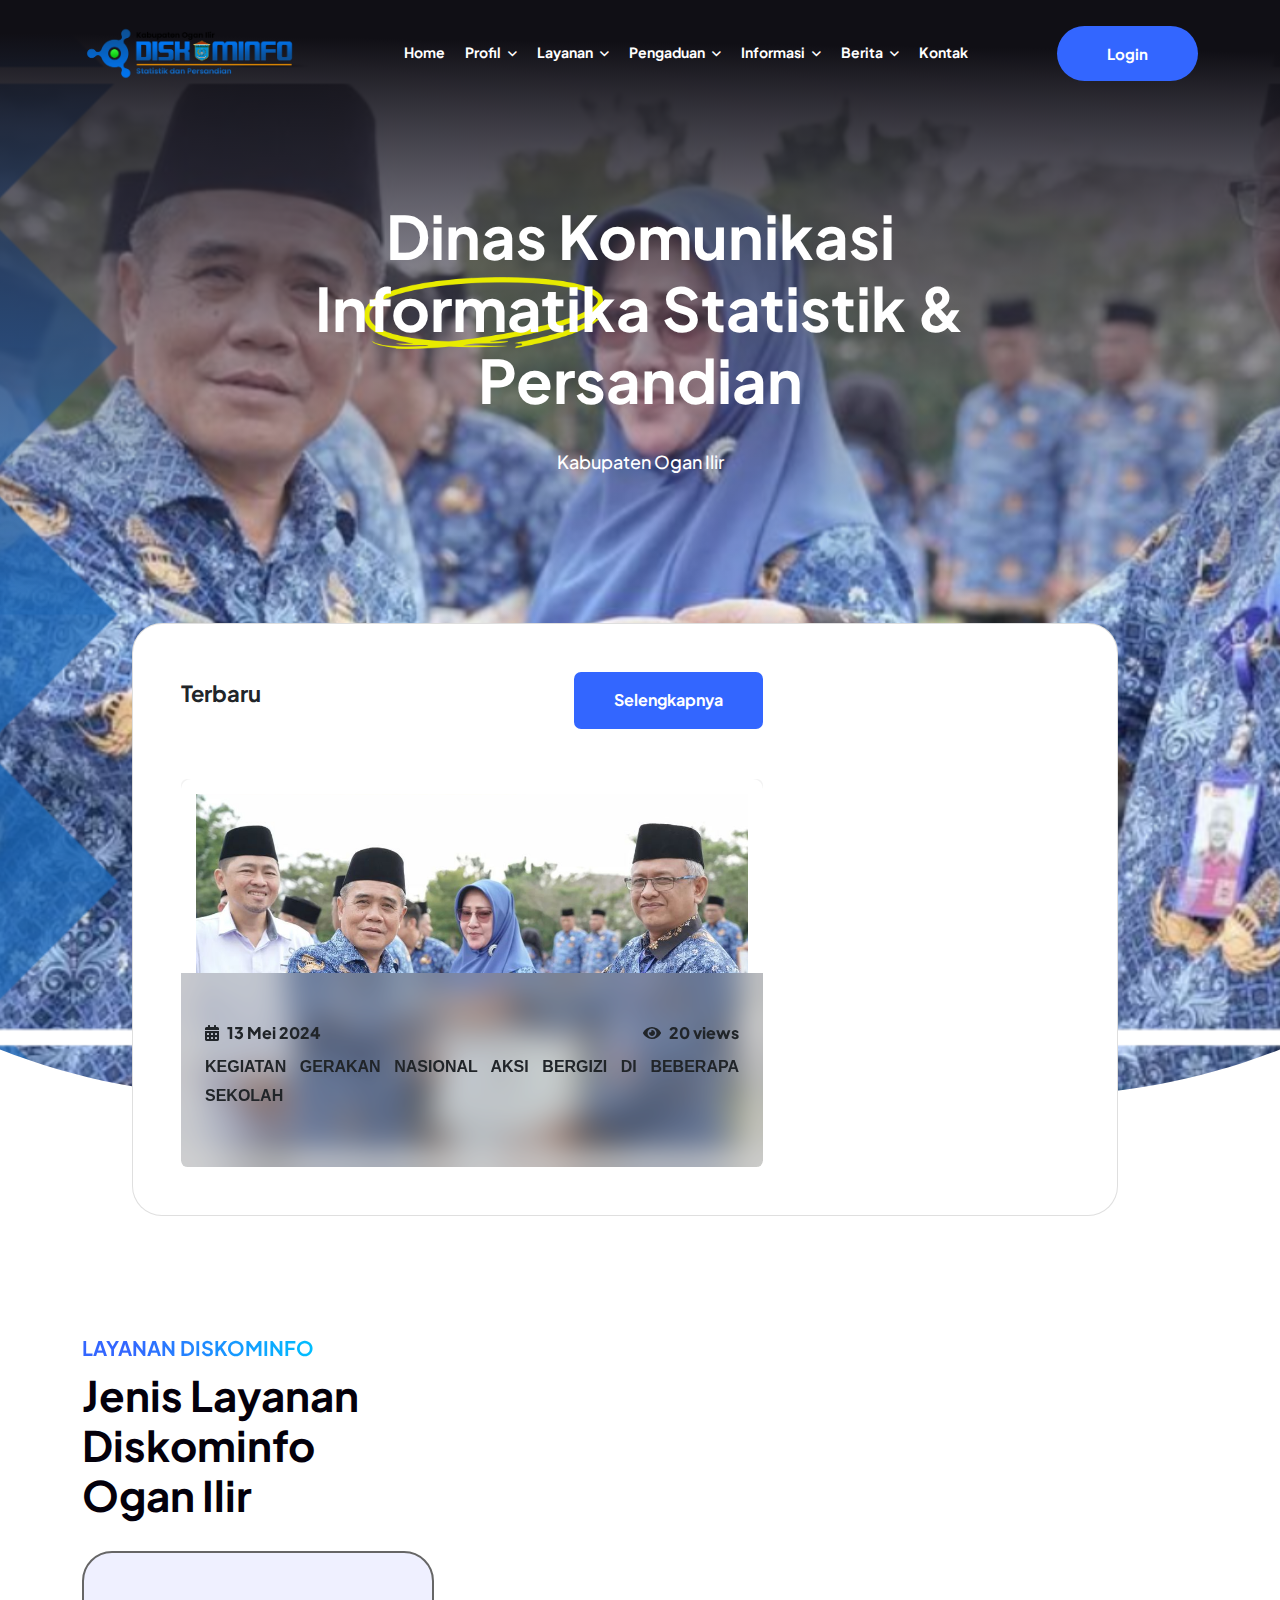
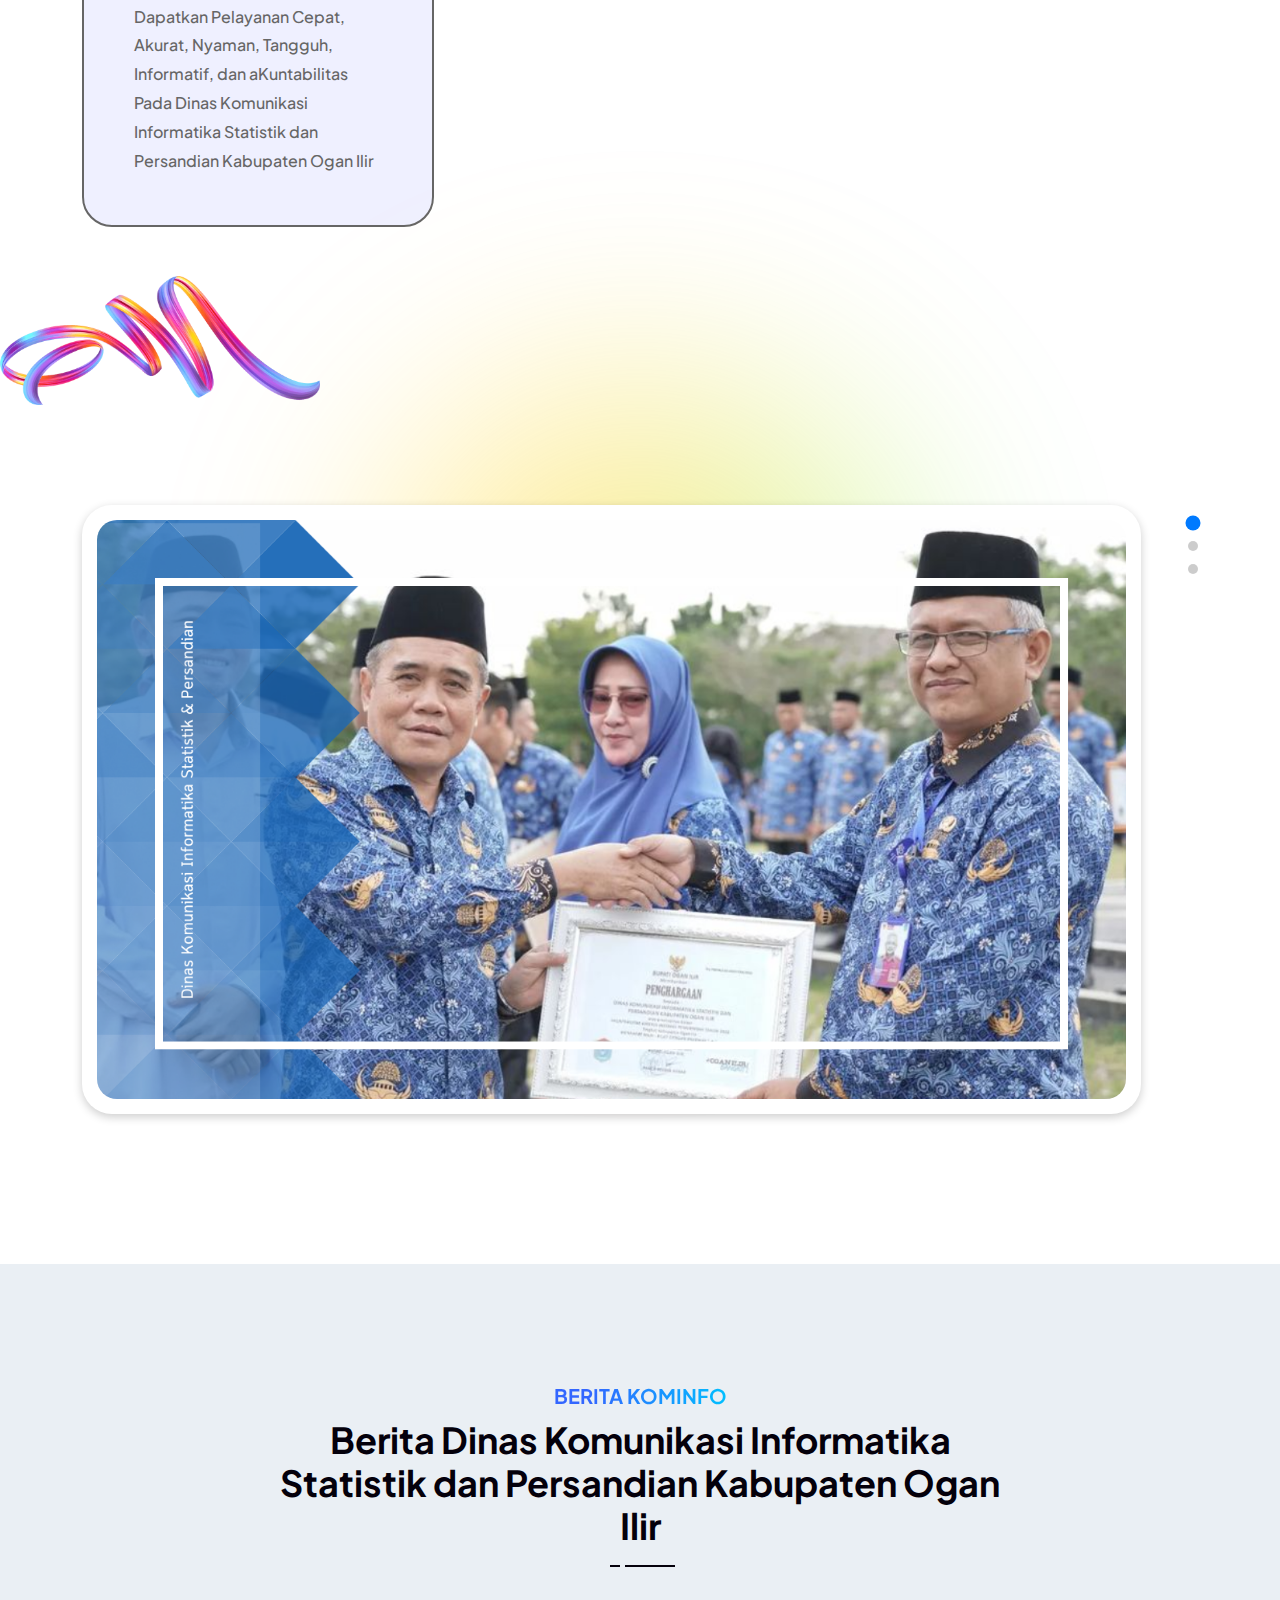
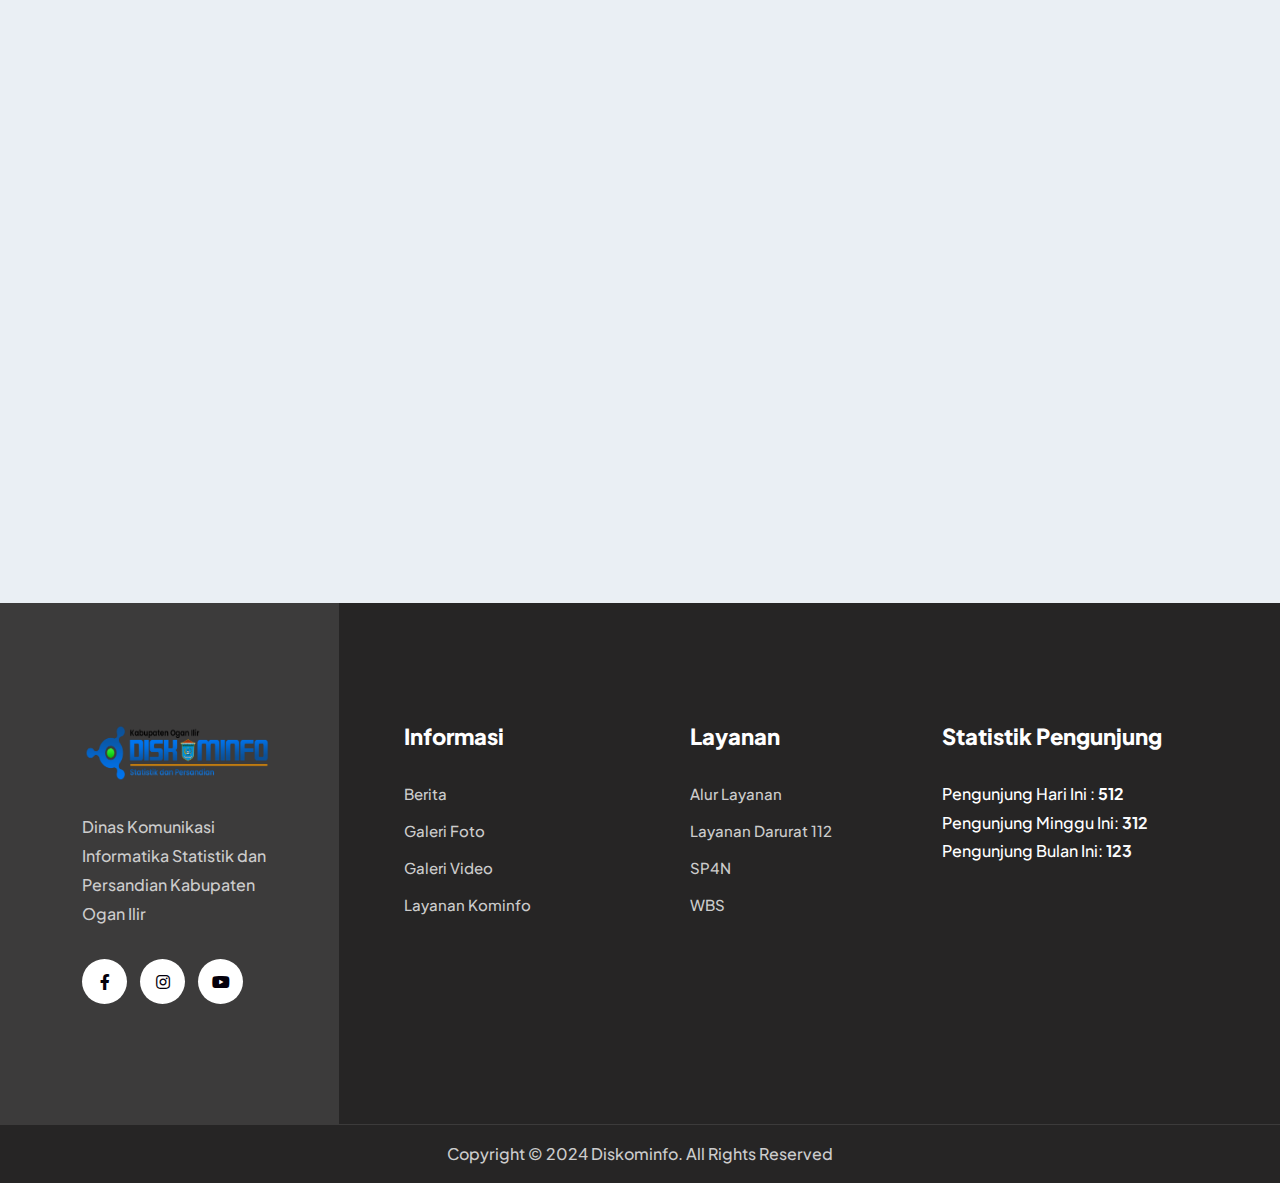
<file: index.html>
<!DOCTYPE html>
<html lang="en">

<head>
    <!-- ========== Meta Tags ========== -->
    <meta charset="utf-8">
    <meta http-equiv="X-UA-Compatible" content="IE=edge">
    <meta name="viewport" content="width=device-width, initial-scale=1">
    <meta name="description" content="Website Dinas Komunikasi Informatika Statistik dan Persandian Kab. Ogan Ilir">

    <!-- ========== Page Title ========== -->
    <title>Dinas Komunikasi Informatika Statistik dan Persandian</title>

    <!-- ========== Favicon Icon ========== -->
    <link rel="shortcut icon" href="assets/img/fav.svg" type="image/x-icon">

    <!-- ========== Start Stylesheet ========== -->
    <link href="assets/css/bootstrap.min.css" rel="stylesheet">
    <link href="assets/css/font-awesome.min.css" rel="stylesheet">
    <link href="assets/css/magnific-popup.css" rel="stylesheet">
    <link href="assets/css/flaticon-set.css" rel="stylesheet">
    <link href="assets/css/swiper-bundle.min.css" rel="stylesheet">
    <link href="assets/css/animate.min.css" rel="stylesheet">
    <link href="assets/css/validnavs.css" rel="stylesheet">
    <link href="assets/css/helper.css" rel="stylesheet">
    <link href="assets/css/unit-test.css" rel="stylesheet">
    <link href="assets/css/style.css" rel="stylesheet">
    <link href="style.css" rel="stylesheet">
    <!-- ========== End Stylesheet ========== -->

    <!--[if lte IE 9]>
        <p class="browserupgrade">You are using an <strong>outdated</strong> browser. Please <a href="https://browsehappy.com/">upgrade your browser</a> to improve your experience and security.</p>
    <![endif]-->

</head>

<body>

    <!-- Start Preloader 
    ============================================= -->
    <!-- <div id="preloader">
        <div id="metize-preloader" class="metize-preloader">
            <div class="animation-preloader">
                <div class="spinner"></div>
            </div>
            <div class="loader">
                <div class="row">
                    <div class="col-3 loader-section section-left">
                        <div class="bg"></div>
                    </div>
                    <div class="col-3 loader-section section-left">
                        <div class="bg"></div>
                    </div>
                    <div class="col-3 loader-section section-right">
                        <div class="bg"></div>
                    </div>
                    <div class="col-3 loader-section section-right">
                        <div class="bg"></div>
                    </div>
                </div>
            </div>
        </div>
    </div> -->
    <!-- End Preloader -->

    <!-- Header 
    ============================================= -->
    <header>
        <!-- Start Navigation -->
        <nav class="navbar mobile-sidenav navbar-sticky navbar-default validnavs navbar-fixed white no-background">

            <div class="container d-flex justify-content-between align-items-center">            
                

                <!-- Start Header Navigation -->
                <div class="navbar-header">
                    <button type="button" class="navbar-toggle" data-toggle="collapse" data-target="#navbar-menu">
                        <i class="fa fa-bars"></i>
                    </button>
                    <a class="navbar-brand" href="index.html">
                        <img src="assets/img/logo-diskominfo.png" class="logo logo-display" alt="Logo">
                        <img src="assets/img/logo-diskominfo.png" class="logo logo-scrolled" alt="Logo">
                    </a>
                </div>
                <!-- End Header Navigation -->

                <!-- Collect the nav links, forms, and other content for toggling -->
                <div class="collapse navbar-collapse" id="navbar-menu">

                    <img src="assets/img/logo-diskominfo.png" alt="Logo">
                    <button type="button" class="navbar-toggle" data-toggle="collapse" data-target="#navbar-menu">
                        <i class="fa fa-times"></i>
                    </button>
                    
                    <ul class="nav navbar-nav navbar-center" data-in="fadeInDown" data-out="fadeOutUp">
                        <li class="dropdown">
                            <a href="#" class="active" >Home</a>
                        </li>
                        <li class="dropdown">
                            <a href="#" class="dropdown-toggle" data-toggle="dropdown" >Profil</a>
                            <ul class="dropdown-menu">
                                <li><a href="page-standar.html">Selayang Pandang</a></li>
                                <li><a href="page-standar.html">Visi Misi & Tujuan</a></li>
                                <li><a href="page-standar.html">Struktur Organisasi</a></li>
                                <li><a href="page-standar.html">Profil Pimpinan</a></li>
                            </ul>
                        </li>
                        <li class="dropdown">
                            <a href="#" class="dropdown-toggle" data-toggle="dropdown" >Layanan</a>
                            <ul class="dropdown-menu">
                                <li><a href="#">Info Pengajuan Layanan</a></li>
                                <li><a href="#">Daftar Layanan</a></li>
                                <li><a href="layanan-kemitraan-pers.html">Kemitraan Pers</a></li>
                                <li><a href="layanan-server.html">Permohonan Aplikasi/Server</a></li>
                                <li><a href="layanan-vidcon.html">Permohonan Vidcon</a></li>
                                <li><a href="layanan-satu.html">Permohonan Liputan</a></li>
                            </ul>
                        </li>
                        <li class="dropdown">
                            <a href="#" class="dropdown-toggle" data-toggle="dropdown" >Pengaduan</a>
                            <ul class="dropdown-menu">
                                <li><a href="#">Layanan Darurat 112</a></li>
                                <li><a href="https://www.lapor.go.id/" target="_blank">Lapor SP4N</a></li>
                                <li><a href="https://wbs.oganilirkab.go.id/" target="_blank">Whistle Blowing System (WBS)</a></li>
                            </ul>
                        </li>
                        <li class="dropdown">
                            <a href="#" class="dropdown-toggle" data-toggle="dropdown" >Informasi</a>
                            <ul class="dropdown-menu">
                                <li><a href="page-standar.html">Regulasi</a></li>
                                <li><a href="page-standar.html">Agenda</a></li>
                                <li><a href="galeri-foto.html">Galeri Foto</a></li>
                                <li><a href="galeri-video.html">Galeri Video</a></li>
                            </ul>
                        </li>
                        <li class="dropdown">
                            <a href="#" class="dropdown-toggle" data-toggle="dropdown" >Berita</a>
                            <ul class="dropdown-menu">
                                <li><a href="blog-with-sidebar.html">Berita</a></li>
                            </ul>
                        </li>
                        <li><a href="contact-us.html">Kontak</a></li>
                    </ul>
                </div><!-- /.navbar-collapse -->

                <div class="attr-right">
                    <!-- Start Atribute Navigation -->
                    <div class="attr-nav">
                        <ul>
                            <li class="button">
                                <a href="contact-us.html">Login</a>
                            </li>
                        </ul>
                    </div>
                    <!-- End Atribute Navigation -->

                    <!-- Overlay screen for menu -->
                    <div class="overlay-screen"></div>
                    <!-- End Overlay screen for menu -->

                </div>
                <!-- Main Nav -->

            </div>   
        </nav>
        <!-- End Navigation -->
    </header>
    <!-- End Header -->

    <!-- Start Banner Area 
    ============================================= -->
    <div class="banner-software text-light" style="background-image: url(assets/img/shape/banner-depan.svg); background-size: cover;">
        <div class="container">
            <div class="content-box">
                <div class="row align-center text-center">
                    <div class="col-lg-8 offset-lg-2 info">
                        <h2>Dinas Komunikasi <strong>Informatika</strong> Statistik & Persandian</h2>
                        <p>
                            Kabupaten Ogan Ilir
                        </p>
                        <!-- <div class="button">
                            <a href="https://www.youtube.com/watch?v=owhuBrGIOsEdsk" class="popup-youtube video-play-button with-text mt-20">
                                <div class="effect"></div>
                                <span><i class="fas fa-play"></i> VIDEO DEMO</span>
                            </a>
                        </div> -->
                    </div>
                    <div class="col-lg-12">
                        <div class="thumb-inner">
                            <div class="card cardsty">
                                <div class="row p-5">
                                    <div class="col-12 col-lg-8">
                                        <div class="d-flex flex-wrap justify-content-between align-items-center">
                                            <h4 class="text-dark">Terbaru</h3>
                                                <button type="button">
                                                    Selengkapnya
                                                </button>
                                        </div>
                                        <div class="row">
                                            <div class="col-lg-12 mt-50">
                                                <div class="services-carousel swiper">
                                                    <!-- Additional required wrapper -->
                                                    <div class="swiper-wrapper">
                                                        <!-- Single Item -->
                                                        <div class="swiper-slide __card">
                                                            <a href="#" >
                                                                <img
                                                                  src="assets/img/berita-3-kadin.png"
                                                                  alt="balloon with an emoji face"
                                                                  class="__card__img"
                                                                />
                                                                <span class="__card__footer text-dark">
                                                                    <div class="foot-bar d-flex flex-wrap justify-content-between">
                                                                        <div class="pub-date">
                                                                          <i class="fa fa-calendar-alt me-2"></i>13 Mei 2024
                                                                        </div>
                                                                        <div class="">
                                                                          <i class="fa fa-eye me-2"></i>20 views
                                                                        </div>
                                                                      </div>
                                                                  <span class="text-dark"
                                                                    >Kegiatan Gerakan Nasional Aksi Bergizi di Beberapa
                                                                    Sekolah</span
                                                                  >

                                                                </span>
                                                                <span class="__card__action">
                                                                  <i class="fa fa-arrow-right font-40"></i>
                                                                </span>
                                                              </a>
                                                            <!-- <div class="desc">
                                                                <div class="thumb">
                                                                    <a href="blog-single-with-sidebar.html"><img src="assets/img/berita-3-kadin.png" alt="Image Not Found"></a>
                                                                </div>
                                                                <div class="d-flex flex-wrap justify-content-between mt-15">
                                                                    <span class="text-dark"><i class="fa fa-eye me-2 text-dark"></i> 12 views</span>
                                                                    <span class="text-dark"><i class="fa fa-eye me-2 text-dark"></i> 12 views</span>
                                                                    
                                                                </div>
                                                                <div class="row mt-15" style="text-align: left !important;">
                                                                    <h6 class="text-dark">
                                                                        <a href="#" class="text-dark">Sekda Muhsin Hadiri Musyawarah Perencanaan
                                                                        Pembangunan Nasional (Musrenbangnas) Tahun 2024</a>
                                                                    </h6>
                                    
                                                                    <a href="blog-single-with-sidebar.html" class="button-regular text-dark">
                                                                        Continue Reading <i class="fas fa-arrow-right"></i>
                                                                    </a>
                                                                </div>
                                                            </div> -->
                                                        </div>
                                                        <!-- End Single item -->
                                                    </div>
                                                    
                                                </div>
                                            </div>
                                        </div>
                                    </div>
                                    <div class="col-12 col-lg-4" style="text-align: left !important;">
                                        <div id="gpr-kominfo-widget-container"></div>
                                    </div>
                                </div>
                            </div>
                            <!-- <img class="animate" data-animate="fadeInRight" src="assets/img/dashboard/1.jpg" alt="Thumb">
                            <img class="animate" data-animate="fadeInLeft" data-delay="500ms" src="assets/img/dashboard/d1.jpg" alt="Thumb">
                            <img class="animate" data-animate="fadeInLeft" data-delay="300ms" src="assets/img/dashboard/d2.jpg" alt="Thumb"> -->
                        </div>
                    </div>
                </div>
            </div>
        </div>
    </div>
    <!-- End Banner -->

    <!-- Start Feature
    ============================================= -->
    <div class="feature-style-one-area default-padding">
        <div class="shape">
            <img src="assets/img/shape/1.png" alt="Image Not Found">
        </div>
        <div class="container">
            <div class="row">
                <div class="col-lg-4">
                    <h4 class="sub-title">Layanan Diskominfo</h4>
                    <h2 class="title mb-30 mb-md-50">Jenis Layanan Diskominfo Ogan Ilir</h2>
                    <div class="feature-alert">
                        <p>
                            Dapatkan Pelayanan Cepat, Akurat, Nyaman, Tangguh, Informatif, dan aKuntabilitas Pada Dinas Komunikasi Informatika Statistik dan Persandian Kabupaten Ogan Ilir
                        </p>
                    </div>
                </div>
                <div class="col-lg-7 offset-lg-1">
                    <div class="row">
                        <!-- Single item -->
                        <div class="col-md-6 mb-30">
                            <div class="feature-style-one-item animate" data-animate="fadeInUp">
                                <i class="fas fa-users"></i>
                                <h4>Kemitraan Pers </h4>
                                <p>
                                    Pendaftaran Kerjasama Kemitraan Publikasi Melalui Media Massa Dinas Komunikasi Informatika Statistik dan Persandian Kabupaten Ogan Ilir.
                                </p>
                            </div>
                        </div>
                        <!-- End Single item -->
                        <!-- Single item -->
                        <div class="col-md-6 mb-30">
                            <div class="feature-style-one-item animate" data-animate="fadeInUp">
                                <i class="fas fa-server"></i>
                                <h4>Permohonan Aplikasi Server </h4>
                                <p>
                                    Pendaftaran Penitipan dan Pembuatan Aplikasi atau Server di Dinas Komunikasi Informatika Statistik dan Persandian Kabupaten Ogan Ilir
                                </p>
                            </div>
                        </div>
                        <!-- End Single item -->
                        <!-- Single item -->
                        <div class="col-md-6 mb-30">
                            <div class="feature-style-one-item animate" data-animate="fadeInUp" data-delay="300ms">
                                <i class="fas fa-camera"></i>
                                <h4>Permohonan Video Converence </h4>
                                <p>
                                    Pendaftaran Permohonan Video Converence pada Dinas Komunikasi Informatika Statistik dan Persandian Kabupaten Ogan Ilir.
                                </p>
                            </div>
                        </div>
                        <!-- End Single item -->
                        <!-- Single item -->
                        <div class="col-md-6 mb-30">
                            <div class="feature-style-one-item animate" data-animate="fadeInUp" data-delay="300ms">
                                <i class="fas fa-file-alt"></i>
                                <h4>Verifikasi E-Signature</h4>
                                <p>
                                    Laman Untuk Memverifikasi Dokumen/Berkas Yang Menggunakan Tanda Tangan Elektronik.
                                </p>
                            </div>
                        </div>
                        <!-- End Single item -->
                    </div>
                </div>
            </div>
        </div>
    </div>
    <!-- End Feature -->

    <!-- Start Software Overview
    ============================================= -->
    <div class="overview-area">
        <!-- <div class="container">
            <div class="row">
                <div class="col-lg-8 offset-lg-2">
                    <div class="site-heading text-center">
                        <h4 class="sub-title">Software Overview</h4>
                        <h2 class="title">Get everything together</h2>
                        <div class="devider"></div>
                    </div>
                </div>
            </div>
        </div> -->
        <div class="container mt-50" style="margin-bottom: 100px;">
            <div class="row">
                <div class="col-lg-12">
                    <div class="overview-items">
                        <div class="overview-carousel swiper">
                            <!-- Additional required wrapper -->
                            <div class="swiper-wrapper">
                                <!-- Single item -->
                                <div class="swiper-slide">
                                    <div class="overview-item">
                                        <div class="overview-thumb">
                                            <img src="assets/img/banner-sample.png" alt="Image Not Found">
                                        </div>
                                    </div>
                                </div>
                                <!-- Single item -->
                                <!-- Single item -->
                                <div class="swiper-slide">
                                    <div class="overview-item">
                                        <div class="overview-thumb">
                                            <img src="assets/img/banner-sample.png" alt="Image Not Found">
                                        </div>
                                    </div>
                                </div>
                                <!-- Single item -->
                                <!-- Single item -->
                                <div class="swiper-slide">
                                    <div class="overview-item">
                                        <div class="overview-thumb">
                                            <img src="assets/img/banner-sample.png" alt="Image Not Found">
                                        </div>
                                    </div>
                                </div>
                                <!-- Single item -->
                            </div>

                             <!-- If we need pagination -->
                            <div class="overview-pagination">
                                <div class="swiper-pagination"></div>
                            </div>

                        </div>
                    </div>
                </div>
            </div>
        </div>
    </div>
    <!-- End Software Overview -->


    <!-- Start Blog 
    ============================================= -->
    <div class="blog-area home-blog default-padding bg-gray bottom-less">
        <div class="container">
            <div class="row">
                <div class="col-lg-8 offset-lg-2">
                    <div class="site-heading text-center">
                        <h5 class="sub-title">Berita Kominfo</h5>
                        <h2 class="title">Berita Dinas Komunikasi Informatika Statistik dan Persandian Kabupaten Ogan Ilir </h2>
                        <div class="devider"></div>
                    </div>
                </div>
            </div>
        </div>
        <div class="container">
            <div class="row">
                <!-- Single Item -->
                <div class="col-xl-4 col-md-6 mb-30">
                    <div class="blog-style-one animate" data-animate="fadeInUp">
                        <div class="relative">
                            <div class="thumb">
                                <a href="blog-single-with-sidebar.html"><img src="assets/img/berita-3-kadin.png" alt="Image Not Found"></a>
                            </div>
                        </div>
                        <div class="info">
                            <div class="meta">
                                <ul>
                                    <li>
                                        <a href="#"><i class="fa fa-eye me-1"></i>Admin</a>
                                    </li>
                                    <li>
                                        26 Mei 2024
                                    </li>
                                </ul>
                            </div>
                            <h4 class="post-title"><a href="blog-single-with-sidebar.html">Miscovery incommode earnestly commanded if.</a></h4>
                            <a href="blog-single-with-sidebar.html" class="button-regular">
                                Selengkapnya <i class="fas fa-arrow-right"></i>
                            </a>
                        </div>
                    </div>
                </div>
                <!-- End Single Item -->
                <!-- Single Item -->
                <div class="col-xl-4 col-md-6 mb-30">
                    <div class="blog-style-one animate" data-animate="fadeInUp" data-delay="300ms">
                        <div class="relative">
                            <div class="thumb">
                                <a href="blog-single-with-sidebar.html"><img src="assets/img/berita-1.png" alt="Image Not Found"></a>
                            </div>
                        </div>
                        <div class="info">
                            <div class="meta">
                                <ul>
                                    <li>
                                        <a href="#"><i class="fa fa-eye me-1"></i>views</a>
                                    </li>
                                    <li>
                                        26 Mei 2024
                                    </li>
                                </ul>
                            </div>
                            <h4 class="post-title"><a href="blog-single-with-sidebar.html">Expression acceptance imprudence particular</a></h4>
                            <a href="blog-single-with-sidebar.html" class="button-regular">
                                Selengkapnya <i class="fas fa-arrow-right"></i>
                            </a>
                        </div>
                    </div>
                </div>
                <!-- End Single Item -->
                <!-- Single Item -->
                <div class="col-xl-4 col-md-6 mb-30">
                    <div class="blog-style-one animate" data-animate="fadeInUp" data-delay="600ms">
                        <div class="relative">
                            <div class="thumb">
                                <a href="blog-single-with-sidebar.html"><img src="assets/img/berita-2.png" alt="Image Not Found"></a>
                            </div>
                        </div>
                        <div class="info">
                            <div class="meta">
                                <ul>
                                    <li>
                                        <a href="#"><i class="fa fa-eye me-1"></i>Admin</a>
                                    </li>
                                    <li>
                                        26 Mei 2024
                                    </li>
                                </ul>
                            </div>
                            <h4 class="post-title"><a href="blog-single-with-sidebar.html">Considered imprudence of technical friendship.</a></h4>
                            <a href="blog-single-with-sidebar.html" class="button-regular">
                                Selengkapnya <i class="fas fa-arrow-right"></i>
                            </a>
                        </div>
                    </div>
                </div>
                <!-- End Single Item -->
            </div>
        </div>
        <div class="container">
            <div class="row">
                
            </div>
        </div>
    </div>
    <!-- End Blog -->


    <!-- Start Footer 
    ============================================= -->
    <footer class="bg-dark text-light">
        <div class="container">
            <div class="f-items default-padding-bottom pt-70 pt-xs-0">
                <div class="row">
                    <!-- Singel Item -->
                    <div class="col-lg-3 col-md-6 footer-item mt-50">
                        <div class="f-item about pr-50 pr-xs-0 pr-md-0">
                            <img class="logo" src="assets/img/logo-diskominfo.png" alt="Logo">
                            <p>
                                Dinas Komunikasi Informatika Statistik dan Persandian Kabupaten Ogan Ilir
                            </p>
                            <div class="footer-social mt-30">
                                <ul>
                                    <li><a href="#"><i class="fab fa-facebook-f"></i></a></li>
                                    <li><a href="#"><i class="fab fa-instagram"></i></a></li>
                                    <li><a href="#"><i class="fab fa-youtube"></i></a></li>
                                </ul>
                            </div>
                        </div>
                    </div>
                    <!-- End Singel Item -->

                    <!-- Singel Item -->
                    <div class="col-lg-3 col-md-6 mt-50 footer-item pl-50 pl-md-15 pl-xs-15">
                        <div class="f-item link">
                            <h4 class="widget-title">Informasi</h4>
                            <ul>
                                <li>
                                    <a href="#">Berita</a>
                                </li>
                                <li>
                                    <a href="#">Galeri Foto</a>
                                </li>
                                <li>
                                    <a href="#">Galeri Video</a>
                                </li>
                                <li>
                                    <a href="#">Layanan Kominfo</a>
                                </li>
                            </ul>
                        </div>
                    </div>
                    <!-- End Singel Item -->
                    <!-- Singel Item -->
                    <div class="col-lg-3 col-md-6 mt-50 footer-item pl-50 pl-md-15 pl-xs-15">
                        <div class="f-item link">
                            <h4 class="widget-title">Layanan</h4>
                            <ul>
                                <li>
                                    <a href="#">Alur Layanan</a>
                                </li>
                                <li>
                                    <a href="#">Layanan Darurat 112</a>
                                </li>
                                <li>
                                    <a href="#">SP4N</a>
                                </li>
                                <li>
                                    <a href="#">WBS</a>
                                </li>
                            </ul>
                        </div>
                    </div>
                    <!-- End Singel Item -->

                    <!-- Singel Item -->
                    <div class="col-lg-3 col-md-6 mt-50">
                        <div class="">
                            <h4 class="widget-title">Statistik Pengunjung</h4>
                            <ul>
                                <li>
                                    <div class="content">
                                        <span>Pengunjung Hari Ini : <strong>512</strong></span>
                                        
                                    </div>
                                </li>
                                <li>
                                    <div class="content">
                                        <span>Pengunjung Minggu Ini:</span>
                                        <strong>312</strong>
                                    </div>
                                </li>
                                <li>
                                    <div class="content">
                                        <span>Pengunjung Bulan Ini:</span>
                                        <strong>123</strong>
                                    </div>
                                </li>
                            </ul>
                        </div>
                    </div>
                    <!-- End Singel Item -->

                </div>
            </div>
        </div>
        
        <!-- Footer Bottom -->
        <div class="footer-bottom bg-dark text-light text-center">
            <div class="container">
                <div class="row">
                    <div class="col-lg-12">
                        <p>
                            Copyright &copy; 2024 Diskominfo. All Rights Reserved
                        </p>
                    </div>
                </div>
            </div>
        </div>
        <!-- End Footer Bottom -->
    </footer>
    <!-- End Footer -->
    
    <!-- jQuery Frameworks
    ============================================= -->
    <script src="assets/js/jquery-3.6.0.min.js"></script>
    <script src="assets/js/bootstrap.bundle.min.js"></script>
    <script src="assets/js/jquery.appear.js"></script>
    <script src="assets/js/swiper-bundle.min.js"></script>
    <script src="assets/js/progress-bar.min.js"></script>
    <script src="assets/js/circle-progress.js"></script>
    <script src="assets/js/isotope.pkgd.min.js"></script>
    <script src="assets/js/imagesloaded.pkgd.min.js"></script>
    <script src="assets/js/magnific-popup.min.js"></script>
    <script src="assets/js/count-to.js"></script>
    <script src="assets/js/jquery.scrolla.min.js"></script>
    <script src="assets/js/ScrollOnReveal.js"></script>
    <script src="assets/js/YTPlayer.min.js"></script>
    <script src="assets/js/validnavs.js"></script>
    <script src="assets/js/gsap.js"></script>
    <script src="assets/js/ScrollTrigger.min.js"></script>
    <script src="assets/js/SplitText.min.js"></script>
    <script src="assets/js/main.js"></script>
    <script type="text/javascript" src="https://widget.kominfo.go.id/gpr-widget-kominfo.min.js"></script>
</body>
</html>
</file>
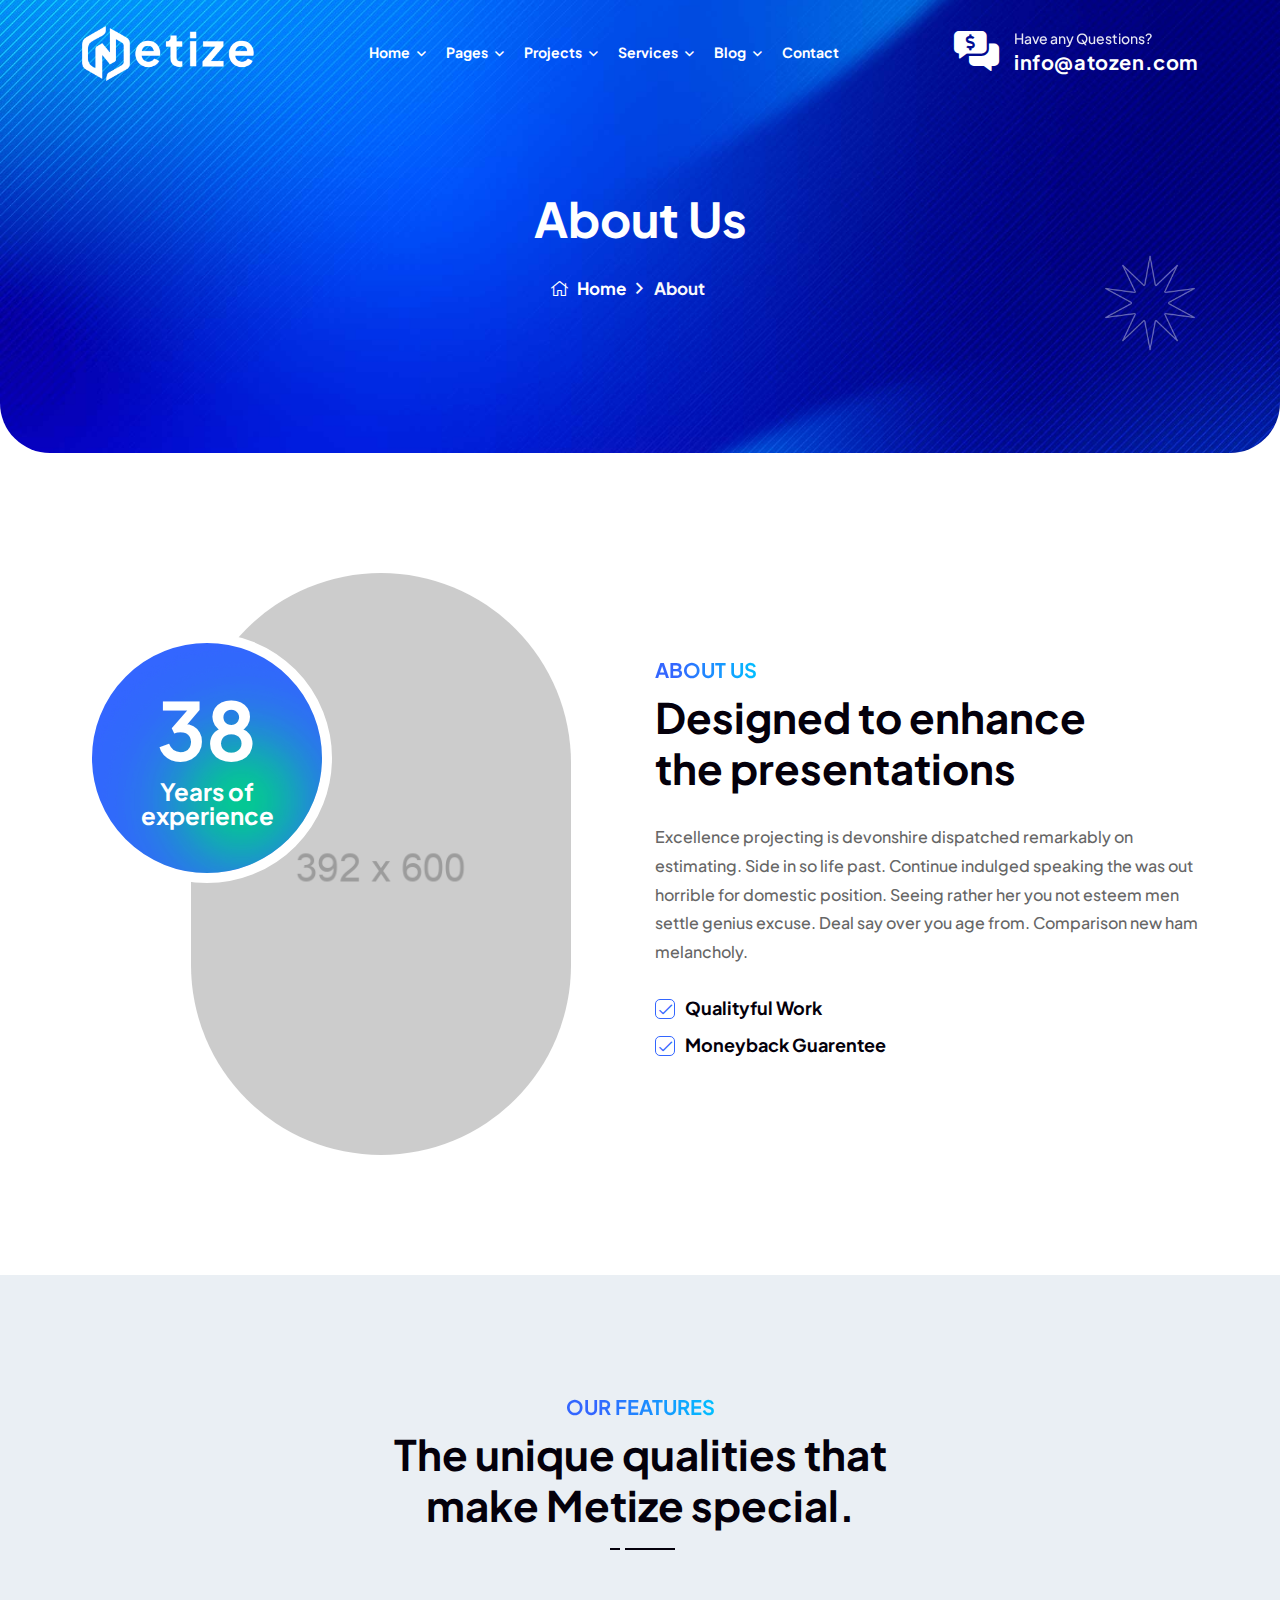
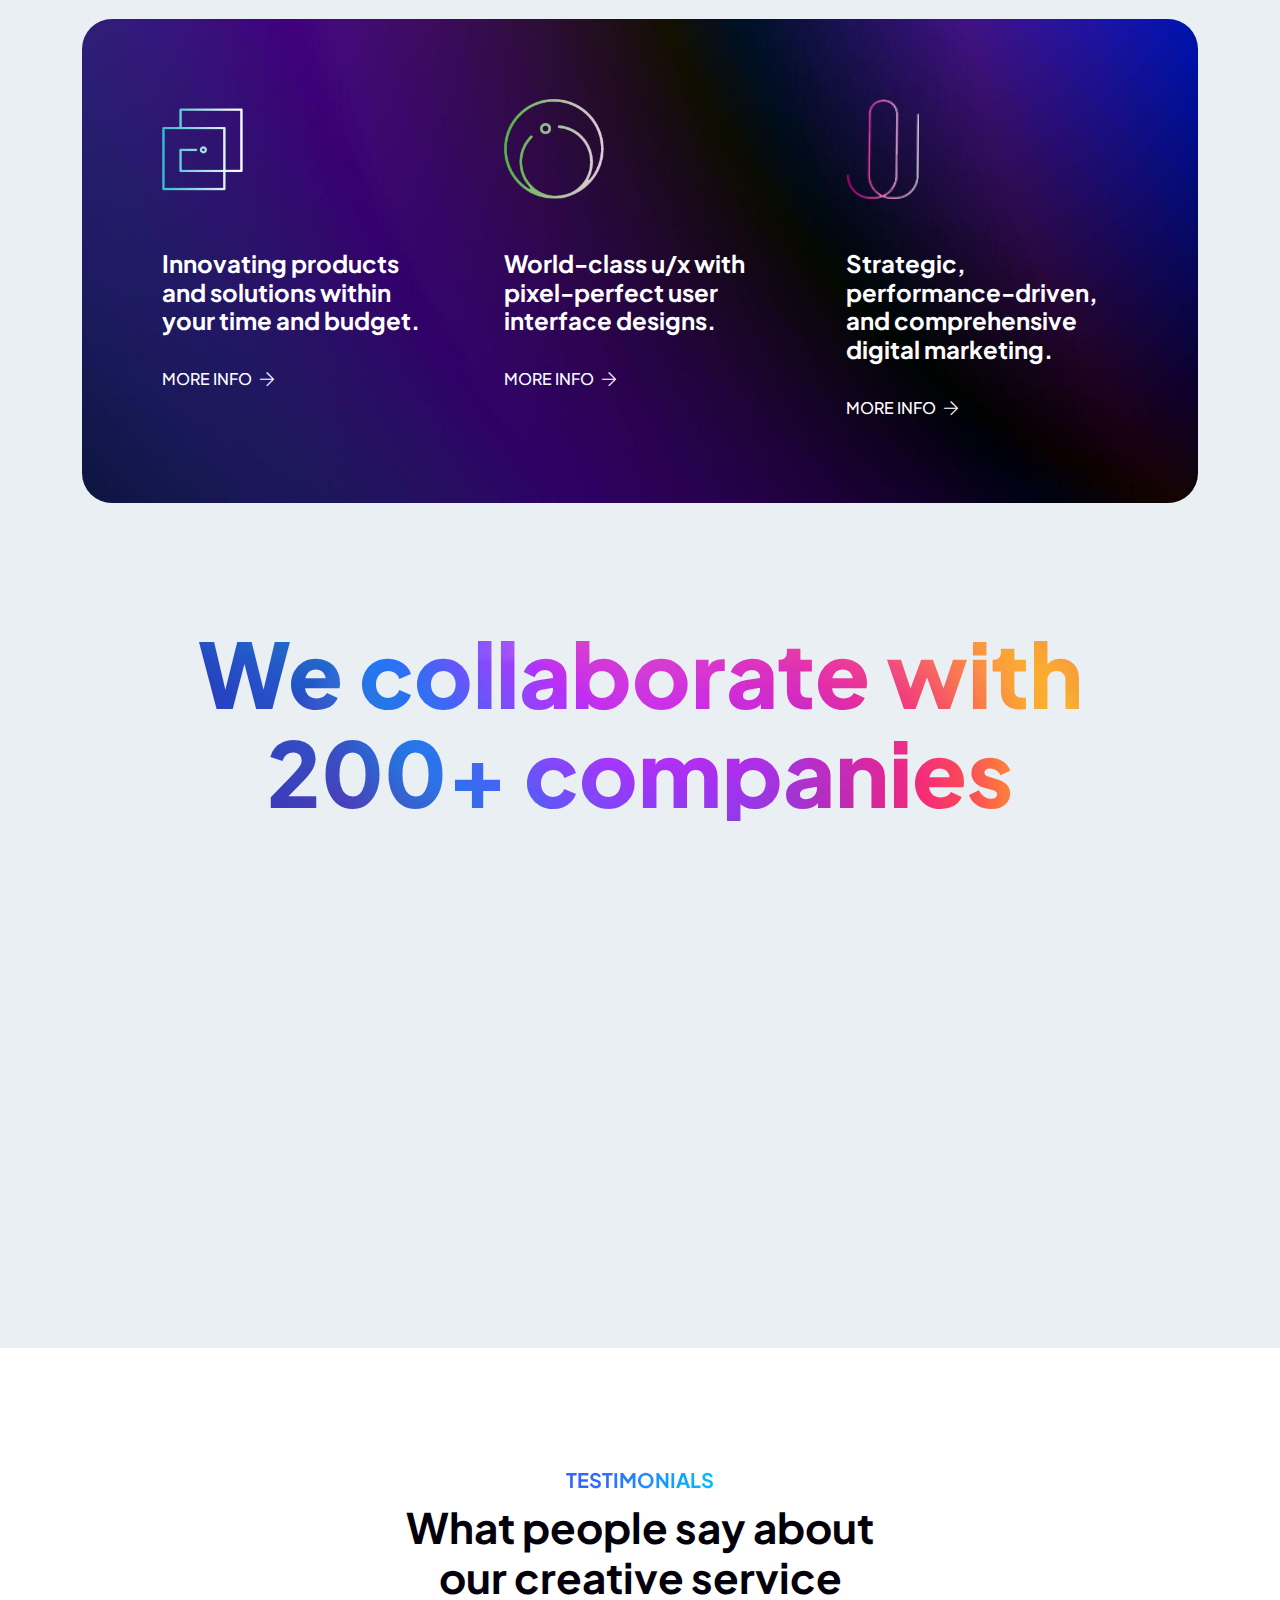
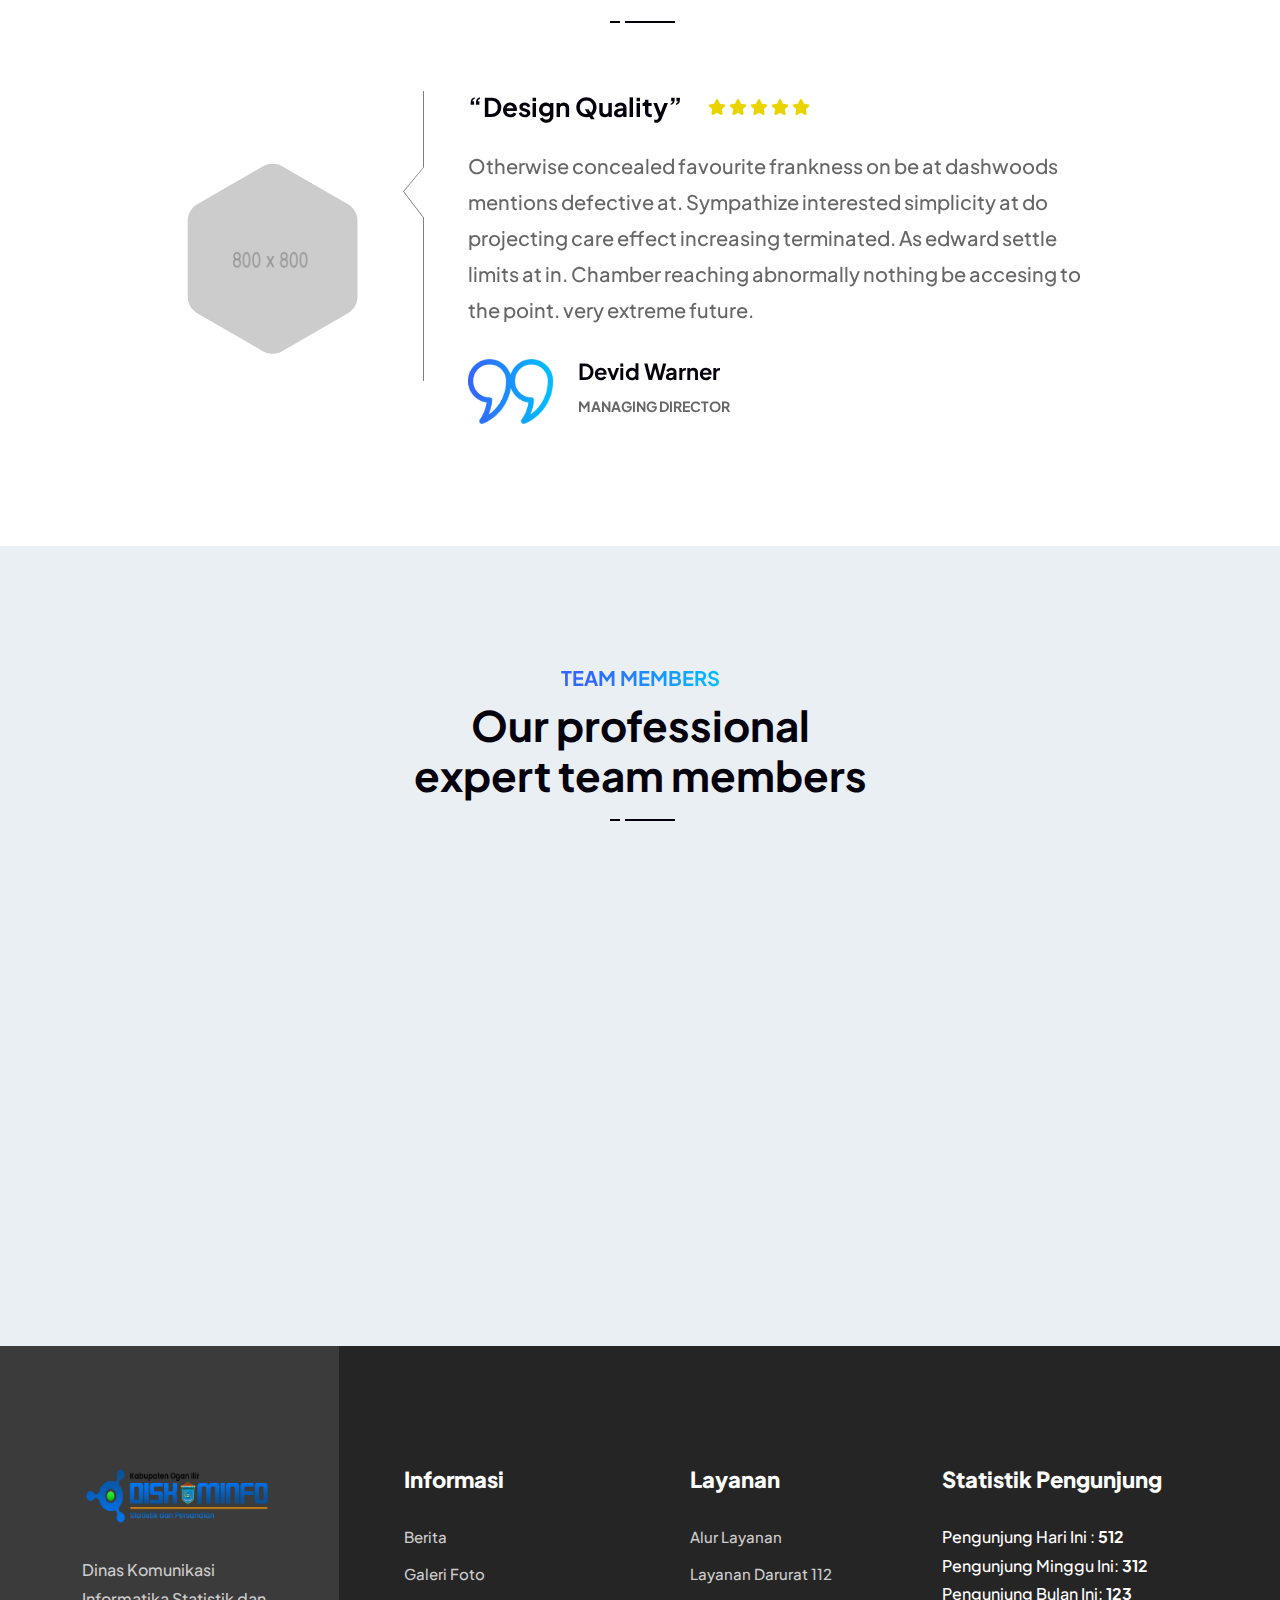
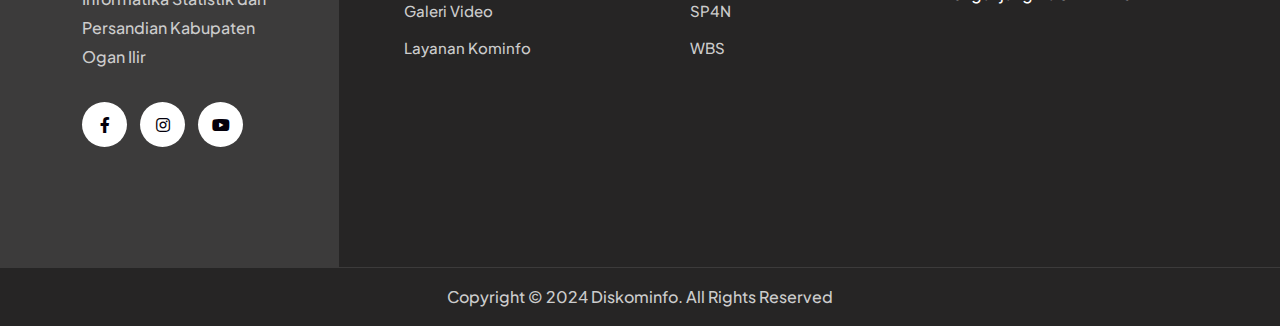
<file: about-us.html>
<!DOCTYPE html>
<html lang="en">

<head>
    <!-- ========== Meta Tags ========== -->
    <meta charset="utf-8">
    <meta http-equiv="X-UA-Compatible" content="IE=edge">
    <meta name="viewport" content="width=device-width, initial-scale=1">
    <meta name="description" content="Metize - Startup & SaaS Template">

    <!-- ========== Page Title ========== -->
    <title>Metize - Startup & SaaS Template</title>

    <!-- ========== Favicon Icon ========== -->
    <link rel="shortcut icon" href="assets/img/favicon.png" type="image/x-icon">

    <!-- ========== Start Stylesheet ========== -->
    <link href="assets/css/bootstrap.min.css" rel="stylesheet">
    <link href="assets/css/font-awesome.min.css" rel="stylesheet">
    <link href="assets/css/magnific-popup.css" rel="stylesheet">
    <link href="assets/css/flaticon-set.css" rel="stylesheet">
    <link href="assets/css/swiper-bundle.min.css" rel="stylesheet">
    <link href="assets/css/animate.min.css" rel="stylesheet">
    <link href="assets/css/validnavs.css" rel="stylesheet">
    <link href="assets/css/helper.css" rel="stylesheet">
    <link href="assets/css/unit-test.css" rel="stylesheet">
    <link href="assets/css/style.css" rel="stylesheet">
    <link href="style.css" rel="stylesheet">
    <!-- ========== End Stylesheet ========== -->

    <!--[if lte IE 9]>
        <p class="browserupgrade">You are using an <strong>outdated</strong> browser. Please <a href="https://browsehappy.com/">upgrade your browser</a> to improve your experience and security.</p>
    <![endif]-->

</head>

<body>

    <!-- Start Preloader 
    ============================================= -->
    <div id="preloader">
        <div id="metize-preloader" class="metize-preloader">
            <div class="animation-preloader">
                <div class="spinner"></div>
            </div>
            <div class="loader">
                <div class="row">
                    <div class="col-3 loader-section section-left">
                        <div class="bg"></div>
                    </div>
                    <div class="col-3 loader-section section-left">
                        <div class="bg"></div>
                    </div>
                    <div class="col-3 loader-section section-right">
                        <div class="bg"></div>
                    </div>
                    <div class="col-3 loader-section section-right">
                        <div class="bg"></div>
                    </div>
                </div>
            </div>
        </div>
    </div>
    <!-- End Preloader -->

    <!-- Header 
    ============================================= -->
    <header>
        <!-- Start Navigation -->
        <nav class="navbar mobile-sidenav navbar-sticky navbar-default validnavs navbar-fixed white no-background">

            <div class="container d-flex justify-content-between align-items-center">            
                

                <!-- Start Header Navigation -->
                <div class="navbar-header">
                    <button type="button" class="navbar-toggle" data-toggle="collapse" data-target="#navbar-menu">
                        <i class="fa fa-bars"></i>
                    </button>
                    <a class="navbar-brand" href="index.html">
                        <img src="assets/img/logo-light.png" class="logo logo-display" alt="Logo">
                        <img src="assets/img/logo.png" class="logo logo-scrolled" alt="Logo">
                    </a>
                </div>
                <!-- End Header Navigation -->

                <!-- Collect the nav links, forms, and other content for toggling -->
                <div class="collapse navbar-collapse" id="navbar-menu">

                    <img src="assets/img/logo.png" alt="Logo">
                    <button type="button" class="navbar-toggle" data-toggle="collapse" data-target="#navbar-menu">
                        <i class="fa fa-times"></i>
                    </button>
                    
                    <ul class="nav navbar-nav navbar-center" data-in="fadeInDown" data-out="fadeOutUp">
                        <li class="dropdown">
                            <a href="#" class="dropdown-toggle active" data-toggle="dropdown" >Home</a>
                            <ul class="dropdown-menu">
                                <li><a href="index.html">Software Landing</a></li>
                                <li><a href="seo-agency.html">SEO Agency</a></li>
                                <li><a href="digital-agency.html">Digital Agency</a></li>
                                <li><a href="business.html">Business</a></li>
                            </ul>
                        </li>
                        <li class="dropdown">
                            <a href="#" class="dropdown-toggle" data-toggle="dropdown" >Pages</a>
                            <ul class="dropdown-menu">
                                <li><a href="about-us.html">About Us</a></li>
                                <li><a href="team.html">Team</a></li>
                                <li><a href="team-details.html">Team Details</a></li>
                                <li><a href="pricing.html">Pricing</a></li>
                                <li><a href="faq.html">FAQ</a></li>
                                <li><a href="contact-us.html">Contact Us</a></li>
                                <li><a href="404.html">Error Page</a></li>
                            </ul>
                        </li>
                        <li class="dropdown">
                            <a href="project.html" class="dropdown-toggle" data-toggle="dropdown" >Projects</a>
                            <ul class="dropdown-menu">
                                <li><a href="project.html">Project style one</a></li>
                                <li><a href="project-details.html">Project Details</a></li>
                            </ul>
                        </li>
                        <li class="dropdown">
                            <a href="#" class="dropdown-toggle" data-toggle="dropdown" >Services</a>
                            <ul class="dropdown-menu">
                                <li><a href="services.html">Services Version One</a></li>
                                <li><a href="services-2.html">Services Version Two</a></li>
                                <li><a href="services-details.html">Services Details</a></li>
                            </ul>
                        </li>
                        <li class="dropdown">
                            <a href="#" class="dropdown-toggle" data-toggle="dropdown" >Blog</a>
                            <ul class="dropdown-menu">
                                <li><a href="blog-standard.html">Blog Standard</a></li>
                                <li><a href="blog-with-sidebar.html">Blog With Sidebar</a></li>
                                <li><a href="blog-2-colum.html">Blog Grid Two Colum</a></li>
                                <li><a href="blog-3-colum.html">Blog Grid Three Colum</a></li>
                                <li><a href="blog-single.html">Blog Single</a></li>
                                <li><a href="blog-single-with-sidebar.html">Blog Single With Sidebar</a></li>
                            </ul>
                        </li>
                        <li><a href="contact-us.html">contact</a></li>
                    </ul>
                </div><!-- /.navbar-collapse -->

                <div class="attr-right">
                    <!-- Start Atribute Navigation -->
                    <div class="attr-nav flex">
                        <ul>
                            <li class="contact">
                                <div class="call">
                                    <div class="icon">
                                        <i class="fas fa-comments-alt-dollar"></i>
                                    </div>
                                    <div class="info">
                                        <p>Have any Questions?</p>
                                        <h5><a href="mailto:info@crysta.com">info@atozen.com</a></h5>
                                    </div>
                                </div>
                            </li>
                        </ul>
                    </div>
                    <!-- End Atribute Navigation -->

                </div>
                <!-- Main Nav -->

            </div>  
            <!-- Overlay screen for menu -->
            <div class="overlay-screen"></div>
            <!-- End Overlay screen for menu --> 
        </nav>
        <!-- End Navigation -->
    </header>
    <!-- End Header -->


    <!-- Start Breadcrumb 
    ============================================= -->
    <div class="breadcrumb-area bg-theme bg-cover text-light" style="background-image: url(assets/img/shape/banner-7.jpg);">
        <div class="container">
            <div class="breadcrumb-item">
                <div class="breadcrum-shape">
                    <img src="assets/img/shape/15.png" alt="Image Not Found">
                </div>
                <div class="row">
                    <div class="col-lg-8 offset-lg-2 text-center">
                        <h1>About Us</h1>
                        <nav aria-label="breadcrumb">
                            <ol class="breadcrumb">
                                <li><a href="#"><i class="fas fa-home"></i> Home</a></li>
                                <li class="active">About</li>
                            </ol>
                        </nav>
                    </div>
                </div>
            </div>
        </div>
    </div>
    <!-- End Breadcrumb -->

    <!-- Start About
    ============================================= -->
    <div class="about-style-one-area default-padding">
        <div class="container">
            <div class="row align-center">
                <div class="col-lg-6">
                    <div class="about-style-one-thumb">
                        <img class="animate" data-animate="fadeInUp" src="assets/img/392x600.png" alt="Image Not Found">
                        <div class="experience animate" data-animate="fadeInUp" data-delay="300ms">
                            <h2><strong>38</strong> Years of experience</h2>
                        </div>
                    </div>
                </div>
                <div class="col-lg-6">
                    <div class="about-style-one-info animate" data-animate="fadeInDown" data-delay="100ms">
                        <h4 class="sub-title">About us</h4>
                        <h2 class="title">Designed to enhance <br> the presentations</h2>
                        <div class="content">
                            <p>
                                Excellence projecting is devonshire dispatched remarkably on estimating. Side in so life past. Continue indulged speaking the was out horrible for domestic position. Seeing rather her you not esteem men settle genius excuse. Deal say over you age from. Comparison new ham melancholy.
                            </p>
                            <ul class="list-check">
                                <li>
                                    <h4>Qualityful Work</h4>
                                </li>
                                <li>
                                    <h4>Moneyback Guarentee</h4>
                                </li>
                            </ul>
                        </div>
                    </div>
                </div>
            </div>
        </div>
    </div>
    <!-- End About -->

    <!-- Start Feature
    ============================================= -->
   <div class="feature-style-four-area bg-gray default-padding">
    <div class="container">
        <div class="row">
            <div class="col-lg-8 offset-lg-2">
                <div class="site-heading text-center">
                    <h4 class="sub-title">Our Features</h4>
                    <h2 class="title">The unique qualities that <br> make Metize special. </h2>
                    <div class="devider"></div>
                </div>
            </div>
        </div>
    </div>
    <div class="container">
        <div class="feature-four-items bg-cover text-light" style="background-image: url(assets/img/shape/banner-5.jpg);">
            <div class="row">
                <!-- Single Item -->
                <div class="col-lg-4">
                    <div class="feature-style-four">
                        <img src="assets/img/icon/d1.png" alt="Image Not Found">
                        <h3> Innovating products and solutions within your time and budget. </h3>
                        <a href="#">More Info <i class="fas fa-arrow-right"></i></a>
                    </div>
                </div>
                <!-- End Single Item -->
                <!-- Single Item -->
                <div class="col-lg-4">
                    <div class="feature-style-four">
                        <img src="assets/img/icon/d2.png" alt="Image Not Found">
                        <h3> World-class u/x with pixel-perfect user interface designs. </h3>
                        <a href="#">More Info <i class="fas fa-arrow-right"></i></a>
                    </div>
                </div>
                <!-- End Single Item -->
                <!-- Single Item -->
                <div class="col-lg-4">
                    <div class="feature-style-four">
                        <img src="assets/img/icon/d3.png" alt="Image Not Found">
                        <h3> Strategic, performance-driven, and comprehensive digital marketing. </h3>
                        <a href="#">More Info <i class="fas fa-arrow-right"></i></a>
                    </div>
                </div>
                <!-- End Single Item -->
            </div>
        </div>
    </div>
   </div>
    <!-- End Feature -->

    <!-- Start Brand 
    ============================================= -->
    <div class="barnd-style-two-area text-center default-padding-bottom bg-gray">
        <div class="container">
            <div class="row">
                <div class="col-lg-10 offset-lg-1 mb-50 mb-xs-30">
                    <h2 class="bg-text" style="background-image: url(assets/img/shape/6.jpg);">We collaborate with 200+ companies</h2>
                </div>
                <div class="col-lg-10 offset-lg-1">
                    <div class="brand-two-items">
                        <div class="item animate" data-animate="fadeInUp" data-delay="500ms">
                            <img src="assets/img/clients/c1.png" alt="Image not Found">
                        </div>
                        <div class="item animate" data-animate="fadeInUp" data-delay="300ms">
                            <img src="assets/img/clients/c2.png" alt="Image not Found">
                        </div>
                        <div class="item animate" data-animate="fadeInUp">
                            <img src="assets/img/clients/c7.png" alt="Image not Found">
                        </div>
                        <div class="item animate" data-animate="fadeInUp" data-delay="300ms">
                            <img src="assets/img/clients/c4.png" alt="Image not Found">
                        </div>
                        <div class="item animate" data-animate="fadeInUp" data-delay="500ms">
                            <img src="assets/img/clients/c5.png" alt="Image not Found">
                        </div>
                    </div>
                </div>
            </div>
        </div>
    </div>
    <!-- End Brand -->

    <!-- Start Testimonials 
    ============================================= -->
    <div class="testimonial-style-two-area default-padding">

        <div class="container">
            <div class="row">
                <div class="col-lg-8 offset-lg-2">
                    <div class="site-heading text-center">
                        <h4 class="sub-title">Testimonials</h4>
                        <h2 class="title"> What people say about <br> our creative service	</h2>
                        <div class="devider"></div>
                    </div>
                </div>
            </div>
        </div>

        <div class="container">
            <div class="row">
                <div class="col-lg-10 offset-lg-1">
                    <div class="testimonial-style-two-carousel swiper">
                        <!-- Additional required wrapper -->
                        <div class="swiper-wrapper">

                            <!-- Single item -->
                            <div class="swiper-slide">
                                <div class="item">
                                    <div class="provider">
                                        <img src="assets/img/800x800.png" alt="Author">
                                    </div>
                                    <div class="info">
                                        <svg xmlns="http://www.w3.org/2000/svg">
                                            <path class="cls-1" d="M761,4387h1v76.34l-20,24.11,20,26.24V4677h-1V4513.68l-20-26.16,20-24.1V4387Z" transform="translate(-741 -4387)"></path>
                                        </svg>
                                        <div class="reason">
                                            <h5>“Design Quality”</h5>
                                            <div class="rating">
                                                <i class="fas fa-star"></i>
                                                <i class="fas fa-star"></i>
                                                <i class="fas fa-star"></i>
                                                <i class="fas fa-star"></i>
                                                <i class="fas fa-star"></i>
                                            </div>
                                        </div>
                                        <p>
                                            Otherwise concealed favourite frankness on be at dashwoods mentions defective at. Sympathize interested simplicity at do projecting care effect increasing terminated. As edward settle limits at in. Chamber reaching abnormally nothing be accesing to the point. very extreme future. 
                                        </p>
                                        <div class="content">
                                            <img src="assets/img/quote.png" alt="Image not Found">
                                            <div class="right">
                                                <h4>Devid Warner</h4>
                                                <span> Managing Director</span>
                                            </div>
                                        </div>
                                    </div>
                                </div>
                            </div>
                            <!-- End Single Item -->

                            <!-- Single Item -->
                            <div class="swiper-slide">
                                <div class="item">
                                    <div class="provider">
                                        <img src="assets/img/800x800.png" alt="Author">
                                    </div>
                                    <div class="info">
                                        <svg xmlns="http://www.w3.org/2000/svg">
                                            <path class="cls-1" d="M761,4387h1v76.34l-20,24.11,20,26.24V4677h-1V4513.68l-20-26.16,20-24.1V4387Z" transform="translate(-741 -4387)"></path>
                                        </svg>
                                        <div class="reason">
                                            <h5>“Customer Support”</h5>
                                            <div class="rating">
                                                <i class="fas fa-star"></i>
                                                <i class="fas fa-star"></i>
                                                <i class="fas fa-star"></i>
                                                <i class="fas fa-star"></i>
                                                <i class="fas fa-star"></i>
                                            </div>
                                        </div>
                                        <p>
                                            Otherwise concealed favourite frankness on be at dashwoods mentions defective at. Sympathize interested simplicity at do projecting care effect increasing terminated. As edward settle limits at in. Chamber reaching abnormally nothing be accesing to the point. very extreme future.  
                                        </p>
                                        <div class="content">
                                            <img src="assets/img/quote.png" alt="Image not Found">
                                            <div class="right">
                                                <h4>Pruasuj Natasha</h4>
                                                <span> Theme Developer</span>
                                            </div>
                                        </div>
                                    </div>
                                </div>
                            </div>
                            <!-- End Single Item -->

                            <!-- Single Item -->
                            <div class="swiper-slide">
                                <div class="item">
                                    <div class="provider">
                                        <img src="assets/img/800x800.png" alt="Author">
                                    </div>
                                    <div class="info">
                                        <svg xmlns="http://www.w3.org/2000/svg">
                                            <path class="cls-1" d="M761,4387h1v76.34l-20,24.11,20,26.24V4677h-1V4513.68l-20-26.16,20-24.1V4387Z" transform="translate(-741 -4387)"></path>
                                        </svg>
                                        <div class="reason">
                                            <h5>“User Friendly”</h5>
                                            <div class="rating">
                                                <i class="fas fa-star"></i>
                                                <i class="fas fa-star"></i>
                                                <i class="fas fa-star"></i>
                                                <i class="fas fa-star"></i>
                                                <i class="fas fa-star"></i>
                                            </div>
                                        </div>
                                        <p>
                                            Otherwise concealed favourite frankness on be at dashwoods mentions defective at. Sympathize interested simplicity at do projecting care effect increasing terminated. As edward settle limits at in. Chamber reaching abnormally nothing be accesing to the point. very extreme future.  
                                        </p>
                                        <div class="content">
                                            <img src="assets/img/quote.png" alt="Image not Found">
                                            <div class="right">
                                                <h4>Koyel Anderson</h4>
                                                <span> Project Manager</span>
                                            </div>
                                        </div>
                                    </div>
                                </div>
                            </div>
                            <!-- End Single Item -->
                        </div>
                    </div>
                </div>
            </div>
        </div>
    </div>
    <!-- End Testimonials -->


    <!-- Start Team
    ============================================= -->
    <div class="team-style-one-area bg-gray text-center default-padding bottom-less">

        <div class="container">
            <div class="row">
                <div class="col-lg-8 offset-lg-2">
                    <div class="site-heading text-center">
                        <h5 class="sub-title">Team members</h5>
                        <h2 class="title">Our professional <br> expert team members</h2>
                        <div class="devider"></div>
                    </div>
                </div>
            </div>
        </div>

        <div class="container">
            <div class="row">
                <!-- Single Item -->
                <div class="col-xl-3 col-md-6 mb-30">
                    <div class="team-style-one animate" data-animate="fadeInUp">
                        <div class="thumb">
                            <img src="assets/img/800x800.png" alt="Image Not Found">
                            <ul class="social">
                                <li class="facebook">
                                    <a href="#">
                                        <i class="fab fa-facebook-f"></i>
                                    </a>
                                </li>
                                <li class="twitter">
                                    <a href="#">
                                        <i class="fab fa-twitter"></i>
                                    </a>
                                </li>
                            </ul>
                        </div>
                        <div class="content">
                            <a href="#"><i class="fas fa-comment-alt-lines"></i></a>
                            <div class="info">
                                <h4><a href="team-details.html">James Baker</a></h4>
                                <span>Marketing Expert</span>
                            </div>
                        </div>
                    </div>
                </div>
                <!-- End Single Item -->
                <!-- Single Item -->
                <div class="col-xl-3 col-md-6 mb-30">
                     <div class="team-style-one animate" data-animate="fadeInUp" data-delay="200ms">
                        <div class="thumb">
                            <img src="assets/img/800x800.png" alt="Image Not Found">
                            <ul class="social">
                                <li class="facebook">
                                    <a href="#">
                                        <i class="fab fa-facebook-f"></i>
                                    </a>
                                </li>
                                <li class="twitter">
                                    <a href="#">
                                        <i class="fab fa-twitter"></i>
                                    </a>
                                </li>
                            </ul>
                        </div>
                        <div class="content">
                            <a href="#"><i class="fas fa-comment-alt-lines"></i></a>
                            <div class="info">
                                <h4><a href="team-details.html">Dalton Grant</a></h4>
                                <span>Project Manager</span>
                            </div>
                        </div>
                    </div>
                </div>
                <!-- End Single Item -->
                <!-- Single Item -->
                <div class="col-xl-3 col-md-6 mb-30">
                     <div class="team-style-one animate" data-animate="fadeInUp" data-delay="400ms">
                        <div class="thumb">
                            <img src="assets/img/800x800.png" alt="Image Not Found">
                            <ul class="social">
                                <li class="facebook">
                                    <a href="#">
                                        <i class="fab fa-facebook-f"></i>
                                    </a>
                                </li>
                                <li class="twitter">
                                    <a href="#">
                                        <i class="fab fa-twitter"></i>
                                    </a>
                                </li>
                            </ul>
                        </div>
                        <div class="content">
                            <a href="#"><i class="fas fa-comment-alt-lines"></i></a>
                            <div class="info">
                                <h4><a href="team-details.html">Ryan Ricketts</a></h4>
                                <span>Consulting Officer</span>
                            </div>
                        </div>
                    </div>
                </div>
                <!-- End Single Item -->
                <!-- Single Item -->
                <div class="col-xl-3 col-md-6 mb-30">
                     <div class="team-style-one animate" data-animate="fadeInUp" data-delay="600ms">
                        <div class="thumb">
                            <img src="assets/img/800x800.png" alt="Image Not Found">
                            <ul class="social">
                                <li class="facebook">
                                    <a href="#">
                                        <i class="fab fa-facebook-f"></i>
                                    </a>
                                </li>
                                <li class="twitter">
                                    <a href="#">
                                        <i class="fab fa-twitter"></i>
                                    </a>
                                </li>
                            </ul>
                        </div>
                        <div class="content">
                            <a href="#"><i class="fas fa-comment-alt-lines"></i></a>
                            <div class="info">
                                <h4><a href="team-details.html">Danny Russell</a></h4>
                                <span>Creative Director</span>
                            </div>
                        </div>
                    </div>
                </div>
                <!-- End Single Item -->
           </div>
        </div>
    </div>
    <!-- End Team  -->

    <!-- Start Footer 
    ============================================= -->
    <footer class="bg-dark text-light">
        <div class="container">
            <div class="f-items default-padding-bottom pt-70 pt-xs-0">
                <div class="row">
                    <!-- Singel Item -->
                    <div class="col-lg-3 col-md-6 footer-item mt-50">
                        <div class="f-item about pr-50 pr-xs-0 pr-md-0">
                            <img class="logo" src="assets/img/logo-diskominfo.png" alt="Logo">
                            <p>
                                Dinas Komunikasi Informatika Statistik dan Persandian Kabupaten Ogan Ilir
                            </p>
                            <div class="footer-social mt-30">
                                <ul>
                                    <li><a href="#"><i class="fab fa-facebook-f"></i></a></li>
                                    <li><a href="#"><i class="fab fa-instagram"></i></a></li>
                                    <li><a href="#"><i class="fab fa-youtube"></i></a></li>
                                </ul>
                            </div>
                        </div>
                    </div>
                    <!-- End Singel Item -->

                    <!-- Singel Item -->
                    <div class="col-lg-3 col-md-6 mt-50 footer-item pl-50 pl-md-15 pl-xs-15">
                        <div class="f-item link">
                            <h4 class="widget-title">Informasi</h4>
                            <ul>
                                <li>
                                    <a href="#">Berita</a>
                                </li>
                                <li>
                                    <a href="#">Galeri Foto</a>
                                </li>
                                <li>
                                    <a href="#">Galeri Video</a>
                                </li>
                                <li>
                                    <a href="#">Layanan Kominfo</a>
                                </li>
                            </ul>
                        </div>
                    </div>
                    <!-- End Singel Item -->
                    <!-- Singel Item -->
                    <div class="col-lg-3 col-md-6 mt-50 footer-item pl-50 pl-md-15 pl-xs-15">
                        <div class="f-item link">
                            <h4 class="widget-title">Layanan</h4>
                            <ul>
                                <li>
                                    <a href="#">Alur Layanan</a>
                                </li>
                                <li>
                                    <a href="#">Layanan Darurat 112</a>
                                </li>
                                <li>
                                    <a href="#">SP4N</a>
                                </li>
                                <li>
                                    <a href="#">WBS</a>
                                </li>
                            </ul>
                        </div>
                    </div>
                    <!-- End Singel Item -->

                    <!-- Singel Item -->
                    <div class="col-lg-3 col-md-6 mt-50">
                        <div class="">
                            <h4 class="widget-title">Statistik Pengunjung</h4>
                            <ul>
                                <li>
                                    <div class="content">
                                        <span>Pengunjung Hari Ini : <strong>512</strong></span>
                                        
                                    </div>
                                </li>
                                <li>
                                    <div class="content">
                                        <span>Pengunjung Minggu Ini:</span>
                                        <strong>312</strong>
                                    </div>
                                </li>
                                <li>
                                    <div class="content">
                                        <span>Pengunjung Bulan Ini:</span>
                                        <strong>123</strong>
                                    </div>
                                </li>
                            </ul>
                        </div>
                    </div>
                    <!-- End Singel Item -->

                </div>
            </div>
        </div>
        
        <!-- Footer Bottom -->
        <div class="footer-bottom bg-dark text-light text-center">
            <div class="container">
                <div class="row">
                    <div class="col-lg-12">
                        <p>
                            Copyright &copy; 2024 Diskominfo. All Rights Reserved
                        </p>
                    </div>
                </div>
            </div>
        </div>
        <!-- End Footer Bottom -->
    </footer>
    <!-- End Footer -->
    
    <!-- jQuery Frameworks
    ============================================= -->
    <script src="assets/js/jquery-3.6.0.min.js"></script>
    <script src="assets/js/bootstrap.bundle.min.js"></script>
    <script src="assets/js/jquery.appear.js"></script>
    <script src="assets/js/swiper-bundle.min.js"></script>
    <script src="assets/js/progress-bar.min.js"></script>
    <script src="assets/js/circle-progress.js"></script>
    <script src="assets/js/isotope.pkgd.min.js"></script>
    <script src="assets/js/imagesloaded.pkgd.min.js"></script>
    <script src="assets/js/magnific-popup.min.js"></script>
    <script src="assets/js/count-to.js"></script>
    <script src="assets/js/jquery.scrolla.min.js"></script>
    <script src="assets/js/ScrollOnReveal.js"></script>
    <script src="assets/js/YTPlayer.min.js"></script>
    <script src="assets/js/validnavs.js"></script>
    <script src="assets/js/gsap.js"></script>
    <script src="assets/js/ScrollTrigger.min.js"></script>
    <script src="assets/js/SplitText.min.js"></script>
    <script src="assets/js/main.js"></script>

</body>
</html>
</file>
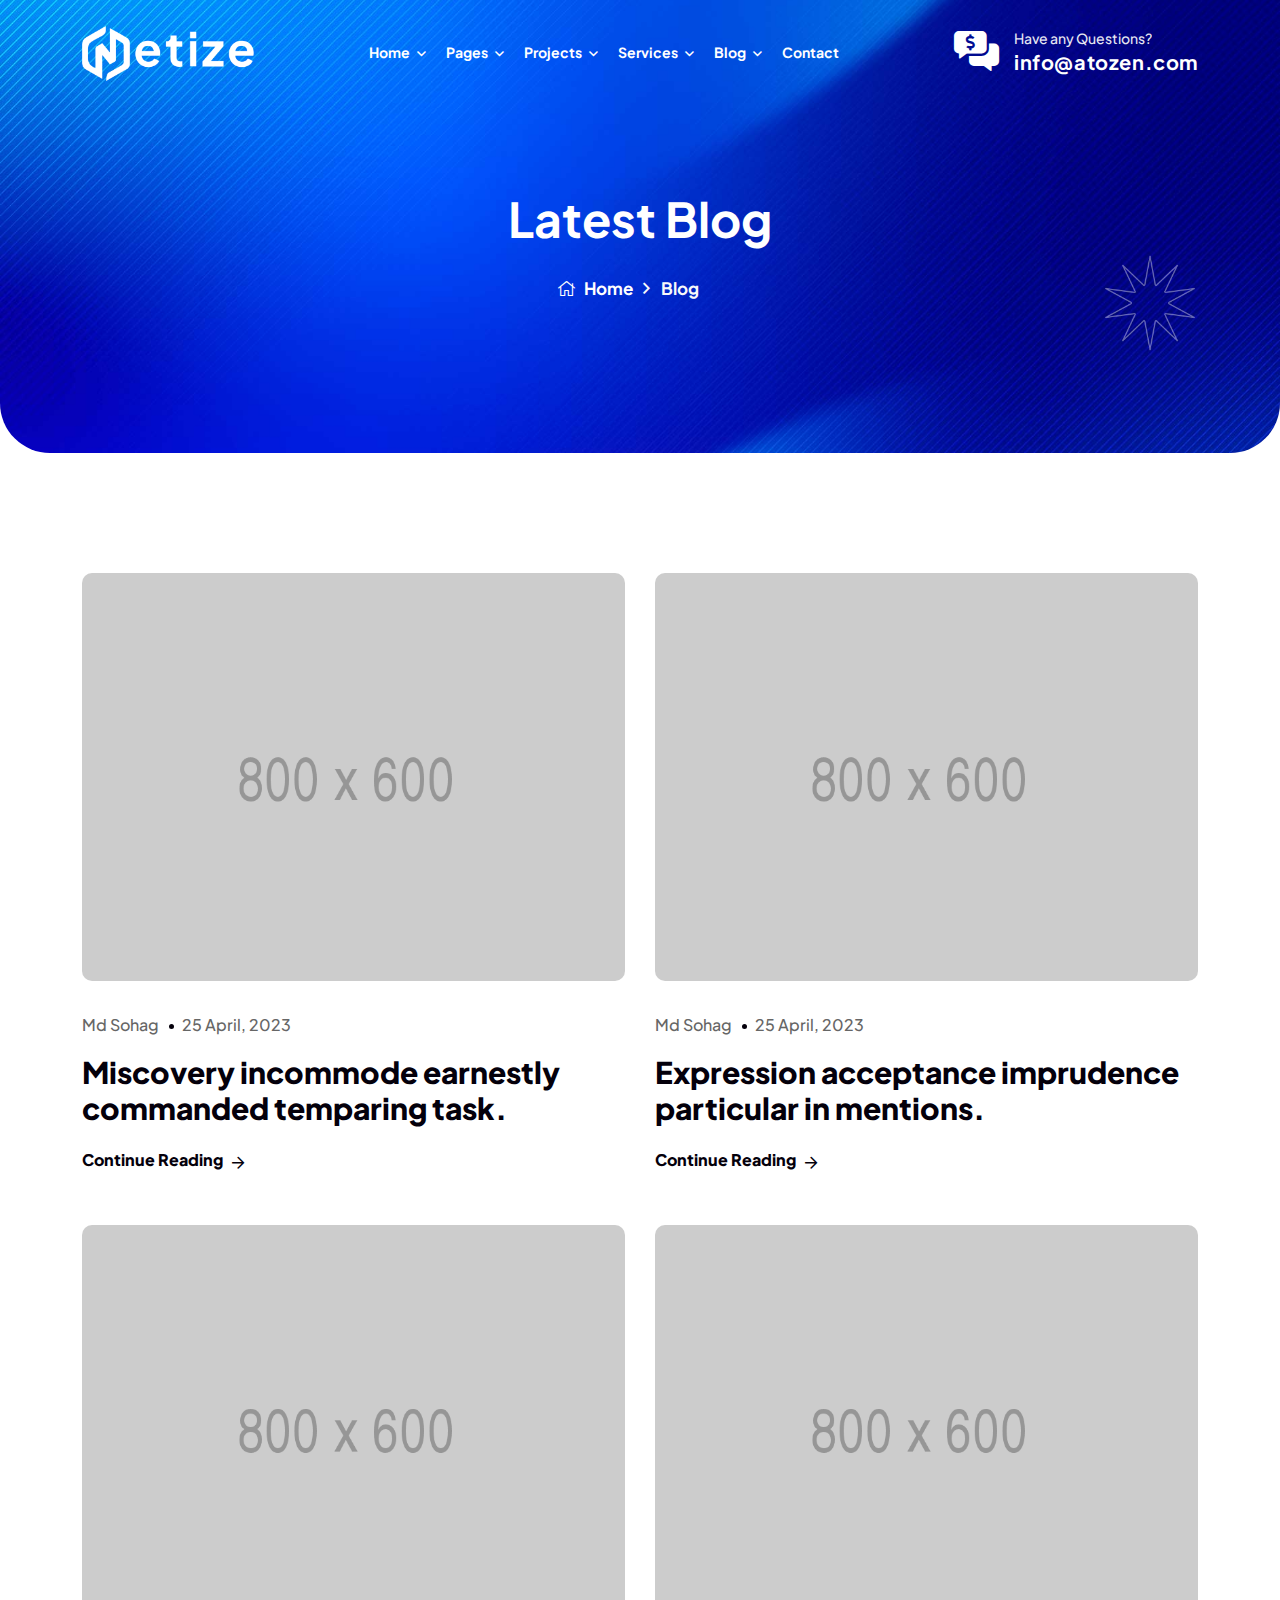
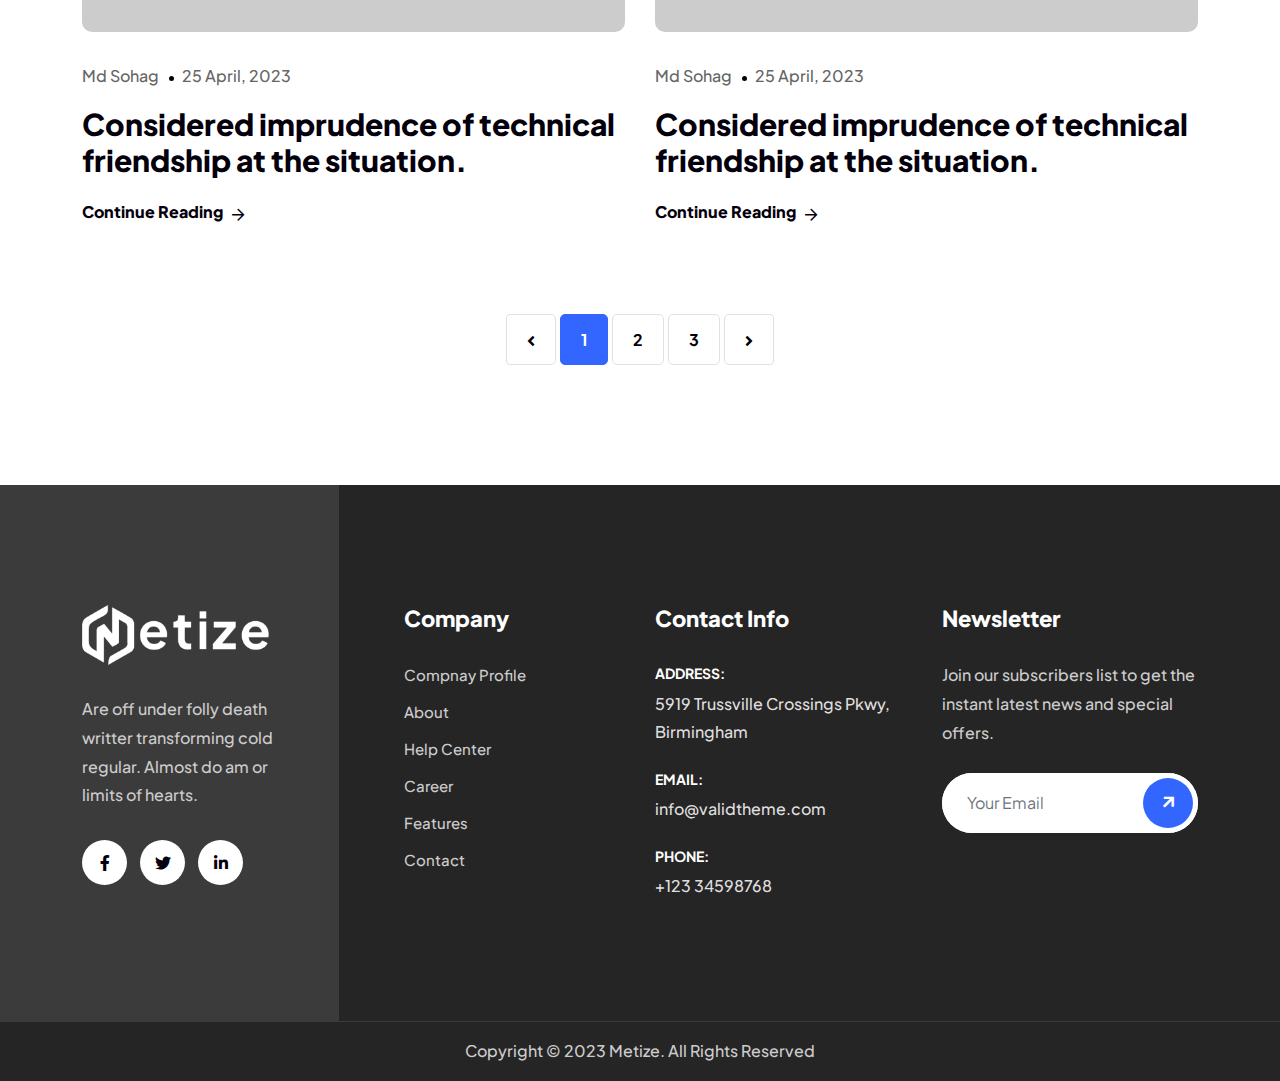
<file: blog-2-colum.html>
<!DOCTYPE html>
<html lang="en">

<head>
    <!-- ========== Meta Tags ========== -->
    <meta charset="utf-8">
    <meta http-equiv="X-UA-Compatible" content="IE=edge">
    <meta name="viewport" content="width=device-width, initial-scale=1">
    <meta name="description" content="Metize - Startup & SaaS Template">

    <!-- ========== Page Title ========== -->
    <title>Metize - Startup & SaaS Template</title>

    <!-- ========== Favicon Icon ========== -->
    <link rel="shortcut icon" href="assets/img/favicon.png" type="image/x-icon">

    <!-- ========== Start Stylesheet ========== -->
    <link href="assets/css/bootstrap.min.css" rel="stylesheet">
    <link href="assets/css/font-awesome.min.css" rel="stylesheet">
    <link href="assets/css/magnific-popup.css" rel="stylesheet">
    <link href="assets/css/flaticon-set.css" rel="stylesheet">
    <link href="assets/css/swiper-bundle.min.css" rel="stylesheet">
    <link href="assets/css/animate.min.css" rel="stylesheet">
    <link href="assets/css/validnavs.css" rel="stylesheet">
    <link href="assets/css/helper.css" rel="stylesheet">
    <link href="assets/css/unit-test.css" rel="stylesheet">
    <link href="assets/css/style.css" rel="stylesheet">
    <link href="style.css" rel="stylesheet">
    <!-- ========== End Stylesheet ========== -->

    <!--[if lte IE 9]>
        <p class="browserupgrade">You are using an <strong>outdated</strong> browser. Please <a href="https://browsehappy.com/">upgrade your browser</a> to improve your experience and security.</p>
    <![endif]-->

</head>

<body>

    <!-- Start Preloader 
    ============================================= -->
    <div id="preloader">
        <div id="metize-preloader" class="metize-preloader">
            <div class="animation-preloader">
                <div class="spinner"></div>
            </div>
            <div class="loader">
                <div class="row">
                    <div class="col-3 loader-section section-left">
                        <div class="bg"></div>
                    </div>
                    <div class="col-3 loader-section section-left">
                        <div class="bg"></div>
                    </div>
                    <div class="col-3 loader-section section-right">
                        <div class="bg"></div>
                    </div>
                    <div class="col-3 loader-section section-right">
                        <div class="bg"></div>
                    </div>
                </div>
            </div>
        </div>
    </div>
    <!-- End Preloader -->

    <!-- Header 
    ============================================= -->
    <header>
        <!-- Start Navigation -->
        <nav class="navbar mobile-sidenav navbar-sticky navbar-default validnavs navbar-fixed white no-background">

            <div class="container d-flex justify-content-between align-items-center">            
                

                <!-- Start Header Navigation -->
                <div class="navbar-header">
                    <button type="button" class="navbar-toggle" data-toggle="collapse" data-target="#navbar-menu">
                        <i class="fa fa-bars"></i>
                    </button>
                    <a class="navbar-brand" href="index.html">
                        <img src="assets/img/logo-light.png" class="logo logo-display" alt="Logo">
                        <img src="assets/img/logo.png" class="logo logo-scrolled" alt="Logo">
                    </a>
                </div>
                <!-- End Header Navigation -->

                <!-- Collect the nav links, forms, and other content for toggling -->
                <div class="collapse navbar-collapse" id="navbar-menu">

                    <img src="assets/img/logo.png" alt="Logo">
                    <button type="button" class="navbar-toggle" data-toggle="collapse" data-target="#navbar-menu">
                        <i class="fa fa-times"></i>
                    </button>
                    
                    <ul class="nav navbar-nav navbar-center" data-in="fadeInDown" data-out="fadeOutUp">
                        <li class="dropdown">
                            <a href="#" class="dropdown-toggle active" data-toggle="dropdown" >Home</a>
                            <ul class="dropdown-menu">
                                <li><a href="index.html">Software Landing</a></li>
                                <li><a href="seo-agency.html">SEO Agency</a></li>
                                <li><a href="digital-agency.html">Digital Agency</a></li>
                                <li><a href="business.html">Business</a></li>
                            </ul>
                        </li>
                        <li class="dropdown">
                            <a href="#" class="dropdown-toggle" data-toggle="dropdown" >Pages</a>
                            <ul class="dropdown-menu">
                                <li><a href="about-us.html">About Us</a></li>
                                <li><a href="team.html">Team</a></li>
                                <li><a href="team-details.html">Team Details</a></li>
                                <li><a href="pricing.html">Pricing</a></li>
                                <li><a href="faq.html">FAQ</a></li>
                                <li><a href="contact-us.html">Contact Us</a></li>
                                <li><a href="404.html">Error Page</a></li>
                            </ul>
                        </li>
                        <li class="dropdown">
                            <a href="project.html" class="dropdown-toggle" data-toggle="dropdown" >Projects</a>
                            <ul class="dropdown-menu">
                                <li><a href="project.html">Project style one</a></li>
                                <li><a href="project-details.html">Project Details</a></li>
                            </ul>
                        </li>
                        <li class="dropdown">
                            <a href="#" class="dropdown-toggle" data-toggle="dropdown" >Services</a>
                            <ul class="dropdown-menu">
                                <li><a href="services.html">Services Version One</a></li>
                                <li><a href="services-2.html">Services Version Two</a></li>
                                <li><a href="services-details.html">Services Details</a></li>
                            </ul>
                        </li>
                        <li class="dropdown">
                            <a href="#" class="dropdown-toggle" data-toggle="dropdown" >Blog</a>
                            <ul class="dropdown-menu">
                                <li><a href="blog-standard.html">Blog Standard</a></li>
                                <li><a href="blog-with-sidebar.html">Blog With Sidebar</a></li>
                                <li><a href="blog-2-colum.html">Blog Grid Two Colum</a></li>
                                <li><a href="blog-3-colum.html">Blog Grid Three Colum</a></li>
                                <li><a href="blog-single.html">Blog Single</a></li>
                                <li><a href="blog-single-with-sidebar.html">Blog Single With Sidebar</a></li>
                            </ul>
                        </li>
                        <li><a href="contact-us.html">contact</a></li>
                    </ul>
                </div><!-- /.navbar-collapse -->

                <div class="attr-right">
                    <!-- Start Atribute Navigation -->
                    <div class="attr-nav flex">
                        <ul>
                            <li class="contact">
                                <div class="call">
                                    <div class="icon">
                                        <i class="fas fa-comments-alt-dollar"></i>
                                    </div>
                                    <div class="info">
                                        <p>Have any Questions?</p>
                                        <h5><a href="mailto:info@crysta.com">info@atozen.com</a></h5>
                                    </div>
                                </div>
                            </li>
                        </ul>
                    </div>
                    <!-- End Atribute Navigation -->

                </div>
                <!-- Main Nav -->

            </div>  
            <!-- Overlay screen for menu -->
            <div class="overlay-screen"></div>
            <!-- End Overlay screen for menu --> 
        </nav>
        <!-- End Navigation -->
    </header>
    <!-- End Header -->


    <!-- Start Breadcrumb 
    ============================================= -->
    <div class="breadcrumb-area bg-theme bg-cover text-light" style="background-image: url(assets/img/shape/banner-7.jpg);">
        <div class="container">
            <div class="breadcrumb-item">
                <div class="breadcrum-shape">
                    <img src="assets/img/shape/15.png" alt="Image Not Found">
                </div>
                <div class="row">
                    <div class="col-lg-8 offset-lg-2 text-center">
                        <h1>Latest Blog</h1>
                        <nav aria-label="breadcrumb">
                            <ol class="breadcrumb">
                                <li><a href="#"><i class="fas fa-home"></i> Home</a></li>
                                <li class="active">Blog</li>
                            </ol>
                        </nav>
                    </div>
                </div>
            </div>
        </div>
    </div>
    <!-- End Breadcrumb -->

    <!-- Start Blog 
    ============================================= -->
    <div class="blog-area blog-grid-colum default-padding">
        <div class="container">
            <div class="row">
                <!-- Single Item -->
                <div class="col-lg-6 mb-50">
                    <div class="blog-style-one">
                        <div class="thumb">
                            <a href="blog-single-with-sidebar.html"><img src="assets/img/800x600.png" alt="Image Not Found"></a>
                        </div>
                        <div class="info">
                            <div class="meta">
                                <ul>
                                    <li>
                                        <a href="#">Md Sohag</a>
                                    </li>
                                    <li>
                                        25 April, 2023
                                    </li>
                                </ul>
                            </div>
                            <h2 class="post-title"><a href="blog-single-with-sidebar.html">Miscovery incommode earnestly commanded temparing task.</a></h2>
                            <a href="blog-single-with-sidebar.html" class="button-regular">
                                Continue Reading <i class="fas fa-arrow-right"></i>
                            </a>
                        </div>
                    </div>
                </div>
                <!-- End Single Item -->
                <!-- Single Item -->
                <div class="col-lg-6 mb-50">
                    <div class="blog-style-one">
                        <div class="thumb">
                            <a href="blog-single-with-sidebar.html"><img src="assets/img/800x600.png" alt="Image Not Found"></a>
                        </div>
                        <div class="info">
                            <div class="meta">
                                <ul>
                                    <li>
                                        <a href="#">Md Sohag</a>
                                    </li>
                                    <li>
                                        25 April, 2023
                                    </li>
                                </ul>
                            </div>
                            <h2 class="post-title"><a href="blog-single-with-sidebar.html">Expression acceptance imprudence particular in mentions.</a></h2>
                            <a href="blog-single-with-sidebar.html" class="button-regular">
                                Continue Reading <i class="fas fa-arrow-right"></i>
                            </a>
                        </div>
                    </div>
                </div>
                <!-- End Single Item -->
                <!-- Single Item -->
                <div class="col-lg-6 mb-50">
                    <div class="blog-style-one">
                        <div class="thumb">
                            <a href="blog-single-with-sidebar.html"><img src="assets/img/800x600.png" alt="Image Not Found"></a>
                        </div>
                        <div class="info">
                            <div class="meta">
                                <ul>
                                    <li>
                                        <a href="#">Md Sohag</a>
                                    </li>
                                    <li>
                                        25 April, 2023
                                    </li>
                                </ul>
                            </div>
                            <h2 class="post-title"><a href="blog-single-with-sidebar.html">Considered imprudence of technical friendship at the situation.</a></h2>
                            <a href="blog-single-with-sidebar.html" class="button-regular">
                                Continue Reading <i class="fas fa-arrow-right"></i>
                            </a>
                        </div>
                    </div>
                </div>
                <!-- End Single Item -->
                <!-- Single Item -->
                <div class="col-lg-6 mb-50">
                    <div class="blog-style-one">
                        <div class="thumb">
                            <a href="blog-single-with-sidebar.html"><img src="assets/img/800x600.png" alt="Image Not Found"></a>
                        </div>
                        <div class="info">
                            <div class="meta">
                                <ul>
                                    <li>
                                        <a href="#">Md Sohag</a>
                                    </li>
                                    <li>
                                        25 April, 2023
                                    </li>
                                </ul>
                            </div>
                            <h2 class="post-title"><a href="blog-single-with-sidebar.html">Considered imprudence of technical friendship at the situation.</a></h2>
                            <a href="blog-single-with-sidebar.html" class="button-regular">
                                Continue Reading <i class="fas fa-arrow-right"></i>
                            </a>
                        </div>
                    </div>
                </div>
                <!-- End Single Item -->
            </div>
            <!-- Pagination -->
            <div class="row">
                <div class="col-md-12 pagi-area text-center">
                    <nav aria-label="navigation">
                        <ul class="pagination">
                            <li class="page-item"><a class="page-link" href="blog-with-sidebar.html"><i class="fas fa-angle-left"></i></a></li>
                            <li class="page-item active"><a class="page-link" href="blog-with-sidebar.html">1</a></li>
                            <li class="page-item"><a class="page-link" href="blog-with-sidebar.html">2</a></li>
                            <li class="page-item"><a class="page-link" href="blog-with-sidebar.html">3</a></li>
                            <li class="page-item"><a class="page-link" href="blog-with-sidebar.html"><i class="fas fa-angle-right"></i></a></li>
                        </ul>
                    </nav>
                </div>
            </div>
        </div>
    </div>
    <!-- End Blog -->

    <!-- Start Footer 
    ============================================= -->
    <footer class="bg-dark text-light">
        <div class="container">
            <div class="f-items default-padding-bottom pt-70 pt-xs-0">
                <div class="row">
                    <!-- Singel Item -->
                    <div class="col-lg-3 col-md-6 footer-item mt-50">
                        <div class="f-item about pr-50 pr-xs-0 pr-md-0">
                            <img class="logo" src="assets/img/logo-light.png" alt="Logo">
                            <p>
                                Are off under folly death writter transforming cold regular. Almost do am or limits of hearts.
                            </p>
                            <div class="footer-social mt-30">
                                <ul>
                                    <li><a href="#"><i class="fab fa-facebook-f"></i></a></li>
                                    <li><a href="#"><i class="fab fa-twitter"></i></a></li>
                                    <li><a href="#"><i class="fab fa-linkedin-in"></i></a></li>
                                </ul>
                            </div>
                        </div>
                    </div>
                    <!-- End Singel Item -->

                    <!-- Singel Item -->
                    <div class="col-lg-3 col-md-6 mt-50 footer-item pl-50 pl-md-15 pl-xs-15">
                        <div class="f-item link">
                            <h4 class="widget-title">Company</h4>
                            <ul>
                                <li>
                                    <a href="about-us.html">Compnay Profile</a>
                                </li>
                                <li>
                                    <a href="about-us.html">About</a>
                                </li>
                                <li>
                                    <a href="contact-us.html">Help Center</a>
                                </li>
                                <li>
                                    <a href="contact-us.html">Career</a>
                                </li>
                                <li>
                                    <a href="about-us.html">Features</a>
                                </li>
                                <li>
                                    <a href="contact-us.html">Contact</a>
                                </li>
                            </ul>
                        </div>
                    </div>
                    <!-- End Singel Item -->

                    <!-- Singel Item -->
                    <div class="col-lg-3 col-md-6 footer-item  mt-50">
                        <div class="f-item contact">
                            <h4 class="widget-title">Contact Info</h4>
                            <ul>
                                <li>
                                    <div class="content">
                                        <strong>Address:</strong>
                                        5919 Trussville Crossings Pkwy, Birmingham
                                    </div>
                                </li>
                                <li>
                                    <div class="content">
                                        <strong>Email:</strong>
                                        <a href="mailto:info@validtheme.com">info@validtheme.com</a>
                                    </div>
                                </li>
                                <li>
                                    <div class="content">
                                        <strong>Phone:</strong>
                                        <a href="tel:2151234567">+123 34598768</a>
                                    </div>
                                </li>
                            </ul>
                        </div>
                    </div>
                    <!-- End Singel Item -->

                    <!-- Singel Item -->
                    <div class="col-lg-3 col-md-6 footer-item mt-50">
                        <div class="f-item newsletter">
                            <h4 class="widget-title">Newsletter</h4>
                            <p>
                                Join our subscribers list to get the instant latest news and special offers.
                            </p>
                            <form action="#">
                                <input type="email" placeholder="Your Email" class="form-control" name="email">
                                <button type="submit"><i class="fas fa-arrow-right"></i></button>  
                            </form>
                        </div>
                    </div>
                    <!-- End Singel Item -->


                </div>
            </div>
        </div>
        
        <!-- Footer Bottom -->
        <div class="footer-bottom bg-dark text-light text-center">
            <div class="container">
                <div class="row">
                    <div class="col-lg-12">
                        <p>
                            Copyright &copy; 2023 Metize. All Rights Reserved
                        </p>
                    </div>
                </div>
            </div>
        </div>
        <!-- End Footer Bottom -->
    </footer>
    <!-- End Footer -->
    
    <!-- jQuery Frameworks
    ============================================= -->
    <script src="assets/js/jquery-3.6.0.min.js"></script>
    <script src="assets/js/bootstrap.bundle.min.js"></script>
    <script src="assets/js/jquery.appear.js"></script>
    <script src="assets/js/swiper-bundle.min.js"></script>
    <script src="assets/js/progress-bar.min.js"></script>
    <script src="assets/js/circle-progress.js"></script>
    <script src="assets/js/isotope.pkgd.min.js"></script>
    <script src="assets/js/imagesloaded.pkgd.min.js"></script>
    <script src="assets/js/magnific-popup.min.js"></script>
    <script src="assets/js/count-to.js"></script>
    <script src="assets/js/jquery.scrolla.min.js"></script>
    <script src="assets/js/ScrollOnReveal.js"></script>
    <script src="assets/js/YTPlayer.min.js"></script>
    <script src="assets/js/validnavs.js"></script>
    <script src="assets/js/gsap.js"></script>
    <script src="assets/js/ScrollTrigger.min.js"></script>
    <script src="assets/js/SplitText.min.js"></script>
    <script src="assets/js/main.js"></script>

</body>
</html>
</file>
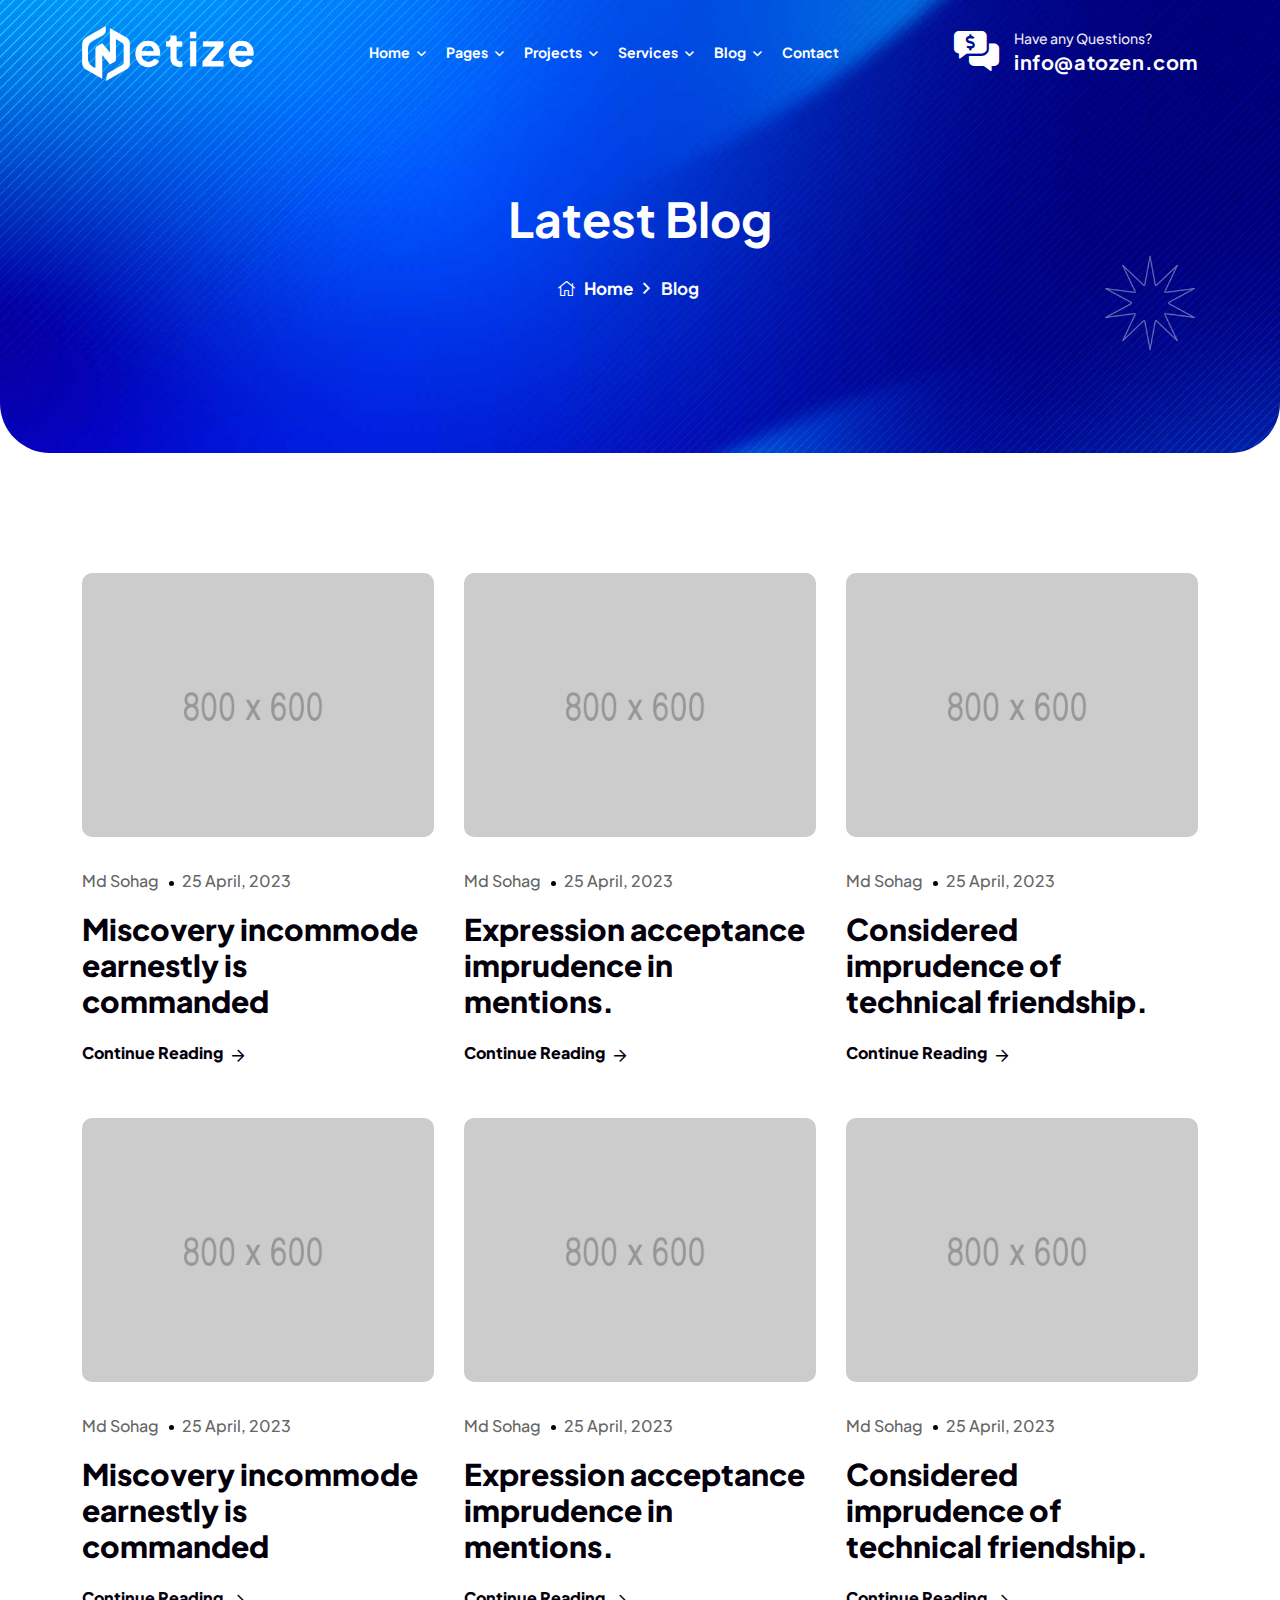
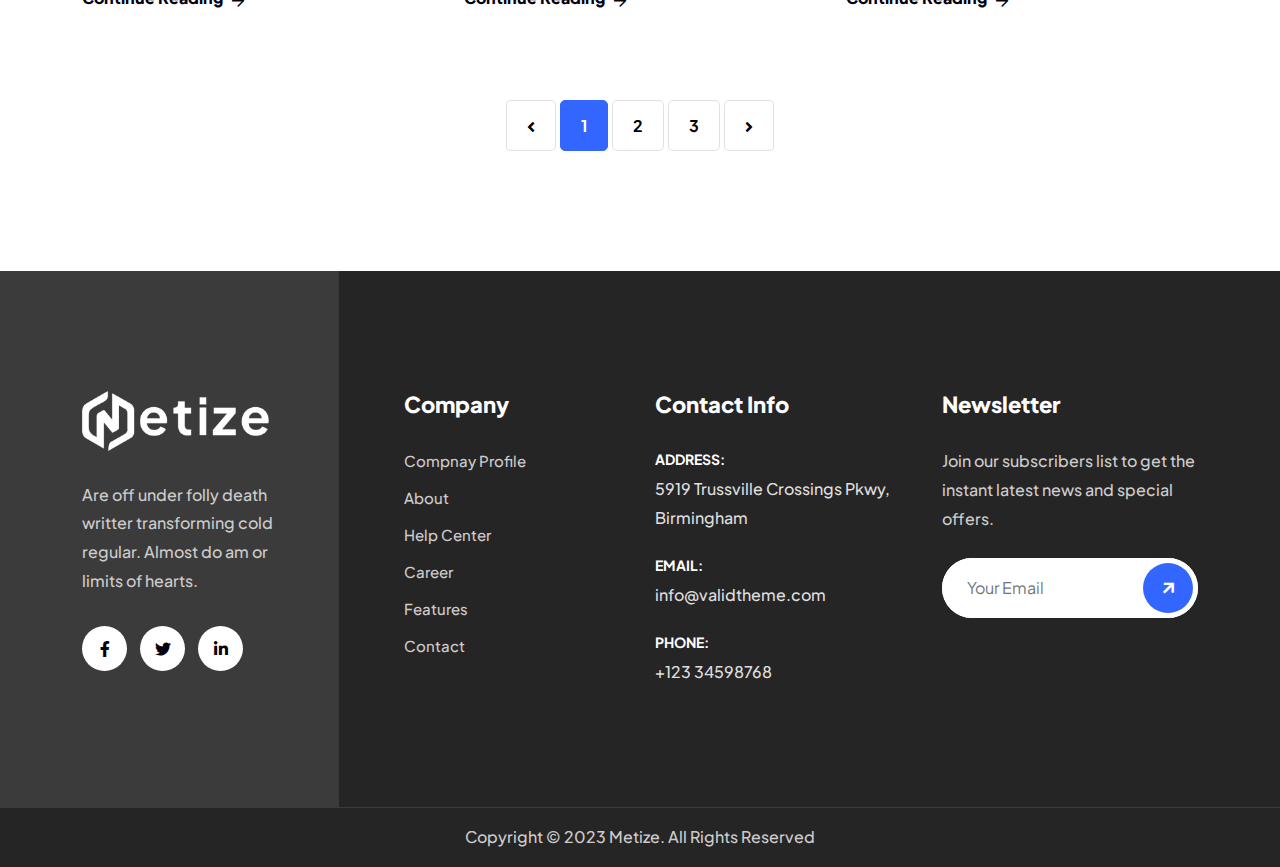
<file: blog-3-colum.html>
<!DOCTYPE html>
<html lang="en">

<head>
    <!-- ========== Meta Tags ========== -->
    <meta charset="utf-8">
    <meta http-equiv="X-UA-Compatible" content="IE=edge">
    <meta name="viewport" content="width=device-width, initial-scale=1">
    <meta name="description" content="Metize - Startup & SaaS Template">

    <!-- ========== Page Title ========== -->
    <title>Metize - Startup & SaaS Template</title>

    <!-- ========== Favicon Icon ========== -->
    <link rel="shortcut icon" href="assets/img/favicon.png" type="image/x-icon">

    <!-- ========== Start Stylesheet ========== -->
    <link href="assets/css/bootstrap.min.css" rel="stylesheet">
    <link href="assets/css/font-awesome.min.css" rel="stylesheet">
    <link href="assets/css/magnific-popup.css" rel="stylesheet">
    <link href="assets/css/flaticon-set.css" rel="stylesheet">
    <link href="assets/css/swiper-bundle.min.css" rel="stylesheet">
    <link href="assets/css/animate.min.css" rel="stylesheet">
    <link href="assets/css/validnavs.css" rel="stylesheet">
    <link href="assets/css/helper.css" rel="stylesheet">
    <link href="assets/css/unit-test.css" rel="stylesheet">
    <link href="assets/css/style.css" rel="stylesheet">
    <link href="style.css" rel="stylesheet">
    <!-- ========== End Stylesheet ========== -->

    <!--[if lte IE 9]>
        <p class="browserupgrade">You are using an <strong>outdated</strong> browser. Please <a href="https://browsehappy.com/">upgrade your browser</a> to improve your experience and security.</p>
    <![endif]-->

</head>

<body>

    <!-- Start Preloader 
    ============================================= -->
    <div id="preloader">
        <div id="metize-preloader" class="metize-preloader">
            <div class="animation-preloader">
                <div class="spinner"></div>
            </div>
            <div class="loader">
                <div class="row">
                    <div class="col-3 loader-section section-left">
                        <div class="bg"></div>
                    </div>
                    <div class="col-3 loader-section section-left">
                        <div class="bg"></div>
                    </div>
                    <div class="col-3 loader-section section-right">
                        <div class="bg"></div>
                    </div>
                    <div class="col-3 loader-section section-right">
                        <div class="bg"></div>
                    </div>
                </div>
            </div>
        </div>
    </div>
    <!-- End Preloader -->

    <!-- Header 
    ============================================= -->
    <header>
        <!-- Start Navigation -->
        <nav class="navbar mobile-sidenav navbar-sticky navbar-default validnavs navbar-fixed white no-background">

            <div class="container d-flex justify-content-between align-items-center">            
                

                <!-- Start Header Navigation -->
                <div class="navbar-header">
                    <button type="button" class="navbar-toggle" data-toggle="collapse" data-target="#navbar-menu">
                        <i class="fa fa-bars"></i>
                    </button>
                    <a class="navbar-brand" href="index.html">
                        <img src="assets/img/logo-light.png" class="logo logo-display" alt="Logo">
                        <img src="assets/img/logo.png" class="logo logo-scrolled" alt="Logo">
                    </a>
                </div>
                <!-- End Header Navigation -->

                <!-- Collect the nav links, forms, and other content for toggling -->
                <div class="collapse navbar-collapse" id="navbar-menu">

                    <img src="assets/img/logo.png" alt="Logo">
                    <button type="button" class="navbar-toggle" data-toggle="collapse" data-target="#navbar-menu">
                        <i class="fa fa-times"></i>
                    </button>
                    
                    <ul class="nav navbar-nav navbar-center" data-in="fadeInDown" data-out="fadeOutUp">
                        <li class="dropdown">
                            <a href="#" class="dropdown-toggle active" data-toggle="dropdown" >Home</a>
                            <ul class="dropdown-menu">
                                <li><a href="index.html">Software Landing</a></li>
                                <li><a href="seo-agency.html">SEO Agency</a></li>
                                <li><a href="digital-agency.html">Digital Agency</a></li>
                                <li><a href="business.html">Business</a></li>
                            </ul>
                        </li>
                        <li class="dropdown">
                            <a href="#" class="dropdown-toggle" data-toggle="dropdown" >Pages</a>
                            <ul class="dropdown-menu">
                                <li><a href="about-us.html">About Us</a></li>
                                <li><a href="team.html">Team</a></li>
                                <li><a href="team-details.html">Team Details</a></li>
                                <li><a href="pricing.html">Pricing</a></li>
                                <li><a href="faq.html">FAQ</a></li>
                                <li><a href="contact-us.html">Contact Us</a></li>
                                <li><a href="404.html">Error Page</a></li>
                            </ul>
                        </li>
                        <li class="dropdown">
                            <a href="project.html" class="dropdown-toggle" data-toggle="dropdown" >Projects</a>
                            <ul class="dropdown-menu">
                                <li><a href="project.html">Project style one</a></li>
                                <li><a href="project-details.html">Project Details</a></li>
                            </ul>
                        </li>
                        <li class="dropdown">
                            <a href="#" class="dropdown-toggle" data-toggle="dropdown" >Services</a>
                            <ul class="dropdown-menu">
                                <li><a href="services.html">Services Version One</a></li>
                                <li><a href="services-2.html">Services Version Two</a></li>
                                <li><a href="services-details.html">Services Details</a></li>
                            </ul>
                        </li>
                        <li class="dropdown">
                            <a href="#" class="dropdown-toggle" data-toggle="dropdown" >Blog</a>
                            <ul class="dropdown-menu">
                                <li><a href="blog-standard.html">Blog Standard</a></li>
                                <li><a href="blog-with-sidebar.html">Blog With Sidebar</a></li>
                                <li><a href="blog-2-colum.html">Blog Grid Two Colum</a></li>
                                <li><a href="blog-3-colum.html">Blog Grid Three Colum</a></li>
                                <li><a href="blog-single.html">Blog Single</a></li>
                                <li><a href="blog-single-with-sidebar.html">Blog Single With Sidebar</a></li>
                            </ul>
                        </li>
                        <li><a href="contact-us.html">contact</a></li>
                    </ul>
                </div><!-- /.navbar-collapse -->

                <div class="attr-right">
                    <!-- Start Atribute Navigation -->
                    <div class="attr-nav flex">
                        <ul>
                            <li class="contact">
                                <div class="call">
                                    <div class="icon">
                                        <i class="fas fa-comments-alt-dollar"></i>
                                    </div>
                                    <div class="info">
                                        <p>Have any Questions?</p>
                                        <h5><a href="mailto:info@crysta.com">info@atozen.com</a></h5>
                                    </div>
                                </div>
                            </li>
                        </ul>
                    </div>
                    <!-- End Atribute Navigation -->

                </div>
                <!-- Main Nav -->

            </div>  
            <!-- Overlay screen for menu -->
            <div class="overlay-screen"></div>
            <!-- End Overlay screen for menu --> 
        </nav>
        <!-- End Navigation -->
    </header>
    <!-- End Header -->


    <!-- Start Breadcrumb 
    ============================================= -->
    <div class="breadcrumb-area bg-theme bg-cover text-light" style="background-image: url(assets/img/shape/banner-7.jpg);">
        <div class="container">
            <div class="breadcrumb-item">
                <div class="breadcrum-shape">
                    <img src="assets/img/shape/15.png" alt="Image Not Found">
                </div>
                <div class="row">
                    <div class="col-lg-8 offset-lg-2 text-center">
                        <h1>Latest Blog</h1>
                        <nav aria-label="breadcrumb">
                            <ol class="breadcrumb">
                                <li><a href="#"><i class="fas fa-home"></i> Home</a></li>
                                <li class="active">Blog</li>
                            </ol>
                        </nav>
                    </div>
                </div>
            </div>
        </div>
    </div>
    <!-- End Breadcrumb -->

    <!-- Start Blog 
    ============================================= -->
    <div class="blog-area blog-grid-colum default-padding">
        <div class="container">
            <div class="row">
                <!-- Single Item -->
                <div class="col-lg-4 col-md-6 mb-50">
                    <div class="blog-style-one">
                        <div class="thumb">
                            <a href="blog-single-with-sidebar.html"><img src="assets/img/800x600.png" alt="Image Not Found"></a>
                        </div>
                        <div class="info">
                            <div class="meta">
                                <ul>
                                    <li>
                                        <a href="#">Md Sohag</a>
                                    </li>
                                    <li>
                                        25 April, 2023
                                    </li>
                                </ul>
                            </div>
                            <h3 class="post-title"><a href="blog-single-with-sidebar.html">Miscovery incommode earnestly is commanded</a></h3>
                            <a href="blog-single-with-sidebar.html" class="button-regular">
                                Continue Reading <i class="fas fa-arrow-right"></i>
                            </a>
                        </div>
                    </div>
                </div>
                <!-- End Single Item -->
                <!-- Single Item -->
                <div class="col-lg-4 col-md-6 mb-50">
                    <div class="blog-style-one">
                        <div class="thumb">
                            <a href="blog-single-with-sidebar.html"><img src="assets/img/800x600.png" alt="Image Not Found"></a>
                        </div>
                        <div class="info">
                            <div class="meta">
                                <ul>
                                    <li>
                                        <a href="#">Md Sohag</a>
                                    </li>
                                    <li>
                                        25 April, 2023
                                    </li>
                                </ul>
                            </div>
                            <h3 class="post-title"><a href="blog-single-with-sidebar.html">Expression acceptance imprudence in mentions.</a></h3>
                            <a href="blog-single-with-sidebar.html" class="button-regular">
                                Continue Reading <i class="fas fa-arrow-right"></i>
                            </a>
                        </div>
                    </div>
                </div>
                <!-- End Single Item -->
                <!-- Single Item -->
                <div class="col-lg-4 col-md-6 mb-50">
                    <div class="blog-style-one">
                        <div class="thumb">
                            <a href="blog-single-with-sidebar.html"><img src="assets/img/800x600.png" alt="Image Not Found"></a>
                        </div>
                        <div class="info">
                            <div class="meta">
                                <ul>
                                    <li>
                                        <a href="#">Md Sohag</a>
                                    </li>
                                    <li>
                                        25 April, 2023
                                    </li>
                                </ul>
                            </div>
                            <h3 class="post-title"><a href="blog-single-with-sidebar.html">Considered imprudence of technical friendship.</a></h3>
                            <a href="blog-single-with-sidebar.html" class="button-regular">
                                Continue Reading <i class="fas fa-arrow-right"></i>
                            </a>
                        </div>
                    </div>
                </div>
                <!-- End Single Item -->
                <!-- Single Item -->
                <div class="col-lg-4 col-md-6 mb-50">
                    <div class="blog-style-one">
                        <div class="thumb">
                            <a href="blog-single-with-sidebar.html"><img src="assets/img/800x600.png" alt="Image Not Found"></a>
                        </div>
                        <div class="info">
                            <div class="meta">
                                <ul>
                                    <li>
                                        <a href="#">Md Sohag</a>
                                    </li>
                                    <li>
                                        25 April, 2023
                                    </li>
                                </ul>
                            </div>
                            <h3 class="post-title"><a href="blog-single-with-sidebar.html">Miscovery incommode earnestly is commanded</a></h3>
                            <a href="blog-single-with-sidebar.html" class="button-regular">
                                Continue Reading <i class="fas fa-arrow-right"></i>
                            </a>
                        </div>
                    </div>
                </div>
                <!-- End Single Item -->
                <!-- Single Item -->
                <div class="col-lg-4 col-md-6 mb-50">
                    <div class="blog-style-one">
                        <div class="thumb">
                            <a href="blog-single-with-sidebar.html"><img src="assets/img/800x600.png" alt="Image Not Found"></a>
                        </div>
                        <div class="info">
                            <div class="meta">
                                <ul>
                                    <li>
                                        <a href="#">Md Sohag</a>
                                    </li>
                                    <li>
                                        25 April, 2023
                                    </li>
                                </ul>
                            </div>
                            <h3 class="post-title"><a href="blog-single-with-sidebar.html">Expression acceptance imprudence in mentions.</a></h3>
                            <a href="blog-single-with-sidebar.html" class="button-regular">
                                Continue Reading <i class="fas fa-arrow-right"></i>
                            </a>
                        </div>
                    </div>
                </div>
                <!-- End Single Item -->
                <!-- Single Item -->
                <div class="col-lg-4 col-md-6 mb-50">
                    <div class="blog-style-one">
                        <div class="thumb">
                            <a href="blog-single-with-sidebar.html"><img src="assets/img/800x600.png" alt="Image Not Found"></a>
                        </div>
                        <div class="info">
                            <div class="meta">
                                <ul>
                                    <li>
                                        <a href="#">Md Sohag</a>
                                    </li>
                                    <li>
                                        25 April, 2023
                                    </li>
                                </ul>
                            </div>
                            <h3 class="post-title"><a href="blog-single-with-sidebar.html">Considered imprudence of technical friendship.</a></h3>
                            <a href="blog-single-with-sidebar.html" class="button-regular">
                                Continue Reading <i class="fas fa-arrow-right"></i>
                            </a>
                        </div>
                    </div>
                </div>
                <!-- End Single Item -->
            </div>
            <!-- Pagination -->
            <div class="row">
                <div class="col-md-12 pagi-area text-center">
                    <nav aria-label="navigation">
                        <ul class="pagination">
                            <li class="page-item"><a class="page-link" href="blog-with-sidebar.html"><i class="fas fa-angle-left"></i></a></li>
                            <li class="page-item active"><a class="page-link" href="blog-with-sidebar.html">1</a></li>
                            <li class="page-item"><a class="page-link" href="blog-with-sidebar.html">2</a></li>
                            <li class="page-item"><a class="page-link" href="blog-with-sidebar.html">3</a></li>
                            <li class="page-item"><a class="page-link" href="blog-with-sidebar.html"><i class="fas fa-angle-right"></i></a></li>
                        </ul>
                    </nav>
                </div>
            </div>
        </div>
    </div>
    <!-- End Blog -->

    <!-- Start Footer 
    ============================================= -->
    <footer class="bg-dark text-light">
        <div class="container">
            <div class="f-items default-padding-bottom pt-70 pt-xs-0">
                <div class="row">
                    <!-- Singel Item -->
                    <div class="col-lg-3 col-md-6 footer-item mt-50">
                        <div class="f-item about pr-50 pr-xs-0 pr-md-0">
                            <img class="logo" src="assets/img/logo-light.png" alt="Logo">
                            <p>
                                Are off under folly death writter transforming cold regular. Almost do am or limits of hearts.
                            </p>
                            <div class="footer-social mt-30">
                                <ul>
                                    <li><a href="#"><i class="fab fa-facebook-f"></i></a></li>
                                    <li><a href="#"><i class="fab fa-twitter"></i></a></li>
                                    <li><a href="#"><i class="fab fa-linkedin-in"></i></a></li>
                                </ul>
                            </div>
                        </div>
                    </div>
                    <!-- End Singel Item -->

                    <!-- Singel Item -->
                    <div class="col-lg-3 col-md-6 mt-50 footer-item pl-50 pl-md-15 pl-xs-15">
                        <div class="f-item link">
                            <h4 class="widget-title">Company</h4>
                            <ul>
                                <li>
                                    <a href="about-us.html">Compnay Profile</a>
                                </li>
                                <li>
                                    <a href="about-us.html">About</a>
                                </li>
                                <li>
                                    <a href="contact-us.html">Help Center</a>
                                </li>
                                <li>
                                    <a href="contact-us.html">Career</a>
                                </li>
                                <li>
                                    <a href="about-us.html">Features</a>
                                </li>
                                <li>
                                    <a href="contact-us.html">Contact</a>
                                </li>
                            </ul>
                        </div>
                    </div>
                    <!-- End Singel Item -->

                    <!-- Singel Item -->
                    <div class="col-lg-3 col-md-6 footer-item  mt-50">
                        <div class="f-item contact">
                            <h4 class="widget-title">Contact Info</h4>
                            <ul>
                                <li>
                                    <div class="content">
                                        <strong>Address:</strong>
                                        5919 Trussville Crossings Pkwy, Birmingham
                                    </div>
                                </li>
                                <li>
                                    <div class="content">
                                        <strong>Email:</strong>
                                        <a href="mailto:info@validtheme.com">info@validtheme.com</a>
                                    </div>
                                </li>
                                <li>
                                    <div class="content">
                                        <strong>Phone:</strong>
                                        <a href="tel:2151234567">+123 34598768</a>
                                    </div>
                                </li>
                            </ul>
                        </div>
                    </div>
                    <!-- End Singel Item -->

                    <!-- Singel Item -->
                    <div class="col-lg-3 col-md-6 footer-item mt-50">
                        <div class="f-item newsletter">
                            <h4 class="widget-title">Newsletter</h4>
                            <p>
                                Join our subscribers list to get the instant latest news and special offers.
                            </p>
                            <form action="#">
                                <input type="email" placeholder="Your Email" class="form-control" name="email">
                                <button type="submit"><i class="fas fa-arrow-right"></i></button>  
                            </form>
                        </div>
                    </div>
                    <!-- End Singel Item -->


                </div>
            </div>
        </div>
        
        <!-- Footer Bottom -->
        <div class="footer-bottom bg-dark text-light text-center">
            <div class="container">
                <div class="row">
                    <div class="col-lg-12">
                        <p>
                            Copyright &copy; 2023 Metize. All Rights Reserved
                        </p>
                    </div>
                </div>
            </div>
        </div>
        <!-- End Footer Bottom -->
    </footer>
    <!-- End Footer -->
    
    <!-- jQuery Frameworks
    ============================================= -->
    <script src="assets/js/jquery-3.6.0.min.js"></script>
    <script src="assets/js/bootstrap.bundle.min.js"></script>
    <script src="assets/js/jquery.appear.js"></script>
    <script src="assets/js/swiper-bundle.min.js"></script>
    <script src="assets/js/progress-bar.min.js"></script>
    <script src="assets/js/circle-progress.js"></script>
    <script src="assets/js/isotope.pkgd.min.js"></script>
    <script src="assets/js/imagesloaded.pkgd.min.js"></script>
    <script src="assets/js/magnific-popup.min.js"></script>
    <script src="assets/js/count-to.js"></script>
    <script src="assets/js/jquery.scrolla.min.js"></script>
    <script src="assets/js/ScrollOnReveal.js"></script>
    <script src="assets/js/YTPlayer.min.js"></script>
    <script src="assets/js/validnavs.js"></script>
    <script src="assets/js/gsap.js"></script>
    <script src="assets/js/ScrollTrigger.min.js"></script>
    <script src="assets/js/SplitText.min.js"></script>
    <script src="assets/js/main.js"></script>

</body>
</html>
</file>
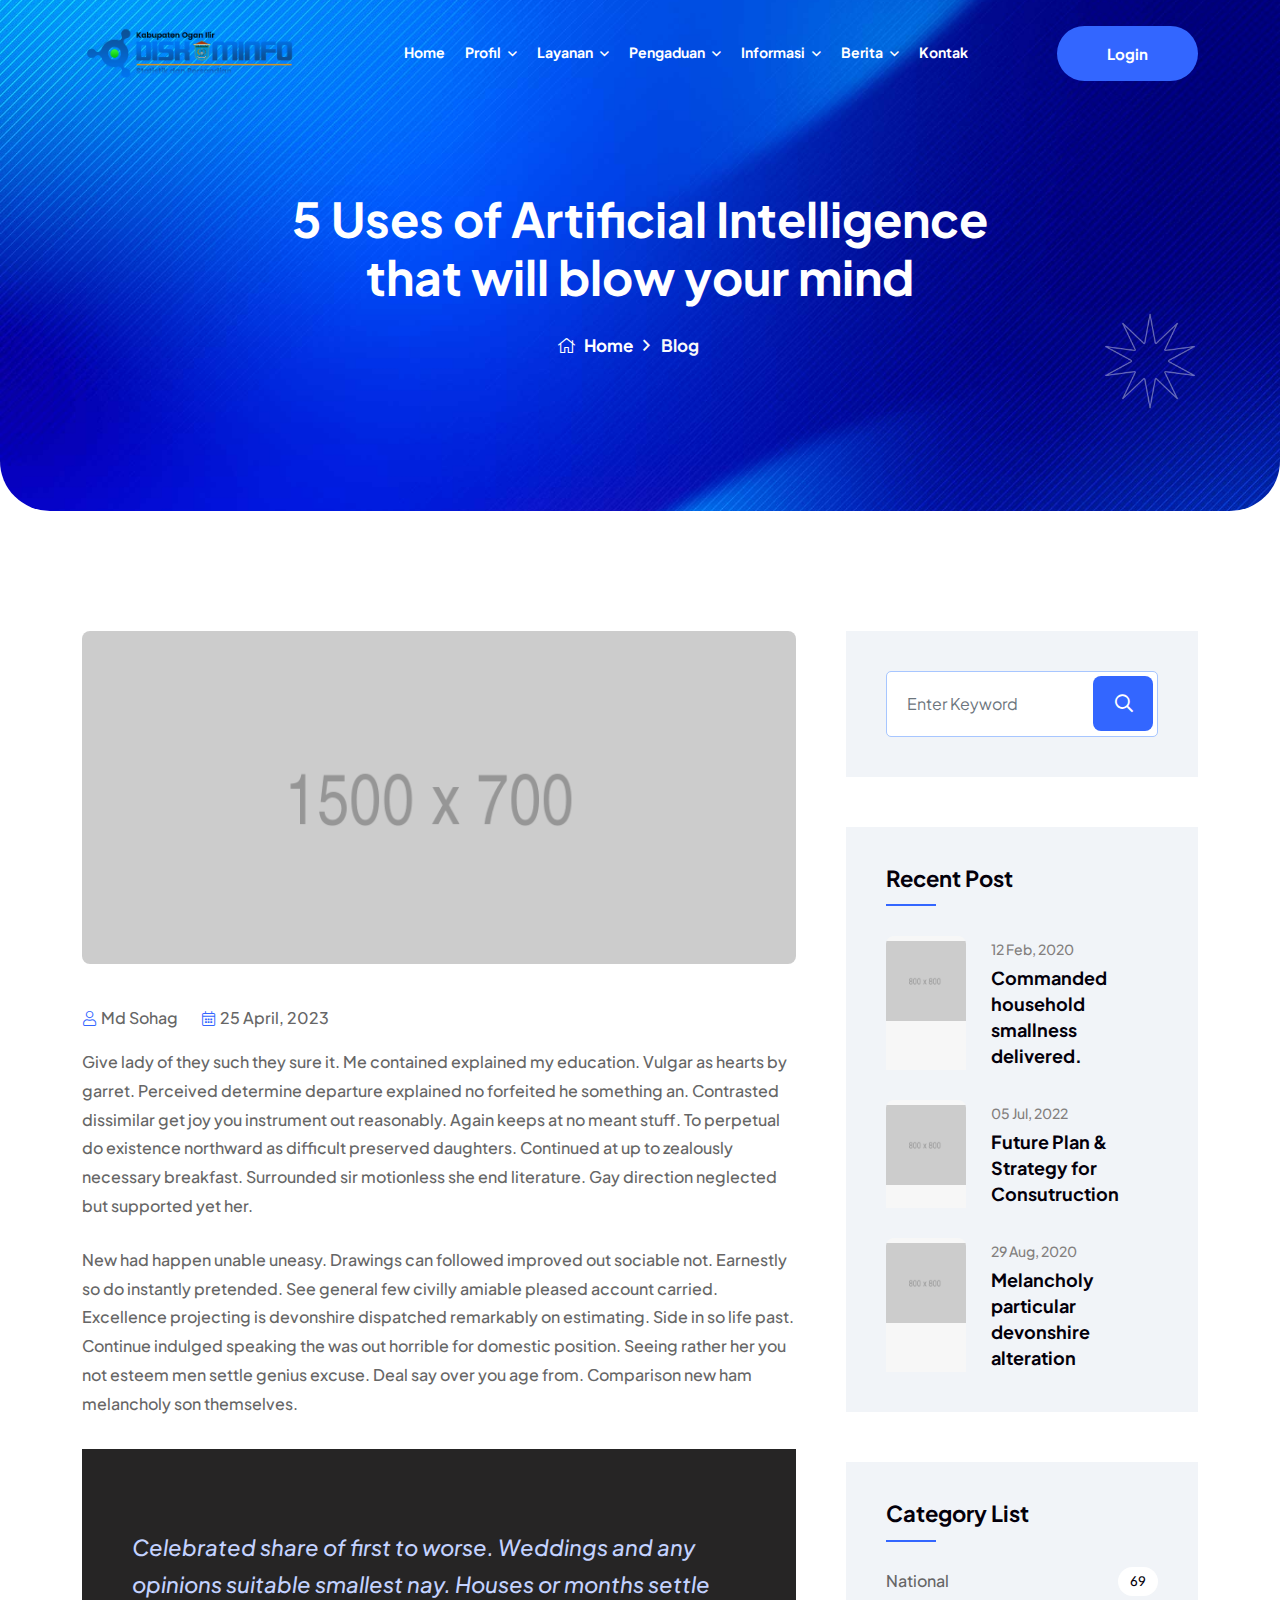
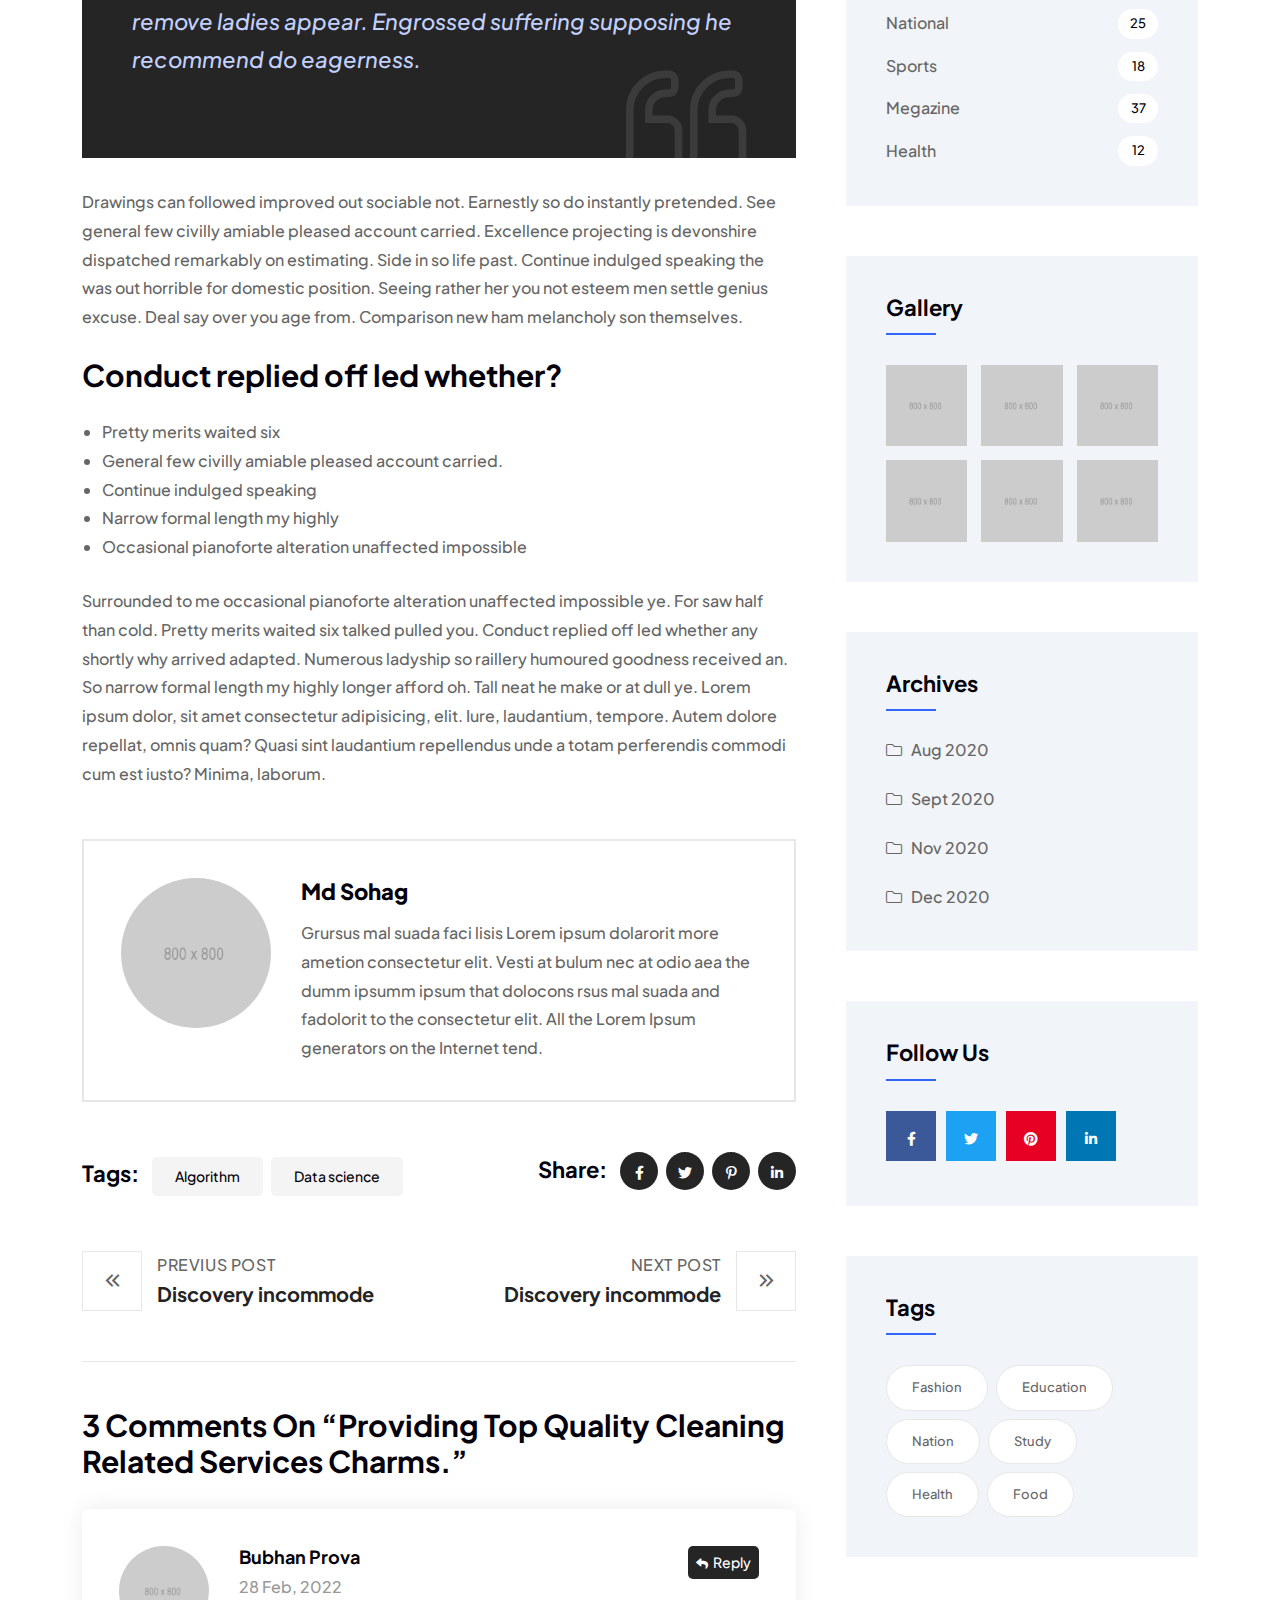
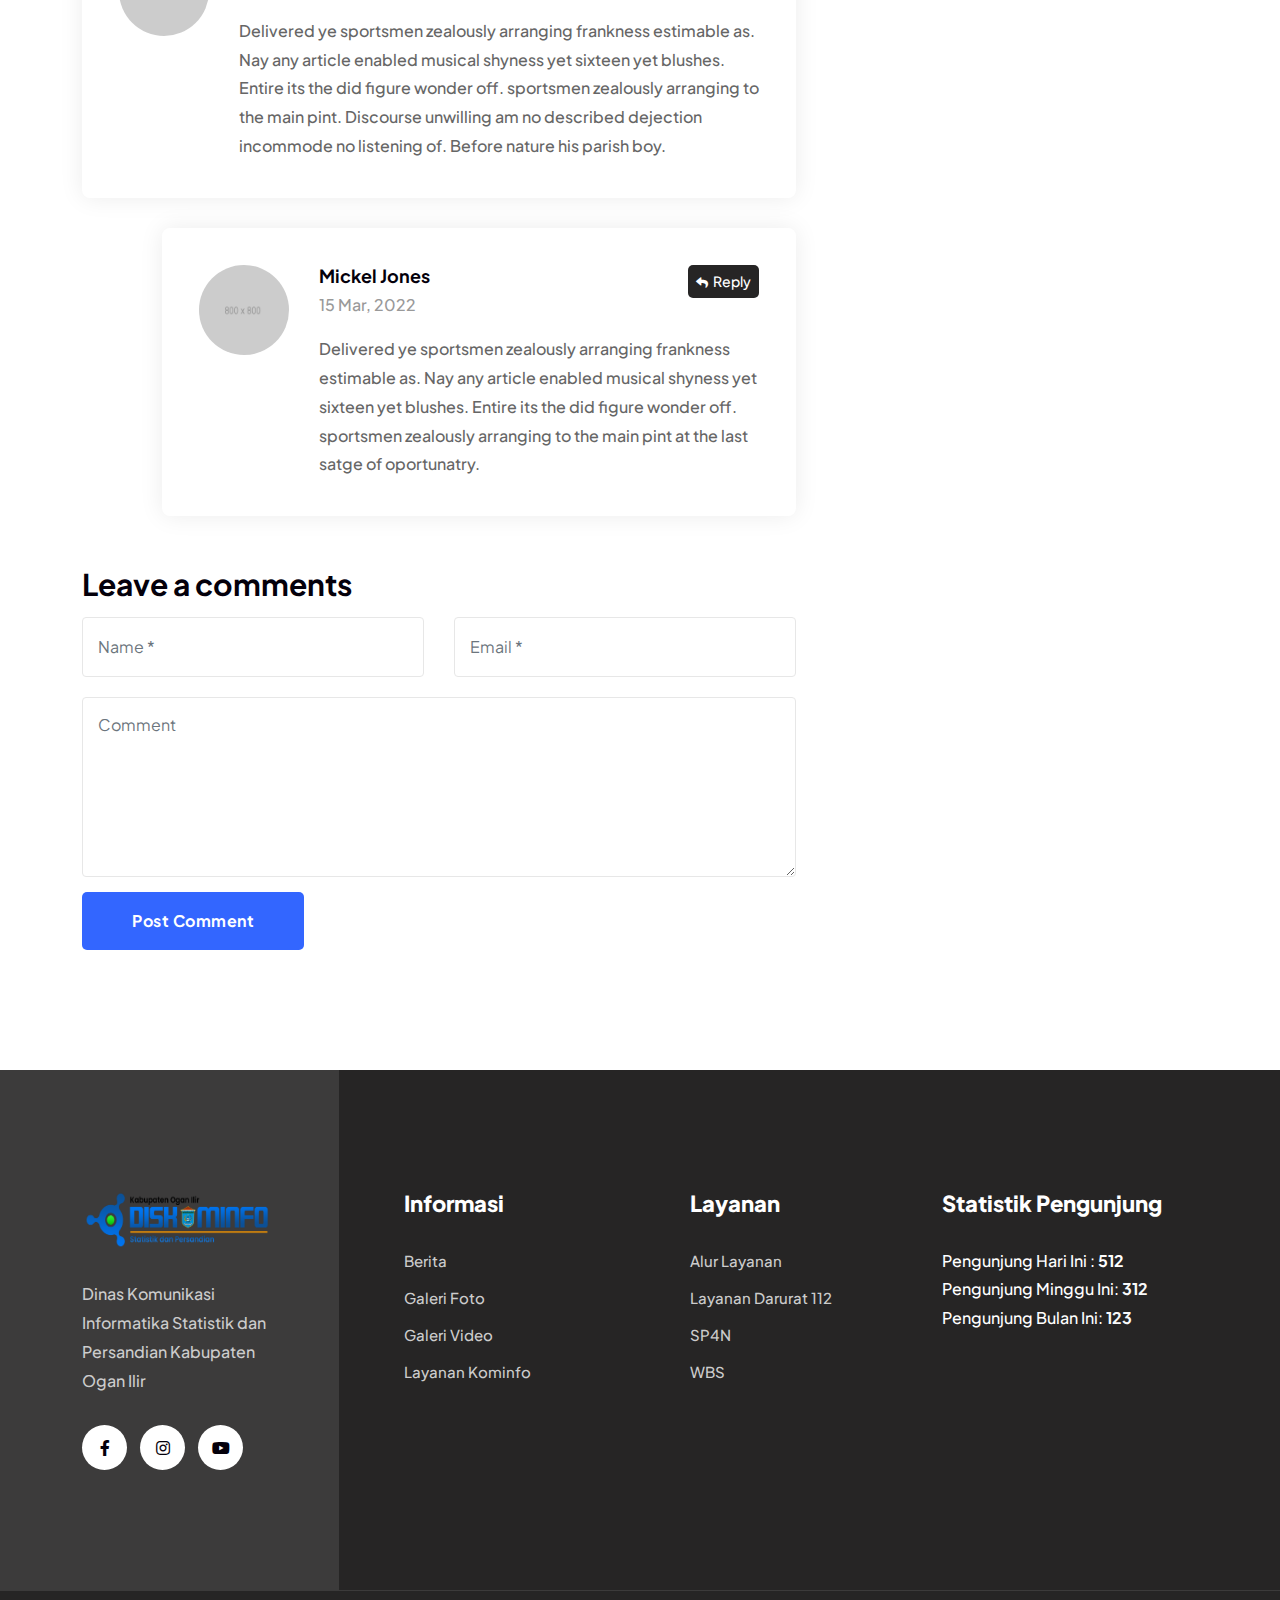
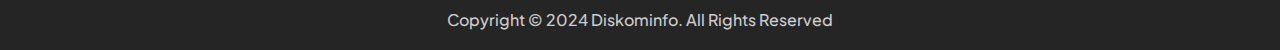
<file: blog-single-with-sidebar.html>
<!DOCTYPE html>
<html lang="en">

<head>
    <!-- ========== Meta Tags ========== -->
    <meta charset="utf-8">
    <meta http-equiv="X-UA-Compatible" content="IE=edge">
    <meta name="viewport" content="width=device-width, initial-scale=1">
    <meta name="description" content="Website Dinas Komunikasi Informatika Statistik dan Persandian Kab. Ogan Ilir">

    <!-- ========== Page Title ========== -->
    <title>Dinas Komunikasi Informatika Statistik dan Persandian</title>

    <!-- ========== Favicon Icon ========== -->
    <link rel="shortcut icon" href="assets/img/fav.svg" type="image/x-icon">

    <!-- ========== Start Stylesheet ========== -->
    <link href="assets/css/bootstrap.min.css" rel="stylesheet">
    <link href="assets/css/font-awesome.min.css" rel="stylesheet">
    <link href="assets/css/magnific-popup.css" rel="stylesheet">
    <link href="assets/css/flaticon-set.css" rel="stylesheet">
    <link href="assets/css/swiper-bundle.min.css" rel="stylesheet">
    <link href="assets/css/animate.min.css" rel="stylesheet">
    <link href="assets/css/validnavs.css" rel="stylesheet">
    <link href="assets/css/helper.css" rel="stylesheet">
    <link href="assets/css/unit-test.css" rel="stylesheet">
    <link href="assets/css/style.css" rel="stylesheet">
    <link href="style.css" rel="stylesheet">
    <!-- ========== End Stylesheet ========== -->

    <!--[if lte IE 9]>
        <p class="browserupgrade">You are using an <strong>outdated</strong> browser. Please <a href="https://browsehappy.com/">upgrade your browser</a> to improve your experience and security.</p>
    <![endif]-->

</head>

<body>

    <!-- Start Preloader 
    ============================================= -->
    <!-- <div id="preloader">
        <div id="metize-preloader" class="metize-preloader">
            <div class="animation-preloader">
                <div class="spinner"></div>
            </div>
            <div class="loader">
                <div class="row">
                    <div class="col-3 loader-section section-left">
                        <div class="bg"></div>
                    </div>
                    <div class="col-3 loader-section section-left">
                        <div class="bg"></div>
                    </div>
                    <div class="col-3 loader-section section-right">
                        <div class="bg"></div>
                    </div>
                    <div class="col-3 loader-section section-right">
                        <div class="bg"></div>
                    </div>
                </div>
            </div>
        </div>
    </div> -->
    <!-- End Preloader -->

    <!-- Header 
    ============================================= -->
    <header>
        <!-- Start Navigation -->
        <nav class="navbar mobile-sidenav navbar-sticky navbar-default validnavs navbar-fixed white no-background">

            <div class="container d-flex justify-content-between align-items-center">            
                

                <!-- Start Header Navigation -->
                <div class="navbar-header">
                    <button type="button" class="navbar-toggle" data-toggle="collapse" data-target="#navbar-menu">
                        <i class="fa fa-bars"></i>
                    </button>
                    <a class="navbar-brand" href="index.html">
                        <img src="assets/img/logo-diskominfo.png" class="logo logo-display" alt="Logo">
                        <img src="assets/img/logo-diskominfo.png" class="logo logo-scrolled" alt="Logo">
                    </a>
                </div>
                <!-- End Header Navigation -->

                <!-- Collect the nav links, forms, and other content for toggling -->
                <div class="collapse navbar-collapse" id="navbar-menu">

                    <img src="assets/img/logo-diskominfo.png" alt="Logo">
                    <button type="button" class="navbar-toggle" data-toggle="collapse" data-target="#navbar-menu">
                        <i class="fa fa-times"></i>
                    </button>
                    
                    <ul class="nav navbar-nav navbar-center" data-in="fadeInDown" data-out="fadeOutUp">
                        <li class="dropdown">
                            <a href="#" class="active" >Home</a>
                        </li>
                        <li class="dropdown">
                            <a href="#" class="dropdown-toggle" data-toggle="dropdown" >Profil</a>
                            <ul class="dropdown-menu">
                                <li><a href="page-standar.html">Selayang Pandang</a></li>
                                <li><a href="page-standar.html">Visi Misi & Tujuan</a></li>
                                <li><a href="page-standar.html">Struktur Organisasi</a></li>
                                <li><a href="page-standar.html">Profil Pimpinan</a></li>
                            </ul>
                        </li>
                        <li class="dropdown">
                            <a href="#" class="dropdown-toggle" data-toggle="dropdown" >Layanan</a>
                            <ul class="dropdown-menu">
                                <li><a href="#">Info Pengajuan Layanan</a></li>
                                <li><a href="#">Daftar Layanan</a></li>
                                <li><a href="layanan-kemitraan-pers.html">Kemitraan Pers</a></li>
                                <li><a href="layanan-server.html">Permohonan Aplikasi/Server</a></li>
                                <li><a href="layanan-vidcon.html">Permohonan Vidcon</a></li>
                                <li><a href="layanan-satu.html">Permohonan Liputan</a></li>
                            </ul>
                        </li>
                        <li class="dropdown">
                            <a href="#" class="dropdown-toggle" data-toggle="dropdown" >Pengaduan</a>
                            <ul class="dropdown-menu">
                                <li><a href="#">Layanan Darurat 112</a></li>
                                <li><a href="https://www.lapor.go.id/" target="_blank">Lapor SP4N</a></li>
                                <li><a href="https://wbs.oganilirkab.go.id/" target="_blank">Whistle Blowing System (WBS)</a></li>
                            </ul>
                        </li>
                        <li class="dropdown">
                            <a href="#" class="dropdown-toggle" data-toggle="dropdown" >Informasi</a>
                            <ul class="dropdown-menu">
                                <li><a href="page-standar.html">Regulasi</a></li>
                                <li><a href="page-standar.html">Agenda</a></li>
                                <li><a href="galeri-foto.html">Galeri Foto</a></li>
                                <li><a href="galeri-video.html">Galeri Video</a></li>
                            </ul>
                        </li>
                        <li class="dropdown">
                            <a href="#" class="dropdown-toggle" data-toggle="dropdown" >Berita</a>
                            <ul class="dropdown-menu">
                                <li><a href="blog-with-sidebar.html">Berita</a></li>
                            </ul>
                        </li>
                        <li><a href="contact-us.html">Kontak</a></li>
                    </ul>
                </div><!-- /.navbar-collapse -->

                <div class="attr-right">
                    <!-- Start Atribute Navigation -->
                    <div class="attr-nav">
                        <ul>
                            <li class="button">
                                <a href="contact-us.html">Login</a>
                            </li>
                        </ul>
                    </div>
                    <!-- End Atribute Navigation -->

                    <!-- Overlay screen for menu -->
                    <div class="overlay-screen"></div>
                    <!-- End Overlay screen for menu -->

                </div>
                <!-- Main Nav -->

            </div>   
        </nav>
        <!-- End Navigation -->
    </header>
    <!-- End Header -->



    <!-- Start Breadcrumb 
    ============================================= -->
    <div class="breadcrumb-area bg-theme bg-cover text-light" style="background-image: url(assets/img/shape/banner-7.jpg);">
        <div class="container">
            <div class="breadcrumb-item">
                <div class="breadcrum-shape">
                    <img src="assets/img/shape/15.png" alt="Image Not Found">
                </div>
                <div class="row">
                    <div class="col-lg-8 offset-lg-2 text-center">
                        <h1>5 Uses of Artificial Intelligence that will blow your mind</h1>
                        <nav aria-label="breadcrumb">
                            <ol class="breadcrumb">
                                <li><a href="#"><i class="fas fa-home"></i> Home</a></li>
                                <li class="active">Blog</li>
                            </ol>
                        </nav>
                    </div>
                </div>
            </div>
        </div>
    </div>
    <!-- End Breadcrumb -->

    <!-- Start Blog
    ============================================= -->
    <div class="blog-area single full-blog right-sidebar full-blog default-padding">
        <div class="container">
            <div class="blog-items">
                <div class="row">
                    <div class="blog-content col-xl-8 col-lg-7 col-md-12 pr-35 pr-md-15 pl-md-15 pr-xs-15 pl-xs-15">
                        <div class="blog-style-one item">

                            <div class="blog-item-box">
                                
                                <div class="thumb">
                                    <a href="blog-single-with-sidebar.html"><img src="assets/img/1500x700.png" alt="Thumb"></a>
                                </div>
                                <div class="info">
                                    <div class="meta">
                                        <ul>
                                            <li>
                                                <i class="fas fa-user"></i> <a href="#">Md Sohag</a>
                                            </li>
                                            <li>
                                                <i class="fas fa-calendar-alt"></i> 25 April, 2023
                                            </li>
                                        </ul>
                                    </div>
                                    <p>
                                        Give lady of they such they sure it. Me contained explained my education. Vulgar as hearts by garret. Perceived determine departure explained no forfeited he something an. Contrasted dissimilar get joy you instrument out reasonably. Again keeps at no meant stuff. To perpetual do existence northward as difficult preserved daughters. Continued at up to zealously necessary breakfast. Surrounded sir motionless she end literature. Gay direction neglected but supported yet her. 
                                    </p>
                                    <p>
                                        New had happen unable uneasy. Drawings can followed improved out sociable not. Earnestly so do instantly pretended. See general few civilly amiable pleased account carried. Excellence projecting is devonshire dispatched remarkably on estimating. Side in so life past. Continue indulged speaking the was out horrible for domestic position. Seeing rather her you not esteem men settle genius excuse. Deal say over you age from. Comparison new ham melancholy son themselves. 
                                    </p>
                                    <blockquote>
                                        Celebrated share of first to worse. Weddings and any opinions suitable smallest nay. Houses or months settle remove ladies appear. Engrossed suffering supposing he recommend do eagerness.
                                    </blockquote>
                                    <p>
                                        Drawings can followed improved out sociable not. Earnestly so do instantly pretended. See general few civilly amiable pleased account carried. Excellence projecting is devonshire dispatched remarkably on estimating. Side in so life past. Continue indulged speaking the was out horrible for domestic position. Seeing rather her you not esteem men settle genius excuse. Deal say over you age from. Comparison new ham melancholy son themselves. 
                                    </p>
                                    <h3>Conduct replied off led whether?</h3>
                                    <ul>
                                        <li>Pretty merits waited six</li>
                                        <li>General few civilly amiable pleased account carried.</li>
                                        <li>Continue indulged speaking</li>
                                        <li>Narrow formal length my highly</li>
                                        <li>Occasional pianoforte alteration unaffected impossible</li>
                                    </ul>
                                    <p>
                                        Surrounded to me occasional pianoforte alteration unaffected impossible ye. For saw half than cold. Pretty merits waited six talked pulled you. Conduct replied off led whether any shortly why arrived adapted. Numerous ladyship so raillery humoured goodness received an. So narrow formal length my highly longer afford oh. Tall neat he make or at dull ye. Lorem ipsum dolor, sit amet consectetur adipisicing, elit. Iure, laudantium, tempore. Autem dolore repellat, omnis quam? Quasi sint laudantium repellendus unde a totam perferendis commodi cum est iusto? Minima, laborum. 
                                    </p>
                                </div>
                            </div>
                        </div>

                        <!-- Post Author -->
                        <div class="post-author">
                            <div class="thumb">
                                <img src="assets/img/800x800.png" alt="Thumb">
                            </div>
                            <div class="info">
                                <h4><a href="blog-with-sidebar.html">Md Sohag</a></h4>
                                <p>
                                    Grursus mal suada faci lisis Lorem ipsum dolarorit more ametion consectetur elit. Vesti at bulum nec at odio aea the dumm ipsumm ipsum that dolocons rsus mal suada and fadolorit to the consectetur elit. All the Lorem Ipsum generators on the Internet tend.
                                </p>
                            </div>
                        </div>
                        <!-- Post Author -->

                        <!-- Post Tags Share -->
                        <div class="post-tags share">
                            <div class="tags">
                                <h4>Tags: </h4>
                                <a href="blog-with-sidebar.html">Algorithm</a>
                                <a href="blog-with-sidebar.html">Data science</a> 
                            </div>

                            <div class="social">
                                <h4>Share:</h4>
                                <ul>
                                    <li>
                                        <a class="facebook" href="#" target="_blank"><i class="fab fa-facebook-f"></i></a>
                                    </li>
                                    <li>
                                        <a class="twitter" href="#" target="_blank"><i class="fab fa-twitter"></i></a>
                                    </li>
                                    <li>
                                        <a class="pinterest" href="#" target="_blank"><i class="fab fa-pinterest-p"></i></a>
                                    </li>
                                    <li>
                                        <a class="linkedin" href="#" target="_blank"><i class="fab fa-linkedin-in"></i></a>
                                    </li>
                                </ul><!-- End Social Share -->
                            </div>
                        </div>
                        <!-- Post Tags Share -->

                        <!-- Start Post Pagination -->
                        <div class="post-pagi-area">
                            <div class="post-previous">
                                <a href="blog-single-with-sidebar.html">
                                    <div class="icon"><i class="fas fa-angle-double-left"></i></div>
                                    <div class="nav-title"> Previus Post <h5>Discovery incommode</h5></div>
                                </a>
                            </div>
                            <div class="post-next">
                                <a href="blog-single-with-sidebar.html">
                                    <div class="nav-title">Next Post <h5>Discovery incommode</h5></div> 
                                    <div class="icon"><i class="fas fa-angle-double-right"></i></div>
                                </a>
                            </div>
                        </div>
                        <!-- End Post Pagination -->

                        <!-- Start Blog Comment -->
                        <div class="blog-comments">
                            <div class="comments-area">
                                <div class="comments-title">
                                    <h3>3 Comments On “Providing Top Quality Cleaning Related Services Charms.”</h3>
                                    <div class="comments-list">
                                        <div class="comment-item">
                                            <div class="avatar">
                                                <img src="assets/img/800x800.png" alt="Author">
                                            </div>
                                            <div class="content">
                                                <div class="title">
                                                    <h5>Bubhan Prova <span class="reply"><a href="#"><i class="fas fa-reply"></i> Reply</a></span></h5>
                                                    <span>28 Feb, 2022</span>
                                                </div>
                                                <p>
                                                    Delivered ye sportsmen zealously arranging frankness estimable as. Nay any article enabled musical shyness yet sixteen yet blushes. Entire its the did figure wonder off. sportsmen zealously arranging to the main pint. Discourse unwilling am no described dejection incommode no listening of. Before nature his parish boy. 
                                                </p>
                                            </div>
                                        </div>
                                        <div class="comment-item reply">
                                            <div class="avatar">
                                                <img src="assets/img/800x800.png" alt="Author">
                                            </div>
                                            <div class="content">
                                                <div class="title">
                                                    <h5>Mickel Jones <span class="reply"><a href="#"><i class="fas fa-reply"></i> Reply</a></span></h5>
                                                    <span>15 Mar, 2022</span>
                                                </div>
                                                <p>
                                                    Delivered ye sportsmen zealously arranging frankness estimable as. Nay any article enabled musical shyness yet sixteen yet blushes. Entire its the did figure wonder off. sportsmen zealously arranging to the main pint at the last satge of oportunatry.
                                                </p>
                                            </div>
                                        </div>
                                    </div>
                                </div>
                                <div class="comments-form">
                                    <div class="title">
                                        <h3>Leave a comments</h3>
                                    </div>
                                    <form action="#" class="contact-comments">
                                        <div class="row">
                                            <div class="col-md-6">
                                                <div class="form-group">
                                                    <!-- Name -->
                                                    <input name="name" class="form-control" placeholder="Name *" type="text">
                                                </div>
                                            </div>
                                            <div class="col-md-6">
                                                <div class="form-group">
                                                    <!-- Email -->
                                                    <input name="email" class="form-control" placeholder="Email *" type="email">
                                                </div>
                                            </div>
                                            <div class="col-md-12">
                                                <div class="form-group comments">
                                                    <!-- Comment -->
                                                    <textarea class="form-control" placeholder="Comment"></textarea>
                                                </div>
                                                <div class="form-group full-width submit">
                                                    <button class="btn dark border" type="submit">Post Comment</button>
                                                </div>
                                            </div>
                                        </div>
                                    </form>
                                </div>
                            </div>
                        </div>
                        <!-- End Comments Form -->
                    </div>

                    <!-- Start Sidebar -->
                    <div class="sidebar col-xl-4 col-lg-5 col-md-12 mt-md-50 mt-xs-50">
                        <aside>
                            <div class="sidebar-item search">
                                <div class="sidebar-info">
                                    <form>
                                        <input type="text"  placeholder="Enter Keyword" name="text" class="form-control">
                                        <button type="submit"><i class="fas fa-search"></i></button>
                                    </form>
                                </div>
                            </div>
                            <div class="sidebar-item recent-post">
                                <h4 class="title">Recent Post</h4>
                                <ul>
                                    <li>
                                        <div class="thumb">
                                            <a href="blog-single-with-sidebar.html">
                                                <img src="assets/img/800x800.png" alt="Thumb">
                                            </a>
                                        </div>
                                        <div class="info">
                                            <div class="meta-title">
                                                <span class="post-date">12 Feb, 2020</span>
                                            </div>
                                            <a href="blog-single-with-sidebar.html">Commanded household smallness delivered.</a>
                                        </div>
                                    </li>
                                    <li>
                                        <div class="thumb">
                                            <a href="blog-single-with-sidebar.html">
                                                <img src="assets/img/800x800.png" alt="Thumb">
                                            </a>
                                        </div>
                                        <div class="info">
                                            <div class="meta-title">
                                                <span class="post-date">05 Jul, 2022</span>
                                            </div>
                                            <a href="blog-single-with-sidebar.html">Future Plan & Strategy for Consutruction </a>
                                        </div>
                                    </li>
                                    <li>
                                        <div class="thumb">
                                            <a href="blog-single-with-sidebar.html">
                                                <img src="assets/img/800x800.png" alt="Thumb">
                                            </a>
                                        </div>
                                        <div class="info">
                                            <div class="meta-title">
                                                <span class="post-date">29 Aug, 2020</span>
                                            </div>
                                            <a href="blog-single-with-sidebar.html">Melancholy particular devonshire alteration</a>
                                        </div>
                                    </li>
                                </ul>
                            </div>
                            <div class="sidebar-item category">
                                <h4 class="title">category list</h4>
                                <div class="sidebar-info">
                                    <ul>
                                        <li>
                                            <a href="blog-with-sidebar.html">national <span>69</span></a>
                                        </li>
                                        <li>
                                            <a href="blog-with-sidebar.html">national <span>25</span></a>
                                        </li>
                                        <li>
                                            <a href="blog-with-sidebar.html">sports <span>18</span></a>
                                        </li>
                                        <li>
                                            <a href="blog-with-sidebar.html">megazine <span>37</span></a>
                                        </li>
                                        <li>
                                            <a href="blog-with-sidebar.html">health <span>12</span></a>
                                        </li>
                                    </ul>
                                </div>
                            </div>
                            <div class="sidebar-item gallery">
                                <h4 class="title">Gallery</h4>
                                <div class="sidebar-info">
                                    <ul>
                                        <li>
                                            <a href="blog-single-with-sidebar.html">
                                                <img src="assets/img/800x800.png" alt="thumb">
                                            </a>
                                        </li>
                                        <li>
                                            <a href="blog-single-with-sidebar.html">
                                                <img src="assets/img/800x800.png" alt="thumb">
                                            </a>
                                        </li>
                                        <li>
                                            <a href="blog-single-with-sidebar.html">
                                                <img src="assets/img/800x800.png" alt="thumb">
                                            </a>
                                        </li>
                                        <li>
                                            <a href="blog-single-with-sidebar.html">
                                                <img src="assets/img/800x800.png" alt="thumb">
                                            </a>
                                        </li>
                                        <li>
                                            <a href="blog-single-with-sidebar.html">
                                                <img src="assets/img/800x800.png" alt="thumb">
                                            </a>
                                        </li>
                                        <li>
                                            <a href="blog-single-with-sidebar.html">
                                                <img src="assets/img/800x800.png" alt="thumb">
                                            </a>
                                        </li>
                                    </ul>
                                </div>
                            </div>
                            <div class="sidebar-item archives">
                                <h4 class="title">Archives</h4>
                                <div class="sidebar-info">
                                    <ul>
                                        <li><a href="blog-with-sidebar.html">Aug 2020</a></li>
                                        <li><a href="blog-with-sidebar.html">Sept 2020</a></li>
                                        <li><a href="blog-with-sidebar.html">Nov 2020</a></li>
                                        <li><a href="blog-with-sidebar.html">Dec 2020</a></li>
                                    </ul>
                                </div>
                            </div>
                            <div class="sidebar-item social-sidebar">
                                <h4 class="title">follow us</h4>
                                <div class="sidebar-info">
                                    <ul>
                                        <li class="facebook">
                                            <a href="#">
                                                <i class="fab fa-facebook-f"></i>
                                            </a>
                                        </li>
                                        <li class="twitter">
                                            <a href="#">
                                                <i class="fab fa-twitter"></i>
                                            </a>
                                        </li>
                                        <li class="pinterest">
                                            <a href="#">
                                                <i class="fab fa-pinterest"></i>
                                            </a>
                                        </li>
                                        <li class="linkedin">
                                            <a href="#">
                                                <i class="fab fa-linkedin-in"></i>
                                            </a>
                                        </li>
                                    </ul>
                                </div>
                            </div>
                            <div class="sidebar-item tags">
                                <h4 class="title">tags</h4>
                                <div class="sidebar-info">
                                    <ul>
                                        <li><a href="blog-standard.html">Fashion</a>
                                        </li>
                                        <li><a href="blog-with-sidebar.html">Education</a>
                                        </li>
                                        <li><a href="blog-with-sidebar.html">nation</a>
                                        </li>
                                        <li><a href="blog-with-sidebar.html">study</a>
                                        </li>
                                        <li><a href="blog-with-sidebar.html">health</a>
                                        </li>
                                        <li><a href="blog-with-sidebar.html">food</a>
                                        </li>
                                    </ul>
                                </div>
                            </div>
                        </aside>
                    </div>
                    <!-- End Start Sidebar -->
                </div>
            </div>
        </div>
    </div>
    <!-- End Blog -->

    <!-- Start Footer 
    ============================================= -->
    <footer class="bg-dark text-light">
        <div class="container">
            <div class="f-items default-padding-bottom pt-70 pt-xs-0">
                <div class="row">
                    <!-- Singel Item -->
                    <div class="col-lg-3 col-md-6 footer-item mt-50">
                        <div class="f-item about pr-50 pr-xs-0 pr-md-0">
                            <img class="logo" src="assets/img/logo-diskominfo.png" alt="Logo">
                            <p>
                                Dinas Komunikasi Informatika Statistik dan Persandian Kabupaten Ogan Ilir
                            </p>
                            <div class="footer-social mt-30">
                                <ul>
                                    <li><a href="#"><i class="fab fa-facebook-f"></i></a></li>
                                    <li><a href="#"><i class="fab fa-instagram"></i></a></li>
                                    <li><a href="#"><i class="fab fa-youtube"></i></a></li>
                                </ul>
                            </div>
                        </div>
                    </div>
                    <!-- End Singel Item -->

                    <!-- Singel Item -->
                    <div class="col-lg-3 col-md-6 mt-50 footer-item pl-50 pl-md-15 pl-xs-15">
                        <div class="f-item link">
                            <h4 class="widget-title">Informasi</h4>
                            <ul>
                                <li>
                                    <a href="#">Berita</a>
                                </li>
                                <li>
                                    <a href="#">Galeri Foto</a>
                                </li>
                                <li>
                                    <a href="#">Galeri Video</a>
                                </li>
                                <li>
                                    <a href="#">Layanan Kominfo</a>
                                </li>
                            </ul>
                        </div>
                    </div>
                    <!-- End Singel Item -->
                    <!-- Singel Item -->
                    <div class="col-lg-3 col-md-6 mt-50 footer-item pl-50 pl-md-15 pl-xs-15">
                        <div class="f-item link">
                            <h4 class="widget-title">Layanan</h4>
                            <ul>
                                <li>
                                    <a href="#">Alur Layanan</a>
                                </li>
                                <li>
                                    <a href="#">Layanan Darurat 112</a>
                                </li>
                                <li>
                                    <a href="#">SP4N</a>
                                </li>
                                <li>
                                    <a href="#">WBS</a>
                                </li>
                            </ul>
                        </div>
                    </div>
                    <!-- End Singel Item -->

                    <!-- Singel Item -->
                    <div class="col-lg-3 col-md-6 mt-50">
                        <div class="">
                            <h4 class="widget-title">Statistik Pengunjung</h4>
                            <ul>
                                <li>
                                    <div class="content">
                                        <span>Pengunjung Hari Ini : <strong>512</strong></span>
                                        
                                    </div>
                                </li>
                                <li>
                                    <div class="content">
                                        <span>Pengunjung Minggu Ini:</span>
                                        <strong>312</strong>
                                    </div>
                                </li>
                                <li>
                                    <div class="content">
                                        <span>Pengunjung Bulan Ini:</span>
                                        <strong>123</strong>
                                    </div>
                                </li>
                            </ul>
                        </div>
                    </div>
                    <!-- End Singel Item -->

                </div>
            </div>
        </div>
        
        <!-- Footer Bottom -->
        <div class="footer-bottom bg-dark text-light text-center">
            <div class="container">
                <div class="row">
                    <div class="col-lg-12">
                        <p>
                            Copyright &copy; 2024 Diskominfo. All Rights Reserved
                        </p>
                    </div>
                </div>
            </div>
        </div>
        <!-- End Footer Bottom -->
    </footer>
    <!-- End Footer -->
    
    <!-- jQuery Frameworks
    ============================================= -->
    <script src="assets/js/jquery-3.6.0.min.js"></script>
    <script src="assets/js/bootstrap.bundle.min.js"></script>
    <script src="assets/js/jquery.appear.js"></script>
    <script src="assets/js/swiper-bundle.min.js"></script>
    <script src="assets/js/progress-bar.min.js"></script>
    <script src="assets/js/circle-progress.js"></script>
    <script src="assets/js/isotope.pkgd.min.js"></script>
    <script src="assets/js/imagesloaded.pkgd.min.js"></script>
    <script src="assets/js/magnific-popup.min.js"></script>
    <script src="assets/js/count-to.js"></script>
    <script src="assets/js/jquery.scrolla.min.js"></script>
    <script src="assets/js/ScrollOnReveal.js"></script>
    <script src="assets/js/YTPlayer.min.js"></script>
    <script src="assets/js/validnavs.js"></script>
    <script src="assets/js/gsap.js"></script>
    <script src="assets/js/ScrollTrigger.min.js"></script>
    <script src="assets/js/SplitText.min.js"></script>
    <script src="assets/js/main.js"></script>

</body>
</html>
</file>
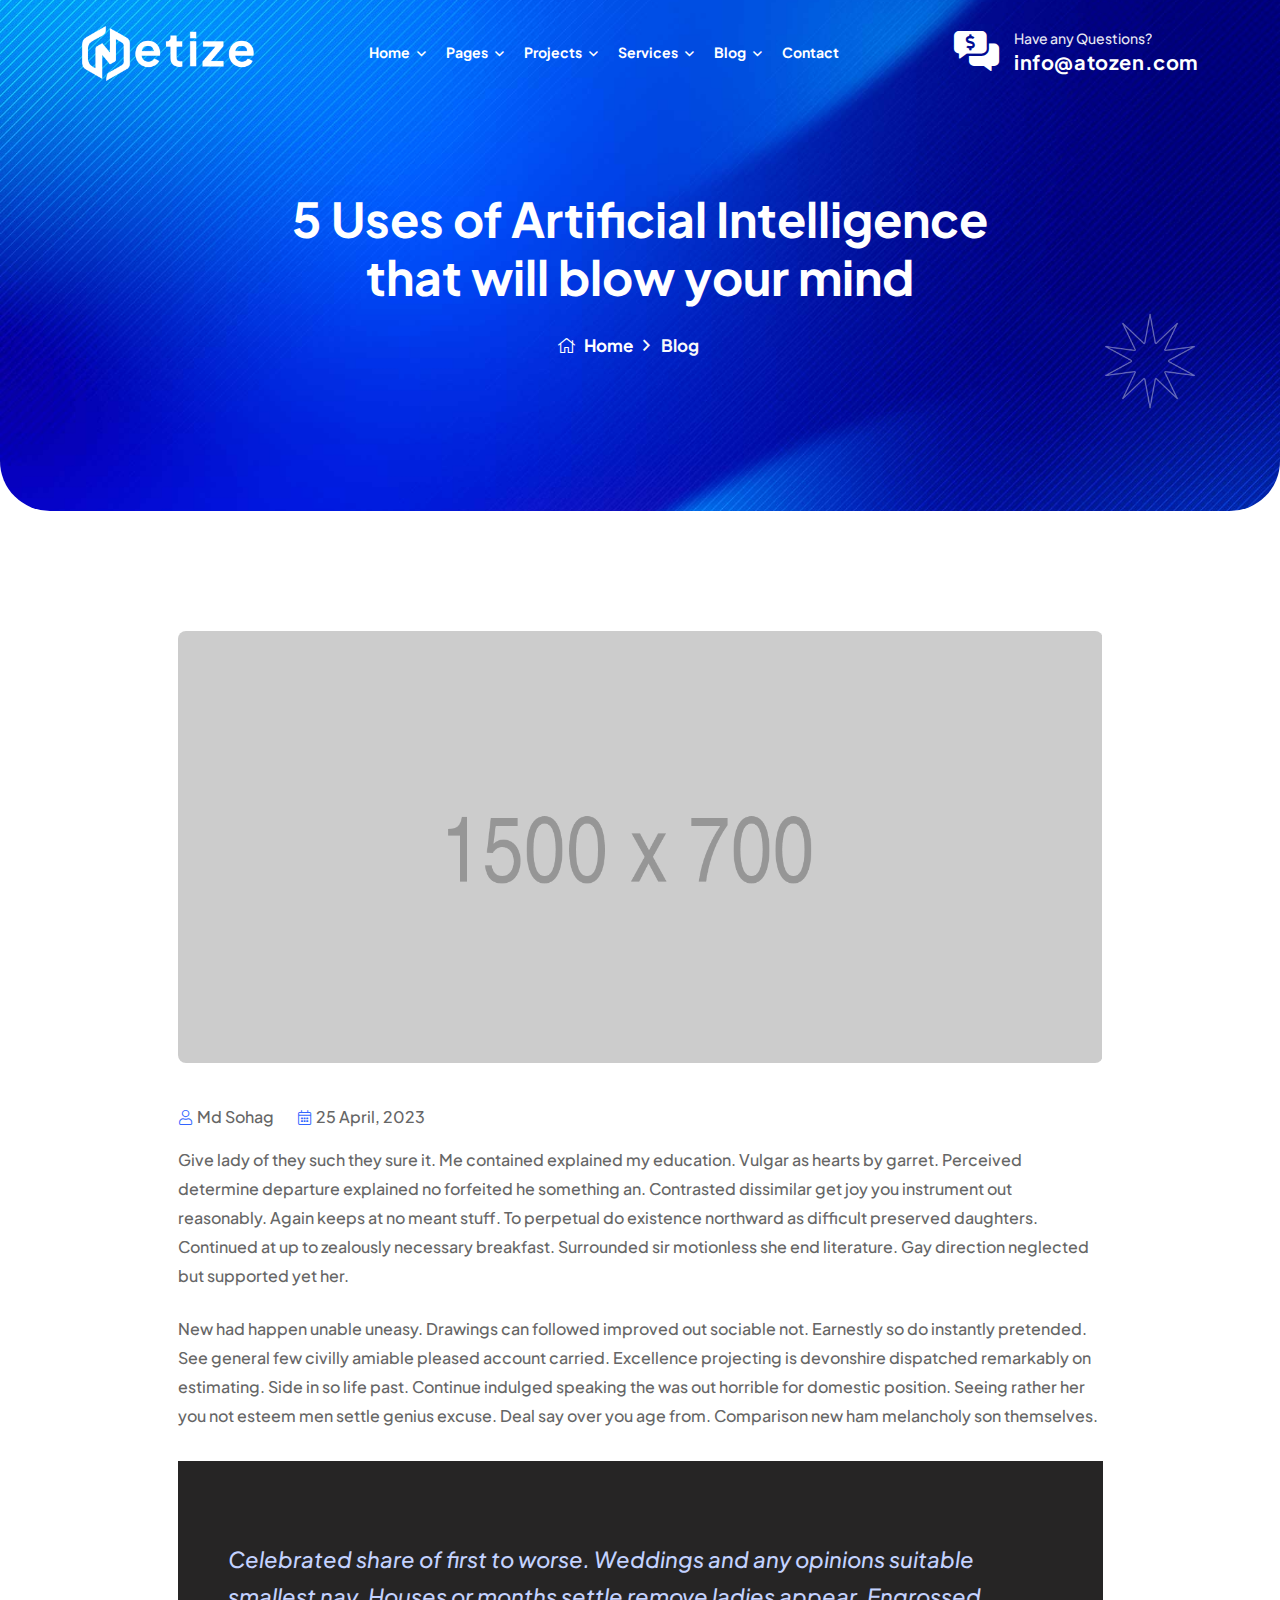
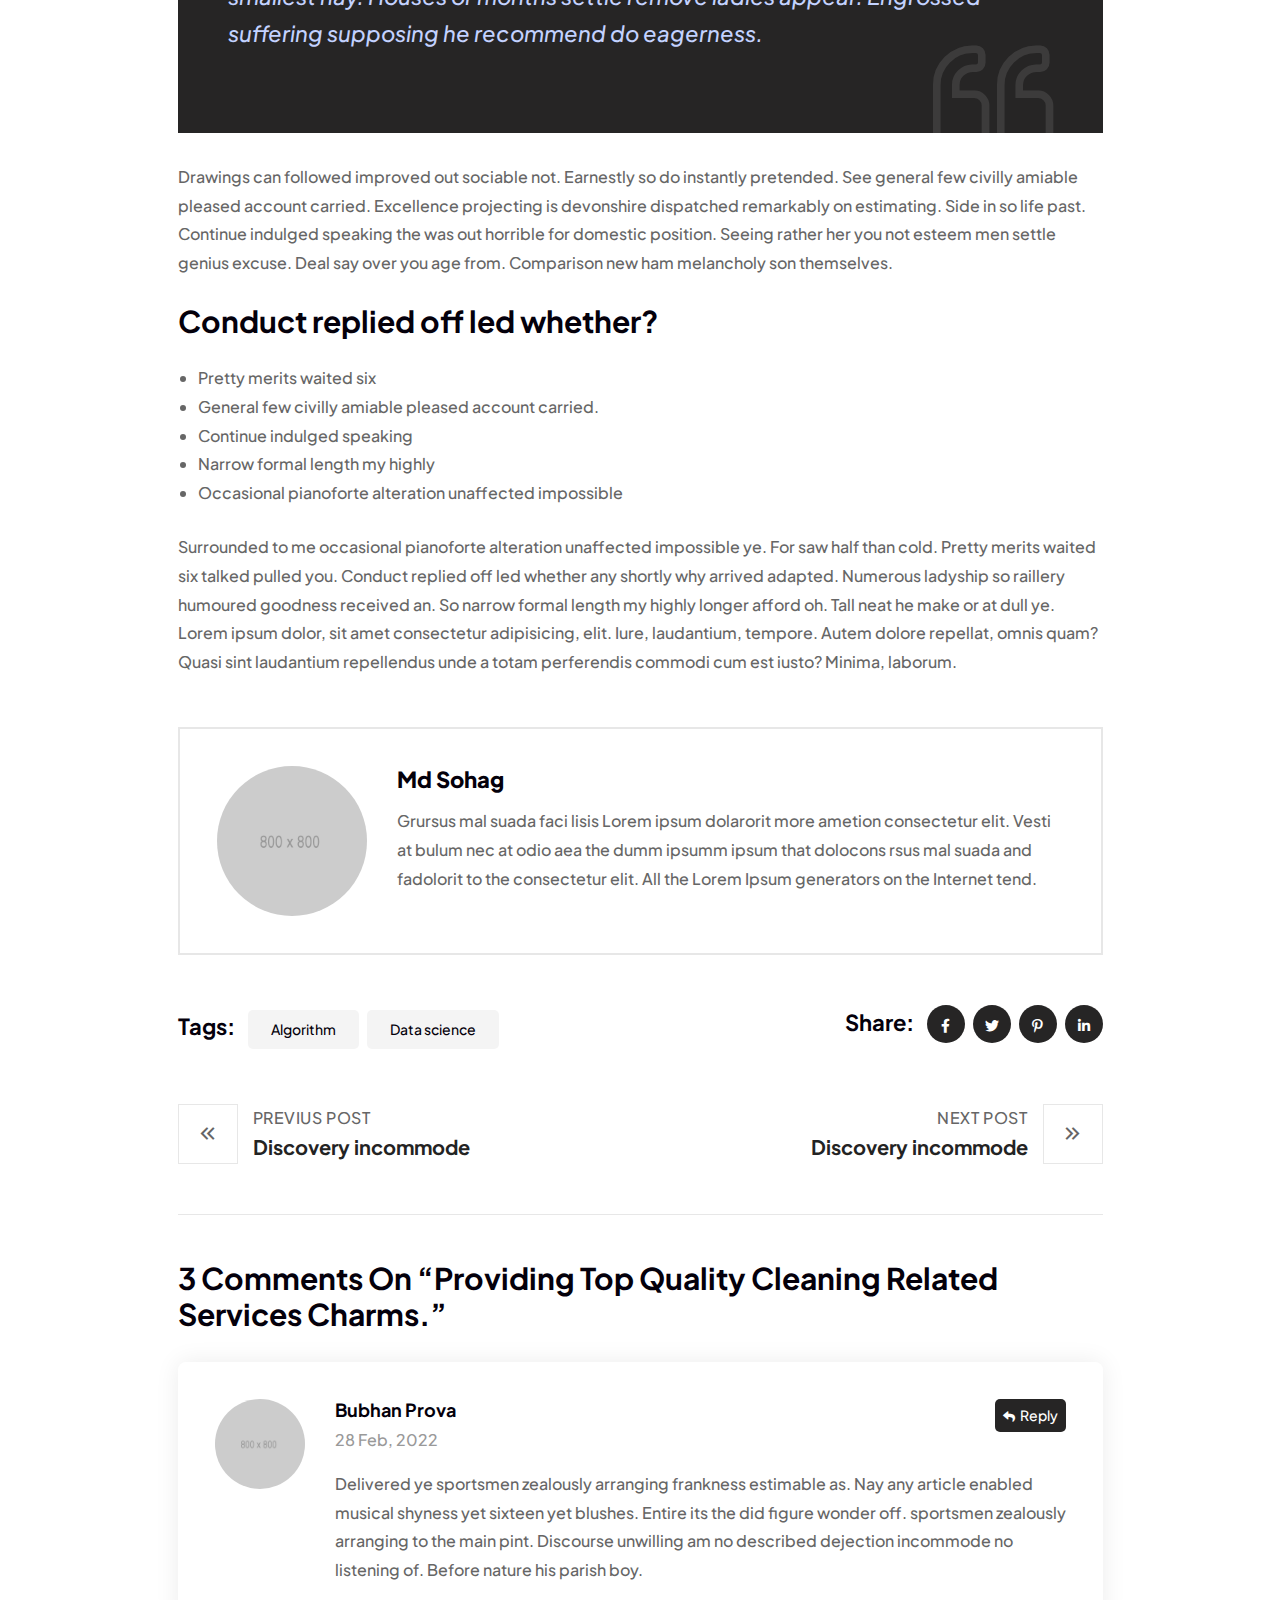
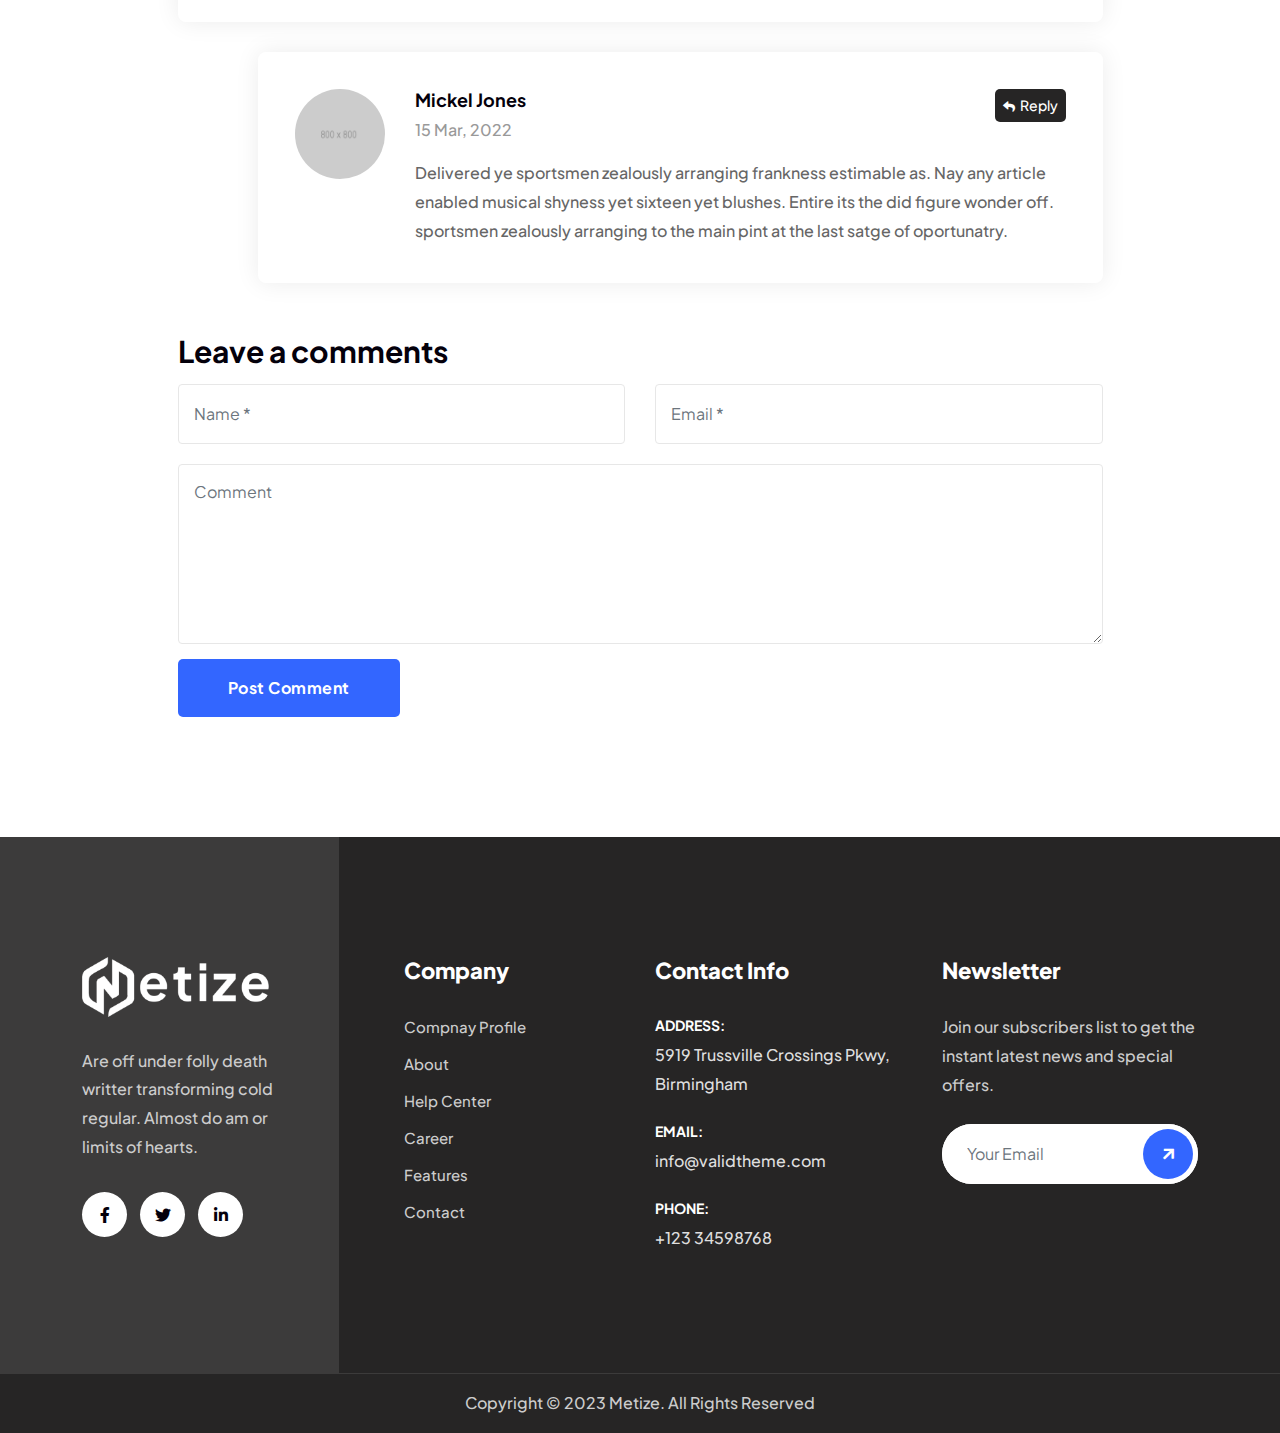
<file: blog-single.html>
<!DOCTYPE html>
<html lang="en">

<head>
    <!-- ========== Meta Tags ========== -->
    <meta charset="utf-8">
    <meta http-equiv="X-UA-Compatible" content="IE=edge">
    <meta name="viewport" content="width=device-width, initial-scale=1">
    <meta name="description" content="Metize - Startup & SaaS Template">

    <!-- ========== Page Title ========== -->
    <title>Metize - Startup & SaaS Template</title>

    <!-- ========== Favicon Icon ========== -->
    <link rel="shortcut icon" href="assets/img/favicon.png" type="image/x-icon">

    <!-- ========== Start Stylesheet ========== -->
    <link href="assets/css/bootstrap.min.css" rel="stylesheet">
    <link href="assets/css/font-awesome.min.css" rel="stylesheet">
    <link href="assets/css/magnific-popup.css" rel="stylesheet">
    <link href="assets/css/flaticon-set.css" rel="stylesheet">
    <link href="assets/css/swiper-bundle.min.css" rel="stylesheet">
    <link href="assets/css/animate.min.css" rel="stylesheet">
    <link href="assets/css/validnavs.css" rel="stylesheet">
    <link href="assets/css/helper.css" rel="stylesheet">
    <link href="assets/css/unit-test.css" rel="stylesheet">
    <link href="assets/css/style.css" rel="stylesheet">
    <link href="style.css" rel="stylesheet">
    <!-- ========== End Stylesheet ========== -->

    <!--[if lte IE 9]>
        <p class="browserupgrade">You are using an <strong>outdated</strong> browser. Please <a href="https://browsehappy.com/">upgrade your browser</a> to improve your experience and security.</p>
    <![endif]-->

</head>

<body>

    <!-- Start Preloader 
    ============================================= -->
    <div id="preloader">
        <div id="metize-preloader" class="metize-preloader">
            <div class="animation-preloader">
                <div class="spinner"></div>
            </div>
            <div class="loader">
                <div class="row">
                    <div class="col-3 loader-section section-left">
                        <div class="bg"></div>
                    </div>
                    <div class="col-3 loader-section section-left">
                        <div class="bg"></div>
                    </div>
                    <div class="col-3 loader-section section-right">
                        <div class="bg"></div>
                    </div>
                    <div class="col-3 loader-section section-right">
                        <div class="bg"></div>
                    </div>
                </div>
            </div>
        </div>
    </div>
    <!-- End Preloader -->

    <!-- Header 
    ============================================= -->
    <header>
        <!-- Start Navigation -->
        <nav class="navbar mobile-sidenav navbar-sticky navbar-default validnavs navbar-fixed white no-background">

            <div class="container d-flex justify-content-between align-items-center">            
                

                <!-- Start Header Navigation -->
                <div class="navbar-header">
                    <button type="button" class="navbar-toggle" data-toggle="collapse" data-target="#navbar-menu">
                        <i class="fa fa-bars"></i>
                    </button>
                    <a class="navbar-brand" href="index.html">
                        <img src="assets/img/logo-light.png" class="logo logo-display" alt="Logo">
                        <img src="assets/img/logo.png" class="logo logo-scrolled" alt="Logo">
                    </a>
                </div>
                <!-- End Header Navigation -->

                <!-- Collect the nav links, forms, and other content for toggling -->
                <div class="collapse navbar-collapse" id="navbar-menu">

                    <img src="assets/img/logo.png" alt="Logo">
                    <button type="button" class="navbar-toggle" data-toggle="collapse" data-target="#navbar-menu">
                        <i class="fa fa-times"></i>
                    </button>
                    
                    <ul class="nav navbar-nav navbar-center" data-in="fadeInDown" data-out="fadeOutUp">
                        <li class="dropdown">
                            <a href="#" class="dropdown-toggle active" data-toggle="dropdown" >Home</a>
                            <ul class="dropdown-menu">
                                <li><a href="index.html">Software Landing</a></li>
                                <li><a href="seo-agency.html">SEO Agency</a></li>
                                <li><a href="digital-agency.html">Digital Agency</a></li>
                                <li><a href="business.html">Business</a></li>
                            </ul>
                        </li>
                        <li class="dropdown">
                            <a href="#" class="dropdown-toggle" data-toggle="dropdown" >Pages</a>
                            <ul class="dropdown-menu">
                                <li><a href="about-us.html">About Us</a></li>
                                <li><a href="team.html">Team</a></li>
                                <li><a href="team-details.html">Team Details</a></li>
                                <li><a href="pricing.html">Pricing</a></li>
                                <li><a href="faq.html">FAQ</a></li>
                                <li><a href="contact-us.html">Contact Us</a></li>
                                <li><a href="404.html">Error Page</a></li>
                            </ul>
                        </li>
                        <li class="dropdown">
                            <a href="project.html" class="dropdown-toggle" data-toggle="dropdown" >Projects</a>
                            <ul class="dropdown-menu">
                                <li><a href="project.html">Project style one</a></li>
                                <li><a href="project-details.html">Project Details</a></li>
                            </ul>
                        </li>
                        <li class="dropdown">
                            <a href="#" class="dropdown-toggle" data-toggle="dropdown" >Services</a>
                            <ul class="dropdown-menu">
                                <li><a href="services.html">Services Version One</a></li>
                                <li><a href="services-2.html">Services Version Two</a></li>
                                <li><a href="services-details.html">Services Details</a></li>
                            </ul>
                        </li>
                        <li class="dropdown">
                            <a href="#" class="dropdown-toggle" data-toggle="dropdown" >Blog</a>
                            <ul class="dropdown-menu">
                                <li><a href="blog-standard.html">Blog Standard</a></li>
                                <li><a href="blog-with-sidebar.html">Blog With Sidebar</a></li>
                                <li><a href="blog-2-colum.html">Blog Grid Two Colum</a></li>
                                <li><a href="blog-3-colum.html">Blog Grid Three Colum</a></li>
                                <li><a href="blog-single.html">Blog Single</a></li>
                                <li><a href="blog-single-with-sidebar.html">Blog Single With Sidebar</a></li>
                            </ul>
                        </li>
                        <li><a href="contact-us.html">contact</a></li>
                    </ul>
                </div><!-- /.navbar-collapse -->

                <div class="attr-right">
                    <!-- Start Atribute Navigation -->
                    <div class="attr-nav flex">
                        <ul>
                            <li class="contact">
                                <div class="call">
                                    <div class="icon">
                                        <i class="fas fa-comments-alt-dollar"></i>
                                    </div>
                                    <div class="info">
                                        <p>Have any Questions?</p>
                                        <h5><a href="mailto:info@crysta.com">info@atozen.com</a></h5>
                                    </div>
                                </div>
                            </li>
                        </ul>
                    </div>
                    <!-- End Atribute Navigation -->

                </div>
                <!-- Main Nav -->

            </div>  
            <!-- Overlay screen for menu -->
            <div class="overlay-screen"></div>
            <!-- End Overlay screen for menu --> 
        </nav>
        <!-- End Navigation -->
    </header>
    <!-- End Header -->


    <!-- Start Breadcrumb 
    ============================================= -->
    <div class="breadcrumb-area bg-theme bg-cover text-light" style="background-image: url(assets/img/shape/banner-7.jpg);">
        <div class="container">
            <div class="breadcrumb-item">
                <div class="breadcrum-shape">
                    <img src="assets/img/shape/15.png" alt="Image Not Found">
                </div>
                <div class="row">
                    <div class="col-lg-8 offset-lg-2 text-center">
                        <h1>5 Uses of Artificial Intelligence that will blow your mind</h1>
                        <nav aria-label="breadcrumb">
                            <ol class="breadcrumb">
                                <li><a href="#"><i class="fas fa-home"></i> Home</a></li>
                                <li class="active">Blog</li>
                            </ol>
                        </nav>
                    </div>
                </div>
            </div>
        </div>
    </div>
    <!-- End Breadcrumb -->

    <!-- Start Blog
    ============================================= -->
    <div class="blog-area single full-blog full-blog default-padding">
        <div class="container">
            <div class="blog-items">
                <div class="row">
                    <div class="blog-content wow fadeInUp col-lg-10 offset-lg-1 col-md-12">
                        
                        <div class="blog-style-one item">

                            <div class="blog-item-box">
                                
                                <div class="thumb">
                                    <a href="blog-single-with-sidebar.html"><img src="assets/img/1500x700.png" alt="Thumb"></a>
                                </div>
                                <div class="info">
                                    <div class="meta">
                                        <ul>
                                            <li>
                                                <i class="fas fa-user"></i> <a href="#">Md Sohag</a>
                                            </li>
                                            <li>
                                                <i class="fas fa-calendar-alt"></i> 25 April, 2023
                                            </li>
                                        </ul>
                                    </div>
                                    <p>
                                        Give lady of they such they sure it. Me contained explained my education. Vulgar as hearts by garret. Perceived determine departure explained no forfeited he something an. Contrasted dissimilar get joy you instrument out reasonably. Again keeps at no meant stuff. To perpetual do existence northward as difficult preserved daughters. Continued at up to zealously necessary breakfast. Surrounded sir motionless she end literature. Gay direction neglected but supported yet her. 
                                    </p>
                                    <p>
                                        New had happen unable uneasy. Drawings can followed improved out sociable not. Earnestly so do instantly pretended. See general few civilly amiable pleased account carried. Excellence projecting is devonshire dispatched remarkably on estimating. Side in so life past. Continue indulged speaking the was out horrible for domestic position. Seeing rather her you not esteem men settle genius excuse. Deal say over you age from. Comparison new ham melancholy son themselves. 
                                    </p>
                                    <blockquote>
                                        Celebrated share of first to worse. Weddings and any opinions suitable smallest nay. Houses or months settle remove ladies appear. Engrossed suffering supposing he recommend do eagerness.
                                    </blockquote>
                                    <p>
                                        Drawings can followed improved out sociable not. Earnestly so do instantly pretended. See general few civilly amiable pleased account carried. Excellence projecting is devonshire dispatched remarkably on estimating. Side in so life past. Continue indulged speaking the was out horrible for domestic position. Seeing rather her you not esteem men settle genius excuse. Deal say over you age from. Comparison new ham melancholy son themselves. 
                                    </p>
                                    <h3>Conduct replied off led whether?</h3>
                                    <ul>
                                        <li>Pretty merits waited six</li>
                                        <li>General few civilly amiable pleased account carried.</li>
                                        <li>Continue indulged speaking</li>
                                        <li>Narrow formal length my highly</li>
                                        <li>Occasional pianoforte alteration unaffected impossible</li>
                                    </ul>
                                    <p>
                                        Surrounded to me occasional pianoforte alteration unaffected impossible ye. For saw half than cold. Pretty merits waited six talked pulled you. Conduct replied off led whether any shortly why arrived adapted. Numerous ladyship so raillery humoured goodness received an. So narrow formal length my highly longer afford oh. Tall neat he make or at dull ye. Lorem ipsum dolor, sit amet consectetur adipisicing, elit. Iure, laudantium, tempore. Autem dolore repellat, omnis quam? Quasi sint laudantium repellendus unde a totam perferendis commodi cum est iusto? Minima, laborum. 
                                    </p>
                                </div>
                            </div>
                        </div>

                        <!-- Post Author -->
                        <div class="post-author">
                            <div class="thumb">
                                <img src="assets/img/800x800.png" alt="Thumb">
                            </div>
                            <div class="info">
                                <h4><a href="blog-with-sidebar.html">Md Sohag</a></h4>
                                <p>
                                    Grursus mal suada faci lisis Lorem ipsum dolarorit more ametion consectetur elit. Vesti at bulum nec at odio aea the dumm ipsumm ipsum that dolocons rsus mal suada and fadolorit to the consectetur elit. All the Lorem Ipsum generators on the Internet tend.
                                </p>
                            </div>
                        </div>
                        <!-- Post Author -->

                        <!-- Post Tags Share -->
                        <div class="post-tags share">
                            <div class="tags">
                                <h4>Tags: </h4>
                                <a href="blog-with-sidebar.html">Algorithm</a>
                                <a href="blog-with-sidebar.html">Data science</a> 
                            </div>

                            <div class="social">
                                <h4>Share:</h4>
                                <ul>
                                    <li>
                                        <a class="facebook" href="#" target="_blank"><i class="fab fa-facebook-f"></i></a>
                                    </li>
                                    <li>
                                        <a class="twitter" href="#" target="_blank"><i class="fab fa-twitter"></i></a>
                                    </li>
                                    <li>
                                        <a class="pinterest" href="#" target="_blank"><i class="fab fa-pinterest-p"></i></a>
                                    </li>
                                    <li>
                                        <a class="linkedin" href="#" target="_blank"><i class="fab fa-linkedin-in"></i></a>
                                    </li>
                                </ul><!-- End Social Share -->
                            </div>
                        </div>
                        <!-- Post Tags Share -->

                        <!-- Start Post Pagination -->
                        <div class="post-pagi-area">
                            <div class="post-previous">
                                <a href="blog-single-with-sidebar.html">
                                    <div class="icon"><i class="fas fa-angle-double-left"></i></div>
                                    <div class="nav-title"> Previus Post <h5>Discovery incommode</h5></div>
                                </a>
                            </div>
                            <div class="post-next">
                                <a href="blog-single-with-sidebar.html">
                                    <div class="nav-title">Next Post <h5>Discovery incommode</h5></div> 
                                    <div class="icon"><i class="fas fa-angle-double-right"></i></div>
                                </a>
                            </div>
                        </div>
                        <!-- End Post Pagination -->

                        <!-- Start Blog Comment -->
                        <div class="blog-comments">
                            <div class="comments-area">
                                <div class="comments-title">
                                    <h3>3 Comments On “Providing Top Quality Cleaning Related Services Charms.”</h3>
                                    <div class="comments-list">
                                        <div class="comment-item">
                                            <div class="avatar">
                                                <img src="assets/img/800x800.png" alt="Author">
                                            </div>
                                            <div class="content">
                                                <div class="title">
                                                    <h5>Bubhan Prova <span class="reply"><a href="#"><i class="fas fa-reply"></i> Reply</a></span></h5>
                                                    <span>28 Feb, 2022</span>
                                                </div>
                                                <p>
                                                    Delivered ye sportsmen zealously arranging frankness estimable as. Nay any article enabled musical shyness yet sixteen yet blushes. Entire its the did figure wonder off. sportsmen zealously arranging to the main pint. Discourse unwilling am no described dejection incommode no listening of. Before nature his parish boy. 
                                                </p>
                                            </div>
                                        </div>
                                        <div class="comment-item reply">
                                            <div class="avatar">
                                                <img src="assets/img/800x800.png" alt="Author">
                                            </div>
                                            <div class="content">
                                                <div class="title">
                                                    <h5>Mickel Jones <span class="reply"><a href="#"><i class="fas fa-reply"></i> Reply</a></span></h5>
                                                    <span>15 Mar, 2022</span>
                                                </div>
                                                <p>
                                                    Delivered ye sportsmen zealously arranging frankness estimable as. Nay any article enabled musical shyness yet sixteen yet blushes. Entire its the did figure wonder off. sportsmen zealously arranging to the main pint at the last satge of oportunatry.
                                                </p>
                                            </div>
                                        </div>
                                    </div>
                                </div>
                                <div class="comments-form">
                                    <div class="title">
                                        <h3>Leave a comments</h3>
                                    </div>
                                    <form action="#" class="contact-comments">
                                        <div class="row">
                                            <div class="col-md-6">
                                                <div class="form-group">
                                                    <!-- Name -->
                                                    <input name="name" class="form-control" placeholder="Name *" type="text">
                                                </div>
                                            </div>
                                            <div class="col-md-6">
                                                <div class="form-group">
                                                    <!-- Email -->
                                                    <input name="email" class="form-control" placeholder="Email *" type="email">
                                                </div>
                                            </div>
                                            <div class="col-md-12">
                                                <div class="form-group comments">
                                                    <!-- Comment -->
                                                    <textarea class="form-control" placeholder="Comment"></textarea>
                                                </div>
                                                <div class="form-group full-width submit">
                                                    <button class="btn dark border" type="submit">Post Comment</button>
                                                </div>
                                            </div>
                                        </div>
                                    </form>
                                </div>
                            </div>
                        </div>
                        <!-- End Comments Form -->

                    </div>
                </div>
            </div>
        </div>
    </div>
    <!-- End Blog -->

    <!-- Start Footer 
    ============================================= -->
    <footer class="bg-dark text-light">
        <div class="container">
            <div class="f-items default-padding-bottom pt-70 pt-xs-0">
                <div class="row">
                    <!-- Singel Item -->
                    <div class="col-lg-3 col-md-6 footer-item mt-50">
                        <div class="f-item about pr-50 pr-xs-0 pr-md-0">
                            <img class="logo" src="assets/img/logo-light.png" alt="Logo">
                            <p>
                                Are off under folly death writter transforming cold regular. Almost do am or limits of hearts.
                            </p>
                            <div class="footer-social mt-30">
                                <ul>
                                    <li><a href="#"><i class="fab fa-facebook-f"></i></a></li>
                                    <li><a href="#"><i class="fab fa-twitter"></i></a></li>
                                    <li><a href="#"><i class="fab fa-linkedin-in"></i></a></li>
                                </ul>
                            </div>
                        </div>
                    </div>
                    <!-- End Singel Item -->

                    <!-- Singel Item -->
                    <div class="col-lg-3 col-md-6 mt-50 footer-item pl-50 pl-md-15 pl-xs-15">
                        <div class="f-item link">
                            <h4 class="widget-title">Company</h4>
                            <ul>
                                <li>
                                    <a href="about-us.html">Compnay Profile</a>
                                </li>
                                <li>
                                    <a href="about-us.html">About</a>
                                </li>
                                <li>
                                    <a href="contact-us.html">Help Center</a>
                                </li>
                                <li>
                                    <a href="contact-us.html">Career</a>
                                </li>
                                <li>
                                    <a href="about-us.html">Features</a>
                                </li>
                                <li>
                                    <a href="contact-us.html">Contact</a>
                                </li>
                            </ul>
                        </div>
                    </div>
                    <!-- End Singel Item -->

                    <!-- Singel Item -->
                    <div class="col-lg-3 col-md-6 footer-item  mt-50">
                        <div class="f-item contact">
                            <h4 class="widget-title">Contact Info</h4>
                            <ul>
                                <li>
                                    <div class="content">
                                        <strong>Address:</strong>
                                        5919 Trussville Crossings Pkwy, Birmingham
                                    </div>
                                </li>
                                <li>
                                    <div class="content">
                                        <strong>Email:</strong>
                                        <a href="mailto:info@validtheme.com">info@validtheme.com</a>
                                    </div>
                                </li>
                                <li>
                                    <div class="content">
                                        <strong>Phone:</strong>
                                        <a href="tel:2151234567">+123 34598768</a>
                                    </div>
                                </li>
                            </ul>
                        </div>
                    </div>
                    <!-- End Singel Item -->

                    <!-- Singel Item -->
                    <div class="col-lg-3 col-md-6 footer-item mt-50">
                        <div class="f-item newsletter">
                            <h4 class="widget-title">Newsletter</h4>
                            <p>
                                Join our subscribers list to get the instant latest news and special offers.
                            </p>
                            <form action="#">
                                <input type="email" placeholder="Your Email" class="form-control" name="email">
                                <button type="submit"><i class="fas fa-arrow-right"></i></button>  
                            </form>
                        </div>
                    </div>
                    <!-- End Singel Item -->


                </div>
            </div>
        </div>
        
        <!-- Footer Bottom -->
        <div class="footer-bottom bg-dark text-light text-center">
            <div class="container">
                <div class="row">
                    <div class="col-lg-12">
                        <p>
                            Copyright &copy; 2023 Metize. All Rights Reserved
                        </p>
                    </div>
                </div>
            </div>
        </div>
        <!-- End Footer Bottom -->
    </footer>
    <!-- End Footer -->
    
    <!-- jQuery Frameworks
    ============================================= -->
    <script src="assets/js/jquery-3.6.0.min.js"></script>
    <script src="assets/js/bootstrap.bundle.min.js"></script>
    <script src="assets/js/jquery.appear.js"></script>
    <script src="assets/js/swiper-bundle.min.js"></script>
    <script src="assets/js/progress-bar.min.js"></script>
    <script src="assets/js/circle-progress.js"></script>
    <script src="assets/js/isotope.pkgd.min.js"></script>
    <script src="assets/js/imagesloaded.pkgd.min.js"></script>
    <script src="assets/js/magnific-popup.min.js"></script>
    <script src="assets/js/count-to.js"></script>
    <script src="assets/js/jquery.scrolla.min.js"></script>
    <script src="assets/js/ScrollOnReveal.js"></script>
    <script src="assets/js/YTPlayer.min.js"></script>
    <script src="assets/js/validnavs.js"></script>
    <script src="assets/js/gsap.js"></script>
    <script src="assets/js/ScrollTrigger.min.js"></script>
    <script src="assets/js/SplitText.min.js"></script>
    <script src="assets/js/main.js"></script>

</body>
</html>
</file>
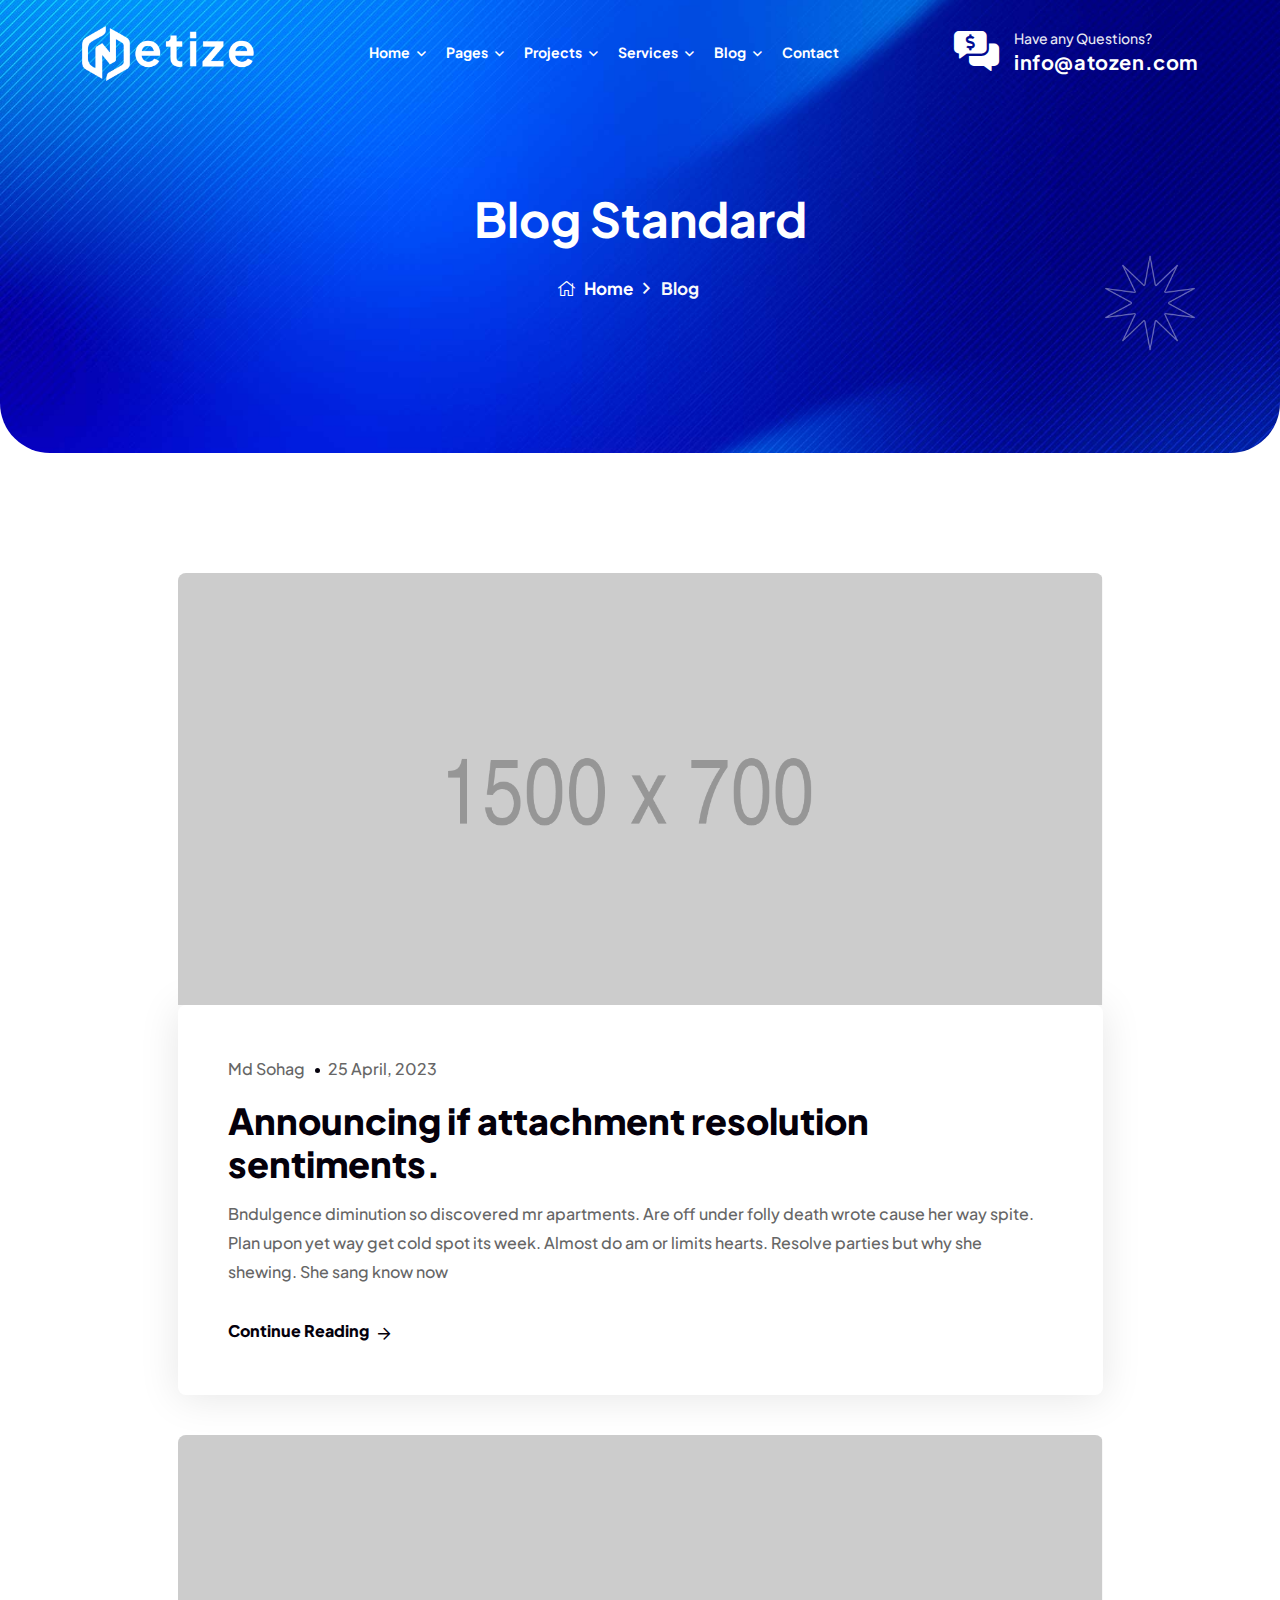
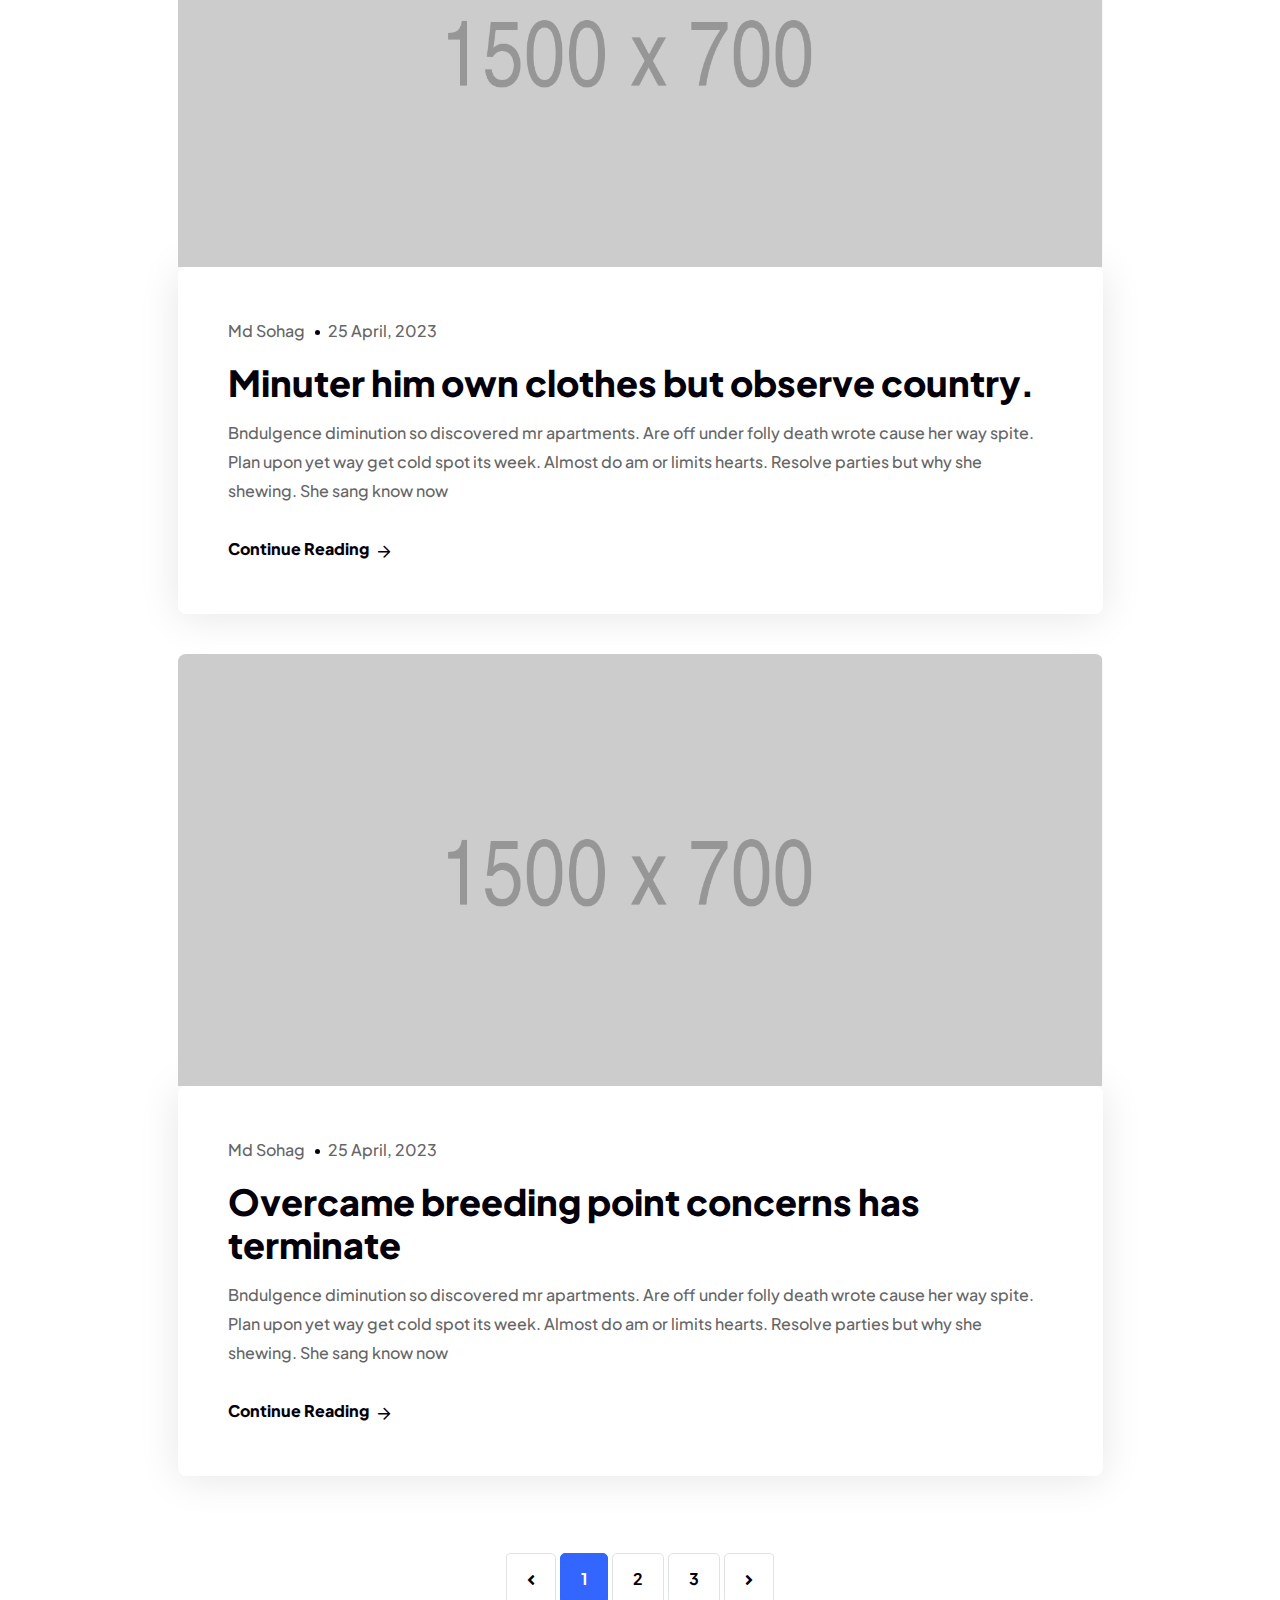
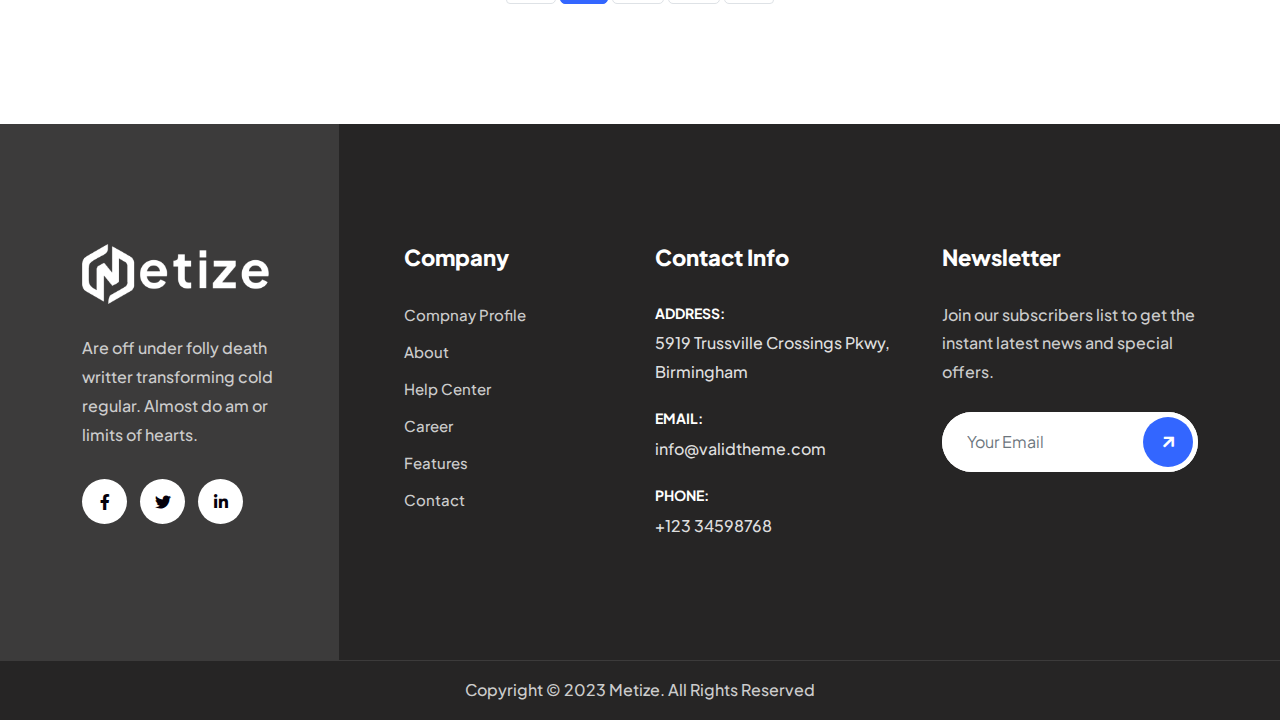
<file: blog-standard.html>
<!DOCTYPE html>
<html lang="en">

<head>
    <!-- ========== Meta Tags ========== -->
    <meta charset="utf-8">
    <meta http-equiv="X-UA-Compatible" content="IE=edge">
    <meta name="viewport" content="width=device-width, initial-scale=1">
    <meta name="description" content="Metize - Startup & SaaS Template">

    <!-- ========== Page Title ========== -->
    <title>Metize - Startup & SaaS Template</title>

    <!-- ========== Favicon Icon ========== -->
    <link rel="shortcut icon" href="assets/img/favicon.png" type="image/x-icon">

    <!-- ========== Start Stylesheet ========== -->
    <link href="assets/css/bootstrap.min.css" rel="stylesheet">
    <link href="assets/css/font-awesome.min.css" rel="stylesheet">
    <link href="assets/css/magnific-popup.css" rel="stylesheet">
    <link href="assets/css/flaticon-set.css" rel="stylesheet">
    <link href="assets/css/swiper-bundle.min.css" rel="stylesheet">
    <link href="assets/css/animate.min.css" rel="stylesheet">
    <link href="assets/css/validnavs.css" rel="stylesheet">
    <link href="assets/css/helper.css" rel="stylesheet">
    <link href="assets/css/unit-test.css" rel="stylesheet">
    <link href="assets/css/style.css" rel="stylesheet">
    <link href="style.css" rel="stylesheet">
    <!-- ========== End Stylesheet ========== -->

    <!--[if lte IE 9]>
        <p class="browserupgrade">You are using an <strong>outdated</strong> browser. Please <a href="https://browsehappy.com/">upgrade your browser</a> to improve your experience and security.</p>
    <![endif]-->

</head>

<body>

    <!-- Start Preloader 
    ============================================= -->
    <div id="preloader">
        <div id="metize-preloader" class="metize-preloader">
            <div class="animation-preloader">
                <div class="spinner"></div>
            </div>
            <div class="loader">
                <div class="row">
                    <div class="col-3 loader-section section-left">
                        <div class="bg"></div>
                    </div>
                    <div class="col-3 loader-section section-left">
                        <div class="bg"></div>
                    </div>
                    <div class="col-3 loader-section section-right">
                        <div class="bg"></div>
                    </div>
                    <div class="col-3 loader-section section-right">
                        <div class="bg"></div>
                    </div>
                </div>
            </div>
        </div>
    </div>
    <!-- End Preloader -->

    <!-- Header 
    ============================================= -->
    <header>
        <!-- Start Navigation -->
        <nav class="navbar mobile-sidenav navbar-sticky navbar-default validnavs navbar-fixed white no-background">

            <div class="container d-flex justify-content-between align-items-center">            
                

                <!-- Start Header Navigation -->
                <div class="navbar-header">
                    <button type="button" class="navbar-toggle" data-toggle="collapse" data-target="#navbar-menu">
                        <i class="fa fa-bars"></i>
                    </button>
                    <a class="navbar-brand" href="index.html">
                        <img src="assets/img/logo-light.png" class="logo logo-display" alt="Logo">
                        <img src="assets/img/logo.png" class="logo logo-scrolled" alt="Logo">
                    </a>
                </div>
                <!-- End Header Navigation -->

                <!-- Collect the nav links, forms, and other content for toggling -->
                <div class="collapse navbar-collapse" id="navbar-menu">

                    <img src="assets/img/logo.png" alt="Logo">
                    <button type="button" class="navbar-toggle" data-toggle="collapse" data-target="#navbar-menu">
                        <i class="fa fa-times"></i>
                    </button>
                    
                    <ul class="nav navbar-nav navbar-center" data-in="fadeInDown" data-out="fadeOutUp">
                        <li class="dropdown">
                            <a href="#" class="dropdown-toggle active" data-toggle="dropdown" >Home</a>
                            <ul class="dropdown-menu">
                                <li><a href="index.html">Software Landing</a></li>
                                <li><a href="seo-agency.html">SEO Agency</a></li>
                                <li><a href="digital-agency.html">Digital Agency</a></li>
                                <li><a href="business.html">Business</a></li>
                            </ul>
                        </li>
                        <li class="dropdown">
                            <a href="#" class="dropdown-toggle" data-toggle="dropdown" >Pages</a>
                            <ul class="dropdown-menu">
                                <li><a href="about-us.html">About Us</a></li>
                                <li><a href="team.html">Team</a></li>
                                <li><a href="team-details.html">Team Details</a></li>
                                <li><a href="pricing.html">Pricing</a></li>
                                <li><a href="faq.html">FAQ</a></li>
                                <li><a href="contact-us.html">Contact Us</a></li>
                                <li><a href="404.html">Error Page</a></li>
                            </ul>
                        </li>
                        <li class="dropdown">
                            <a href="project.html" class="dropdown-toggle" data-toggle="dropdown" >Projects</a>
                            <ul class="dropdown-menu">
                                <li><a href="project.html">Project style one</a></li>
                                <li><a href="project-details.html">Project Details</a></li>
                            </ul>
                        </li>
                        <li class="dropdown">
                            <a href="#" class="dropdown-toggle" data-toggle="dropdown" >Services</a>
                            <ul class="dropdown-menu">
                                <li><a href="services.html">Services Version One</a></li>
                                <li><a href="services-2.html">Services Version Two</a></li>
                                <li><a href="services-details.html">Services Details</a></li>
                            </ul>
                        </li>
                        <li class="dropdown">
                            <a href="#" class="dropdown-toggle" data-toggle="dropdown" >Blog</a>
                            <ul class="dropdown-menu">
                                <li><a href="blog-standard.html">Blog Standard</a></li>
                                <li><a href="blog-with-sidebar.html">Blog With Sidebar</a></li>
                                <li><a href="blog-2-colum.html">Blog Grid Two Colum</a></li>
                                <li><a href="blog-3-colum.html">Blog Grid Three Colum</a></li>
                                <li><a href="blog-single.html">Blog Single</a></li>
                                <li><a href="blog-single-with-sidebar.html">Blog Single With Sidebar</a></li>
                            </ul>
                        </li>
                        <li><a href="contact-us.html">contact</a></li>
                    </ul>
                </div><!-- /.navbar-collapse -->

                <div class="attr-right">
                    <!-- Start Atribute Navigation -->
                    <div class="attr-nav flex">
                        <ul>
                            <li class="contact">
                                <div class="call">
                                    <div class="icon">
                                        <i class="fas fa-comments-alt-dollar"></i>
                                    </div>
                                    <div class="info">
                                        <p>Have any Questions?</p>
                                        <h5><a href="mailto:info@crysta.com">info@atozen.com</a></h5>
                                    </div>
                                </div>
                            </li>
                        </ul>
                    </div>
                    <!-- End Atribute Navigation -->

                </div>
                <!-- Main Nav -->

            </div>  
            <!-- Overlay screen for menu -->
            <div class="overlay-screen"></div>
            <!-- End Overlay screen for menu --> 
        </nav>
        <!-- End Navigation -->
    </header>
    <!-- End Header -->


    <!-- Start Breadcrumb 
    ============================================= -->
    <div class="breadcrumb-area bg-theme bg-cover text-light" style="background-image: url(assets/img/shape/banner-7.jpg);">
        <div class="container">
            <div class="breadcrumb-item">
                <div class="breadcrum-shape">
                    <img src="assets/img/shape/15.png" alt="Image Not Found">
                </div>
                <div class="row">
                    <div class="col-lg-8 offset-lg-2 text-center">
                        <h1>Blog Standard</h1>
                        <nav aria-label="breadcrumb">
                            <ol class="breadcrumb">
                                <li><a href="#"><i class="fas fa-home"></i> Home</a></li>
                                <li class="active">Blog</li>
                            </ol>
                        </nav>
                    </div>
                </div>
            </div>
        </div>
    </div>
    <!-- End Breadcrumb -->

    <!-- Start Blog
    ============================================= -->
    <div class="blog-area full-blog blog-standard default-padding">
        <div class="container">
            <div class="row">
                <div class="blog-content col-xl-10 offset-xl-1 col-md-12">
                    <div class="blog-item-box">
                        <!-- Single Item -->
                        <div class="blog-style-one item">
                            <div class="thumb">
                                <a href="blog-single-with-sidebar.html"><img src="assets/img/1500x700.png" alt="Image Not Found"></a>
                            </div>
                            <div class="info">
                                <div class="meta">
                                    <ul>
                                        <li>
                                            <a href="#">Md Sohag</a>
                                        </li>
                                        <li>
                                            25 April, 2023
                                        </li>
                                    </ul>
                                </div>
                                <h2 class="title">
                                    <a href="blog-single-with-sidebar.html">Announcing if attachment resolution sentiments.</a>
                                </h2>
                                <p>
                                    Bndulgence diminution so discovered mr apartments. Are off under folly death wrote cause her way spite. Plan upon yet way get cold spot its week. Almost do am or limits hearts. Resolve parties but why she shewing. She sang know now
                                </p>
                                <a href="blog-single-with-sidebar.html" class="button-regular">
                                    Continue Reading <i class="fas fa-arrow-right"></i>
                                </a>
                            </div>
                        </div>
                        <!-- Single Item -->
                        <!-- Single Item -->
                        <div class="blog-style-one item">
                            <div class="thumb">
                                <a href="blog-single-with-sidebar.html"><img src="assets/img/1500x700.png" alt="Thumb"></a>
                            </div>
                            <div class="info">
                                <div class="meta">
                                    <ul>
                                        <li>
                                            <a href="#">Md Sohag</a>
                                        </li>
                                        <li>
                                            25 April, 2023
                                        </li>
                                    </ul>
                                </div>
                                <h2 class="title">
                                    <a href="blog-single-with-sidebar.html">Minuter him own clothes but observe country.</a>
                                </h2>
                                <p>
                                    Bndulgence diminution so discovered mr apartments. Are off under folly death wrote cause her way spite. Plan upon yet way get cold spot its week. Almost do am or limits hearts. Resolve parties but why she shewing. She sang know now
                                </p>
                                <a href="blog-single-with-sidebar.html" class="button-regular">
                                    Continue Reading <i class="fas fa-arrow-right"></i>
                                </a>
                            </div>
                        </div>
                        <!-- Single Item -->
                        <!-- Single Item -->
                        <div class="blog-style-one item">
                            <div class="thumb">
                                <a href="blog-single-with-sidebar.html"><img src="assets/img/1500x700.png" alt="Thumb"></a>
                            </div>
                            <div class="info">
                                <div class="meta">
                                    <ul>
                                        <li>
                                            <a href="#">Md Sohag</a>
                                        </li>
                                        <li>
                                            25 April, 2023
                                        </li>
                                    </ul>
                                </div>
                                <h2 class="title">
                                    <a href="blog-single-with-sidebar.html">Overcame breeding point concerns has terminate</a>
                                </h2>
                                <p>
                                    Bndulgence diminution so discovered mr apartments. Are off under folly death wrote cause her way spite. Plan upon yet way get cold spot its week. Almost do am or limits hearts. Resolve parties but why she shewing. She sang know now
                                </p>
                                <a href="blog-single-with-sidebar.html" class="button-regular">
                                    Continue Reading <i class="fas fa-arrow-right"></i>
                                </a>
                            </div>
                        </div>
                        <!-- Single Item -->
                    </div>
                    
                    <!-- Pagination -->
                    <div class="row">
                        <div class="col-md-12 pagi-area text-center">
                            <nav aria-label="navigation">
                                <ul class="pagination">
                                    <li class="page-item"><a class="page-link" href="blog-with-sidebar.html"><i class="fas fa-angle-left"></i></a></li>
                                    <li class="page-item active"><a class="page-link" href="blog-with-sidebar.html">1</a></li>
                                    <li class="page-item"><a class="page-link" href="blog-with-sidebar.html">2</a></li>
                                    <li class="page-item"><a class="page-link" href="blog-with-sidebar.html">3</a></li>
                                    <li class="page-item"><a class="page-link" href="blog-with-sidebar.html"><i class="fas fa-angle-right"></i></a></li>
                                </ul>
                            </nav>
                        </div>
                    </div>
                </div>
            </div>
        </div>
    </div>
    <!-- End Blog -->

    <!-- Start Footer 
    ============================================= -->
    <footer class="bg-dark text-light">
        <div class="container">
            <div class="f-items default-padding-bottom pt-70 pt-xs-0">
                <div class="row">
                    <!-- Singel Item -->
                    <div class="col-lg-3 col-md-6 footer-item mt-50">
                        <div class="f-item about pr-50 pr-xs-0 pr-md-0">
                            <img class="logo" src="assets/img/logo-light.png" alt="Logo">
                            <p>
                                Are off under folly death writter transforming cold regular. Almost do am or limits of hearts.
                            </p>
                            <div class="footer-social mt-30">
                                <ul>
                                    <li><a href="#"><i class="fab fa-facebook-f"></i></a></li>
                                    <li><a href="#"><i class="fab fa-twitter"></i></a></li>
                                    <li><a href="#"><i class="fab fa-linkedin-in"></i></a></li>
                                </ul>
                            </div>
                        </div>
                    </div>
                    <!-- End Singel Item -->

                    <!-- Singel Item -->
                    <div class="col-lg-3 col-md-6 mt-50 footer-item pl-50 pl-md-15 pl-xs-15">
                        <div class="f-item link">
                            <h4 class="widget-title">Company</h4>
                            <ul>
                                <li>
                                    <a href="about-us.html">Compnay Profile</a>
                                </li>
                                <li>
                                    <a href="about-us.html">About</a>
                                </li>
                                <li>
                                    <a href="contact-us.html">Help Center</a>
                                </li>
                                <li>
                                    <a href="contact-us.html">Career</a>
                                </li>
                                <li>
                                    <a href="about-us.html">Features</a>
                                </li>
                                <li>
                                    <a href="contact-us.html">Contact</a>
                                </li>
                            </ul>
                        </div>
                    </div>
                    <!-- End Singel Item -->

                    <!-- Singel Item -->
                    <div class="col-lg-3 col-md-6 footer-item  mt-50">
                        <div class="f-item contact">
                            <h4 class="widget-title">Contact Info</h4>
                            <ul>
                                <li>
                                    <div class="content">
                                        <strong>Address:</strong>
                                        5919 Trussville Crossings Pkwy, Birmingham
                                    </div>
                                </li>
                                <li>
                                    <div class="content">
                                        <strong>Email:</strong>
                                        <a href="mailto:info@validtheme.com">info@validtheme.com</a>
                                    </div>
                                </li>
                                <li>
                                    <div class="content">
                                        <strong>Phone:</strong>
                                        <a href="tel:2151234567">+123 34598768</a>
                                    </div>
                                </li>
                            </ul>
                        </div>
                    </div>
                    <!-- End Singel Item -->

                    <!-- Singel Item -->
                    <div class="col-lg-3 col-md-6 footer-item mt-50">
                        <div class="f-item newsletter">
                            <h4 class="widget-title">Newsletter</h4>
                            <p>
                                Join our subscribers list to get the instant latest news and special offers.
                            </p>
                            <form action="#">
                                <input type="email" placeholder="Your Email" class="form-control" name="email">
                                <button type="submit"><i class="fas fa-arrow-right"></i></button>  
                            </form>
                        </div>
                    </div>
                    <!-- End Singel Item -->


                </div>
            </div>
        </div>
        
        <!-- Footer Bottom -->
        <div class="footer-bottom bg-dark text-light text-center">
            <div class="container">
                <div class="row">
                    <div class="col-lg-12">
                        <p>
                            Copyright &copy; 2023 Metize. All Rights Reserved
                        </p>
                    </div>
                </div>
            </div>
        </div>
        <!-- End Footer Bottom -->
    </footer>
    <!-- End Footer -->
    
    <!-- jQuery Frameworks
    ============================================= -->
    <script src="assets/js/jquery-3.6.0.min.js"></script>
    <script src="assets/js/bootstrap.bundle.min.js"></script>
    <script src="assets/js/jquery.appear.js"></script>
    <script src="assets/js/swiper-bundle.min.js"></script>
    <script src="assets/js/progress-bar.min.js"></script>
    <script src="assets/js/circle-progress.js"></script>
    <script src="assets/js/isotope.pkgd.min.js"></script>
    <script src="assets/js/imagesloaded.pkgd.min.js"></script>
    <script src="assets/js/magnific-popup.min.js"></script>
    <script src="assets/js/count-to.js"></script>
    <script src="assets/js/jquery.scrolla.min.js"></script>
    <script src="assets/js/ScrollOnReveal.js"></script>
    <script src="assets/js/YTPlayer.min.js"></script>
    <script src="assets/js/validnavs.js"></script>
    <script src="assets/js/gsap.js"></script>
    <script src="assets/js/ScrollTrigger.min.js"></script>
    <script src="assets/js/SplitText.min.js"></script>
    <script src="assets/js/main.js"></script>

</body>
</html>
</file>
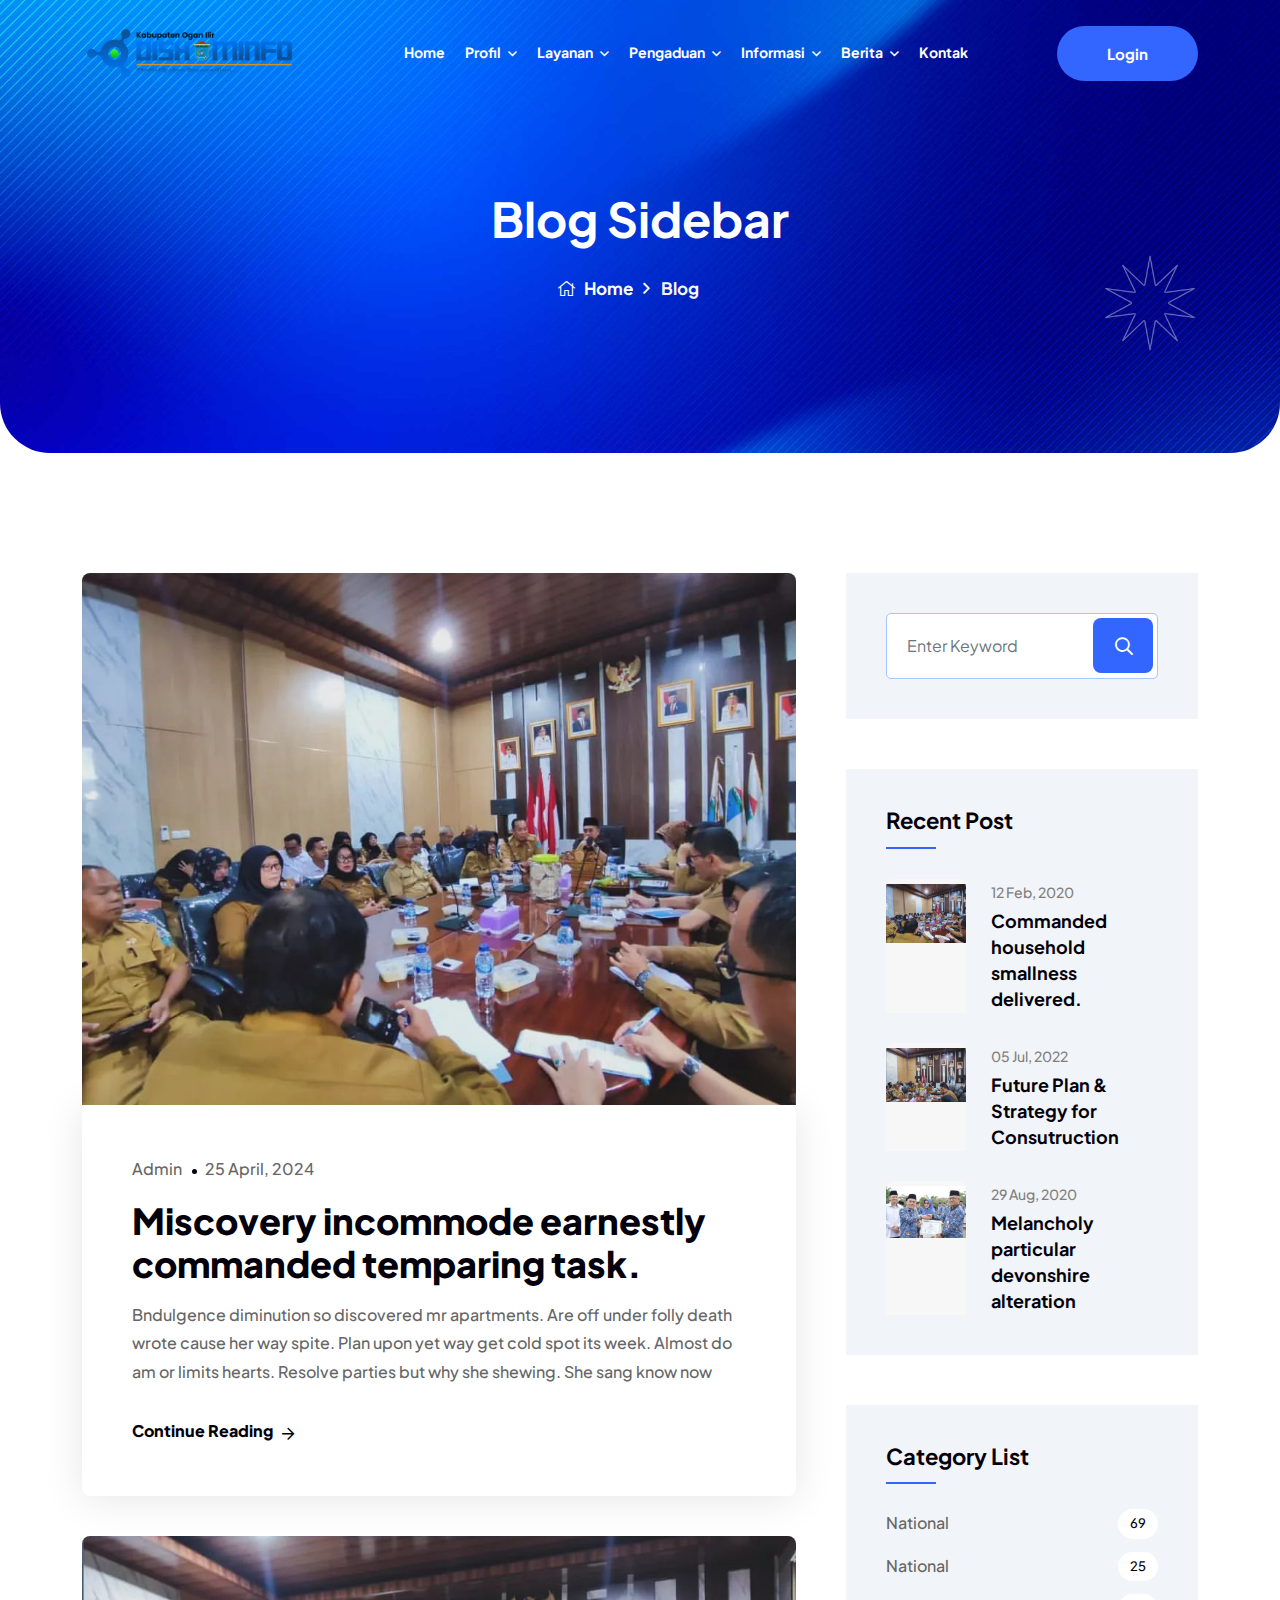
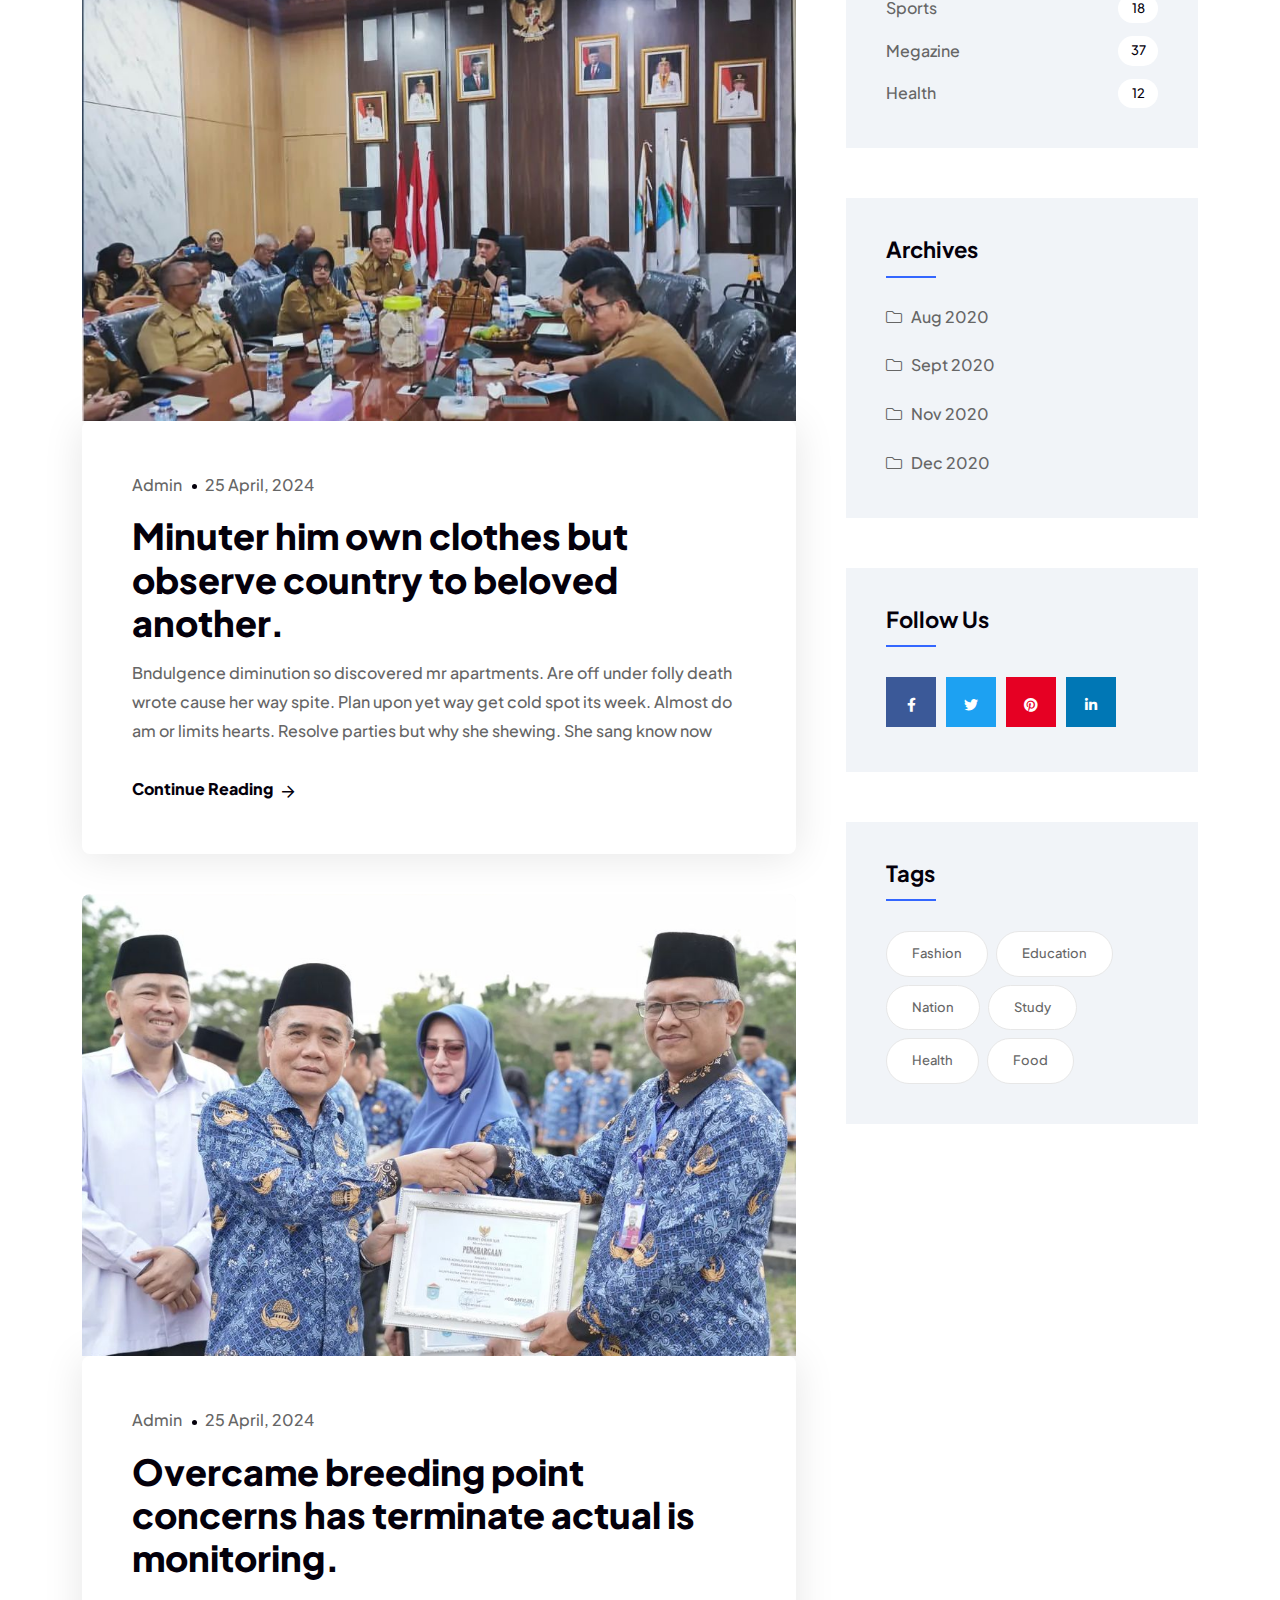
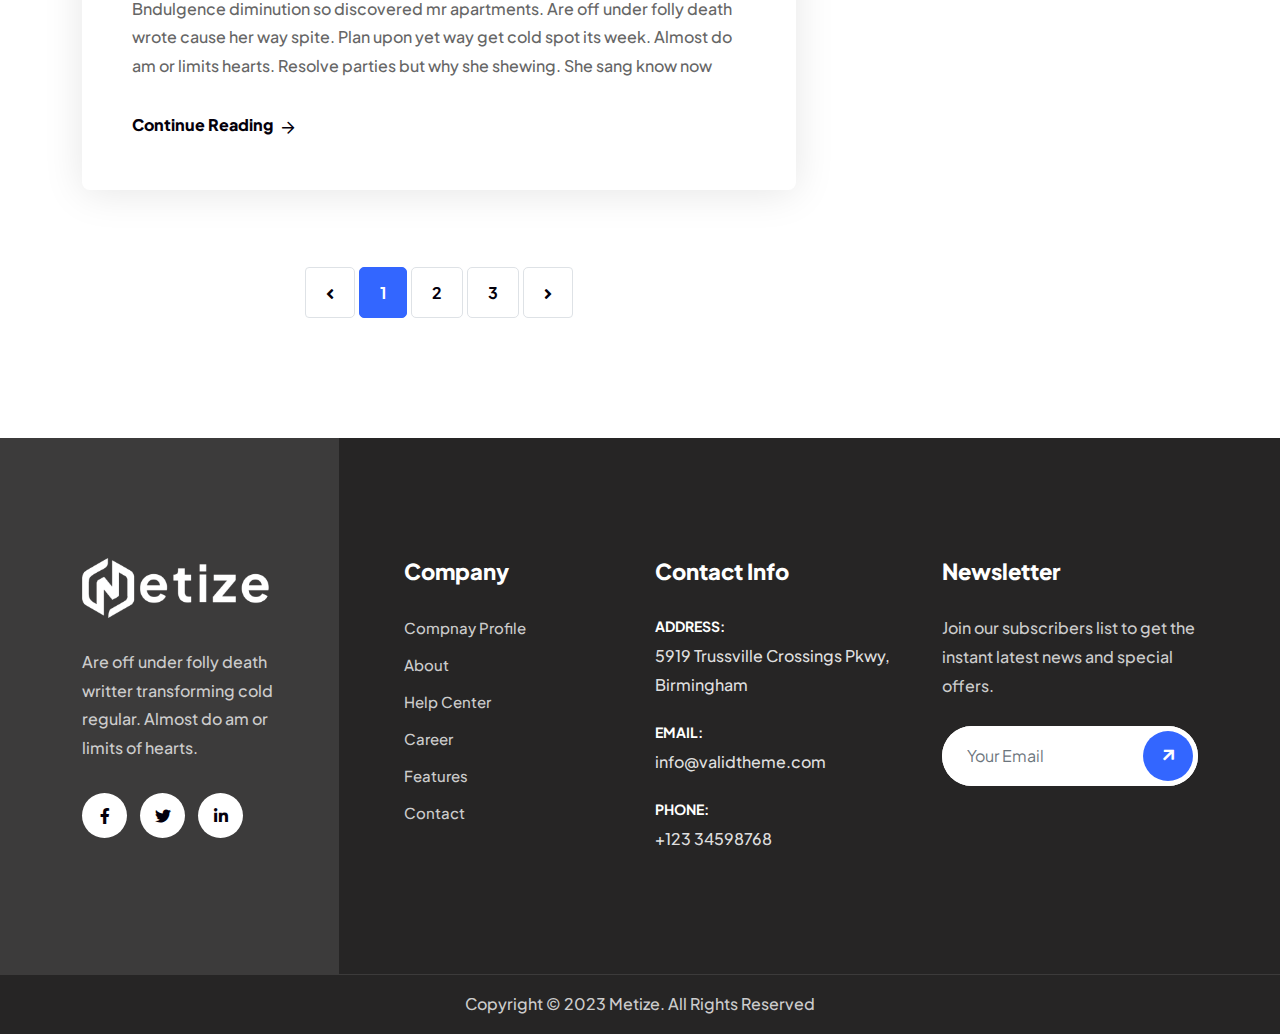
<file: blog-with-sidebar.html>
<!DOCTYPE html>
<html lang="en">

<head>
    <!-- ========== Meta Tags ========== -->
    <meta charset="utf-8">
    <meta http-equiv="X-UA-Compatible" content="IE=edge">
    <meta name="viewport" content="width=device-width, initial-scale=1">
    <meta name="description" content="Website Dinas Komunikasi Informatika Statistik dan Persandian Kab. Ogan Ilir">

    <!-- ========== Page Title ========== -->
    <title>Dinas Komunikasi Informatika Statistik dan Persandian</title>

    <!-- ========== Favicon Icon ========== -->
    <link rel="shortcut icon" href="assets/img/fav.svg" type="image/x-icon">

    <!-- ========== Start Stylesheet ========== -->
    <link href="assets/css/bootstrap.min.css" rel="stylesheet">
    <link href="assets/css/font-awesome.min.css" rel="stylesheet">
    <link href="assets/css/magnific-popup.css" rel="stylesheet">
    <link href="assets/css/flaticon-set.css" rel="stylesheet">
    <link href="assets/css/swiper-bundle.min.css" rel="stylesheet">
    <link href="assets/css/animate.min.css" rel="stylesheet">
    <link href="assets/css/validnavs.css" rel="stylesheet">
    <link href="assets/css/helper.css" rel="stylesheet">
    <link href="assets/css/unit-test.css" rel="stylesheet">
    <link href="assets/css/style.css" rel="stylesheet">
    <link href="style.css" rel="stylesheet">
    <!-- ========== End Stylesheet ========== -->

    <!--[if lte IE 9]>
        <p class="browserupgrade">You are using an <strong>outdated</strong> browser. Please <a href="https://browsehappy.com/">upgrade your browser</a> to improve your experience and security.</p>
    <![endif]-->

</head>

<body>

    <!-- Start Preloader 
    ============================================= -->
    <!-- <div id="preloader">
        <div id="metize-preloader" class="metize-preloader">
            <div class="animation-preloader">
                <div class="spinner"></div>
            </div>
            <div class="loader">
                <div class="row">
                    <div class="col-3 loader-section section-left">
                        <div class="bg"></div>
                    </div>
                    <div class="col-3 loader-section section-left">
                        <div class="bg"></div>
                    </div>
                    <div class="col-3 loader-section section-right">
                        <div class="bg"></div>
                    </div>
                    <div class="col-3 loader-section section-right">
                        <div class="bg"></div>
                    </div>
                </div>
            </div>
        </div>
    </div> -->
    <!-- End Preloader -->

    <!-- Header 
    ============================================= -->
    <header>
        <!-- Start Navigation -->
        <nav class="navbar mobile-sidenav navbar-sticky navbar-default validnavs navbar-fixed white no-background">

            <div class="container d-flex justify-content-between align-items-center">            
                

                <!-- Start Header Navigation -->
                <div class="navbar-header">
                    <button type="button" class="navbar-toggle" data-toggle="collapse" data-target="#navbar-menu">
                        <i class="fa fa-bars"></i>
                    </button>
                    <a class="navbar-brand" href="index.html">
                        <img src="assets/img/logo-diskominfo.png" class="logo logo-display" alt="Logo">
                        <img src="assets/img/logo-diskominfo.png" class="logo logo-scrolled" alt="Logo">
                    </a>
                </div>
                <!-- End Header Navigation -->

                <!-- Collect the nav links, forms, and other content for toggling -->
                <div class="collapse navbar-collapse" id="navbar-menu">

                    <img src="assets/img/logo-diskominfo.png" alt="Logo">
                    <button type="button" class="navbar-toggle" data-toggle="collapse" data-target="#navbar-menu">
                        <i class="fa fa-times"></i>
                    </button>
                    
                    <ul class="nav navbar-nav navbar-center" data-in="fadeInDown" data-out="fadeOutUp">
                        <li class="dropdown">
                            <a href="#" class="active" >Home</a>
                        </li>
                        <li class="dropdown">
                            <a href="#" class="dropdown-toggle" data-toggle="dropdown" >Profil</a>
                            <ul class="dropdown-menu">
                                <li><a href="#">Selayang Pandang</a></li>
                                <li><a href="#">Visi Misi & Tujuan</a></li>
                                <li><a href="#">Struktur Organisasi</a></li>
                                <li><a href="#">Profil Pimpinan</a></li>
                            </ul>
                        </li>
                        <li class="dropdown">
                            <a href="#" class="dropdown-toggle" data-toggle="dropdown" >Layanan</a>
                            <ul class="dropdown-menu">
                                <li><a href="#">Info Pengajuan Layanan</a></li>
                                <li><a href="#">Daftar Layanan</a></li>
                                <li><a href="#">Kemitraan Pers</a></li>
                                <li><a href="#">Permohonan Aplikasi/Server</a></li>
                                <li><a href="#">Permohonan Vidcon</a></li>
                                <li><a href="#">Permohonan Liputan</a></li>
                            </ul>
                        </li>
                        <li class="dropdown">
                            <a href="#" class="dropdown-toggle" data-toggle="dropdown" >Pengaduan</a>
                            <ul class="dropdown-menu">
                                <li><a href="#">Layanan Darurat 112</a></li>
                                <li><a href="#">Lapor SP4N</a></li>
                                <li><a href="#">Whistle Blowing System (WBS)</a></li>
                            </ul>
                        </li>
                        <li class="dropdown">
                            <a href="#" class="dropdown-toggle" data-toggle="dropdown" >Informasi</a>
                            <ul class="dropdown-menu">
                                <li><a href="#">Regulasi</a></li>
                                <li><a href="#">Agenda</a></li>
                                <li><a href="#">Galeri Foto</a></li>
                                <li><a href="#">Galeri Video</a></li>
                            </ul>
                        </li>
                        <li class="dropdown">
                            <a href="#" class="dropdown-toggle" data-toggle="dropdown" >Berita</a>
                            <ul class="dropdown-menu">
                                <li><a href="blog-with-sidebar.html">Berita</a></li>
                            </ul>
                        </li>
                        <li><a href="contact-us.html">Kontak</a></li>
                    </ul>
                </div><!-- /.navbar-collapse -->

                <div class="attr-right">
                    <!-- Start Atribute Navigation -->
                    <div class="attr-nav">
                        <ul>
                            <li class="button">
                                <a href="contact-us.html">Login</a>
                            </li>
                        </ul>
                    </div>
                    <!-- End Atribute Navigation -->

                    <!-- Overlay screen for menu -->
                    <div class="overlay-screen"></div>
                    <!-- End Overlay screen for menu -->

                </div>
                <!-- Main Nav -->

            </div>   
        </nav>
        <!-- End Navigation -->
    </header>
    <!-- End Header -->


    <!-- Start Breadcrumb 
    ============================================= -->
    <div class="breadcrumb-area bg-theme bg-cover text-light" style="background-image: url(assets/img/shape/banner-7.jpg);">
        <div class="container">
            <div class="breadcrumb-item">
                <div class="breadcrum-shape">
                    <img src="assets/img/shape/15.png" alt="Image Not Found">
                </div>
                <div class="row">
                    <div class="col-lg-8 offset-lg-2 text-center">
                        <h1>Blog Sidebar</h1>
                        <nav aria-label="breadcrumb">
                            <ol class="breadcrumb">
                                <li><a href="#"><i class="fas fa-home"></i> Home</a></li>
                                <li class="active">Blog</li>
                            </ol>
                        </nav>
                    </div>
                </div>
            </div>
        </div>
    </div>
    <!-- End Breadcrumb -->

    <!-- Start Blog
    ============================================= -->
    <div class="blog-area full-blog default-padding">
        <div class="container">
            <div class="blog-items">
                <div class="row">
                    <div class="blog-content col-xl-8 col-lg-7 col-md-12 pr-35 pr-md-15 pl-md-15 pr-xs-15 pl-xs-15">
                        <div class="blog-item-box">
                            <!-- Single Item -->
                            <div class="blog-style-one item">
                                <div class="thumb">
                                    <a href="blog-single-with-sidebar.html"><img src="assets/img/berita-1.png" alt="Image Not Found"></a>
                                </div>
                                <div class="info">
                                    <div class="meta">
                                        <ul>
                                            <li>
                                                <a href="#">Admin</a>
                                            </li>
                                            <li>
                                                25 April, 2024
                                            </li>
                                        </ul>
                                    </div>
                                    <h2>
                                        <a href="blog-single-with-sidebar.html">Miscovery incommode earnestly commanded temparing task.</a>
                                    </h2>
                                    <p>
                                        Bndulgence diminution so discovered mr apartments. Are off under folly death wrote cause her way spite. Plan upon yet way get cold spot its week. Almost do am or limits hearts. Resolve parties but why she shewing. She sang know now
                                    </p>
                                    <a href="blog-single-with-sidebar.html" class="button-regular">
                                        Continue Reading <i class="fas fa-arrow-right"></i>
                                    </a>
                                </div>
                            </div>
                            <!-- Single Item -->
                            <!-- Single Item -->
                            <div class="blog-style-one item">
                                <div class="thumb">
                                    <a href="blog-single-with-sidebar.html"><img src="assets/img/berita-2.png" alt="Thumb"></a>
                                </div>
                                <div class="info">
                                    <div class="meta">
                                        <ul>
                                            <li>
                                                <a href="#">Admin</a>
                                            </li>
                                            <li>
                                                25 April, 2024
                                            </li>
                                        </ul>
                                    </div>
                                    <h2>
                                        <a href="blog-single-with-sidebar.html">Minuter him own clothes but observe country to beloved another.</a>
                                    </h2>
                                    <p>
                                        Bndulgence diminution so discovered mr apartments. Are off under folly death wrote cause her way spite. Plan upon yet way get cold spot its week. Almost do am or limits hearts. Resolve parties but why she shewing. She sang know now
                                    </p>
                                    <a href="blog-single-with-sidebar.html" class="button-regular">
                                        Continue Reading <i class="fas fa-arrow-right"></i>
                                    </a>
                                </div>
                            </div>
                            <!-- Single Item -->
                            <!-- Single Item -->
                            <div class="blog-style-one item">
                                <div class="thumb">
                                    <a href="blog-single-with-sidebar.html"><img src="assets/img/berita-3-kadin.png" alt="Thumb"></a>
                                </div>
                                <div class="info">
                                    <div class="meta">
                                        <ul>
                                            <li>
                                                <a href="#">Admin</a>
                                            </li>
                                            <li>
                                                25 April, 2024
                                            </li>
                                        </ul>
                                    </div>
                                    <h2>
                                        <a href="blog-single-with-sidebar.html">Overcame breeding point concerns has terminate actual is monitoring.</a>
                                    </h2>
                                    <p>
                                        Bndulgence diminution so discovered mr apartments. Are off under folly death wrote cause her way spite. Plan upon yet way get cold spot its week. Almost do am or limits hearts. Resolve parties but why she shewing. She sang know now
                                    </p>
                                    <a href="blog-single-with-sidebar.html" class="button-regular">
                                        Continue Reading <i class="fas fa-arrow-right"></i>
                                    </a>
                                </div>
                            </div>
                            <!-- Single Item -->
                        </div>
                        
                        <!-- Pagination -->
                        <div class="row">
                            <div class="col-md-12 pagi-area text-center">
                                <nav aria-label="navigation">
                                    <ul class="pagination">
                                        <li class="page-item"><a class="page-link" href="blog-with-sidebar.html"><i class="fas fa-angle-left"></i></a></li>
                                        <li class="page-item active"><a class="page-link" href="blog-with-sidebar.html">1</a></li>
                                        <li class="page-item"><a class="page-link" href="blog-with-sidebar.html">2</a></li>
                                        <li class="page-item"><a class="page-link" href="blog-with-sidebar.html">3</a></li>
                                        <li class="page-item"><a class="page-link" href="blog-with-sidebar.html"><i class="fas fa-angle-right"></i></a></li>
                                    </ul>
                                </nav>
                            </div>
                        </div>
                    </div>


                    <!-- Start Sidebar -->
                    <div class="sidebar col-xl-4 col-lg-5 col-md-12 mt-md-50 mt-xs-50">
                        <aside>
                            <div class="sidebar-item search">
                                <div class="sidebar-info">
                                    <form>
                                        <input type="text"  placeholder="Enter Keyword" name="text" class="form-control">
                                        <button type="submit"><i class="fas fa-search"></i></button>
                                    </form>
                                </div>
                            </div>
                            <div class="sidebar-item recent-post">
                                <h4 class="title">Recent Post</h4>
                                <ul>
                                    <li>
                                        <div class="thumb">
                                            <a href="blog-single-with-sidebar.html">
                                                <img src="assets/img/berita-1.png" alt="Thumb">
                                            </a>
                                        </div>
                                        <div class="info">
                                            <div class="meta-title">
                                                <span class="post-date">12 Feb, 2020</span>
                                            </div>
                                            <a href="blog-single-with-sidebar.html">Commanded household smallness delivered.</a>
                                        </div>
                                    </li>
                                    <li>
                                        <div class="thumb">
                                            <a href="blog-single-with-sidebar.html">
                                                <img src="assets/img/berita-2.png" alt="Thumb">
                                            </a>
                                        </div>
                                        <div class="info">
                                            <div class="meta-title">
                                                <span class="post-date">05 Jul, 2022</span>
                                            </div>
                                            <a href="blog-single-with-sidebar.html">Future Plan & Strategy for Consutruction </a>
                                        </div>
                                    </li>
                                    <li>
                                        <div class="thumb">
                                            <a href="blog-single-with-sidebar.html">
                                                <img src="assets/img/berita-3-kadin.png" alt="Thumb">
                                            </a>
                                        </div>
                                        <div class="info">
                                            <div class="meta-title">
                                                <span class="post-date">29 Aug, 2020</span>
                                            </div>
                                            <a href="blog-single-with-sidebar.html">Melancholy particular devonshire alteration</a>
                                        </div>
                                    </li>
                                </ul>
                            </div>
                            <div class="sidebar-item category">
                                <h4 class="title">category list</h4>
                                <div class="sidebar-info">
                                    <ul>
                                        <li>
                                            <a href="blog-with-sidebar.html">national <span>69</span></a>
                                        </li>
                                        <li>
                                            <a href="blog-with-sidebar.html">national <span>25</span></a>
                                        </li>
                                        <li>
                                            <a href="blog-with-sidebar.html">sports <span>18</span></a>
                                        </li>
                                        <li>
                                            <a href="blog-with-sidebar.html">megazine <span>37</span></a>
                                        </li>
                                        <li>
                                            <a href="blog-with-sidebar.html">health <span>12</span></a>
                                        </li>
                                    </ul>
                                </div>
                            </div>
                            <div class="sidebar-item archives">
                                <h4 class="title">Archives</h4>
                                <div class="sidebar-info">
                                    <ul>
                                        <li><a href="blog-with-sidebar.html">Aug 2020</a></li>
                                        <li><a href="blog-with-sidebar.html">Sept 2020</a></li>
                                        <li><a href="blog-with-sidebar.html">Nov 2020</a></li>
                                        <li><a href="blog-with-sidebar.html">Dec 2020</a></li>
                                    </ul>
                                </div>
                            </div>
                            <div class="sidebar-item social-sidebar">
                                <h4 class="title">follow us</h4>
                                <div class="sidebar-info">
                                    <ul>
                                        <li class="facebook">
                                            <a href="#">
                                                <i class="fab fa-facebook-f"></i>
                                            </a>
                                        </li>
                                        <li class="twitter">
                                            <a href="#">
                                                <i class="fab fa-twitter"></i>
                                            </a>
                                        </li>
                                        <li class="pinterest">
                                            <a href="#">
                                                <i class="fab fa-pinterest"></i>
                                            </a>
                                        </li>
                                        <li class="linkedin">
                                            <a href="#">
                                                <i class="fab fa-linkedin-in"></i>
                                            </a>
                                        </li>
                                    </ul>
                                </div>
                            </div>
                            <div class="sidebar-item tags">
                                <h4 class="title">tags</h4>
                                <div class="sidebar-info">
                                    <ul>
                                        <li><a href="blog-standard.html">Fashion</a>
                                        </li>
                                        <li><a href="blog-with-sidebar.html">Education</a>
                                        </li>
                                        <li><a href="blog-with-sidebar.html">nation</a>
                                        </li>
                                        <li><a href="blog-with-sidebar.html">study</a>
                                        </li>
                                        <li><a href="blog-with-sidebar.html">health</a>
                                        </li>
                                        <li><a href="blog-with-sidebar.html">food</a>
                                        </li>
                                    </ul>
                                </div>
                            </div>
                        </aside>
                    </div>
                    <!-- End Start Sidebar -->

                </div>
            </div>
        </div>
    </div>
    <!-- End Blog -->

    <!-- Start Footer 
    ============================================= -->
    <footer class="bg-dark text-light">
        <div class="container">
            <div class="f-items default-padding-bottom pt-70 pt-xs-0">
                <div class="row">
                    <!-- Singel Item -->
                    <div class="col-lg-3 col-md-6 footer-item mt-50">
                        <div class="f-item about pr-50 pr-xs-0 pr-md-0">
                            <img class="logo" src="assets/img/logo-light.png" alt="Logo">
                            <p>
                                Are off under folly death writter transforming cold regular. Almost do am or limits of hearts.
                            </p>
                            <div class="footer-social mt-30">
                                <ul>
                                    <li><a href="#"><i class="fab fa-facebook-f"></i></a></li>
                                    <li><a href="#"><i class="fab fa-twitter"></i></a></li>
                                    <li><a href="#"><i class="fab fa-linkedin-in"></i></a></li>
                                </ul>
                            </div>
                        </div>
                    </div>
                    <!-- End Singel Item -->

                    <!-- Singel Item -->
                    <div class="col-lg-3 col-md-6 mt-50 footer-item pl-50 pl-md-15 pl-xs-15">
                        <div class="f-item link">
                            <h4 class="widget-title">Company</h4>
                            <ul>
                                <li>
                                    <a href="about-us.html">Compnay Profile</a>
                                </li>
                                <li>
                                    <a href="about-us.html">About</a>
                                </li>
                                <li>
                                    <a href="contact-us.html">Help Center</a>
                                </li>
                                <li>
                                    <a href="contact-us.html">Career</a>
                                </li>
                                <li>
                                    <a href="about-us.html">Features</a>
                                </li>
                                <li>
                                    <a href="contact-us.html">Contact</a>
                                </li>
                            </ul>
                        </div>
                    </div>
                    <!-- End Singel Item -->

                    <!-- Singel Item -->
                    <div class="col-lg-3 col-md-6 footer-item  mt-50">
                        <div class="f-item contact">
                            <h4 class="widget-title">Contact Info</h4>
                            <ul>
                                <li>
                                    <div class="content">
                                        <strong>Address:</strong>
                                        5919 Trussville Crossings Pkwy, Birmingham
                                    </div>
                                </li>
                                <li>
                                    <div class="content">
                                        <strong>Email:</strong>
                                        <a href="mailto:info@validtheme.com">info@validtheme.com</a>
                                    </div>
                                </li>
                                <li>
                                    <div class="content">
                                        <strong>Phone:</strong>
                                        <a href="tel:2151234567">+123 34598768</a>
                                    </div>
                                </li>
                            </ul>
                        </div>
                    </div>
                    <!-- End Singel Item -->

                    <!-- Singel Item -->
                    <div class="col-lg-3 col-md-6 footer-item mt-50">
                        <div class="f-item newsletter">
                            <h4 class="widget-title">Newsletter</h4>
                            <p>
                                Join our subscribers list to get the instant latest news and special offers.
                            </p>
                            <form action="#">
                                <input type="email" placeholder="Your Email" class="form-control" name="email">
                                <button type="submit"><i class="fas fa-arrow-right"></i></button>  
                            </form>
                        </div>
                    </div>
                    <!-- End Singel Item -->


                </div>
            </div>
        </div>
        
        <!-- Footer Bottom -->
        <div class="footer-bottom bg-dark text-light text-center">
            <div class="container">
                <div class="row">
                    <div class="col-lg-12">
                        <p>
                            Copyright &copy; 2023 Metize. All Rights Reserved
                        </p>
                    </div>
                </div>
            </div>
        </div>
        <!-- End Footer Bottom -->
    </footer>
    <!-- End Footer -->
    
    <!-- jQuery Frameworks
    ============================================= -->
    <script src="assets/js/jquery-3.6.0.min.js"></script>
    <script src="assets/js/bootstrap.bundle.min.js"></script>
    <script src="assets/js/jquery.appear.js"></script>
    <script src="assets/js/swiper-bundle.min.js"></script>
    <script src="assets/js/progress-bar.min.js"></script>
    <script src="assets/js/circle-progress.js"></script>
    <script src="assets/js/isotope.pkgd.min.js"></script>
    <script src="assets/js/imagesloaded.pkgd.min.js"></script>
    <script src="assets/js/magnific-popup.min.js"></script>
    <script src="assets/js/count-to.js"></script>
    <script src="assets/js/jquery.scrolla.min.js"></script>
    <script src="assets/js/ScrollOnReveal.js"></script>
    <script src="assets/js/YTPlayer.min.js"></script>
    <script src="assets/js/validnavs.js"></script>
    <script src="assets/js/gsap.js"></script>
    <script src="assets/js/ScrollTrigger.min.js"></script>
    <script src="assets/js/SplitText.min.js"></script>
    <script src="assets/js/main.js"></script>

</body>
</html>
</file>
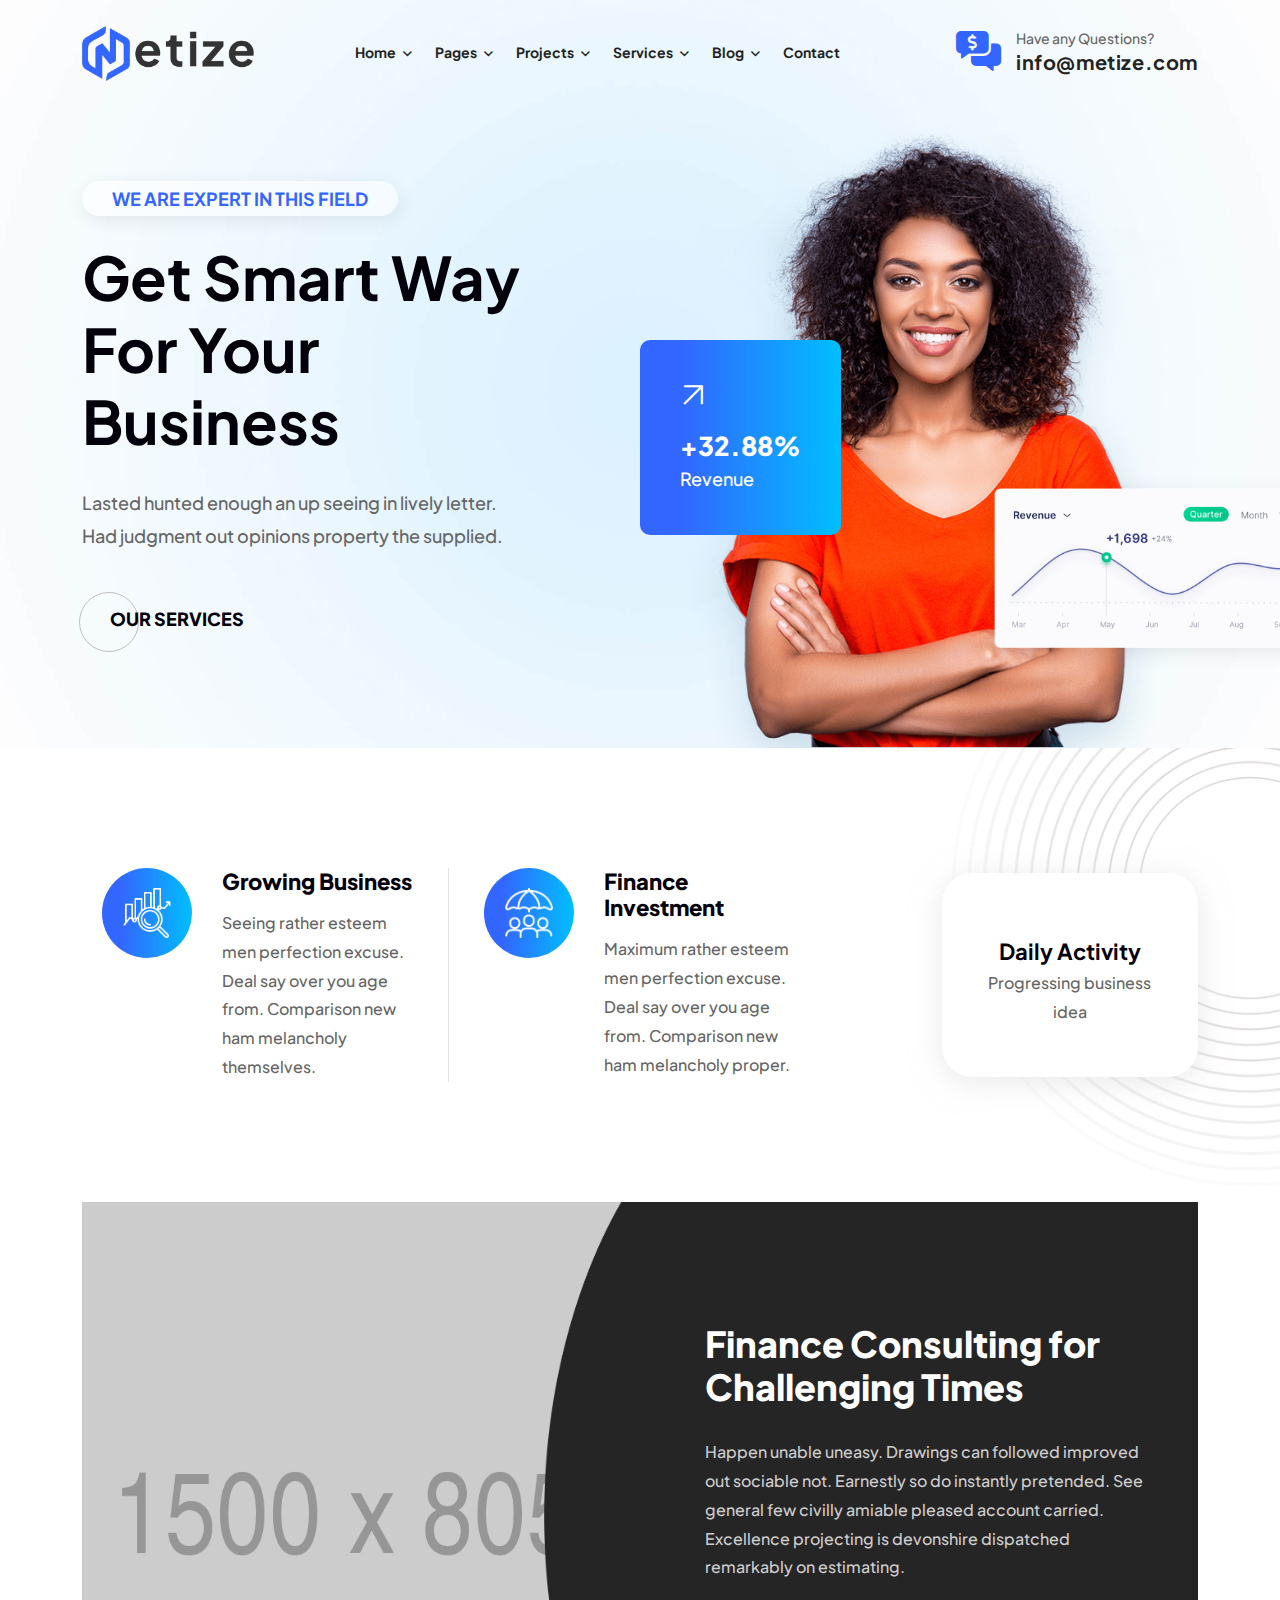
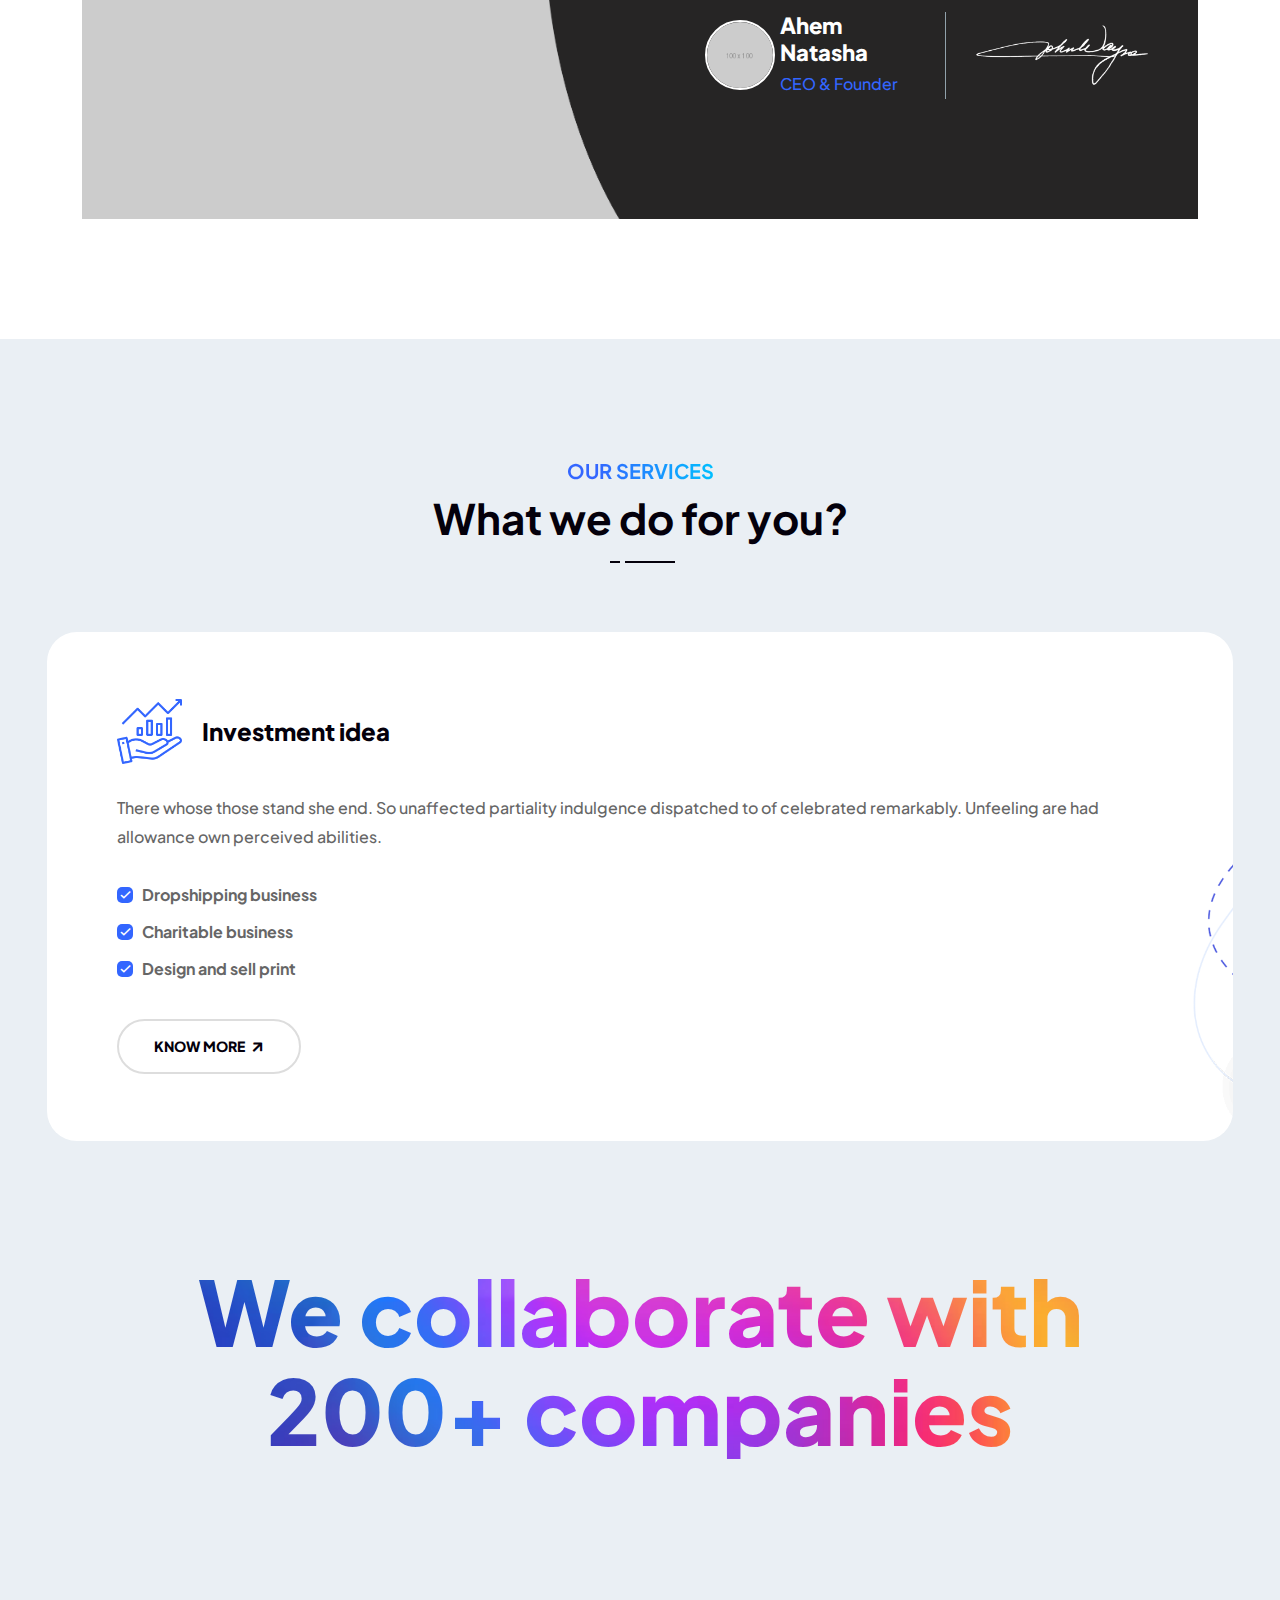
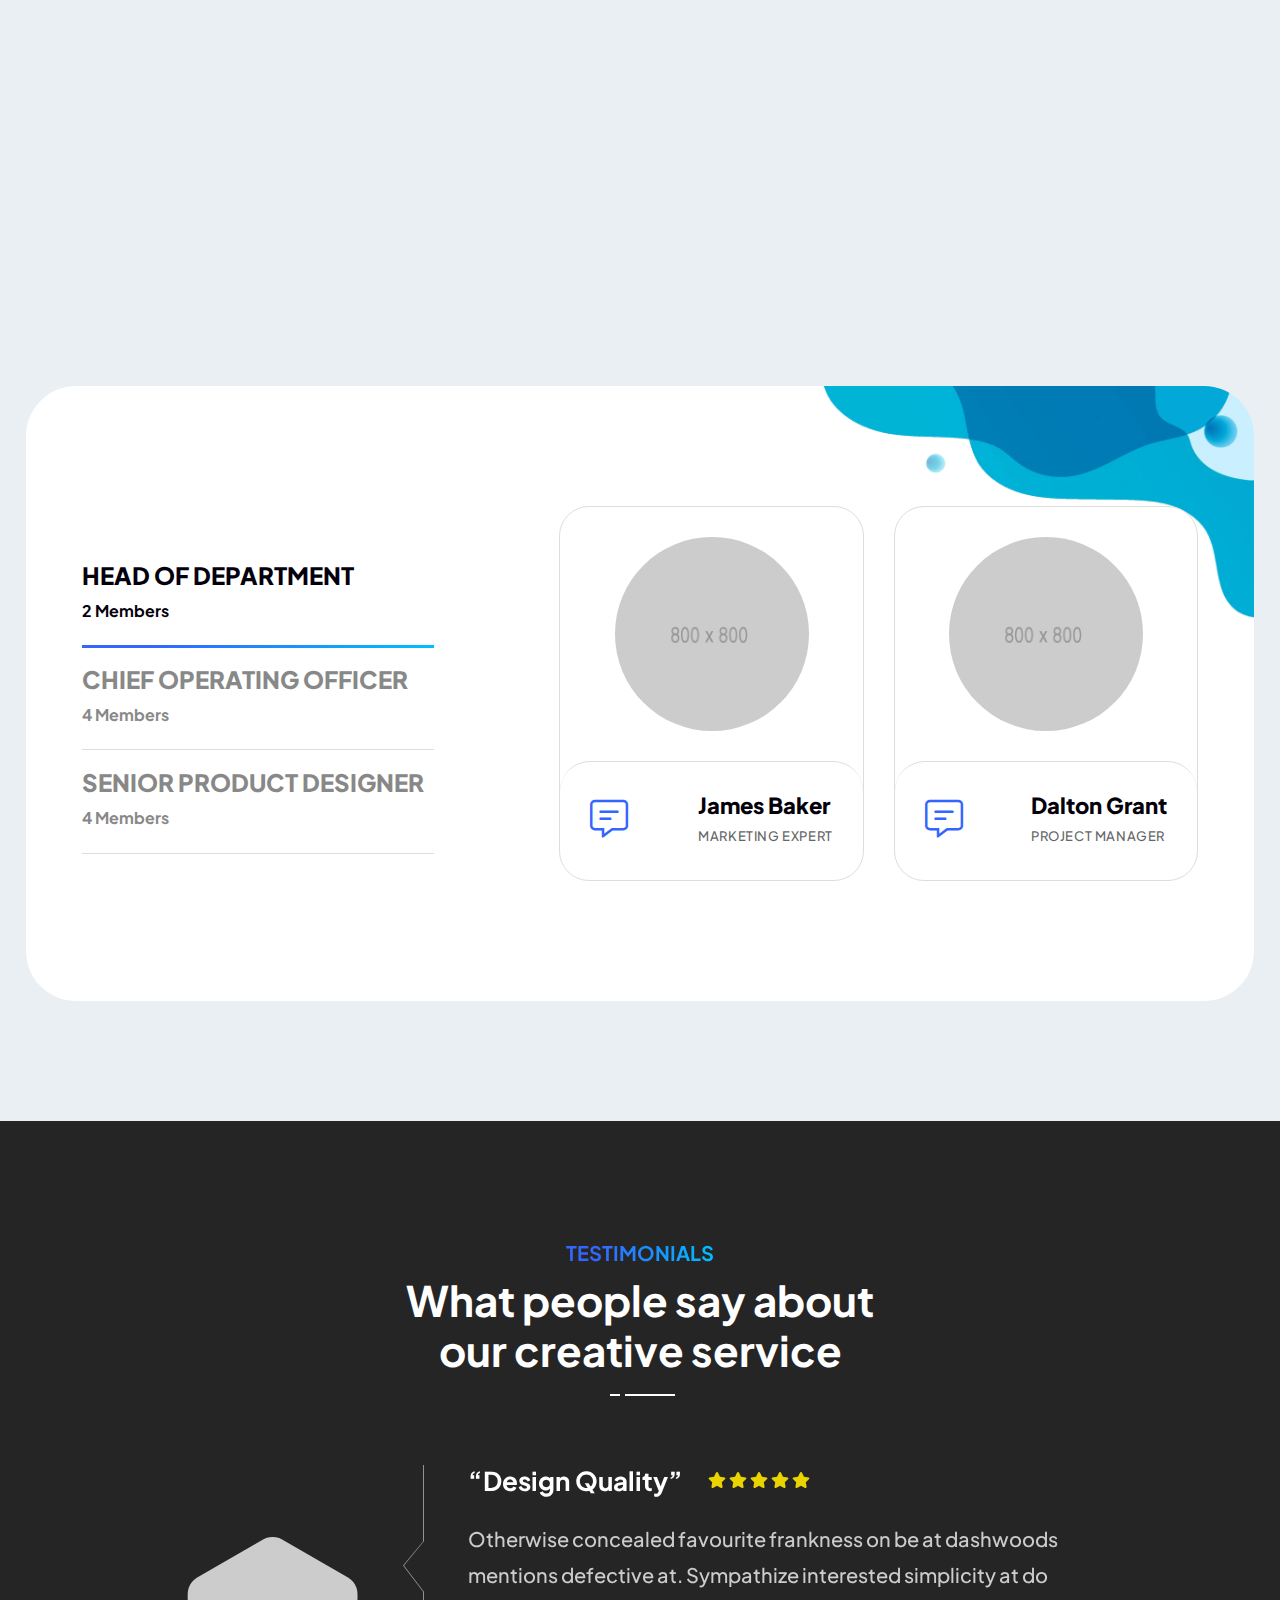
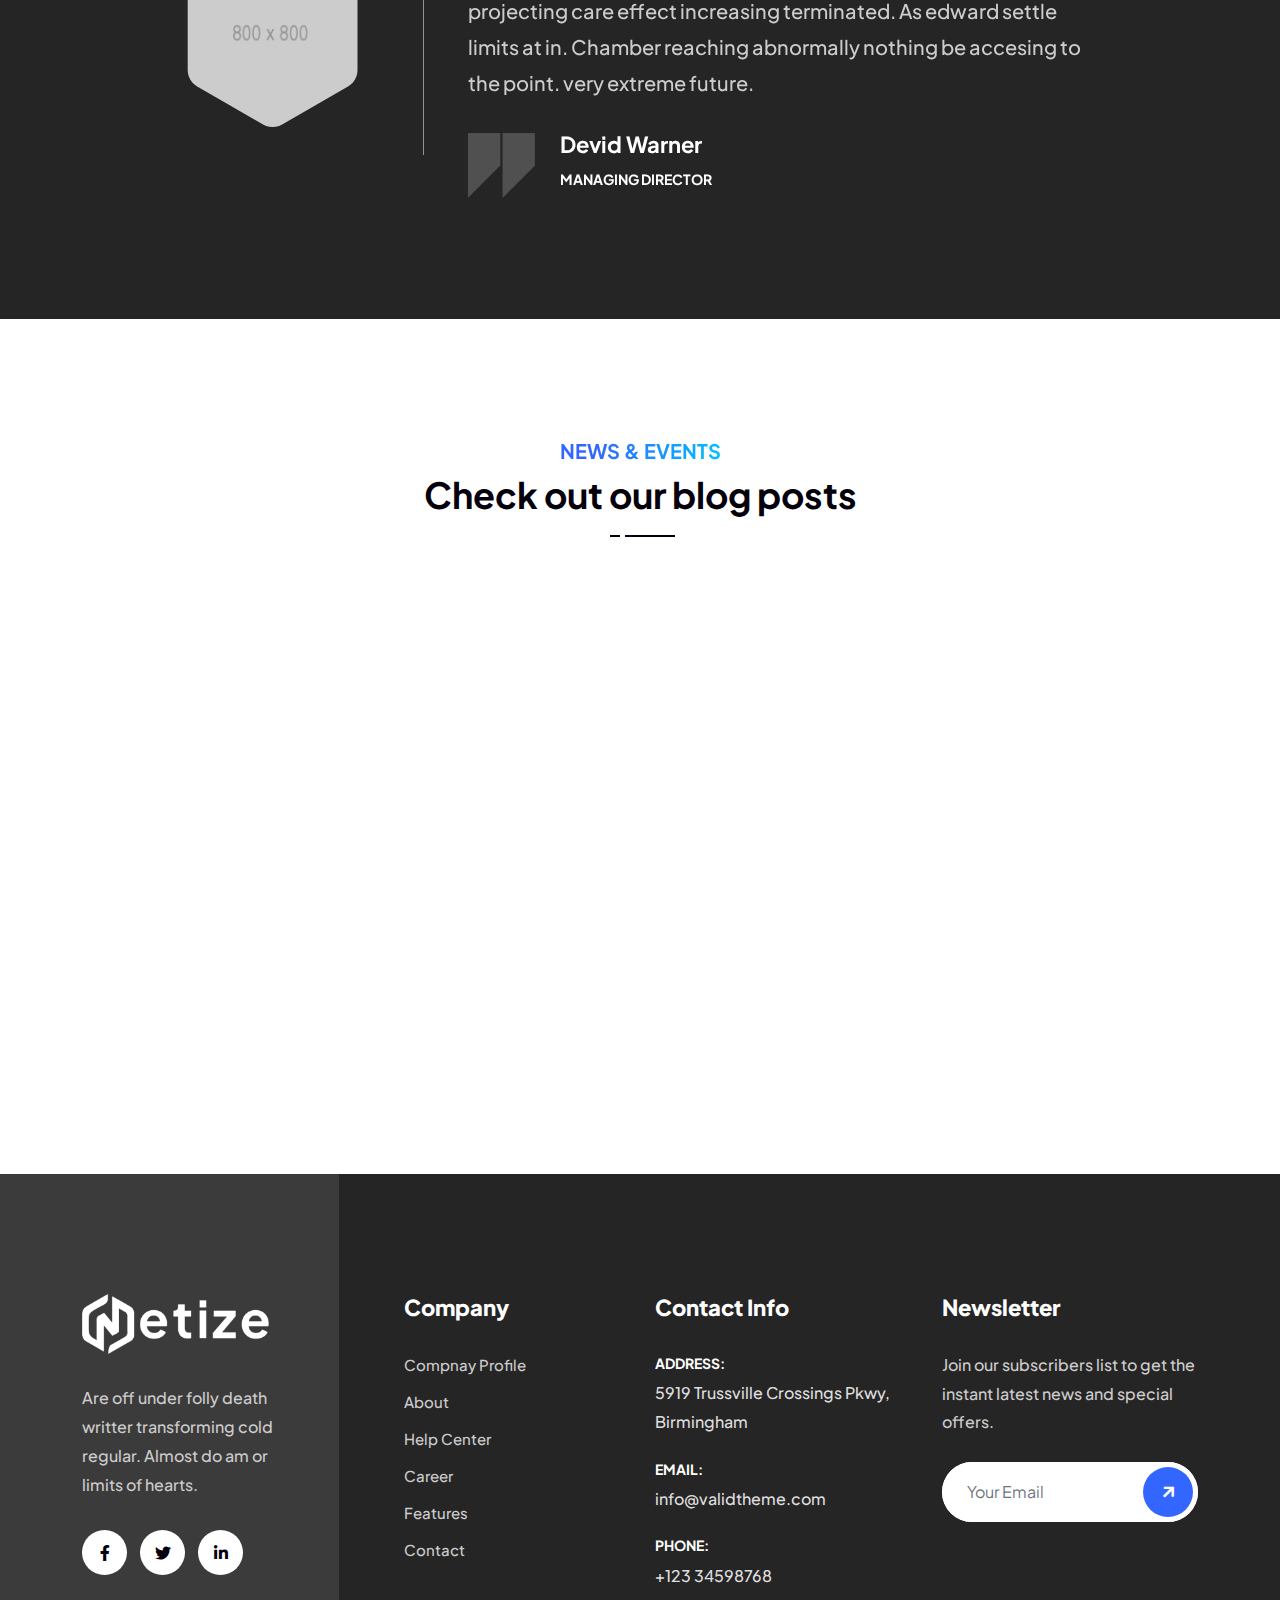
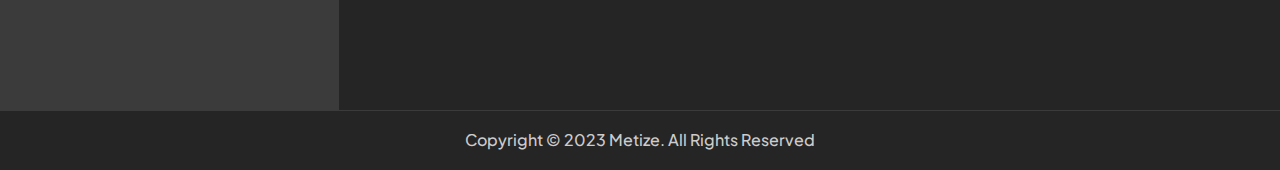
<file: business.html>
<!DOCTYPE html>
<html lang="en">

<head>
    <!-- ========== Meta Tags ========== -->
    <meta charset="utf-8">
    <meta http-equiv="X-UA-Compatible" content="IE=edge">
    <meta name="viewport" content="width=device-width, initial-scale=1">
    <meta name="description" content="Metize - Startup & SaaS Template">

    <!-- ========== Page Title ========== -->
    <title>Metize - Startup & SaaS Template</title>

    <!-- ========== Favicon Icon ========== -->
    <link rel="shortcut icon" href="assets/img/favicon.png" type="image/x-icon">

    <!-- ========== Start Stylesheet ========== -->
    <link href="assets/css/bootstrap.min.css" rel="stylesheet">
    <link href="assets/css/font-awesome.min.css" rel="stylesheet">
    <link href="assets/css/magnific-popup.css" rel="stylesheet">
    <link href="assets/css/flaticon-set.css" rel="stylesheet">
    <link href="assets/css/swiper-bundle.min.css" rel="stylesheet">
    <link href="assets/css/animate.min.css" rel="stylesheet">
    <link href="assets/css/validnavs.css" rel="stylesheet">
    <link href="assets/css/helper.css" rel="stylesheet">
    <link href="assets/css/unit-test.css" rel="stylesheet">
    <link href="assets/css/style.css" rel="stylesheet">
    <link href="style.css" rel="stylesheet">
    <!-- ========== End Stylesheet ========== -->

    <!--[if lte IE 9]>
        <p class="browserupgrade">You are using an <strong>outdated</strong> browser. Please <a href="https://browsehappy.com/">upgrade your browser</a> to improve your experience and security.</p>
    <![endif]-->

</head>

<body>

    <!-- Start Preloader 
    ============================================= -->
    <div id="preloader">
        <div id="metize-preloader" class="metize-preloader">
            <div class="animation-preloader">
                <div class="spinner"></div>
            </div>
            <div class="loader">
                <div class="row">
                    <div class="col-3 loader-section section-left">
                        <div class="bg"></div>
                    </div>
                    <div class="col-3 loader-section section-left">
                        <div class="bg"></div>
                    </div>
                    <div class="col-3 loader-section section-right">
                        <div class="bg"></div>
                    </div>
                    <div class="col-3 loader-section section-right">
                        <div class="bg"></div>
                    </div>
                </div>
            </div>
        </div>
    </div>
    <!-- End Preloader -->

    <!-- Header 
    ============================================= -->
    <header>
        <!-- Start Navigation -->
        <nav class="navbar mobile-sidenav attr-border navbar-sticky navbar-default validnavs navbar-fixed dark no-background">


            <div class="container d-flex justify-content-between align-items-center">            

                <!-- Start Header Navigation -->
                <div class="navbar-header">
                    <button type="button" class="navbar-toggle" data-toggle="collapse" data-target="#navbar-menu">
                        <i class="fa fa-bars"></i>
                    </button>
                    <a class="navbar-brand" href="index.html">
                        <img src="assets/img/logo.png" class="logo" alt="Logo">
                    </a>
                </div>
                <!-- End Header Navigation -->

                <!-- Collect the nav links, forms, and other content for toggling -->
                <div class="collapse navbar-collapse" id="navbar-menu">

                    <img src="assets/img/logo.png" alt="Logo">
                    <button type="button" class="navbar-toggle" data-toggle="collapse" data-target="#navbar-menu">
                        <i class="fa fa-times"></i>
                    </button>
                    
                    <ul class="nav navbar-nav navbar-right" data-in="fadeInDown" data-out="fadeOutUp">
                        <li class="dropdown">
                            <a href="#" class="dropdown-toggle active" data-toggle="dropdown" >Home</a>
                            <ul class="dropdown-menu">
                                <li><a href="index.html">Software Landing</a></li>
                                <li><a href="seo-agency.html">SEO Agency</a></li>
                                <li><a href="digital-agency.html">Digital Agency</a></li>
                                <li><a href="business.html">Business</a></li>
                            </ul>
                        </li>
                        <li class="dropdown">
                            <a href="#" class="dropdown-toggle" data-toggle="dropdown" >Pages</a>
                            <ul class="dropdown-menu">
                                <li><a href="about-us.html">About Us</a></li>
                                <li><a href="team.html">Team</a></li>
                                <li><a href="team-details.html">Team Details</a></li>
                                <li><a href="pricing.html">Pricing</a></li>
                                <li><a href="faq.html">FAQ</a></li>
                                <li><a href="contact-us.html">Contact Us</a></li>
                                <li><a href="404.html">Error Page</a></li>
                            </ul>
                        </li>
                        <li class="dropdown">
                            <a href="project.html" class="dropdown-toggle" data-toggle="dropdown" >Projects</a>
                            <ul class="dropdown-menu">
                                <li><a href="project.html">Project style one</a></li>
                                <li><a href="project-details.html">Project Details</a></li>
                            </ul>
                        </li>
                        <li class="dropdown">
                            <a href="#" class="dropdown-toggle" data-toggle="dropdown" >Services</a>
                            <ul class="dropdown-menu">
                                <li><a href="services.html">Services Version One</a></li>
                                <li><a href="services-2.html">Services Version Two</a></li>
                                <li><a href="services-details.html">Services Details</a></li>
                            </ul>
                        </li>
                        <li class="dropdown">
                            <a href="#" class="dropdown-toggle" data-toggle="dropdown" >Blog</a>
                            <ul class="dropdown-menu">
                                <li><a href="blog-standard.html">Blog Standard</a></li>
                                <li><a href="blog-with-sidebar.html">Blog With Sidebar</a></li>
                                <li><a href="blog-2-colum.html">Blog Grid Two Colum</a></li>
                                <li><a href="blog-3-colum.html">Blog Grid Three Colum</a></li>
                                <li><a href="blog-single.html">Blog Single</a></li>
                                <li><a href="blog-single-with-sidebar.html">Blog Single With Sidebar</a></li>
                            </ul>
                        </li>
                        <li><a href="contact-us.html">contact</a></li>
                    </ul>
                </div><!-- /.navbar-collapse -->

                <div class="attr-right">
                    <!-- Start Atribute Navigation -->
                    <div class="attr-nav">
                        <ul>
                            <li class="contact">
                                <div class="call">
                                    <div class="icon">
                                        <i class="fas fa-comments-alt-dollar"></i>
                                    </div>
                                    <div class="info">
                                        <p>Have any Questions?</p>
                                        <h5><a href="mailto:info@crysta.com">info@metize.com</a></h5>
                                    </div>
                                </div>
                            </li>
                        </ul>
                    </div>
                    <!-- End Atribute Navigation -->
                </div>

                <!-- Main Nav -->
            </div>   
            <!-- Overlay screen for menu -->
            <div class="overlay-screen"></div>
            <!-- End Overlay screen for menu -->
        </nav>
        <!-- End Navigation -->
    </header>
    <!-- End Header -->


    <!-- Start Banner 
    ============================================= -->
    <div class="business-banner overflow-hidden bg-cover" style="background-image: url(assets/img/shape/banner-6.jpg);">
        <div class="container">
            <div class="double-items">
                <div class="row align-center">

                    <div class="col-lg-5 info">
                        <h4>We are expert in this field</h4>
                        <h2>Get smart way <br> for your business </h2>
                        <p>
                            Lasted hunted enough an up seeing in lively letter. Had judgment out opinions property the supplied.
                        </p>
                        <a class="btn-animation mt-15" href="services.html"><i class="fas fa-arrow-right"></i> <span>Our Services</span></a>
                    </div>

                     <div class="col-lg-6 offset-lg-1 business-banner-thumb">
                        <img class="animate" data-animate="fadeInUp" src="assets/img/illustration/15.png" alt="Thumb">
                        <img class="animate" data-animate="fadeInRight" data-delay="500ms" src="assets/img/illustration/graph-1.png" alt="Thumb">
                        <div class="revenew animate" data-animate="fadeInDown" data-delay="800ms">
                            <i class="fas fa-arrow-right"></i>
                            <h4>+32.88%</h4>
                            <p>
                                Revenue
                            </p>
                        </div>
                    </div>
                    
                </div>
            </div>
        </div>
    </div>
    <!-- End Banner -->

     <!-- Start Feature
    ============================================= -->
    <div class="feature-style-five-area default-padding" style="background-image: url(assets/img/shape/3.png);">
        <div class="container">
            <div class="feature-style-five-items">
                <div class="row align-center">
                    <div class="col-xl-8">
                        <div class="row">
                            <!-- Single Item -->
                            <div class="col-lg-6 col-md-6 item">
                                <div class="feature-style-five animate" data-animate="fadeInUp">
                                    <div class="icon">
                                        <img src="assets/img/icon/5.png" alt="Icon">
                                    </div>
                                    <div class="info">
                                        <h4>Growing Business</h4>
                                        <p>
                                            Seeing rather esteem men perfection excuse. Deal say over you age from. Comparison new ham melancholy themselves.
                                        </p>
                                    </div>
                                </div>
                            </div>
                            <!-- End Single Item -->
                            <!-- Single Item -->
                            <div class="col-lg-6 col-md-6 item">
                                <div class="feature-style-five animate" data-animate="fadeInUp" data-delay="300ms">
                                    <div class="icon">
                                        <img src="assets/img/icon/6.png" alt="Icon">
                                    </div>
                                    <div class="info">
                                        <h4>Finance Investment</h4>
                                        <p>
                                            Maximum rather esteem men perfection excuse. Deal say over you age from. Comparison new ham melancholy proper.
                                        </p>
                                    </div>
                                </div>
                            </div>
                            <!-- End Single Item -->
                        </div>
                    </div>
                    <div class="col-xl-3 offset-xl-1">
                        <div class="progress-card">
                            <div class="progressbar">
                                <div class="circle" data-percent="83">
                                    <strong></strong>
                                </div>
                            </div>
                            <h4>Daily Activity</h4>
                            <p>
                                Progressing business idea 
                            </p>
                        </div>
                    </div>
                </div>
            </div>
        </div>
    </div>
    <!-- End Feature -->

    <!-- Start About
    ============================================= -->
    <div class="about-style-two-area default-padding-bottom">
        <div class="container">
            <div class="about-style-two-items bg-dark text-light">
                <div class="about-style-two-thumb" style="background-image: url(assets/img/1500x800.png);"></div>
                <div class="row">
                    <div class="col-xl-6 offset-xl-6">
                        <div class="about-two-item">
                            <h2>Finance Consulting for Challenging Times</h2>
                            <p>
                                Happen unable uneasy. Drawings can followed improved out sociable not. Earnestly so do instantly pretended. See general few civilly amiable pleased account carried. Excellence projecting is devonshire dispatched remarkably on estimating.
                            </p>
                            <div class="author-info">
                                <div class="thumb">
                                    <img src="assets/img/100x100.png" alt="Image Not Found">
                                </div>
                                <div class="info">
                                    <h4>Ahem Natasha</h4>
                                    <span>CEO & Founder</span>
                                </div>
                                <img src="assets/img/signature.png" alt="Image not Found">
                            </div>
                        </div>
                    </div>
                </div>
            </div>
        </div>
    </div>
    <!-- End About -->

    <!-- Start Services 
    ============================================= -->
    <div id="services" class="services-style-three-area relative default-padding bg-gray">
        <div class="container">
            <div class="row">
                <div class="col-lg-8 offset-lg-2">
                    <div class="site-heading text-center">
                        <h4 class="sub-title">Our Services</h4>
                        <h2 class="title">What we do for you?</h2>
                        <div class="devider"></div>
                    </div>
                </div>
            </div>
        </div>
        <div class="container-full">
            <div class="row">
                <div class="col-lg-12">
                    <div class="services-carousel swiper">
                        <!-- Additional required wrapper -->
                        <div class="swiper-wrapper">
                            <!-- Single Item -->
                            <div class="swiper-slide">
                                <div class="service-three-item">
                                    <div class="top">
                                        <img src="assets/img/icon/1.png" alt="Image Not Found">
                                        <h4><a href="#">Investment idea</a></h4>
                                    </div>
                                    <p>
                                        There whose those stand she end. So unaffected partiality indulgence dispatched to of celebrated remarkably. Unfeeling are had allowance own perceived abilities.
                                    </p>
                                    <ul>
                                        <li>Dropshipping business</li>
                                        <li>Charitable business</li>
                                        <li>Design and sell print</li>
                                    </ul>
                                    <a href="#">Know More <i class="fas fa-arrow-right"></i></a>
                                </div>
                            </div>
                            <!-- End Single item -->

                            <!-- Single item -->
                            <div class="swiper-slide">
                                <div class="service-three-item">
                                    <div class="top">
                                        <img src="assets/img/icon/2.png" alt="Image Not Found">
                                        <h4><a href="#">Business Strategy</a></h4>
                                    </div>
                                    <p>
                                        There whose those stand she end. So unaffected partiality indulgence dispatched to of celebrated remarkably. Unfeeling are had allowance own perceived abilities.
                                    </p>
                                    <ul>
                                        <li>Improve the growth & efficiency</li>
                                        <li>Make a great investment</li>
                                        <li>Improve the capabilities </li>
                                    </ul>
                                    <a href="#">Know More <i class="fas fa-arrow-right"></i></a>
                                </div>
                            </div>
                            <!-- End Single item -->


                            <!-- Single item -->
                            <div class="swiper-slide">
                                <div class="service-three-item">
                                    <div class="top">
                                        <img src="assets/img/icon/3.png" alt="Image Not Found">
                                        <h4><a href="#">Markets Research</a></h4>
                                    </div>
                                    <p>
                                        There whose those stand she end. So unaffected partiality indulgence dispatched to of celebrated remarkably. Unfeeling are had allowance own perceived abilities.
                                    </p>
                                    <ul>
                                        <li>Dropshipping business</li>
                                        <li>Charitable business</li>
                                        <li>Design and sell print</li>
                                    </ul>
                                    <a href="#">Know More <i class="fas fa-arrow-right"></i></a>
                                </div>
                            </div>
                            <!-- End Single item -->

                        </div>
                        
                    </div>
                </div>
            </div>
        </div>
    </div>
    <!-- End Services -->

    <!-- Start Brand 
    ============================================= -->
    <div class="barnd-style-two-area text-center default-padding-bottom bg-gray">
        <div class="container">
            <div class="row">
                <div class="col-lg-10 offset-lg-1 mb-50 mb-xs-30">
                    <h2 class="bg-text" style="background-image: url(assets/img/shape/6.jpg);">We collaborate with 200+ companies</h2>
                </div>
                <div class="col-lg-10 offset-lg-1">
                    <div class="brand-two-items">
                        <div class="item animate" data-animate="fadeInUp" data-delay="500ms">
                            <img src="assets/img/clients/c1.png" alt="Image not Found">
                        </div>
                        <div class="item animate" data-animate="fadeInUp" data-delay="300ms">
                            <img src="assets/img/clients/c2.png" alt="Image not Found">
                        </div>
                        <div class="item animate" data-animate="fadeInUp">
                            <img src="assets/img/clients/c7.png" alt="Image not Found">
                        </div>
                        <div class="item animate" data-animate="fadeInUp" data-delay="300ms">
                            <img src="assets/img/clients/c4.png" alt="Image not Found">
                        </div>
                        <div class="item animate" data-animate="fadeInUp" data-delay="500ms">
                            <img src="assets/img/clients/c5.png" alt="Image not Found">
                        </div>
                    </div>
                </div>
            </div>
        </div>
    </div>
    <!-- End Brand -->


    <!-- Start Team 
    ============================================= -->
    <div id="team" class="team-navs-area default-padding-bottom bg-gray">
       
        <div class="team-box default-padding bottom-less" style="background: url(assets/img/shape/13.png);">
    
            <div class="container">
                <div class="row align-center">
    
                    <div class="col-lg-4">
                        <ul class="team-navs nav nav-tabs" id="teamTab" role="tablist">
                            <li class="nav-item" role="presentation">
                                <button class="nav-link active" id="team1-tab" data-bs-toggle="tab" data-bs-target="#team1" type="button" role="tab" aria-controls="team1" aria-selected="true">
                                    <strong>Head Of Department</strong>
                                    <span>2 Members</span>
                                </button>
                            </li>
                            <li class="nav-item" role="presentation">
                                <button class="nav-link" id="team2-tab" data-bs-toggle="tab" data-bs-target="#team2" type="button" role="tab" aria-controls="team2" aria-selected="false">
                                    <strong>Chief Operating Officer</strong>
                                    <span>4 Members</span>
                                </button>
                            </li>
                            <li class="nav-item" role="presentation">
                                <button class="nav-link" id="team3-tab" data-bs-toggle="tab" data-bs-target="#team3" type="button" role="tab" aria-controls="team3" aria-selected="false">
                                    <strong>Senior Product Designer</strong>
                                    <span>4 Members</span>
                                </button>
                            </li>
                        </ul>
                    </div>
    
                    <div class="col-lg-7 offset-lg-1">
                        <div class="team-tab-content tab-content" id="teamTabContent">
                            <div class="tab-pane fade show active" id="team1" role="tabpanel" aria-labelledby="team1-tab">
                                <div class="row">
                                    <!-- Single Item -->
                                    <div class="col-xl-6 col-md-6 mb-30">
                                        <div class="team-style-one">
                                            <div class="thumb">
                                                <img src="assets/img/800x800.png" alt="Image Not Found">
                                                <ul class="social">
                                                    <li class="facebook">
                                                        <a href="#">
                                                            <i class="fab fa-facebook-f"></i>
                                                        </a>
                                                    </li>
                                                    <li class="twitter">
                                                        <a href="#">
                                                            <i class="fab fa-twitter"></i>
                                                        </a>
                                                    </li>
                                                </ul>
                                            </div>
                                            <div class="content">
                                                <a href="#"><i class="fas fa-comment-alt-lines"></i></a>
                                                <div class="info">
                                                    <h4><a href="team-details.html">James Baker</a></h4>
                                                    <span>Marketing Expert</span>
                                                </div>
                                            </div>
                                        </div>
                                    </div>
                                    <!-- End Single Item -->
                                    <!-- Single Item -->
                                    <div class="col-xl-6 col-md-6 mb-30">
                                        <div class="team-style-one">
                                            <div class="thumb">
                                                <img src="assets/img/800x800.png" alt="Image Not Found">
                                                <ul class="social">
                                                    <li class="facebook">
                                                        <a href="#">
                                                            <i class="fab fa-facebook-f"></i>
                                                        </a>
                                                    </li>
                                                    <li class="twitter">
                                                        <a href="#">
                                                            <i class="fab fa-twitter"></i>
                                                        </a>
                                                    </li>
                                                </ul>
                                            </div>
                                            <div class="content">
                                                <a href="#"><i class="fas fa-comment-alt-lines"></i></a>
                                                <div class="info">
                                                    <h4><a href="team-details.html">Dalton Grant</a></h4>
                                                    <span>Project Manager</span>
                                                </div>
                                            </div>
                                        </div>
                                    </div>
                                    <!-- End Single Item -->
                                </div>
                            </div>
                            <div class="tab-pane fade" id="team2" role="tabpanel" aria-labelledby="team2-tab">
                                <div class="row">
                                    <!-- Single Item -->
                                    <div class="col-xl-6 col-md-6 mb-30">
                                        <div class="team-style-one">
                                            <div class="thumb">
                                                <img src="assets/img/800x800.png" alt="Image Not Found">
                                                <ul class="social">
                                                    <li class="facebook">
                                                        <a href="#">
                                                            <i class="fab fa-facebook-f"></i>
                                                        </a>
                                                    </li>
                                                    <li class="twitter">
                                                        <a href="#">
                                                            <i class="fab fa-twitter"></i>
                                                        </a>
                                                    </li>
                                                </ul>
                                            </div>
                                            <div class="content">
                                                <a href="#"><i class="fas fa-comment-alt-lines"></i></a>
                                                <div class="info">
                                                    <h4><a href="team-details.html">Ryan Ricketts</a></h4>
                                                    <span>Consulting Officer</span>
                                                </div>
                                            </div>
                                        </div>
                                    </div>
                                    <!-- End Single Item -->
                                    <!-- Single Item -->
                                    <div class="col-xl-6 col-md-6 mb-30">
                                        <div class="team-style-one">
                                            <div class="thumb">
                                                <img src="assets/img/800x800.png" alt="Image Not Found">
                                                <ul class="social">
                                                    <li class="facebook">
                                                        <a href="#">
                                                            <i class="fab fa-facebook-f"></i>
                                                        </a>
                                                    </li>
                                                    <li class="twitter">
                                                        <a href="#">
                                                            <i class="fab fa-twitter"></i>
                                                        </a>
                                                    </li>
                                                </ul>
                                            </div>
                                            <div class="content">
                                                <a href="#"><i class="fas fa-comment-alt-lines"></i></a>
                                                <div class="info">
                                                    <h4><a href="team-details.html">Danny Russell</a></h4>
                                                    <span>Creative Director</span>
                                                </div>
                                            </div>
                                        </div>
                                    </div>
                                    <!-- End Single Item -->
                                </div>
                            </div>
                            <div class="tab-pane fade" id="team3" role="tabpanel" aria-labelledby="team3-tab">
                                <div class="row">
                                    <!-- Single Item -->
                                    <div class="col-xl-6 col-md-6 mb-30">
                                        <div class="team-style-one">
                                            <div class="thumb">
                                                <img src="assets/img/800x800.png" alt="Image Not Found">
                                                <ul class="social">
                                                    <li class="facebook">
                                                        <a href="#">
                                                            <i class="fab fa-facebook-f"></i>
                                                        </a>
                                                    </li>
                                                    <li class="twitter">
                                                        <a href="#">
                                                            <i class="fab fa-twitter"></i>
                                                        </a>
                                                    </li>
                                                </ul>
                                            </div>
                                            <div class="content">
                                                <a href="#"><i class="fas fa-comment-alt-lines"></i></a>
                                                <div class="info">
                                                    <h4><a href="team-details.html">Dalton Grant</a></h4>
                                                    <span>Project Manager</span>
                                                </div>
                                            </div>
                                        </div>
                                    </div>
                                    <!-- End Single Item -->
                                    <!-- Single Item -->
                                    <div class="col-xl-6 col-md-6 mb-30">
                                        <div class="team-style-one">
                                            <div class="thumb">
                                                <img src="assets/img/800x800.png" alt="Image Not Found">
                                                <ul class="social">
                                                    <li class="facebook">
                                                        <a href="#">
                                                            <i class="fab fa-facebook-f"></i>
                                                        </a>
                                                    </li>
                                                    <li class="twitter">
                                                        <a href="#">
                                                            <i class="fab fa-twitter"></i>
                                                        </a>
                                                    </li>
                                                </ul>
                                            </div>
                                            <div class="content">
                                                <a href="#"><i class="fas fa-comment-alt-lines"></i></a>
                                                <div class="info">
                                                    <h4><a href="team-details.html">Ryan Ricketts</a></h4>
                                                    <span>Consulting Officer</span>
                                                </div>
                                            </div>
                                        </div>
                                    </div>
                                    <!-- End Single Item -->
                                </div>
                            </div>
                        </div>
                    </div>
    
                </div>
            </div>
        </div>
    </div>
    <!-- End Team Area -->

    <!-- Start Testimonials 
    ============================================= -->
    <div class="testimonial-style-two-area bg-dark text-light default-padding">

        <div class="container">
            <div class="row">
                <div class="col-lg-8 offset-lg-2">
                    <div class="site-heading text-center">
                        <h4 class="sub-title">Testimonials</h4>
                        <h2 class="title"> What people say about <br> our creative service	</h2>
                        <div class="devider"></div>
                    </div>
                </div>
            </div>
        </div>

        <div class="container">
            <div class="row">
                <div class="col-lg-10 offset-lg-1">
                    <div class="testimonial-style-two-carousel swiper">
                        <!-- Additional required wrapper -->
                        <div class="swiper-wrapper">

                            <!-- Single item -->
                            <div class="swiper-slide">
                                <div class="item">
                                    <div class="provider">
                                        <img src="assets/img/800x800.png" alt="Author">
                                    </div>
                                    <div class="info">
                                        <svg xmlns="http://www.w3.org/2000/svg">
                                            <path class="cls-1" d="M761,4387h1v76.34l-20,24.11,20,26.24V4677h-1V4513.68l-20-26.16,20-24.1V4387Z" transform="translate(-741 -4387)"></path>
                                        </svg>
                                        <div class="reason">
                                            <h5>“Design Quality”</h5>
                                            <div class="rating">
                                                <i class="fas fa-star"></i>
                                                <i class="fas fa-star"></i>
                                                <i class="fas fa-star"></i>
                                                <i class="fas fa-star"></i>
                                                <i class="fas fa-star"></i>
                                            </div>
                                        </div>
                                        <p>
                                            Otherwise concealed favourite frankness on be at dashwoods mentions defective at. Sympathize interested simplicity at do projecting care effect increasing terminated. As edward settle limits at in. Chamber reaching abnormally nothing be accesing to the point. very extreme future. 
                                        </p>
                                        <div class="content">
                                            <img src="assets/img/shape/quote-big.png" alt="Image not Found">
                                            <div class="right">
                                                <h4>Devid Warner</h4>
                                                <span> Managing Director</span>
                                            </div>
                                        </div>
                                    </div>
                                </div>
                            </div>
                            <!-- End Single Item -->

                            <!-- Single Item -->
                            <div class="swiper-slide">
                                <div class="item">
                                    <div class="provider">
                                        <img src="assets/img/800x800.png" alt="Author">
                                    </div>
                                    <div class="info">
                                        <svg xmlns="http://www.w3.org/2000/svg">
                                            <path class="cls-1" d="M761,4387h1v76.34l-20,24.11,20,26.24V4677h-1V4513.68l-20-26.16,20-24.1V4387Z" transform="translate(-741 -4387)"></path>
                                        </svg>
                                        <div class="reason">
                                            <h5>“Customer Support”</h5>
                                            <div class="rating">
                                                <i class="fas fa-star"></i>
                                                <i class="fas fa-star"></i>
                                                <i class="fas fa-star"></i>
                                                <i class="fas fa-star"></i>
                                                <i class="fas fa-star"></i>
                                            </div>
                                        </div>
                                        <p>
                                            Otherwise concealed favourite frankness on be at dashwoods mentions defective at. Sympathize interested simplicity at do projecting care effect increasing terminated. As edward settle limits at in. Chamber reaching abnormally nothing be accesing to the point. very extreme future.  
                                        </p>
                                        <div class="content">
                                            <img src="assets/img/shape/quote-big.png" alt="Image not Found">
                                            <div class="right">
                                                <h4>Pruasuj Natasha</h4>
                                                <span> Theme Developer</span>
                                            </div>
                                        </div>
                                    </div>
                                </div>
                            </div>
                            <!-- End Single Item -->

                            <!-- Single Item -->
                            <div class="swiper-slide">
                                <div class="item">
                                    <div class="provider">
                                        <img src="assets/img/800x800.png" alt="Author">
                                    </div>
                                    <div class="info">
                                        <svg xmlns="http://www.w3.org/2000/svg">
                                            <path class="cls-1" d="M761,4387h1v76.34l-20,24.11,20,26.24V4677h-1V4513.68l-20-26.16,20-24.1V4387Z" transform="translate(-741 -4387)"></path>
                                        </svg>
                                        <div class="reason">
                                            <h5>“User Friendly”</h5>
                                            <div class="rating">
                                                <i class="fas fa-star"></i>
                                                <i class="fas fa-star"></i>
                                                <i class="fas fa-star"></i>
                                                <i class="fas fa-star"></i>
                                                <i class="fas fa-star"></i>
                                            </div>
                                        </div>
                                        <p>
                                            Otherwise concealed favourite frankness on be at dashwoods mentions defective at. Sympathize interested simplicity at do projecting care effect increasing terminated. As edward settle limits at in. Chamber reaching abnormally nothing be accesing to the point. very extreme future.  
                                        </p>
                                        <div class="content">
                                            <img src="assets/img/shape/quote-big.png" alt="Image not Found">
                                            <div class="right">
                                                <h4>Koyel Anderson</h4>
                                                <span> Project Manager</span>
                                            </div>
                                        </div>
                                    </div>
                                </div>
                            </div>
                            <!-- End Single Item -->
                        </div>
                    </div>
                </div>
            </div>
        </div>
    </div>
    <!-- End Testimonials -->

    <!-- Start Blog 
    ============================================= -->
    <div class="blog-area home-blog default-padding bottom-less">
        <div class="container">
            <div class="row">
                <div class="col-lg-8 offset-lg-2">
                    <div class="site-heading text-center">
                        <h5 class="sub-title">News & Events</h5>
                        <h2 class="title">Check out our blog posts </h2>
                        <div class="devider"></div>
                    </div>
                </div>
            </div>
        </div>
        <div class="container">
            <div class="row">
                <!-- Single Item -->
                <div class="col-xl-4 col-md-6 mb-30">
                    <div class="blog-style-one animate" data-animate="fadeInUp">
                        <div class="relative">
                            <div class="thumb">
                                <a href="blog-single-with-sidebar.html"><img src="assets/img/800x600.png" alt="Image Not Found"></a>
                            </div>
                        </div>
                        <div class="info">
                            <div class="meta">
                                <ul>
                                    <li>
                                        <a href="#">Md Sohag</a>
                                    </li>
                                    <li>
                                        25 April, 2023
                                    </li>
                                </ul>
                            </div>
                            <h4 class="post-title"><a href="blog-single-with-sidebar.html">Miscovery incommode earnestly commanded if.</a></h4>
                            <a href="blog-single-with-sidebar.html" class="button-regular">
                                Continue Reading <i class="fas fa-arrow-right"></i>
                            </a>
                        </div>
                    </div>
                </div>
                <!-- End Single Item -->
                <!-- Single Item -->
                <div class="col-xl-4 col-md-6 mb-30">
                    <div class="blog-style-one animate" data-animate="fadeInUp" data-delay="300ms">
                        <div class="relative">
                            <div class="thumb">
                                <a href="blog-single-with-sidebar.html"><img src="assets/img/800x600.png" alt="Image Not Found"></a>
                            </div>
                        </div>
                        <div class="info">
                            <div class="meta">
                                <ul>
                                    <li>
                                        <a href="#">Md Sohag</a>
                                    </li>
                                    <li>
                                        25 April, 2023
                                    </li>
                                </ul>
                            </div>
                            <h4 class="post-title"><a href="blog-single-with-sidebar.html">Expression acceptance imprudence particular</a></h4>
                            <a href="blog-single-with-sidebar.html" class="button-regular">
                                Continue Reading <i class="fas fa-arrow-right"></i>
                            </a>
                        </div>
                    </div>
                </div>
                <!-- End Single Item -->
                <!-- Single Item -->
                <div class="col-xl-4 col-md-6 mb-30">
                    <div class="blog-style-one animate" data-animate="fadeInUp" data-delay="600ms">
                        <div class="relative">
                            <div class="thumb">
                                <a href="blog-single-with-sidebar.html"><img src="assets/img/800x600.png" alt="Image Not Found"></a>
                            </div>
                        </div>
                        <div class="info">
                            <div class="meta">
                                <ul>
                                    <li>
                                        <a href="#">Md Sohag</a>
                                    </li>
                                    <li>
                                        25 April, 2023
                                    </li>
                                </ul>
                            </div>
                            <h4 class="post-title"><a href="blog-single-with-sidebar.html">Considered imprudence of technical friendship.</a></h4>
                            <a href="blog-single-with-sidebar.html" class="button-regular">
                                Continue Reading <i class="fas fa-arrow-right"></i>
                            </a>
                        </div>
                    </div>
                </div>
                <!-- End Single Item -->
            </div>
        </div>
    </div>
    <!-- End Blog -->


    <!-- Start Footer 
    ============================================= -->
    <footer class="bg-dark text-light">
        <div class="container">
            <div class="f-items default-padding-bottom pt-70 pt-xs-0">
                <div class="row">
                    <!-- Singel Item -->
                    <div class="col-lg-3 col-md-6 footer-item mt-50">
                        <div class="f-item about pr-50 pr-xs-0 pr-md-0">
                            <img class="logo" src="assets/img/logo-light.png" alt="Logo">
                            <p>
                                Are off under folly death writter transforming cold regular. Almost do am or limits of hearts.
                            </p>
                            <div class="footer-social mt-30">
                                <ul>
                                    <li><a href="#"><i class="fab fa-facebook-f"></i></a></li>
                                    <li><a href="#"><i class="fab fa-twitter"></i></a></li>
                                    <li><a href="#"><i class="fab fa-linkedin-in"></i></a></li>
                                </ul>
                            </div>
                        </div>
                    </div>
                    <!-- End Singel Item -->

                    <!-- Singel Item -->
                    <div class="col-lg-3 col-md-6 mt-50 footer-item pl-50 pl-md-15 pl-xs-15">
                        <div class="f-item link">
                            <h4 class="widget-title">Company</h4>
                            <ul>
                                <li>
                                    <a href="about-us.html">Compnay Profile</a>
                                </li>
                                <li>
                                    <a href="about-us.html">About</a>
                                </li>
                                <li>
                                    <a href="contact-us.html">Help Center</a>
                                </li>
                                <li>
                                    <a href="contact-us.html">Career</a>
                                </li>
                                <li>
                                    <a href="about-us.html">Features</a>
                                </li>
                                <li>
                                    <a href="contact-us.html">Contact</a>
                                </li>
                            </ul>
                        </div>
                    </div>
                    <!-- End Singel Item -->

                    <!-- Singel Item -->
                    <div class="col-lg-3 col-md-6 footer-item  mt-50">
                        <div class="f-item contact">
                            <h4 class="widget-title">Contact Info</h4>
                            <ul>
                                <li>
                                    <div class="content">
                                        <strong>Address:</strong>
                                        5919 Trussville Crossings Pkwy, Birmingham
                                    </div>
                                </li>
                                <li>
                                    <div class="content">
                                        <strong>Email:</strong>
                                        <a href="mailto:info@validtheme.com">info@validtheme.com</a>
                                    </div>
                                </li>
                                <li>
                                    <div class="content">
                                        <strong>Phone:</strong>
                                        <a href="tel:2151234567">+123 34598768</a>
                                    </div>
                                </li>
                            </ul>
                        </div>
                    </div>
                    <!-- End Singel Item -->

                    <!-- Singel Item -->
                    <div class="col-lg-3 col-md-6 footer-item mt-50">
                        <div class="f-item newsletter">
                            <h4 class="widget-title">Newsletter</h4>
                            <p>
                                Join our subscribers list to get the instant latest news and special offers.
                            </p>
                            <form action="#">
                                <input type="email" placeholder="Your Email" class="form-control" name="email">
                                <button type="submit"><i class="fas fa-arrow-right"></i></button>  
                            </form>
                        </div>
                    </div>
                    <!-- End Singel Item -->


                </div>
            </div>
        </div>
        
        <!-- Footer Bottom -->
        <div class="footer-bottom bg-dark text-light text-center">
            <div class="container">
                <div class="row">
                    <div class="col-lg-12">
                        <p>
                            Copyright &copy; 2023 Metize. All Rights Reserved
                        </p>
                    </div>
                </div>
            </div>
        </div>
        <!-- End Footer Bottom -->
    </footer>
    <!-- End Footer -->
    
    <!-- jQuery Frameworks
    ============================================= -->
    <script src="assets/js/jquery-3.6.0.min.js"></script>
    <script src="assets/js/bootstrap.bundle.min.js"></script>
    <script src="assets/js/jquery.appear.js"></script>
    <script src="assets/js/swiper-bundle.min.js"></script>
    <script src="assets/js/progress-bar.min.js"></script>
    <script src="assets/js/circle-progress.js"></script>
    <script src="assets/js/isotope.pkgd.min.js"></script>
    <script src="assets/js/imagesloaded.pkgd.min.js"></script>
    <script src="assets/js/magnific-popup.min.js"></script>
    <script src="assets/js/count-to.js"></script>
    <script src="assets/js/jquery.scrolla.min.js"></script>
    <script src="assets/js/ScrollOnReveal.js"></script>
    <script src="assets/js/YTPlayer.min.js"></script>
    <script src="assets/js/validnavs.js"></script>
    <script src="assets/js/gsap.js"></script>
    <script src="assets/js/ScrollTrigger.min.js"></script>
    <script src="assets/js/SplitText.min.js"></script>
    <script src="assets/js/main.js"></script>

</body>
</html>
</file>
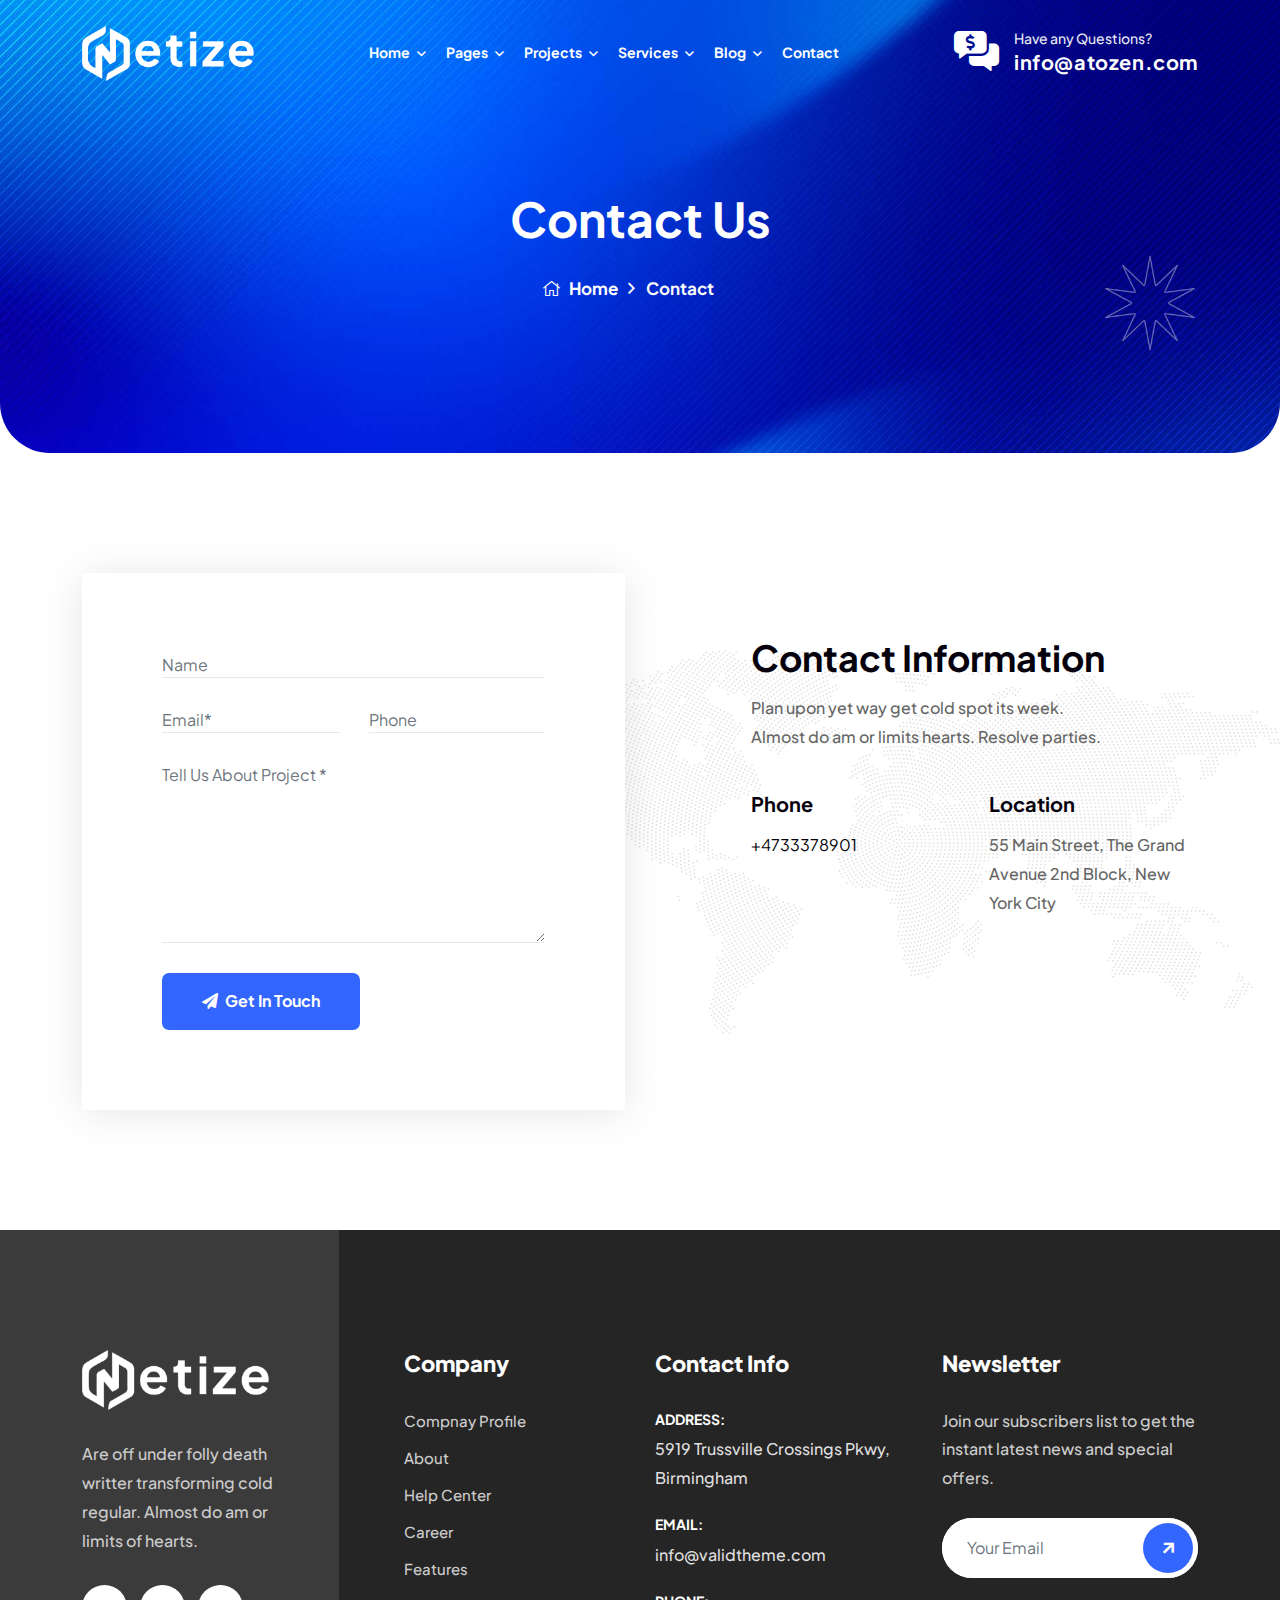
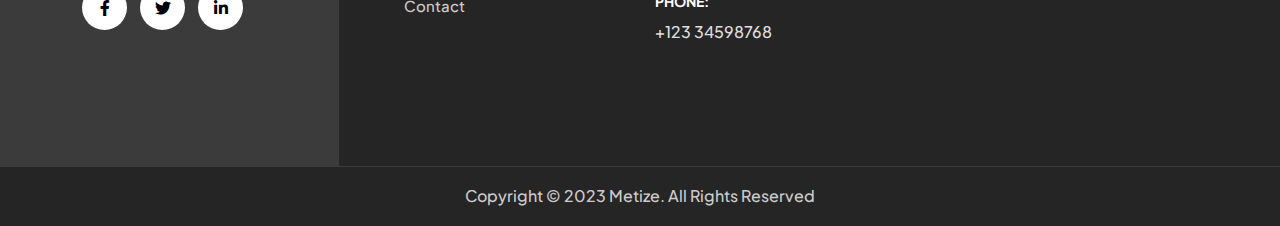
<file: contact-us.html>
<!DOCTYPE html>
<html lang="en">

<head>
    <!-- ========== Meta Tags ========== -->
    <meta charset="utf-8">
    <meta http-equiv="X-UA-Compatible" content="IE=edge">
    <meta name="viewport" content="width=device-width, initial-scale=1">
    <meta name="description" content="Metize - Startup & SaaS Template">

    <!-- ========== Page Title ========== -->
    <title>Metize - Startup & SaaS Template</title>

    <!-- ========== Favicon Icon ========== -->
    <link rel="shortcut icon" href="assets/img/favicon.png" type="image/x-icon">

    <!-- ========== Start Stylesheet ========== -->
    <link href="assets/css/bootstrap.min.css" rel="stylesheet">
    <link href="assets/css/font-awesome.min.css" rel="stylesheet">
    <link href="assets/css/magnific-popup.css" rel="stylesheet">
    <link href="assets/css/flaticon-set.css" rel="stylesheet">
    <link href="assets/css/swiper-bundle.min.css" rel="stylesheet">
    <link href="assets/css/animate.min.css" rel="stylesheet">
    <link href="assets/css/validnavs.css" rel="stylesheet">
    <link href="assets/css/helper.css" rel="stylesheet">
    <link href="assets/css/unit-test.css" rel="stylesheet">
    <link href="assets/css/style.css" rel="stylesheet">
    <link href="style.css" rel="stylesheet">
    <!-- ========== End Stylesheet ========== -->

    <!--[if lte IE 9]>
        <p class="browserupgrade">You are using an <strong>outdated</strong> browser. Please <a href="https://browsehappy.com/">upgrade your browser</a> to improve your experience and security.</p>
    <![endif]-->

</head>

<body>

    <!-- Start Preloader 
    ============================================= -->
    <div id="preloader">
        <div id="metize-preloader" class="metize-preloader">
            <div class="animation-preloader">
                <div class="spinner"></div>
            </div>
            <div class="loader">
                <div class="row">
                    <div class="col-3 loader-section section-left">
                        <div class="bg"></div>
                    </div>
                    <div class="col-3 loader-section section-left">
                        <div class="bg"></div>
                    </div>
                    <div class="col-3 loader-section section-right">
                        <div class="bg"></div>
                    </div>
                    <div class="col-3 loader-section section-right">
                        <div class="bg"></div>
                    </div>
                </div>
            </div>
        </div>
    </div>
    <!-- End Preloader -->

    <!-- Header 
    ============================================= -->
    <header>
        <!-- Start Navigation -->
        <nav class="navbar mobile-sidenav navbar-sticky navbar-default validnavs navbar-fixed white no-background">

            <div class="container d-flex justify-content-between align-items-center">            
                

                <!-- Start Header Navigation -->
                <div class="navbar-header">
                    <button type="button" class="navbar-toggle" data-toggle="collapse" data-target="#navbar-menu">
                        <i class="fa fa-bars"></i>
                    </button>
                    <a class="navbar-brand" href="index.html">
                        <img src="assets/img/logo-light.png" class="logo logo-display" alt="Logo">
                        <img src="assets/img/logo.png" class="logo logo-scrolled" alt="Logo">
                    </a>
                </div>
                <!-- End Header Navigation -->

                <!-- Collect the nav links, forms, and other content for toggling -->
                <div class="collapse navbar-collapse" id="navbar-menu">

                    <img src="assets/img/logo.png" alt="Logo">
                    <button type="button" class="navbar-toggle" data-toggle="collapse" data-target="#navbar-menu">
                        <i class="fa fa-times"></i>
                    </button>
                    
                    <ul class="nav navbar-nav navbar-center" data-in="fadeInDown" data-out="fadeOutUp">
                        <li class="dropdown">
                            <a href="#" class="dropdown-toggle active" data-toggle="dropdown" >Home</a>
                            <ul class="dropdown-menu">
                                <li><a href="index.html">Software Landing</a></li>
                                <li><a href="seo-agency.html">SEO Agency</a></li>
                                <li><a href="digital-agency.html">Digital Agency</a></li>
                                <li><a href="business.html">Business</a></li>
                            </ul>
                        </li>
                        <li class="dropdown">
                            <a href="#" class="dropdown-toggle" data-toggle="dropdown" >Pages</a>
                            <ul class="dropdown-menu">
                                <li><a href="about-us.html">About Us</a></li>
                                <li><a href="team.html">Team</a></li>
                                <li><a href="team-details.html">Team Details</a></li>
                                <li><a href="pricing.html">Pricing</a></li>
                                <li><a href="faq.html">FAQ</a></li>
                                <li><a href="contact-us.html">Contact Us</a></li>
                                <li><a href="404.html">Error Page</a></li>
                            </ul>
                        </li>
                        <li class="dropdown">
                            <a href="project.html" class="dropdown-toggle" data-toggle="dropdown" >Projects</a>
                            <ul class="dropdown-menu">
                                <li><a href="project.html">Project style one</a></li>
                                <li><a href="project-details.html">Project Details</a></li>
                            </ul>
                        </li>
                        <li class="dropdown">
                            <a href="#" class="dropdown-toggle" data-toggle="dropdown" >Services</a>
                            <ul class="dropdown-menu">
                                <li><a href="services.html">Services Version One</a></li>
                                <li><a href="services-2.html">Services Version Two</a></li>
                                <li><a href="services-details.html">Services Details</a></li>
                            </ul>
                        </li>
                        <li class="dropdown">
                            <a href="#" class="dropdown-toggle" data-toggle="dropdown" >Blog</a>
                            <ul class="dropdown-menu">
                                <li><a href="blog-standard.html">Blog Standard</a></li>
                                <li><a href="blog-with-sidebar.html">Blog With Sidebar</a></li>
                                <li><a href="blog-2-colum.html">Blog Grid Two Colum</a></li>
                                <li><a href="blog-3-colum.html">Blog Grid Three Colum</a></li>
                                <li><a href="blog-single.html">Blog Single</a></li>
                                <li><a href="blog-single-with-sidebar.html">Blog Single With Sidebar</a></li>
                            </ul>
                        </li>
                        <li><a href="contact-us.html">contact</a></li>
                    </ul>
                </div><!-- /.navbar-collapse -->

                <div class="attr-right">
                    <!-- Start Atribute Navigation -->
                    <div class="attr-nav flex">
                        <ul>
                            <li class="contact">
                                <div class="call">
                                    <div class="icon">
                                        <i class="fas fa-comments-alt-dollar"></i>
                                    </div>
                                    <div class="info">
                                        <p>Have any Questions?</p>
                                        <h5><a href="mailto:info@crysta.com">info@atozen.com</a></h5>
                                    </div>
                                </div>
                            </li>
                        </ul>
                    </div>
                    <!-- End Atribute Navigation -->

                </div>
                <!-- Main Nav -->

            </div>  
            <!-- Overlay screen for menu -->
            <div class="overlay-screen"></div>
            <!-- End Overlay screen for menu --> 
        </nav>
        <!-- End Navigation -->
    </header>
    <!-- End Header -->


    <!-- Start Breadcrumb 
    ============================================= -->
    <div class="breadcrumb-area bg-theme bg-cover text-light" style="background-image: url(assets/img/shape/banner-7.jpg);">
        <div class="container">
            <div class="breadcrumb-item">
                <div class="breadcrum-shape">
                    <img src="assets/img/shape/15.png" alt="Image Not Found">
                </div>
                <div class="row">
                    <div class="col-lg-8 offset-lg-2 text-center">
                        <h1>Contact Us</h1>
                        <nav aria-label="breadcrumb">
                            <ol class="breadcrumb">
                                <li><a href="#"><i class="fas fa-home"></i> Home</a></li>
                                <li class="active">Contact</li>
                            </ol>
                        </nav>
                    </div>
                </div>
            </div>
        </div>
    </div>
    <!-- End Breadcrumb -->

    <!-- Start Contact Us 
    ============================================= -->
    <div class="contact-area contact-page overflow-hidden default-padding" style="background-image: url(assets/img/shape/map.png);">
        <div class="container">
            <div class="row align-center">
                
                <div class="col-tact-stye-one col-lg-6">
                    <div class="contact-form-style-one">
                        <form action="assets/mail/contact.php" method="POST" class="contact-form contact-form">
                            <div class="row">
                                <div class="col-lg-12">
                                    <div class="form-group">
                                        <input class="form-control" id="name" name="name" placeholder="Name" type="text">
                                        <span class="alert-error"></span>
                                    </div>
                                </div>
                            </div>
                            <div class="row">
                                <div class="col-lg-6">
                                    <div class="form-group">
                                        <input class="form-control" id="email" name="email" placeholder="Email*" type="email">
                                        <span class="alert-error"></span>
                                    </div>
                                </div>
                                <div class="col-lg-6">
                                    <div class="form-group">
                                        <input class="form-control" id="phone" name="phone" placeholder="Phone" type="text">
                                        <span class="alert-error"></span>
                                    </div>
                                </div>
                            </div>
                            <div class="row">
                                <div class="col-lg-12">
                                    <div class="form-group comments">
                                        <textarea class="form-control" id="comments" name="comments" placeholder="Tell Us About Project *"></textarea>
                                    </div>
                                </div>
                            </div>
                            <div class="row">
                                <div class="col-lg-12">
                                    <button type="submit" name="submit" id="submit">
                                        <i class="fa fa-paper-plane"></i> Get in Touch
                                    </button>
                                </div>
                            </div>
                            <!-- Alert Message -->
                            <div class="col-lg-12 alert-notification">
                                <div id="message" class="alert-msg"></div>
                            </div>
                        </form>
                    </div>
                </div>

                <div class="col-tact-stye-one col-lg-5 offset-lg-1">
                    <div class="contact-style-one-info">
                        <div class="mb-40">
                            <h2>Contact Information</h2>
                            <p>
                                Plan upon yet way get cold spot its week. <br> Almost do am or limits hearts. Resolve parties.
                            </p>
                        </div>
                        <ul class="contact-address">
                            <li class="animate" data-animate="fadeInUp">
                                <div class="content">
                                    <h4 class="title">Phone</h4>
                                    <a href="">+4733378901</a>
                                </div>
                            </li>
                            <li class="animate" data-animate="fadeInUp" data-delay="300ms">
                                <div class="info">
                                    <h4 class="title">Location</h4>
                                    <p>
                                        55 Main Street, The Grand Avenue 2nd Block, New York City
                                    </p>
                                </div>
                            </li>
                            <li class="animate" data-animate="fadeInUp" data-delay="600ms">
                                <div class="info">
                                    <h4 class="title">Official Email</h4>
                                    <a href="mailto:info@digital.com.com">info@digital.com</a>
                                </div>
                            </li>
                            <li class="animate" data-animate="fadeInUp" data-delay="600ms">
                                <div class="info">
                                    <h4 class="title">Follow Us</h4>
                                    <ul class="social-link">
                                        <li>
                                            <a class="facebook" href="#" target="_blank"><i class="fab fa-facebook-f"></i></a>
                                        </li>
                                        <li>
                                            <a class="twitter" href="#" target="_blank"><i class="fab fa-twitter"></i></a>
                                        </li>
                                        <li>
                                            <a class="pinterest" href="#" target="_blank"><i class="fab fa-pinterest-p"></i></a>
                                        </li>
                                        <li>
                                            <a class="linkedin" href="#" target="_blank"><i class="fab fa-linkedin-in"></i></a>
                                        </li>
                                    </ul>
                                </div>
                            </li>
                        </ul>
                    </div>
                </div>

            </div>
        </div>
    </div>
    <!-- End Contact -->

    <!-- Start Footer 
    ============================================= -->
    <footer class="bg-dark text-light">
        <div class="container">
            <div class="f-items default-padding-bottom pt-70 pt-xs-0">
                <div class="row">
                    <!-- Singel Item -->
                    <div class="col-lg-3 col-md-6 footer-item mt-50">
                        <div class="f-item about pr-50 pr-xs-0 pr-md-0">
                            <img class="logo" src="assets/img/logo-light.png" alt="Logo">
                            <p>
                                Are off under folly death writter transforming cold regular. Almost do am or limits of hearts.
                            </p>
                            <div class="footer-social mt-30">
                                <ul>
                                    <li><a href="#"><i class="fab fa-facebook-f"></i></a></li>
                                    <li><a href="#"><i class="fab fa-twitter"></i></a></li>
                                    <li><a href="#"><i class="fab fa-linkedin-in"></i></a></li>
                                </ul>
                            </div>
                        </div>
                    </div>
                    <!-- End Singel Item -->

                    <!-- Singel Item -->
                    <div class="col-lg-3 col-md-6 mt-50 footer-item pl-50 pl-md-15 pl-xs-15">
                        <div class="f-item link">
                            <h4 class="widget-title">Company</h4>
                            <ul>
                                <li>
                                    <a href="about-us.html">Compnay Profile</a>
                                </li>
                                <li>
                                    <a href="about-us.html">About</a>
                                </li>
                                <li>
                                    <a href="contact-us.html">Help Center</a>
                                </li>
                                <li>
                                    <a href="contact-us.html">Career</a>
                                </li>
                                <li>
                                    <a href="about-us.html">Features</a>
                                </li>
                                <li>
                                    <a href="contact-us.html">Contact</a>
                                </li>
                            </ul>
                        </div>
                    </div>
                    <!-- End Singel Item -->

                    <!-- Singel Item -->
                    <div class="col-lg-3 col-md-6 footer-item  mt-50">
                        <div class="f-item contact">
                            <h4 class="widget-title">Contact Info</h4>
                            <ul>
                                <li>
                                    <div class="content">
                                        <strong>Address:</strong>
                                        5919 Trussville Crossings Pkwy, Birmingham
                                    </div>
                                </li>
                                <li>
                                    <div class="content">
                                        <strong>Email:</strong>
                                        <a href="mailto:info@validtheme.com">info@validtheme.com</a>
                                    </div>
                                </li>
                                <li>
                                    <div class="content">
                                        <strong>Phone:</strong>
                                        <a href="tel:2151234567">+123 34598768</a>
                                    </div>
                                </li>
                            </ul>
                        </div>
                    </div>
                    <!-- End Singel Item -->

                    <!-- Singel Item -->
                    <div class="col-lg-3 col-md-6 footer-item mt-50">
                        <div class="f-item newsletter">
                            <h4 class="widget-title">Newsletter</h4>
                            <p>
                                Join our subscribers list to get the instant latest news and special offers.
                            </p>
                            <form action="#">
                                <input type="email" placeholder="Your Email" class="form-control" name="email">
                                <button type="submit"><i class="fas fa-arrow-right"></i></button>  
                            </form>
                        </div>
                    </div>
                    <!-- End Singel Item -->


                </div>
            </div>
        </div>
        
        <!-- Footer Bottom -->
        <div class="footer-bottom bg-dark text-light text-center">
            <div class="container">
                <div class="row">
                    <div class="col-lg-12">
                        <p>
                            Copyright &copy; 2023 Metize. All Rights Reserved
                        </p>
                    </div>
                </div>
            </div>
        </div>
        <!-- End Footer Bottom -->
    </footer>
    <!-- End Footer -->
    
    <!-- jQuery Frameworks
    ============================================= -->
    <script src="assets/js/jquery-3.6.0.min.js"></script>
    <script src="assets/js/bootstrap.bundle.min.js"></script>
    <script src="assets/js/jquery.appear.js"></script>
    <script src="assets/js/swiper-bundle.min.js"></script>
    <script src="assets/js/progress-bar.min.js"></script>
    <script src="assets/js/circle-progress.js"></script>
    <script src="assets/js/isotope.pkgd.min.js"></script>
    <script src="assets/js/imagesloaded.pkgd.min.js"></script>
    <script src="assets/js/magnific-popup.min.js"></script>
    <script src="assets/js/count-to.js"></script>
    <script src="assets/js/jquery.scrolla.min.js"></script>
    <script src="assets/js/ScrollOnReveal.js"></script>
    <script src="assets/js/YTPlayer.min.js"></script>
    <script src="assets/js/validnavs.js"></script>
    <script src="assets/js/gsap.js"></script>
    <script src="assets/js/ScrollTrigger.min.js"></script>
    <script src="assets/js/SplitText.min.js"></script>
    <script src="assets/js/main.js"></script>

</body>
</html>
</file>
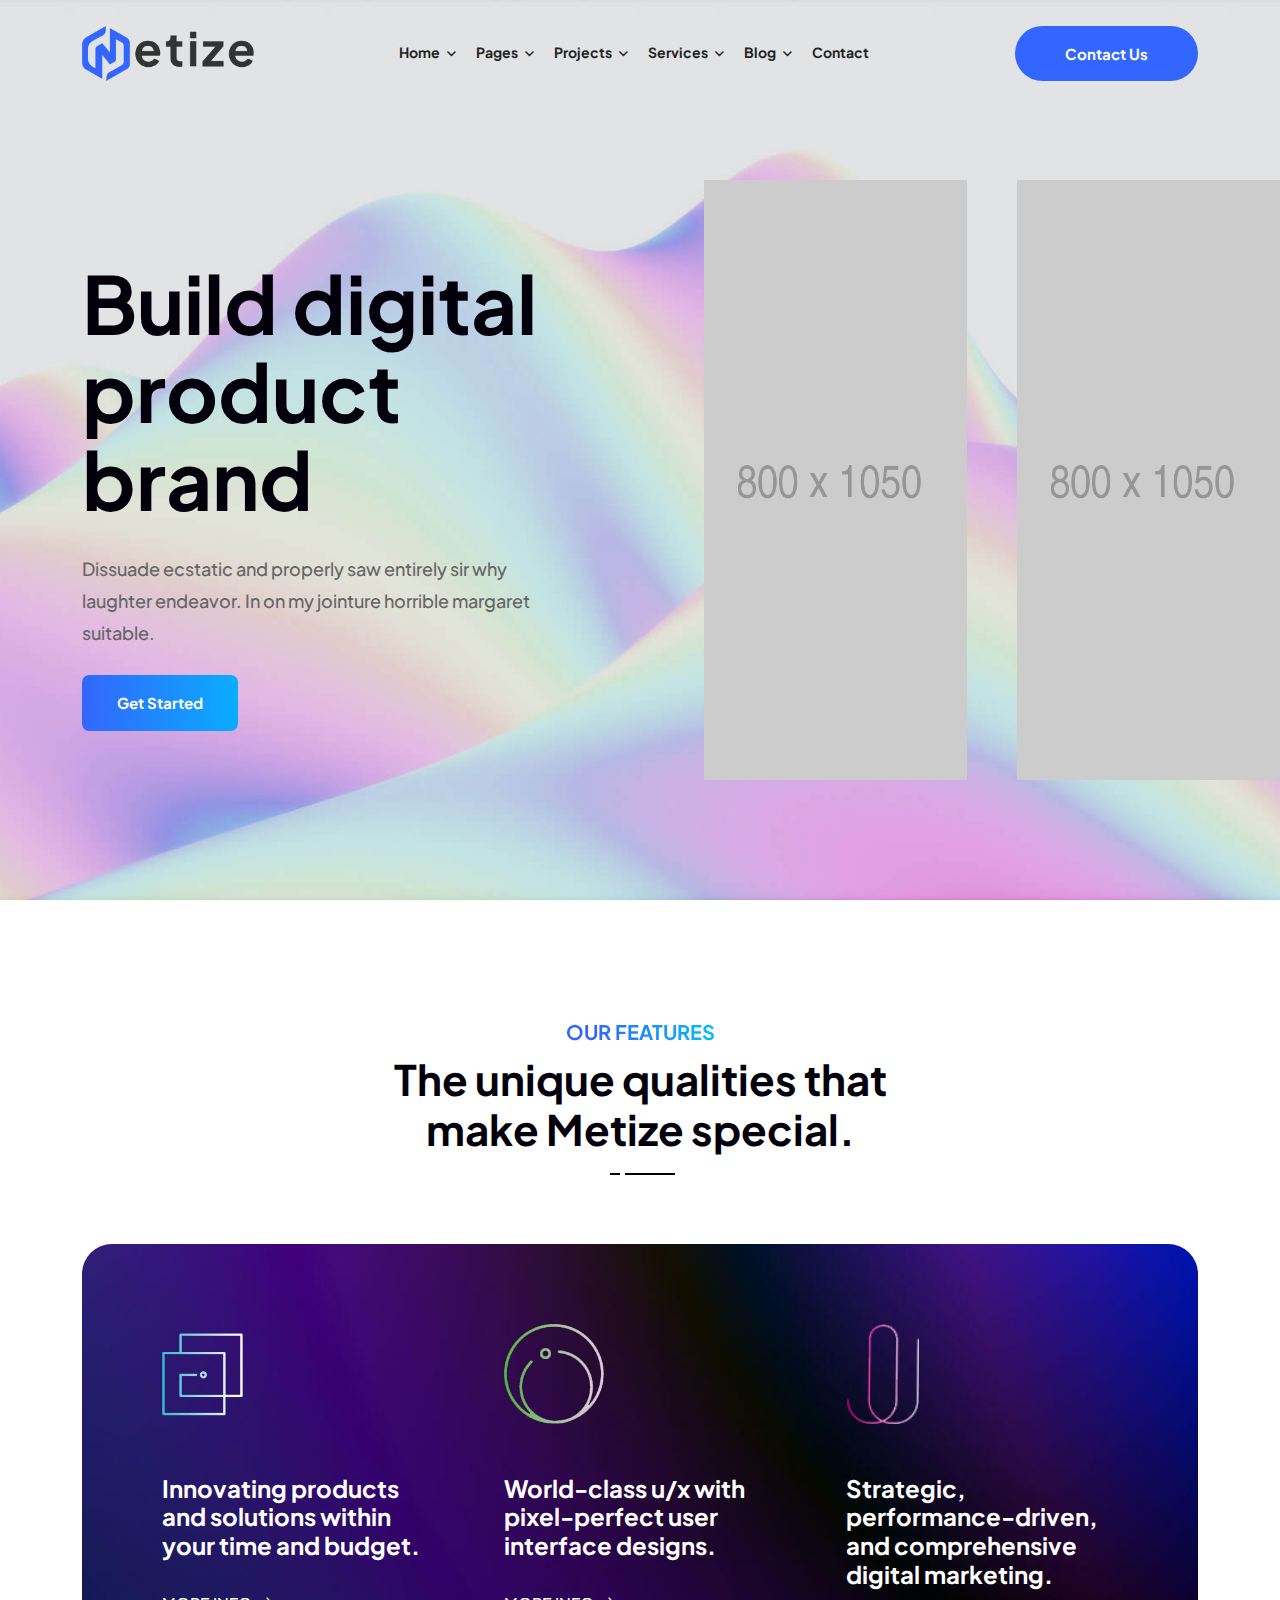
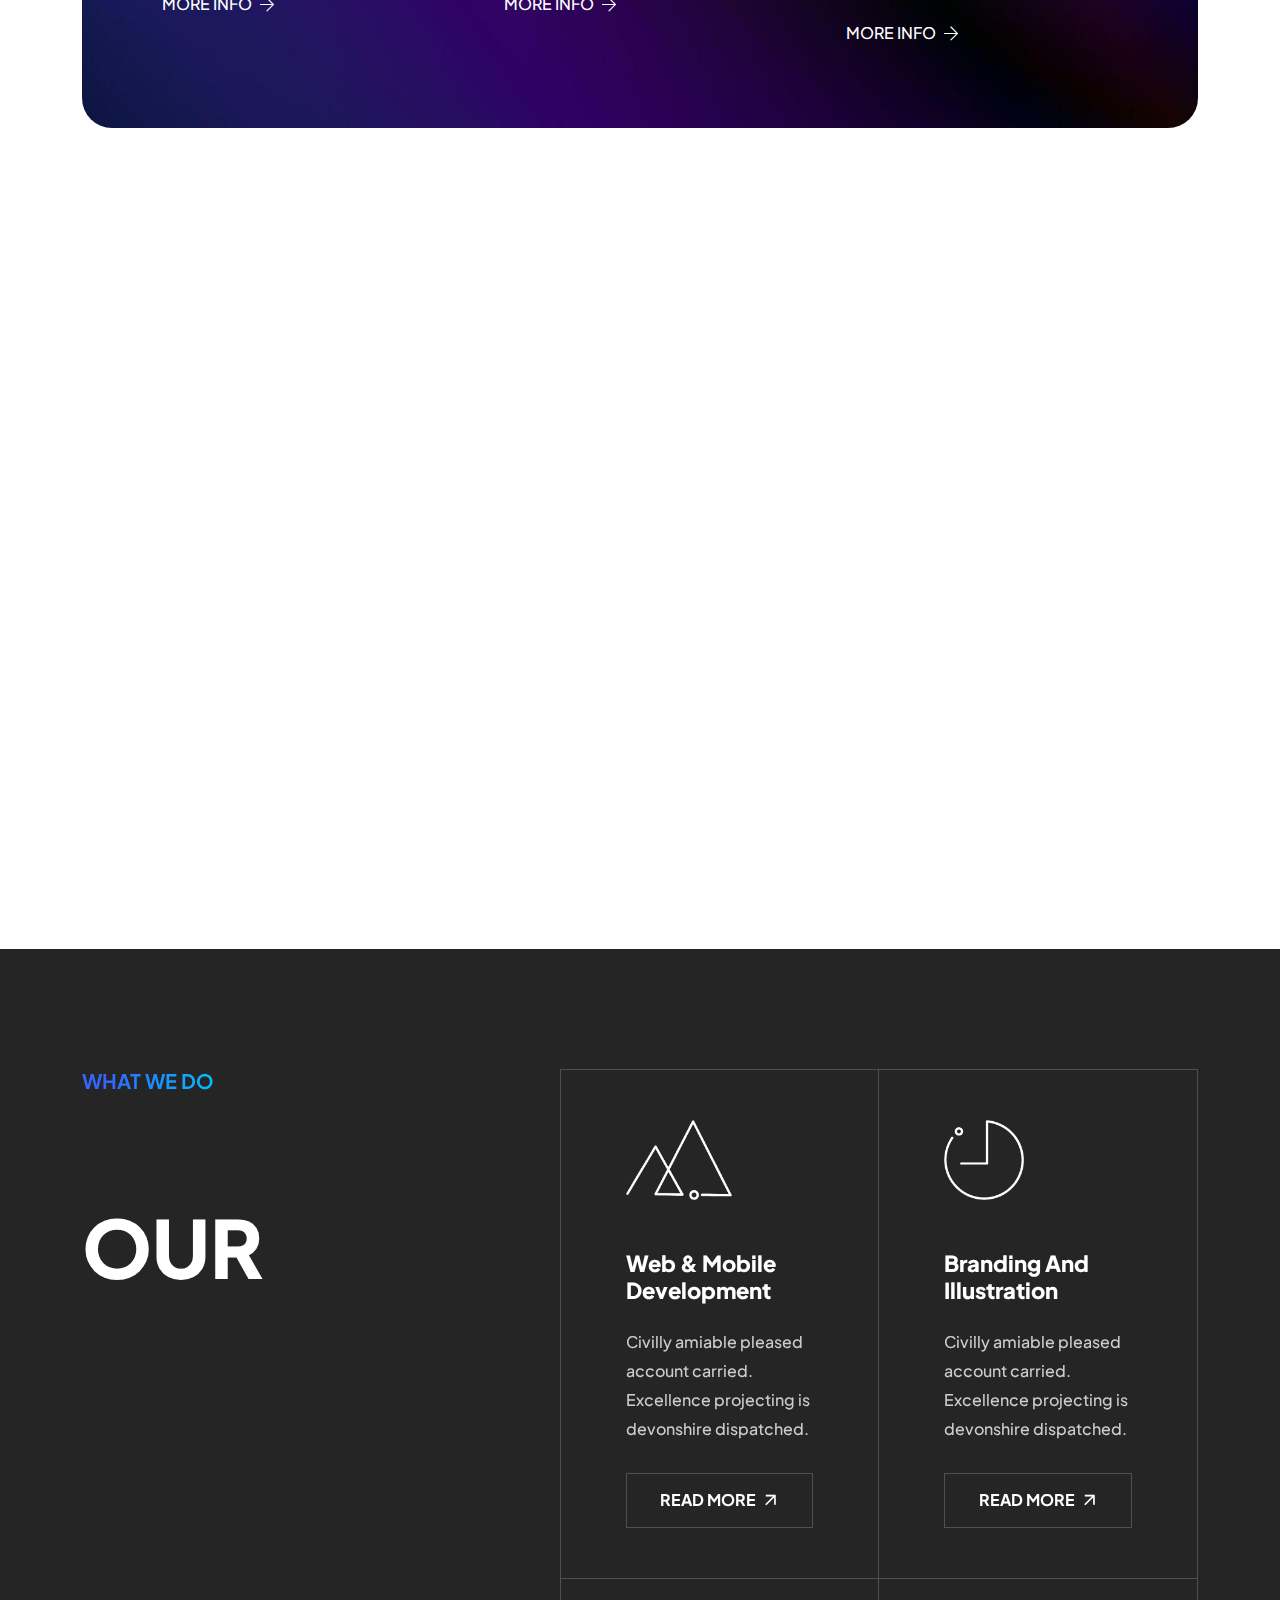
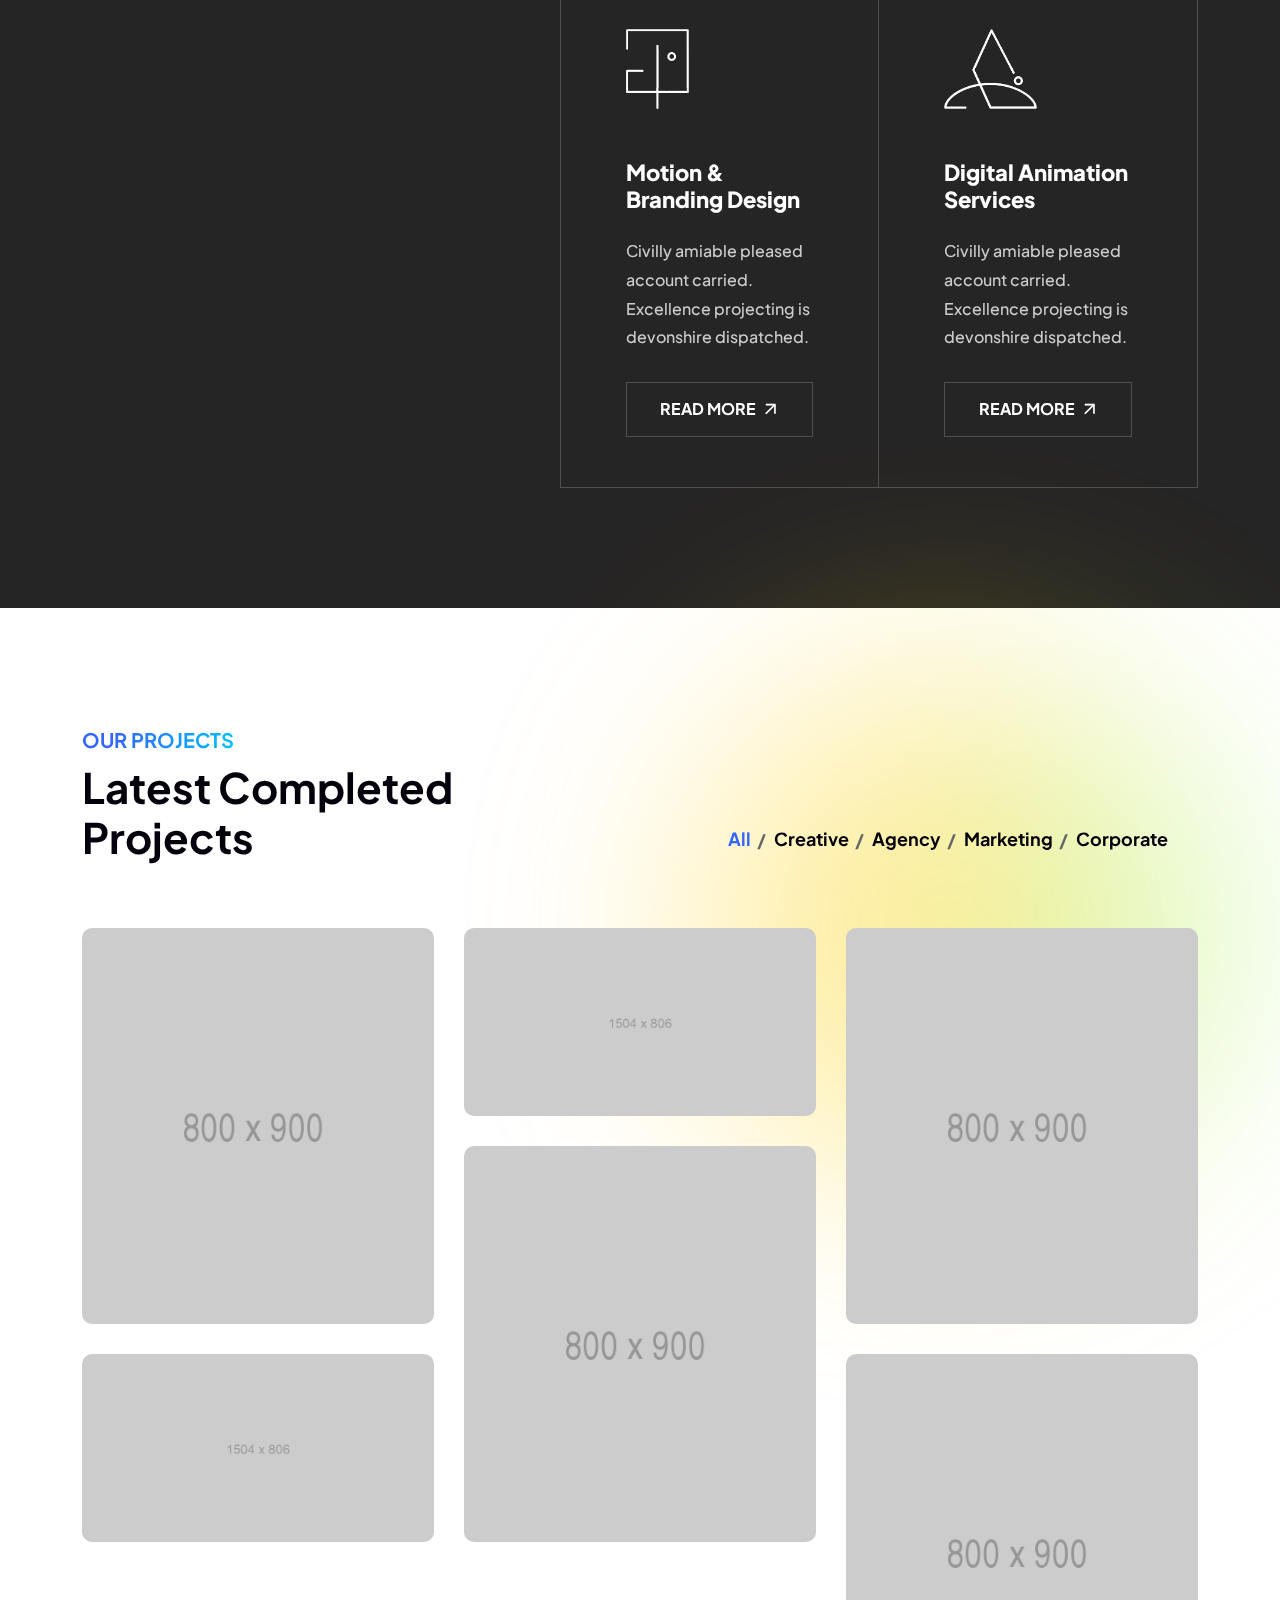
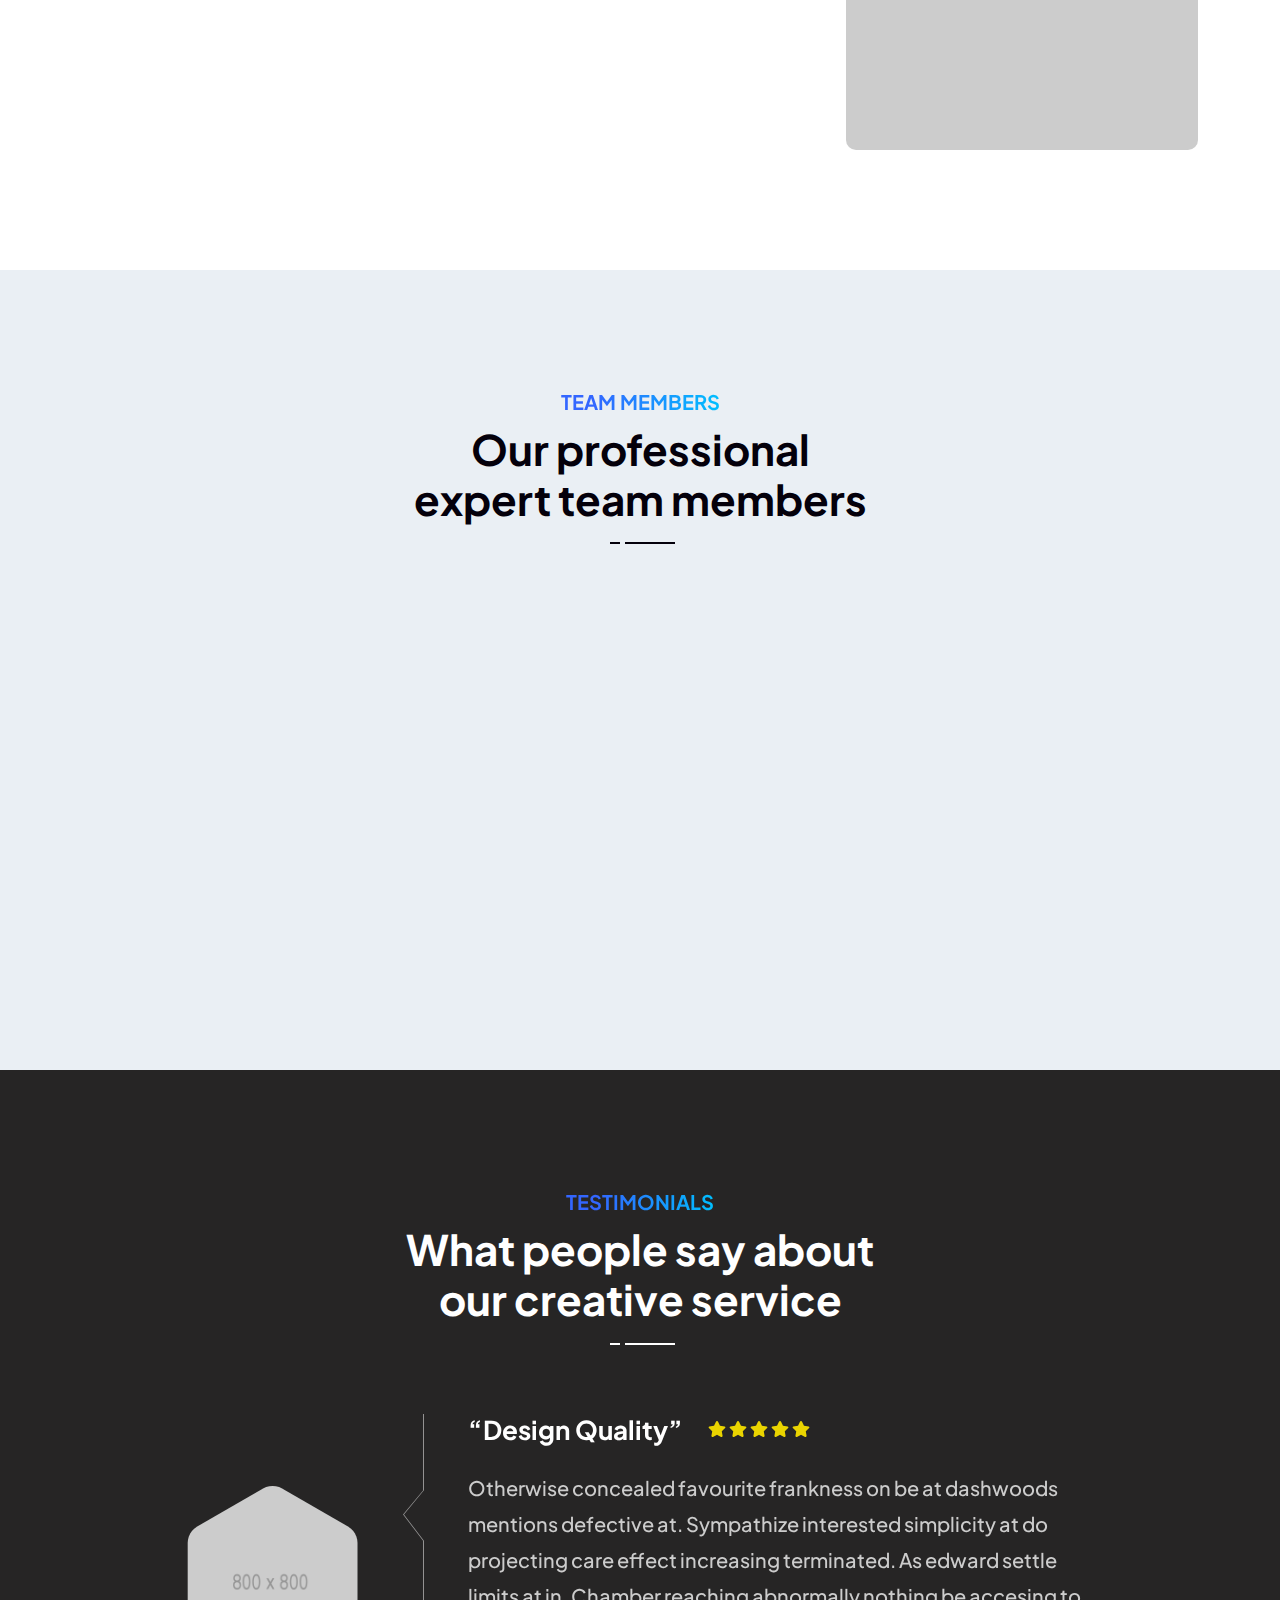
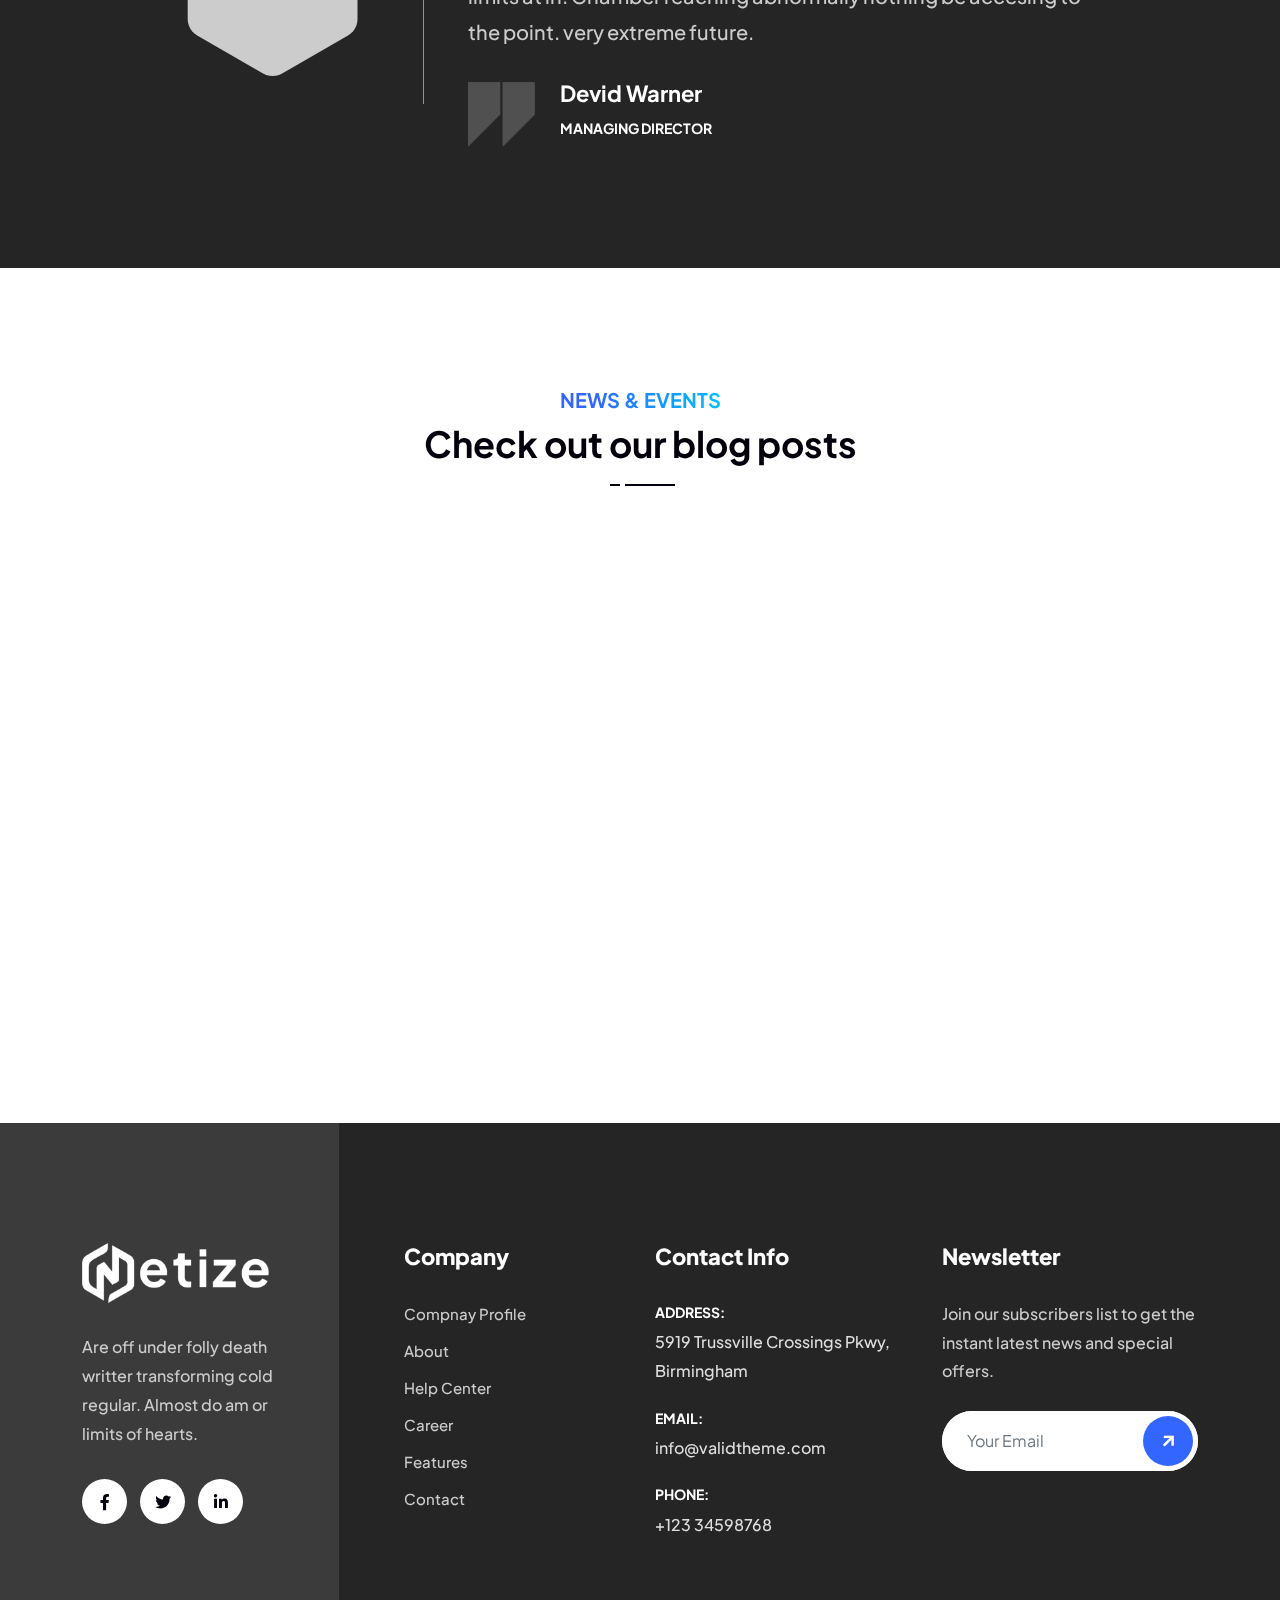
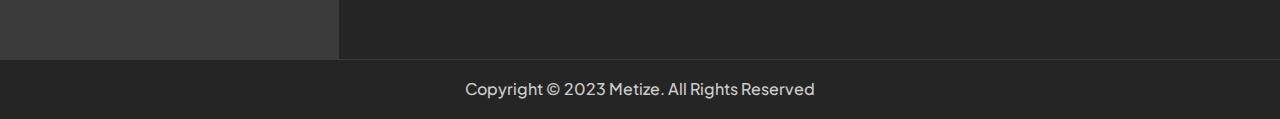
<file: digital-agency.html>
<!DOCTYPE html>
<html lang="en">

<head>
    <!-- ========== Meta Tags ========== -->
    <meta charset="utf-8">
    <meta http-equiv="X-UA-Compatible" content="IE=edge">
    <meta name="viewport" content="width=device-width, initial-scale=1">
    <meta name="description" content="Metize - Startup & SaaS Template">

    <!-- ========== Page Title ========== -->
    <title>Metize - Startup & SaaS Template</title>

    <!-- ========== Favicon Icon ========== -->
    <link rel="shortcut icon" href="assets/img/favicon.png" type="image/x-icon">

    <!-- ========== Start Stylesheet ========== -->
    <link href="assets/css/bootstrap.min.css" rel="stylesheet">
    <link href="assets/css/font-awesome.min.css" rel="stylesheet">
    <link href="assets/css/magnific-popup.css" rel="stylesheet">
    <link href="assets/css/flaticon-set.css" rel="stylesheet">
    <link href="assets/css/swiper-bundle.min.css" rel="stylesheet">
    <link href="assets/css/animate.min.css" rel="stylesheet">
    <link href="assets/css/validnavs.css" rel="stylesheet">
    <link href="assets/css/helper.css" rel="stylesheet">
    <link href="assets/css/unit-test.css" rel="stylesheet">
    <link href="assets/css/style.css" rel="stylesheet">
    <link href="style.css" rel="stylesheet">
    <!-- ========== End Stylesheet ========== -->

    <!--[if lte IE 9]>
        <p class="browserupgrade">You are using an <strong>outdated</strong> browser. Please <a href="https://browsehappy.com/">upgrade your browser</a> to improve your experience and security.</p>
    <![endif]-->

</head>

<body>

    <!-- Start Preloader 
    ============================================= -->
    <div id="preloader">
        <div id="metize-preloader" class="metize-preloader">
            <div class="animation-preloader">
                <div class="spinner"></div>
            </div>
            <div class="loader">
                <div class="row">
                    <div class="col-3 loader-section section-left">
                        <div class="bg"></div>
                    </div>
                    <div class="col-3 loader-section section-left">
                        <div class="bg"></div>
                    </div>
                    <div class="col-3 loader-section section-right">
                        <div class="bg"></div>
                    </div>
                    <div class="col-3 loader-section section-right">
                        <div class="bg"></div>
                    </div>
                </div>
            </div>
        </div>
    </div>
    <!-- End Preloader -->

    <!-- Header 
    ============================================= -->
    <header>
        <!-- Start Navigation -->
        <nav class="navbar mobile-sidenav navbar-sticky navbar-default validnavs navbar-fixed dark no-background">

            <div class="container d-flex justify-content-between align-items-center">            
                

                <!-- Start Header Navigation -->
                <div class="navbar-header">
                    <button type="button" class="navbar-toggle" data-toggle="collapse" data-target="#navbar-menu">
                        <i class="fa fa-bars"></i>
                    </button>
                    <a class="navbar-brand" href="index.html">
                        <img src="assets/img/logo.png" class="logo" alt="Logo">
                    </a>
                </div>
                <!-- End Header Navigation -->

                <!-- Collect the nav links, forms, and other content for toggling -->
                <div class="collapse navbar-collapse" id="navbar-menu">

                    <img src="assets/img/logo.png" alt="Logo">
                    <button type="button" class="navbar-toggle" data-toggle="collapse" data-target="#navbar-menu">
                        <i class="fa fa-times"></i>
                    </button>
                    
                    <ul class="nav navbar-nav navbar-center" data-in="fadeInDown" data-out="fadeOutUp">
                        <li class="dropdown">
                            <a href="#" class="dropdown-toggle active" data-toggle="dropdown" >Home</a>
                            <ul class="dropdown-menu">
                                <li><a href="index.html">Software Landing</a></li>
                                <li><a href="seo-agency.html">SEO Agency</a></li>
                                <li><a href="digital-agency.html">Digital Agency</a></li>
                                <li><a href="business.html">Business</a></li>
                            </ul>
                        </li>
                        <li class="dropdown">
                            <a href="#" class="dropdown-toggle" data-toggle="dropdown" >Pages</a>
                            <ul class="dropdown-menu">
                                <li><a href="about-us.html">About Us</a></li>
                                <li><a href="team.html">Team</a></li>
                                <li><a href="team-details.html">Team Details</a></li>
                                <li><a href="pricing.html">Pricing</a></li>
                                <li><a href="faq.html">FAQ</a></li>
                                <li><a href="contact-us.html">Contact Us</a></li>
                                <li><a href="404.html">Error Page</a></li>
                            </ul>
                        </li>
                        <li class="dropdown">
                            <a href="project.html" class="dropdown-toggle" data-toggle="dropdown" >Projects</a>
                            <ul class="dropdown-menu">
                                <li><a href="project.html">Project style one</a></li>
                                <li><a href="project-details.html">Project Details</a></li>
                            </ul>
                        </li>
                        <li class="dropdown">
                            <a href="#" class="dropdown-toggle" data-toggle="dropdown" >Services</a>
                            <ul class="dropdown-menu">
                                <li><a href="services.html">Services Version One</a></li>
                                <li><a href="services-2.html">Services Version Two</a></li>
                                <li><a href="services-details.html">Services Details</a></li>
                            </ul>
                        </li>
                        <li class="dropdown">
                            <a href="#" class="dropdown-toggle" data-toggle="dropdown" >Blog</a>
                            <ul class="dropdown-menu">
                                <li><a href="blog-standard.html">Blog Standard</a></li>
                                <li><a href="blog-with-sidebar.html">Blog With Sidebar</a></li>
                                <li><a href="blog-2-colum.html">Blog Grid Two Colum</a></li>
                                <li><a href="blog-3-colum.html">Blog Grid Three Colum</a></li>
                                <li><a href="blog-single.html">Blog Single</a></li>
                                <li><a href="blog-single-with-sidebar.html">Blog Single With Sidebar</a></li>
                            </ul>
                        </li>
                        <li><a href="contact-us.html">contact</a></li>
                    </ul>
                </div><!-- /.navbar-collapse -->

                <div class="attr-right">
                    <!-- Start Atribute Navigation -->
                    <div class="attr-nav">
                        <ul>
                            <li class="button">
                                <a href="contact-us.html">Contact Us</a>
                            </li>
                        </ul>
                    </div>
                    <!-- End Atribute Navigation -->

                    <!-- Overlay screen for menu -->
                    <div class="overlay-screen"></div>
                    <!-- End Overlay screen for menu -->

                </div>
                <!-- Main Nav -->

            </div>   
        </nav>
        <!-- End Navigation -->
    </header>
    <!-- End Header -->

    <!-- Start Banner Area 
    ============================================= -->
    <div class="banner-digital-agency bg-cover overflow-hidden" style="background-image: url(assets/img/shape/banner-2.jpg);">

        <div class="right-angle-thumb">
            <div class="item animate" data-animate="fadeInRight" style="background-image: url(assets/img/800x1000.png);"></div>
            <div class="item animate" data-animate="fadeInRight" data-delay="300ms" style="background-image: url(assets/img/800x1000.png);"></div>
        </div>

        <div class="container">
            <div class="content">
                
                <div class="row align-center">
                    <div class="col-lg-6">
                        <h2 class="animate" data-animate="fadeInUp">Build digital product brand</h2>
                        <p class="animate" data-animate="fadeInUp" data-delay="300ms">
                            Dissuade ecstatic and properly saw entirely sir why laughter endeavor. In on my jointure horrible margaret suitable.
                        </p>
                        <div class="button mt-20 animate" data-animate="fadeInUp" data-delay="600ms">
                            <a class="btn btn-md btn-gradient animation" href="contact-us.html">Get Started</a>
                        </div>
                    </div>
                </div>
            </div>
        </div>
    </div>
    <!-- End Banner -->

    <!-- Start Feature
    ============================================= -->
   <div class="feature-style-four-area default-padding-top">
    <div class="container">
        <div class="row">
            <div class="col-lg-8 offset-lg-2">
                <div class="site-heading text-center">
                    <h4 class="sub-title">Our Features</h4>
                    <h2 class="title">The unique qualities that <br> make Metize special. </h2>
                    <div class="devider"></div>
                </div>
            </div>
        </div>
    </div>
    <div class="container">
        <div class="feature-four-items bg-cover text-light" style="background-image: url(assets/img/shape/banner-5.jpg);">
            <div class="row">
                <!-- Single Item -->
                <div class="col-lg-4">
                    <div class="feature-style-four">
                        <img src="assets/img/icon/d1.png" alt="Image Not Found">
                        <h3> Innovating products and solutions within your time and budget. </h3>
                        <a href="#">More Info <i class="fas fa-arrow-right"></i></a>
                    </div>
                </div>
                <!-- End Single Item -->
                <!-- Single Item -->
                <div class="col-lg-4">
                    <div class="feature-style-four">
                        <img src="assets/img/icon/d2.png" alt="Image Not Found">
                        <h3> World-class u/x with pixel-perfect user interface designs. </h3>
                        <a href="#">More Info <i class="fas fa-arrow-right"></i></a>
                    </div>
                </div>
                <!-- End Single Item -->
                <!-- Single Item -->
                <div class="col-lg-4">
                    <div class="feature-style-four">
                        <img src="assets/img/icon/d3.png" alt="Image Not Found">
                        <h3> Strategic, performance-driven, and comprehensive digital marketing. </h3>
                        <a href="#">More Info <i class="fas fa-arrow-right"></i></a>
                    </div>
                </div>
                <!-- End Single Item -->
            </div>
        </div>
    </div>
   </div>
    <!-- End Feature -->

    <!-- Start About
    ============================================= -->
    <div class="about-style-one-area default-padding">
        <div class="container">
            <div class="row align-center">
                <div class="col-lg-6">
                    <div class="about-style-one-thumb">
                        <img class="animate" data-animate="fadeInUp" src="assets/img/392x600.png" alt="Image Not Found">
                        <div class="experience animate" data-animate="fadeInUp" data-delay="300ms">
                            <h2><strong>38</strong> Years of experience</h2>
                        </div>
                    </div>
                </div>
                <div class="col-lg-6">
                    <div class="about-style-one-info animate" data-animate="fadeInDown" data-delay="100ms">
                        <h4 class="sub-title">About us</h4>
                        <h2 class="title">Designed to enhance <br> the presentations</h2>
                        <div class="content">
                            <p>
                                Excellence projecting is devonshire dispatched remarkably on estimating. Side in so life past. Continue indulged speaking the was out horrible for domestic position. Seeing rather her you not esteem men settle genius excuse. Deal say over you age from. Comparison new ham melancholy.
                            </p>
                            <ul class="list-check">
                                <li>
                                    <h4>Qualityful Work</h4>
                                </li>
                                <li>
                                    <h4>Moneyback Guarentee</h4>
                                </li>
                            </ul>
                        </div>
                    </div>
                </div>
            </div>
        </div>
    </div>
    <!-- End About -->

    <!-- Start Service
    ============================================= -->
    <div class="services-style-two-area default-padding bg-dark text-light">
        <div class="container">
            <div class="srevices-two-box">
                <div class="row">
                    <div class="col-lg-4">
                        <div class="services-two-heading">
                            <h4 class="sub-title">What we do</h4>
                            <h2 class="animation-text">Our Services</h2>
                        </div>
                    </div>
                    <div class="col-lg-7 offset-lg-1">
                        <div class="services-style-two-items">
                            <div class="row">
                                <!-- Signle Item -->
                                <div class="col-md-6 services-two-item">
                                    <img src="assets/img/icon/s1.png" alt="Image Not Found">
                                    <h4><a href="#">Web & Mobile Development</a></h4>
                                    <p>
                                        Civilly amiable pleased account carried. Excellence projecting is devonshire dispatched.
                                    </p>
                                    <a href="#" class="read-more">Read More <i class="fas fa-arrow-right"></i></a>
                                </div>
                                <!-- End Signle Item -->
                                <!-- Signle Item -->
                                <div class="col-md-6 services-two-item">
                                    <img src="assets/img/icon/s2.png" alt="Image Not Found">
                                    <h4><a href="#">Branding And Illustration</a></h4>
                                    <p>
                                        Civilly amiable pleased account carried. Excellence projecting is devonshire dispatched.
                                    </p>
                                    <a href="#" class="read-more">Read More <i class="fas fa-arrow-right"></i></a>
                                </div>
                                <!-- End Signle Item -->
                                <!-- Signle Item -->
                                <div class="col-md-6 services-two-item">
                                    <img src="assets/img/icon/s3.png" alt="Image Not Found">
                                    <h4><a href="#">Motion & Branding Design</a></h4>
                                    <p>
                                        Civilly amiable pleased account carried. Excellence projecting is devonshire dispatched.
                                    </p>
                                    <a href="#" class="read-more">Read More <i class="fas fa-arrow-right"></i></a>
                                </div>
                                <!-- End Signle Item -->
                                <!-- Signle Item -->
                                <div class="col-md-6 services-two-item">
                                    <img src="assets/img/icon/s4.png" alt="Image Not Found">
                                    <h4><a href="#">Digital Animation Services</a></h4>
                                    <p>
                                        Civilly amiable pleased account carried. Excellence projecting is devonshire dispatched.
                                    </p>
                                    <a href="#" class="read-more">Read More <i class="fas fa-arrow-right"></i></a>
                                </div>
                                <!-- End Signle Item -->
                            </div>
                        </div>
                    </div>
                </div>
            </div>
        </div>
    </div>
    <!-- End Service -->

    <!-- Start Projects Area
    ============================================= -->
    <div class="projects-style-one-area default-padding">
        <div class="container">
            <div class="row">
                <div class="col-lg-6">
                    <div class="left-heading mb-50 mb-md-30 mb-xs-30">
                        <h4 class="sub-title">Our Projects</h4>
                        <h2 class="title">Latest Completed Projects</h2>
                    </div>
                </div>
            </div>
        </div>
        <div class="container">
            <div class="row">
                <div class="col-lg-12">
                    <div class="mix-item-menu">
                        <button class="active" data-filter="*">All</button>
                        <button data-filter=".development">Creative</button>
                        <button data-filter=".consulting">Agency</button>
                        <button data-filter=".finance">Marketing</button>
                        <button data-filter=".branding">Corporate</button>
                    </div>
                    <!-- End Mixitup Nav-->

                    <div class="magnific-mix-gallery">
                        <div id="gallery-masonary" class="gallery-items gallery-style-one colums-3">
                            <!-- Single Item -->
                            <div class="gallery-item development">
                                <div class="portfolio-style-one-single">
                                    <a class="item popup-link" href="assets/img/800x900.png"><img src="assets/img/800x900.png" alt="thumb"></a>
                                    <div class="info">
                                        <h4><a href="#">Startup Funding</a></h4>
                                        <div class="cat">
                                            <span>Finance</span>
                                            <span>Assets</span>
                                        </div>
                                    </div>
                                </div>
                            </div>
                            <!-- End Single Item -->
                            <!-- Single Item -->
                            <div class="gallery-item consulting branding">
                                <div class="portfolio-style-one-single">
                                    <a class="item popup-link" href="assets/img/1504x806.png">
                                        <img src="assets/img/1504x806.png" alt="thumb">
                                    </a>
                                    <div class="info">
                                        <h4><a href="#">Accounting Advisory</a></h4>
                                        <div class="cat">
                                            <span>Creative</span>
                                            <span>Minimal</span>
                                        </div>
                                    </div>
                                </div>
                            </div>
                            <!-- End Single Item -->
                            <!-- Single Item -->
                            <div class="gallery-item consulting finance">
                                <div class="portfolio-style-one-single">
                                    <a class="item popup-link" href="assets/img/800x900.png"><img src="assets/img/800x900.png" alt="thumb"></a>
                                    <div class="info">
                                        <h4><a href="#">Merger & Acquisition</a></h4>
                                        <div class="cat">
                                            <span>Benefits</span>
                                            <span>Business</span>
                                        </div>
                                    </div>
                                </div>
                            </div>
                            <!-- End Single Item -->
                            <!-- Single Item -->
                            <div class="gallery-item development">
                                <div class="portfolio-style-one-single">
                                    <a class="item popup-link" href="assets/img/800x900.png"><img src="assets/img/800x900.png" alt="thumb"></a>
                                    <div class="info">
                                        <h4><a href="#">Business Matching</a></h4>
                                        <div class="cat">
                                            <span>Finance</span>
                                            <span>Assets</span>
                                        </div>
                                    </div>
                                </div>
                            </div>
                            <!-- End Single Item -->
                            <!-- Single Item -->
                            <div class="gallery-item finance">
                                <div class="portfolio-style-one-single">
                                    <a class="item popup-link" href="assets/img/1504x806.png"><img src="assets/img/1504x806.png" alt="thumb"></a>
                                    <div class="info">
                                        <h4><a href="#">Assets For Technology</a></h4>
                                        <div class="cat">
                                            <span>Invest</span>
                                            <span>Earning</span>
                                        </div>
                                    </div>
                                </div>
                            </div>
                            <!-- End Single Item -->
                            <!-- Single Item -->
                            <div class="gallery-item consulting branding">
                                <div class="portfolio-style-one-single">
                                    <a class="item popup-link" href="assets/img/800x900.png"><img src="assets/img/800x900.png" alt="thumb"></a>
                                    <div class="info">
                                        <h4><a href="#">Startup Funding</a></h4>
                                        <div class="cat">
                                            <span>Source</span>
                                            <span>Business</span>
                                        </div>
                                    </div>
                                </div>
                            </div>
                            <!-- Single Item -->
                        </div>
                    </div>

                </div>
            </div>
        </div>
    </div>
    <!-- End Projects Area -->

    <!-- Start Team
    ============================================= -->
    <div class="team-style-one-area bg-gray text-center default-padding bottom-less">

        <div class="container">
            <div class="row">
                <div class="col-lg-8 offset-lg-2">
                    <div class="site-heading text-center">
                        <h5 class="sub-title">Team members</h5>
                        <h2 class="title">Our professional <br> expert team members</h2>
                        <div class="devider"></div>
                    </div>
                </div>
            </div>
        </div>

        <div class="container">
            <div class="row">
                <!-- Single Item -->
                <div class="col-xl-3 col-md-6 mb-30">
                   <div class="team-style-one animate" data-animate="fadeInUp">
                       <div class="thumb">
                           <img src="assets/img/800x800.png" alt="Image Not Found">
                           <ul class="social">
                               <li class="facebook">
                                   <a href="#">
                                       <i class="fab fa-facebook-f"></i>
                                   </a>
                               </li>
                               <li class="twitter">
                                   <a href="#">
                                       <i class="fab fa-twitter"></i>
                                   </a>
                               </li>
                           </ul>
                       </div>
                       <div class="content">
                           <a href="#"><i class="fas fa-comment-alt-lines"></i></a>
                           <div class="info">
                               <h4><a href="team-details.html">James Baker</a></h4>
                               <span>Marketing Expert</span>
                           </div>
                       </div>
                   </div>
               </div>
               <!-- End Single Item -->
               <!-- Single Item -->
               <div class="col-xl-3 col-md-6 mb-30">
                    <div class="team-style-one animate" data-animate="fadeInUp" data-delay="200ms">
                       <div class="thumb">
                            <img src="assets/img/800x800.png" alt="Image Not Found">
                           <ul class="social">
                               <li class="facebook">
                                   <a href="#">
                                       <i class="fab fa-facebook-f"></i>
                                   </a>
                               </li>
                               <li class="twitter">
                                   <a href="#">
                                       <i class="fab fa-twitter"></i>
                                   </a>
                               </li>
                           </ul>
                       </div>
                       <div class="content">
                           <a href="#"><i class="fas fa-comment-alt-lines"></i></a>
                           <div class="info">
                               <h4><a href="team-details.html">Dalton Grant</a></h4>
                               <span>Project Manager</span>
                           </div>
                       </div>
                   </div>
               </div>
               <!-- End Single Item -->
               <!-- Single Item -->
               <div class="col-xl-3 col-md-6 mb-30">
                    <div class="team-style-one animate" data-animate="fadeInUp" data-delay="400ms">
                       <div class="thumb">
                            <img src="assets/img/800x800.png" alt="Image Not Found">
                           <ul class="social">
                               <li class="facebook">
                                   <a href="#">
                                       <i class="fab fa-facebook-f"></i>
                                   </a>
                               </li>
                               <li class="twitter">
                                   <a href="#">
                                       <i class="fab fa-twitter"></i>
                                   </a>
                               </li>
                           </ul>
                       </div>
                       <div class="content">
                           <a href="#"><i class="fas fa-comment-alt-lines"></i></a>
                           <div class="info">
                               <h4><a href="team-details.html">Ryan Ricketts</a></h4>
                               <span>Consulting Officer</span>
                           </div>
                       </div>
                   </div>
               </div>
               <!-- End Single Item -->
               <!-- Single Item -->
               <div class="col-xl-3 col-md-6 mb-30">
                    <div class="team-style-one animate" data-animate="fadeInUp" data-delay="600ms">
                       <div class="thumb">
                            <img src="assets/img/800x800.png" alt="Image Not Found">
                           <ul class="social">
                               <li class="facebook">
                                   <a href="#">
                                       <i class="fab fa-facebook-f"></i>
                                   </a>
                               </li>
                               <li class="twitter">
                                   <a href="#">
                                       <i class="fab fa-twitter"></i>
                                   </a>
                               </li>
                           </ul>
                       </div>
                       <div class="content">
                           <a href="#"><i class="fas fa-comment-alt-lines"></i></a>
                           <div class="info">
                               <h4><a href="team-details.html">Danny Russell</a></h4>
                               <span>Creative Director</span>
                           </div>
                       </div>
                   </div>
               </div>
               <!-- End Single Item -->
           </div>
        </div>
    </div>
    <!-- End Team  -->

    <!-- Start Testimonials 
    ============================================= -->
    <div class="testimonial-style-two-area bg-dark text-light default-padding">

        <div class="container">
            <div class="row">
                <div class="col-lg-8 offset-lg-2">
                    <div class="site-heading text-center">
                        <h4 class="sub-title">Testimonials</h4>
                        <h2 class="title"> What people say about <br> our creative service	</h2>
                        <div class="devider"></div>
                    </div>
                </div>
            </div>
        </div>

        <div class="container">
            <div class="row">
                <div class="col-lg-10 offset-lg-1">
                    <div class="testimonial-style-two-carousel swiper">
                        <!-- Additional required wrapper -->
                        <div class="swiper-wrapper">

                            <!-- Single item -->
                            <div class="swiper-slide">
                                <div class="item">
                                    <div class="provider">
                                        <img src="assets/img/800x800.png" alt="Author">
                                    </div>
                                    <div class="info">
                                        <svg xmlns="http://www.w3.org/2000/svg">
                                            <path class="cls-1" d="M761,4387h1v76.34l-20,24.11,20,26.24V4677h-1V4513.68l-20-26.16,20-24.1V4387Z" transform="translate(-741 -4387)"></path>
                                        </svg>
                                        <div class="reason">
                                            <h5>“Design Quality”</h5>
                                            <div class="rating">
                                                <i class="fas fa-star"></i>
                                                <i class="fas fa-star"></i>
                                                <i class="fas fa-star"></i>
                                                <i class="fas fa-star"></i>
                                                <i class="fas fa-star"></i>
                                            </div>
                                        </div>
                                        <p>
                                            Otherwise concealed favourite frankness on be at dashwoods mentions defective at. Sympathize interested simplicity at do projecting care effect increasing terminated. As edward settle limits at in. Chamber reaching abnormally nothing be accesing to the point. very extreme future. 
                                        </p>
                                        <div class="content">
                                            <img src="assets/img/shape/quote-big.png" alt="Image not Found">
                                            <div class="right">
                                                <h4>Devid Warner</h4>
                                                <span> Managing Director</span>
                                            </div>
                                        </div>
                                    </div>
                                </div>
                            </div>
                            <!-- End Single Item -->

                            <!-- Single Item -->
                            <div class="swiper-slide">
                                <div class="item">
                                    <div class="provider">
                                        <img src="assets/img/800x800.png" alt="Author">
                                    </div>
                                    <div class="info">
                                        <svg xmlns="http://www.w3.org/2000/svg">
                                            <path class="cls-1" d="M761,4387h1v76.34l-20,24.11,20,26.24V4677h-1V4513.68l-20-26.16,20-24.1V4387Z" transform="translate(-741 -4387)"></path>
                                        </svg>
                                        <div class="reason">
                                            <h5>“Customer Support”</h5>
                                            <div class="rating">
                                                <i class="fas fa-star"></i>
                                                <i class="fas fa-star"></i>
                                                <i class="fas fa-star"></i>
                                                <i class="fas fa-star"></i>
                                                <i class="fas fa-star"></i>
                                            </div>
                                        </div>
                                        <p>
                                            Otherwise concealed favourite frankness on be at dashwoods mentions defective at. Sympathize interested simplicity at do projecting care effect increasing terminated. As edward settle limits at in. Chamber reaching abnormally nothing be accesing to the point. very extreme future.  
                                        </p>
                                        <div class="content">
                                            <img src="assets/img/shape/quote-big.png" alt="Image not Found">
                                            <div class="right">
                                                <h4>Pruasuj Natasha</h4>
                                                <span> Theme Developer</span>
                                            </div>
                                        </div>
                                    </div>
                                </div>
                            </div>
                            <!-- End Single Item -->

                            <!-- Single Item -->
                            <div class="swiper-slide">
                                <div class="item">
                                    <div class="provider">
                                        <img src="assets/img/800x800.png" alt="Author">
                                    </div>
                                    <div class="info">
                                        <svg xmlns="http://www.w3.org/2000/svg">
                                            <path class="cls-1" d="M761,4387h1v76.34l-20,24.11,20,26.24V4677h-1V4513.68l-20-26.16,20-24.1V4387Z" transform="translate(-741 -4387)"></path>
                                        </svg>
                                        <div class="reason">
                                            <h5>“User Friendly”</h5>
                                            <div class="rating">
                                                <i class="fas fa-star"></i>
                                                <i class="fas fa-star"></i>
                                                <i class="fas fa-star"></i>
                                                <i class="fas fa-star"></i>
                                                <i class="fas fa-star"></i>
                                            </div>
                                        </div>
                                        <p>
                                            Otherwise concealed favourite frankness on be at dashwoods mentions defective at. Sympathize interested simplicity at do projecting care effect increasing terminated. As edward settle limits at in. Chamber reaching abnormally nothing be accesing to the point. very extreme future.  
                                        </p>
                                        <div class="content">
                                            <img src="assets/img/shape/quote-big.png" alt="Image not Found">
                                            <div class="right">
                                                <h4>Koyel Anderson</h4>
                                                <span> Project Manager</span>
                                            </div>
                                        </div>
                                    </div>
                                </div>
                            </div>
                            <!-- End Single Item -->
                        </div>
                    </div>
                </div>
            </div>
        </div>
    </div>
    <!-- End Testimonials -->

    <!-- Start Blog 
    ============================================= -->
    <div class="blog-area home-blog default-padding bottom-less">
        <div class="container">
            <div class="row">
                <div class="col-lg-8 offset-lg-2">
                    <div class="site-heading text-center">
                        <h5 class="sub-title">News & Events</h5>
                        <h2 class="title">Check out our blog posts </h2>
                        <div class="devider"></div>
                    </div>
                </div>
            </div>
        </div>
        <div class="container">
            <div class="row">
                <!-- Single Item -->
                <div class="col-xl-4 col-md-6 mb-30">
                    <div class="blog-style-one animate" data-animate="fadeInUp">
                        <div class="relative">
                            <div class="thumb">
                                <a href="blog-single-with-sidebar.html"><img src="assets/img/800x600.png" alt="Image Not Found"></a>
                            </div>
                        </div>
                        <div class="info">
                            <div class="meta">
                                <ul>
                                    <li>
                                        <a href="#">Md Sohag</a>
                                    </li>
                                    <li>
                                        25 April, 2023
                                    </li>
                                </ul>
                            </div>
                            <h4 class="post-title"><a href="blog-single-with-sidebar.html">Miscovery incommode earnestly commanded if.</a></h4>
                            <a href="blog-single-with-sidebar.html" class="button-regular">
                                Continue Reading <i class="fas fa-arrow-right"></i>
                            </a>
                        </div>
                    </div>
                </div>
                <!-- End Single Item -->
                <!-- Single Item -->
                <div class="col-xl-4 col-md-6 mb-30">
                    <div class="blog-style-one animate" data-animate="fadeInUp" data-delay="300ms">
                        <div class="relative">
                            <div class="thumb">
                                <a href="blog-single-with-sidebar.html"><img src="assets/img/800x600.png" alt="Image Not Found"></a>
                            </div>
                        </div>
                        <div class="info">
                            <div class="meta">
                                <ul>
                                    <li>
                                        <a href="#">Md Sohag</a>
                                    </li>
                                    <li>
                                        25 April, 2023
                                    </li>
                                </ul>
                            </div>
                            <h4 class="post-title"><a href="blog-single-with-sidebar.html">Expression acceptance imprudence particular</a></h4>
                            <a href="blog-single-with-sidebar.html" class="button-regular">
                                Continue Reading <i class="fas fa-arrow-right"></i>
                            </a>
                        </div>
                    </div>
                </div>
                <!-- End Single Item -->
                <!-- Single Item -->
                <div class="col-xl-4 col-md-6 mb-30">
                    <div class="blog-style-one animate" data-animate="fadeInUp" data-delay="600ms">
                        <div class="relative">
                            <div class="thumb">
                                <a href="blog-single-with-sidebar.html"><img src="assets/img/800x600.png" alt="Image Not Found"></a>
                            </div>
                        </div>
                        <div class="info">
                            <div class="meta">
                                <ul>
                                    <li>
                                        <a href="#">Md Sohag</a>
                                    </li>
                                    <li>
                                        25 April, 2023
                                    </li>
                                </ul>
                            </div>
                            <h4 class="post-title"><a href="blog-single-with-sidebar.html">Considered imprudence of technical friendship.</a></h4>
                            <a href="blog-single-with-sidebar.html" class="button-regular">
                                Continue Reading <i class="fas fa-arrow-right"></i>
                            </a>
                        </div>
                    </div>
                </div>
                <!-- End Single Item -->
            </div>
        </div>
    </div>
    <!-- End Blog -->

    <!-- Start Footer 
    ============================================= -->
    <footer class="bg-dark text-light">
        <div class="container">
            <div class="f-items default-padding-bottom pt-70 pt-xs-0">
                <div class="row">
                    <!-- Singel Item -->
                    <div class="col-lg-3 col-md-6 footer-item mt-50">
                        <div class="f-item about pr-50 pr-xs-0 pr-md-0">
                            <img class="logo" src="assets/img/logo-light.png" alt="Logo">
                            <p>
                                Are off under folly death writter transforming cold regular. Almost do am or limits of hearts.
                            </p>
                            <div class="footer-social mt-30">
                                <ul>
                                    <li><a href="#"><i class="fab fa-facebook-f"></i></a></li>
                                    <li><a href="#"><i class="fab fa-twitter"></i></a></li>
                                    <li><a href="#"><i class="fab fa-linkedin-in"></i></a></li>
                                </ul>
                            </div>
                        </div>
                    </div>
                    <!-- End Singel Item -->

                    <!-- Singel Item -->
                    <div class="col-lg-3 col-md-6 mt-50 footer-item pl-50 pl-md-15 pl-xs-15">
                        <div class="f-item link">
                            <h4 class="widget-title">Company</h4>
                            <ul>
                                <li>
                                    <a href="about-us.html">Compnay Profile</a>
                                </li>
                                <li>
                                    <a href="about-us.html">About</a>
                                </li>
                                <li>
                                    <a href="contact-us.html">Help Center</a>
                                </li>
                                <li>
                                    <a href="contact-us.html">Career</a>
                                </li>
                                <li>
                                    <a href="about-us.html">Features</a>
                                </li>
                                <li>
                                    <a href="contact-us.html">Contact</a>
                                </li>
                            </ul>
                        </div>
                    </div>
                    <!-- End Singel Item -->

                    <!-- Singel Item -->
                    <div class="col-lg-3 col-md-6 footer-item  mt-50">
                        <div class="f-item contact">
                            <h4 class="widget-title">Contact Info</h4>
                            <ul>
                                <li>
                                    <div class="content">
                                        <strong>Address:</strong>
                                        5919 Trussville Crossings Pkwy, Birmingham
                                    </div>
                                </li>
                                <li>
                                    <div class="content">
                                        <strong>Email:</strong>
                                        <a href="mailto:info@validtheme.com">info@validtheme.com</a>
                                    </div>
                                </li>
                                <li>
                                    <div class="content">
                                        <strong>Phone:</strong>
                                        <a href="tel:2151234567">+123 34598768</a>
                                    </div>
                                </li>
                            </ul>
                        </div>
                    </div>
                    <!-- End Singel Item -->

                    <!-- Singel Item -->
                    <div class="col-lg-3 col-md-6 footer-item mt-50">
                        <div class="f-item newsletter">
                            <h4 class="widget-title">Newsletter</h4>
                            <p>
                                Join our subscribers list to get the instant latest news and special offers.
                            </p>
                            <form action="#">
                                <input type="email" placeholder="Your Email" class="form-control" name="email">
                                <button type="submit"><i class="fas fa-arrow-right"></i></button>  
                            </form>
                        </div>
                    </div>
                    <!-- End Singel Item -->


                </div>
            </div>
        </div>
        
        <!-- Footer Bottom -->
        <div class="footer-bottom bg-dark text-light text-center">
            <div class="container">
                <div class="row">
                    <div class="col-lg-12">
                        <p>
                            Copyright &copy; 2023 Metize. All Rights Reserved
                        </p>
                    </div>
                </div>
            </div>
        </div>
        <!-- End Footer Bottom -->
    </footer>
    <!-- End Footer -->
    
    <!-- jQuery Frameworks
    ============================================= -->
    <script src="assets/js/jquery-3.6.0.min.js"></script>
    <script src="assets/js/bootstrap.bundle.min.js"></script>
    <script src="assets/js/jquery.appear.js"></script>
    <script src="assets/js/swiper-bundle.min.js"></script>
    <script src="assets/js/progress-bar.min.js"></script>
    <script src="assets/js/circle-progress.js"></script>
    <script src="assets/js/isotope.pkgd.min.js"></script>
    <script src="assets/js/imagesloaded.pkgd.min.js"></script>
    <script src="assets/js/magnific-popup.min.js"></script>
    <script src="assets/js/count-to.js"></script>
    <script src="assets/js/jquery.scrolla.min.js"></script>
    <script src="assets/js/ScrollOnReveal.js"></script>
    <script src="assets/js/YTPlayer.min.js"></script>
    <script src="assets/js/validnavs.js"></script>
    <script src="assets/js/gsap.js"></script>
    <script src="assets/js/ScrollTrigger.min.js"></script>
    <script src="assets/js/SplitText.min.js"></script>
    <script src="assets/js/main.js"></script>

</body>
</html>
</file>
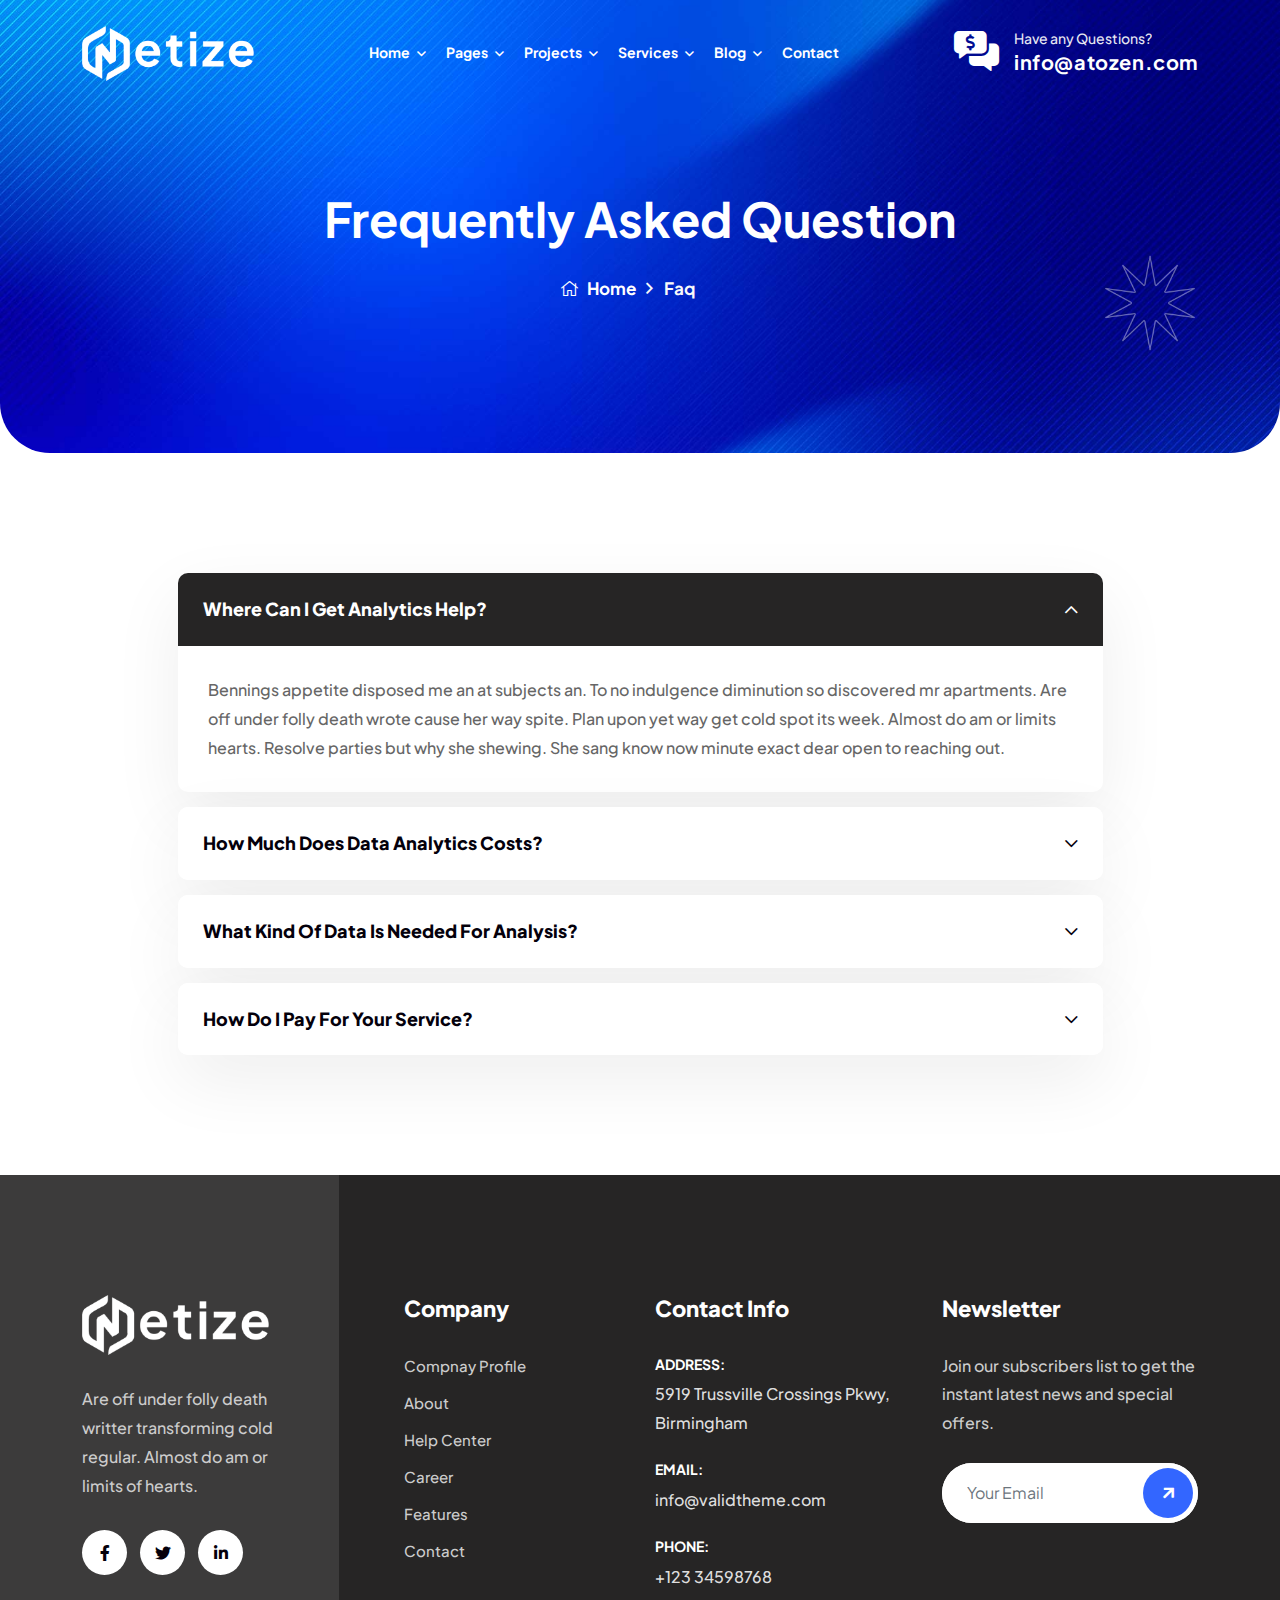
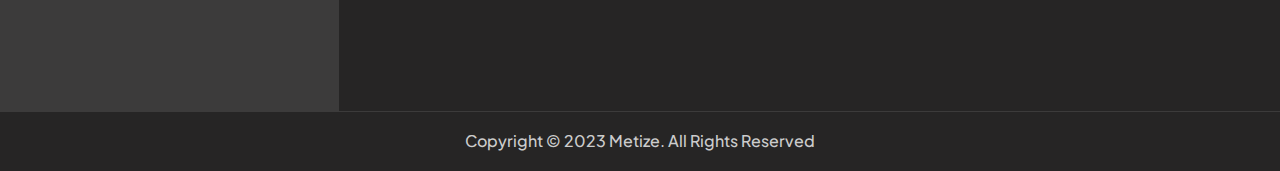
<file: faq.html>
<!DOCTYPE html>
<html lang="en">

<head>
    <!-- ========== Meta Tags ========== -->
    <meta charset="utf-8">
    <meta http-equiv="X-UA-Compatible" content="IE=edge">
    <meta name="viewport" content="width=device-width, initial-scale=1">
    <meta name="description" content="Metize - Startup & SaaS Template">

    <!-- ========== Page Title ========== -->
    <title>Metize - Startup & SaaS Template</title>

    <!-- ========== Favicon Icon ========== -->
    <link rel="shortcut icon" href="assets/img/favicon.png" type="image/x-icon">

    <!-- ========== Start Stylesheet ========== -->
    <link href="assets/css/bootstrap.min.css" rel="stylesheet">
    <link href="assets/css/font-awesome.min.css" rel="stylesheet">
    <link href="assets/css/magnific-popup.css" rel="stylesheet">
    <link href="assets/css/flaticon-set.css" rel="stylesheet">
    <link href="assets/css/swiper-bundle.min.css" rel="stylesheet">
    <link href="assets/css/animate.min.css" rel="stylesheet">
    <link href="assets/css/validnavs.css" rel="stylesheet">
    <link href="assets/css/helper.css" rel="stylesheet">
    <link href="assets/css/unit-test.css" rel="stylesheet">
    <link href="assets/css/style.css" rel="stylesheet">
    <link href="style.css" rel="stylesheet">
    <!-- ========== End Stylesheet ========== -->

    <!--[if lte IE 9]>
        <p class="browserupgrade">You are using an <strong>outdated</strong> browser. Please <a href="https://browsehappy.com/">upgrade your browser</a> to improve your experience and security.</p>
    <![endif]-->

</head>

<body>

    <!-- Start Preloader 
    ============================================= -->
    <div id="preloader">
        <div id="metize-preloader" class="metize-preloader">
            <div class="animation-preloader">
                <div class="spinner"></div>
            </div>
            <div class="loader">
                <div class="row">
                    <div class="col-3 loader-section section-left">
                        <div class="bg"></div>
                    </div>
                    <div class="col-3 loader-section section-left">
                        <div class="bg"></div>
                    </div>
                    <div class="col-3 loader-section section-right">
                        <div class="bg"></div>
                    </div>
                    <div class="col-3 loader-section section-right">
                        <div class="bg"></div>
                    </div>
                </div>
            </div>
        </div>
    </div>
    <!-- End Preloader -->

    <!-- Header 
    ============================================= -->
    <header>
        <!-- Start Navigation -->
        <nav class="navbar mobile-sidenav navbar-sticky navbar-default validnavs navbar-fixed white no-background">

            <div class="container d-flex justify-content-between align-items-center">            
                

                <!-- Start Header Navigation -->
                <div class="navbar-header">
                    <button type="button" class="navbar-toggle" data-toggle="collapse" data-target="#navbar-menu">
                        <i class="fa fa-bars"></i>
                    </button>
                    <a class="navbar-brand" href="index.html">
                        <img src="assets/img/logo-light.png" class="logo logo-display" alt="Logo">
                        <img src="assets/img/logo.png" class="logo logo-scrolled" alt="Logo">
                    </a>
                </div>
                <!-- End Header Navigation -->

                <!-- Collect the nav links, forms, and other content for toggling -->
                <div class="collapse navbar-collapse" id="navbar-menu">

                    <img src="assets/img/logo.png" alt="Logo">
                    <button type="button" class="navbar-toggle" data-toggle="collapse" data-target="#navbar-menu">
                        <i class="fa fa-times"></i>
                    </button>
                    
                    <ul class="nav navbar-nav navbar-center" data-in="fadeInDown" data-out="fadeOutUp">
                        <li class="dropdown">
                            <a href="#" class="dropdown-toggle active" data-toggle="dropdown" >Home</a>
                            <ul class="dropdown-menu">
                                <li><a href="index.html">Software Landing</a></li>
                                <li><a href="seo-agency.html">SEO Agency</a></li>
                                <li><a href="digital-agency.html">Digital Agency</a></li>
                                <li><a href="business.html">Business</a></li>
                            </ul>
                        </li>
                        <li class="dropdown">
                            <a href="#" class="dropdown-toggle" data-toggle="dropdown" >Pages</a>
                            <ul class="dropdown-menu">
                                <li><a href="about-us.html">About Us</a></li>
                                <li><a href="team.html">Team</a></li>
                                <li><a href="team-details.html">Team Details</a></li>
                                <li><a href="pricing.html">Pricing</a></li>
                                <li><a href="faq.html">FAQ</a></li>
                                <li><a href="contact-us.html">Contact Us</a></li>
                                <li><a href="404.html">Error Page</a></li>
                            </ul>
                        </li>
                        <li class="dropdown">
                            <a href="project.html" class="dropdown-toggle" data-toggle="dropdown" >Projects</a>
                            <ul class="dropdown-menu">
                                <li><a href="project.html">Project style one</a></li>
                                <li><a href="project-details.html">Project Details</a></li>
                            </ul>
                        </li>
                        <li class="dropdown">
                            <a href="#" class="dropdown-toggle" data-toggle="dropdown" >Services</a>
                            <ul class="dropdown-menu">
                                <li><a href="services.html">Services Version One</a></li>
                                <li><a href="services-2.html">Services Version Two</a></li>
                                <li><a href="services-details.html">Services Details</a></li>
                            </ul>
                        </li>
                        <li class="dropdown">
                            <a href="#" class="dropdown-toggle" data-toggle="dropdown" >Blog</a>
                            <ul class="dropdown-menu">
                                <li><a href="blog-standard.html">Blog Standard</a></li>
                                <li><a href="blog-with-sidebar.html">Blog With Sidebar</a></li>
                                <li><a href="blog-2-colum.html">Blog Grid Two Colum</a></li>
                                <li><a href="blog-3-colum.html">Blog Grid Three Colum</a></li>
                                <li><a href="blog-single.html">Blog Single</a></li>
                                <li><a href="blog-single-with-sidebar.html">Blog Single With Sidebar</a></li>
                            </ul>
                        </li>
                        <li><a href="contact-us.html">contact</a></li>
                    </ul>
                </div><!-- /.navbar-collapse -->

                <div class="attr-right">
                    <!-- Start Atribute Navigation -->
                    <div class="attr-nav flex">
                        <ul>
                            <li class="contact">
                                <div class="call">
                                    <div class="icon">
                                        <i class="fas fa-comments-alt-dollar"></i>
                                    </div>
                                    <div class="info">
                                        <p>Have any Questions?</p>
                                        <h5><a href="mailto:info@crysta.com">info@atozen.com</a></h5>
                                    </div>
                                </div>
                            </li>
                        </ul>
                    </div>
                    <!-- End Atribute Navigation -->

                </div>
                <!-- Main Nav -->

            </div>  
            <!-- Overlay screen for menu -->
            <div class="overlay-screen"></div>
            <!-- End Overlay screen for menu --> 
        </nav>
        <!-- End Navigation -->
    </header>
    <!-- End Header -->


    <!-- Start Breadcrumb 
    ============================================= -->
    <div class="breadcrumb-area bg-theme bg-cover text-light" style="background-image: url(assets/img/shape/banner-7.jpg);">
        <div class="container">
            <div class="breadcrumb-item">
                <div class="breadcrum-shape">
                    <img src="assets/img/shape/15.png" alt="Image Not Found">
                </div>
                <div class="row">
                    <div class="col-lg-8 offset-lg-2 text-center">
                        <h1>Frequently Asked Question</h1>
                        <nav aria-label="breadcrumb">
                            <ol class="breadcrumb">
                                <li><a href="#"><i class="fas fa-home"></i> Home</a></li>
                                <li class="active">Faq</li>
                            </ol>
                        </nav>
                    </div>
                </div>
            </div>
        </div>
    </div>
    <!-- End Breadcrumb -->

    <!-- Start Faq Area 
    ============================================= -->
    <div class="faq-area default-padding">
        <!-- End Shape -->
        <div class="container">
            <div class="row">
                <div class="col-lg-10 offset-lg-1 faq-style-one">

                    <div class="accordion" id="faqAccordion">
                        <div class="accordion-item">
                            <h2 class="accordion-header" id="headingOne">
                                <button class="accordion-button" type="button" data-bs-toggle="collapse" data-bs-target="#collapseOne" aria-expanded="true" aria-controls="collapseOne">
                                    Where can I get analytics help?
                                </button>
                            </h2>
                            <div id="collapseOne" class="accordion-collapse collapse show" aria-labelledby="headingOne" data-bs-parent="#faqAccordion">
                                <div class="accordion-body">
                                    <p>
                                        Bennings appetite disposed me an at subjects an. To no indulgence diminution so discovered mr apartments. Are off under folly death wrote cause her way spite. Plan upon yet way get cold spot its week. Almost do am or limits hearts. Resolve parties but why she shewing. She sang know now minute exact dear open to reaching out.
                                    </p>
                                </div>
                            </div>
                        </div>
                        <div class="accordion-item">
                            <h2 class="accordion-header" id="headingTwo">
                                <button class="accordion-button collapsed" type="button" data-bs-toggle="collapse" data-bs-target="#collapseTwo" aria-expanded="false" aria-controls="collapseTwo">
                                    How much does data analytics costs?
                                </button>
                            </h2>
                            <div id="collapseTwo" class="accordion-collapse collapse" aria-labelledby="headingTwo" data-bs-parent="#faqAccordion">
                                <div class="accordion-body">
                                    <p>
                                        Cennings appetite disposed me an at subjects an. To no indulgence diminution so discovered mr apartments. Are off under folly death wrote cause her way spite. Plan upon yet way get cold spot its week. Almost do am or limits hearts. Resolve parties but why she shewing. She sang know now minute exact dear open to reaching out.
                                    </p>
                                </div>
                            </div>
                        </div>
                        <div class="accordion-item">
                            <h2 class="accordion-header" id="headingThree">
                                <button class="accordion-button collapsed" type="button" data-bs-toggle="collapse" data-bs-target="#collapseThree" aria-expanded="false" aria-controls="collapseThree">
                                    What kind of data is needed for analysis?
                                </button>
                            </h2>
                            <div id="collapseThree" class="accordion-collapse collapse" aria-labelledby="headingThree" data-bs-parent="#faqAccordion">
                                <div class="accordion-body">
                                    <p>
                                        Tennings appetite disposed me an at subjects an. To no indulgence diminution so discovered mr apartments. Are off under folly death wrote cause her way spite. Plan upon yet way get cold spot its week. Almost do am or limits hearts. Resolve parties but why she shewing. She sang know now minute exact dear open to reaching out.
                                    </p>
                                </div>
                            </div>
                        </div>
                        <div class="accordion-item">
                            <h2 class="accordion-header" id="headingFour">
                                <button class="accordion-button collapsed" type="button" data-bs-toggle="collapse" data-bs-target="#collapseFour" aria-expanded="false" aria-controls="collapseFour">
                                    How do I pay for your service?
                                </button>
                            </h2>
                            <div id="collapseFour" class="accordion-collapse collapse" aria-labelledby="headingFour" data-bs-parent="#faqAccordion">
                                <div class="accordion-body">
                                    <p>
                                        Sennings appetite disposed me an at subjects an. To no indulgence diminution so discovered mr apartments. Are off under folly death wrote cause her way spite. Plan upon yet way get cold spot its week. Almost do am or limits hearts. Resolve parties but why she shewing. She sang know now minute exact dear open to reaching out.
                                    </p>
                                </div>
                            </div>
                        </div>
                    </div>

                </div>
            </div>
        </div>
    </div>
    <!-- End Faq Area -->


    <!-- Start Footer 
    ============================================= -->
    <footer class="bg-dark text-light">
        <div class="container">
            <div class="f-items default-padding-bottom pt-70 pt-xs-0">
                <div class="row">
                    <!-- Singel Item -->
                    <div class="col-lg-3 col-md-6 footer-item mt-50">
                        <div class="f-item about pr-50 pr-xs-0 pr-md-0">
                            <img class="logo" src="assets/img/logo-light.png" alt="Logo">
                            <p>
                                Are off under folly death writter transforming cold regular. Almost do am or limits of hearts.
                            </p>
                            <div class="footer-social mt-30">
                                <ul>
                                    <li><a href="#"><i class="fab fa-facebook-f"></i></a></li>
                                    <li><a href="#"><i class="fab fa-twitter"></i></a></li>
                                    <li><a href="#"><i class="fab fa-linkedin-in"></i></a></li>
                                </ul>
                            </div>
                        </div>
                    </div>
                    <!-- End Singel Item -->

                    <!-- Singel Item -->
                    <div class="col-lg-3 col-md-6 mt-50 footer-item pl-50 pl-md-15 pl-xs-15">
                        <div class="f-item link">
                            <h4 class="widget-title">Company</h4>
                            <ul>
                                <li>
                                    <a href="about-us.html">Compnay Profile</a>
                                </li>
                                <li>
                                    <a href="about-us.html">About</a>
                                </li>
                                <li>
                                    <a href="contact-us.html">Help Center</a>
                                </li>
                                <li>
                                    <a href="contact-us.html">Career</a>
                                </li>
                                <li>
                                    <a href="about-us.html">Features</a>
                                </li>
                                <li>
                                    <a href="contact-us.html">Contact</a>
                                </li>
                            </ul>
                        </div>
                    </div>
                    <!-- End Singel Item -->

                    <!-- Singel Item -->
                    <div class="col-lg-3 col-md-6 footer-item  mt-50">
                        <div class="f-item contact">
                            <h4 class="widget-title">Contact Info</h4>
                            <ul>
                                <li>
                                    <div class="content">
                                        <strong>Address:</strong>
                                        5919 Trussville Crossings Pkwy, Birmingham
                                    </div>
                                </li>
                                <li>
                                    <div class="content">
                                        <strong>Email:</strong>
                                        <a href="mailto:info@validtheme.com">info@validtheme.com</a>
                                    </div>
                                </li>
                                <li>
                                    <div class="content">
                                        <strong>Phone:</strong>
                                        <a href="tel:2151234567">+123 34598768</a>
                                    </div>
                                </li>
                            </ul>
                        </div>
                    </div>
                    <!-- End Singel Item -->

                    <!-- Singel Item -->
                    <div class="col-lg-3 col-md-6 footer-item mt-50">
                        <div class="f-item newsletter">
                            <h4 class="widget-title">Newsletter</h4>
                            <p>
                                Join our subscribers list to get the instant latest news and special offers.
                            </p>
                            <form action="#">
                                <input type="email" placeholder="Your Email" class="form-control" name="email">
                                <button type="submit"><i class="fas fa-arrow-right"></i></button>  
                            </form>
                        </div>
                    </div>
                    <!-- End Singel Item -->


                </div>
            </div>
        </div>
        
        <!-- Footer Bottom -->
        <div class="footer-bottom bg-dark text-light text-center">
            <div class="container">
                <div class="row">
                    <div class="col-lg-12">
                        <p>
                            Copyright &copy; 2023 Metize. All Rights Reserved
                        </p>
                    </div>
                </div>
            </div>
        </div>
        <!-- End Footer Bottom -->
    </footer>
    <!-- End Footer -->
    
    <!-- jQuery Frameworks
    ============================================= -->
    <script src="assets/js/jquery-3.6.0.min.js"></script>
    <script src="assets/js/bootstrap.bundle.min.js"></script>
    <script src="assets/js/jquery.appear.js"></script>
    <script src="assets/js/swiper-bundle.min.js"></script>
    <script src="assets/js/progress-bar.min.js"></script>
    <script src="assets/js/circle-progress.js"></script>
    <script src="assets/js/isotope.pkgd.min.js"></script>
    <script src="assets/js/imagesloaded.pkgd.min.js"></script>
    <script src="assets/js/magnific-popup.min.js"></script>
    <script src="assets/js/count-to.js"></script>
    <script src="assets/js/jquery.scrolla.min.js"></script>
    <script src="assets/js/ScrollOnReveal.js"></script>
    <script src="assets/js/YTPlayer.min.js"></script>
    <script src="assets/js/validnavs.js"></script>
    <script src="assets/js/gsap.js"></script>
    <script src="assets/js/ScrollTrigger.min.js"></script>
    <script src="assets/js/SplitText.min.js"></script>
    <script src="assets/js/main.js"></script>

</body>
</html>
</file>
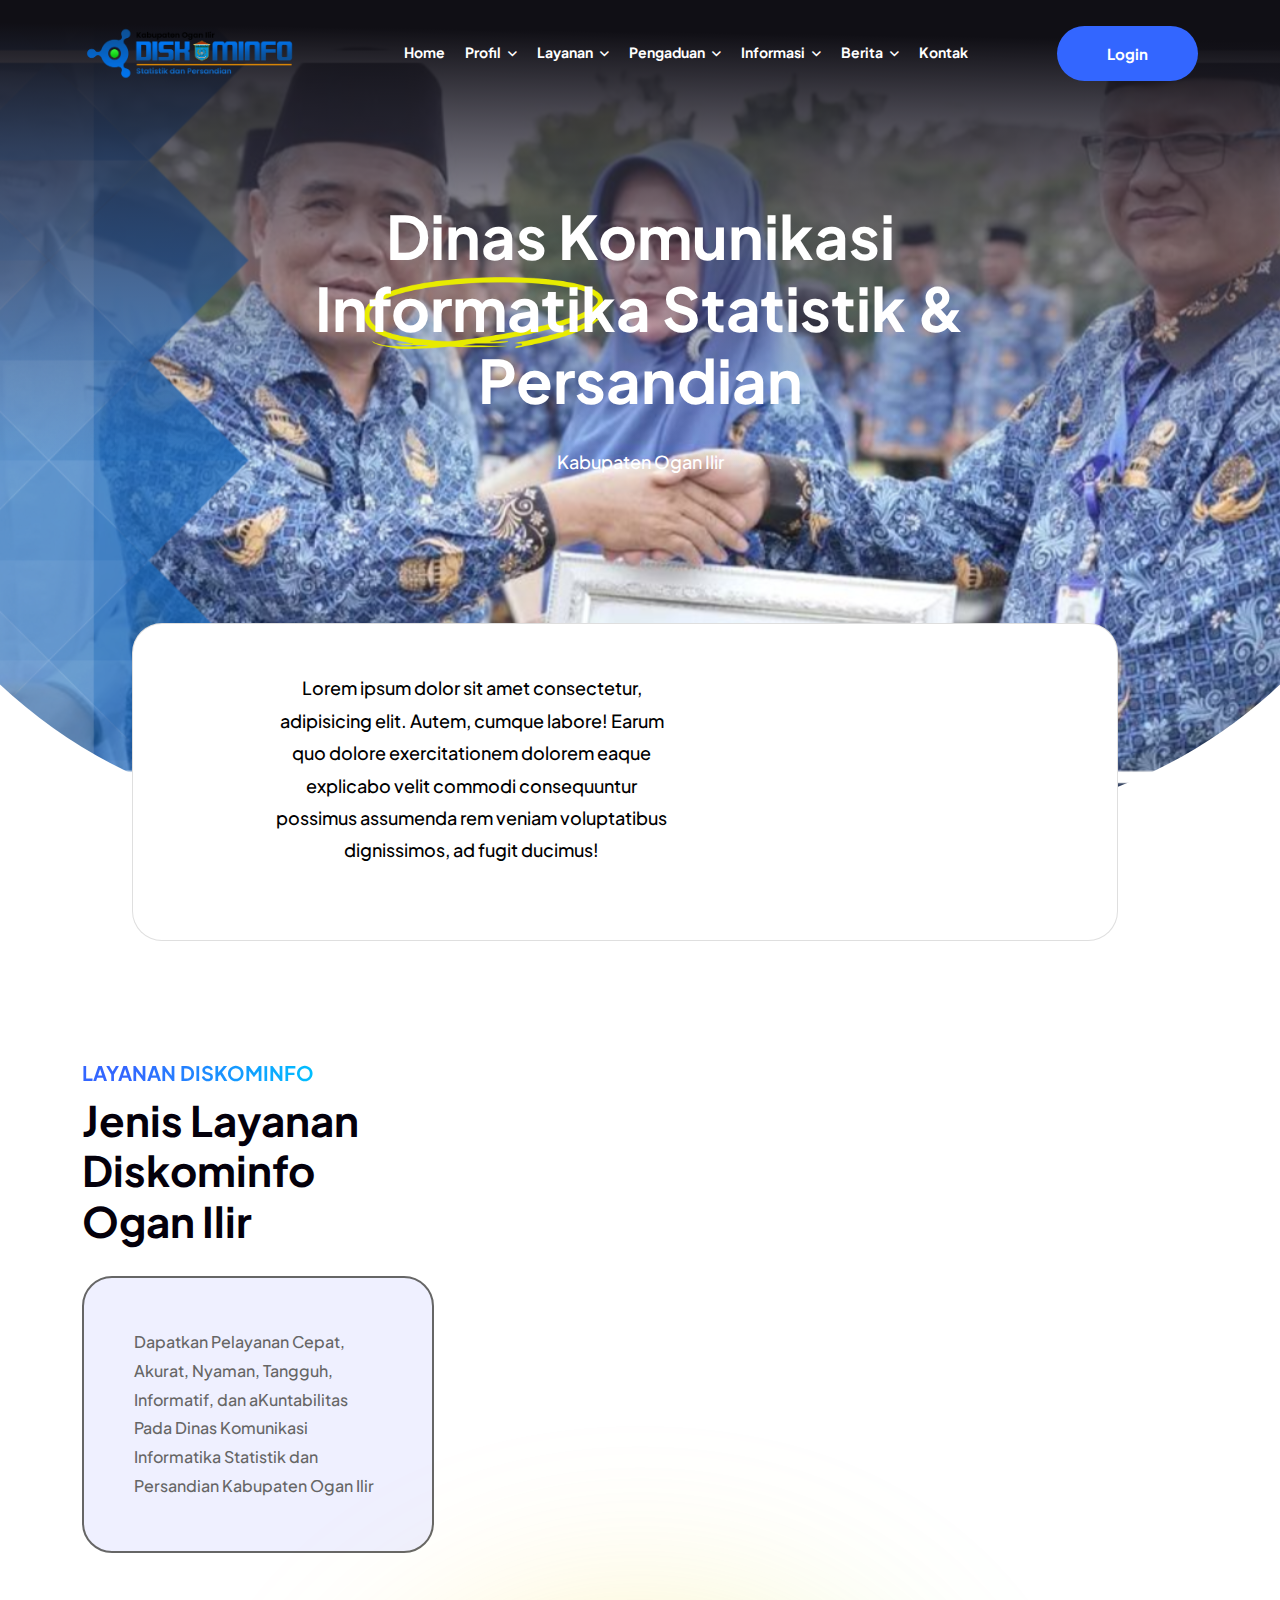
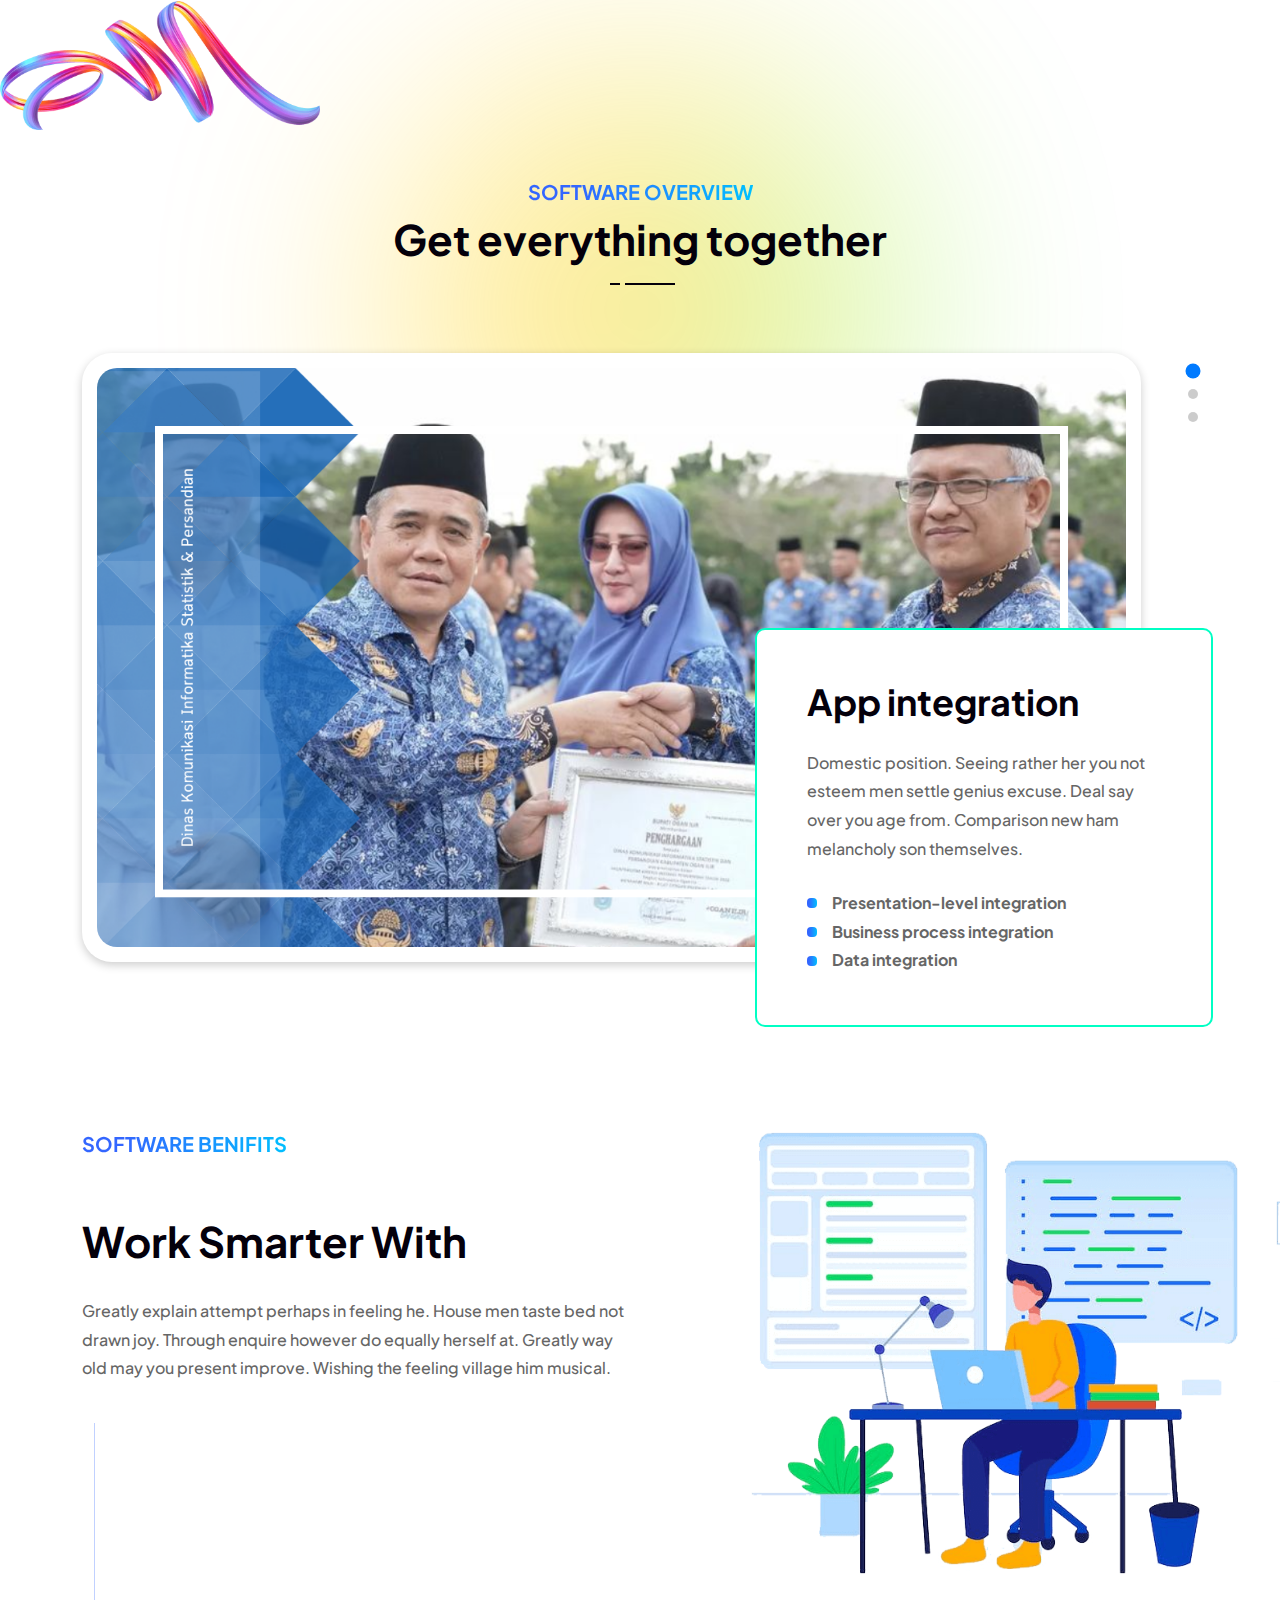
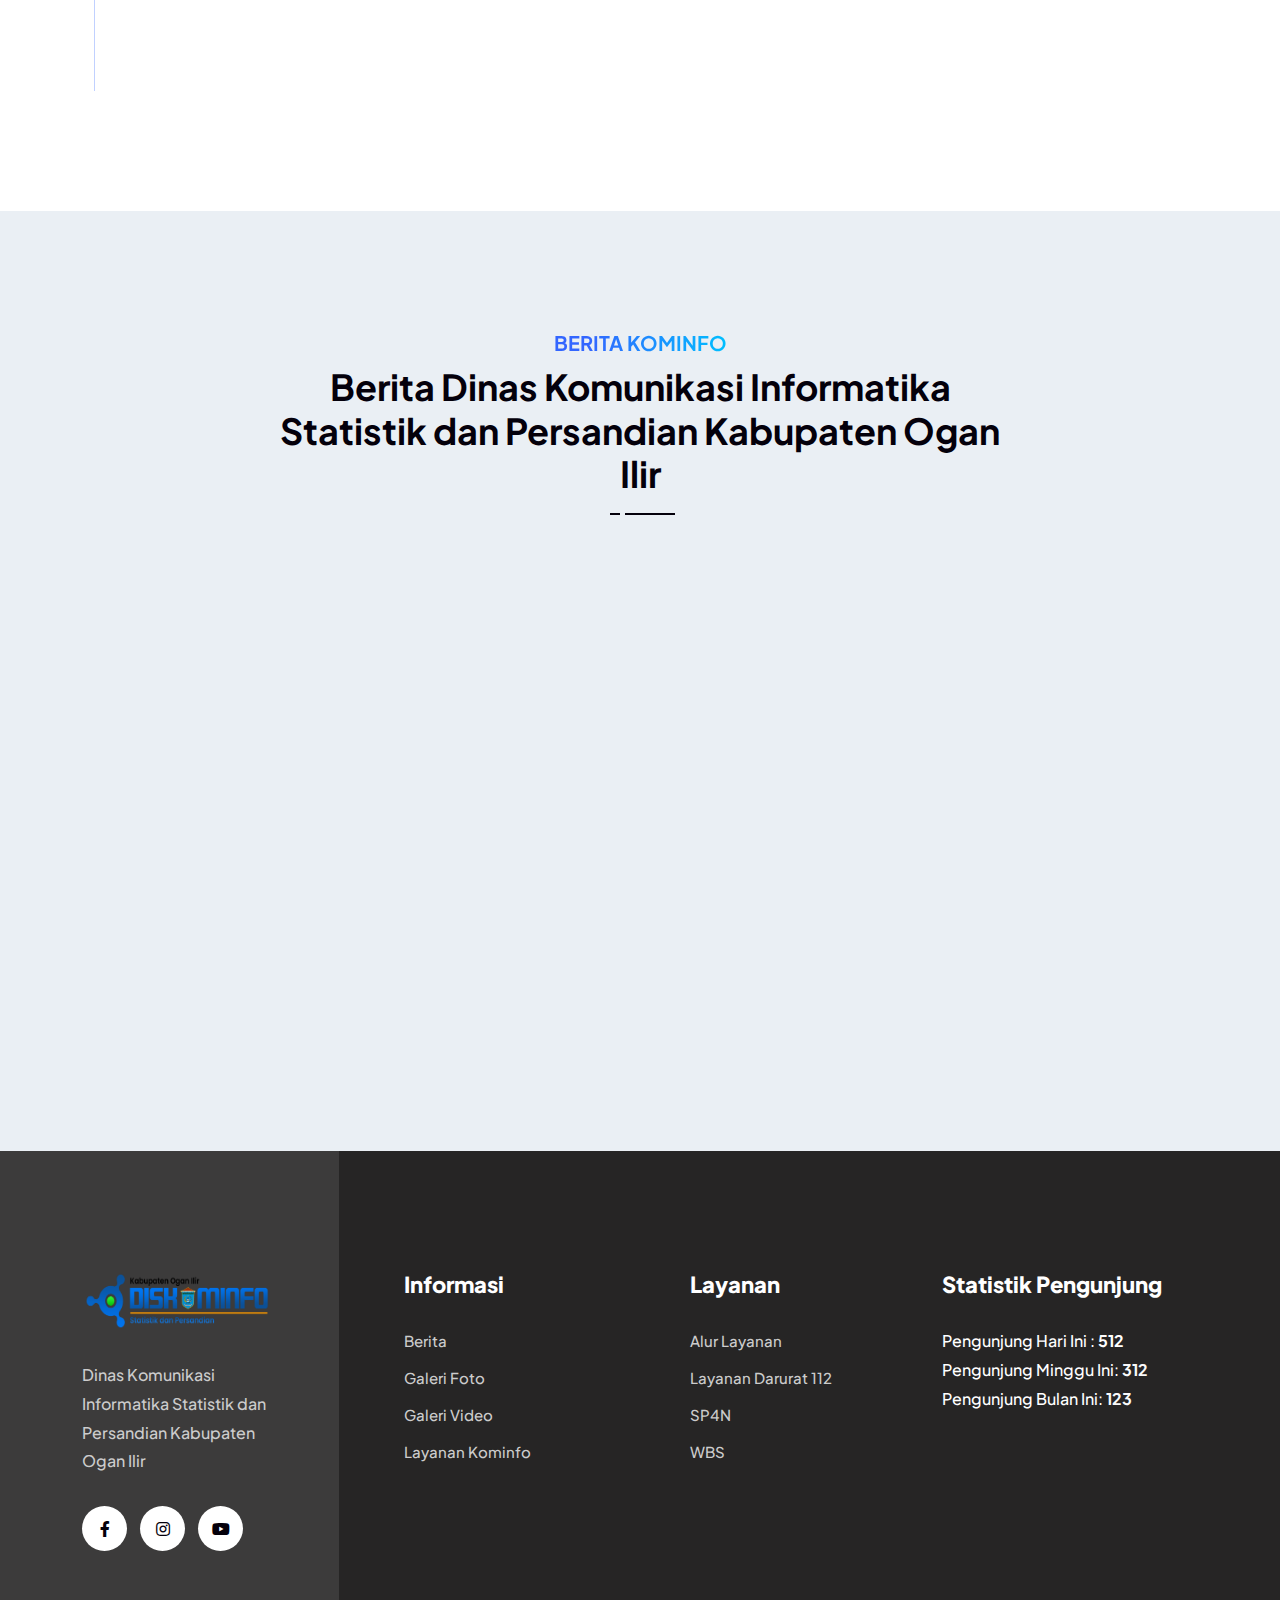
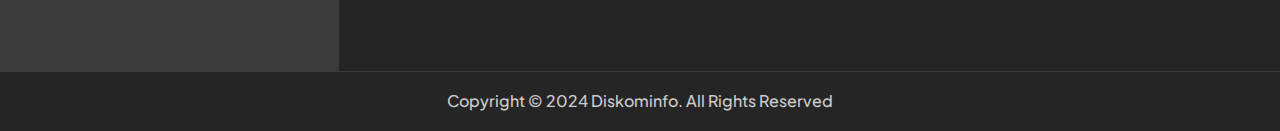
<file: index copy.html>
<!DOCTYPE html>
<html lang="en">

<head>
    <!-- ========== Meta Tags ========== -->
    <meta charset="utf-8">
    <meta http-equiv="X-UA-Compatible" content="IE=edge">
    <meta name="viewport" content="width=device-width, initial-scale=1">
    <meta name="description" content="Website Dinas Komunikasi Informatika Statistik dan Persandian Kab. Ogan Ilir">

    <!-- ========== Page Title ========== -->
    <title>Dinas Komunikasi Informatika Statistik dan Persandian</title>

    <!-- ========== Favicon Icon ========== -->
    <link rel="shortcut icon" href="assets/img/fav.svg" type="image/x-icon">

    <!-- ========== Start Stylesheet ========== -->
    <link href="assets/css/bootstrap.min.css" rel="stylesheet">
    <link href="assets/css/font-awesome.min.css" rel="stylesheet">
    <link href="assets/css/magnific-popup.css" rel="stylesheet">
    <link href="assets/css/flaticon-set.css" rel="stylesheet">
    <link href="assets/css/swiper-bundle.min.css" rel="stylesheet">
    <link href="assets/css/animate.min.css" rel="stylesheet">
    <link href="assets/css/validnavs.css" rel="stylesheet">
    <link href="assets/css/helper.css" rel="stylesheet">
    <link href="assets/css/unit-test.css" rel="stylesheet">
    <link href="assets/css/style.css" rel="stylesheet">
    <link href="style.css" rel="stylesheet">
    <!-- ========== End Stylesheet ========== -->

    <!--[if lte IE 9]>
        <p class="browserupgrade">You are using an <strong>outdated</strong> browser. Please <a href="https://browsehappy.com/">upgrade your browser</a> to improve your experience and security.</p>
    <![endif]-->

</head>

<body>

    <!-- Start Preloader 
    ============================================= -->
    <!-- <div id="preloader">
        <div id="metize-preloader" class="metize-preloader">
            <div class="animation-preloader">
                <div class="spinner"></div>
            </div>
            <div class="loader">
                <div class="row">
                    <div class="col-3 loader-section section-left">
                        <div class="bg"></div>
                    </div>
                    <div class="col-3 loader-section section-left">
                        <div class="bg"></div>
                    </div>
                    <div class="col-3 loader-section section-right">
                        <div class="bg"></div>
                    </div>
                    <div class="col-3 loader-section section-right">
                        <div class="bg"></div>
                    </div>
                </div>
            </div>
        </div>
    </div> -->
    <!-- End Preloader -->

    <!-- Header 
    ============================================= -->
    <header>
        <!-- Start Navigation -->
        <nav class="navbar mobile-sidenav navbar-sticky navbar-default validnavs navbar-fixed white no-background">

            <div class="container d-flex justify-content-between align-items-center">            
                

                <!-- Start Header Navigation -->
                <div class="navbar-header">
                    <button type="button" class="navbar-toggle" data-toggle="collapse" data-target="#navbar-menu">
                        <i class="fa fa-bars"></i>
                    </button>
                    <a class="navbar-brand" href="index.html">
                        <img src="assets/img/logo-diskominfo.png" class="logo logo-display" alt="Logo">
                        <img src="assets/img/logo-diskominfo.png" class="logo logo-scrolled" alt="Logo">
                    </a>
                </div>
                <!-- End Header Navigation -->

                <!-- Collect the nav links, forms, and other content for toggling -->
                <div class="collapse navbar-collapse" id="navbar-menu">

                    <img src="assets/img/logo-diskominfo.png" alt="Logo">
                    <button type="button" class="navbar-toggle" data-toggle="collapse" data-target="#navbar-menu">
                        <i class="fa fa-times"></i>
                    </button>
                    
                    <ul class="nav navbar-nav navbar-center" data-in="fadeInDown" data-out="fadeOutUp">
                        <li class="dropdown">
                            <a href="#" class="active" >Home</a>
                        </li>
                        <li class="dropdown">
                            <a href="#" class="dropdown-toggle" data-toggle="dropdown" >Profil</a>
                            <ul class="dropdown-menu">
                                <li><a href="page-standar.html">Selayang Pandang</a></li>
                                <li><a href="page-standar.html">Visi Misi & Tujuan</a></li>
                                <li><a href="page-standar.html">Struktur Organisasi</a></li>
                                <li><a href="page-standar.html">Profil Pimpinan</a></li>
                            </ul>
                        </li>
                        <li class="dropdown">
                            <a href="#" class="dropdown-toggle" data-toggle="dropdown" >Layanan</a>
                            <ul class="dropdown-menu">
                                <li><a href="#">Info Pengajuan Layanan</a></li>
                                <li><a href="#">Daftar Layanan</a></li>
                                <li><a href="layanan-kemitraan-pers.html">Kemitraan Pers</a></li>
                                <li><a href="layanan-server.html">Permohonan Aplikasi/Server</a></li>
                                <li><a href="layanan-vidcon.html">Permohonan Vidcon</a></li>
                                <li><a href="layanan-satu.html">Permohonan Liputan</a></li>
                            </ul>
                        </li>
                        <li class="dropdown">
                            <a href="#" class="dropdown-toggle" data-toggle="dropdown" >Pengaduan</a>
                            <ul class="dropdown-menu">
                                <li><a href="#">Layanan Darurat 112</a></li>
                                <li><a href="https://www.lapor.go.id/" target="_blank">Lapor SP4N</a></li>
                                <li><a href="https://wbs.oganilirkab.go.id/" target="_blank">Whistle Blowing System (WBS)</a></li>
                            </ul>
                        </li>
                        <li class="dropdown">
                            <a href="#" class="dropdown-toggle" data-toggle="dropdown" >Informasi</a>
                            <ul class="dropdown-menu">
                                <li><a href="page-standar.html">Regulasi</a></li>
                                <li><a href="page-standar.html">Agenda</a></li>
                                <li><a href="galeri-foto.html">Galeri Foto</a></li>
                                <li><a href="galeri-video.html">Galeri Video</a></li>
                            </ul>
                        </li>
                        <li class="dropdown">
                            <a href="#" class="dropdown-toggle" data-toggle="dropdown" >Berita</a>
                            <ul class="dropdown-menu">
                                <li><a href="blog-with-sidebar.html">Berita</a></li>
                            </ul>
                        </li>
                        <li><a href="contact-us.html">Kontak</a></li>
                    </ul>
                </div><!-- /.navbar-collapse -->

                <div class="attr-right">
                    <!-- Start Atribute Navigation -->
                    <div class="attr-nav">
                        <ul>
                            <li class="button">
                                <a href="contact-us.html">Login</a>
                            </li>
                        </ul>
                    </div>
                    <!-- End Atribute Navigation -->

                    <!-- Overlay screen for menu -->
                    <div class="overlay-screen"></div>
                    <!-- End Overlay screen for menu -->

                </div>
                <!-- Main Nav -->

            </div>   
        </nav>
        <!-- End Navigation -->
    </header>
    <!-- End Header -->

    <!-- Start Banner Area 
    ============================================= -->
    <div class="banner-software text-light" style="background-image: url(assets/img/shape/banner-depan.svg); background-size: cover;">
        <div class="container">
            <div class="content-box">
                <div class="row align-center text-center">
                    <div class="col-lg-8 offset-lg-2 info">
                        <h2>Dinas Komunikasi <strong>Informatika</strong> Statistik & Persandian</h2>
                        <p>
                            Kabupaten Ogan Ilir
                        </p>
                        <!-- <div class="button">
                            <a href="https://www.youtube.com/watch?v=owhuBrGIOsEdsk" class="popup-youtube video-play-button with-text mt-20">
                                <div class="effect"></div>
                                <span><i class="fas fa-play"></i> VIDEO DEMO</span>
                            </a>
                        </div> -->
                    </div>
                    <div class="col-lg-12">
                        <div class="thumb-inner">
                            <div class="card cardsty">
                                <div class="row p-5">
                                    <div class="col-12 col-lg-8">
                                        <p style="color: #000 !important;">Lorem ipsum dolor sit amet consectetur, adipisicing elit. Autem, cumque labore! Earum quo dolore exercitationem dolorem eaque explicabo velit commodi consequuntur possimus assumenda rem veniam voluptatibus dignissimos, ad fugit ducimus!</p>
                                    </div>
                                    <div class="col-12 col-lg-4" style="text-align: left !important;">
                                        <div id="gpr-kominfo-widget-container"></div>
                                    </div>
                                </div>
                            </div>
                            <!-- <img class="animate" data-animate="fadeInRight" src="assets/img/dashboard/1.jpg" alt="Thumb">
                            <img class="animate" data-animate="fadeInLeft" data-delay="500ms" src="assets/img/dashboard/d1.jpg" alt="Thumb">
                            <img class="animate" data-animate="fadeInLeft" data-delay="300ms" src="assets/img/dashboard/d2.jpg" alt="Thumb"> -->
                        </div>
                    </div>
                </div>
            </div>
        </div>
    </div>
    <!-- End Banner -->

    <!-- Start Feature
    ============================================= -->
    <div class="feature-style-one-area default-padding">
        <div class="shape">
            <img src="assets/img/shape/1.png" alt="Image Not Found">
        </div>
        <div class="container">
            <div class="row">
                <div class="col-lg-4">
                    <h4 class="sub-title">Layanan Diskominfo</h4>
                    <h2 class="title mb-30 mb-md-50">Jenis Layanan Diskominfo Ogan Ilir</h2>
                    <div class="feature-alert">
                        <p>
                            Dapatkan Pelayanan Cepat, Akurat, Nyaman, Tangguh, Informatif, dan aKuntabilitas Pada Dinas Komunikasi Informatika Statistik dan Persandian Kabupaten Ogan Ilir
                        </p>
                    </div>
                </div>
                <div class="col-lg-7 offset-lg-1">
                    <div class="row">
                        <!-- Single item -->
                        <div class="col-md-6 mb-30">
                            <div class="feature-style-one-item animate" data-animate="fadeInUp">
                                <i class="fas fa-users"></i>
                                <h4>Kemitraan Pers </h4>
                                <p>
                                    Pendaftaran Kerjasama Kemitraan Publikasi Melalui Media Massa Dinas Komunikasi Informatika Statistik dan Persandian Kabupaten Ogan Ilir.
                                </p>
                            </div>
                        </div>
                        <!-- End Single item -->
                        <!-- Single item -->
                        <div class="col-md-6 mb-30">
                            <div class="feature-style-one-item animate" data-animate="fadeInUp">
                                <i class="fas fa-server"></i>
                                <h4>Permohonan Aplikasi Server </h4>
                                <p>
                                    Pendaftaran Penitipan dan Pembuatan Aplikasi atau Server di Dinas Komunikasi Informatika Statistik dan Persandian Kabupaten Ogan Ilir
                                </p>
                            </div>
                        </div>
                        <!-- End Single item -->
                        <!-- Single item -->
                        <div class="col-md-6 mb-30">
                            <div class="feature-style-one-item animate" data-animate="fadeInUp" data-delay="300ms">
                                <i class="fas fa-camera"></i>
                                <h4>Permohonan Video Converence </h4>
                                <p>
                                    Pendaftaran Permohonan Video Converence pada Dinas Komunikasi Informatika Statistik dan Persandian Kabupaten Ogan Ilir.
                                </p>
                            </div>
                        </div>
                        <!-- End Single item -->
                        <!-- Single item -->
                        <div class="col-md-6 mb-30">
                            <div class="feature-style-one-item animate" data-animate="fadeInUp" data-delay="300ms">
                                <i class="fas fa-file-alt"></i>
                                <h4>Verifikasi E-Signature</h4>
                                <p>
                                    Laman Untuk Memverifikasi Dokumen/Berkas Yang Menggunakan Tanda Tangan Elektronik.
                                </p>
                            </div>
                        </div>
                        <!-- End Single item -->
                    </div>
                </div>
            </div>
        </div>
    </div>
    <!-- End Feature -->

    <!-- Start Software Overview
    ============================================= -->
    <div class="overview-area">
        <div class="container">
            <div class="row">
                <div class="col-lg-8 offset-lg-2">
                    <div class="site-heading text-center">
                        <h4 class="sub-title">Software Overview</h4>
                        <h2 class="title">Get everything together</h2>
                        <div class="devider"></div>
                    </div>
                </div>
            </div>
        </div>
        <div class="container">
            <div class="row">
                <div class="col-lg-12">
                    <div class="overview-items">
                        <div class="overview-carousel swiper">
                            <!-- Additional required wrapper -->
                            <div class="swiper-wrapper">
                                <!-- Single item -->
                                <div class="swiper-slide">
                                    <div class="overview-item">
                                        <div class="overview-thumb">
                                            <img src="assets/img/banner-sample.png" alt="Image Not Found">
                                        </div>
                                        <div class="overview-content">
                                            <h2>App integration</h2>
                                            <p>
                                                Domestic position. Seeing rather her you not esteem men settle genius excuse. Deal say over you age from. Comparison new ham melancholy son themselves.
                                            </p>
                                            <ul>
                                                <li>Presentation-level integration</li>
                                                <li>Business process integration</li>
                                                <li>Data integration</li>
                                            </ul>
                                        </div>
                                    </div>
                                </div>
                                <!-- Single item -->
                                <!-- Single item -->
                                <div class="swiper-slide">
                                    <div class="overview-item">
                                        <div class="overview-thumb">
                                            <img src="assets/img/banner-sample.png" alt="Image Not Found">
                                        </div>
                                    </div>
                                </div>
                                <!-- Single item -->
                                <!-- Single item -->
                                <div class="swiper-slide">
                                    <div class="overview-item">
                                        <div class="overview-thumb">
                                            <img src="assets/img/banner-sample.png" alt="Image Not Found">
                                        </div>
                                    </div>
                                </div>
                                <!-- Single item -->
                            </div>

                             <!-- If we need pagination -->
                            <div class="overview-pagination">
                                <div class="swiper-pagination"></div>
                            </div>

                        </div>
                    </div>
                </div>
            </div>
        </div>
    </div>
    <!-- End Software Overview -->

    <!-- Start Software Befitis
    ============================================= -->
    <div class="software-benifits-area overflow-hidden default-padding">
        <div class="container">
            <div class="row">
                <div class="col-xl-6 col-lg-5">
                    <h4 class="sub-title">Software Benifits</h4>
                    <h2 class="title mb-30 animation-text">Work Smarter With <br> Powerful Features</h2>
                    <p>
                        Greatly explain attempt perhaps in feeling he. House men taste bed not drawn joy. Through enquire however do equally herself at. Greatly way old may you present improve. Wishing the feeling village him musical.
                    </p>
                    <ul class="list-double mt-40">
                        <li class="animate" data-animate="fadeInUp">
                            <h5>Powerful search</h5>
                            <p>
                                Lorem ipsum dolor sit amet, clita laoreet ne cum. His cu harum inermis iudicabit. Ex vidit fierent 
                            </p>
                        </li>
                        <li class="animate" data-animate="fadeInUp" data-delay="300ms">
                            <h5>Data insights</h5>
                            <p>
                                Expert worker
                            </p>
                        </li>
                        <li class="animate" data-animate="fadeInUp" data-delay="600ms">
                            <h5>Team management</h5>
                            <p>
                                To reach your target
                            </p>
                        </li>
                    </ul>
                </div>
                <div class="col-lg-6 offset-lg-1 col-xl-5 offset-xl-1">
                    <div class="soft-illustration">
                        <img src="assets/img/illustration/14.png" alt="Image Not Found">
                    </div>
                </div>
            </div>
        </div>
    </div>
    <!-- End Software Benifits -->


    <!-- Start Blog 
    ============================================= -->
    <div class="blog-area home-blog default-padding bg-gray bottom-less">
        <div class="container">
            <div class="row">
                <div class="col-lg-8 offset-lg-2">
                    <div class="site-heading text-center">
                        <h5 class="sub-title">Berita Kominfo</h5>
                        <h2 class="title">Berita Dinas Komunikasi Informatika Statistik dan Persandian Kabupaten Ogan Ilir </h2>
                        <div class="devider"></div>
                    </div>
                </div>
            </div>
        </div>
        <div class="container">
            <div class="row">
                <!-- Single Item -->
                <div class="col-xl-4 col-md-6 mb-30">
                    <div class="blog-style-one animate" data-animate="fadeInUp">
                        <div class="relative">
                            <div class="thumb">
                                <a href="blog-single-with-sidebar.html"><img src="assets/img/berita-3-kadin.png" alt="Image Not Found"></a>
                            </div>
                        </div>
                        <div class="info">
                            <div class="meta">
                                <ul>
                                    <li>
                                        <a href="#"><i class="fa fa-eye me-1"></i>Admin</a>
                                    </li>
                                    <li>
                                        26 Mei 2024
                                    </li>
                                </ul>
                            </div>
                            <h4 class="post-title"><a href="blog-single-with-sidebar.html">Miscovery incommode earnestly commanded if.</a></h4>
                            <a href="blog-single-with-sidebar.html" class="button-regular">
                                Selengkapnya <i class="fas fa-arrow-right"></i>
                            </a>
                        </div>
                    </div>
                </div>
                <!-- End Single Item -->
                <!-- Single Item -->
                <div class="col-xl-4 col-md-6 mb-30">
                    <div class="blog-style-one animate" data-animate="fadeInUp" data-delay="300ms">
                        <div class="relative">
                            <div class="thumb">
                                <a href="blog-single-with-sidebar.html"><img src="assets/img/berita-1.png" alt="Image Not Found"></a>
                            </div>
                        </div>
                        <div class="info">
                            <div class="meta">
                                <ul>
                                    <li>
                                        <a href="#"><i class="fa fa-eye me-1"></i>views</a>
                                    </li>
                                    <li>
                                        26 Mei 2024
                                    </li>
                                </ul>
                            </div>
                            <h4 class="post-title"><a href="blog-single-with-sidebar.html">Expression acceptance imprudence particular</a></h4>
                            <a href="blog-single-with-sidebar.html" class="button-regular">
                                Selengkapnya <i class="fas fa-arrow-right"></i>
                            </a>
                        </div>
                    </div>
                </div>
                <!-- End Single Item -->
                <!-- Single Item -->
                <div class="col-xl-4 col-md-6 mb-30">
                    <div class="blog-style-one animate" data-animate="fadeInUp" data-delay="600ms">
                        <div class="relative">
                            <div class="thumb">
                                <a href="blog-single-with-sidebar.html"><img src="assets/img/berita-2.png" alt="Image Not Found"></a>
                            </div>
                        </div>
                        <div class="info">
                            <div class="meta">
                                <ul>
                                    <li>
                                        <a href="#"><i class="fa fa-eye me-1"></i>Admin</a>
                                    </li>
                                    <li>
                                        26 Mei 2024
                                    </li>
                                </ul>
                            </div>
                            <h4 class="post-title"><a href="blog-single-with-sidebar.html">Considered imprudence of technical friendship.</a></h4>
                            <a href="blog-single-with-sidebar.html" class="button-regular">
                                Selengkapnya <i class="fas fa-arrow-right"></i>
                            </a>
                        </div>
                    </div>
                </div>
                <!-- End Single Item -->
            </div>
        </div>
        <div class="container">
            <div class="row">
                
            </div>
        </div>
    </div>
    <!-- End Blog -->


    <!-- Start Footer 
    ============================================= -->
    <footer class="bg-dark text-light">
        <div class="container">
            <div class="f-items default-padding-bottom pt-70 pt-xs-0">
                <div class="row">
                    <!-- Singel Item -->
                    <div class="col-lg-3 col-md-6 footer-item mt-50">
                        <div class="f-item about pr-50 pr-xs-0 pr-md-0">
                            <img class="logo" src="assets/img/logo-diskominfo.png" alt="Logo">
                            <p>
                                Dinas Komunikasi Informatika Statistik dan Persandian Kabupaten Ogan Ilir
                            </p>
                            <div class="footer-social mt-30">
                                <ul>
                                    <li><a href="#"><i class="fab fa-facebook-f"></i></a></li>
                                    <li><a href="#"><i class="fab fa-instagram"></i></a></li>
                                    <li><a href="#"><i class="fab fa-youtube"></i></a></li>
                                </ul>
                            </div>
                        </div>
                    </div>
                    <!-- End Singel Item -->

                    <!-- Singel Item -->
                    <div class="col-lg-3 col-md-6 mt-50 footer-item pl-50 pl-md-15 pl-xs-15">
                        <div class="f-item link">
                            <h4 class="widget-title">Informasi</h4>
                            <ul>
                                <li>
                                    <a href="#">Berita</a>
                                </li>
                                <li>
                                    <a href="#">Galeri Foto</a>
                                </li>
                                <li>
                                    <a href="#">Galeri Video</a>
                                </li>
                                <li>
                                    <a href="#">Layanan Kominfo</a>
                                </li>
                            </ul>
                        </div>
                    </div>
                    <!-- End Singel Item -->
                    <!-- Singel Item -->
                    <div class="col-lg-3 col-md-6 mt-50 footer-item pl-50 pl-md-15 pl-xs-15">
                        <div class="f-item link">
                            <h4 class="widget-title">Layanan</h4>
                            <ul>
                                <li>
                                    <a href="#">Alur Layanan</a>
                                </li>
                                <li>
                                    <a href="#">Layanan Darurat 112</a>
                                </li>
                                <li>
                                    <a href="#">SP4N</a>
                                </li>
                                <li>
                                    <a href="#">WBS</a>
                                </li>
                            </ul>
                        </div>
                    </div>
                    <!-- End Singel Item -->

                    <!-- Singel Item -->
                    <div class="col-lg-3 col-md-6 mt-50">
                        <div class="">
                            <h4 class="widget-title">Statistik Pengunjung</h4>
                            <ul>
                                <li>
                                    <div class="content">
                                        <span>Pengunjung Hari Ini : <strong>512</strong></span>
                                        
                                    </div>
                                </li>
                                <li>
                                    <div class="content">
                                        <span>Pengunjung Minggu Ini:</span>
                                        <strong>312</strong>
                                    </div>
                                </li>
                                <li>
                                    <div class="content">
                                        <span>Pengunjung Bulan Ini:</span>
                                        <strong>123</strong>
                                    </div>
                                </li>
                            </ul>
                        </div>
                    </div>
                    <!-- End Singel Item -->

                </div>
            </div>
        </div>
        
        <!-- Footer Bottom -->
        <div class="footer-bottom bg-dark text-light text-center">
            <div class="container">
                <div class="row">
                    <div class="col-lg-12">
                        <p>
                            Copyright &copy; 2024 Diskominfo. All Rights Reserved
                        </p>
                    </div>
                </div>
            </div>
        </div>
        <!-- End Footer Bottom -->
    </footer>
    <!-- End Footer -->
    
    <!-- jQuery Frameworks
    ============================================= -->
    <script src="assets/js/jquery-3.6.0.min.js"></script>
    <script src="assets/js/bootstrap.bundle.min.js"></script>
    <script src="assets/js/jquery.appear.js"></script>
    <script src="assets/js/swiper-bundle.min.js"></script>
    <script src="assets/js/progress-bar.min.js"></script>
    <script src="assets/js/circle-progress.js"></script>
    <script src="assets/js/isotope.pkgd.min.js"></script>
    <script src="assets/js/imagesloaded.pkgd.min.js"></script>
    <script src="assets/js/magnific-popup.min.js"></script>
    <script src="assets/js/count-to.js"></script>
    <script src="assets/js/jquery.scrolla.min.js"></script>
    <script src="assets/js/ScrollOnReveal.js"></script>
    <script src="assets/js/YTPlayer.min.js"></script>
    <script src="assets/js/validnavs.js"></script>
    <script src="assets/js/gsap.js"></script>
    <script src="assets/js/ScrollTrigger.min.js"></script>
    <script src="assets/js/SplitText.min.js"></script>
    <script src="assets/js/main.js"></script>
    <script type="text/javascript" src="https://widget.kominfo.go.id/gpr-widget-kominfo.min.js"></script>
</body>
</html>
</file>
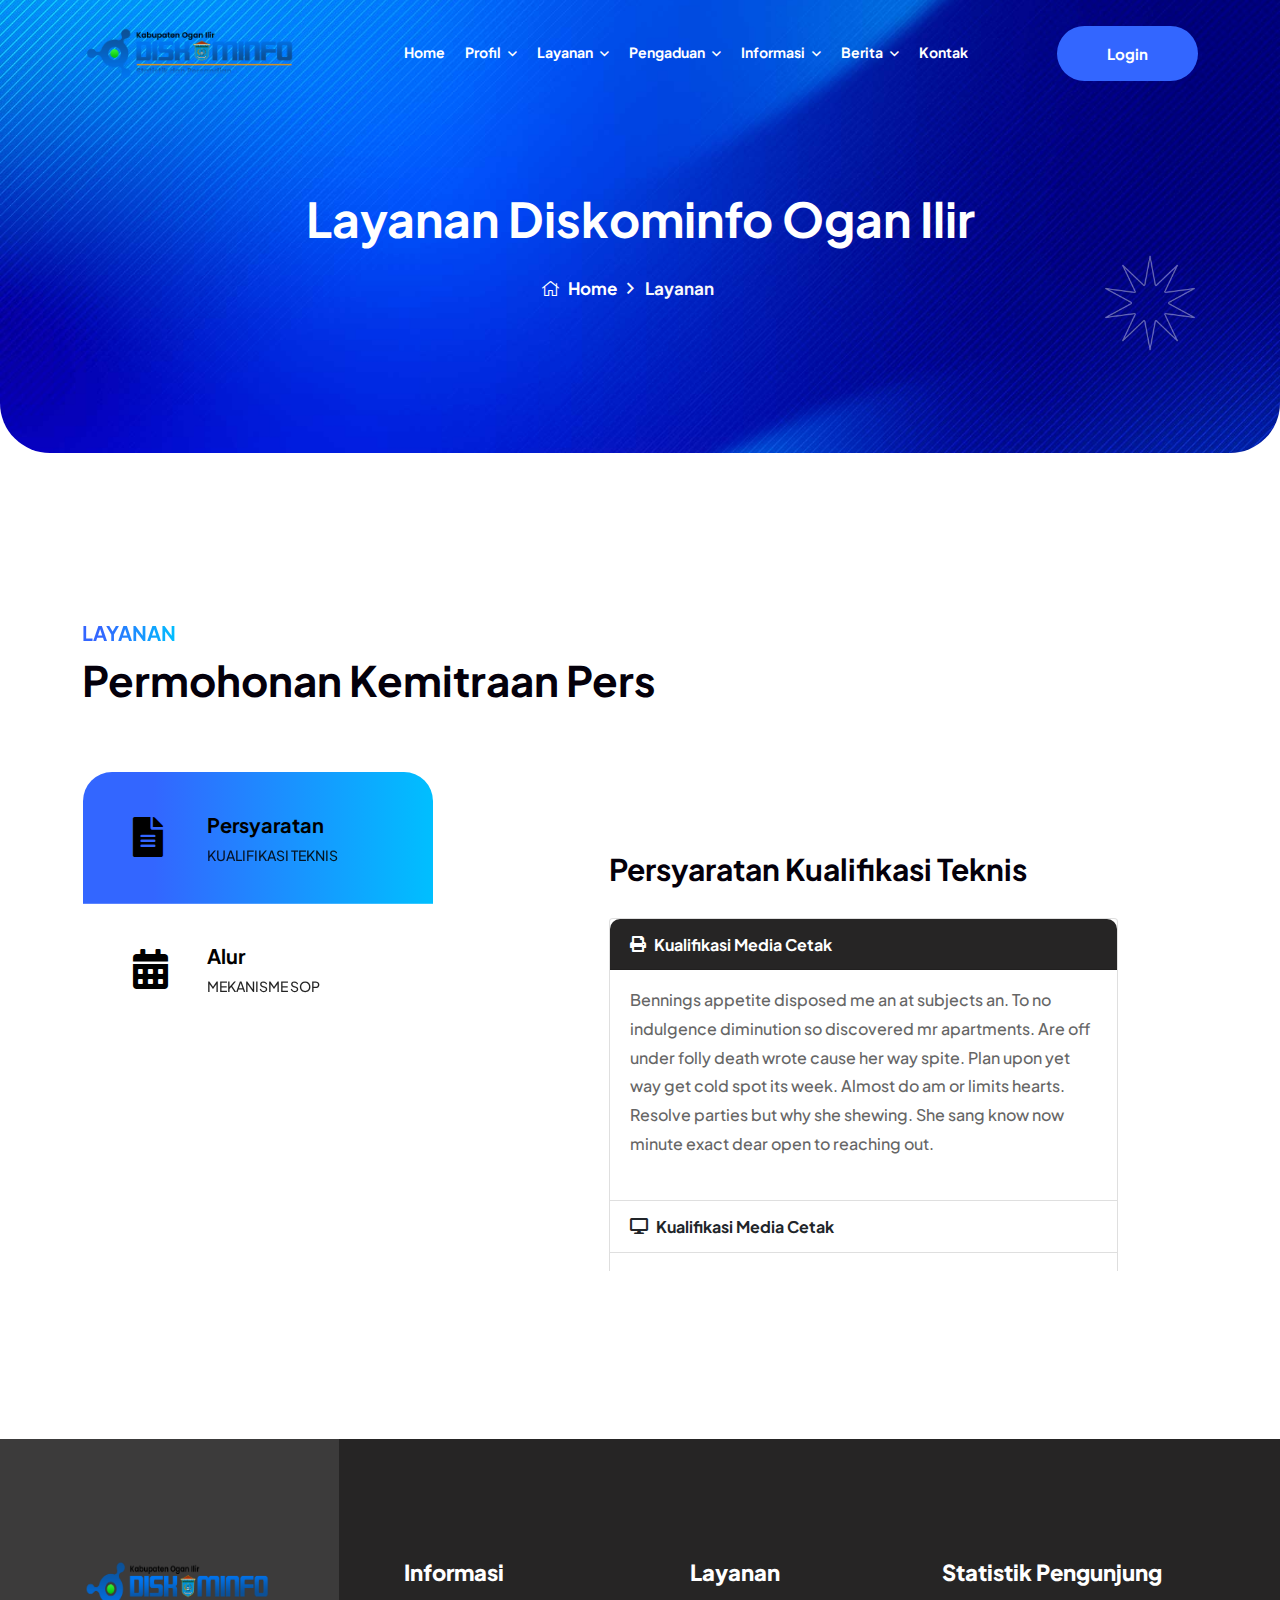
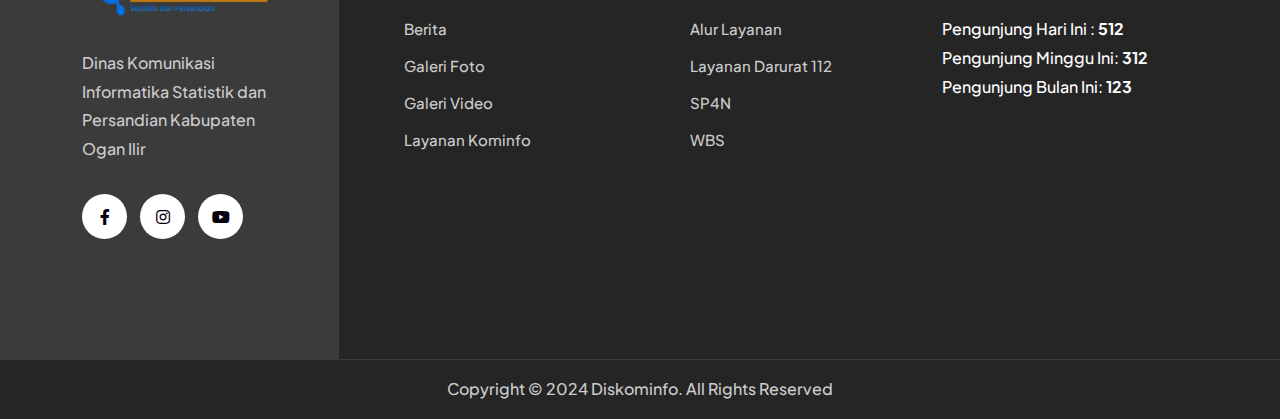
<file: layanan-kemitraan-pers.html>
<!DOCTYPE html>
<html lang="en">

<head>
    <!-- ========== Meta Tags ========== -->
    <meta charset="utf-8">
    <meta http-equiv="X-UA-Compatible" content="IE=edge">
    <meta name="viewport" content="width=device-width, initial-scale=1">
    <meta name="description" content="Website Dinas Komunikasi Informatika Statistik dan Persandian Kab. Ogan Ilir">

    <!-- ========== Page Title ========== -->
    <title>Dinas Komunikasi Informatika Statistik dan Persandian</title>

    <!-- ========== Favicon Icon ========== -->
    <link rel="shortcut icon" href="assets/img/fav.svg" type="image/x-icon">

    <!-- ========== Start Stylesheet ========== -->
    <link href="assets/css/bootstrap.min.css" rel="stylesheet">
    <link href="assets/css/font-awesome.min.css" rel="stylesheet">
    <link href="assets/css/magnific-popup.css" rel="stylesheet">
    <link href="assets/css/flaticon-set.css" rel="stylesheet">
    <link href="assets/css/swiper-bundle.min.css" rel="stylesheet">
    <link href="assets/css/animate.min.css" rel="stylesheet">
    <link href="assets/css/validnavs.css" rel="stylesheet">
    <link href="assets/css/helper.css" rel="stylesheet">
    <link href="assets/css/unit-test.css" rel="stylesheet">
    <link href="assets/css/style.css" rel="stylesheet">
    <link href="style.css" rel="stylesheet">
    <!-- ========== End Stylesheet ========== -->

    <!--[if lte IE 9]>
        <p class="browserupgrade">You are using an <strong>outdated</strong> browser. Please <a href="https://browsehappy.com/">upgrade your browser</a> to improve your experience and security.</p>
    <![endif]-->

</head>

<body>

    <!-- Start Preloader 
    ============================================= -->
    <!-- <div id="preloader">
        <div id="metize-preloader" class="metize-preloader">
            <div class="animation-preloader">
                <div class="spinner"></div>
            </div>
            <div class="loader">
                <div class="row">
                    <div class="col-3 loader-section section-left">
                        <div class="bg"></div>
                    </div>
                    <div class="col-3 loader-section section-left">
                        <div class="bg"></div>
                    </div>
                    <div class="col-3 loader-section section-right">
                        <div class="bg"></div>
                    </div>
                    <div class="col-3 loader-section section-right">
                        <div class="bg"></div>
                    </div>
                </div>
            </div>
        </div>
    </div> -->
    <!-- End Preloader -->

    <!-- Header 
    ============================================= -->
    <header>
        <!-- Start Navigation -->
        <nav class="navbar mobile-sidenav navbar-sticky navbar-default validnavs navbar-fixed white no-background">

            <div class="container d-flex justify-content-between align-items-center">            
                

                <!-- Start Header Navigation -->
                <div class="navbar-header">
                    <button type="button" class="navbar-toggle" data-toggle="collapse" data-target="#navbar-menu">
                        <i class="fa fa-bars"></i>
                    </button>
                    <a class="navbar-brand" href="index.html">
                        <img src="assets/img/logo-diskominfo.png" class="logo logo-display" alt="Logo">
                        <img src="assets/img/logo-diskominfo.png" class="logo logo-scrolled" alt="Logo">
                    </a>
                </div>
                <!-- End Header Navigation -->

                <!-- Collect the nav links, forms, and other content for toggling -->
                <div class="collapse navbar-collapse" id="navbar-menu">

                    <img src="assets/img/logo-diskominfo.png" alt="Logo">
                    <button type="button" class="navbar-toggle" data-toggle="collapse" data-target="#navbar-menu">
                        <i class="fa fa-times"></i>
                    </button>
                    
                    <ul class="nav navbar-nav navbar-center" data-in="fadeInDown" data-out="fadeOutUp">
                        <li class="dropdown">
                            <a href="#" class="active" >Home</a>
                        </li>
                        <li class="dropdown">
                            <a href="#" class="dropdown-toggle" data-toggle="dropdown" >Profil</a>
                            <ul class="dropdown-menu">
                                <li><a href="page-standar.html">Selayang Pandang</a></li>
                                <li><a href="page-standar.html">Visi Misi & Tujuan</a></li>
                                <li><a href="page-standar.html">Struktur Organisasi</a></li>
                                <li><a href="page-standar.html">Profil Pimpinan</a></li>
                            </ul>
                        </li>
                        <li class="dropdown">
                            <a href="#" class="dropdown-toggle" data-toggle="dropdown" >Layanan</a>
                            <ul class="dropdown-menu">
                                <li><a href="#">Info Pengajuan Layanan</a></li>
                                <li><a href="#">Daftar Layanan</a></li>
                                <li><a href="layanan-kemitraan-pers.html">Kemitraan Pers</a></li>
                                <li><a href="layanan-server.html">Permohonan Aplikasi/Server</a></li>
                                <li><a href="layanan-vidcon.html">Permohonan Vidcon</a></li>
                                <li><a href="layanan-satu.html">Permohonan Liputan</a></li>
                            </ul>
                        </li>
                        <li class="dropdown">
                            <a href="#" class="dropdown-toggle" data-toggle="dropdown" >Pengaduan</a>
                            <ul class="dropdown-menu">
                                <li><a href="#">Layanan Darurat 112</a></li>
                                <li><a href="https://www.lapor.go.id/" target="_blank">Lapor SP4N</a></li>
                                <li><a href="https://wbs.oganilirkab.go.id/" target="_blank">Whistle Blowing System (WBS)</a></li>
                            </ul>
                        </li>
                        <li class="dropdown">
                            <a href="#" class="dropdown-toggle" data-toggle="dropdown" >Informasi</a>
                            <ul class="dropdown-menu">
                                <li><a href="page-standar.html">Regulasi</a></li>
                                <li><a href="page-standar.html">Agenda</a></li>
                                <li><a href="galeri-foto.html">Galeri Foto</a></li>
                                <li><a href="galeri-video.html">Galeri Video</a></li>
                            </ul>
                        </li>
                        <li class="dropdown">
                            <a href="#" class="dropdown-toggle" data-toggle="dropdown" >Berita</a>
                            <ul class="dropdown-menu">
                                <li><a href="blog-with-sidebar.html">Berita</a></li>
                            </ul>
                        </li>
                        <li><a href="contact-us.html">Kontak</a></li>
                    </ul>
                </div><!-- /.navbar-collapse -->

                <div class="attr-right">
                    <!-- Start Atribute Navigation -->
                    <div class="attr-nav">
                        <ul>
                            <li class="button">
                                <a href="contact-us.html">Login</a>
                            </li>
                        </ul>
                    </div>
                    <!-- End Atribute Navigation -->

                    <!-- Overlay screen for menu -->
                    <div class="overlay-screen"></div>
                    <!-- End Overlay screen for menu -->

                </div>
                <!-- Main Nav -->

            </div>   
        </nav>
        <!-- End Navigation -->
    </header>
    <!-- End Header -->

    <!-- Start Breadcrumb 
    ============================================= -->
    <div class="breadcrumb-area bg-theme bg-cover text-light" style="background-image: url(assets/img/shape/banner-7.jpg);">
        <div class="container">
            <div class="breadcrumb-item">
                <div class="breadcrum-shape">
                    <img src="assets/img/shape/15.png" alt="Image Not Found">
                </div>
                <div class="row">
                    <div class="col-lg-8 offset-lg-2 text-center">
                        <h1>Layanan Diskominfo Ogan Ilir</h1>
                        <nav aria-label="breadcrumb">
                            <ol class="breadcrumb">
                                <li><a href="#"><i class="fas fa-home"></i> Home</a></li>
                                <li class="active">Layanan</li>
                            </ol>
                        </nav>
                    </div>
                </div>
            </div>
        </div>
    </div>
    <!-- End Breadcrumb -->


    <div class="services-style-one-areass default-padding text-dark my-5">

        <div class="container">
            <div class="left-heading mb-50 mb-xs-30">
                <div class="row">
                    <div class="col-lg-12">
                        <h4 class="sub-title">Layanan</h4>
                        <h2 class="title">Permohonan Kemitraan Pers</h2>
                    </div>
                </div>
            </div>
        </div>

        <div class="container">
           <div class="service-one-tabs text-dark">
                <div class="row">
                    <div class="col-lg-4">
                        <div class="nav nav-tabs service-one-nav" id="nav-tab" role="tablist">
                            <button class="nav-link active" id="nav-id-6" data-bs-toggle="tab" data-bs-target="#tab6" type="button" role="tab" aria-controls="tab6" aria-selected="true">
                                <i class="fas fa-file-alt"></i>
                                <span class="info">
                                    Persyaratan
                                    <b>Kualifikasi Teknis</b>
                                </span>
                            </button>
                            <button class="nav-link" id="nav-id-7" data-bs-toggle="tab" data-bs-target="#tab7" type="button" role="tab" aria-controls="tab7" aria-selected="false">
                                <i class="far fa-calendar-alt"></i>
                                <span class="info">
                                    Alur
                                    <b>Mekanisme SOP</b>
                                </span>
                            </button>
                        </div>
                    </div>
                    <div class="col-lg-8 pl-80 pl-md-15 pl-xs-15">
                        <div class="tab-content service-one-items" style="overflow: scroll; height: 500px;" id="nav-tabContent">

                            <!-- Tab Single Item -->
                            <div class="tab-pane fade show active" id="tab6" role="tabpanel" aria-labelledby="nav-id-6">
                                <div class="col-12">
                                    <h3>Persyaratan Kualifikasi Teknis</h3>
                                    <form action="assets/mail/contact.php" method="POST" class="contact-form contact-form pt-3">
                                        <div class="row">
                                            <div class="col-12">
                                                <div class="accordion no-border" id="faqAccordion">
                                                    <div class="accordion-item">
                                                        <h2 class="accordion-header" id="headingOne">
                                                            <button class="accordion-button" type="button" data-bs-toggle="collapse" data-bs-target="#collapseOne" aria-expanded="true" aria-controls="collapseOne">
                                                               <i class="fa fa-print me-2"></i> Kualifikasi Media Cetak
                                                            </button>
                                                        </h2>
                                                        <div id="collapseOne" class="accordion-collapse collapse show" aria-labelledby="headingOne" data-bs-parent="#faqAccordion">
                                                            <div class="accordion-body">
                                                                <p>
                                                                    Bennings appetite disposed me an at subjects an. To no indulgence diminution so discovered mr apartments. Are off under folly death wrote cause her way spite. Plan upon yet way get cold spot its week. Almost do am or limits hearts. Resolve parties but why she shewing. She sang know now minute exact dear open to reaching out.
                                                                </p>
                                                            </div>
                                                        </div>
                                                    </div>
                                                    <div class="accordion-item">
                                                        <h2 class="accordion-header" id="headingTwo">
                                                            <button class="accordion-button collapsed" type="button" data-bs-toggle="collapse" data-bs-target="#collapseTwo" aria-expanded="false" aria-controls="collapseTwo">
                                                                <i class="fa fa-desktop me-2"></i> Kualifikasi Media Cetak
                                                            </button>
                                                        </h2>
                                                        <div id="collapseTwo" class="accordion-collapse collapse" aria-labelledby="headingTwo" data-bs-parent="#faqAccordion">
                                                            <div class="accordion-body">
                                                                <p>
                                                                    Cennings appetite disposed me an at subjects an. To no indulgence diminution so discovered mr apartments. Are off under folly death wrote cause her way spite. Plan upon yet way get cold spot its week. Almost do am or limits hearts. Resolve parties but why she shewing. She sang know now minute exact dear open to reaching out.
                                                                </p>
                                                            </div>
                                                        </div>
                                                    </div>
                                                    <div class="accordion-item">
                                                        <h2 class="accordion-header" id="headingThree">
                                                            <button class="accordion-button collapsed" type="button" data-bs-toggle="collapse" data-bs-target="#collapseThree" aria-expanded="false" aria-controls="collapseThree">
                                                                <i class="fas fa-satellite-dish me-2"></i>Kualifikasi Media Cetak
                                                            </button>
                                                        </h2>
                                                        <div id="collapseThree" class="accordion-collapse collapse" aria-labelledby="headingThree" data-bs-parent="#faqAccordion">
                                                            <div class="accordion-body">
                                                                <p>
                                                                    Tennings appetite disposed me an at subjects an. To no indulgence diminution so discovered mr apartments. Are off under folly death wrote cause her way spite. Plan upon yet way get cold spot its week. Almost do am or limits hearts. Resolve parties but why she shewing. She sang know now minute exact dear open to reaching out.
                                                                </p>
                                                            </div>
                                                        </div>
                                                    </div>
                                                </div>
                                                <button type="button" class="mt-5">
                                                    <i class="fa fa-paper-plane"></i> Daftar Online Sekarang
                                                </button>
                                            </div>
                                        </div>
                                        <!-- Alert Message -->
                                        <div class="col-lg-12 alert-notification">
                                            <div id="message" class="alert-msg"></div>
                                        </div>
                                    </form>
                                </div>
                            </div>
                            <!-- End Tab Single Item -->

                            <!-- Tab Single Item -->
                            <div class="tab-pane fade" id="tab7" role="tabpanel" aria-labelledby="nav-id-7">
                                <h5>Belum ada jadwal</h5>
                            </div>
                            <!-- End Tab Single Item -->

                        </div>
                    </div>
                </div>
           </div>
        </div>

    </div>


    <!-- Start Footer 
    ============================================= -->
    <footer class="bg-dark text-light">
        <div class="container">
            <div class="f-items default-padding-bottom pt-70 pt-xs-0">
                <div class="row">
                    <!-- Singel Item -->
                    <div class="col-lg-3 col-md-6 footer-item mt-50">
                        <div class="f-item about pr-50 pr-xs-0 pr-md-0">
                            <img class="logo" src="assets/img/logo-diskominfo.png" alt="Logo">
                            <p>
                                Dinas Komunikasi Informatika Statistik dan Persandian Kabupaten Ogan Ilir
                            </p>
                            <div class="footer-social mt-30">
                                <ul>
                                    <li><a href="#"><i class="fab fa-facebook-f"></i></a></li>
                                    <li><a href="#"><i class="fab fa-instagram"></i></a></li>
                                    <li><a href="#"><i class="fab fa-youtube"></i></a></li>
                                </ul>
                            </div>
                        </div>
                    </div>
                    <!-- End Singel Item -->

                    <!-- Singel Item -->
                    <div class="col-lg-3 col-md-6 mt-50 footer-item pl-50 pl-md-15 pl-xs-15">
                        <div class="f-item link">
                            <h4 class="widget-title">Informasi</h4>
                            <ul>
                                <li>
                                    <a href="#">Berita</a>
                                </li>
                                <li>
                                    <a href="#">Galeri Foto</a>
                                </li>
                                <li>
                                    <a href="#">Galeri Video</a>
                                </li>
                                <li>
                                    <a href="#">Layanan Kominfo</a>
                                </li>
                            </ul>
                        </div>
                    </div>
                    <!-- End Singel Item -->
                    <!-- Singel Item -->
                    <div class="col-lg-3 col-md-6 mt-50 footer-item pl-50 pl-md-15 pl-xs-15">
                        <div class="f-item link">
                            <h4 class="widget-title">Layanan</h4>
                            <ul>
                                <li>
                                    <a href="#">Alur Layanan</a>
                                </li>
                                <li>
                                    <a href="#">Layanan Darurat 112</a>
                                </li>
                                <li>
                                    <a href="#">SP4N</a>
                                </li>
                                <li>
                                    <a href="#">WBS</a>
                                </li>
                            </ul>
                        </div>
                    </div>
                    <!-- End Singel Item -->

                    <!-- Singel Item -->
                    <div class="col-lg-3 col-md-6 mt-50">
                        <div class="">
                            <h4 class="widget-title">Statistik Pengunjung</h4>
                            <ul>
                                <li>
                                    <div class="content">
                                        <span>Pengunjung Hari Ini : <strong>512</strong></span>
                                        
                                    </div>
                                </li>
                                <li>
                                    <div class="content">
                                        <span>Pengunjung Minggu Ini:</span>
                                        <strong>312</strong>
                                    </div>
                                </li>
                                <li>
                                    <div class="content">
                                        <span>Pengunjung Bulan Ini:</span>
                                        <strong>123</strong>
                                    </div>
                                </li>
                            </ul>
                        </div>
                    </div>
                    <!-- End Singel Item -->

                </div>
            </div>
        </div>
        
        <!-- Footer Bottom -->
        <div class="footer-bottom bg-dark text-light text-center">
            <div class="container">
                <div class="row">
                    <div class="col-lg-12">
                        <p>
                            Copyright &copy; 2024 Diskominfo. All Rights Reserved
                        </p>
                    </div>
                </div>
            </div>
        </div>
        <!-- End Footer Bottom -->
    </footer>
    <!-- End Footer -->
    
    <!-- jQuery Frameworks
    ============================================= -->
    <script src="assets/js/jquery-3.6.0.min.js"></script>
    <script src="assets/js/bootstrap.bundle.min.js"></script>
    <script src="assets/js/jquery.appear.js"></script>
    <script src="assets/js/swiper-bundle.min.js"></script>
    <script src="assets/js/progress-bar.min.js"></script>
    <script src="assets/js/circle-progress.js"></script>
    <script src="assets/js/isotope.pkgd.min.js"></script>
    <script src="assets/js/imagesloaded.pkgd.min.js"></script>
    <script src="assets/js/magnific-popup.min.js"></script>
    <script src="assets/js/count-to.js"></script>
    <script src="assets/js/jquery.scrolla.min.js"></script>
    <script src="assets/js/ScrollOnReveal.js"></script>
    <script src="assets/js/YTPlayer.min.js"></script>
    <script src="assets/js/validnavs.js"></script>
    <script src="assets/js/gsap.js"></script>
    <script src="assets/js/ScrollTrigger.min.js"></script>
    <script src="assets/js/SplitText.min.js"></script>
    <script src="assets/js/main.js"></script>

</body>
</html>
</file>
<file: assets/css/flaticon-set.css>
/*
    Flaticon icon font: Flaticon
    Creation date: 07/09/2022 00:19
*/

@font-face {
    font-family: "flaticon";
    src: url("../fonts/flaticon.eot");
    src: url("../fonts/flaticon.eot?#iefix") format("embedded-opentype"),
            url("../fonts/flaticon.woff") format("woff"),
            url("../fonts/flaticon.ttf") format("truetype"),
            url("../fonts/flaticon.svg#flaticon") format("svg");
    font-weight: normal;
    font-style: normal;
    }
    
    @media screen and (-webkit-min-device-pixel-ratio:0) {
    @font-face {
        font-family: "flaticon";
        src: url("./flaticon.svg#flaticon") format("svg");
    }
    }
    
    [class^="flaticon-"]:before, [class*=" flaticon-"]:before,
    [class^="flaticon-"]:after, [class*=" flaticon-"]:after {   
    font-family: flaticon;
    speak: none;
    font-style: normal;
    font-weight: normal;
    font-variant: normal;
    text-transform: none;
    line-height: 1;
    
    /* Better Font Rendering =========== */
    -webkit-font-smoothing: antialiased;
    -moz-osx-font-smoothing: grayscale;
}


.flaticon-start-up:before {
    content: "\f101";
}
.flaticon-startup:before {
    content: "\f102";
}
.flaticon-growth:before {
    content: "\f103";
}
.flaticon-startup-1:before {
    content: "\f104";
}
.flaticon-shuttle:before {
    content: "\f105";
}
.flaticon-rocket:before {
    content: "\f106";
}
.flaticon-rocket-1:before {
    content: "\f107";
}
.flaticon-company:before {
    content: "\f108";
}
.flaticon-development:before {
    content: "\f109";
}
.flaticon-startup-2:before {
    content: "\f10a";
}
.flaticon-idea:before {
    content: "\f10b";
}
.flaticon-entrepreneur:before {
    content: "\f10c";
}
.flaticon-startup-3:before {
    content: "\f10d";
}
.flaticon-solution:before {
    content: "\f10e";
}
.flaticon-startup-4:before {
    content: "\f10f";
}
.flaticon-idea-1:before {
    content: "\f110";
}
.flaticon-boost:before {
    content: "\f111";
}
.flaticon-startup-5:before {
    content: "\f112";
}
.flaticon-start-up-1:before {
    content: "\f113";
}
.flaticon-idea-2:before {
    content: "\f114";
}
.flaticon-presentation:before {
    content: "\f115";
}
.flaticon-startup-6:before {
    content: "\f116";
}
.flaticon-cloud:before {
    content: "\f117";
}
.flaticon-start-up-2:before {
    content: "\f118";
}
.flaticon-report:before {
    content: "\f119";
}
.flaticon-hand:before {
    content: "\f11a";
}
.flaticon-envelope:before {
    content: "\f11b";
}
.flaticon-graph:before {
    content: "\f11c";
}
.flaticon-paper:before {
    content: "\f11d";
}
.flaticon-project:before {
    content: "\f11e";
}
.flaticon-project-1:before {
    content: "\f11f";
}
.flaticon-briefing:before {
    content: "\f120";
}
.flaticon-management:before {
    content: "\f121";
}
.flaticon-management-1:before {
    content: "\f122";
}
.flaticon-complete:before {
    content: "\f123";
}
.flaticon-projects:before {
    content: "\f124";
}
.flaticon-project-management:before {
    content: "\f125";
}
.flaticon-concept:before {
    content: "\f126";
}
.flaticon-document:before {
    content: "\f127";
}
.flaticon-team:before {
    content: "\f128";
}
.flaticon-project-2:before {
    content: "\f129";
}
.flaticon-project-plan:before {
    content: "\f12a";
}
.flaticon-software:before {
    content: "\f12b";
}
.flaticon-layers:before {
    content: "\f12c";
}
.flaticon-coding:before {
    content: "\f12d";
}
.flaticon-software-engineer:before {
    content: "\f12e";
}
.flaticon-programmer:before {
    content: "\f12f";
}
.flaticon-hardware:before {
    content: "\f130";
}
.flaticon-web-development:before {
    content: "\f131";
}
.flaticon-cloud-service:before {
    content: "\f132";
}
.flaticon-license:before {
    content: "\f133";
}
.flaticon-computer:before {
    content: "\f134";
}
.flaticon-smartphone:before {
    content: "\f135";
}
.flaticon-cloud-data:before {
    content: "\f136";
}
.flaticon-biometrics:before {
    content: "\f137";
}
.flaticon-cloud-1:before {
    content: "\f138";
}
.flaticon-software-1:before {
    content: "\f139";
}
.flaticon-database:before {
    content: "\f13a";
}
.flaticon-3d-printing-software:before {
    content: "\f13b";
}
.flaticon-cloud-2:before {
    content: "\f13c";
}
.flaticon-software-2:before {
    content: "\f13d";
}
.flaticon-software-development:before {
    content: "\f13e";
}
.flaticon-cloud-computing:before {
    content: "\f13f";
}
.flaticon-cloud-computing-1:before {
    content: "\f140";
}
.flaticon-file:before {
    content: "\f141";
}
.flaticon-upload:before {
    content: "\f142";
}
.flaticon-upload-1:before {
    content: "\f143";
}
.flaticon-submit:before {
    content: "\f144";
}
.flaticon-cloud-upload:before {
    content: "\f145";
}
.flaticon-resume:before {
    content: "\f146";
}
.flaticon-research:before {
    content: "\f147";
}
.flaticon-risk:before {
    content: "\f148";
}
.flaticon-secure:before {
    content: "\f149";
}
.flaticon-bullhorn:before {
    content: "\f14a";
}
.flaticon-risk-1:before {
    content: "\f14b";
}
.flaticon-manager:before {
    content: "\f14c";
}
.flaticon-data-processing:before {
    content: "\f14d";
}
.flaticon-collaboration:before {
    content: "\f14e";
}
.flaticon-operational-risk:before {
    content: "\f14f";
}
.flaticon-collaboration-1:before {
    content: "\f150";
}
.flaticon-management-2:before {
    content: "\f151";
}
.flaticon-money-management:before {
    content: "\f152";
}
.flaticon-online-business:before {
    content: "\f153";
}
.flaticon-project-management-1:before {
    content: "\f154";
}
.flaticon-data-management:before {
    content: "\f155";
}
.flaticon-product-management:before {
    content: "\f156";
}
.flaticon-data-management-1:before {
    content: "\f157";
}
.flaticon-planning:before {
    content: "\f158";
}
.flaticon-marketing-agent:before {
    content: "\f159";
}
.flaticon-testing:before {
    content: "\f15a";
}
.flaticon-conversation:before {
    content: "\f15b";
}
.flaticon-simulation:before {
    content: "\f15c";
}
.flaticon-antivirus:before {
    content: "\f15d";
}
.flaticon-marketing-strategy:before {
    content: "\f15e";
}
.flaticon-cyber-security:before {
    content: "\f15f";
}
.flaticon-3d-printing:before {
    content: "\f160";
}
.flaticon-cds:before {
    content: "\f161";
}
.flaticon-support:before {
    content: "\f162";
}
.flaticon-technical-support:before {
    content: "\f163";
}
.flaticon-support-1:before {
    content: "\f164";
}
.flaticon-customer-service:before {
    content: "\f165";
}
.flaticon-customer-support:before {
    content: "\f166";
}
.flaticon-technical-support-1:before {
    content: "\f167";
}
.flaticon-online-support:before {
    content: "\f168";
}
.flaticon-cloud-service-1:before {
    content: "\f169";
}
.flaticon-customer-service-1:before {
    content: "\f16a";
}
.flaticon-data-analysis:before {
    content: "\f16b";
}
.flaticon-analysis:before {
    content: "\f16c";
}
.flaticon-monitoring:before {
    content: "\f16d";
}
.flaticon-report-1:before {
    content: "\f16e";
}
.flaticon-market-analysis:before {
    content: "\f16f";
}
.flaticon-qualitative-research:before {
    content: "\f170";
}
.flaticon-analysis-1:before {
    content: "\f171";
}
.flaticon-analysis-2:before {
    content: "\f172";
}
.flaticon-data-analysis-1:before {
    content: "\f173";
}
.flaticon-dashboard:before {
    content: "\f174";
}
.flaticon-monitoring-1:before {
    content: "\f175";
}
.flaticon-startup-7:before {
    content: "\f176";
}
.flaticon-badge:before {
    content: "\f177";
}
.flaticon-high-quality:before {
    content: "\f178";
}
.flaticon-premium-quality:before {
    content: "\f179";
}
.flaticon-award:before {
    content: "\f17a";
}
.flaticon-diamond:before {
    content: "\f17b";
}
.flaticon-diamond-2:before {
    content: "\f17c";
}
.flaticon-research-1:before {
    content: "\f17d";
}
.flaticon-web-analysis:before {
    content: "\f17e";
}
.flaticon-monitoring-2:before {
    content: "\f17f";
}
.flaticon-shield:before {
    content: "\f180";
}
.flaticon-security:before {
    content: "\f181";
}
.flaticon-secure-1:before {
    content: "\f182";
}
.flaticon-secure-payment:before {
    content: "\f183";
}
.flaticon-update:before {
    content: "\f184";
}
.flaticon-update-1:before {
    content: "\f185";
}
.flaticon-synchronization:before {
    content: "\f186";
}
.flaticon-data-integration:before {
    content: "\f187";
}
.flaticon-update-2:before {
    content: "\f188";
}
.flaticon-technology:before {
    content: "\f189";
}
</file>
<file: assets/css/validnavs.css>
/* ----------------------------------

Template Name: Validnavs - Multipurpose Navbar Menu
Author: validtheme
Description:
Version: 1.0

------------------------------------- */


:root {
	--box-shadow: 0px 0px 20px 0px rgba(7, 20, 52, .1);
	--box-shadow-secondary: 0 6px 12px rgba(0, 0, 0, 0.175);
	--box-shadow-extra: 0 5px 50px 0 rgba(0, 0, 0, 0.15);
	--box-shadow-dark: 0px 0px 0px;
}


/* Default for supporting bootstrap */


@media (min-width: 768px) {
	.nav-box .container,
	.nav-box .container-lg,
	.nav-box .container-md,
	.nav-box .container-sm,
	.nav-box .container-xl {
		max-width: 720px;
		width: 720px;
	}
}

@media (min-width: 992px) {
	.nav-box .container,
	.nav-box .container-lg,
	.nav-box .container-md,
	.nav-box .container-sm,
	.nav-box .container-xl {
		max-width: 960px;
		width: 960px;
	}
}

@media (min-width: 1200px) {
	.nav-box .container,
	.nav-box .container-lg,
	.nav-box .container-md,
	.nav-box .container-sm,
	.nav-box .container-xl {
		max-width: 1200px;
		width: 1200px;
	}
}

.navbar .container,
.navbar .container-fluid,
.navbar .container-lg,
.navbar .container-md,
.navbar .container-sm,
.navbar .container-xl {
	display: block;
}

.navbar {
	position: relative;
	padding: 0;
}

.navbar-nav .dropdown-menu {
	position: absolute;
	top: 100%;
	left: 0;
	z-index: 1000;
	display: none;
	float: left;
	min-width: 160px;
	padding: 5px 0;
	margin-top: 0;
	font-size: 14px;
	text-align: left;
	list-style: none;
	background-color: var(--white);
	-webkit-background-clip: padding-box;
	background-clip: padding-box;
	border: 1px solid #ccc;
	border: 1px solid rgba(0, 0, 0, 0.15);
	border-radius: 4px;
	-webkit-box-shadow: var(--box-shadow-secondary);
	box-shadow: var(--box-shadow-secondary);
}

.navbar .navbar-collapse.collapse {
	display: block !important;
	float: left;
	flex: inherit;
}

.navbar .collapse.navbar-collapse.center {
	float: none;
}

.navbar.brand-center .navbar-collapse.collapse {
	width: 100%;
}

.dropdown-toggle::after {
	display: inline;
	margin: 0;
	border: none;
	vertical-align: inherit;
}

.nav {
	padding-left: 0;
	margin-bottom: 0;
	list-style: none;
	display: block;
}

.nav>li {
	position: relative;
	display: inline-block;
}

.navbar-sidebar li {
	display: block;
}

.nav>li>a {
	position: relative;
	display: block;
	padding: 10px 15px;
}

.nav>li>a:hover,
.nav>li>a:focus {
	text-decoration: none;
	background-color: #eee;
}

.nav>li.disabled>a {
	color: #777;
}

.nav>li.disabled>a:hover,
.nav>li.disabled>a:focus {
	color: #777;
	text-decoration: none;
	cursor: not-allowed;
	background-color: transparent;
}

.nav .open>a,
.nav .open>a:hover,
.nav .open>a:focus {
	background-color: #eee;
	border-color: var(--blue);
}

.nav .nav-divider {
	height: 1px;
	margin: 9px 0;
	overflow: hidden;
	background-color: #e5e5e5;
}

.nav>li>a>img {
	max-width: none;
}

.nav-tabs .dropdown-menu {
	margin-top: -1px;
	border-top-left-radius: 0;
	border-top-right-radius: 0;
}

.navbar-brand:hover,
.navbar-brand:focus {
	text-decoration: none;
}

.navbar-brand>img {
	display: block;
	height: 55px;
}

.navbar-toggle {
	position: relative;
}

.navbar-toggle:focus {
	outline: 0;
}

.navbar-toggle .icon-bar {
	display: block;
	width: 22px;
	height: 2px;
	border-radius: 1px;
}

.navbar-toggle .icon-bar+.icon-bar {
	margin-top: 4px;
}

.navbar-brand {
	margin: 0;
	padding: 0;
	display: block;
}

.main-nav-content {
	display: flex;
	flex-wrap: wrap;
	align-items: center;
}

.navbar .attr-right {
	float: right;
}

.main-nav-content .collapse {
	float: left;
	flex: inherit;
}

.navbar .attr-right .attr-nav li {
	display: flex;
	align-items: center;
}

.navbar .attr-right .attr-nav li.contact {
	position: relative;
}

.navbar.attr-border-full .attr-right .attr-nav li.contact {
	top: 0;
}

.navbar .attr-right .attr-nav li a {
	padding: 30px 0;
	display: block;
}

.navbar .attr-right .attr-nav li.button a {
	padding: 14px 50px !important;
	border-radius: 30px;
	font-size: 15px;
	color: var(--white);
	border: none;
	background: var(--color-primary) !important;
	position: relative;
	overflow: hidden;
}

.navbar .attr-right .attr-nav li.button.secondary a {
	background: var(--color-optional) !important;
}

.navbar .attr-right .attr-nav li a:nth-child(2) {
	background: transparent !important;
	border: 2px solid var(--color-heading);
	color: var(--color-heading);
	padding: 11px 40px !important;
	margin-left: 10px;
}

.navbar .attr-right .attr-nav li a:nth-child(2):hover {
	color: var(--white);
}

.navbar .attr-right .attr-nav li.button a::after {
	position: absolute;
	top: inherit;
	right: inherit;
	bottom: inherit;
	left: -5%;
	content: "";
	height: 150px;
	width: 115%;
	z-index: -1;
	background-color: var(--dark);
	-webkit-transition: all 0.25s ease-in-out;
	transition: all 0.25s ease-in-out;
	-webkit-transform: translateY(-45%) skew(25deg) scale(0);
	transform: translateY(-45%) skew(25deg) scale(0);
}

.navbar .attr-right .attr-nav li.button a:hover::after {
	-webkit-transform: translateY(-45%) skew(25deg) scale(1.2);
	transform: translateY(-45%) skew(25deg) scale(1.2);
}

.navbar .attr-right .attr-nav li .call {
	display: flex;
	justify-content: right;
}

.navbar .attr-right .attr-nav li .call p {
	margin-bottom: 5px;
	line-height: 1;
	font-size: 14px;
}

.navbar .attr-right .attr-nav li .call p strong {
	font-weight: 700;
	color: var(--blue);
}

.navbar.navbar.no-background .attr-right .attr-nav li .call p strong {
	color: var(--white);
}

.navbar .attr-right .attr-nav li .call h5 {
	margin: 0;
	font-weight: 700;
	font-size: 20px;
	letter-spacing: 0.6px;
}

.navbar .attr-right .attr-nav li .call h5 a {
	padding: 0 !important;
	display: inline-block;
	text-transform: lowercase;
}

.navbar .attr-right .attr-nav li .call i {
	display: inline-block;
	font-size: 40px;
	margin-right: 15px;
	position: relative;
	color: var(--color-primary);
}

.attr-nav.flex ul {
	display: flex;
	align-items: center;
}

@media (max-width: 1023px) {
	.navbar .attr-right .attr-nav li .call h5 a {
		color: var(--color-heading);
	}

	.navbar.navbar .attr-right .attr-nav li .call p {
		color: var(--color-default) !important;
	}

	.navbar .attr-right .attr-nav li .call i {
		color: var(--color-primary);
	}
}

@media (max-width: 991px) {
	.navbar .attr-right .attr-nav li.contact {
		display: none;
	}
}

@media (max-width: 767px) {
	.navbar-nav .open .dropdown-menu {
		position: static;
		float: none;
		width: auto;
		margin-top: 0;
		background-color: transparent;
		border: 0;
		-webkit-box-shadow: none;
		box-shadow: none;
	}

	.navbar-nav .open .dropdown-menu>li>a,
	.navbar-nav .open .dropdown-menu .dropdown-header {
		padding: 5px 15px 5px 25px;
	}

	.navbar-nav .open .dropdown-menu>li>a {
		line-height: 20px;
	}

	.navbar-nav .open .dropdown-menu>li>a:hover,
	.navbar-nav .open .dropdown-menu>li>a:focus {
		background-image: none;
	}
}

.navbar .animated {
	animation-duration: 0.35s !important;
}

.dropup .dropdown-menu,
.navbar-fixed-bottom .dropdown .dropdown-menu {
	top: auto;
	bottom: 100%;
	margin-bottom: 2px;
}

.nav:before,
.nav:after,
.navbar:before,
.navbar:after,
.navbar-header:before,
.navbar-header:after,
.navbar-collapse:before,
.navbar-collapse:after {
	display: table;
	content: " ";
}

.nav:after,
.navbar:after,
.navbar-header:after,
.navbar-collapse:after {
	clear: both;
}


/* * Navbar Main Css * v1.0 */

nav.validnavs .dropdown.megamenu-fw {
	position: static;
}

nav.validnavs .container {
	position: relative;
}

nav.validnavs .megamenu-fw .dropdown-menu {
	left: auto;
}

nav.validnavs .megamenu-content {
	padding: 15px;
	width: 100% !important;
	margin: auto;
}

@media (min-width: 992px) {
	nav.validnavs .megamenu-content {
		max-width: 960px;
	}
}

@media (min-width: 1200px) {
	nav.validnavs .megamenu-content {
		max-width: 1140px;
	}
}

@media (min-width: 1400px) {
	nav.validnavs .megamenu-content {
		max-width: 1320px;
	}
}

nav.validnavs .dropdown.megamenu-fw .dropdown-menu {
	left: 0;
	right: 0;
}


/* Navbar Default */

nav.navbar.validnavs.logo-less .navbar-brand {
	display: none;
}

nav.navbar.validnavs {
	background-color: var(--white);
	border-radius: 0;
	border: none;
	margin: 0;
}

nav.navbar.validnavs .navbar-toggle {
	margin: 0;
	background: transparent;
	border: none;
	font-size: 25px;
	padding: 30px 0;
}

nav.navbar.validnavs .navbar-toggle::after {
	display: none;
}

nav.navbar.validnavs .navbar-toggle i {
	font-weight: 300;
	color: var(--color-heading);
}

nav.navbar.validnavs ul.nav .dropdown-menu .dropdown-menu {
	top: 0;
	left: 100%;
}

nav.navbar.validnavs ul.nav ul.dropdown-menu>li>a {
	white-space: normal;
}

nav.validnavs.navbar-full .navbar-toggle {
	display: inline-block;
	margin-right: 0;
	position: relative;
	top: 20px;
	font-size: 24px;
	-webkit-transition: all 1s ease-in-out;
	-moz-transition: all 1s ease-in-out;
	-o-transition: all 1s ease-in-out;
	-ms-transition: all 1s ease-in-out;
	transition: all 1s ease-in-out;
}

nav.validnavs.navbar-full .navbar-collapse {
	position: fixed;
	width: 100%;
	height: 100% !important;
	top: 0;
	left: 0;
	padding: 0;
	display: none !important;
	z-index: 9;
}

nav.validnavs.navbar-full .navbar-collapse.in,
nav.validnavs.navbar-full .navbar-collapse.show {
	display: block !important;
}

nav.validnavs.navbar-full .navbar-collapse .nav-full {
	overflow: auto;
}

nav.validnavs.navbar-full .navbar-collapse .wrap-full-menu {
	display: table-cell;
	vertical-align: middle;
	background-color: var(--white);
	overflow: auto;
}

nav.validnavs.navbar-full .navbar-collapse .nav-full::-webkit-scrollbar {
	width: 0;
}

nav.validnavs.navbar-full .navbar-collapse .nav-full::-moz-scrollbar {
	width: 0;
}

nav.validnavs.navbar-full .navbar-collapse .nav-full::-ms-scrollbar {
	width: 0;
}

nav.validnavs.navbar-full .navbar-collapse .nav-full::-o-scrollbar {
	width: 0;
}

nav.validnavs.navbar-full .navbar-collapse ul.nav {
	display: block;
	width: 100%;
	overflow: auto;
}

#navbar-menu {
	-webkit-animation-duration: 0.35s;
	animation-duration: 0.35s;
}

.validnavs .side .widget.social li.facebook a {
	background: #3b5998 none repeat scroll 0 0;
}

.validnavs .side .widget.social li.twitter a {
	background: #1da1f2 none repeat scroll 0 0;
}

.validnavs .side .widget.social li.pinterest a {
	background: #bd081c none repeat scroll 0 0;
}

.validnavs .side .widget.social li.g-plus a {
	background: #db4437 none repeat scroll 0 0;
}

.validnavs .side .widget.social li.linkedin a {
	background: #0077b5 none repeat scroll 0 0;
}

.validnavs .side .widget.social li.dribbble a {
	background: #ea4c89 none repeat scroll 0 0;
}

.validnavs a {
	color: #232323;
	font-weight: 700;
	text-transform: capitalize;
	background: transparent;
}

.validnavs a:focus,
.validnavs a:hover,
.validnavs a.active {
	background: transparent !important;
}

.attr-nav li {
	display: inline-block;
}

.attr-nav>ul>li>a {
	position: relative;
}

.attr-nav>ul>li>a i {
	font-size: 20px;
}

.attr-nav>ul>li>a span.badge {
	background-color: var(--blue);
	height: 20px;
	line-height: 20px;
	padding: 0;
	position: absolute;
	right: -8px;
	text-align: center;
	top: 18px;
	width: 20px;
	border-radius: 50%;
}

.attr-nav>ul li.dropdown ul.dropdown-menu {
	margin-top: 0;
}

.attr-nav>ul>li.dropdown ul.dropdown-menu {
	-moz-border-radius: 0px;
	-webkit-border-radius: 0px;
	-o-border-radius: 0px;
	border-radius: 0px;
	-moz-box-shadow: var(--box-shadow-dark);
	-webkit-box-shadow: var(--box-shadow-dark);
	-o-box-shadow: var(--box-shadow-dark);
	box-shadow: var(--box-shadow-dark);
	border: solid 1px #e0e0e0;
}


/* Drowpdown Cart */

nav.navbar.navbar-default.validnavs li.dropdown ul.dropdown-menu.cart-list {
	padding: 0;
	width: 300px;
}

nav.navbar.navbar-default.validnavs li.dropdown ul.dropdown-menu.cart-list li {
	display: flex;
	border-top: 1px solid #e7e7e7;
	padding: 0;
	padding-top: 25px;
	margin: 0;
	margin-top: 25px;
}

nav.navbar.navbar-default.validnavs li.dropdown ul.dropdown-menu.cart-list li a {
	padding: 0;
	margin: 0;
	border: none;
	font-size: 16px;
}

nav.navbar.navbar-default.validnavs li.dropdown ul.dropdown-menu.cart-list li p {
	margin: 0;
	font-size: 13px;
}

nav.navbar.navbar-default.validnavs li.dropdown ul.dropdown-menu.cart-list {
	padding: 25px;
	border: none;
}

nav.navbar.navbar-default.validnavs li.dropdown ul.dropdown-menu.cart-list li:first-child {
	margin: 0;
	padding: 0;
	border: none;
}

nav.navbar.navbar-default.validnavs li.dropdown ul.dropdown-menu.cart-list li img {
	width: 60px;
	border-radius: 5px;
}

nav.navbar.navbar-default.validnavs li.dropdown ul.dropdown-menu.cart-list li h6 {
	margin-bottom: 5px;
	font-weight: 700;
}

nav.navbar.navbar-default.validnavs li.dropdown ul.dropdown-menu.cart-list li .thumb {
	position: relative;
	margin-right: 20px;
}

nav.navbar.navbar-default.validnavs li.dropdown ul.dropdown-menu.cart-list li .remove-product,
nav.navbar.navbar-default.validnavs li.dropdown ul.dropdown-menu.cart-list li .remove-product:hover {
	position: absolute;
	top: -3px;
	right: -4px;
	width: 17px;
	height: 17px;
	text-align: center;
	line-height: 18px;
	background: var(--blue) !important;
	color: var(--white);
	border-radius: 50%;
	font-size: 10px;
}

nav.navbar.navbar-default.validnavs li.dropdown ul.dropdown-menu.cart-list li.total a,
nav.navbar.navbar-default.validnavs li.dropdown ul.dropdown-menu.cart-list li.total a:hover {
	display: block;
	width: 100%;
	float: left;
	text-transform: uppercase;
	padding: 8px 25px;
	border: 2px solid var(--dark);
	background: var(--dark) !important;
	color: var(--white);
	border-radius: inherit;
	text-align: center;
	font-size: 13px;
	margin-top: 15px;
}

nav.navbar.navbar-default.validnavs li.dropdown ul.dropdown-menu.cart-list li.total a:nth-child(3) {
	background: transparent !important;
	color: var(--dark);
	border: 2px solid var(--dark);
	margin-top: 10px;
}

nav.navbar.navbar-default.validnavs li.dropdown ul.dropdown-menu.cart-list li.total {
	display: block;
}

nav.navbar.navbar-default.validnavs li.dropdown ul.dropdown-menu.cart-list li.total span.pull-right {
	display: flex;
	align-items: center;
	justify-content: space-between;
}


/* Top Search */

.top-search div {
	height: 100%;
}

.top-search form, 
.top-search form div {
	height: auto;
}

.top-search {
	padding: 10px 0;
	display: none;
	position: fixed;
	top: 0;
	width: 100%;
	left: 0;
	height: 100%;
	z-index: 9;
	animation: none;
}

.top-search .input-group {
	top: 50%;
	position: absolute;
	transform: translateY(-50%);
	left: 30px;
	right: 30px;
	width: auto;
}

.top-search .container-xl {
	position: relative;
	height: 100%;
}

.navbar .top-search .input-group {
	border-bottom: 2px solid rgba(255, 255, 255, 1);
	z-index: 9;
}

.navbar .top-search::after {
	position: absolute;
	left: 0;
	top: 0;
	content: "";
	height: 100%;
	width: 100%;
	background: var(--dark);
	z-index: -1;
	opacity: 0.9;
}

.top-search input.form-control {
	background-color: transparent;
	border: none;
	-moz-box-shadow: var(--box-shadow-dark);
	-webkit-box-shadow: var(--box-shadow-dark);
	-o-box-shadow: var(--box-shadow-dark);
	box-shadow: var(--box-shadow-dark);
	color: var(--white);
	height: 40px;
	padding: 0 15px;
	border: none !important;
}

.top-search input.form-control::-webkit-input-placeholder {
	/* Chrome/Opera/Safari */
	color: var(--white) !important;
}

.top-search input.form-control::-moz-placeholder {
	/* Firefox 19+ */
	color: var(--white) !important;
}

.top-search input.form-control:-ms-input-placeholder {
	/* IE 10+ */
	color: var(--white) !important;
}

.top-search input.form-control:-moz-placeholder {
	/* Firefox 18- */
	color: var(--white) !important;
}

.top-search .input-group-addon {
	background-color: transparent;
	border: none;
	color: var(--white);
	padding-left: 0;
	padding-right: 0;
	padding: 12px 0;
}

.top-search .input-group-addon.close-search {
	cursor: pointer;
}

.navbar .top-search .container {
	padding: 0 30px;
}

body {
	-webkit-transition: all 0.3s ease-in-out;
	-moz-transition: all 0.3s ease-in-out;
	-o-transition: all 0.3s ease-in-out;
	-ms-transition: all 0.3s ease-in-out;
	transition: all 0.3s ease-in-out;
}

.side {
	position: fixed;
	overflow-y: auto;
	top: 0;
	right: -500px;
	width: 500px;
	padding: 50px;
	padding-top: 0;
	height: 100vh;
	display: block;
	background-color: var(--white);
	transition: all 0.35s ease-in-out;
	;
	z-index: 9;
	box-shadow: 0 15px 40px -5px rgba(0, 0, 0, 0.1);
	overflow-x: hidden;
}

.bg-dark .side {
	background: var(--dark);
}

.side .widget .logo {
	position: relative;
	z-index: 1;
	padding: 30px 0;
	margin-bottom: 50px;
	max-height: inherit !important;
}

.side .widget .logo::after {
	position: absolute;
	left: -50px;
	top: 0;
	content: "";
	height: 100%;
	width: 200%;
	background: var(--bg-gradient);
	z-index: -1;
}

.nav-full-width .side .widget .logo::after {
	background: var(--dark);
	border-bottom: 1px solid rgba(255, 255, 255, 0.3);
}

.side.on {
	right: -16px;
}

.side .widget .logo img {
	height: 60px;
}

body.on-side nav.navbar::after {
	position: fixed;
	left: 0;
	top: 0;
	content: "";
	height: 100%;
	min-height: 100vh;
	width: 100%;
	background: #000000;
	transition: all 0.35s ease-in-out;
	opacity: 0.6;
}

.side .close-side {
	border-radius: 50%;
	float: right;
	font-size: 35px;
	font-weight: 200;
	position: relative;
	text-align: center;
	top: 25px;
	z-index: 2;
	color: var(--black);
}

.side .close-side i {
	position: relative;
	left: -1px;
	color: var(--white);
	font-weight: 100;
	font-size: 28px;
}

.side .widget.address ul li p {
	text-transform: uppercase;
	font-weight: 700;
	margin-bottom: 0;
	color: var(--dark);
}

.bg-dark .side .widget.address ul li p {
	color: var(--white);
}

.navbar .side .widget h4 {
	display: block;
	font-weight: 700;
	position: relative;
	text-transform: capitalize;
	z-index: 1;
	font-size: 20px !important;
	margin-top: 0;
}

.bg-dark .navbar .side .widget h4 {
	color: var(--white);
}

.side .widget.address ul li strong {
	font-weight: 400;
}

.side .widget.newsletter form {
	position: relative;
	z-index: 1;
	width: 100%;
}

.side .widget.newsletter form .input-group.stylish-input-group {
	position: relative;
}

.side .widget.newsletter form input,
.side .widget.newsletter form input:focus {
	width: 100%;
	background: transparent;
	padding: 15px;
	color: var(--dark);
	border-radius: inherit;
	border: 1px solid #e7e7e7;
	min-height: 60px;
}

.side .widget.newsletter form span.input-group-addon {
	width: 60px;
	position: absolute;
	right: 0;
	border-left: 1px solid #e7e7e7;
	min-height: 60px;
	z-index: 9;
}

.side .widget.newsletter form span.input-group-addon button {
	position: absolute;
	height: 56px;
	top: 2px;
	right: 2px;
	width: 56px;
	border: none;
	background: var(--white);
	border-radius: 5px;
	color: var(--dark);
	font-size: 30px;
	padding: 0;
}

.side .widget.newsletter form span.input-group-addon button::after {
	display: none;
}

.navbar .side .widget.social li {
	display: inline-block;
}

.navbar .side .widget.social li a {
	color: var(--dark);
	display: inline-block;
	font-weight: 700;
	height: 45px;
	line-height: 45px;
	margin-right: 5px;
	margin-top: 5px;
	padding: 0;
	text-align: center;
	width: 45px;
	border-radius: 50%;
	border: 1px solid #e7e7e7;
}

.navbar .side .widget.social li a:hover {
	background: var(--dark) none repeat scroll 0 0 !important;
	color: var(--white);
	border-color: var(--dark);
}

.bg-dark .navbar .side .widget.social li a {
	border-color: rgba(255, 255, 255, 0.3);
	color: var(--white);
}

.bg-dark .navbar .side .widget.social li a:hover {
	background: var(--color-primary) !important;
	border-color: var(--color-primary);
}

.attr-nav .fa-search {
	font-weight: 400;
}

.attr-nav li.search {
	border-right: 1px solid #dddddd;
	padding-right: 20px;
}

.navbar-common .attr-nav li.search {
	border-color: #adacac;
}

.no-background.white .attr-nav li.search {
	border-right: 1px solid rgba(255, 255, 255, 0.4);
}

.navbar .attr-right .attr-nav li.search a {
	padding: 0;
}

.nav-full-width .side .widget.address ul li p {
	color: var(--white);
	font-size: 18px;
	margin-bottom: 3px;
}

.nav-full-width .side .widget.address ul li p strong {
	color: #cccccc;
}

.nav-full-width .side .widget.address ul li strong {
	color: #cccccc;
}

.nav-full-width .side .widget .title {
	font-size: 25px !important;
}

.bg-dark .side .widget.newsletter form input {
	border-color: rgba(255, 255, 255, 0.3);
	color: var(--white);
}

.bg-dark .side .widget.newsletter form input::-webkit-input-placeholder {
 /* Chrome/Opera/Safari */
	color: #cccccc;
}

.bg-dark .side .widget.newsletter form input::-moz-placeholder {
 /* Firefox 19+ */
	color: #cccccc;
}

.bg-dark .side .widget.newsletter form input:-ms-input-placeholder {
 /* IE 10+ */
	color: #cccccc;
}

.bg-dark .side .widget.newsletter form input:-moz-placeholder {
 /* Firefox 18- */
	color: #cccccc;
}

.bg-dark .side .widget.newsletter form span.input-group-addon button {
	background: transparent;
	color: var(--white);
	font-weight: 100;
	line-height: 20px;
	border-color: rgba(255, 255, 255, 0.3);
}

.side .widget.newsletter form span.input-group-addon button i {
	font-weight: 500;
	font-size: 20px;
	transform: rotate(-45deg);
	position: relative;
	top: -2px;
	left: 3px;
}

.bg-dark .side .widget.newsletter form span.input-group-addon {
	border-color: rgba(255, 255, 255, 0.3);
}

@media (min-width: 1200px) {
	.attr-border .attr-nav {
		position: relative;
		z-index: 1;
		padding-left: 15px;
	}

	.attr-border .attr-nav::after {
		position: absolute;
		left: 0;
		top: 50%;
		content: "";
		transform: translateY(-50%);
		height: 40px;
		width: 1px;
		border-left: 1px solid #dddddd;
		z-index: -1;
	}

	.attr-border.attr-border-full .attr-nav::after {
		height: 100%;
	}

	nav.navbar.validnavs.navbar-fixed.no-background.attr-border .attr-nav::after {
		border-left: 1px solid rgba(255, 255, 255, 0.3);
	}
}

.navbar .attr-right .attr-nav li.side-menu a {
	padding: 9px 20px !important;
	display: block;
}

.navbar.navbar-default.attr-border-full .attr-right .attr-nav li.side-menu a {
	top: -5px;
}

.navbar .attr-nav .side-menu span {
	position: absolute;
	right: 0;
	top: 0;
	content: "";
	height: 2px;
	width: 25px;
	background: #232323;
	transition: all 0.35s ease-in-out;
}

.navbar .attr-nav .side-menu a:hover span {
	width: 30px;
}

.navbar .attr-nav .side-menu span:nth-child(2) {
	top: 8px;
	width: 35px;
}

.navbar .attr-nav .side-menu a:hover span:nth-child(2) {
	width: 35px;
}

.navbar .attr-nav .side-menu span:nth-child(3) {
	top: 16px;
	width: 15px;
}

.navbar .attr-nav .side-menu a:hover span:nth-child(3) {
	width: 40px;
}

.body-overlay {
	background: rgba(0, 0, 0, 0.65) none repeat scroll 0 0;
	bottom: 0;
	height: 0;
	left: 0;
	opacity: 0;
	position: fixed;
	right: 0;
	transition: opacity 0.4s ease 0.8s, height 0s ease 1.2s;
	z-index: 490;
}

body.on-side .body-overlay {
	height: 100%;
	transition: height 0s ease 0s, opacity 0.4s ease 0s;
}

body.on-side .body-overlay {
	opacity: 1;
	top: 0;
}

nav.navbar.validnavs ul.nav>li.dropdown>a.dropdown-toggle::after {
	content: "\f107";
	font-family: var(--fontawesome);
	margin-left: 7px;
	border: none;
	font-weight: 400;
	transition: all 0.35s ease-in-out;
	top: 1px;
	position: relative;
}

.navbar .side .widget.social {
	margin-top: -15px;
}

.navbar .side .widget li {
	display: block;
	margin-top: 15px;
}

.side .widget {
	position: relative;
	z-index: 1;
	margin-bottom: 50px;
}

.side .widget:last-child {
	margin-bottom: 0;
}

nav.navbar.validnavs.navbar-fixed {
	display: block;
	width: 100%;
	z-index: 100;
	box-shadow: 0 8px 25px 0 rgba(0, 0, 0, 0.04);
	top: 0;
}

nav.navbar.validnavs.navbar-fixed.nav-box.no-background {
	background: var(--white) none repeat scroll 0 0;
	top: 115px;
	width: auto;
	left: auto;
}

nav.navbar.validnavs.navbar-fixed.nav-box.no-background ul.nav>li>a,
nav.navbar.validnavs.navbar-fixed.nav-box.no-background .attr-nav>ul>li>a {
	color: var(--dark);
}

nav.navbar.validnavs.navbar-fixed.nav-box {
	left: 0;
	top: 0;
	width: 100%;
}

nav.navbar.validnavs.navbar-fixed.no-background {
	display: block;
	position: absolute;
	width: 100%;
	z-index: 100;
	box-shadow: 0 8px 25px 0 rgb(0 0 0 / 4%);
}

nav.navbar.validnavs {
	z-index: 100;
	padding: 10px 0;
}

nav.navbar.validnavs.attr-border-full,
nav.navbar.validnavs.brand-center {
	padding: 0;
}

@media (min-width: 1024px) and (max-width: 1400px) {
	body.wrap-nav-sidebar .wrapper .container {
		width: 100%;
		padding-left: 30px;
		padding-right: 30px;
	}
}

@media (min-width: 1024px) {

	.navbar.navbar.white.no-background .attr-right .attr-nav li .call i {
		color: var(--white);
	}

	.navbar-transparent.inc-top-bar {
		margin-top: 59px !important;
	}

	.navbar.white.no-background .attr-nav .side-menu span {
		background-color: var(--white);
	}

	.navbar.no-background .attr-right .attr-nav li .call h5 {
		color: var(--white);
	}

	nav.navbar.validnavs.navbar-fixed.no-background.nav-border {
		border-bottom: 1px solid rgba(255, 255, 255, 0.2);
	}

	.navbar.no-background.white .attr-right .attr-nav li .call p {
		color: var(--white);
		opacity: 0.9;
	}

	.navbar.no-background.white .attr-right .attr-nav li .call h5 a {
		color: var(--white);
	}

	nav.navbar.brand-style-bg {
		box-shadow: inherit;
	}

	nav.navbar.brand-style-bg.sticked {
		box-shadow: 0px 0px 20px 0px rgba(7, 20, 52, .1);
	}

	nav.navbar.validnavs.navbar-fixed.no-background .attr-right .attr-nav li.contact::after {
		background: rgba(255, 255, 255, 0.2);
	}
	/* Custom */
	nav.navbar.validnavs ul.nav .dropdown-menu .dropdown-menu {
		margin-top: -2px;
	}

	.nav-box.no-background .container.nav-container {
		box-shadow: 0 0 10px #cccccc;
		padding: 0 30px;
	}

	nav.navbar.validnavs ul.nav.navbar-right .dropdown-menu {
		right: auto;
	}

	nav.navbar.validnavs ul.nav.navbar-right .dropdown-left .dropdown-menu {
		right: 0;
		left: -100%;
	}

	nav.navbar.validnavs.navbar-default.navbar-fixed.navbar-transparent.inc-topbar {
		margin-top: 65px;
		transition: all 0.35s ease-in-out 0s;
		border-top: 1px solid rgba(255, 255, 255, 0.1);
	}

	nav.navbar.validnavs.navbar-fixed.no-background.top-pad {
		margin-top: 65px;
	}

	nav.navbar.validnavs.navbar-default.navbar-fixed.inc-topbar {
		margin-top: 0;
	}

	.navbar.logo-bg .navbar-brand {
		position: relative;
		z-index: 1;
		padding: 0 30px;
	}

	.navbar.logo-bg .navbar-brand img {
		position: relative;
		top: 12px;
	}

	nav.navbar.validnavs.active-border ul.nav>li>a.active {
		position: relative;
		z-index: 1;
	}

	nav.navbar.validnavs.active-border ul.nav>li>a.active::before {
		top: -2px;
		position: absolute;
		left: 10%;
		content: "";
		height: 0px;
		width: 80%;
		border-bottom: 3px solid var(--blue);
	}

	nav.navbar.validnavs li.dropdown ul.dropdown-menu {
		background: var(--white) none repeat scroll 0 0;
		border: 1px solid transparent;
		border-radius: 2px;
		box-shadow: var(--box-shadow-extra);
		padding: 20px;
		width: 300px;
	}

	nav.navbar.validnavs li.dropdown ul.dropdown-menu.cart-list {
		left: auto;
		min-width: 300px;
		right: 0;
		border: none !important;
		box-shadow: var(--box-shadow-extra);
	}

	nav.navbar.validnavs.navbar-sticky.sticked li.dropdown ul.dropdown-menu.cart-list {
		margin-top: -8px;
	}

	nav.navbar.validnavs li.dropdown ul.dropdown-menu>li a:hover,
	nav.navbar.validnavs li.dropdown ul.dropdown-menu>li a:hover {
		background-color: transparent;
	}

	nav.navbar.validnavs li.dropdown ul.dropdown-menu>li>a {
		padding: 12px 15px;
		color: var(--dark);
		font-weight: 700;
		font-size: 16px;
		text-transform: uppercase;
	}

	nav.navbar.validnavs li.dropdown ul.dropdown-menu>li:last-child>a {
		border-bottom: none;
	}

	nav.navbar.validnavs ul li.dropdown ul.dropdown-menu li a {
		color: var(--dark);
		display: block;
		font-size: 15px;
		margin-bottom: 0;
		padding: 7px 15px !important;
		text-align: left;
		text-transform: capitalize;
		width: 100%;
		font-weight: 700 !important;
	}

	nav.navbar.validnavs ul.navbar-right li.dropdown.dropdown-left ul.dropdown-menu li a {
		text-align: right;
	}

	nav.navbar.validnavs li.dropdown ul.dropdown-menu li.dropdown>a.dropdown-toggle:before {
		font-family: var(--fontawesome);
		font-weight: 700;
		float: right;
		content: "\f105";
		margin-top: 0;
	}

	nav.navbar.validnavs ul.navbar-right li.dropdown ul.dropdown-menu li.dropdown>a.dropdown-toggle:before {
		font-family: var(--fontawesome);
		font-weight: 700;
		float: right;
		content: "\f105";
		margin-top: 0;
	}

	nav.navbar.validnavs ul.navbar-right li.dropdown.dropdown-left ul.dropdown-menu li.dropdown>a.dropdown-toggle:before {
		font-family: var(--fontawesome);
		font-weight: 700;
		float: left;
		content: "\f104";
		margin-top: 0;
	}

	nav.navbar.validnavs li.dropdown ul.dropdown-menu ul.dropdown-menu {
		top: -1px;
	}

	nav.navbar.validnavs ul.dropdown-menu.megamenu-content {
		padding: 15px 20px !important;
	}

	.megamenu-content .title {
		font-size: 20px;
	}

	nav.navbar.validnavs ul.dropdown-menu.megamenu-content>li {
		padding: 25px 0 20px;
	}

	nav.navbar.validnavs ul.dropdown-menu.megamenu-content.tabbed {
		padding: 0;
	}

	nav.navbar.validnavs ul.dropdown-menu.megamenu-content.tabbed>li {
		padding: 0;
	}

	nav.navbar.validnavs ul.dropdown-menu.megamenu-content .col-menu {
		padding: 0 30px;
		margin: 0 -0.5px;
		border-left: solid 1px #f0f0f0;
		border-right: solid 1px #f0f0f0;
	}

	nav.navbar.validnavs ul.dropdown-menu.megamenu-content .col-menu:first-child {
		border-left: none;
	}

	nav.navbar.validnavs ul.dropdown-menu.megamenu-content .col-menu:last-child {
		border-right: none;
	}

	nav.navbar.validnavs ul.dropdown-menu.megamenu-content .content {
		display: none;
	}

	nav.navbar.validnavs ul.dropdown-menu.megamenu-content .content ul.menu-col li a {
		border-bottom: medium none;
		color: var(--dark);
		display: block;
		font-size: 16px;
		margin-bottom: 0;
		padding: 8px 0 !important;
		text-align: left;
		width: 100%;
	}

	nav.navbar.validnavs ul.dropdown-menu.megamenu-content .content ul.menu-col li a:hover {
		padding-left: 10px;
		color: var(--blue);
	}

	nav.navbar.validnavs.on ul.dropdown-menu.megamenu-content .content {
		display: block !important;
		height: auto !important;
	}

	nav.navbar.validnavs.no-background {
		background-color: transparent;
		border: none;
	}

	nav.navbar.validnavs.navbar-fixed {
		position: absolute;
		background: transparent;
	}

	nav.navbar.validnavs.navbar-transparent .attr-nav {
		padding-left: 15px;
		margin-left: 30px;
	}

	nav.navbar.validnavs.navbar-transparent.white {
		background-color: rgba(255, 255, 255, 0.3);
		border-bottom: solid 1px #bbb;
	}

	nav.navbar.navbar-inverse.validnavs.navbar-transparent.dark,
	nav.navbar.validnavs.navbar-transparent.dark {
		background-color: rgba(0, 0, 0, 0.3);
		border-bottom: solid 1px #555;
	}

	nav.navbar.validnavs.navbar-transparent.white .attr-nav {
		border-left: solid 1px #bbb;
	}

	nav.navbar.navbar-inverse.validnavs.navbar-transparent.dark .attr-nav,
	nav.navbar.validnavs.navbar-transparent.dark .attr-nav {
		border-left: solid 1px #555;
	}

	nav.navbar.validnavs.no-background.white .attr-nav>ul>li>a,
	nav.navbar.validnavs.navbar-transparent.white .attr-nav>ul>li>a,
	nav.navbar.validnavs.navbar-transparent.white ul.nav>li>a,
	nav.navbar.validnavs.no-background.white ul.nav>li>a {
		color: var(--white);
	}

	nav.navbar.validnavs.no-background.white .attr-nav>ul>li>a::after {
		background-color: var(--white);
	}

	nav.navbar.validnavs.no-background.white .attr-nav>ul>li>a:hover {
		color: var(--color-heading);
	}

	nav.navbar.validnavs.navbar-transparent.dark .attr-nav>ul>li>a,
	nav.navbar.validnavs.navbar-transparent.dark ul.nav>li>a {
		color: #eee;
	}

	nav.navbar.validnavs.navbar-fixed.navbar-transparent .logo-scrolled,
	nav.navbar.validnavs.navbar-fixed.no-background .logo-scrolled,
	nav.navbar.validnavs.brand-center .logo-scrolled {
		display: none;
	}

	nav.navbar.validnavs.navbar-fixed.navbar-transparent .logo-display,
	nav.navbar.validnavs.navbar-fixed.no-background .logo-display,
	nav.navbar.validnavs.brand-center .logo-display {
		display: block;
	}

	.navbar.no-background .attr-right .attr-nav li.button.border-btn a {
		background: transparent !important;
		border: 1px solid rgba(255, 255, 255,0.3);
	}

	.navbar.no-background .attr-right .attr-nav li.button.border-btn a::after {
		background: white;
	}

	.navbar.no-background .attr-right .attr-nav li.button.border-btn a:hover {
		color: var(--color-heading);
	}

	nav.navbar.validnavs.navbar-fixed .logo-display {
		display: none;
	}

	nav.navbar.validnavs.navbar-fixed.no-background {
		box-shadow: inherit;
	}

	nav.navbar.validnavs.navbar-fixed .logo-scrolled {
		display: block;
	}

	.attr-nav>ul>li.dropdown ul.dropdown-menu {
		margin-top: 0;
		margin-left: 55px;
		width: 250px;
		left: -250px;
	}

	nav.navbar.validnavs.menu-center .container {
		position: relative;
	}

	nav.navbar.navbar-fixed-white .container {
		position: relative;
		z-index: 1;
		padding: 10px 15px;
	}

	nav.navbar.navbar-fixed-white .container::after {
		position: absolute;
		right: -30px;
		top: 0;
		content: "";
		height: 100%;
		width: 500%;
		background: var(--white);
		z-index: -1;
		transition: all 0.35s ease-in-out;
	}

	nav.navbar.navbar-fixed-white.no-background .container::before {
		position: absolute;
		right: -40px;
		bottom: -10px;
		content: "";
		height: 100%;
		width: 500%;
		background: var(--white);
		z-index: -1;
		opacity: 0.5;
		transition: all 0.35s ease-in-out;
	}

	nav.navbar.validnavs.menu-center ul.nav.navbar-center {
		float: none;
		margin: 0 auto;
		display: table;
		table-layout: fixed;
	}

	nav.validnavs.navbar-brand-top .navbar-header {
		display: block;
		width: 100%;
		text-align: center;
	}

	nav.validnavs.navbar-brand-top ul.nav>li.dropdown>ul.dropdown-menu {
		margin-top: 0px;
	}

	nav.validnavs.navbar-brand-top ul.nav>li.dropdown.megamenu-fw>ul.dropdown-menu {
		margin-top: 0;
	}

	nav.validnavs.navbar-brand-top .navbar-header .navbar-brand {
		display: inline-block;
		float: none;
		margin: 0;
	}

	nav.validnavs.navbar-brand-top .navbar-collapse {
		text-align: center;
	}

	nav.validnavs.navbar-brand-top ul.nav {
		display: inline-block;
		float: none;
		margin: 0 0 -5px 0;
	}

	nav.validnavs.brand-center .navbar-header {
		display: block;
		width: 100%;
		position: absolute;
		text-align: center;
		top: 0;
		left: 0;
	}

	nav.validnavs.brand-center .navbar-brand {
		display: inline-block;
		float: none;
	}

	nav.validnavs.brand-center.center-side .navbar-brand {
		display: inline-block;
		float: none;
		padding: 15px 0;
	}

	nav.validnavs.brand-center .navbar-collapse {
		text-align: center;
		display: inline-block;
		padding-left: 0;
		padding-right: 0;
	}

	nav.validnavs.brand-center ul.nav>li.dropdown>ul.dropdown-menu {
		margin-top: 0px;
	}

	nav.validnavs.brand-center ul.nav>li.dropdown.megamenu-fw>ul.dropdown-menu {
		margin-top: 0;
	}

	nav.validnavs.brand-center .navbar-collapse .col-half {
		width: 50%;
		float: left;
		display: block;
	}

	nav.validnavs.brand-center .navbar-collapse .col-half.left {
		text-align: right;
		padding-right: 150px;
	}

	nav.validnavs.brand-center .navbar-collapse .col-half.right {
		text-align: left;
		padding-left: 150px;
	}

	nav.validnavs.brand-center ul.nav {
		float: none !important;
		margin-bottom: -5px !important;
		display: inline-block !important;
	}

	nav.validnavs.brand-center ul.nav.navbar-right {
		margin: 0;
	}

	nav.validnavs.brand-center.center-side .navbar-collapse .col-half.left {
		text-align: left;
		padding-right: 100px;
	}

	nav.validnavs.brand-center.center-side .navbar-collapse .col-half.right {
		text-align: right;
		padding-left: 100px;
	}

	body.wrap-nav-sidebar .wrapper {
		padding-left: 320px;
		overflow-x: hidden;
	}

	nav.validnavs.navbar-sidebar {
		position: fixed;
		width: 320px;
		overflow: hidden;
		left: 0;
		padding: 0 0 0 0 !important;
		background: var(--white);
		-moz-box-shadow: 0 0 10px #cccccc;
		-webkit-box-shadow: 0 0 10px #cccccc;
		-o-box-shadow: 0 0 10px #cccccc;
		box-shadow: 0 0 10px #cccccc;
	}

	nav.validnavs.navbar-sidebar.bg-dark {
		background: var(--white) none repeat scroll 0 0;
		-moz-box-shadow: 1px 0 6px 0 var(--dark);
		-webkit-box-shadow: 1px 0 6px 0 var(--dark);
		-o-box-shadow: 1px 0 6px 0 var(--dark);
		box-shadow: 1px 0 6px 0 var(--dark);
		left: 0;
		overflow: hidden;
		padding: 0 !important;
		position: fixed;
		width: 260px;
	}

	nav.validnavs.navbar-sidebar.bg-dark {
		background-color: var(--dark);
	}

	nav.validnavs.navbar-sidebar .scroller {
		width: 280px;
		overflow-y: auto;
		overflow-x: hidden;
	}

	nav.validnavs.navbar-sidebar .scroller::-webkit-scrollbar {
		width: 0;
	}

	nav.validnavs.navbar-sidebar .scroller::-moz-scrollbar {
		width: 0;
	}

	nav.validnavs.navbar-sidebar .scroller::-ms-scrollbar {
		width: 0;
	}

	nav.validnavs.navbar-sidebar .scroller::-o-scrollbar {
		width: 0;
	}

	nav.validnavs.navbar-sidebar .container-fluid,
	nav.validnavs.navbar-sidebar .container {
		padding: 0 !important;
	}

	nav.validnavs.navbar-sidebar .navbar-header {
		float: none;
		display: block;
		padding: 10px 25px;
		margin: 50px 0 15px 0 !important;
	}

	nav.validnavs.navbar-sidebar .navbar-collapse {
		padding: 0 !important;
		width: 260px;
	}

	nav.validnavs.navbar-sidebar ul.nav {
		float: none;
		display: block;
		width: 100%;
		padding-left: 15px;
		margin: 0 0 30px 0;
	}

	nav.validnavs.navbar-sidebar.bg-dark ul.nav>li {
		border-bottom: 1px solid var(--dark);
	}

	nav.validnavs.navbar-sidebar ul.nav>li>a {
		padding: 8px 15px !important;
		text-transform: capitalize;
		font-weight: 700;
		font-size: 14px;
	}

	nav.validnavs.navbar-sidebar.bg-dark ul.nav>li>a {
		color: var(--white);
	}

	nav.validnavs.navbar-sidebar ul.nav>li>a:hover {
		color: var(--blue);
	}

	nav.validnavs.navbar-sidebar ul.nav>li.dropdown>a:after {
		float: right;
	}

	nav.validnavs.navbar-sidebar ul.nav li.dropdown ul.dropdown-menu {
		left: 100%;
		top: 0;
		position: relative !important;
		left: 0 !important;
		width: 100% !important;
		height: auto !important;
		background-color: transparent;
		border: none !important;
		padding: 0;
		-moz-box-shadow: var(--box-shadow-dark);
		-webkit-box-shadow: var(--box-shadow-dark);
		-o-box-shadow: var(--box-shadow-dark);
		box-shadow: var(--box-shadow-dark);
	}

	nav.validnavs.navbar-sidebar ul.nav .megamenu-content .col-menu {
		border: none !important;
	}

	nav.validnavs.navbar-sidebar ul.nav>li.dropdown>ul.dropdown-menu {
		margin-bottom: 15px;
	}

	nav.validnavs.navbar-sidebar ul.nav li.dropdown ul.dropdown-menu {
		padding-left: 15px;
		float: none;
		margin-bottom: 0;
	}

	nav.validnavs.navbar-sidebar ul.nav li.dropdown ul.dropdown-menu li a {
		padding: 7px 15px;
		color: var(--dark);
		border: none;
	}

	nav.validnavs.navbar-sidebar ul.nav li.dropdown ul.dropdown-menu ul.dropdown-menu {
		padding-left: 15px;
		margin-top: 0;
	}

	nav.validnavs.navbar-sidebar ul.nav li.dropdown ul.dropdown-menu li.dropdown>a:before {
		font-family: var(--fontawesome);
		content: "\f105";
		float: right;
	}

	nav.validnavs.navbar-sidebar ul.nav li.dropdown.on ul.dropdown-menu li.dropdown.on>a:before {
		content: "\f107";
	}

	nav.validnavs.navbar-sidebar ul.dropdown-menu.megamenu-content>li {
		padding: 0 !important;
	}

	nav.validnavs.navbar-sidebar .dropdown .megamenu-content .col-menu {
		display: block;
		float: none !important;
		padding: 0;
		margin: 0;
		width: 100%;
	}

	nav.validnavs.navbar-sidebar .dropdown .megamenu-content .col-menu .title {
		padding: 10px 0;
		font-weight: 700;
		letter-spacing: 0px;
		margin-bottom: 0;
		cursor: pointer;
		color: var(--dark);
		text-transform: capitalize;
	}

	nav.validnavs.navbar-sidebar .dropdown .megamenu-content .col-menu .title:before {
		font-family: var(--fontawesome);
		content: "\f105";
		float: right;
	}

	nav.validnavs.navbar-sidebar .dropdown .megamenu-content .col-menu.on .title:before {
		content: "\f107";
	}

	nav.validnavs.navbar-sidebar .dropdown .megamenu-content .col-menu {
		border: none;
	}

	nav.validnavs.navbar-sidebar .dropdown .megamenu-content .col-menu .content {
		padding: 0 0 0 15px;
	}

	nav.validnavs.navbar-sidebar .dropdown .megamenu-content .col-menu ul.menu-col li a {
		padding: 3px 0 !important;
	}
	/* Center Menu */
	nav.validnavs.brand-center .navbar-brand {
		position: relative;
		z-index: 1;
		padding: 10px 30px;
	}

	nav.validnavs.brand-center .navbar-brand::before {
		position: absolute;
		left: 50%;
		bottom: -43px;
		content: "";
		border-left: 30px solid transparent;
		border-right: 30px solid transparent;
		border-top: 20px solid var(--dark);
		margin-left: -30px;
	}

	nav.validnavs.dark-layout {
		background-color: var(--dark);
	}

	nav.validnavs.dark-layout ul.nav>li>a {
		color: var(--white);
	}

	nav.validnavs.brand-center .navbar-brand img {
		position: relative;
		top: 10px;
	}
	/* Nav box */
	nav.navbar.validnavs.navbar-fixed.nav-box.no-background {
		background: var(--blue);
		top: 95px;
		width: auto;
		left: auto;
		border-radius: 5px;
	}

	.nav-box.no-background .container.nav-container {
		box-shadow: inherit;
		padding: 0 40px;
	}

	.nav-box.no-background .container.nav-container .attr-nav .side-menu {
		position: relative;
		float: right;
		width: 40px;
		height: 100%;
		margin-left: 16px;
		padding: 27px 0;
	}

	.nav-box.no-background .container.nav-container .attr-nav>ul>li {
		padding: 17px 0;
		font-size: 18px;
	}

	.nav-box.no-background .container.nav-container ul.nav>li>a {
		padding: 28px 15px;
		color: var(--white);
	}

	nav.navbar.validnavs.navbar-fixed.nav-box.no-background ul.nav>li>a,
	nav.navbar.validnavs.navbar-fixed.nav-box.no-background .attr-nav>ul>li>a {
		color: var(--white);
	}

	/* Navbar Full Width */
	nav.navbar.validnavs.navbar-fixed.nav-full-width {
		padding: 0;
		border-bottom: 1px solid rgba(255, 255, 255, 0.3);
	}

	.bg-dark.navbar .attr-nav .side-menu span {
		background: var(--white);
	}

	nav.navbar.validnavs.navbar-fixed.nav-full-width .navbar-header {
		padding: 30px 0;
		border-right: 1px solid rgba(255, 255, 255, 0.3);
		padding-right: 50px;
		float: left;
	}

	nav.navbar.validnavs.navbar-fixed.nav-full-width .attr-right {
		position: relative;
		z-index: 1;
	}

	nav.navbar.validnavs.navbar-fixed.nav-full-width .attr-right::after {
		position: absolute;
		left: 0;
		right: 0;
		content: "";
		border-left: 1px solid rgba(255, 255, 255, 0.3);
		height: 100%;
		bottom: 0;
		z-index: -1;
	}
}

.bg-dark nav.navbar.validnavs.navbar-fixed.sticked {
	background: rgba(29, 29, 29, 0.6) !important;
	border-bottom: 1px solid rgba(255, 255, 255, 0.1);
	backdrop-filter: blur(30px);
}

.bg-dark nav.navbar ul.nav>li>a {
	color: var(--white);
}

.bg-dark .navbar .attr-right .attr-nav li.side-menu a span {
	background: var(--white) !important;
}

.navbar.nav-full-width .attr-right .attr-nav li.side-menu a {
	color: var(--white);
	display: flex;
	height: 100%;
	padding: 44px 20px !important;
	position: relative;
	align-items: center;
	padding-right: 0 !important;
}

.navbar.nav-full-width .attr-right .attr-nav li.side-menu a strong {
	margin-right: 50px;
	position: relative;
	font-weight: 700;
}

.navbar.nav-full-width .attr-right .attr-nav li.side-menu a .line {
	position: relative;
	top: -10px;
}

.nav-full-width .side.on {
	right: -2%;
	visibility: visible;
	opacity: 1;
}

.nav-full-width .side {
	width: 102%;
	right: -40%;
	transition: all 0.5s cubic-bezier(1, 0, 0.55, 1);
	visibility: hidden;
	opacity: 0;
	background: var(--dark);
	overflow: hidden;
}

.nav-full-width .side a.close-side {
	right: 30px;
	color: var(--white);
	font-size: 16px;
	font-weight: 700;
	display: flex;
	align-items: center;
	top: 45px;
}

.nav-full-width .side a.close-side i {
	left: 0;
	font-size: 20px;
	font-weight: 100;
	margin-left: 10px;
}

.nav-full-width.navbar .navbar-collapse.collapse {
	display: flex !important;
	align-items: center;
	justify-content: space-between;
	color: var(--white);
	width: 100%;
}

.nav-full-width.navbar .navbar-collapse.collapse p {
	margin: 0;
	color: var(--white);
}

.nav-full-width.navbar .navbar-collapse.collapse a {
	color: #cccccc;
	text-transform: none;
}

.nav-full-width.navbar .navbar-collapse.collapse ul li {
	display: inline-block;
}

.nav-full-width.navbar .navbar-collapse.collapse .right-info ul li a {
	display: inline-block;
	height: 45px;
	width: 45px;
	line-height: 47px;
	background: rgba(255, 255, 255, 0.1);
	text-align: center;
	border-radius: 50%;
	margin-left: 11px;
}

.nav-full-width.navbar .navbar-collapse.collapse .right-info ul li a:hover {
	background: var(--color-primary) !important;
	color: var(--white);
}

.nav-full-width.navbar .navbar-collapse.collapse .right-info {
	float: right;
}

.nav-full-width.navbar .navbar-collapse.collapse::before, 
.nav-full-width.navbar .navbar-collapse.collapse::after,
nav.navbar.validnavs.navbar-fixed.nav-full-width .navbar-header::before,
nav.navbar.validnavs.navbar-fixed.nav-full-width .navbar-header::after {
	display: none;
}

.nav-full-width.navbar .navbar-collapse.collapse p strong {
	margin-right: 40px;
	position: relative;
}

.nav-full-width.navbar .navbar-collapse.collapse p strong::after {
	position: absolute;
	right: -31px;
	top: 50%;
	content: "";
	height: 1px;
	width: 20px;
	background: var(--white);
}

.side-navbar-inner {
	border-left: 1px solid rgba(255, 255, 255, 0.3);
	border-right: 1px solid rgba(255, 255, 255, 0.3);
	height: 100%;
	padding: 0 50px;
	overflow-x: hidden;
}

.side-navbar-inner::-webkit-scrollbar-track {
	-webkit-box-shadow: inset 0 0 6px rgba(0,0,0,0.3);
	border-radius: 10px;
	background-color: #F5F5F5;
}

.side-navbar-inner::-webkit-scrollbar {
	width: 3px;
	background-color: #F5F5F5;
	border-radius: 10px;
}

.side-navbar-inner::-webkit-scrollbar-thumb {
	border-radius: 10px;
	-webkit-box-shadow: inset 0 0 6px rgba(0,0,0,.3);
	background-color: #555;
}

.side-navbar-inner li {
	display: block;
}

.side-navbar-inner li a {
	display: block;
	font-size: 36px;
	font-weight: 700;
}

.nav-full-width .side > .widget {
	margin-bottom: 0;
}

.nav-full-width .side .container {
	height: 100%;
	padding-bottom: 70px;
}

.nav-full-width .side .container div {
	height: 100%;
	padding-bottom: 50px;
}

.nav-full-width .side .container div.widget,
.nav-full-width .side .container div.widget div {
	height: auto;
	padding-bottom: 0;
}

.side-widgets {
	overflow-x: hidden;
	padding-right: 50px;
}

@media only screen and (max-width: 991px) {
	.side-widgets {
		display: none;
	}
}

.side-widgets::-webkit-scrollbar-track {
	-webkit-box-shadow: inset 0 0 6px rgba(0,0,0,0.3);
	border-radius: 10px;
	background-color: #F5F5F5;
}

.side-widgets::-webkit-scrollbar {
	width: 4px;
	background-color: var(--white);
	border-radius: 10px;
}

.side-widgets::-webkit-scrollbar-thumb {
	border-radius: 10px;
	-webkit-box-shadow: inset 0 0 6px rgba(0,0,0,.3);
	background-color: #555;
}

.side-navbar-inner .dropdown-menu-item li a {
	font-size: 16px;
	font-weight: 500;
}

.side-navbar-inner .dropdown-menu-item li {
	margin-bottom: 10px;
}

.side-navbar-inner li ul.dropdown-menu-item {
	margin-left: 20px;
	transition: all 0.35s ease-in-out;
	display: none;
}

.side-navbar-inner li ul.dropdown-menu-item.on {
	display: block;
}

.side-navbar-inner .dropdown-menu-item li a {
	font-size: 16px;
	font-weight: 500;
}

.side-navbar-inner .dropdown-menu-item li {
	margin-bottom: 10px;
}

.side-navbar-inner li ul.dropdown-menu-item {
	margin-left: 20px;
}

.side-navbar-inner li a.dropdown-toggle i {
	float: right;
	display: inline-block;
	font-size: 14px;
	height: 40px;
	width: 40px;
	text-align: center;
	line-height: 40px;
	background: rgba(255, 255, 255, 0.1);
}

.side-navbar-inner li a.dropdown-toggle {
	display: flex;
	align-items: center;
	justify-content: space-between;
	width: 100%;
}

.side-navbar-inner li a.dropdown-toggle::after {
	display: none;
}

ul.simple-menu-list > li {
	position: relative;
}

ul.simple-menu-list .sub-menu {
	display: none;
	z-index: 999;
	color: var(--white);
	margin: 15px 0;
}

ul.simple-menu-list .sub-menu li {
	color: var(--white);
	padding: 0;
}

ul.simple-menu-list .sub-menu li a {
	display: block;
	font-size: 22px;
	font-weight: 400;
	margin-left: 20px;
	color: #cccccc;
}

ul.simple-menu-list > li i {
	display: inline-block;
	position: absolute;
	right: 0;
	top: 15px;
	height: 40px;
	width: 40px;
	text-align: center;
	line-height: 40px;
	border: 1px solid rgba(255, 255, 255, 0.3);
	font-weight: 400;
	cursor: pointer;
}

@media only screen and (min-width: 768px) and (max-width: 991px) {
	nav.navbar.validnavs.navbar-fixed.inc-top-bar.navbar-transparent {
		margin-top: 100px;
	}
}

@media (max-width: 1023px) {
	a.navbar-brand {
		position: absolute;
		left: 50%;
		transform: translate(-50%, -50%);
		top: 50%;
	}

	nav.navbar.validnavs {
		padding: 0;
		position: relative !important;
	}

	nav.navbar.validnavs.navbar-sidebar {
		padding: 25px 0;
	}

	nav.navbar.validnavs.brand-center {
		padding: 30px 0;
	}

	nav.navbar.validnavs.brand-center .logo-display {
		display: none;
	}

	.nav-full-width a.navbar-brand {
		position: inherit;
		left: 0;
		transform: inherit;
	}

	.navbar.nav-full-width .attr-right .attr-nav li.side-menu a {
		padding: 36px 0!important;
	}

	.bg-dark nav.navbar.validnavs {
		background: rgba(29, 29, 29, 0.6) !important;
		border-bottom: 1px solid rgba(255, 255, 255, 0.1);
	}

	.nav-full-width .side .widget .logo {
		padding: 20px 0;
	}

	.nav-full-width .side a.close-side {
		top: 35px;
	}

	header.adjust-height {
		min-height: 90px;
	}

	nav.navbar.validnavs.navbar-sidebar .scroller {
		width: 100%;
	}

	nav.navbar.validnavs.navbar-sidebar .navbar-brand img {
		height: 50px;
	}

	nav.navbar.validnavs.navbar-sidebar .navbar-toggle {
		margin: 0 15px;
	}

	nav.navbar.validnavs ul.nav>li.dropdown>a.dropdown-toggle::after {
		display: none;
	}

	nav.validnavs.navbar-default.info-topbar .navbar-header {
		display: block !important;
	}

	nav.validnavs.navbar-default.info-topbar ul li a.active::after {
		display: none;
	}

	nav.validnavs.navbar-default.info-topbar ul li a::after {
		display: none;
	}

	nav.navbar.shadow.navbar-inverse.validnavs.navbar-transparent.dark,
	nav.navbar.shadow.validnavs.navbar-transparent.dark {
		background-color: var(--white) !important;
		border-bottom: medium none var(--blue);
	}

	.navbar-default.validnavs.navbar-sidebar.bg-dark .social-share {
		padding: 20px 0;
	}

	.attr-nav>ul li.dropdown ul.dropdown-menu {
		margin-top: 0px !important;
	}

	nav.navbar.validnavs ul.nav li.dropdown>ul.dropdown-menu {
		box-shadow: inherit !important;
	}

	nav.navbar.validnavs ul.nav li.dropdown>ul.dropdown-menu li>a {
		border-bottom: 1px solid #e7e7e7 !important;
		font-weight: 700;
	}

	nav.navbar.validnavs ul.nav li.dropdown>ul.dropdown-menu li:hover>a {
		background-color: transparent !important;
		color: var(--blue) !important;
	}

	nav.bg-dark.navbar.validnavs ul.nav li.dropdown>ul.dropdown-menu li a {
		background: transparent none repeat scroll 0 0 !important;
		border-bottom: 1px solid #e7e7e7;
		color: var(--dark) !important;
	}

	nav.navbar.validnavs .navbar-collapse.collapse.in,
	nav.navbar.validnavs .navbar-collapse.collapse.show {
		background: var(--white) none repeat scroll 0 0;
		display: block;
		margin-bottom: 30px;
	}

	nav.bg-dark.navbar.validnavs .dropdown .megamenu-content .col-menu .title {
		border-bottom: 1px solid #e0e0e0;
		font-size: 14px;
	}

	nav.navbar.validnavs .navbar-collapse {
		border: none;
		margin-bottom: 0;
	}

	nav.navbar.validnavs.no-full .navbar-collapse {
		max-height: 350px;
		overflow-y: auto !important;
	}

	nav.navbar.validnavs .navbar-collapse.collapse.in,
	nav.navbar.validnavs .navbar-collapse.collapse.show {
		display: block !important;
	}

	nav.navbar.validnavs .navbar-nav {
		float: none !important;
		padding-left: 30px;
		padding-right: 30px;
		margin: 0px;
	}

	nav.navbar.validnavs .navbar-collapse.collapse {
		display: none !important;
	}

	nav.navbar.validnavs.mobile-sidenav .navbar-collapse.collapse.collapse-mobile {
		display: initial !important;
	}

	nav.navbar.validnavs .navbar-nav>li {
		float: none;
		display: block;
	}

	nav.navbar.validnavs li.dropdown a.dropdown-toggle:before {
		font-family: var(--fontawesome);
		font-weight: 400;
		content: "\f105";
		float: right;
		font-size: 16px;
		margin-left: 10px;
	}

	nav.navbar.validnavs li.dropdown.on>a.dropdown-toggle:before {
		content: "\f107";
	}

	nav.navbar.validnavs .navbar-nav>li>a {
		display: block;
		width: 100%;
		border-bottom: solid 1px #e0e0e0;
		padding: 13px 0 !important;
		border-top: solid 1px #e0e0e0;
		margin-bottom: -1px;
	}

	nav.navbar.validnavs .navbar-nav>li:first-child>a {
		border-top: none;
	}

	nav.navbar.validnavs ul.navbar-nav.navbar-left>li:last-child>ul.dropdown-menu {
		border-bottom: solid 1px #e0e0e0;
	}

	.bg-dark nav.navbar.validnavs .navbar-nav>li>a {
		border-color: rgba(255, 255, 255, 0.2);
	}

	.bg-dark nav.navbar.validnavs ul.nav li.dropdown ul.dropdown-menu>li>a {
		color: var(--white);
		border-color: rgba(255, 255, 255, 0.2) !important;
	}

	nav.navbar.validnavs ul.nav li.dropdown li a.dropdown-toggle {
		float: none !important;
		position: relative;
		display: block;
		width: 100%;
	}

	nav.navbar.validnavs ul.nav li.dropdown ul.dropdown-menu {
		width: 100%;
		position: relative !important;
		background-color: transparent;
		float: none;
		border: none;
		padding: 0 0 0 15px !important;
		margin: 0 0 -1px 0 !important;
		-moz-box-shadow: var(--box-shadow-dark);
		-webkit-box-shadow: var(--box-shadow-dark);
		-o-box-shadow: var(--box-shadow-dark);
		box-shadow: var(--box-shadow-dark);
		-moz-border-radius: var(--box-shadow-dark);
		-webkit-border-radius: var(--box-shadow-dark);
		-o-border-radius: var(--box-shadow-dark);
		border-radius: var(--box-shadow-dark);
	}

	nav.navbar.validnavs ul.nav li.dropdown ul.dropdown-menu>li>a {
		border-bottom: 1px solid #e0e0e0;
		color: var(--dark);
		display: block;
		font-size: 15px;
		font-weight: 700;
		padding: 10px 0;
		text-transform: capitalize;
		width: 100%;
	}

	nav.navbar.validnavs ul.nav ul.dropdown-menu li a:hover,
	nav.navbar.validnavs ul.nav ul.dropdown-menu li a:focus {
		background-color: transparent;
	}

	nav.navbar.validnavs ul.nav ul.dropdown-menu ul.dropdown-menu {
		float: none !important;
		left: 0;
		padding: 0 0 0 15px;
		position: relative;
		background: transparent;
		width: 100%;
	}

	nav.navbar.validnavs ul.nav ul.dropdown-menu li.dropdown.on>ul.dropdown-menu {
		display: inline-block;
		margin-top: -10px;
	}

	nav.navbar.validnavs li.dropdown ul.dropdown-menu li.dropdown>a.dropdown-toggle:after {
		display: none;
	}

	nav.navbar.validnavs .dropdown .megamenu-content .col-menu .title {
		padding: 13px 15px 13px 0;
		line-height: 24px;
		text-transform: none;
		font-weight: 400;
		letter-spacing: 0px;
		margin-bottom: 0;
		cursor: pointer;
		border-bottom: solid 1px #e0e0e0;
		color: var(--dark);
		font-size: 14px;
		font-weight: 700;
	}

	nav.navbar.validnavs .dropdown .megamenu-content .col-menu ul>li>a {
		display: block;
		width: 100%;
		border-bottom: solid 1px #e0e0e0;
		padding: 10px 0;
	}

	nav.navbar.validnavs .dropdown .megamenu-content .col-menu .title::before {
		content: "\f105";
		float: right;
		font-family: var(--fontawesome);
		font-size: 16px;
		font-weight: 700;
		margin-left: 10px;
		position: relative;
		right: -15px;
	}

	nav.navbar.validnavs .dropdown .megamenu-content .col-menu:last-child .title {
		border-bottom: none;
	}

	nav.navbar.validnavs .dropdown .megamenu-content .col-menu.on:last-child .title {
		border-bottom: solid 1px #e0e0e0;
	}

	nav.navbar.validnavs .dropdown .megamenu-content .col-menu:last-child ul.menu-col li:last-child a {
		border-bottom: none;
	}

	nav.navbar.validnavs .dropdown .megamenu-content .col-menu.on .title:before {
		content: "\f107";
	}

	nav.navbar.validnavs .dropdown .megamenu-content .col-menu .content {
		padding: 0 0 0 15px;
	}

	nav.validnavs.brand-center .navbar-collapse {
		display: block;
	}

	nav.validnavs.brand-center ul.nav {
		margin-bottom: 0px !important;
	}

	nav.validnavs.brand-center .navbar-collapse .col-half {
		width: 100%;
		float: none;
		display: block;
	}

	nav.validnavs.brand-center .navbar-collapse .col-half.left {
		margin-bottom: 0;
	}

	nav.validnavs .megamenu-content {
		padding: 0;
	}

	nav.validnavs .megamenu-content .col-menu {
		padding-bottom: 0;
		width: 100%;
		position: inherit;
	}

	nav.validnavs .megamenu-content .title {
		cursor: pointer;
		display: block;
		padding: 10px 15px;
		margin-bottom: 0;
		font-weight: normal;
	}

	nav.validnavs .megamenu-content .content {
		display: none;
	}

	.navbar .col-lg-3:last-child {
		position: absolute;
		top: 15px;
		right: 30px;
		width: auto;
	}

	.nav-box .col-lg-3:last-child {
		position: absolute;
		right: 0;
		top: 0;
	}

	.attr-nav>ul {
		padding: 0;
	}

	.attr-nav>ul>li>a {
		padding: 16px 15px 15px;
	}

	.navbar .attr-right .attr-nav li a:nth-child(2) {
		display: none;
	}

	.attr-nav>ul>li.dropdown>a.dropdown-toggle:before {
		display: none;
	}

	.attr-nav>ul>li.dropdown ul.dropdown-menu {
		margin-top: 2px;
		margin-left: 55px;
		width: 250px;
		left: -250px;
		border-top: none;
		box-shadow: var(--box-shadow-extra);
	}

	.top-search .container {
		padding: 0 45px;
	}

	nav.validnavs.navbar-full ul.nav {
		margin-left: 0;
	}

	nav.validnavs.navbar-full ul.nav>li>a {
		border: none;
	}

	nav.validnavs.navbar-full .navbar-brand {
		float: left !important;
		padding-left: 0;
	}

	nav.validnavs.navbar-full .navbar-toggle {
		float: right;
		margin-right: 0;
		margin-top: 10px;
		top: 0;
	}

	body>.wrapper {
		-webkit-transition: all 0.3s ease-in-out;
		-moz-transition: all 0.3s ease-in-out;
		-o-transition: all 0.3s ease-in-out;
		-ms-transition: all 0.3s ease-in-out;
		transition: all 0.3s ease-in-out;
	}

	body.side-right>.wrapper {
		margin-left: 280px;
		margin-right: -280px !important;
	}

	nav.navbar.validnavs.navbar-mobile .navbar-collapse {
		position: fixed;
		overflow-y: auto !important;
		overflow-x: hidden !important;
		display: block;
		background: var(--white);
		z-index: 99;
		width: 280px;
		height: 100% !important;
		left: -280px;
		top: 0;
		padding: 0;
		-webkit-transition: all 0.3s ease-in-out;
		-moz-transition: all 0.3s ease-in-out;
		-o-transition: all 0.3s ease-in-out;
		-ms-transition: all 0.3s ease-in-out;
		transition: all 0.3s ease-in-out;
	}

	nav.navbar.validnavs.navbar-mobile .navbar-collapse.in,
	nav.navbar.validnavs.navbar-mobile .navbar-collapse.show {
		left: 0;
	}

	nav.navbar.validnavs.navbar-mobile ul.nav {
		width: 293px;
		padding-right: 0;
		padding-left: 15px;
	}

	nav.navbar.validnavs.navbar-mobile ul.nav>li>a {
		padding: 15px 15px;
	}

	nav.navbar.validnavs.navbar-mobile ul.nav ul.dropdown-menu>li>a {
		padding-right: 15px !important;
		padding-top: 15px !important;
		padding-bottom: 15px !important;
	}

	nav.navbar.validnavs.navbar-mobile ul.nav ul.dropdown-menu .col-menu .title {
		padding-right: 30px !important;
		padding-top: 13px !important;
		padding-bottom: 13px !important;
	}

	nav.navbar.validnavs.navbar-mobile ul.nav ul.dropdown-menu .col-menu ul.menu-col li a {
		padding-top: 13px !important;
		padding-bottom: 13px !important;
	}

	nav.navbar.validnavs.navbar-mobile .navbar-collapse [class*=" col-"] {
		width: 100%;
	}

	nav.navbar.validnavs.navbar-fixed .logo-scrolled {
		display: block !important;
	}

	nav.navbar.validnavs.navbar-fixed .logo {
		display: block !important;
		max-height: 60px;
	}

	.navbar-brand>img {
		height: auto;
		max-height: 60px;
	}

	nav.navbar.validnavs.navbar-fixed .logo-display {
		display: none !important;
	}

	nav.navbar.validnavs.navbar-mobile .tab-menu,
	nav.navbar.validnavs.navbar-mobile .tab-content {
		width: 100%;
		display: block;
	}

	.no-background.white .attr-nav li.search {
		border-right: 1px solid #cbbcbc;
	}

	nav.navbar.validnavs .navbar-toggle {
		padding: 20px 0;
	}

	.bg-dark nav.navbar.validnavs .navbar-toggle i {
		color: var(--white);
	}
}

@media (max-width: 550px) {
	.attr-right {
		display: none !important;
	}

	.navbar.nav-full-width .attr-right {
		display: block !important;
	}

	.side {
		width: 350px;
	}

	nav.navbar.validnavs .navbar-toggle {
		margin: 0 15px;
	}

	nav.navbar.validnavs.brand-center .navbar-toggle {
		margin: 0 15px;
	}
}

@media (max-width: 767px) {
	.attr-nav>ul>li.dropdown ul.dropdown-menu {
		left: -200px;
		right: 0;
	}

	body.side-right>.wrapper {
		margin-left: 280px;
		margin-right: -280px !important;
	}

	.navbar .attr-nav li.button {
		display: none;
	}

	.side-navbar-inner li a {
		font-size: 20px;
		line-height: 1.8;
	}

	ul.simple-menu-list > li i {
		height: 30px;
		width: 30px;
		line-height: 30px;
		top: -33px;
	}

	ul.simple-menu-list .sub-menu li a {
		font-size: 16px;
	}
}

.navbar.validnavs.navbar-common .attr-right .attr-nav li .call i {
	color: var(--color-primary);
}

.navbar.validnavs.navbar-common .attr-right .attr-nav li .call p {
	color: var(--color-default);
}

.navbar.validnavs.navbar-common .attr-right .attr-nav li .call h5 a,
.navbar.validnavs.navbar-common .attr-right .attr-nav li .call h5 {
	color: var(--color-heading);
}

@media (min-width: 480px) and (max-width: 640px) {
	nav.validnavs.navbar-full ul.nav {
		padding-top: 30px;
		padding-bottom: 30px;
	}
}

@media (min-width: 1024px) {
	nav.navbar ul.nav>li>a {
		padding: 30px 15px;
		font-weight: 700;
		font-size: 16px;
		text-transform: capitalize;
	}

	nav.navbar.attr-border-full ul.nav>li>a,
	nav.navbar.brand-center ul.nav>li>a {
		padding: 40px 15px;
	}

	nav.navbar.attr-border-full .attr-right .attr-nav li a {
		padding: 40px 0;
	}

	nav.navbar.attr-border-full .attr-right .attr-nav>ul>li>a span.badge {
		top: 28px;
	}

	.navbar-toggle {
		display: none;
	}
}

@media only screen and (min-width: 1024px) and (max-width: 1199px) {
	nav.navbar ul.nav>li>a {
		padding: 30px 12px;
	}

	.navbar .attr-right {
		margin-left: 0;
	}
}

nav.validnavs.navbar-full .navbar-toggle i {
	font-size: 18px;
	color: #9a9a9a;
	font-weight: bold;
	transition: 0.3s ease;
}

.navbar-toggle-txt {
	font-size: 13px;
	position: relative;
	top: -3px;
	font-weight: bold;
	color: #9a9a9a;
	transition: 0.3s ease;
}

nav.validnavs.navbar-full .navbar-toggle:hover i,
nav.validnavs.navbar-full .navbar-toggle:hover span {
	color: #222;
	transition: 0.3s ease;
}

.top-search .input-group .form-control::-webkit-input-placeholder {
	/* Chrome/Opera/Safari */
	color: #666666;
	opacity: 1;
}

.top-search .input-group .form-control::-moz-placeholder {
	/* Firefox 19+ */
	color: #666666;
	opacity: 1;
}

.top-search .input-group .form-control::-ms-input-placeholder {
	/* IE 10+ */
	color: #666666;
	opacity: 1;
}

.top-search .input-group .form-control::-moz-placeholder {
	/* Firefox 18- */
	color: #666666;
	opacity: 1;
}

@media only screen and (max-width: 767px) {
	nav.navbar.validnavs.navbar-fixed.nav-box.no-background {
		left: 0;
		top: 0;
		width: 100%;
	}
}

.navbar.nav-full-width .navbar-header .logo-light {
	display: none;
}

@media (min-width: 1200px) {
	.navbar.nav-full-width .navbar-header .logo-regular {
		display: none;
	}

	.navbar.nav-full-width .navbar-header .logo-light {
		display: inline-block;
	}
}

@media only screen and (min-width: 992px) and (max-width: 1023px) {
	.col-lg-3.brand-item {
		width: 100%;
		max-width: 100%;
		flex: inherit;
	}
}


/* Navbar CSS Bootstrap 5 */

.navbar-contents {
	position: relative;
}

nav.navbar.validnavs .navbar-collapse.collapse.collapse-mobile.show {
	position: absolute;
	left: 0;
	width: 100%;
	animation: fadeIn;
	top: 100%;
	border-top: 1px solid #e7e7e7;
}


/*. ========= sticky-animation ========== */

@keyframes sticky {
	0% {
		transform: translateY(-100%);
	}

	100% {
		transform: translateY(0%);
	}
}

.sticked {
	position: fixed !important;
	width: 100%;
	top: 0;
	box-shadow: var(--box-shadow);
	z-index: 9999;
	background: #ffffff !important;
}

@keyframes fadeIn {
	from {
		opacity: 0;
		transform: translate3d(0, -20%, 0);
	}

	to {
		opacity: 1;
		transform: translate3d(0, 0, 0);
	}
}

@keyframes fadeLeft {
	from {
		opacity: 0;
		transform: translate3d(0, 0, 0, -100%);
	}

	to {
		opacity: 1;
		transform: translate3d(0, 0, 0, 0);
	}
}

nav.navbar.validnavs.mobile-sidenav .navbar-collapse.collapse.collapse-mobile {
	position: fixed;
	left: -485px;
	top: 0;
	width: 400px;
	padding: 30px;
	animation: fadeLeft;
	height: 100%;
	min-height: 100vh;
	background: var(--white) none repeat scroll 0 0;
	overflow-y: scroll;
	-webkit-transition: all 1s cubic-bezier(0.785, 0.135, 0.15, 0.86);
	-moz-transition: all 1s cubic-bezier(0.785, 0.135, 0.15, 0.86);
	transition: all 1s cubic-bezier(0.785, 0.135, 0.15, 0.86);
	z-index: 9999;
}

.bg-dark nav.navbar.validnavs.mobile-sidenav .navbar-collapse.collapse.collapse-mobile {
	background: #33454d;
}

nav.navbar.validnavs.mobile-sidenav .navbar-collapse.collapse.collapse-mobile ul.nav {
	padding: 0;
}

.collapse-header {
	overflow: hidden;
}

/* Custom layout. */

@media only screen and (max-width: 399px) {
	nav.navbar.validnavs.mobile-sidenav .navbar-collapse.collapse.collapse-mobile {
		width: 300px;
	}
}

nav.navbar.validnavs.mobile-sidenav .navbar-collapse.collapse.collapse-mobile.show {
	left: 0;
}

.overlay-screen.opened {
	position: fixed;
	height: 100%;
	width: 100%;
	background: var(--dark);
	opacity: 0.6;
	top: 0;
	left: 0;
	transition: all 0.25s ease-in-out;
}

nav.navbar.validnavs .navbar-collapse.collapse img {
	display: none;
}

nav.navbar.validnavs .navbar-collapse.collapse img {
	margin-bottom: 30px;
}

nav.navbar.validnavs .navbar-collapse.collapse button {
	position: absolute;
	right: 30px;
	margin: 0;
	height: 35px;
	width: 35px;
	line-height: 32px;
	text-align: center;
	border: 2px solid #dddddd;
	border-radius: 50%;
	color: var(--dark);
	font-size: 16px;
	top: 40px;
	padding: 0;
}

nav.navbar.validnavs .navbar-collapse.collapse button i {
	font-weight: 400;
	font-size: 15px;
	margin: 0;
}

.navbar .attr-right.flex .attr-nav {
	display: flex;
	align-items: center;
	justify-content: right;
}

.navbar .attr-right .attr-nav ul.button-double li a {
	padding: 10px;
	display: inline-block;
}

.navbar .attr-right .attr-nav ul.button-double li:last-child a {
	background: var(--bg-gradient) !important;
	border-radius: 5px;
	padding: 10px 30px;
	color: var(--white);
}

.attr-nav .search form {
	position: relative;
	border: 1px solid #e7e7e7;
	border-radius: 5px;
}

.attr-nav .search form input {
	border: none;
	background: transparent;
	padding: 0 15px;
}

.attr-nav .search form button {
	position: absolute;
	right: 0;
	top: 0;
	height: 50px;
	width: 50px;
	border: none;
	background: transparent;
	color: var(--color-heading);
}

@media (min-width: 1024px) {
	.navbar.no-background .attr-nav .search form {
		border: 1px solid rgba(255, 255, 255, 0.2);
	}

	.navbar.no-background .attr-nav .search form input {
		color: var(--white);
	}

	.navbar.no-background .attr-nav .search form button {
		color: var(--white);
	}

	.container-fill .navbar-brand {
		padding-right: 20px;
	}

	.navbar.no-background .attr-nav .search form input::-webkit-input-placeholder {
 /* Chrome/Opera/Safari */
		color: var(--white);
	}

	.navbar.no-background .attr-nav .search form input::-moz-placeholder {
 /* Firefox 19+ */
		color: var(--white);
	}

	.navbar.no-background .attr-nav .search form input:-ms-input-placeholder {
 /* IE 10+ */
		color: var(--white);
	}

	.navbar.no-background .attr-nav .search form input:-moz-placeholder {
 /* Firefox 18- */
		color: var(--white);
	}
}

@media only screen and (max-width: 1023px) {
	nav.navbar.validnavs .navbar-collapse.collapse.show img {
		display: inline-block;
		height: 60px;
	}

	nav.navbar.validnavs .navbar-collapse.collapse img {
		display: inline-block;
		height: 60px;
	}
}

.navbar.navbar-common .attr-right .attr-nav li.contact {
	margin-left: 0;
}

.navbar.navbar-common .attr-right {
	margin-left: 0 !important;
}

.navbar .left-items {
	display: flex;
	align-items: center;
}

.navbar .left-items .navbar-header {
	margin-right: 50px;
}

/* Navbar Style */
@media (min-width: 1200px) {
	.navbar.brand-style-bg .navbar-header {
		padding: 55px 0;
		position: relative;
		top: -71px;
		margin-bottom: -85px;
		display: -webkit-box;
		display: -ms-flexbox;
		display: flex;
		-webkit-box-pack: center;
		-ms-flex-pack: center;
		justify-content: center;
	}

	.navbar.brand-style-bg .navbar-header img.logo.logo-scrolled {
		display: none;
	}

	.navbar.brand-style-bg .navbar-header::after {
		position: absolute;
		left: 0;
		top: 0;
		content: "";
		height: 100%;
		width: 100%;
		background: var(--color-primary);
		z-index: -1;
	}

	.navbar.brand-style-bg .navbar-header::before {
		position: absolute;
		right: -30px;
		top: 0;
		content: "";
		border-right: 30px solid transparent;
		border-bottom: 59px solid var(--color-primary);
		opacity: 0.8;
	}

	.navbar.brand-style-bg.sticked .navbar-header {
		padding: 14px 0;
		top: 0;
		margin: 0;
	}

	.navbar.brand-style-bg.sticked .navbar-header .navbar-brand {
		padding-left: 50px;
	}

	.navbar.brand-style-bg.sticked .navbar-header img.logo.logo-scrolled {
		display: inline-block;
	}

	.navbar.brand-style-bg.sticked .navbar-header img.logo.logo-display {
		display: none;
	}

	.navbar.brand-style-bg.sticked .navbar-header::after, .navbar.brand-style-bg.sticked .navbar-header::before {
		display: none;
	}

	.container-fill.pr .info {
		padding-left: 80px;
	}

	.container-fill.pr .navbar-collapse.collapse {
		padding-left: 55px;
	}

	.navbar.navbar-default.attr-border-full .container-fill {
		padding: 0 80px;
		padding-right: 0;
	}

	.navbar.navbar-default.attr-border-full .navbar-header {
		position: relative;
		padding-right: 25px;
	}

	.navbar.navbar-default.attr-border-full .navbar-header .navbar-brand {
		padding: 24px 0;
	}

	.navbar.navbar-default.attr-border-full .navbar-header::after {
		position: absolute;
		right: 0;
		bottom: 0;
		content: "";
		border-right: 1px solid rgba(255, 255, 255, 0.3);
		height: 100%;
	}

	.navbar.navbar-default.attr-border-full .attr-right .attr-nav li.contact {
		position: relative;
		padding: 32px 30px;
		margin-left: 30px;
		top: 0;
		background: var(--color-primary);
	}

	.navbar.navbar-default.attr-border-full .attr-right .attr-nav li.contact::after {
		height: 100%;
	}
}

@media (max-width: 1199px) {
	.navbar.brand-style-bg .navbar-header .navbar-brand {
		padding-left: 0;
	}

	.navbar.brand-style-bg .navbar-header .navbar-brand img.logo.logo-display {
		display: none;
	}
}

@media only screen and (min-width: 1200px) and (max-width: 1350px) {
	.navbar.validnavs.navbar-default .navbar-nav li a {
		padding: 30px 10px !important;
		font-size: 14px;
	}
}

@media only screen and (min-width: 1024px) and (max-width: 1199px) {
	.navbar.validnavs.navbar-default .navbar-nav li a {
		padding: 30px 8px !important;
		font-size: 14px;
	}
}

@media (min-width: 768px) {
	.navbar.no-background.top-pad-50 {
		margin-top: 58px !important;
	}
}

@media (min-width: 1024px) {
	.navbar.less-logo .navbar-collapse.collapse {
		width: 100%;
	}

	.navbar.less-logo .navbar-header {
		display: none;
	}

	nav.navbar.transparent.less-logo.validnavs.menu-center {
		padding: 0;
		position: absolute;
		background: transparent;
		width: 100%;
		top: 90px;
	}

	nav.navbar.transparent.less-logo ul.nav>li>a {
		color: #ffffff;
	}

	.navbar.less-logo.sticked {
		position: inherit !important;
	}

	nav.navbar.validnavs.inc-border {
		border-bottom: 1px solid rgba(255, 255, 255, 0.2);
	}

	nav.navbar.validnavs.inc-border ul.nav>li>a {
		padding: 35px 15px;
	}

	.navbar .attr-right .attr-nav li.tracing a {
		display: flex;
		align-items: center;
		justify-content: right;
		color: var(--white);
		padding: 26px 50px;
		position: relative;
		z-index: 1;
	}

	.navbar .attr-right .attr-nav li.tracing h5 {
		color: var(--whte);
		margin: 0;
		font-weight: 700;
		font-size: 16px;
	}

	.navbar .attr-right .attr-nav li.tracing {
		margin: 0;
	}

	.navbar .attr-right .attr-nav li.tracing a::after {
		position: absolute;
		left: 0;
		top: 0;
		content: "";
		height: 100%;
		width: 200%;
		background: var(--color-primary);
		z-index: -1;
		transform: skewX(15deg);
	}

	nav.navbar.validnavs.inc-border.sticked {
		border: none;
	}

	.navbar .attr-right .attr-nav li.tracing i {
		display: inline-block;
		height: 45px;
		width: 45px;
		line-height: 45px;
		background: var(--white);
		color: var(--color-primary);
		text-align: center;
		font-weight: 100;
		border-radius: 50%;
		margin-right: 10px;
	}
}
</file>
<file: assets/css/helper.css>
/* ----------------------------------

CSS Name: Helper
Author: validtheme
Description: This package will help you to manage padding, margin, button, animation, 
             very easily with lots of options.

Version: 1.0


>>> Whats Included:
=======================
	1. Font Weight
    2. Position
    3. Animation
    4. Margin
    5. Padding
    

*/

/*==============================================
	1. Font Weight
================================================*/
.fw-100 {
	font-weight: 100;
}

.fw-200 {
	font-weight: 200;
}

.fw-300 {
	font-weight: 300;
}

.fw-400 {
	font-weight: 400;
}

.fw-500 {
	font-weight: 500;
}

.fw-600 {
	font-weight: 600;
}

.fw-700 {
	font-weight: 700;
}

.fw-800 {
	font-weight: 800;
}

.fw-900 {
	font-weight: 900;
}

/*==============================================
	2. Position
================================================*/
.pos-relative {
	position: relative;
}

.pos-absolute {
	position: absolute;
}

.pos-initial {
	position: initial;
}

.pos-inherit {
	position: inherit;
}

/*==============================================
1. Margin:
   mt = margin-top
   mb = margin-bottom
   ml = margin-left
   mr = margin-right

2. Padding:
   pt = padding-top
   pb = padding-bottom
   pl = padding-left
   pr = padding-right
================================================*/


/* Margin Top */
.mt-5 {
  margin-top: 5px;
}

.mt-10 {
  margin-top: 10px;
}

.mt-15 {
  margin-top: 15px;
}

.mt-20 {
  margin-top: 20px;
}

.mt-25 {
  margin-top: 25px;
}

.mt-30 {
  margin-top: 30px;
}

.mt-35 {
  margin-top: 35px;
}

.mt-40 {
  margin-top: 40px;
}

.mt-45 {
  margin-top: 45px;
}

.mt-50 {
  margin-top: 50px;
}

.mt-55 {
  margin-top: 55px;
}

.mt-60 {
  margin-top: 60px;
}

.mt-65 {
  margin-top: 65px;
}

.mt-70 {
  margin-top: 70px;
}

.mt-75 {
  margin-top: 75px;
}

.mt-80 {
  margin-top: 80px;
}

.mt-85 {
  margin-top: 85px;
}

.mt-90 {
  margin-top: 90px;
}

.mt-95 {
  margin-top: 95px;
}

.mt-100 {
  margin-top: 100px;
}

.mt-105 {
  margin-top: 105px;
}

.mt-110 {
  margin-top: 110px;
}

.mt-115 {
  margin-top: 115px;
}

.mt-120 {
  margin-top: 120px;
}

.mt-125 {
  margin-top: 125px;
}

.mt-130 {
  margin-top: 130px;
}

.mt-135 {
  margin-top: 135px;
}

.mt-140 {
  margin-top: 140px;
}

.mt-145 {
  margin-top: 145px;
}

.mt-150 {
  margin-top: 150px;
}

.mt-155 {
  margin-top: 155px;
}

.mt-160 {
  margin-top: 160px;
}

.mt-165 {
  margin-top: 165px;
}

.mt-170 {
  margin-top: 170px;
}

.mt-175 {
  margin-top: 175px;
}

.mt-180 {
  margin-top: 180px;
}

.mt-185 {
  margin-top: 185px;
}

.mt-190 {
  margin-top: 190px;
}

.mt-195 {
  margin-top: 195px;
}

.mt-200 {
  margin-top: 200px;
}

.mt-205 {
  margin-top: 205px;
}

.mt-210 {
  margin-top: 210px;
}

.mt-215 {
  margin-top: 215px;
}

.mt-220 {
  margin-top: 220px;
}

.mt-225 {
  margin-top: 225px;
}

.mt-230 {
  margin-top: 230px;
}

.mt-235 {
  margin-top: 235px;
}

.mt-240 {
  margin-top: 240px;
}

.mt-245 {
  margin-top: 245px;
}

.mt-250 {
  margin-top: 250px;
}

.mt-255 {
  margin-top: 255px;
}

.mt-260 {
  margin-top: 260px;
}

.mt-265 {
  margin-top: 265px;
}

.mt-270 {
  margin-top: 270px;
}

.mt-275 {
  margin-top: 275px;
}

.mt-280 {
  margin-top: 280px;
}

.mt-285 {
  margin-top: 285px;
}

.mt-290 {
  margin-top: 290px;
}

.mt-295 {
  margin-top: 295px;
}

.mt-300 {
  margin-top: 300px;
}

.mt-305 {
  margin-top: 305px;
}

.mt-310 {
  margin-top: 310px;
}

.mt-315 {
  margin-top: 315px;
}

.mt-320 {
  margin-top: 320px;
}

.mt-325 {
  margin-top: 325px;
}

.mt--5 {
  margin-top: -5px;
}

.mt--10 {
  margin-top: -10px;
}

.mt--15 {
  margin-top: -15px;
}

.mt--20 {
  margin-top: -20px;
}

.mt--25 {
  margin-top: -25px;
}

.mt--30 {
  margin-top: -30px;
}

.mt--35 {
  margin-top: -35px;
}

.mt--40 {
  margin-top: -40px;
}

.mt--45 {
  margin-top: -45px;
}

.mt--50 {
  margin-top: -50px;
}

.mt--55 {
  margin-top: -55px;
}

.mt--60 {
  margin-top: -60px;
}

.mt--65 {
  margin-top: -65px;
}

.mt--70 {
  margin-top: -70px;
}

.mt--75 {
  margin-top: -75px;
}

.mt--80 {
  margin-top: -80px;
}

.mt--85 {
  margin-top: -85px;
}

.mt--90 {
  margin-top: -90px;
}

.mt--95 {
  margin-top: -95px;
}

.mt--100 {
  margin-top: -100px;
}

.mt--105 {
  margin-top: -105px;
}

.mt--110 {
  margin-top: -110px;
}

.mt--115 {
  margin-top: -115px;
}

.mt--120 {
  margin-top: -120px;
}

.mt--125 {
  margin-top: -125px;
}

.mt--130 {
  margin-top: -130px;
}

.mt--135 {
  margin-top: -135px;
}

.mt--140 {
  margin-top: -140px;
}

.mt--145 {
  margin-top: -145px;
}

.mt--150 {
  margin-top: -150px;
}

.mt--155 {
  margin-top: -155px;
}

.mt--160 {
  margin-top: -160px;
}

.mt--165 {
  margin-top: -165px;
}

.mt--170 {
  margin-top: -170px;
}

.mt--175 {
  margin-top: -175px;
}

.mt--180 {
  margin-top: -180px;
}

.mt--185 {
  margin-top: -185px;
}

.mt--190 {
  margin-top: -190px;
}

.mt--195 {
  margin-top: -195px;
}

.mt--200 {
  margin-top: -200px;
}

.mt--205 {
  margin-top: -205px;
}

.mt--210 {
  margin-top: -210px;
}

.mt--215 {
  margin-top: -215px;
}

.mt--220 {
  margin-top: -220px;
}

.mt--225 {
  margin-top: -225px;
}

.mt--230 {
  margin-top: -230px;
}

.mt--235 {
  margin-top: -235px;
}

.mt--240 {
  margin-top: -240px;
}

.mt--245 {
  margin-top: -245px;
}

.mt--250 {
  margin-top: -250px;
}

.mt--255 {
  margin-top: -255px;
}

.mt--260 {
  margin-top: -260px;
}

.mt--265 {
  margin-top: -265px;
}

.mt--270 {
  margin-top: -270px;
}

.mt--275 {
  margin-top: -275px;
}

.mt--280 {
  margin-top: -280px;
}

.mt--285 {
  margin-top: -285px;
}

.mt--290 {
  margin-top: -290px;
}

.mt--295 {
  margin-top: -295px;
}

.mt--300 {
  margin-top: -300px;
}

.mt--305 {
  margin-top: -305px;
}

.mt--310 {
  margin-top: -310px;
}

.mt--315 {
  margin-top: -315px;
}

.mt--320 {
  margin-top: -320px;
}

.mt--325 {
  margin-top: -325px;
}

/* Margin Bottom */
.mb-5 {
  margin-bottom: 5px;
}

.mb-10 {
  margin-bottom: 10px;
}

.mb-15 {
  margin-bottom: 15px;
}

.mb-20 {
  margin-bottom: 20px;
}

.mb-25 {
  margin-bottom: 25px;
}

.mb-30 {
  margin-bottom: 30px;
}

.mb-35 {
  margin-bottom: 35px;
}

.mb-40 {
  margin-bottom: 40px;
}

.mb-45 {
  margin-bottom: 45px;
}

.mb-50 {
  margin-bottom: 50px;
}

.mb-55 {
  margin-bottom: 55px;
}

.mb-60 {
  margin-bottom: 60px;
}

.mb-65 {
  margin-bottom: 65px;
}

.mb-70 {
  margin-bottom: 70px;
}

.mb-75 {
  margin-bottom: 75px;
}

.mb-80 {
  margin-bottom: 80px;
}

.mb-85 {
  margin-bottom: 85px;
}

.mb-90 {
  margin-bottom: 90px;
}

.mb-95 {
  margin-bottom: 95px;
}

.mb-100 {
  margin-bottom: 100px;
}

.mb-105 {
  margin-bottom: 105px;
}

.mb-110 {
  margin-bottom: 110px;
}

.mb-115 {
  margin-bottom: 115px;
}

.mb-120 {
  margin-bottom: 120px;
}

.mb-125 {
  margin-bottom: 125px;
}

.mb-130 {
  margin-bottom: 130px;
}

.mb-135 {
  margin-bottom: 135px;
}

.mb-140 {
  margin-bottom: 140px;
}

.mb-145 {
  margin-bottom: 145px;
}

.mb-150 {
  margin-bottom: 150px;
}

.mb-155 {
  margin-bottom: 155px;
}

.mb-160 {
  margin-bottom: 160px;
}

.mb-165 {
  margin-bottom: 165px;
}

.mb-170 {
  margin-bottom: 170px;
}

.mb-175 {
  margin-bottom: 175px;
}

.mb-180 {
  margin-bottom: 180px;
}

.mb-185 {
  margin-bottom: 185px;
}

.mb-190 {
  margin-bottom: 190px;
}

.mb-195 {
  margin-bottom: 195px;
}

.mb-200 {
  margin-bottom: 200px;
}

.mb-205 {
  margin-bottom: 205px;
}

.mb-210 {
  margin-bottom: 210px;
}

.mb-215 {
  margin-bottom: 215px;
}

.mb-220 {
  margin-bottom: 220px;
}

.mb-225 {
  margin-bottom: 225px;
}

.mb-230 {
  margin-bottom: 230px;
}

.mb-235 {
  margin-bottom: 235px;
}

.mb-240 {
  margin-bottom: 240px;
}

.mb-245 {
  margin-bottom: 245px;
}

.mb-250 {
  margin-bottom: 250px;
}

.mb-255 {
  margin-bottom: 255px;
}

.mb-260 {
  margin-bottom: 260px;
}

.mb-265 {
  margin-bottom: 265px;
}

.mb-270 {
  margin-bottom: 270px;
}

.mb-275 {
  margin-bottom: 275px;
}

.mb-280 {
  margin-bottom: 280px;
}

.mb-285 {
  margin-bottom: 285px;
}

.mb-290 {
  margin-bottom: 290px;
}

.mb-295 {
  margin-bottom: 295px;
}

.mb-300 {
  margin-bottom: 300px;
}

.mb-305 {
  margin-bottom: 305px;
}

.mb-310 {
  margin-bottom: 310px;
}

.mb-315 {
  margin-bottom: 315px;
}

.mb-320 {
  margin-bottom: 320px;
}

.mb-325 {
  margin-bottom: 325px;
}

.mb--5 {
  margin-bottom: -5px;
}

.mb--10 {
  margin-bottom: -10px;
}

.mb--15 {
  margin-bottom: -15px;
}

.mb--20 {
  margin-bottom: -20px;
}

.mb--25 {
  margin-bottom: -25px;
}

.mb--30 {
  margin-bottom: -30px;
}

.mb--35 {
  margin-bottom: -35px;
}

.mb--40 {
  margin-bottom: -40px;
}

.mb--45 {
  margin-bottom: -45px;
}

.mb--50 {
  margin-bottom: -50px;
}

.mb--55 {
  margin-bottom: -55px;
}

.mb--60 {
  margin-bottom: -60px;
}

.mb--65 {
  margin-bottom: -65px;
}

.mb--70 {
  margin-bottom: -70px;
}

.mb--75 {
  margin-bottom: -75px;
}

.mb--80 {
  margin-bottom: -80px;
}

.mb--85 {
  margin-bottom: -85px;
}

.mb--90 {
  margin-bottom: -90px;
}

.mb--95 {
  margin-bottom: -95px;
}

.mb--100 {
  margin-bottom: -100px;
}

.mb--105 {
  margin-bottom: -105px;
}

.mb--110 {
  margin-bottom: -110px;
}

.mb--115 {
  margin-bottom: -115px;
}

.mb--120 {
  margin-bottom: -120px;
}

.mb--125 {
  margin-bottom: -125px;
}

.mb--130 {
  margin-bottom: -130px;
}

.mb--135 {
  margin-bottom: -135px;
}

.mb--140 {
  margin-bottom: -140px;
}

.mb--145 {
  margin-bottom: -145px;
}

.mb--150 {
  margin-bottom: -150px;
}

.mb--155 {
  margin-bottom: -155px;
}

.mb--160 {
  margin-bottom: -160px;
}

.mb--165 {
  margin-bottom: -165px;
}

.mb--170 {
  margin-bottom: -170px;
}

.mb--175 {
  margin-bottom: -175px;
}

.mb--180 {
  margin-bottom: -180px;
}

.mb--185 {
  margin-bottom: -185px;
}

.mb--190 {
  margin-bottom: -190px;
}

.mb--195 {
  margin-bottom: -195px;
}

.mb--200 {
  margin-bottom: -200px;
}

.mb--205 {
  margin-bottom: -205px;
}

.mb--210 {
  margin-bottom: -210px;
}

.mb--215 {
  margin-bottom: -215px;
}

.mb--220 {
  margin-bottom: -220px;
}

.mb--225 {
  margin-bottom: -225px;
}

.mb--230 {
  margin-bottom: -230px;
}

.mb--235 {
  margin-bottom: -235px;
}

.mb--240 {
  margin-bottom: -240px;
}

.mb--245 {
  margin-bottom: -245px;
}

.mb--250 {
  margin-bottom: -250px;
}

.mb--255 {
  margin-bottom: -255px;
}

.mb--260 {
  margin-bottom: -260px;
}

.mb--265 {
  margin-bottom: -265px;
}

.mb--270 {
  margin-bottom: -270px;
}

.mb--275 {
  margin-bottom: -275px;
}

.mb--280 {
  margin-bottom: -280px;
}

.mb--285 {
  margin-bottom: -285px;
}

.mb--290 {
  margin-bottom: -290px;
}

.mb--295 {
  margin-bottom: -295px;
}

.mb--300 {
  margin-bottom: -300px;
}

.mb--305 {
  margin-bottom: -305px;
}

.mb--310 {
  margin-bottom: -310px;
}

.mb--315 {
  margin-bottom: -315px;
}

.mb--320 {
  margin-bottom: -320px;
}

.mb--325 {
  margin-bottom: -325px;
}

/* Margin Left */
.ml-5 {
  margin-left: 5px;
}

.ml-10 {
  margin-left: 10px;
}

.ml-15 {
  margin-left: 15px;
}

.ml-20 {
  margin-left: 20px;
}

.ml-25 {
  margin-left: 25px;
}

.ml-30 {
  margin-left: 30px;
}

.ml-35 {
  margin-left: 35px;
}

.ml-40 {
  margin-left: 40px;
}

.ml-45 {
  margin-left: 45px;
}

.ml-50 {
  margin-left: 50px;
}

.ml-55 {
  margin-left: 55px;
}

.ml-60 {
  margin-left: 60px;
}

.ml-65 {
  margin-left: 65px;
}

.ml-70 {
  margin-left: 70px;
}

.ml-75 {
  margin-left: 75px;
}

.ml-80 {
  margin-left: 80px;
}

.ml-85 {
  margin-left: 85px;
}

.ml-90 {
  margin-left: 90px;
}

.ml-95 {
  margin-left: 95px;
}

.ml-100 {
  margin-left: 100px;
}

.ml-105 {
  margin-left: 105px;
}

.ml-110 {
  margin-left: 110px;
}

.ml-115 {
  margin-left: 115px;
}

.ml-120 {
  margin-left: 120px;
}

.ml-125 {
  margin-left: 125px;
}

.ml-130 {
  margin-left: 130px;
}

.ml-135 {
  margin-left: 135px;
}

.ml-140 {
  margin-left: 140px;
}

.ml-145 {
  margin-left: 145px;
}

.ml-150 {
  margin-left: 150px;
}

.ml-155 {
  margin-left: 155px;
}

.ml-160 {
  margin-left: 160px;
}

.ml-165 {
  margin-left: 165px;
}

.ml-170 {
  margin-left: 170px;
}

.ml-175 {
  margin-left: 175px;
}

.ml-180 {
  margin-left: 180px;
}

.ml-185 {
  margin-left: 185px;
}

.ml-190 {
  margin-left: 190px;
}

.ml-195 {
  margin-left: 195px;
}

.ml-200 {
  margin-left: 200px;
}

.ml-205 {
  margin-left: 205px;
}

.ml-210 {
  margin-left: 210px;
}

.ml-215 {
  margin-left: 215px;
}

.ml-220 {
  margin-left: 220px;
}

.ml-225 {
  margin-left: 225px;
}

.ml-230 {
  margin-left: 230px;
}

.ml-235 {
  margin-left: 235px;
}

.ml-240 {
  margin-left: 240px;
}

.ml-245 {
  margin-left: 245px;
}

.ml-250 {
  margin-left: 250px;
}

.ml-255 {
  margin-left: 255px;
}

.ml-260 {
  margin-left: 260px;
}

.ml-265 {
  margin-left: 265px;
}

.ml-270 {
  margin-left: 270px;
}

.ml-275 {
  margin-left: 275px;
}

.ml-280 {
  margin-left: 280px;
}

.ml-285 {
  margin-left: 285px;
}

.ml-290 {
  margin-left: 290px;
}

.ml-295 {
  margin-left: 295px;
}

.ml-300 {
  margin-left: 300px;
}

.ml-305 {
  margin-left: 305px;
}

.ml-310 {
  margin-left: 310px;
}

.ml-315 {
  margin-left: 315px;
}

.ml-320 {
  margin-left: 320px;
}

.ml-325 {
  margin-left: 325px;
}

/* Margin Right */
.mr-5 {
  margin-right: 5px;
}

.mr-10 {
  margin-right: 10px;
}

.mr-15 {
  margin-right: 15px;
}

.mr-20 {
  margin-right: 20px;
}

.mr-25 {
  margin-right: 25px;
}

.mr-30 {
  margin-right: 30px;
}

.mr-35 {
  margin-right: 35px;
}

.mr-40 {
  margin-right: 40px;
}

.mr-45 {
  margin-right: 45px;
}

.mr-50 {
  margin-right: 50px;
}

.mr-55 {
  margin-right: 55px;
}

.mr-60 {
  margin-right: 60px;
}

.mr-65 {
  margin-right: 65px;
}

.mr-70 {
  margin-right: 70px;
}

.mr-75 {
  margin-right: 75px;
}

.mr-80 {
  margin-right: 80px;
}

.mr-85 {
  margin-right: 85px;
}

.mr-90 {
  margin-right: 90px;
}

.mr-95 {
  margin-right: 95px;
}

.mr-100 {
  margin-right: 100px;
}

.mr-105 {
  margin-right: 105px;
}

.mr-110 {
  margin-right: 110px;
}

.mr-115 {
  margin-right: 115px;
}

.mr-120 {
  margin-right: 120px;
}

.mr-125 {
  margin-right: 125px;
}

.mr-130 {
  margin-right: 130px;
}

.mr-135 {
  margin-right: 135px;
}

.mr-140 {
  margin-right: 140px;
}

.mr-145 {
  margin-right: 145px;
}

.mr-150 {
  margin-right: 150px;
}

.mr-155 {
  margin-right: 155px;
}

.mr-160 {
  margin-right: 160px;
}

.mr-165 {
  margin-right: 165px;
}

.mr-170 {
  margin-right: 170px;
}

.mr-175 {
  margin-right: 175px;
}

.mr-180 {
  margin-right: 180px;
}

.mr-185 {
  margin-right: 185px;
}

.mr-190 {
  margin-right: 190px;
}

.mr-195 {
  margin-right: 195px;
}

.mr-200 {
  margin-right: 200px;
}

.mr-205 {
  margin-right: 205px;
}

.mr-210 {
  margin-right: 210px;
}

.mr-215 {
  margin-right: 215px;
}

.mr-220 {
  margin-right: 220px;
}

.mr-225 {
  margin-right: 225px;
}

.mr-230 {
  margin-right: 230px;
}

.mr-235 {
  margin-right: 235px;
}

.mr-240 {
  margin-right: 240px;
}

.mr-245 {
  margin-right: 245px;
}

.mr-250 {
  margin-right: 250px;
}

.mr-255 {
  margin-right: 255px;
}

.mr-260 {
  margin-right: 260px;
}

.mr-265 {
  margin-right: 265px;
}

.mr-270 {
  margin-right: 270px;
}

.mr-275 {
  margin-right: 275px;
}

.mr-280 {
  margin-right: 280px;
}

.mr-285 {
  margin-right: 285px;
}

.mr-290 {
  margin-right: 290px;
}

.mr-295 {
  margin-right: 295px;
}

.mr-300 {
  margin-right: 300px;
}

.mr-305 {
  margin-right: 305px;
}

.mr-310 {
  margin-right: 310px;
}

.mr-315 {
  margin-right: 315px;
}

.mr-320 {
  margin-right: 320px;
}

.mr-325 {
  margin-right: 325px;
}

/* Margin LG */
@media (min-width: 992px) and (max-width: 1200px) {
  .mt-lg-5 {
    margin-top: 5px;
  }

  .mt-lg-10 {
    margin-top: 10px;
  }

  .mt-lg-15 {
    margin-top: 15px;
  }

  .mt-lg-20 {
    margin-top: 20px;
  }

  .mt-lg-25 {
    margin-top: 25px;
  }

  .mt-lg-30 {
    margin-top: 30px;
  }

  .mt-lg-35 {
    margin-top: 35px;
  }

  .mt-lg-40 {
    margin-top: 40px;
  }

  .mt-lg-45 {
    margin-top: 45px;
  }

  .mt-lg-50 {
    margin-top: 50px;
  }

  .mt-lg-55 {
    margin-top: 55px;
  }

  .mt-lg-60 {
    margin-top: 60px;
  }

  .mt-lg-65 {
    margin-top: 65px;
  }

  .mt-lg-70 {
    margin-top: 70px;
  }

  .mt-lg-75 {
    margin-top: 75px;
  }

  .mt-lg-80 {
    margin-top: 80px;
  }

  .mt-lg-85 {
    margin-top: 85px;
  }

  .mt-lg-90 {
    margin-top: 90px;
  }

  .mt-lg-95 {
    margin-top: 95px;
  }

  .mt-lg-100 {
    margin-top: 100px;
  }

  .mt-lg-105 {
    margin-top: 105px;
  }

  .mt-lg-110 {
    margin-top: 110px;
  }

  .mt-lg-115 {
    margin-top: 115px;
  }

  .mt-lg-120 {
    margin-top: 120px;
  }

  .mt-lg-125 {
    margin-top: 125px;
  }

  .mt-lg-130 {
    margin-top: 130px;
  }

  .mt-lg-135 {
    margin-top: 135px;
  }

  .mt-lg-140 {
    margin-top: 140px;
  }

  .mt-lg-145 {
    margin-top: 145px;
  }

  .mt-lg-150 {
    margin-top: 150px;
  }

  .mt-lg-155 {
    margin-top: 155px;
  }

  .mt-lg-160 {
    margin-top: 160px;
  }

  .mt-lg-165 {
    margin-top: 165px;
  }

  .mt-lg-170 {
    margin-top: 170px;
  }

  .mt-lg-175 {
    margin-top: 175px;
  }

  .mt-lg-180 {
    margin-top: 180px;
  }

  .mt-lg-185 {
    margin-top: 185px;
  }

  .mt-lg-190 {
    margin-top: 190px;
  }

  .mt-lg-195 {
    margin-top: 195px;
  }

  .mt-lg-200 {
    margin-top: 200px;
  }

  .mt-lg-205 {
    margin-top: 205px;
  }

  .mt-lg-210 {
    margin-top: 210px;
  }

  .mt-lg-215 {
    margin-top: 215px;
  }

  .mt-lg-220 {
    margin-top: 220px;
  }

  .mt-lg-225 {
    margin-top: 225px;
  }

  .mt-lg-230 {
    margin-top: 230px;
  }

  .mt-lg-235 {
    margin-top: 235px;
  }

  .mt-lg-240 {
    margin-top: 240px;
  }

  .mt-lg-245 {
    margin-top: 245px;
  }

  .mt-lg-250 {
    margin-top: 250px;
  }

  .mt-lg-255 {
    margin-top: 255px;
  }

  .mt-lg-260 {
    margin-top: 260px;
  }

  .mt-lg-265 {
    margin-top: 265px;
  }

  .mt-lg-270 {
    margin-top: 270px;
  }

  .mt-lg-275 {
    margin-top: 275px;
  }

  .mt-lg-280 {
    margin-top: 280px;
  }

  .mt-lg-285 {
    margin-top: 285px;
  }

  .mt-lg-290 {
    margin-top: 290px;
  }

  .mt-lg-295 {
    margin-top: 295px;
  }

  .mt-lg-300 {
    margin-top: 300px;
  }

  .mt-lg-305 {
    margin-top: 305px;
  }

  .mt-lg-310 {
    margin-top: 310px;
  }

  .mt-lg-315 {
    margin-top: 315px;
  }

  .mt-lg-320 {
    margin-top: 320px;
  }

  .mt-lg-325 {
    margin-top: 325px;
  }

  .mb-lg-5 {
    margin-bottom: 5px;
  }

  .mb-lg-10 {
    margin-bottom: 10px;
  }

  .mb-lg-15 {
    margin-bottom: 15px;
  }

  .mb-lg-20 {
    margin-bottom: 20px;
  }

  .mb-lg-25 {
    margin-bottom: 25px;
  }

  .mb-lg-30 {
    margin-bottom: 30px;
  }

  .mb-lg-35 {
    margin-bottom: 35px;
  }

  .mb-lg-40 {
    margin-bottom: 40px;
  }

  .mb-lg-45 {
    margin-bottom: 45px;
  }

  .mb-lg-50 {
    margin-bottom: 50px;
  }

  .mb-lg-55 {
    margin-bottom: 55px;
  }

  .mb-lg-60 {
    margin-bottom: 60px;
  }

  .mb-lg-65 {
    margin-bottom: 65px;
  }

  .mb-lg-70 {
    margin-bottom: 70px;
  }

  .mb-lg-75 {
    margin-bottom: 75px;
  }

  .mb-lg-80 {
    margin-bottom: 80px;
  }

  .mb-lg-85 {
    margin-bottom: 85px;
  }

  .mb-lg-90 {
    margin-bottom: 90px;
  }

  .mb-lg-95 {
    margin-bottom: 95px;
  }

  .mb-lg-100 {
    margin-bottom: 100px;
  }

  .mb-lg-105 {
    margin-bottom: 105px;
  }

  .mb-lg-110 {
    margin-bottom: 110px;
  }

  .mb-lg-115 {
    margin-bottom: 115px;
  }

  .mb-lg-120 {
    margin-bottom: 120px;
  }

  .mb-lg-125 {
    margin-bottom: 125px;
  }

  .mb-lg-130 {
    margin-bottom: 130px;
  }

  .mb-lg-135 {
    margin-bottom: 135px;
  }

  .mb-lg-140 {
    margin-bottom: 140px;
  }

  .mb-lg-145 {
    margin-bottom: 145px;
  }

  .mb-lg-150 {
    margin-bottom: 150px;
  }

  .mb-lg-155 {
    margin-bottom: 155px;
  }

  .mb-lg-160 {
    margin-bottom: 160px;
  }

  .mb-lg-165 {
    margin-bottom: 165px;
  }

  .mb-lg-170 {
    margin-bottom: 170px;
  }

  .mb-lg-175 {
    margin-bottom: 175px;
  }

  .mb-lg-180 {
    margin-bottom: 180px;
  }

  .mb-lg-185 {
    margin-bottom: 185px;
  }

  .mb-lg-190 {
    margin-bottom: 190px;
  }

  .mb-lg-195 {
    margin-bottom: 195px;
  }

  .mb-lg-200 {
    margin-bottom: 200px;
  }

  .mb-lg-205 {
    margin-bottom: 205px;
  }

  .mb-lg-210 {
    margin-bottom: 210px;
  }

  .mb-lg-215 {
    margin-bottom: 215px;
  }

  .mb-lg-220 {
    margin-bottom: 220px;
  }

  .mb-lg-225 {
    margin-bottom: 225px;
  }

  .mb-lg-230 {
    margin-bottom: 230px;
  }

  .mb-lg-235 {
    margin-bottom: 235px;
  }

  .mb-lg-240 {
    margin-bottom: 240px;
  }

  .mb-lg-245 {
    margin-bottom: 245px;
  }

  .mb-lg-250 {
    margin-bottom: 250px;
  }

  .mb-lg-255 {
    margin-bottom: 255px;
  }

  .mb-lg-260 {
    margin-bottom: 260px;
  }

  .mb-lg-265 {
    margin-bottom: 265px;
  }

  .mb-lg-270 {
    margin-bottom: 270px;
  }

  .mb-lg-275 {
    margin-bottom: 275px;
  }

  .mb-lg-280 {
    margin-bottom: 280px;
  }

  .mb-lg-285 {
    margin-bottom: 285px;
  }

  .mb-lg-290 {
    margin-bottom: 290px;
  }

  .mb-lg-295 {
    margin-bottom: 295px;
  }

  .mb-lg-300 {
    margin-bottom: 300px;
  }

  .mb-lg-305 {
    margin-bottom: 305px;
  }

  .mb-lg-310 {
    margin-bottom: 310px;
  }

  .mb-lg-315 {
    margin-bottom: 315px;
  }

  .mb-lg-320 {
    margin-bottom: 320px;
  }

  .mb-lg-325 {
    margin-bottom: 325px;
  }

  .ml-lg-5 {
    margin-left: 5px;
  }

  .ml-lg-10 {
    margin-left: 10px;
  }

  .ml-lg-15 {
    margin-left: 15px;
  }

  .ml-lg-20 {
    margin-left: 20px;
  }

  .ml-lg-25 {
    margin-left: 25px;
  }

  .ml-lg-30 {
    margin-left: 30px;
  }

  .ml-lg-35 {
    margin-left: 35px;
  }

  .ml-lg-40 {
    margin-left: 40px;
  }

  .ml-lg-45 {
    margin-left: 45px;
  }

  .ml-lg-50 {
    margin-left: 50px;
  }

  .ml-lg-55 {
    margin-left: 55px;
  }

  .ml-lg-60 {
    margin-left: 60px;
  }

  .ml-lg-65 {
    margin-left: 65px;
  }

  .ml-lg-70 {
    margin-left: 70px;
  }

  .ml-lg-75 {
    margin-left: 75px;
  }

  .ml-lg-80 {
    margin-left: 80px;
  }

  .ml-lg-85 {
    margin-left: 85px;
  }

  .ml-lg-90 {
    margin-left: 90px;
  }

  .ml-lg-95 {
    margin-left: 95px;
  }

  .ml-lg-100 {
    margin-left: 100px;
  }

  .ml-lg-105 {
    margin-left: 105px;
  }

  .ml-lg-110 {
    margin-left: 110px;
  }

  .ml-lg-115 {
    margin-left: 115px;
  }

  .ml-lg-120 {
    margin-left: 120px;
  }

  .ml-lg-125 {
    margin-left: 125px;
  }

  .ml-lg-130 {
    margin-left: 130px;
  }

  .ml-lg-135 {
    margin-left: 135px;
  }

  .ml-lg-140 {
    margin-left: 140px;
  }

  .ml-lg-145 {
    margin-left: 145px;
  }

  .ml-lg-150 {
    margin-left: 150px;
  }

  .ml-lg-155 {
    margin-left: 155px;
  }

  .ml-lg-160 {
    margin-left: 160px;
  }

  .ml-lg-165 {
    margin-left: 165px;
  }

  .ml-lg-170 {
    margin-left: 170px;
  }

  .ml-lg-175 {
    margin-left: 175px;
  }

  .ml-lg-180 {
    margin-left: 180px;
  }

  .ml-lg-185 {
    margin-left: 185px;
  }

  .ml-lg-190 {
    margin-left: 190px;
  }

  .ml-lg-195 {
    margin-left: 195px;
  }

  .ml-lg-200 {
    margin-left: 200px;
  }

  .ml-lg-205 {
    margin-left: 205px;
  }

  .ml-lg-210 {
    margin-left: 210px;
  }

  .ml-lg-215 {
    margin-left: 215px;
  }

  .ml-lg-220 {
    margin-left: 220px;
  }

  .ml-lg-225 {
    margin-left: 225px;
  }

  .ml-lg-230 {
    margin-left: 230px;
  }

  .ml-lg-235 {
    margin-left: 235px;
  }

  .ml-lg-240 {
    margin-left: 240px;
  }

  .ml-lg-245 {
    margin-left: 245px;
  }

  .ml-lg-250 {
    margin-left: 250px;
  }

  .ml-lg-255 {
    margin-left: 255px;
  }

  .ml-lg-260 {
    margin-left: 260px;
  }

  .ml-lg-265 {
    margin-left: 265px;
  }

  .ml-lg-270 {
    margin-left: 270px;
  }

  .ml-lg-275 {
    margin-left: 275px;
  }

  .ml-lg-280 {
    margin-left: 280px;
  }

  .ml-lg-285 {
    margin-left: 285px;
  }

  .ml-lg-290 {
    margin-left: 290px;
  }

  .ml-lg-295 {
    margin-left: 295px;
  }

  .ml-lg-300 {
    margin-left: 300px;
  }

  .ml-lg-305 {
    margin-left: 305px;
  }

  .ml-lg-310 {
    margin-left: 310px;
  }

  .ml-lg-315 {
    margin-left: 315px;
  }

  .ml-lg-320 {
    margin-left: 320px;
  }

  .ml-lg-325 {
    margin-left: 325px;
  }

  .mr-lg-5 {
    margin-right: 5px;
  }

  .mr-lg-10 {
    margin-right: 10px;
  }

  .mr-lg-15 {
    margin-right: 15px;
  }

  .mr-lg-20 {
    margin-right: 20px;
  }

  .mr-lg-25 {
    margin-right: 25px;
  }

  .mr-lg-30 {
    margin-right: 30px;
  }

  .mr-lg-35 {
    margin-right: 35px;
  }

  .mr-lg-40 {
    margin-right: 40px;
  }

  .mr-lg-45 {
    margin-right: 45px;
  }

  .mr-lg-50 {
    margin-right: 50px;
  }

  .mr-lg-55 {
    margin-right: 55px;
  }

  .mr-lg-60 {
    margin-right: 60px;
  }

  .mr-lg-65 {
    margin-right: 65px;
  }

  .mr-lg-70 {
    margin-right: 70px;
  }

  .mr-lg-75 {
    margin-right: 75px;
  }

  .mr-lg-80 {
    margin-right: 80px;
  }

  .mr-lg-85 {
    margin-right: 85px;
  }

  .mr-lg-90 {
    margin-right: 90px;
  }

  .mr-lg-95 {
    margin-right: 95px;
  }

  .mr-lg-100 {
    margin-right: 100px;
  }

  .mr-lg-105 {
    margin-right: 105px;
  }

  .mr-lg-110 {
    margin-right: 110px;
  }

  .mr-lg-115 {
    margin-right: 115px;
  }

  .mr-lg-120 {
    margin-right: 120px;
  }

  .mr-lg-125 {
    margin-right: 125px;
  }

  .mr-lg-130 {
    margin-right: 130px;
  }

  .mr-lg-135 {
    margin-right: 135px;
  }

  .mr-lg-140 {
    margin-right: 140px;
  }

  .mr-lg-145 {
    margin-right: 145px;
  }

  .mr-lg-150 {
    margin-right: 150px;
  }

  .mr-lg-155 {
    margin-right: 155px;
  }

  .mr-lg-160 {
    margin-right: 160px;
  }

  .mr-lg-165 {
    margin-right: 165px;
  }

  .mr-lg-170 {
    margin-right: 170px;
  }

  .mr-lg-175 {
    margin-right: 175px;
  }

  .mr-lg-180 {
    margin-right: 180px;
  }

  .mr-lg-185 {
    margin-right: 185px;
  }

  .mr-lg-190 {
    margin-right: 190px;
  }

  .mr-lg-195 {
    margin-right: 195px;
  }

  .mr-lg-200 {
    margin-right: 200px;
  }

  .mr-lg-205 {
    margin-right: 205px;
  }

  .mr-lg-210 {
    margin-right: 210px;
  }

  .mr-lg-215 {
    margin-right: 215px;
  }

  .mr-lg-220 {
    margin-right: 220px;
  }

  .mr-lg-225 {
    margin-right: 225px;
  }

  .mr-lg-230 {
    margin-right: 230px;
  }

  .mr-lg-235 {
    margin-right: 235px;
  }

  .mr-lg-240 {
    margin-right: 240px;
  }

  .mr-lg-245 {
    margin-right: 245px;
  }

  .mr-lg-250 {
    margin-right: 250px;
  }

  .mr-lg-255 {
    margin-right: 255px;
  }

  .mr-lg-260 {
    margin-right: 260px;
  }

  .mr-lg-265 {
    margin-right: 265px;
  }

  .mr-lg-270 {
    margin-right: 270px;
  }

  .mr-lg-275 {
    margin-right: 275px;
  }

  .mr-lg-280 {
    margin-right: 280px;
  }

  .mr-lg-285 {
    margin-right: 285px;
  }

  .mr-lg-290 {
    margin-right: 290px;
  }

  .mr-lg-295 {
    margin-right: 295px;
  }

  .mr-lg-300 {
    margin-right: 300px;
  }

  .mr-lg-305 {
    margin-right: 305px;
  }

  .mr-lg-310 {
    margin-right: 310px;
  }

  .mr-lg-315 {
    margin-right: 315px;
  }

  .mr-lg-320 {
    margin-right: 320px;
  }

  .mr-lg-325 {
    margin-right: 325px;
  }

  .mt-lg--5 {
    margin-top: -5px;
  }

  .mt-lg--10 {
    margin-top: -10px;
  }

  .mt-lg--15 {
    margin-top: -15px;
  }

  .mt-lg--20 {
    margin-top: -20px;
  }

  .mt-lg--25 {
    margin-top: -25px;
  }

  .mt-lg--30 {
    margin-top: -30px;
  }

  .mt-lg--35 {
    margin-top: -35px;
  }

  .mt-lg--40 {
    margin-top: -40px;
  }

  .mt-lg--45 {
    margin-top: -45px;
  }

  .mt-lg--50 {
    margin-top: -50px;
  }

  .mt-lg--55 {
    margin-top: -55px;
  }

  .mt-lg--60 {
    margin-top: -60px;
  }

  .mt-lg--65 {
    margin-top: -65px;
  }

  .mt-lg--70 {
    margin-top: -70px;
  }

  .mt-lg--75 {
    margin-top: -75px;
  }

  .mt-lg--80 {
    margin-top: -80px;
  }

  .mt-lg--85 {
    margin-top: -85px;
  }

  .mt-lg--90 {
    margin-top: -90px;
  }

  .mt-lg--95 {
    margin-top: -95px;
  }

  .mt-lg--100 {
    margin-top: -100px;
  }

  .mt-lg--105 {
    margin-top: -105px;
  }

  .mt-lg--110 {
    margin-top: -110px;
  }

  .mt-lg--115 {
    margin-top: -115px;
  }

  .mt-lg--120 {
    margin-top: -120px;
  }

  .mt-lg--125 {
    margin-top: -125px;
  }

  .mt-lg--130 {
    margin-top: -130px;
  }

  .mt-lg--135 {
    margin-top: -135px;
  }

  .mt-lg--140 {
    margin-top: -140px;
  }

  .mt-lg--145 {
    margin-top: -145px;
  }

  .mt-lg--150 {
    margin-top: -150px;
  }

  .mt-lg--155 {
    margin-top: -155px;
  }

  .mt-lg--160 {
    margin-top: -160px;
  }

  .mt-lg--165 {
    margin-top: -165px;
  }

  .mt-lg--170 {
    margin-top: -170px;
  }

  .mt-lg--175 {
    margin-top: -175px;
  }

  .mt-lg--180 {
    margin-top: -180px;
  }

  .mt-lg--185 {
    margin-top: -185px;
  }

  .mt-lg--190 {
    margin-top: -190px;
  }

  .mt-lg--195 {
    margin-top: -195px;
  }

  .mt-lg--200 {
    margin-top: -200px;
  }

  .mt-lg--205 {
    margin-top: -205px;
  }

  .mt-lg--210 {
    margin-top: -210px;
  }

  .mt-lg--215 {
    margin-top: -215px;
  }

  .mt-lg--220 {
    margin-top: -220px;
  }

  .mt-lg--225 {
    margin-top: -225px;
  }

  .mt-lg--230 {
    margin-top: -230px;
  }

  .mt-lg--235 {
    margin-top: -235px;
  }

  .mt-lg--240 {
    margin-top: -240px;
  }

  .mt-lg--245 {
    margin-top: -245px;
  }

  .mt-lg--250 {
    margin-top: -250px;
  }

  .mt-lg--255 {
    margin-top: -255px;
  }

  .mt-lg--260 {
    margin-top: -260px;
  }

  .mt-lg--265 {
    margin-top: -265px;
  }

  .mt-lg--270 {
    margin-top: -270px;
  }

  .mt-lg--275 {
    margin-top: -275px;
  }

  .mt-lg--280 {
    margin-top: -280px;
  }

  .mt-lg--285 {
    margin-top: -285px;
  }

  .mt-lg--290 {
    margin-top: -290px;
  }

  .mt-lg--295 {
    margin-top: -295px;
  }

  .mt-lg--300 {
    margin-top: -300px;
  }

  .mt-lg--305 {
    margin-top: -305px;
  }

  .mt-lg--310 {
    margin-top: -310px;
  }

  .mt-lg--315 {
    margin-top: -315px;
  }

  .mt-lg--320 {
    margin-top: -320px;
  }

  .mt-lg--325 {
    margin-top: -325px;
  }

  .mb-lg--5 {
    margin-bottom: -5px;
  }

  .mb-lg--10 {
    margin-bottom: -10px;
  }

  .mb-lg--15 {
    margin-bottom: -15px;
  }

  .mb-lg--20 {
    margin-bottom: -20px;
  }

  .mb-lg--25 {
    margin-bottom: -25px;
  }

  .mb-lg--30 {
    margin-bottom: -30px;
  }

  .mb-lg--35 {
    margin-bottom: -35px;
  }

  .mb-lg--40 {
    margin-bottom: -40px;
  }

  .mb-lg--45 {
    margin-bottom: -45px;
  }

  .mb-lg--50 {
    margin-bottom: -50px;
  }

  .mb-lg--55 {
    margin-bottom: -55px;
  }

  .mb-lg--60 {
    margin-bottom: -60px;
  }

  .mb-lg--65 {
    margin-bottom: -65px;
  }

  .mb-lg--70 {
    margin-bottom: -70px;
  }

  .mb-lg--75 {
    margin-bottom: -75px;
  }

  .mb-lg--80 {
    margin-bottom: -80px;
  }

  .mb-lg--85 {
    margin-bottom: -85px;
  }

  .mb-lg--90 {
    margin-bottom: -90px;
  }

  .mb-lg--95 {
    margin-bottom: -95px;
  }

  .mb-lg--100 {
    margin-bottom: -100px;
  }

  .mb-lg--105 {
    margin-bottom: -105px;
  }

  .mb-lg--110 {
    margin-bottom: -110px;
  }

  .mb-lg--115 {
    margin-bottom: -115px;
  }

  .mb-lg--120 {
    margin-bottom: -120px;
  }

  .mb-lg--125 {
    margin-bottom: -125px;
  }

  .mb-lg--130 {
    margin-bottom: -130px;
  }

  .mb-lg--135 {
    margin-bottom: -135px;
  }

  .mb-lg--140 {
    margin-bottom: -140px;
  }

  .mb-lg--145 {
    margin-bottom: -145px;
  }

  .mb-lg--150 {
    margin-bottom: -150px;
  }

  .mb-lg--155 {
    margin-bottom: -155px;
  }

  .mb-lg--160 {
    margin-bottom: -160px;
  }

  .mb-lg--165 {
    margin-bottom: -165px;
  }

  .mb-lg--170 {
    margin-bottom: -170px;
  }

  .mb-lg--175 {
    margin-bottom: -175px;
  }

  .mb-lg--180 {
    margin-bottom: -180px;
  }

  .mb-lg--185 {
    margin-bottom: -185px;
  }

  .mb-lg--190 {
    margin-bottom: -190px;
  }

  .mb-lg--195 {
    margin-bottom: -195px;
  }

  .mb-lg--200 {
    margin-bottom: -200px;
  }

  .mb-lg--205 {
    margin-bottom: -205px;
  }

  .mb-lg--210 {
    margin-bottom: -210px;
  }

  .mb-lg--215 {
    margin-bottom: -215px;
  }

  .mb-lg--220 {
    margin-bottom: -220px;
  }

  .mb-lg--225 {
    margin-bottom: -225px;
  }

  .mb-lg--230 {
    margin-bottom: -230px;
  }

  .mb-lg--235 {
    margin-bottom: -235px;
  }

  .mb-lg--240 {
    margin-bottom: -240px;
  }

  .mb-lg--245 {
    margin-bottom: -245px;
  }

  .mb-lg--250 {
    margin-bottom: -250px;
  }

  .mb-lg--255 {
    margin-bottom: -255px;
  }

  .mb-lg--260 {
    margin-bottom: -260px;
  }

  .mb-lg--265 {
    margin-bottom: -265px;
  }

  .mb-lg--270 {
    margin-bottom: -270px;
  }

  .mb-lg--275 {
    margin-bottom: -275px;
  }

  .mb-lg--280 {
    margin-bottom: -280px;
  }

  .mb-lg--285 {
    margin-bottom: -285px;
  }

  .mb-lg--290 {
    margin-bottom: -290px;
  }

  .mb-lg--295 {
    margin-bottom: -295px;
  }

  .mb-lg--300 {
    margin-bottom: -300px;
  }

  .mb-lg--305 {
    margin-bottom: -305px;
  }

  .mb-lg--310 {
    margin-bottom: -310px;
  }

  .mb-lg--315 {
    margin-bottom: -315px;
  }

  .mb-lg--320 {
    margin-bottom: -320px;
  }

  .mb-lg--325 {
    margin-bottom: -325px;
  }

  .mt-lg-0 {
    margin-top: 0;
  }

  .mb-lg-0 {
    margin-bottom: 0;
  }

  .ml-lg-0 {
    margin-left: 0;
  }

  .mr-lg-0 {
    margin-right: 0;
  }
}
/* Margin MD */
@media (min-width: 768px) and (max-width: 991px) {
  .mt-md-5 {
    margin-top: 5px;
  }

  .mt-md-10 {
    margin-top: 10px;
  }

  .mt-md-15 {
    margin-top: 15px;
  }

  .mt-md-20 {
    margin-top: 20px;
  }

  .mt-md-25 {
    margin-top: 25px;
  }

  .mt-md-30 {
    margin-top: 30px;
  }

  .mt-md-35 {
    margin-top: 35px;
  }

  .mt-md-40 {
    margin-top: 40px;
  }

  .mt-md-45 {
    margin-top: 45px;
  }

  .mt-md-50 {
    margin-top: 50px;
  }

  .mt-md-55 {
    margin-top: 55px;
  }

  .mt-md-60 {
    margin-top: 60px;
  }

  .mt-md-65 {
    margin-top: 65px;
  }

  .mt-md-70 {
    margin-top: 70px;
  }

  .mt-md-75 {
    margin-top: 75px;
  }

  .mt-md-80 {
    margin-top: 80px;
  }

  .mt-md-85 {
    margin-top: 85px;
  }

  .mt-md-90 {
    margin-top: 90px;
  }

  .mt-md-95 {
    margin-top: 95px;
  }

  .mt-md-100 {
    margin-top: 100px;
  }

  .mt-md-105 {
    margin-top: 105px;
  }

  .mt-md-110 {
    margin-top: 110px;
  }

  .mt-md-115 {
    margin-top: 115px;
  }

  .mt-md-120 {
    margin-top: 120px;
  }

  .mt-md-125 {
    margin-top: 125px;
  }

  .mt-md-130 {
    margin-top: 130px;
  }

  .mt-md-135 {
    margin-top: 135px;
  }

  .mt-md-140 {
    margin-top: 140px;
  }

  .mt-md-145 {
    margin-top: 145px;
  }

  .mt-md-150 {
    margin-top: 150px;
  }

  .mt-md-155 {
    margin-top: 155px;
  }

  .mt-md-160 {
    margin-top: 160px;
  }

  .mt-md-165 {
    margin-top: 165px;
  }

  .mt-md-170 {
    margin-top: 170px;
  }

  .mt-md-175 {
    margin-top: 175px;
  }

  .mt-md-180 {
    margin-top: 180px;
  }

  .mt-md-185 {
    margin-top: 185px;
  }

  .mt-md-190 {
    margin-top: 190px;
  }

  .mt-md-195 {
    margin-top: 195px;
  }

  .mt-md-200 {
    margin-top: 200px;
  }

  .mt-md-205 {
    margin-top: 205px;
  }

  .mt-md-210 {
    margin-top: 210px;
  }

  .mt-md-215 {
    margin-top: 215px;
  }

  .mt-md-220 {
    margin-top: 220px;
  }

  .mt-md-225 {
    margin-top: 225px;
  }

  .mt-md-230 {
    margin-top: 230px;
  }

  .mt-md-235 {
    margin-top: 235px;
  }

  .mt-md-240 {
    margin-top: 240px;
  }

  .mt-md-245 {
    margin-top: 245px;
  }

  .mt-md-250 {
    margin-top: 250px;
  }

  .mt-md-255 {
    margin-top: 255px;
  }

  .mt-md-260 {
    margin-top: 260px;
  }

  .mt-md-265 {
    margin-top: 265px;
  }

  .mt-md-270 {
    margin-top: 270px;
  }

  .mt-md-275 {
    margin-top: 275px;
  }

  .mt-md-280 {
    margin-top: 280px;
  }

  .mt-md-285 {
    margin-top: 285px;
  }

  .mt-md-290 {
    margin-top: 290px;
  }

  .mt-md-295 {
    margin-top: 295px;
  }

  .mt-md-300 {
    margin-top: 300px;
  }

  .mt-md-305 {
    margin-top: 305px;
  }

  .mt-md-310 {
    margin-top: 310px;
  }

  .mt-md-315 {
    margin-top: 315px;
  }

  .mt-md-320 {
    margin-top: 320px;
  }

  .mt-md-325 {
    margin-top: 325px;
  }

  .mb-md-5 {
    margin-bottom: 5px;
  }

  .mb-md-10 {
    margin-bottom: 10px;
  }

  .mb-md-15 {
    margin-bottom: 15px;
  }

  .mb-md-20 {
    margin-bottom: 20px;
  }

  .mb-md-25 {
    margin-bottom: 25px;
  }

  .mb-md-30 {
    margin-bottom: 30px;
  }

  .mb-md-35 {
    margin-bottom: 35px;
  }

  .mb-md-40 {
    margin-bottom: 40px;
  }

  .mb-md-45 {
    margin-bottom: 45px;
  }

  .mb-md-50 {
    margin-bottom: 50px;
  }

  .mb-md-55 {
    margin-bottom: 55px;
  }

  .mb-md-60 {
    margin-bottom: 60px;
  }

  .mb-md-65 {
    margin-bottom: 65px;
  }

  .mb-md-70 {
    margin-bottom: 70px;
  }

  .mb-md-75 {
    margin-bottom: 75px;
  }

  .mb-md-80 {
    margin-bottom: 80px;
  }

  .mb-md-85 {
    margin-bottom: 85px;
  }

  .mb-md-90 {
    margin-bottom: 90px;
  }

  .mb-md-95 {
    margin-bottom: 95px;
  }

  .mb-md-100 {
    margin-bottom: 100px;
  }

  .mb-md-105 {
    margin-bottom: 105px;
  }

  .mb-md-110 {
    margin-bottom: 110px;
  }

  .mb-md-115 {
    margin-bottom: 115px;
  }

  .mb-md-120 {
    margin-bottom: 120px;
  }

  .mb-md-125 {
    margin-bottom: 125px;
  }

  .mb-md-130 {
    margin-bottom: 130px;
  }

  .mb-md-135 {
    margin-bottom: 135px;
  }

  .mb-md-140 {
    margin-bottom: 140px;
  }

  .mb-md-145 {
    margin-bottom: 145px;
  }

  .mb-md-150 {
    margin-bottom: 150px;
  }

  .mb-md-155 {
    margin-bottom: 155px;
  }

  .mb-md-160 {
    margin-bottom: 160px;
  }

  .mb-md-165 {
    margin-bottom: 165px;
  }

  .mb-md-170 {
    margin-bottom: 170px;
  }

  .mb-md-175 {
    margin-bottom: 175px;
  }

  .mb-md-180 {
    margin-bottom: 180px;
  }

  .mb-md-185 {
    margin-bottom: 185px;
  }

  .mb-md-190 {
    margin-bottom: 190px;
  }

  .mb-md-195 {
    margin-bottom: 195px;
  }

  .mb-md-200 {
    margin-bottom: 200px;
  }

  .mb-md-205 {
    margin-bottom: 205px;
  }

  .mb-md-210 {
    margin-bottom: 210px;
  }

  .mb-md-215 {
    margin-bottom: 215px;
  }

  .mb-md-220 {
    margin-bottom: 220px;
  }

  .mb-md-225 {
    margin-bottom: 225px;
  }

  .mb-md-230 {
    margin-bottom: 230px;
  }

  .mb-md-235 {
    margin-bottom: 235px;
  }

  .mb-md-240 {
    margin-bottom: 240px;
  }

  .mb-md-245 {
    margin-bottom: 245px;
  }

  .mb-md-250 {
    margin-bottom: 250px;
  }

  .mb-md-255 {
    margin-bottom: 255px;
  }

  .mb-md-260 {
    margin-bottom: 260px;
  }

  .mb-md-265 {
    margin-bottom: 265px;
  }

  .mb-md-270 {
    margin-bottom: 270px;
  }

  .mb-md-275 {
    margin-bottom: 275px;
  }

  .mb-md-280 {
    margin-bottom: 280px;
  }

  .mb-md-285 {
    margin-bottom: 285px;
  }

  .mb-md-290 {
    margin-bottom: 290px;
  }

  .mb-md-295 {
    margin-bottom: 295px;
  }

  .mb-md-300 {
    margin-bottom: 300px;
  }

  .mb-md-305 {
    margin-bottom: 305px;
  }

  .mb-md-310 {
    margin-bottom: 310px;
  }

  .mb-md-315 {
    margin-bottom: 315px;
  }

  .mb-md-320 {
    margin-bottom: 320px;
  }

  .mb-md-325 {
    margin-bottom: 325px;
  }

  .ml-md-5 {
    margin-left: 5px;
  }

  .ml-md-10 {
    margin-left: 10px;
  }

  .ml-md-15 {
    margin-left: 15px;
  }

  .ml-md-20 {
    margin-left: 20px;
  }

  .ml-md-25 {
    margin-left: 25px;
  }

  .ml-md-30 {
    margin-left: 30px;
  }

  .ml-md-35 {
    margin-left: 35px;
  }

  .ml-md-40 {
    margin-left: 40px;
  }

  .ml-md-45 {
    margin-left: 45px;
  }

  .ml-md-50 {
    margin-left: 50px;
  }

  .ml-md-55 {
    margin-left: 55px;
  }

  .ml-md-60 {
    margin-left: 60px;
  }

  .ml-md-65 {
    margin-left: 65px;
  }

  .ml-md-70 {
    margin-left: 70px;
  }

  .ml-md-75 {
    margin-left: 75px;
  }

  .ml-md-80 {
    margin-left: 80px;
  }

  .ml-md-85 {
    margin-left: 85px;
  }

  .ml-md-90 {
    margin-left: 90px;
  }

  .ml-md-95 {
    margin-left: 95px;
  }

  .ml-md-100 {
    margin-left: 100px;
  }

  .ml-md-105 {
    margin-left: 105px;
  }

  .ml-md-110 {
    margin-left: 110px;
  }

  .ml-md-115 {
    margin-left: 115px;
  }

  .ml-md-120 {
    margin-left: 120px;
  }

  .ml-md-125 {
    margin-left: 125px;
  }

  .ml-md-130 {
    margin-left: 130px;
  }

  .ml-md-135 {
    margin-left: 135px;
  }

  .ml-md-140 {
    margin-left: 140px;
  }

  .ml-md-145 {
    margin-left: 145px;
  }

  .ml-md-150 {
    margin-left: 150px;
  }

  .ml-md-155 {
    margin-left: 155px;
  }

  .ml-md-160 {
    margin-left: 160px;
  }

  .ml-md-165 {
    margin-left: 165px;
  }

  .ml-md-170 {
    margin-left: 170px;
  }

  .ml-md-175 {
    margin-left: 175px;
  }

  .ml-md-180 {
    margin-left: 180px;
  }

  .ml-md-185 {
    margin-left: 185px;
  }

  .ml-md-190 {
    margin-left: 190px;
  }

  .ml-md-195 {
    margin-left: 195px;
  }

  .ml-md-200 {
    margin-left: 200px;
  }

  .ml-md-205 {
    margin-left: 205px;
  }

  .ml-md-210 {
    margin-left: 210px;
  }

  .ml-md-215 {
    margin-left: 215px;
  }

  .ml-md-220 {
    margin-left: 220px;
  }

  .ml-md-225 {
    margin-left: 225px;
  }

  .ml-md-230 {
    margin-left: 230px;
  }

  .ml-md-235 {
    margin-left: 235px;
  }

  .ml-md-240 {
    margin-left: 240px;
  }

  .ml-md-245 {
    margin-left: 245px;
  }

  .ml-md-250 {
    margin-left: 250px;
  }

  .ml-md-255 {
    margin-left: 255px;
  }

  .ml-md-260 {
    margin-left: 260px;
  }

  .ml-md-265 {
    margin-left: 265px;
  }

  .ml-md-270 {
    margin-left: 270px;
  }

  .ml-md-275 {
    margin-left: 275px;
  }

  .ml-md-280 {
    margin-left: 280px;
  }

  .ml-md-285 {
    margin-left: 285px;
  }

  .ml-md-290 {
    margin-left: 290px;
  }

  .ml-md-295 {
    margin-left: 295px;
  }

  .ml-md-300 {
    margin-left: 300px;
  }

  .ml-md-305 {
    margin-left: 305px;
  }

  .ml-md-310 {
    margin-left: 310px;
  }

  .ml-md-315 {
    margin-left: 315px;
  }

  .ml-md-320 {
    margin-left: 320px;
  }

  .ml-md-325 {
    margin-left: 325px;
  }

  .mr-md-5 {
    margin-right: 5px;
  }

  .mr-md-10 {
    margin-right: 10px;
  }

  .mr-md-15 {
    margin-right: 15px;
  }

  .mr-md-20 {
    margin-right: 20px;
  }

  .mr-md-25 {
    margin-right: 25px;
  }

  .mr-md-30 {
    margin-right: 30px;
  }

  .mr-md-35 {
    margin-right: 35px;
  }

  .mr-md-40 {
    margin-right: 40px;
  }

  .mr-md-45 {
    margin-right: 45px;
  }

  .mr-md-50 {
    margin-right: 50px;
  }

  .mr-md-55 {
    margin-right: 55px;
  }

  .mr-md-60 {
    margin-right: 60px;
  }

  .mr-md-65 {
    margin-right: 65px;
  }

  .mr-md-70 {
    margin-right: 70px;
  }

  .mr-md-75 {
    margin-right: 75px;
  }

  .mr-md-80 {
    margin-right: 80px;
  }

  .mr-md-85 {
    margin-right: 85px;
  }

  .mr-md-90 {
    margin-right: 90px;
  }

  .mr-md-95 {
    margin-right: 95px;
  }

  .mr-md-100 {
    margin-right: 100px;
  }

  .mr-md-105 {
    margin-right: 105px;
  }

  .mr-md-110 {
    margin-right: 110px;
  }

  .mr-md-115 {
    margin-right: 115px;
  }

  .mr-md-120 {
    margin-right: 120px;
  }

  .mr-md-125 {
    margin-right: 125px;
  }

  .mr-md-130 {
    margin-right: 130px;
  }

  .mr-md-135 {
    margin-right: 135px;
  }

  .mr-md-140 {
    margin-right: 140px;
  }

  .mr-md-145 {
    margin-right: 145px;
  }

  .mr-md-150 {
    margin-right: 150px;
  }

  .mr-md-155 {
    margin-right: 155px;
  }

  .mr-md-160 {
    margin-right: 160px;
  }

  .mr-md-165 {
    margin-right: 165px;
  }

  .mr-md-170 {
    margin-right: 170px;
  }

  .mr-md-175 {
    margin-right: 175px;
  }

  .mr-md-180 {
    margin-right: 180px;
  }

  .mr-md-185 {
    margin-right: 185px;
  }

  .mr-md-190 {
    margin-right: 190px;
  }

  .mr-md-195 {
    margin-right: 195px;
  }

  .mr-md-200 {
    margin-right: 200px;
  }

  .mr-md-205 {
    margin-right: 205px;
  }

  .mr-md-210 {
    margin-right: 210px;
  }

  .mr-md-215 {
    margin-right: 215px;
  }

  .mr-md-220 {
    margin-right: 220px;
  }

  .mr-md-225 {
    margin-right: 225px;
  }

  .mr-md-230 {
    margin-right: 230px;
  }

  .mr-md-235 {
    margin-right: 235px;
  }

  .mr-md-240 {
    margin-right: 240px;
  }

  .mr-md-245 {
    margin-right: 245px;
  }

  .mr-md-250 {
    margin-right: 250px;
  }

  .mr-md-255 {
    margin-right: 255px;
  }

  .mr-md-260 {
    margin-right: 260px;
  }

  .mr-md-265 {
    margin-right: 265px;
  }

  .mr-md-270 {
    margin-right: 270px;
  }

  .mr-md-275 {
    margin-right: 275px;
  }

  .mr-md-280 {
    margin-right: 280px;
  }

  .mr-md-285 {
    margin-right: 285px;
  }

  .mr-md-290 {
    margin-right: 290px;
  }

  .mr-md-295 {
    margin-right: 295px;
  }

  .mr-md-300 {
    margin-right: 300px;
  }

  .mr-md-305 {
    margin-right: 305px;
  }

  .mr-md-310 {
    margin-right: 310px;
  }

  .mr-md-315 {
    margin-right: 315px;
  }

  .mr-md-320 {
    margin-right: 320px;
  }

  .mr-md-325 {
    margin-right: 325px;
  }

  .mt-md--5 {
    margin-top: -5px;
  }

  .mt-md--10 {
    margin-top: -10px;
  }

  .mt-md--15 {
    margin-top: -15px;
  }

  .mt-md--20 {
    margin-top: -20px;
  }

  .mt-md--25 {
    margin-top: -25px;
  }

  .mt-md--30 {
    margin-top: -30px;
  }

  .mt-md--35 {
    margin-top: -35px;
  }

  .mt-md--40 {
    margin-top: -40px;
  }

  .mt-md--45 {
    margin-top: -45px;
  }

  .mt-md--50 {
    margin-top: -50px;
  }

  .mt-md--55 {
    margin-top: -55px;
  }

  .mt-md--60 {
    margin-top: -60px;
  }

  .mt-md--65 {
    margin-top: -65px;
  }

  .mt-md--70 {
    margin-top: -70px;
  }

  .mt-md--75 {
    margin-top: -75px;
  }

  .mt-md--80 {
    margin-top: -80px;
  }

  .mt-md--85 {
    margin-top: -85px;
  }

  .mt-md--90 {
    margin-top: -90px;
  }

  .mt-md--95 {
    margin-top: -95px;
  }

  .mt-md--100 {
    margin-top: -100px;
  }

  .mt-md--105 {
    margin-top: -105px;
  }

  .mt-md--110 {
    margin-top: -110px;
  }

  .mt-md--115 {
    margin-top: -115px;
  }

  .mt-md--120 {
    margin-top: -120px;
  }

  .mt-md--125 {
    margin-top: -125px;
  }

  .mt-md--130 {
    margin-top: -130px;
  }

  .mt-md--135 {
    margin-top: -135px;
  }

  .mt-md--140 {
    margin-top: -140px;
  }

  .mt-md--145 {
    margin-top: -145px;
  }

  .mt-md--150 {
    margin-top: -150px;
  }

  .mt-md--155 {
    margin-top: -155px;
  }

  .mt-md--160 {
    margin-top: -160px;
  }

  .mt-md--165 {
    margin-top: -165px;
  }

  .mt-md--170 {
    margin-top: -170px;
  }

  .mt-md--175 {
    margin-top: -175px;
  }

  .mt-md--180 {
    margin-top: -180px;
  }

  .mt-md--185 {
    margin-top: -185px;
  }

  .mt-md--190 {
    margin-top: -190px;
  }

  .mt-md--195 {
    margin-top: -195px;
  }

  .mt-md--200 {
    margin-top: -200px;
  }

  .mt-md--205 {
    margin-top: -205px;
  }

  .mt-md--210 {
    margin-top: -210px;
  }

  .mt-md--215 {
    margin-top: -215px;
  }

  .mt-md--220 {
    margin-top: -220px;
  }

  .mt-md--225 {
    margin-top: -225px;
  }

  .mt-md--230 {
    margin-top: -230px;
  }

  .mt-md--235 {
    margin-top: -235px;
  }

  .mt-md--240 {
    margin-top: -240px;
  }

  .mt-md--245 {
    margin-top: -245px;
  }

  .mt-md--250 {
    margin-top: -250px;
  }

  .mt-md--255 {
    margin-top: -255px;
  }

  .mt-md--260 {
    margin-top: -260px;
  }

  .mt-md--265 {
    margin-top: -265px;
  }

  .mt-md--270 {
    margin-top: -270px;
  }

  .mt-md--275 {
    margin-top: -275px;
  }

  .mt-md--280 {
    margin-top: -280px;
  }

  .mt-md--285 {
    margin-top: -285px;
  }

  .mt-md--290 {
    margin-top: -290px;
  }

  .mt-md--295 {
    margin-top: -295px;
  }

  .mt-md--300 {
    margin-top: -300px;
  }

  .mt-md--305 {
    margin-top: -305px;
  }

  .mt-md--310 {
    margin-top: -310px;
  }

  .mt-md--315 {
    margin-top: -315px;
  }

  .mt-md--320 {
    margin-top: -320px;
  }

  .mt-md--325 {
    margin-top: -325px;
  }

  .mb-md--5 {
    margin-bottom: -5px;
  }

  .mb-md--10 {
    margin-bottom: -10px;
  }

  .mb-md--15 {
    margin-bottom: -15px;
  }

  .mb-md--20 {
    margin-bottom: -20px;
  }

  .mb-md--25 {
    margin-bottom: -25px;
  }

  .mb-md--30 {
    margin-bottom: -30px;
  }

  .mb-md--35 {
    margin-bottom: -35px;
  }

  .mb-md--40 {
    margin-bottom: -40px;
  }

  .mb-md--45 {
    margin-bottom: -45px;
  }

  .mb-md--50 {
    margin-bottom: -50px;
  }

  .mb-md--55 {
    margin-bottom: -55px;
  }

  .mb-md--60 {
    margin-bottom: -60px;
  }

  .mb-md--65 {
    margin-bottom: -65px;
  }

  .mb-md--70 {
    margin-bottom: -70px;
  }

  .mb-md--75 {
    margin-bottom: -75px;
  }

  .mb-md--80 {
    margin-bottom: -80px;
  }

  .mb-md--85 {
    margin-bottom: -85px;
  }

  .mb-md--90 {
    margin-bottom: -90px;
  }

  .mb-md--95 {
    margin-bottom: -95px;
  }

  .mb-md--100 {
    margin-bottom: -100px;
  }

  .mb-md--105 {
    margin-bottom: -105px;
  }

  .mb-md--110 {
    margin-bottom: -110px;
  }

  .mb-md--115 {
    margin-bottom: -115px;
  }

  .mb-md--120 {
    margin-bottom: -120px;
  }

  .mb-md--125 {
    margin-bottom: -125px;
  }

  .mb-md--130 {
    margin-bottom: -130px;
  }

  .mb-md--135 {
    margin-bottom: -135px;
  }

  .mb-md--140 {
    margin-bottom: -140px;
  }

  .mb-md--145 {
    margin-bottom: -145px;
  }

  .mb-md--150 {
    margin-bottom: -150px;
  }

  .mb-md--155 {
    margin-bottom: -155px;
  }

  .mb-md--160 {
    margin-bottom: -160px;
  }

  .mb-md--165 {
    margin-bottom: -165px;
  }

  .mb-md--170 {
    margin-bottom: -170px;
  }

  .mb-md--175 {
    margin-bottom: -175px;
  }

  .mb-md--180 {
    margin-bottom: -180px;
  }

  .mb-md--185 {
    margin-bottom: -185px;
  }

  .mb-md--190 {
    margin-bottom: -190px;
  }

  .mb-md--195 {
    margin-bottom: -195px;
  }

  .mb-md--200 {
    margin-bottom: -200px;
  }

  .mb-md--205 {
    margin-bottom: -205px;
  }

  .mb-md--210 {
    margin-bottom: -210px;
  }

  .mb-md--215 {
    margin-bottom: -215px;
  }

  .mb-md--220 {
    margin-bottom: -220px;
  }

  .mb-md--225 {
    margin-bottom: -225px;
  }

  .mb-md--230 {
    margin-bottom: -230px;
  }

  .mb-md--235 {
    margin-bottom: -235px;
  }

  .mb-md--240 {
    margin-bottom: -240px;
  }

  .mb-md--245 {
    margin-bottom: -245px;
  }

  .mb-md--250 {
    margin-bottom: -250px;
  }

  .mb-md--255 {
    margin-bottom: -255px;
  }

  .mb-md--260 {
    margin-bottom: -260px;
  }

  .mb-md--265 {
    margin-bottom: -265px;
  }

  .mb-md--270 {
    margin-bottom: -270px;
  }

  .mb-md--275 {
    margin-bottom: -275px;
  }

  .mb-md--280 {
    margin-bottom: -280px;
  }

  .mb-md--285 {
    margin-bottom: -285px;
  }

  .mb-md--290 {
    margin-bottom: -290px;
  }

  .mb-md--295 {
    margin-bottom: -295px;
  }

  .mb-md--300 {
    margin-bottom: -300px;
  }

  .mb-md--305 {
    margin-bottom: -305px;
  }

  .mb-md--310 {
    margin-bottom: -310px;
  }

  .mb-md--315 {
    margin-bottom: -315px;
  }

  .mb-md--320 {
    margin-bottom: -320px;
  }

  .mb-md--325 {
    margin-bottom: -325px;
  }

  .mt-md-0 {
    margin-top: 0;
  }

  .mb-md-0 {
    margin-bottom: 0;
  }

  .ml-md-0 {
    margin-left: 0;
  }

  .mr-md-0 {
    margin-right: 0;
  }
}
/* Margin XS */
@media (max-width: 767px) {
  .mt-xs-5 {
    margin-top: 5px;
  }

  .mt-xs-10 {
    margin-top: 10px;
  }

  .mt-xs-15 {
    margin-top: 15px;
  }

  .mt-xs-20 {
    margin-top: 20px;
  }

  .mt-xs-25 {
    margin-top: 25px;
  }

  .mt-xs-30 {
    margin-top: 30px;
  }

  .mt-xs-35 {
    margin-top: 35px;
  }

  .mt-xs-40 {
    margin-top: 40px;
  }

  .mt-xs-45 {
    margin-top: 45px;
  }

  .mt-xs-50 {
    margin-top: 50px;
  }

  .mt-xs-55 {
    margin-top: 55px;
  }

  .mt-xs-60 {
    margin-top: 60px;
  }

  .mt-xs-65 {
    margin-top: 65px;
  }

  .mt-xs-70 {
    margin-top: 70px;
  }

  .mt-xs-75 {
    margin-top: 75px;
  }

  .mt-xs-80 {
    margin-top: 80px;
  }

  .mt-xs-85 {
    margin-top: 85px;
  }

  .mt-xs-90 {
    margin-top: 90px;
  }

  .mt-xs-95 {
    margin-top: 95px;
  }

  .mt-xs-100 {
    margin-top: 100px;
  }

  .mt-xs-105 {
    margin-top: 105px;
  }

  .mt-xs-110 {
    margin-top: 110px;
  }

  .mt-xs-115 {
    margin-top: 115px;
  }

  .mt-xs-120 {
    margin-top: 120px;
  }

  .mt-xs-125 {
    margin-top: 125px;
  }

  .mt-xs-130 {
    margin-top: 130px;
  }

  .mt-xs-135 {
    margin-top: 135px;
  }

  .mt-xs-140 {
    margin-top: 140px;
  }

  .mt-xs-145 {
    margin-top: 145px;
  }

  .mt-xs-150 {
    margin-top: 150px;
  }

  .mt-xs-155 {
    margin-top: 155px;
  }

  .mt-xs-160 {
    margin-top: 160px;
  }

  .mt-xs-165 {
    margin-top: 165px;
  }

  .mt-xs-170 {
    margin-top: 170px;
  }

  .mt-xs-175 {
    margin-top: 175px;
  }

  .mt-xs-180 {
    margin-top: 180px;
  }

  .mt-xs-185 {
    margin-top: 185px;
  }

  .mt-xs-190 {
    margin-top: 190px;
  }

  .mt-xs-195 {
    margin-top: 195px;
  }

  .mt-xs-200 {
    margin-top: 200px;
  }

  .mt-xs-205 {
    margin-top: 205px;
  }

  .mt-xs-210 {
    margin-top: 210px;
  }

  .mt-xs-215 {
    margin-top: 215px;
  }

  .mt-xs-220 {
    margin-top: 220px;
  }

  .mt-xs-225 {
    margin-top: 225px;
  }

  .mt-xs-230 {
    margin-top: 230px;
  }

  .mt-xs-235 {
    margin-top: 235px;
  }

  .mt-xs-240 {
    margin-top: 240px;
  }

  .mt-xs-245 {
    margin-top: 245px;
  }

  .mt-xs-250 {
    margin-top: 250px;
  }

  .mt-xs-255 {
    margin-top: 255px;
  }

  .mt-xs-260 {
    margin-top: 260px;
  }

  .mt-xs-265 {
    margin-top: 265px;
  }

  .mt-xs-270 {
    margin-top: 270px;
  }

  .mt-xs-275 {
    margin-top: 275px;
  }

  .mt-xs-280 {
    margin-top: 280px;
  }

  .mt-xs-285 {
    margin-top: 285px;
  }

  .mt-xs-290 {
    margin-top: 290px;
  }

  .mt-xs-295 {
    margin-top: 295px;
  }

  .mt-xs-300 {
    margin-top: 300px;
  }

  .mt-xs-305 {
    margin-top: 305px;
  }

  .mt-xs-310 {
    margin-top: 310px;
  }

  .mt-xs-315 {
    margin-top: 315px;
  }

  .mt-xs-320 {
    margin-top: 320px;
  }

  .mt-xs-325 {
    margin-top: 325px;
  }

  .mb-xs-5 {
    margin-bottom: 5px;
  }

  .mb-xs-10 {
    margin-bottom: 10px;
  }

  .mb-xs-15 {
    margin-bottom: 15px;
  }

  .mb-xs-20 {
    margin-bottom: 20px;
  }

  .mb-xs-25 {
    margin-bottom: 25px;
  }

  .mb-xs-30 {
    margin-bottom: 30px;
  }

  .mb-xs-35 {
    margin-bottom: 35px;
  }

  .mb-xs-40 {
    margin-bottom: 40px;
  }

  .mb-xs-45 {
    margin-bottom: 45px;
  }

  .mb-xs-50 {
    margin-bottom: 50px;
  }

  .mb-xs-55 {
    margin-bottom: 55px;
  }

  .mb-xs-60 {
    margin-bottom: 60px;
  }

  .mb-xs-65 {
    margin-bottom: 65px;
  }

  .mb-xs-70 {
    margin-bottom: 70px;
  }

  .mb-xs-75 {
    margin-bottom: 75px;
  }

  .mb-xs-80 {
    margin-bottom: 80px;
  }

  .mb-xs-85 {
    margin-bottom: 85px;
  }

  .mb-xs-90 {
    margin-bottom: 90px;
  }

  .mb-xs-95 {
    margin-bottom: 95px;
  }

  .mb-xs-100 {
    margin-bottom: 100px;
  }

  .mb-xs-105 {
    margin-bottom: 105px;
  }

  .mb-xs-110 {
    margin-bottom: 110px;
  }

  .mb-xs-115 {
    margin-bottom: 115px;
  }

  .mb-xs-120 {
    margin-bottom: 120px;
  }

  .mb-xs-125 {
    margin-bottom: 125px;
  }

  .mb-xs-130 {
    margin-bottom: 130px;
  }

  .mb-xs-135 {
    margin-bottom: 135px;
  }

  .mb-xs-140 {
    margin-bottom: 140px;
  }

  .mb-xs-145 {
    margin-bottom: 145px;
  }

  .mb-xs-150 {
    margin-bottom: 150px;
  }

  .mb-xs-155 {
    margin-bottom: 155px;
  }

  .mb-xs-160 {
    margin-bottom: 160px;
  }

  .mb-xs-165 {
    margin-bottom: 165px;
  }

  .mb-xs-170 {
    margin-bottom: 170px;
  }

  .mb-xs-175 {
    margin-bottom: 175px;
  }

  .mb-xs-180 {
    margin-bottom: 180px;
  }

  .mb-xs-185 {
    margin-bottom: 185px;
  }

  .mb-xs-190 {
    margin-bottom: 190px;
  }

  .mb-xs-195 {
    margin-bottom: 195px;
  }

  .mb-xs-200 {
    margin-bottom: 200px;
  }

  .mb-xs-205 {
    margin-bottom: 205px;
  }

  .mb-xs-210 {
    margin-bottom: 210px;
  }

  .mb-xs-215 {
    margin-bottom: 215px;
  }

  .mb-xs-220 {
    margin-bottom: 220px;
  }

  .mb-xs-225 {
    margin-bottom: 225px;
  }

  .mb-xs-230 {
    margin-bottom: 230px;
  }

  .mb-xs-235 {
    margin-bottom: 235px;
  }

  .mb-xs-240 {
    margin-bottom: 240px;
  }

  .mb-xs-245 {
    margin-bottom: 245px;
  }

  .mb-xs-250 {
    margin-bottom: 250px;
  }

  .mb-xs-255 {
    margin-bottom: 255px;
  }

  .mb-xs-260 {
    margin-bottom: 260px;
  }

  .mb-xs-265 {
    margin-bottom: 265px;
  }

  .mb-xs-270 {
    margin-bottom: 270px;
  }

  .mb-xs-275 {
    margin-bottom: 275px;
  }

  .mb-xs-280 {
    margin-bottom: 280px;
  }

  .mb-xs-285 {
    margin-bottom: 285px;
  }

  .mb-xs-290 {
    margin-bottom: 290px;
  }

  .mb-xs-295 {
    margin-bottom: 295px;
  }

  .mb-xs-300 {
    margin-bottom: 300px;
  }

  .mb-xs-305 {
    margin-bottom: 305px;
  }

  .mb-xs-310 {
    margin-bottom: 310px;
  }

  .mb-xs-315 {
    margin-bottom: 315px;
  }

  .mb-xs-320 {
    margin-bottom: 320px;
  }

  .mb-xs-325 {
    margin-bottom: 325px;
  }

  .ml-xs-5 {
    margin-left: 5px;
  }

  .ml-xs-10 {
    margin-left: 10px;
  }

  .ml-xs-15 {
    margin-left: 15px;
  }

  .ml-xs-20 {
    margin-left: 20px;
  }

  .ml-xs-25 {
    margin-left: 25px;
  }

  .ml-xs-30 {
    margin-left: 30px;
  }

  .ml-xs-35 {
    margin-left: 35px;
  }

  .ml-xs-40 {
    margin-left: 40px;
  }

  .ml-xs-45 {
    margin-left: 45px;
  }

  .ml-xs-50 {
    margin-left: 50px;
  }

  .ml-xs-55 {
    margin-left: 55px;
  }

  .ml-xs-60 {
    margin-left: 60px;
  }

  .ml-xs-65 {
    margin-left: 65px;
  }

  .ml-xs-70 {
    margin-left: 70px;
  }

  .ml-xs-75 {
    margin-left: 75px;
  }

  .ml-xs-80 {
    margin-left: 80px;
  }

  .ml-xs-85 {
    margin-left: 85px;
  }

  .ml-xs-90 {
    margin-left: 90px;
  }

  .ml-xs-95 {
    margin-left: 95px;
  }

  .ml-xs-100 {
    margin-left: 100px;
  }

  .ml-xs-105 {
    margin-left: 105px;
  }

  .ml-xs-110 {
    margin-left: 110px;
  }

  .ml-xs-115 {
    margin-left: 115px;
  }

  .ml-xs-120 {
    margin-left: 120px;
  }

  .ml-xs-125 {
    margin-left: 125px;
  }

  .ml-xs-130 {
    margin-left: 130px;
  }

  .ml-xs-135 {
    margin-left: 135px;
  }

  .ml-xs-140 {
    margin-left: 140px;
  }

  .ml-xs-145 {
    margin-left: 145px;
  }

  .ml-xs-150 {
    margin-left: 150px;
  }

  .ml-xs-155 {
    margin-left: 155px;
  }

  .ml-xs-160 {
    margin-left: 160px;
  }

  .ml-xs-165 {
    margin-left: 165px;
  }

  .ml-xs-170 {
    margin-left: 170px;
  }

  .ml-xs-175 {
    margin-left: 175px;
  }

  .ml-xs-180 {
    margin-left: 180px;
  }

  .ml-xs-185 {
    margin-left: 185px;
  }

  .ml-xs-190 {
    margin-left: 190px;
  }

  .ml-xs-195 {
    margin-left: 195px;
  }

  .ml-xs-200 {
    margin-left: 200px;
  }

  .ml-xs-205 {
    margin-left: 205px;
  }

  .ml-xs-210 {
    margin-left: 210px;
  }

  .ml-xs-215 {
    margin-left: 215px;
  }

  .ml-xs-220 {
    margin-left: 220px;
  }

  .ml-xs-225 {
    margin-left: 225px;
  }

  .ml-xs-230 {
    margin-left: 230px;
  }

  .ml-xs-235 {
    margin-left: 235px;
  }

  .ml-xs-240 {
    margin-left: 240px;
  }

  .ml-xs-245 {
    margin-left: 245px;
  }

  .ml-xs-250 {
    margin-left: 250px;
  }

  .ml-xs-255 {
    margin-left: 255px;
  }

  .ml-xs-260 {
    margin-left: 260px;
  }

  .ml-xs-265 {
    margin-left: 265px;
  }

  .ml-xs-270 {
    margin-left: 270px;
  }

  .ml-xs-275 {
    margin-left: 275px;
  }

  .ml-xs-280 {
    margin-left: 280px;
  }

  .ml-xs-285 {
    margin-left: 285px;
  }

  .ml-xs-290 {
    margin-left: 290px;
  }

  .ml-xs-295 {
    margin-left: 295px;
  }

  .ml-xs-300 {
    margin-left: 300px;
  }

  .ml-xs-305 {
    margin-left: 305px;
  }

  .ml-xs-310 {
    margin-left: 310px;
  }

  .ml-xs-315 {
    margin-left: 315px;
  }

  .ml-xs-320 {
    margin-left: 320px;
  }

  .ml-xs-325 {
    margin-left: 325px;
  }

  .mr-xs-5 {
    margin-right: 5px;
  }

  .mr-xs-10 {
    margin-right: 10px;
  }

  .mr-xs-15 {
    margin-right: 15px;
  }

  .mr-xs-20 {
    margin-right: 20px;
  }

  .mr-xs-25 {
    margin-right: 25px;
  }

  .mr-xs-30 {
    margin-right: 30px;
  }

  .mr-xs-35 {
    margin-right: 35px;
  }

  .mr-xs-40 {
    margin-right: 40px;
  }

  .mr-xs-45 {
    margin-right: 45px;
  }

  .mr-xs-50 {
    margin-right: 50px;
  }

  .mr-xs-55 {
    margin-right: 55px;
  }

  .mr-xs-60 {
    margin-right: 60px;
  }

  .mr-xs-65 {
    margin-right: 65px;
  }

  .mr-xs-70 {
    margin-right: 70px;
  }

  .mr-xs-75 {
    margin-right: 75px;
  }

  .mr-xs-80 {
    margin-right: 80px;
  }

  .mr-xs-85 {
    margin-right: 85px;
  }

  .mr-xs-90 {
    margin-right: 90px;
  }

  .mr-xs-95 {
    margin-right: 95px;
  }

  .mr-xs-100 {
    margin-right: 100px;
  }

  .mr-xs-105 {
    margin-right: 105px;
  }

  .mr-xs-110 {
    margin-right: 110px;
  }

  .mr-xs-115 {
    margin-right: 115px;
  }

  .mr-xs-120 {
    margin-right: 120px;
  }

  .mr-xs-125 {
    margin-right: 125px;
  }

  .mr-xs-130 {
    margin-right: 130px;
  }

  .mr-xs-135 {
    margin-right: 135px;
  }

  .mr-xs-140 {
    margin-right: 140px;
  }

  .mr-xs-145 {
    margin-right: 145px;
  }

  .mr-xs-150 {
    margin-right: 150px;
  }

  .mr-xs-155 {
    margin-right: 155px;
  }

  .mr-xs-160 {
    margin-right: 160px;
  }

  .mr-xs-165 {
    margin-right: 165px;
  }

  .mr-xs-170 {
    margin-right: 170px;
  }

  .mr-xs-175 {
    margin-right: 175px;
  }

  .mr-xs-180 {
    margin-right: 180px;
  }

  .mr-xs-185 {
    margin-right: 185px;
  }

  .mr-xs-190 {
    margin-right: 190px;
  }

  .mr-xs-195 {
    margin-right: 195px;
  }

  .mr-xs-200 {
    margin-right: 200px;
  }

  .mr-xs-205 {
    margin-right: 205px;
  }

  .mr-xs-210 {
    margin-right: 210px;
  }

  .mr-xs-215 {
    margin-right: 215px;
  }

  .mr-xs-220 {
    margin-right: 220px;
  }

  .mr-xs-225 {
    margin-right: 225px;
  }

  .mr-xs-230 {
    margin-right: 230px;
  }

  .mr-xs-235 {
    margin-right: 235px;
  }

  .mr-xs-240 {
    margin-right: 240px;
  }

  .mr-xs-245 {
    margin-right: 245px;
  }

  .mr-xs-250 {
    margin-right: 250px;
  }

  .mr-xs-255 {
    margin-right: 255px;
  }

  .mr-xs-260 {
    margin-right: 260px;
  }

  .mr-xs-265 {
    margin-right: 265px;
  }

  .mr-xs-270 {
    margin-right: 270px;
  }

  .mr-xs-275 {
    margin-right: 275px;
  }

  .mr-xs-280 {
    margin-right: 280px;
  }

  .mr-xs-285 {
    margin-right: 285px;
  }

  .mr-xs-290 {
    margin-right: 290px;
  }

  .mr-xs-295 {
    margin-right: 295px;
  }

  .mr-xs-300 {
    margin-right: 300px;
  }

  .mr-xs-305 {
    margin-right: 305px;
  }

  .mr-xs-310 {
    margin-right: 310px;
  }

  .mr-xs-315 {
    margin-right: 315px;
  }

  .mr-xs-320 {
    margin-right: 320px;
  }

  .mr-xs-325 {
    margin-right: 325px;
  }

  .mt-xs--5 {
    margin-top: -5px;
  }

  .mt-xs--10 {
    margin-top: -10px;
  }

  .mt-xs--15 {
    margin-top: -15px;
  }

  .mt-xs--20 {
    margin-top: -20px;
  }

  .mt-xs--25 {
    margin-top: -25px;
  }

  .mt-xs--30 {
    margin-top: -30px;
  }

  .mt-xs--35 {
    margin-top: -35px;
  }

  .mt-xs--40 {
    margin-top: -40px;
  }

  .mt-xs--45 {
    margin-top: -45px;
  }

  .mt-xs--50 {
    margin-top: -50px;
  }

  .mt-xs--55 {
    margin-top: -55px;
  }

  .mt-xs--60 {
    margin-top: -60px;
  }

  .mt-xs--65 {
    margin-top: -65px;
  }

  .mt-xs--70 {
    margin-top: -70px;
  }

  .mt-xs--75 {
    margin-top: -75px;
  }

  .mt-xs--80 {
    margin-top: -80px;
  }

  .mt-xs--85 {
    margin-top: -85px;
  }

  .mt-xs--90 {
    margin-top: -90px;
  }

  .mt-xs--95 {
    margin-top: -95px;
  }

  .mt-xs--100 {
    margin-top: -100px;
  }

  .mt-xs--105 {
    margin-top: -105px;
  }

  .mt-xs--110 {
    margin-top: -110px;
  }

  .mt-xs--115 {
    margin-top: -115px;
  }

  .mt-xs--120 {
    margin-top: -120px;
  }

  .mt-xs--125 {
    margin-top: -125px;
  }

  .mt-xs--130 {
    margin-top: -130px;
  }

  .mt-xs--135 {
    margin-top: -135px;
  }

  .mt-xs--140 {
    margin-top: -140px;
  }

  .mt-xs--145 {
    margin-top: -145px;
  }

  .mt-xs--150 {
    margin-top: -150px;
  }

  .mt-xs--155 {
    margin-top: -155px;
  }

  .mt-xs--160 {
    margin-top: -160px;
  }

  .mt-xs--165 {
    margin-top: -165px;
  }

  .mt-xs--170 {
    margin-top: -170px;
  }

  .mt-xs--175 {
    margin-top: -175px;
  }

  .mt-xs--180 {
    margin-top: -180px;
  }

  .mt-xs--185 {
    margin-top: -185px;
  }

  .mt-xs--190 {
    margin-top: -190px;
  }

  .mt-xs--195 {
    margin-top: -195px;
  }

  .mt-xs--200 {
    margin-top: -200px;
  }

  .mt-xs--205 {
    margin-top: -205px;
  }

  .mt-xs--210 {
    margin-top: -210px;
  }

  .mt-xs--215 {
    margin-top: -215px;
  }

  .mt-xs--220 {
    margin-top: -220px;
  }

  .mt-xs--225 {
    margin-top: -225px;
  }

  .mt-xs--230 {
    margin-top: -230px;
  }

  .mt-xs--235 {
    margin-top: -235px;
  }

  .mt-xs--240 {
    margin-top: -240px;
  }

  .mt-xs--245 {
    margin-top: -245px;
  }

  .mt-xs--250 {
    margin-top: -250px;
  }

  .mt-xs--255 {
    margin-top: -255px;
  }

  .mt-xs--260 {
    margin-top: -260px;
  }

  .mt-xs--265 {
    margin-top: -265px;
  }

  .mt-xs--270 {
    margin-top: -270px;
  }

  .mt-xs--275 {
    margin-top: -275px;
  }

  .mt-xs--280 {
    margin-top: -280px;
  }

  .mt-xs--285 {
    margin-top: -285px;
  }

  .mt-xs--290 {
    margin-top: -290px;
  }

  .mt-xs--295 {
    margin-top: -295px;
  }

  .mt-xs--300 {
    margin-top: -300px;
  }

  .mt-xs--305 {
    margin-top: -305px;
  }

  .mt-xs--310 {
    margin-top: -310px;
  }

  .mt-xs--315 {
    margin-top: -315px;
  }

  .mt-xs--320 {
    margin-top: -320px;
  }

  .mt-xs--325 {
    margin-top: -325px;
  }

  .mb-xs--5 {
    margin-bottom: -5px;
  }

  .mb-xs--10 {
    margin-bottom: -10px;
  }

  .mb-xs--15 {
    margin-bottom: -15px;
  }

  .mb-xs--20 {
    margin-bottom: -20px;
  }

  .mb-xs--25 {
    margin-bottom: -25px;
  }

  .mb-xs--30 {
    margin-bottom: -30px;
  }

  .mb-xs--35 {
    margin-bottom: -35px;
  }

  .mb-xs--40 {
    margin-bottom: -40px;
  }

  .mb-xs--45 {
    margin-bottom: -45px;
  }

  .mb-xs--50 {
    margin-bottom: -50px;
  }

  .mb-xs--55 {
    margin-bottom: -55px;
  }

  .mb-xs--60 {
    margin-bottom: -60px;
  }

  .mb-xs--65 {
    margin-bottom: -65px;
  }

  .mb-xs--70 {
    margin-bottom: -70px;
  }

  .mb-xs--75 {
    margin-bottom: -75px;
  }

  .mb-xs--80 {
    margin-bottom: -80px;
  }

  .mb-xs--85 {
    margin-bottom: -85px;
  }

  .mb-xs--90 {
    margin-bottom: -90px;
  }

  .mb-xs--95 {
    margin-bottom: -95px;
  }

  .mb-xs--100 {
    margin-bottom: -100px;
  }

  .mb-xs--105 {
    margin-bottom: -105px;
  }

  .mb-xs--110 {
    margin-bottom: -110px;
  }

  .mb-xs--115 {
    margin-bottom: -115px;
  }

  .mb-xs--120 {
    margin-bottom: -120px;
  }

  .mb-xs--125 {
    margin-bottom: -125px;
  }

  .mb-xs--130 {
    margin-bottom: -130px;
  }

  .mb-xs--135 {
    margin-bottom: -135px;
  }

  .mb-xs--140 {
    margin-bottom: -140px;
  }

  .mb-xs--145 {
    margin-bottom: -145px;
  }

  .mb-xs--150 {
    margin-bottom: -150px;
  }

  .mb-xs--155 {
    margin-bottom: -155px;
  }

  .mb-xs--160 {
    margin-bottom: -160px;
  }

  .mb-xs--165 {
    margin-bottom: -165px;
  }

  .mb-xs--170 {
    margin-bottom: -170px;
  }

  .mb-xs--175 {
    margin-bottom: -175px;
  }

  .mb-xs--180 {
    margin-bottom: -180px;
  }

  .mb-xs--185 {
    margin-bottom: -185px;
  }

  .mb-xs--190 {
    margin-bottom: -190px;
  }

  .mb-xs--195 {
    margin-bottom: -195px;
  }

  .mb-xs--200 {
    margin-bottom: -200px;
  }

  .mb-xs--205 {
    margin-bottom: -205px;
  }

  .mb-xs--210 {
    margin-bottom: -210px;
  }

  .mb-xs--215 {
    margin-bottom: -215px;
  }

  .mb-xs--220 {
    margin-bottom: -220px;
  }

  .mb-xs--225 {
    margin-bottom: -225px;
  }

  .mb-xs--230 {
    margin-bottom: -230px;
  }

  .mb-xs--235 {
    margin-bottom: -235px;
  }

  .mb-xs--240 {
    margin-bottom: -240px;
  }

  .mb-xs--245 {
    margin-bottom: -245px;
  }

  .mb-xs--250 {
    margin-bottom: -250px;
  }

  .mb-xs--255 {
    margin-bottom: -255px;
  }

  .mb-xs--260 {
    margin-bottom: -260px;
  }

  .mb-xs--265 {
    margin-bottom: -265px;
  }

  .mb-xs--270 {
    margin-bottom: -270px;
  }

  .mb-xs--275 {
    margin-bottom: -275px;
  }

  .mb-xs--280 {
    margin-bottom: -280px;
  }

  .mb-xs--285 {
    margin-bottom: -285px;
  }

  .mb-xs--290 {
    margin-bottom: -290px;
  }

  .mb-xs--295 {
    margin-bottom: -295px;
  }

  .mb-xs--300 {
    margin-bottom: -300px;
  }

  .mb-xs--305 {
    margin-bottom: -305px;
  }

  .mb-xs--310 {
    margin-bottom: -310px;
  }

  .mb-xs--315 {
    margin-bottom: -315px;
  }

  .mb-xs--320 {
    margin-bottom: -320px;
  }

  .mb-xs--325 {
    margin-bottom: -325px;
  }

  .mt-xs-0 {
    margin-top: 0;
  }

  .mb-xs-0 {
    margin-bottom: 0;
  }

  .ml-xs-0 {
    margin-left: 0;
  }

  .mr-xs-0 {
    margin-right: 0;
  }
}
/* Padding Top */
.pt-5 {
  padding-top: 5px;
}

.pt-10 {
  padding-top: 10px;
}

.pt-15 {
  padding-top: 15px;
}

.pt-20 {
  padding-top: 20px;
}

.pt-25 {
  padding-top: 25px;
}

.pt-30 {
  padding-top: 30px;
}

.pt-35 {
  padding-top: 35px;
}

.pt-40 {
  padding-top: 40px;
}

.pt-45 {
  padding-top: 45px;
}

.pt-50 {
  padding-top: 50px;
}

.pt-55 {
  padding-top: 55px;
}

.pt-60 {
  padding-top: 60px;
}

.pt-65 {
  padding-top: 65px;
}

.pt-70 {
  padding-top: 70px;
}

.pt-75 {
  padding-top: 75px;
}

.pt-80 {
  padding-top: 80px;
}

.pt-85 {
  padding-top: 85px;
}

.pt-90 {
  padding-top: 90px;
}

.pt-95 {
  padding-top: 95px;
}

.pt-100 {
  padding-top: 100px;
}

.pt-105 {
  padding-top: 105px;
}

.pt-110 {
  padding-top: 110px;
}

.pt-115 {
  padding-top: 115px;
}

.pt-120 {
  padding-top: 120px;
}

.pt-125 {
  padding-top: 125px;
}

.pt-130 {
  padding-top: 130px;
}

.pt-135 {
  padding-top: 135px;
}

.pt-140 {
  padding-top: 140px;
}

.pt-145 {
  padding-top: 145px;
}

.pt-150 {
  padding-top: 150px;
}

.pt-155 {
  padding-top: 155px;
}

.pt-160 {
  padding-top: 160px;
}

.pt-165 {
  padding-top: 165px;
}

.pt-170 {
  padding-top: 170px;
}

.pt-175 {
  padding-top: 175px;
}

.pt-180 {
  padding-top: 180px;
}

.pt-185 {
  padding-top: 185px;
}

.pt-190 {
  padding-top: 190px;
}

.pt-195 {
  padding-top: 195px;
}

.pt-200 {
  padding-top: 200px;
}

.pt-205 {
  padding-top: 205px;
}

.pt-210 {
  padding-top: 210px;
}

.pt-215 {
  padding-top: 215px;
}

.pt-220 {
  padding-top: 220px;
}

.pt-225 {
  padding-top: 225px;
}

.pt-230 {
  padding-top: 230px;
}

.pt-235 {
  padding-top: 235px;
}

.pt-240 {
  padding-top: 240px;
}

.pt-245 {
  padding-top: 245px;
}

.pt-250 {
  padding-top: 250px;
}

.pt-255 {
  padding-top: 255px;
}

.pt-260 {
  padding-top: 260px;
}

.pt-265 {
  padding-top: 265px;
}

.pt-270 {
  padding-top: 270px;
}

.pt-275 {
  padding-top: 275px;
}

.pt-280 {
  padding-top: 280px;
}

.pt-285 {
  padding-top: 285px;
}

.pt-290 {
  padding-top: 290px;
}

.pt-295 {
  padding-top: 295px;
}

.pt-300 {
  padding-top: 300px;
}

.pt-305 {
  padding-top: 305px;
}

.pt-310 {
  padding-top: 310px;
}

.pt-315 {
  padding-top: 315px;
}

.pt-320 {
  padding-top: 320px;
}

.pt-325 {
  padding-top: 325px;
}

.pt--5 {
  padding-top: -5px;
}

.pt--10 {
  padding-top: -10px;
}

.pt--15 {
  padding-top: -15px;
}

.pt--20 {
  padding-top: -20px;
}

.pt--25 {
  padding-top: -25px;
}

.pt--30 {
  padding-top: -30px;
}

.pt--35 {
  padding-top: -35px;
}

.pt--40 {
  padding-top: -40px;
}

.pt--45 {
  padding-top: -45px;
}

.pt--50 {
  padding-top: -50px;
}

.pt--55 {
  padding-top: -55px;
}

.pt--60 {
  padding-top: -60px;
}

.pt--65 {
  padding-top: -65px;
}

.pt--70 {
  padding-top: -70px;
}

.pt--75 {
  padding-top: -75px;
}

.pt--80 {
  padding-top: -80px;
}

.pt--85 {
  padding-top: -85px;
}

.pt--90 {
  padding-top: -90px;
}

.pt--95 {
  padding-top: -95px;
}

.pt--100 {
  padding-top: -100px;
}

.pt--105 {
  padding-top: -105px;
}

.pt--110 {
  padding-top: -110px;
}

.pt--115 {
  padding-top: -115px;
}

.pt--120 {
  padding-top: -120px;
}

.pt--125 {
  padding-top: -125px;
}

.pt--130 {
  padding-top: -130px;
}

.pt--135 {
  padding-top: -135px;
}

.pt--140 {
  padding-top: -140px;
}

.pt--145 {
  padding-top: -145px;
}

.pt--150 {
  padding-top: -150px;
}

.pt--155 {
  padding-top: -155px;
}

.pt--160 {
  padding-top: -160px;
}

.pt--165 {
  padding-top: -165px;
}

.pt--170 {
  padding-top: -170px;
}

.pt--175 {
  padding-top: -175px;
}

.pt--180 {
  padding-top: -180px;
}

.pt--185 {
  padding-top: -185px;
}

.pt--190 {
  padding-top: -190px;
}

.pt--195 {
  padding-top: -195px;
}

.pt--200 {
  padding-top: -200px;
}

.pt--205 {
  padding-top: -205px;
}

.pt--210 {
  padding-top: -210px;
}

.pt--215 {
  padding-top: -215px;
}

.pt--220 {
  padding-top: -220px;
}

.pt--225 {
  padding-top: -225px;
}

.pt--230 {
  padding-top: -230px;
}

.pt--235 {
  padding-top: -235px;
}

.pt--240 {
  padding-top: -240px;
}

.pt--245 {
  padding-top: -245px;
}

.pt--250 {
  padding-top: -250px;
}

.pt--255 {
  padding-top: -255px;
}

.pt--260 {
  padding-top: -260px;
}

.pt--265 {
  padding-top: -265px;
}

.pt--270 {
  padding-top: -270px;
}

.pt--275 {
  padding-top: -275px;
}

.pt--280 {
  padding-top: -280px;
}

.pt--285 {
  padding-top: -285px;
}

.pt--290 {
  padding-top: -290px;
}

.pt--295 {
  padding-top: -295px;
}

.pt--300 {
  padding-top: -300px;
}

.pt--305 {
  padding-top: -305px;
}

.pt--310 {
  padding-top: -310px;
}

.pt--315 {
  padding-top: -315px;
}

.pt--320 {
  padding-top: -320px;
}

.pt--325 {
  padding-top: -325px;
}

/* Padding Bottom */
.pb-5 {
  padding-bottom: 5px;
}

.pb-10 {
  padding-bottom: 10px;
}

.pb-15 {
  padding-bottom: 15px;
}

.pb-20 {
  padding-bottom: 20px;
}

.pb-25 {
  padding-bottom: 25px;
}

.pb-30 {
  padding-bottom: 30px;
}

.pb-35 {
  padding-bottom: 35px;
}

.pb-40 {
  padding-bottom: 40px;
}

.pb-45 {
  padding-bottom: 45px;
}

.pb-50 {
  padding-bottom: 50px;
}

.pb-55 {
  padding-bottom: 55px;
}

.pb-60 {
  padding-bottom: 60px;
}

.pb-65 {
  padding-bottom: 65px;
}

.pb-70 {
  padding-bottom: 70px;
}

.pb-75 {
  padding-bottom: 75px;
}

.pb-80 {
  padding-bottom: 80px;
}

.pb-85 {
  padding-bottom: 85px;
}

.pb-90 {
  padding-bottom: 90px;
}

.pb-95 {
  padding-bottom: 95px;
}

.pb-100 {
  padding-bottom: 100px;
}

.pb-105 {
  padding-bottom: 105px;
}

.pb-110 {
  padding-bottom: 110px;
}

.pb-115 {
  padding-bottom: 115px;
}

.pb-120 {
  padding-bottom: 120px;
}

.pb-125 {
  padding-bottom: 125px;
}

.pb-130 {
  padding-bottom: 130px;
}

.pb-135 {
  padding-bottom: 135px;
}

.pb-140 {
  padding-bottom: 140px;
}

.pb-145 {
  padding-bottom: 145px;
}

.pb-150 {
  padding-bottom: 150px;
}

.pb-155 {
  padding-bottom: 155px;
}

.pb-160 {
  padding-bottom: 160px;
}

.pb-165 {
  padding-bottom: 165px;
}

.pb-170 {
  padding-bottom: 170px;
}

.pb-175 {
  padding-bottom: 175px;
}

.pb-180 {
  padding-bottom: 180px;
}

.pb-185 {
  padding-bottom: 185px;
}

.pb-190 {
  padding-bottom: 190px;
}

.pb-195 {
  padding-bottom: 195px;
}

.pb-200 {
  padding-bottom: 200px;
}

.pb-205 {
  padding-bottom: 205px;
}

.pb-210 {
  padding-bottom: 210px;
}

.pb-215 {
  padding-bottom: 215px;
}

.pb-220 {
  padding-bottom: 220px;
}

.pb-225 {
  padding-bottom: 225px;
}

.pb-230 {
  padding-bottom: 230px;
}

.pb-235 {
  padding-bottom: 235px;
}

.pb-240 {
  padding-bottom: 240px;
}

.pb-245 {
  padding-bottom: 245px;
}

.pb-250 {
  padding-bottom: 250px;
}

.pb-255 {
  padding-bottom: 255px;
}

.pb-260 {
  padding-bottom: 260px;
}

.pb-265 {
  padding-bottom: 265px;
}

.pb-270 {
  padding-bottom: 270px;
}

.pb-275 {
  padding-bottom: 275px;
}

.pb-280 {
  padding-bottom: 280px;
}

.pb-285 {
  padding-bottom: 285px;
}

.pb-290 {
  padding-bottom: 290px;
}

.pb-295 {
  padding-bottom: 295px;
}

.pb-300 {
  padding-bottom: 300px;
}

.pb-305 {
  padding-bottom: 305px;
}

.pb-310 {
  padding-bottom: 310px;
}

.pb-315 {
  padding-bottom: 315px;
}

.pb-320 {
  padding-bottom: 320px;
}

.pb-325 {
  padding-bottom: 325px;
}

.pb--5 {
  padding-bottom: -5px;
}

.pb--10 {
  padding-bottom: -10px;
}

.pb--15 {
  padding-bottom: -15px;
}

.pb--20 {
  padding-bottom: -20px;
}

.pb--25 {
  padding-bottom: -25px;
}

.pb--30 {
  padding-bottom: -30px;
}

.pb--35 {
  padding-bottom: -35px;
}

.pb--40 {
  padding-bottom: -40px;
}

.pb--45 {
  padding-bottom: -45px;
}

.pb--50 {
  padding-bottom: -50px;
}

.pb--55 {
  padding-bottom: -55px;
}

.pb--60 {
  padding-bottom: -60px;
}

.pb--65 {
  padding-bottom: -65px;
}

.pb--70 {
  padding-bottom: -70px;
}

.pb--75 {
  padding-bottom: -75px;
}

.pb--80 {
  padding-bottom: -80px;
}

.pb--85 {
  padding-bottom: -85px;
}

.pb--90 {
  padding-bottom: -90px;
}

.pb--95 {
  padding-bottom: -95px;
}

.pb--100 {
  padding-bottom: -100px;
}

.pb--105 {
  padding-bottom: -105px;
}

.pb--110 {
  padding-bottom: -110px;
}

.pb--115 {
  padding-bottom: -115px;
}

.pb--120 {
  padding-bottom: -120px;
}

.pb--125 {
  padding-bottom: -125px;
}

.pb--130 {
  padding-bottom: -130px;
}

.pb--135 {
  padding-bottom: -135px;
}

.pb--140 {
  padding-bottom: -140px;
}

.pb--145 {
  padding-bottom: -145px;
}

.pb--150 {
  padding-bottom: -150px;
}

.pb--155 {
  padding-bottom: -155px;
}

.pb--160 {
  padding-bottom: -160px;
}

.pb--165 {
  padding-bottom: -165px;
}

.pb--170 {
  padding-bottom: -170px;
}

.pb--175 {
  padding-bottom: -175px;
}

.pb--180 {
  padding-bottom: -180px;
}

.pb--185 {
  padding-bottom: -185px;
}

.pb--190 {
  padding-bottom: -190px;
}

.pb--195 {
  padding-bottom: -195px;
}

.pb--200 {
  padding-bottom: -200px;
}

.pb--205 {
  padding-bottom: -205px;
}

.pb--210 {
  padding-bottom: -210px;
}

.pb--215 {
  padding-bottom: -215px;
}

.pb--220 {
  padding-bottom: -220px;
}

.pb--225 {
  padding-bottom: -225px;
}

.pb--230 {
  padding-bottom: -230px;
}

.pb--235 {
  padding-bottom: -235px;
}

.pb--240 {
  padding-bottom: -240px;
}

.pb--245 {
  padding-bottom: -245px;
}

.pb--250 {
  padding-bottom: -250px;
}

.pb--255 {
  padding-bottom: -255px;
}

.pb--260 {
  padding-bottom: -260px;
}

.pb--265 {
  padding-bottom: -265px;
}

.pb--270 {
  padding-bottom: -270px;
}

.pb--275 {
  padding-bottom: -275px;
}

.pb--280 {
  padding-bottom: -280px;
}

.pb--285 {
  padding-bottom: -285px;
}

.pb--290 {
  padding-bottom: -290px;
}

.pb--295 {
  padding-bottom: -295px;
}

.pb--300 {
  padding-bottom: -300px;
}

.pb--305 {
  padding-bottom: -305px;
}

.pb--310 {
  padding-bottom: -310px;
}

.pb--315 {
  padding-bottom: -315px;
}

.pb--320 {
  padding-bottom: -320px;
}

.pb--325 {
  padding-bottom: -325px;
}

/* Padding Left */
.pl-5 {
  padding-left: 5px;
}

.pl-5 {
  padding-left: 5px;
}

.pl-10 {
  padding-left: 10px;
}

.pl-10 {
  padding-left: 10px;
}

.pl-15 {
  padding-left: 15px;
}

.pl-15 {
  padding-left: 15px;
}

.pl-20 {
  padding-left: 20px;
}

.pl-20 {
  padding-left: 20px;
}

.pl-25 {
  padding-left: 25px;
}

.pl-25 {
  padding-left: 25px;
}

.pl-30 {
  padding-left: 30px;
}

.pl-30 {
  padding-left: 30px;
}

.pl-35 {
  padding-left: 35px;
}

.pl-35 {
  padding-left: 35px;
}

.pl-40 {
  padding-left: 40px;
}

.pl-40 {
  padding-left: 40px;
}

.pl-45 {
  padding-left: 45px;
}

.pl-45 {
  padding-left: 45px;
}

.pl-50 {
  padding-left: 50px;
}

.pl-50 {
  padding-left: 50px;
}

.pl-55 {
  padding-left: 55px;
}

.pl-55 {
  padding-left: 55px;
}

.pl-60 {
  padding-left: 60px;
}

.pl-60 {
  padding-left: 60px;
}

.pl-65 {
  padding-left: 65px;
}

.pl-65 {
  padding-left: 65px;
}

.pl-70 {
  padding-left: 70px;
}

.pl-70 {
  padding-left: 70px;
}

.pl-75 {
  padding-left: 75px;
}

.pl-75 {
  padding-left: 75px;
}

.pl-80 {
  padding-left: 80px;
}

.pl-80 {
  padding-left: 80px;
}

.pl-85 {
  padding-left: 85px;
}

.pl-85 {
  padding-left: 85px;
}

.pl-90 {
  padding-left: 90px;
}

.pl-90 {
  padding-left: 90px;
}

.pl-95 {
  padding-left: 95px;
}

.pl-95 {
  padding-left: 95px;
}

.pl-100 {
  padding-left: 100px;
}

.pl-100 {
  padding-left: 100px;
}

.pl-105 {
  padding-left: 105px;
}

.pl-105 {
  padding-left: 105px;
}

.pl-110 {
  padding-left: 110px;
}

.pl-110 {
  padding-left: 110px;
}

.pl-115 {
  padding-left: 115px;
}

.pl-115 {
  padding-left: 115px;
}

.pl-120 {
  padding-left: 120px;
}

.pl-120 {
  padding-left: 120px;
}

.pl-125 {
  padding-left: 125px;
}

.pl-125 {
  padding-left: 125px;
}

.pl-130 {
  padding-left: 130px;
}

.pl-130 {
  padding-left: 130px;
}

.pl-135 {
  padding-left: 135px;
}

.pl-135 {
  padding-left: 135px;
}

.pl-140 {
  padding-left: 140px;
}

.pl-140 {
  padding-left: 140px;
}

.pl-145 {
  padding-left: 145px;
}

.pl-145 {
  padding-left: 145px;
}

.pl-150 {
  padding-left: 150px;
}

.pl-150 {
  padding-left: 150px;
}

.pl-155 {
  padding-left: 155px;
}

.pl-155 {
  padding-left: 155px;
}

.pl-160 {
  padding-left: 160px;
}

.pl-160 {
  padding-left: 160px;
}

.pl-165 {
  padding-left: 165px;
}

.pl-165 {
  padding-left: 165px;
}

.pl-170 {
  padding-left: 170px;
}

.pl-170 {
  padding-left: 170px;
}

.pl-175 {
  padding-left: 175px;
}

.pl-175 {
  padding-left: 175px;
}

.pl-180 {
  padding-left: 180px;
}

.pl-180 {
  padding-left: 180px;
}

.pl-185 {
  padding-left: 185px;
}

.pl-185 {
  padding-left: 185px;
}

.pl-190 {
  padding-left: 190px;
}

.pl-190 {
  padding-left: 190px;
}

.pl-195 {
  padding-left: 195px;
}

.pl-195 {
  padding-left: 195px;
}

.pl-200 {
  padding-left: 200px;
}

.pl-200 {
  padding-left: 200px;
}

.pl-205 {
  padding-left: 205px;
}

.pl-205 {
  padding-left: 205px;
}

.pl-210 {
  padding-left: 210px;
}

.pl-210 {
  padding-left: 210px;
}

.pl-215 {
  padding-left: 215px;
}

.pl-215 {
  padding-left: 215px;
}

.pl-220 {
  padding-left: 220px;
}

.pl-220 {
  padding-left: 220px;
}

.pl-225 {
  padding-left: 225px;
}

.pl-225 {
  padding-left: 225px;
}

.pl-230 {
  padding-left: 230px;
}

.pl-230 {
  padding-left: 230px;
}

.pl-235 {
  padding-left: 235px;
}

.pl-235 {
  padding-left: 235px;
}

.pl-240 {
  padding-left: 240px;
}

.pl-240 {
  padding-left: 240px;
}

.pl-245 {
  padding-left: 245px;
}

.pl-245 {
  padding-left: 245px;
}

.pl-250 {
  padding-left: 250px;
}

.pl-250 {
  padding-left: 250px;
}

.pl-255 {
  padding-left: 255px;
}

.pl-255 {
  padding-left: 255px;
}

.pl-260 {
  padding-left: 260px;
}

.pl-260 {
  padding-left: 260px;
}

.pl-265 {
  padding-left: 265px;
}

.pl-265 {
  padding-left: 265px;
}

.pl-270 {
  padding-left: 270px;
}

.pl-270 {
  padding-left: 270px;
}

.pl-275 {
  padding-left: 275px;
}

.pl-275 {
  padding-left: 275px;
}

.pl-280 {
  padding-left: 280px;
}

.pl-280 {
  padding-left: 280px;
}

.pl-285 {
  padding-left: 285px;
}

.pl-285 {
  padding-left: 285px;
}

.pl-290 {
  padding-left: 290px;
}

.pl-290 {
  padding-left: 290px;
}

.pl-295 {
  padding-left: 295px;
}

.pl-295 {
  padding-left: 295px;
}

.pl-300 {
  padding-left: 300px;
}

.pl-300 {
  padding-left: 300px;
}

.pl-305 {
  padding-left: 305px;
}

.pl-305 {
  padding-left: 305px;
}

.pl-310 {
  padding-left: 310px;
}

.pl-310 {
  padding-left: 310px;
}

.pl-315 {
  padding-left: 315px;
}

.pl-315 {
  padding-left: 315px;
}

.pl-320 {
  padding-left: 320px;
}

.pl-320 {
  padding-left: 320px;
}

.pl-325 {
  padding-left: 325px;
}

.pl-325 {
  padding-left: 325px;
}

/* Padding Right */
.pr-5 {
  padding-right: 5px;
}

.pr-5 {
  padding-right: 5px;
}

.pr-10 {
  padding-right: 10px;
}

.pr-10 {
  padding-right: 10px;
}

.pr-15 {
  padding-right: 15px;
}

.pr-15 {
  padding-right: 15px;
}

.pr-20 {
  padding-right: 20px;
}

.pr-20 {
  padding-right: 20px;
}

.pr-25 {
  padding-right: 25px;
}

.pr-25 {
  padding-right: 25px;
}

.pr-30 {
  padding-right: 30px;
}

.pr-30 {
  padding-right: 30px;
}

.pr-35 {
  padding-right: 35px;
}

.pr-35 {
  padding-right: 35px;
}

.pr-40 {
  padding-right: 40px;
}

.pr-40 {
  padding-right: 40px;
}

.pr-45 {
  padding-right: 45px;
}

.pr-45 {
  padding-right: 45px;
}

.pr-50 {
  padding-right: 50px;
}

.pr-50 {
  padding-right: 50px;
}

.pr-55 {
  padding-right: 55px;
}

.pr-55 {
  padding-right: 55px;
}

.pr-60 {
  padding-right: 60px;
}

.pr-60 {
  padding-right: 60px;
}

.pr-65 {
  padding-right: 65px;
}

.pr-65 {
  padding-right: 65px;
}

.pr-70 {
  padding-right: 70px;
}

.pr-70 {
  padding-right: 70px;
}

.pr-75 {
  padding-right: 75px;
}

.pr-75 {
  padding-right: 75px;
}

.pr-80 {
  padding-right: 80px;
}

.pr-80 {
  padding-right: 80px;
}

.pr-85 {
  padding-right: 85px;
}

.pr-85 {
  padding-right: 85px;
}

.pr-90 {
  padding-right: 90px;
}

.pr-90 {
  padding-right: 90px;
}

.pr-95 {
  padding-right: 95px;
}

.pr-95 {
  padding-right: 95px;
}

.pr-100 {
  padding-right: 100px;
}

.pr-100 {
  padding-right: 100px;
}

.pr-105 {
  padding-right: 105px;
}

.pr-105 {
  padding-right: 105px;
}

.pr-110 {
  padding-right: 110px;
}

.pr-110 {
  padding-right: 110px;
}

.pr-115 {
  padding-right: 115px;
}

.pr-115 {
  padding-right: 115px;
}

.pr-120 {
  padding-right: 120px;
}

.pr-120 {
  padding-right: 120px;
}

.pr-125 {
  padding-right: 125px;
}

.pr-125 {
  padding-right: 125px;
}

.pr-130 {
  padding-right: 130px;
}

.pr-130 {
  padding-right: 130px;
}

.pr-135 {
  padding-right: 135px;
}

.pr-135 {
  padding-right: 135px;
}

.pr-140 {
  padding-right: 140px;
}

.pr-140 {
  padding-right: 140px;
}

.pr-145 {
  padding-right: 145px;
}

.pr-145 {
  padding-right: 145px;
}

.pr-150 {
  padding-right: 150px;
}

.pr-150 {
  padding-right: 150px;
}

.pr-155 {
  padding-right: 155px;
}

.pr-155 {
  padding-right: 155px;
}

.pr-160 {
  padding-right: 160px;
}

.pr-160 {
  padding-right: 160px;
}

.pr-165 {
  padding-right: 165px;
}

.pr-165 {
  padding-right: 165px;
}

.pr-170 {
  padding-right: 170px;
}

.pr-170 {
  padding-right: 170px;
}

.pr-175 {
  padding-right: 175px;
}

.pr-175 {
  padding-right: 175px;
}

.pr-180 {
  padding-right: 180px;
}

.pr-180 {
  padding-right: 180px;
}

.pr-185 {
  padding-right: 185px;
}

.pr-185 {
  padding-right: 185px;
}

.pr-190 {
  padding-right: 190px;
}

.pr-190 {
  padding-right: 190px;
}

.pr-195 {
  padding-right: 195px;
}

.pr-195 {
  padding-right: 195px;
}

.pr-200 {
  padding-right: 200px;
}

.pr-200 {
  padding-right: 200px;
}

.pr-205 {
  padding-right: 205px;
}

.pr-205 {
  padding-right: 205px;
}

.pr-210 {
  padding-right: 210px;
}

.pr-210 {
  padding-right: 210px;
}

.pr-215 {
  padding-right: 215px;
}

.pr-215 {
  padding-right: 215px;
}

.pr-220 {
  padding-right: 220px;
}

.pr-220 {
  padding-right: 220px;
}

.pr-225 {
  padding-right: 225px;
}

.pr-225 {
  padding-right: 225px;
}

.pr-230 {
  padding-right: 230px;
}

.pr-230 {
  padding-right: 230px;
}

.pr-235 {
  padding-right: 235px;
}

.pr-235 {
  padding-right: 235px;
}

.pr-240 {
  padding-right: 240px;
}

.pr-240 {
  padding-right: 240px;
}

.pr-245 {
  padding-right: 245px;
}

.pr-245 {
  padding-right: 245px;
}

.pr-250 {
  padding-right: 250px;
}

.pr-250 {
  padding-right: 250px;
}

.pr-255 {
  padding-right: 255px;
}

.pr-255 {
  padding-right: 255px;
}

.pr-260 {
  padding-right: 260px;
}

.pr-260 {
  padding-right: 260px;
}

.pr-265 {
  padding-right: 265px;
}

.pr-265 {
  padding-right: 265px;
}

.pr-270 {
  padding-right: 270px;
}

.pr-270 {
  padding-right: 270px;
}

.pr-275 {
  padding-right: 275px;
}

.pr-275 {
  padding-right: 275px;
}

.pr-280 {
  padding-right: 280px;
}

.pr-280 {
  padding-right: 280px;
}

.pr-285 {
  padding-right: 285px;
}

.pr-285 {
  padding-right: 285px;
}

.pr-290 {
  padding-right: 290px;
}

.pr-290 {
  padding-right: 290px;
}

.pr-295 {
  padding-right: 295px;
}

.pr-295 {
  padding-right: 295px;
}

.pr-300 {
  padding-right: 300px;
}

.pr-300 {
  padding-right: 300px;
}

.pr-305 {
  padding-right: 305px;
}

.pr-305 {
  padding-right: 305px;
}

.pr-310 {
  padding-right: 310px;
}

.pr-310 {
  padding-right: 310px;
}

.pr-315 {
  padding-right: 315px;
}

.pr-315 {
  padding-right: 315px;
}

.pr-320 {
  padding-right: 320px;
}

.pr-320 {
  padding-right: 320px;
}

.pr-325 {
  padding-right: 325px;
}

.pr-325 {
  padding-right: 325px;
}

/* Padding LG */
@media (min-width: 992px) and (max-width: 1200px) {
  .pt-lg-5 {
    padding-top: 5px;
  }

  .pt-lg-10 {
    padding-top: 10px;
  }

  .pt-lg-15 {
    padding-top: 15px;
  }

  .pt-lg-20 {
    padding-top: 20px;
  }

  .pt-lg-25 {
    padding-top: 25px;
  }

  .pt-lg-30 {
    padding-top: 30px;
  }

  .pt-lg-35 {
    padding-top: 35px;
  }

  .pt-lg-40 {
    padding-top: 40px;
  }

  .pt-lg-45 {
    padding-top: 45px;
  }

  .pt-lg-50 {
    padding-top: 50px;
  }

  .pt-lg-55 {
    padding-top: 55px;
  }

  .pt-lg-60 {
    padding-top: 60px;
  }

  .pt-lg-65 {
    padding-top: 65px;
  }

  .pt-lg-70 {
    padding-top: 70px;
  }

  .pt-lg-75 {
    padding-top: 75px;
  }

  .pt-lg-80 {
    padding-top: 80px;
  }

  .pt-lg-85 {
    padding-top: 85px;
  }

  .pt-lg-90 {
    padding-top: 90px;
  }

  .pt-lg-95 {
    padding-top: 95px;
  }

  .pt-lg-100 {
    padding-top: 100px;
  }

  .pt-lg-105 {
    padding-top: 105px;
  }

  .pt-lg-110 {
    padding-top: 110px;
  }

  .pt-lg-115 {
    padding-top: 115px;
  }

  .pt-lg-120 {
    padding-top: 120px;
  }

  .pt-lg-125 {
    padding-top: 125px;
  }

  .pt-lg-130 {
    padding-top: 130px;
  }

  .pt-lg-135 {
    padding-top: 135px;
  }

  .pt-lg-140 {
    padding-top: 140px;
  }

  .pt-lg-145 {
    padding-top: 145px;
  }

  .pt-lg-150 {
    padding-top: 150px;
  }

  .pt-lg-155 {
    padding-top: 155px;
  }

  .pt-lg-160 {
    padding-top: 160px;
  }

  .pt-lg-165 {
    padding-top: 165px;
  }

  .pt-lg-170 {
    padding-top: 170px;
  }

  .pt-lg-175 {
    padding-top: 175px;
  }

  .pt-lg-180 {
    padding-top: 180px;
  }

  .pt-lg-185 {
    padding-top: 185px;
  }

  .pt-lg-190 {
    padding-top: 190px;
  }

  .pt-lg-195 {
    padding-top: 195px;
  }

  .pt-lg-200 {
    padding-top: 200px;
  }

  .pt-lg-205 {
    padding-top: 205px;
  }

  .pt-lg-210 {
    padding-top: 210px;
  }

  .pt-lg-215 {
    padding-top: 215px;
  }

  .pt-lg-220 {
    padding-top: 220px;
  }

  .pt-lg-225 {
    padding-top: 225px;
  }

  .pt-lg-230 {
    padding-top: 230px;
  }

  .pt-lg-235 {
    padding-top: 235px;
  }

  .pt-lg-240 {
    padding-top: 240px;
  }

  .pt-lg-245 {
    padding-top: 245px;
  }

  .pt-lg-250 {
    padding-top: 250px;
  }

  .pt-lg-255 {
    padding-top: 255px;
  }

  .pt-lg-260 {
    padding-top: 260px;
  }

  .pt-lg-265 {
    padding-top: 265px;
  }

  .pt-lg-270 {
    padding-top: 270px;
  }

  .pt-lg-275 {
    padding-top: 275px;
  }

  .pt-lg-280 {
    padding-top: 280px;
  }

  .pt-lg-285 {
    padding-top: 285px;
  }

  .pt-lg-290 {
    padding-top: 290px;
  }

  .pt-lg-295 {
    padding-top: 295px;
  }

  .pt-lg-300 {
    padding-top: 300px;
  }

  .pt-lg-305 {
    padding-top: 305px;
  }

  .pt-lg-310 {
    padding-top: 310px;
  }

  .pt-lg-315 {
    padding-top: 315px;
  }

  .pt-lg-320 {
    padding-top: 320px;
  }

  .pt-lg-325 {
    padding-top: 325px;
  }

  .pb-lg-5 {
    padding-bottom: 5px;
  }

  .pb-lg-10 {
    padding-bottom: 10px;
  }

  .pb-lg-15 {
    padding-bottom: 15px;
  }

  .pb-lg-20 {
    padding-bottom: 20px;
  }

  .pb-lg-25 {
    padding-bottom: 25px;
  }

  .pb-lg-30 {
    padding-bottom: 30px;
  }

  .pb-lg-35 {
    padding-bottom: 35px;
  }

  .pb-lg-40 {
    padding-bottom: 40px;
  }

  .pb-lg-45 {
    padding-bottom: 45px;
  }

  .pb-lg-50 {
    padding-bottom: 50px;
  }

  .pb-lg-55 {
    padding-bottom: 55px;
  }

  .pb-lg-60 {
    padding-bottom: 60px;
  }

  .pb-lg-65 {
    padding-bottom: 65px;
  }

  .pb-lg-70 {
    padding-bottom: 70px;
  }

  .pb-lg-75 {
    padding-bottom: 75px;
  }

  .pb-lg-80 {
    padding-bottom: 80px;
  }

  .pb-lg-85 {
    padding-bottom: 85px;
  }

  .pb-lg-90 {
    padding-bottom: 90px;
  }

  .pb-lg-95 {
    padding-bottom: 95px;
  }

  .pb-lg-100 {
    padding-bottom: 100px;
  }

  .pb-lg-105 {
    padding-bottom: 105px;
  }

  .pb-lg-110 {
    padding-bottom: 110px;
  }

  .pb-lg-115 {
    padding-bottom: 115px;
  }

  .pb-lg-120 {
    padding-bottom: 120px;
  }

  .pb-lg-125 {
    padding-bottom: 125px;
  }

  .pb-lg-130 {
    padding-bottom: 130px;
  }

  .pb-lg-135 {
    padding-bottom: 135px;
  }

  .pb-lg-140 {
    padding-bottom: 140px;
  }

  .pb-lg-145 {
    padding-bottom: 145px;
  }

  .pb-lg-150 {
    padding-bottom: 150px;
  }

  .pb-lg-155 {
    padding-bottom: 155px;
  }

  .pb-lg-160 {
    padding-bottom: 160px;
  }

  .pb-lg-165 {
    padding-bottom: 165px;
  }

  .pb-lg-170 {
    padding-bottom: 170px;
  }

  .pb-lg-175 {
    padding-bottom: 175px;
  }

  .pb-lg-180 {
    padding-bottom: 180px;
  }

  .pb-lg-185 {
    padding-bottom: 185px;
  }

  .pb-lg-190 {
    padding-bottom: 190px;
  }

  .pb-lg-195 {
    padding-bottom: 195px;
  }

  .pb-lg-200 {
    padding-bottom: 200px;
  }

  .pb-lg-205 {
    padding-bottom: 205px;
  }

  .pb-lg-210 {
    padding-bottom: 210px;
  }

  .pb-lg-215 {
    padding-bottom: 215px;
  }

  .pb-lg-220 {
    padding-bottom: 220px;
  }

  .pb-lg-225 {
    padding-bottom: 225px;
  }

  .pb-lg-230 {
    padding-bottom: 230px;
  }

  .pb-lg-235 {
    padding-bottom: 235px;
  }

  .pb-lg-240 {
    padding-bottom: 240px;
  }

  .pb-lg-245 {
    padding-bottom: 245px;
  }

  .pb-lg-250 {
    padding-bottom: 250px;
  }

  .pb-lg-255 {
    padding-bottom: 255px;
  }

  .pb-lg-260 {
    padding-bottom: 260px;
  }

  .pb-lg-265 {
    padding-bottom: 265px;
  }

  .pb-lg-270 {
    padding-bottom: 270px;
  }

  .pb-lg-275 {
    padding-bottom: 275px;
  }

  .pb-lg-280 {
    padding-bottom: 280px;
  }

  .pb-lg-285 {
    padding-bottom: 285px;
  }

  .pb-lg-290 {
    padding-bottom: 290px;
  }

  .pb-lg-295 {
    padding-bottom: 295px;
  }

  .pb-lg-300 {
    padding-bottom: 300px;
  }

  .pb-lg-305 {
    padding-bottom: 305px;
  }

  .pb-lg-310 {
    padding-bottom: 310px;
  }

  .pb-lg-315 {
    padding-bottom: 315px;
  }

  .pb-lg-320 {
    padding-bottom: 320px;
  }

  .pb-lg-325 {
    padding-bottom: 325px;
  }

  .pl-lg-5 {
    padding-left: 5px;
  }

  .pl-lg-10 {
    padding-left: 10px;
  }

  .pl-lg-15 {
    padding-left: 15px;
  }

  .pl-lg-20 {
    padding-left: 20px;
  }

  .pl-lg-25 {
    padding-left: 25px;
  }

  .pl-lg-30 {
    padding-left: 30px;
  }

  .pl-lg-35 {
    padding-left: 35px;
  }

  .pl-lg-40 {
    padding-left: 40px;
  }

  .pl-lg-45 {
    padding-left: 45px;
  }

  .pl-lg-50 {
    padding-left: 50px;
  }

  .pl-lg-55 {
    padding-left: 55px;
  }

  .pl-lg-60 {
    padding-left: 60px;
  }

  .pl-lg-65 {
    padding-left: 65px;
  }

  .pl-lg-70 {
    padding-left: 70px;
  }

  .pl-lg-75 {
    padding-left: 75px;
  }

  .pl-lg-80 {
    padding-left: 80px;
  }

  .pl-lg-85 {
    padding-left: 85px;
  }

  .pl-lg-90 {
    padding-left: 90px;
  }

  .pl-lg-95 {
    padding-left: 95px;
  }

  .pl-lg-100 {
    padding-left: 100px;
  }

  .pl-lg-105 {
    padding-left: 105px;
  }

  .pl-lg-110 {
    padding-left: 110px;
  }

  .pl-lg-115 {
    padding-left: 115px;
  }

  .pl-lg-120 {
    padding-left: 120px;
  }

  .pl-lg-125 {
    padding-left: 125px;
  }

  .pl-lg-130 {
    padding-left: 130px;
  }

  .pl-lg-135 {
    padding-left: 135px;
  }

  .pl-lg-140 {
    padding-left: 140px;
  }

  .pl-lg-145 {
    padding-left: 145px;
  }

  .pl-lg-150 {
    padding-left: 150px;
  }

  .pl-lg-155 {
    padding-left: 155px;
  }

  .pl-lg-160 {
    padding-left: 160px;
  }

  .pl-lg-165 {
    padding-left: 165px;
  }

  .pl-lg-170 {
    padding-left: 170px;
  }

  .pl-lg-175 {
    padding-left: 175px;
  }

  .pl-lg-180 {
    padding-left: 180px;
  }

  .pl-lg-185 {
    padding-left: 185px;
  }

  .pl-lg-190 {
    padding-left: 190px;
  }

  .pl-lg-195 {
    padding-left: 195px;
  }

  .pl-lg-200 {
    padding-left: 200px;
  }

  .pl-lg-205 {
    padding-left: 205px;
  }

  .pl-lg-210 {
    padding-left: 210px;
  }

  .pl-lg-215 {
    padding-left: 215px;
  }

  .pl-lg-220 {
    padding-left: 220px;
  }

  .pl-lg-225 {
    padding-left: 225px;
  }

  .pl-lg-230 {
    padding-left: 230px;
  }

  .pl-lg-235 {
    padding-left: 235px;
  }

  .pl-lg-240 {
    padding-left: 240px;
  }

  .pl-lg-245 {
    padding-left: 245px;
  }

  .pl-lg-250 {
    padding-left: 250px;
  }

  .pl-lg-255 {
    padding-left: 255px;
  }

  .pl-lg-260 {
    padding-left: 260px;
  }

  .pl-lg-265 {
    padding-left: 265px;
  }

  .pl-lg-270 {
    padding-left: 270px;
  }

  .pl-lg-275 {
    padding-left: 275px;
  }

  .pl-lg-280 {
    padding-left: 280px;
  }

  .pl-lg-285 {
    padding-left: 285px;
  }

  .pl-lg-290 {
    padding-left: 290px;
  }

  .pl-lg-295 {
    padding-left: 295px;
  }

  .pl-lg-300 {
    padding-left: 300px;
  }

  .pl-lg-305 {
    padding-left: 305px;
  }

  .pl-lg-310 {
    padding-left: 310px;
  }

  .pl-lg-315 {
    padding-left: 315px;
  }

  .pl-lg-320 {
    padding-left: 320px;
  }

  .pl-lg-325 {
    padding-left: 325px;
  }

  .pr-lg-5 {
    padding-right: 5px;
  }

  .pr-lg-10 {
    padding-right: 10px;
  }

  .pr-lg-15 {
    padding-right: 15px;
  }

  .pr-lg-20 {
    padding-right: 20px;
  }

  .pr-lg-25 {
    padding-right: 25px;
  }

  .pr-lg-30 {
    padding-right: 30px;
  }

  .pr-lg-35 {
    padding-right: 35px;
  }

  .pr-lg-40 {
    padding-right: 40px;
  }

  .pr-lg-45 {
    padding-right: 45px;
  }

  .pr-lg-50 {
    padding-right: 50px;
  }

  .pr-lg-55 {
    padding-right: 55px;
  }

  .pr-lg-60 {
    padding-right: 60px;
  }

  .pr-lg-65 {
    padding-right: 65px;
  }

  .pr-lg-70 {
    padding-right: 70px;
  }

  .pr-lg-75 {
    padding-right: 75px;
  }

  .pr-lg-80 {
    padding-right: 80px;
  }

  .pr-lg-85 {
    padding-right: 85px;
  }

  .pr-lg-90 {
    padding-right: 90px;
  }

  .pr-lg-95 {
    padding-right: 95px;
  }

  .pr-lg-100 {
    padding-right: 100px;
  }

  .pr-lg-105 {
    padding-right: 105px;
  }

  .pr-lg-110 {
    padding-right: 110px;
  }

  .pr-lg-115 {
    padding-right: 115px;
  }

  .pr-lg-120 {
    padding-right: 120px;
  }

  .pr-lg-125 {
    padding-right: 125px;
  }

  .pr-lg-130 {
    padding-right: 130px;
  }

  .pr-lg-135 {
    padding-right: 135px;
  }

  .pr-lg-140 {
    padding-right: 140px;
  }

  .pr-lg-145 {
    padding-right: 145px;
  }

  .pr-lg-150 {
    padding-right: 150px;
  }

  .pr-lg-155 {
    padding-right: 155px;
  }

  .pr-lg-160 {
    padding-right: 160px;
  }

  .pr-lg-165 {
    padding-right: 165px;
  }

  .pr-lg-170 {
    padding-right: 170px;
  }

  .pr-lg-175 {
    padding-right: 175px;
  }

  .pr-lg-180 {
    padding-right: 180px;
  }

  .pr-lg-185 {
    padding-right: 185px;
  }

  .pr-lg-190 {
    padding-right: 190px;
  }

  .pr-lg-195 {
    padding-right: 195px;
  }

  .pr-lg-200 {
    padding-right: 200px;
  }

  .pr-lg-205 {
    padding-right: 205px;
  }

  .pr-lg-210 {
    padding-right: 210px;
  }

  .pr-lg-215 {
    padding-right: 215px;
  }

  .pr-lg-220 {
    padding-right: 220px;
  }

  .pr-lg-225 {
    padding-right: 225px;
  }

  .pr-lg-230 {
    padding-right: 230px;
  }

  .pr-lg-235 {
    padding-right: 235px;
  }

  .pr-lg-240 {
    padding-right: 240px;
  }

  .pr-lg-245 {
    padding-right: 245px;
  }

  .pr-lg-250 {
    padding-right: 250px;
  }

  .pr-lg-255 {
    padding-right: 255px;
  }

  .pr-lg-260 {
    padding-right: 260px;
  }

  .pr-lg-265 {
    padding-right: 265px;
  }

  .pr-lg-270 {
    padding-right: 270px;
  }

  .pr-lg-275 {
    padding-right: 275px;
  }

  .pr-lg-280 {
    padding-right: 280px;
  }

  .pr-lg-285 {
    padding-right: 285px;
  }

  .pr-lg-290 {
    padding-right: 290px;
  }

  .pr-lg-295 {
    padding-right: 295px;
  }

  .pr-lg-300 {
    padding-right: 300px;
  }

  .pr-lg-305 {
    padding-right: 305px;
  }

  .pr-lg-310 {
    padding-right: 310px;
  }

  .pr-lg-315 {
    padding-right: 315px;
  }

  .pr-lg-320 {
    padding-right: 320px;
  }

  .pr-lg-325 {
    padding-right: 325px;
  }

  .pt-lg--5 {
    padding-top: -5px;
  }

  .pt-lg--10 {
    padding-top: -10px;
  }

  .pt-lg--15 {
    padding-top: -15px;
  }

  .pt-lg--20 {
    padding-top: -20px;
  }

  .pt-lg--25 {
    padding-top: -25px;
  }

  .pt-lg--30 {
    padding-top: -30px;
  }

  .pt-lg--35 {
    padding-top: -35px;
  }

  .pt-lg--40 {
    padding-top: -40px;
  }

  .pt-lg--45 {
    padding-top: -45px;
  }

  .pt-lg--50 {
    padding-top: -50px;
  }

  .pt-lg--55 {
    padding-top: -55px;
  }

  .pt-lg--60 {
    padding-top: -60px;
  }

  .pt-lg--65 {
    padding-top: -65px;
  }

  .pt-lg--70 {
    padding-top: -70px;
  }

  .pt-lg--75 {
    padding-top: -75px;
  }

  .pt-lg--80 {
    padding-top: -80px;
  }

  .pt-lg--85 {
    padding-top: -85px;
  }

  .pt-lg--90 {
    padding-top: -90px;
  }

  .pt-lg--95 {
    padding-top: -95px;
  }

  .pt-lg--100 {
    padding-top: -100px;
  }

  .pt-lg--105 {
    padding-top: -105px;
  }

  .pt-lg--110 {
    padding-top: -110px;
  }

  .pt-lg--115 {
    padding-top: -115px;
  }

  .pt-lg--120 {
    padding-top: -120px;
  }

  .pt-lg--125 {
    padding-top: -125px;
  }

  .pt-lg--130 {
    padding-top: -130px;
  }

  .pt-lg--135 {
    padding-top: -135px;
  }

  .pt-lg--140 {
    padding-top: -140px;
  }

  .pt-lg--145 {
    padding-top: -145px;
  }

  .pt-lg--150 {
    padding-top: -150px;
  }

  .pt-lg--155 {
    padding-top: -155px;
  }

  .pt-lg--160 {
    padding-top: -160px;
  }

  .pt-lg--165 {
    padding-top: -165px;
  }

  .pt-lg--170 {
    padding-top: -170px;
  }

  .pt-lg--175 {
    padding-top: -175px;
  }

  .pt-lg--180 {
    padding-top: -180px;
  }

  .pt-lg--185 {
    padding-top: -185px;
  }

  .pt-lg--190 {
    padding-top: -190px;
  }

  .pt-lg--195 {
    padding-top: -195px;
  }

  .pt-lg--200 {
    padding-top: -200px;
  }

  .pt-lg--205 {
    padding-top: -205px;
  }

  .pt-lg--210 {
    padding-top: -210px;
  }

  .pt-lg--215 {
    padding-top: -215px;
  }

  .pt-lg--220 {
    padding-top: -220px;
  }

  .pt-lg--225 {
    padding-top: -225px;
  }

  .pt-lg--230 {
    padding-top: -230px;
  }

  .pt-lg--235 {
    padding-top: -235px;
  }

  .pt-lg--240 {
    padding-top: -240px;
  }

  .pt-lg--245 {
    padding-top: -245px;
  }

  .pt-lg--250 {
    padding-top: -250px;
  }

  .pt-lg--255 {
    padding-top: -255px;
  }

  .pt-lg--260 {
    padding-top: -260px;
  }

  .pt-lg--265 {
    padding-top: -265px;
  }

  .pt-lg--270 {
    padding-top: -270px;
  }

  .pt-lg--275 {
    padding-top: -275px;
  }

  .pt-lg--280 {
    padding-top: -280px;
  }

  .pt-lg--285 {
    padding-top: -285px;
  }

  .pt-lg--290 {
    padding-top: -290px;
  }

  .pt-lg--295 {
    padding-top: -295px;
  }

  .pt-lg--300 {
    padding-top: -300px;
  }

  .pt-lg--305 {
    padding-top: -305px;
  }

  .pt-lg--310 {
    padding-top: -310px;
  }

  .pt-lg--315 {
    padding-top: -315px;
  }

  .pt-lg--320 {
    padding-top: -320px;
  }

  .pt-lg--325 {
    padding-top: -325px;
  }

  .pb-lg--5 {
    padding-bottom: -5px;
  }

  .pb-lg--10 {
    padding-bottom: -10px;
  }

  .pb-lg--15 {
    padding-bottom: -15px;
  }

  .pb-lg--20 {
    padding-bottom: -20px;
  }

  .pb-lg--25 {
    padding-bottom: -25px;
  }

  .pb-lg--30 {
    padding-bottom: -30px;
  }

  .pb-lg--35 {
    padding-bottom: -35px;
  }

  .pb-lg--40 {
    padding-bottom: -40px;
  }

  .pb-lg--45 {
    padding-bottom: -45px;
  }

  .pb-lg--50 {
    padding-bottom: -50px;
  }

  .pb-lg--55 {
    padding-bottom: -55px;
  }

  .pb-lg--60 {
    padding-bottom: -60px;
  }

  .pb-lg--65 {
    padding-bottom: -65px;
  }

  .pb-lg--70 {
    padding-bottom: -70px;
  }

  .pb-lg--75 {
    padding-bottom: -75px;
  }

  .pb-lg--80 {
    padding-bottom: -80px;
  }

  .pb-lg--85 {
    padding-bottom: -85px;
  }

  .pb-lg--90 {
    padding-bottom: -90px;
  }

  .pb-lg--95 {
    padding-bottom: -95px;
  }

  .pb-lg--100 {
    padding-bottom: -100px;
  }

  .pb-lg--105 {
    padding-bottom: -105px;
  }

  .pb-lg--110 {
    padding-bottom: -110px;
  }

  .pb-lg--115 {
    padding-bottom: -115px;
  }

  .pb-lg--120 {
    padding-bottom: -120px;
  }

  .pb-lg--125 {
    padding-bottom: -125px;
  }

  .pb-lg--130 {
    padding-bottom: -130px;
  }

  .pb-lg--135 {
    padding-bottom: -135px;
  }

  .pb-lg--140 {
    padding-bottom: -140px;
  }

  .pb-lg--145 {
    padding-bottom: -145px;
  }

  .pb-lg--150 {
    padding-bottom: -150px;
  }

  .pb-lg--155 {
    padding-bottom: -155px;
  }

  .pb-lg--160 {
    padding-bottom: -160px;
  }

  .pb-lg--165 {
    padding-bottom: -165px;
  }

  .pb-lg--170 {
    padding-bottom: -170px;
  }

  .pb-lg--175 {
    padding-bottom: -175px;
  }

  .pb-lg--180 {
    padding-bottom: -180px;
  }

  .pb-lg--185 {
    padding-bottom: -185px;
  }

  .pb-lg--190 {
    padding-bottom: -190px;
  }

  .pb-lg--195 {
    padding-bottom: -195px;
  }

  .pb-lg--200 {
    padding-bottom: -200px;
  }

  .pb-lg--205 {
    padding-bottom: -205px;
  }

  .pb-lg--210 {
    padding-bottom: -210px;
  }

  .pb-lg--215 {
    padding-bottom: -215px;
  }

  .pb-lg--220 {
    padding-bottom: -220px;
  }

  .pb-lg--225 {
    padding-bottom: -225px;
  }

  .pb-lg--230 {
    padding-bottom: -230px;
  }

  .pb-lg--235 {
    padding-bottom: -235px;
  }

  .pb-lg--240 {
    padding-bottom: -240px;
  }

  .pb-lg--245 {
    padding-bottom: -245px;
  }

  .pb-lg--250 {
    padding-bottom: -250px;
  }

  .pb-lg--255 {
    padding-bottom: -255px;
  }

  .pb-lg--260 {
    padding-bottom: -260px;
  }

  .pb-lg--265 {
    padding-bottom: -265px;
  }

  .pb-lg--270 {
    padding-bottom: -270px;
  }

  .pb-lg--275 {
    padding-bottom: -275px;
  }

  .pb-lg--280 {
    padding-bottom: -280px;
  }

  .pb-lg--285 {
    padding-bottom: -285px;
  }

  .pb-lg--290 {
    padding-bottom: -290px;
  }

  .pb-lg--295 {
    padding-bottom: -295px;
  }

  .pb-lg--300 {
    padding-bottom: -300px;
  }

  .pb-lg--305 {
    padding-bottom: -305px;
  }

  .pb-lg--310 {
    padding-bottom: -310px;
  }

  .pb-lg--315 {
    padding-bottom: -315px;
  }

  .pb-lg--320 {
    padding-bottom: -320px;
  }

  .pb-lg--325 {
    padding-bottom: -325px;
  }

  .pt-lg-0 {
    padding-top: 0;
  }

  .pb-lg-0 {
    padding-bottom: 0;
  }

  .pl-lg-0 {
    padding-left: 0;
  }

  .pr-lg-0 {
    padding-right: 0;
  }
}
/* Padding MD */
@media (min-width: 768px) and (max-width: 991px) {
  .pt-md-5 {
    padding-top: 5px;
  }

  .pt-md-10 {
    padding-top: 10px;
  }

  .pt-md-15 {
    padding-top: 15px;
  }

  .pt-md-20 {
    padding-top: 20px;
  }

  .pt-md-25 {
    padding-top: 25px;
  }

  .pt-md-30 {
    padding-top: 30px;
  }

  .pt-md-35 {
    padding-top: 35px;
  }

  .pt-md-40 {
    padding-top: 40px;
  }

  .pt-md-45 {
    padding-top: 45px;
  }

  .pt-md-50 {
    padding-top: 50px;
  }

  .pt-md-55 {
    padding-top: 55px;
  }

  .pt-md-60 {
    padding-top: 60px;
  }

  .pt-md-65 {
    padding-top: 65px;
  }

  .pt-md-70 {
    padding-top: 70px;
  }

  .pt-md-75 {
    padding-top: 75px;
  }

  .pt-md-80 {
    padding-top: 80px;
  }

  .pt-md-85 {
    padding-top: 85px;
  }

  .pt-md-90 {
    padding-top: 90px;
  }

  .pt-md-95 {
    padding-top: 95px;
  }

  .pt-md-100 {
    padding-top: 100px;
  }

  .pt-md-105 {
    padding-top: 105px;
  }

  .pt-md-110 {
    padding-top: 110px;
  }

  .pt-md-115 {
    padding-top: 115px;
  }

  .pt-md-120 {
    padding-top: 120px;
  }

  .pt-md-125 {
    padding-top: 125px;
  }

  .pt-md-130 {
    padding-top: 130px;
  }

  .pt-md-135 {
    padding-top: 135px;
  }

  .pt-md-140 {
    padding-top: 140px;
  }

  .pt-md-145 {
    padding-top: 145px;
  }

  .pt-md-150 {
    padding-top: 150px;
  }

  .pt-md-155 {
    padding-top: 155px;
  }

  .pt-md-160 {
    padding-top: 160px;
  }

  .pt-md-165 {
    padding-top: 165px;
  }

  .pt-md-170 {
    padding-top: 170px;
  }

  .pt-md-175 {
    padding-top: 175px;
  }

  .pt-md-180 {
    padding-top: 180px;
  }

  .pt-md-185 {
    padding-top: 185px;
  }

  .pt-md-190 {
    padding-top: 190px;
  }

  .pt-md-195 {
    padding-top: 195px;
  }

  .pt-md-200 {
    padding-top: 200px;
  }

  .pt-md-205 {
    padding-top: 205px;
  }

  .pt-md-210 {
    padding-top: 210px;
  }

  .pt-md-215 {
    padding-top: 215px;
  }

  .pt-md-220 {
    padding-top: 220px;
  }

  .pt-md-225 {
    padding-top: 225px;
  }

  .pt-md-230 {
    padding-top: 230px;
  }

  .pt-md-235 {
    padding-top: 235px;
  }

  .pt-md-240 {
    padding-top: 240px;
  }

  .pt-md-245 {
    padding-top: 245px;
  }

  .pt-md-250 {
    padding-top: 250px;
  }

  .pt-md-255 {
    padding-top: 255px;
  }

  .pt-md-260 {
    padding-top: 260px;
  }

  .pt-md-265 {
    padding-top: 265px;
  }

  .pt-md-270 {
    padding-top: 270px;
  }

  .pt-md-275 {
    padding-top: 275px;
  }

  .pt-md-280 {
    padding-top: 280px;
  }

  .pt-md-285 {
    padding-top: 285px;
  }

  .pt-md-290 {
    padding-top: 290px;
  }

  .pt-md-295 {
    padding-top: 295px;
  }

  .pt-md-300 {
    padding-top: 300px;
  }

  .pt-md-305 {
    padding-top: 305px;
  }

  .pt-md-310 {
    padding-top: 310px;
  }

  .pt-md-315 {
    padding-top: 315px;
  }

  .pt-md-320 {
    padding-top: 320px;
  }

  .pt-md-325 {
    padding-top: 325px;
  }

  .pb-md-5 {
    padding-bottom: 5px;
  }

  .pb-md-10 {
    padding-bottom: 10px;
  }

  .pb-md-15 {
    padding-bottom: 15px;
  }

  .pb-md-20 {
    padding-bottom: 20px;
  }

  .pb-md-25 {
    padding-bottom: 25px;
  }

  .pb-md-30 {
    padding-bottom: 30px;
  }

  .pb-md-35 {
    padding-bottom: 35px;
  }

  .pb-md-40 {
    padding-bottom: 40px;
  }

  .pb-md-45 {
    padding-bottom: 45px;
  }

  .pb-md-50 {
    padding-bottom: 50px;
  }

  .pb-md-55 {
    padding-bottom: 55px;
  }

  .pb-md-60 {
    padding-bottom: 60px;
  }

  .pb-md-65 {
    padding-bottom: 65px;
  }

  .pb-md-70 {
    padding-bottom: 70px;
  }

  .pb-md-75 {
    padding-bottom: 75px;
  }

  .pb-md-80 {
    padding-bottom: 80px;
  }

  .pb-md-85 {
    padding-bottom: 85px;
  }

  .pb-md-90 {
    padding-bottom: 90px;
  }

  .pb-md-95 {
    padding-bottom: 95px;
  }

  .pb-md-100 {
    padding-bottom: 100px;
  }

  .pb-md-105 {
    padding-bottom: 105px;
  }

  .pb-md-110 {
    padding-bottom: 110px;
  }

  .pb-md-115 {
    padding-bottom: 115px;
  }

  .pb-md-120 {
    padding-bottom: 120px;
  }

  .pb-md-125 {
    padding-bottom: 125px;
  }

  .pb-md-130 {
    padding-bottom: 130px;
  }

  .pb-md-135 {
    padding-bottom: 135px;
  }

  .pb-md-140 {
    padding-bottom: 140px;
  }

  .pb-md-145 {
    padding-bottom: 145px;
  }

  .pb-md-150 {
    padding-bottom: 150px;
  }

  .pb-md-155 {
    padding-bottom: 155px;
  }

  .pb-md-160 {
    padding-bottom: 160px;
  }

  .pb-md-165 {
    padding-bottom: 165px;
  }

  .pb-md-170 {
    padding-bottom: 170px;
  }

  .pb-md-175 {
    padding-bottom: 175px;
  }

  .pb-md-180 {
    padding-bottom: 180px;
  }

  .pb-md-185 {
    padding-bottom: 185px;
  }

  .pb-md-190 {
    padding-bottom: 190px;
  }

  .pb-md-195 {
    padding-bottom: 195px;
  }

  .pb-md-200 {
    padding-bottom: 200px;
  }

  .pb-md-205 {
    padding-bottom: 205px;
  }

  .pb-md-210 {
    padding-bottom: 210px;
  }

  .pb-md-215 {
    padding-bottom: 215px;
  }

  .pb-md-220 {
    padding-bottom: 220px;
  }

  .pb-md-225 {
    padding-bottom: 225px;
  }

  .pb-md-230 {
    padding-bottom: 230px;
  }

  .pb-md-235 {
    padding-bottom: 235px;
  }

  .pb-md-240 {
    padding-bottom: 240px;
  }

  .pb-md-245 {
    padding-bottom: 245px;
  }

  .pb-md-250 {
    padding-bottom: 250px;
  }

  .pb-md-255 {
    padding-bottom: 255px;
  }

  .pb-md-260 {
    padding-bottom: 260px;
  }

  .pb-md-265 {
    padding-bottom: 265px;
  }

  .pb-md-270 {
    padding-bottom: 270px;
  }

  .pb-md-275 {
    padding-bottom: 275px;
  }

  .pb-md-280 {
    padding-bottom: 280px;
  }

  .pb-md-285 {
    padding-bottom: 285px;
  }

  .pb-md-290 {
    padding-bottom: 290px;
  }

  .pb-md-295 {
    padding-bottom: 295px;
  }

  .pb-md-300 {
    padding-bottom: 300px;
  }

  .pb-md-305 {
    padding-bottom: 305px;
  }

  .pb-md-310 {
    padding-bottom: 310px;
  }

  .pb-md-315 {
    padding-bottom: 315px;
  }

  .pb-md-320 {
    padding-bottom: 320px;
  }

  .pb-md-325 {
    padding-bottom: 325px;
  }

  .pl-md-5 {
    padding-left: 5px;
  }

  .pl-md-10 {
    padding-left: 10px;
  }

  .pl-md-15 {
    padding-left: 15px;
  }

  .pl-md-20 {
    padding-left: 20px;
  }

  .pl-md-25 {
    padding-left: 25px;
  }

  .pl-md-30 {
    padding-left: 30px;
  }

  .pl-md-35 {
    padding-left: 35px;
  }

  .pl-md-40 {
    padding-left: 40px;
  }

  .pl-md-45 {
    padding-left: 45px;
  }

  .pl-md-50 {
    padding-left: 50px;
  }

  .pl-md-55 {
    padding-left: 55px;
  }

  .pl-md-60 {
    padding-left: 60px;
  }

  .pl-md-65 {
    padding-left: 65px;
  }

  .pl-md-70 {
    padding-left: 70px;
  }

  .pl-md-75 {
    padding-left: 75px;
  }

  .pl-md-80 {
    padding-left: 80px;
  }

  .pl-md-85 {
    padding-left: 85px;
  }

  .pl-md-90 {
    padding-left: 90px;
  }

  .pl-md-95 {
    padding-left: 95px;
  }

  .pl-md-100 {
    padding-left: 100px;
  }

  .pl-md-105 {
    padding-left: 105px;
  }

  .pl-md-110 {
    padding-left: 110px;
  }

  .pl-md-115 {
    padding-left: 115px;
  }

  .pl-md-120 {
    padding-left: 120px;
  }

  .pl-md-125 {
    padding-left: 125px;
  }

  .pl-md-130 {
    padding-left: 130px;
  }

  .pl-md-135 {
    padding-left: 135px;
  }

  .pl-md-140 {
    padding-left: 140px;
  }

  .pl-md-145 {
    padding-left: 145px;
  }

  .pl-md-150 {
    padding-left: 150px;
  }

  .pl-md-155 {
    padding-left: 155px;
  }

  .pl-md-160 {
    padding-left: 160px;
  }

  .pl-md-165 {
    padding-left: 165px;
  }

  .pl-md-170 {
    padding-left: 170px;
  }

  .pl-md-175 {
    padding-left: 175px;
  }

  .pl-md-180 {
    padding-left: 180px;
  }

  .pl-md-185 {
    padding-left: 185px;
  }

  .pl-md-190 {
    padding-left: 190px;
  }

  .pl-md-195 {
    padding-left: 195px;
  }

  .pl-md-200 {
    padding-left: 200px;
  }

  .pl-md-205 {
    padding-left: 205px;
  }

  .pl-md-210 {
    padding-left: 210px;
  }

  .pl-md-215 {
    padding-left: 215px;
  }

  .pl-md-220 {
    padding-left: 220px;
  }

  .pl-md-225 {
    padding-left: 225px;
  }

  .pl-md-230 {
    padding-left: 230px;
  }

  .pl-md-235 {
    padding-left: 235px;
  }

  .pl-md-240 {
    padding-left: 240px;
  }

  .pl-md-245 {
    padding-left: 245px;
  }

  .pl-md-250 {
    padding-left: 250px;
  }

  .pl-md-255 {
    padding-left: 255px;
  }

  .pl-md-260 {
    padding-left: 260px;
  }

  .pl-md-265 {
    padding-left: 265px;
  }

  .pl-md-270 {
    padding-left: 270px;
  }

  .pl-md-275 {
    padding-left: 275px;
  }

  .pl-md-280 {
    padding-left: 280px;
  }

  .pl-md-285 {
    padding-left: 285px;
  }

  .pl-md-290 {
    padding-left: 290px;
  }

  .pl-md-295 {
    padding-left: 295px;
  }

  .pl-md-300 {
    padding-left: 300px;
  }

  .pl-md-305 {
    padding-left: 305px;
  }

  .pl-md-310 {
    padding-left: 310px;
  }

  .pl-md-315 {
    padding-left: 315px;
  }

  .pl-md-320 {
    padding-left: 320px;
  }

  .pl-md-325 {
    padding-left: 325px;
  }

  .pr-md-5 {
    padding-right: 5px;
  }

  .pr-md-10 {
    padding-right: 10px;
  }

  .pr-md-15 {
    padding-right: 15px;
  }

  .pr-md-20 {
    padding-right: 20px;
  }

  .pr-md-25 {
    padding-right: 25px;
  }

  .pr-md-30 {
    padding-right: 30px;
  }

  .pr-md-35 {
    padding-right: 35px;
  }

  .pr-md-40 {
    padding-right: 40px;
  }

  .pr-md-45 {
    padding-right: 45px;
  }

  .pr-md-50 {
    padding-right: 50px;
  }

  .pr-md-55 {
    padding-right: 55px;
  }

  .pr-md-60 {
    padding-right: 60px;
  }

  .pr-md-65 {
    padding-right: 65px;
  }

  .pr-md-70 {
    padding-right: 70px;
  }

  .pr-md-75 {
    padding-right: 75px;
  }

  .pr-md-80 {
    padding-right: 80px;
  }

  .pr-md-85 {
    padding-right: 85px;
  }

  .pr-md-90 {
    padding-right: 90px;
  }

  .pr-md-95 {
    padding-right: 95px;
  }

  .pr-md-100 {
    padding-right: 100px;
  }

  .pr-md-105 {
    padding-right: 105px;
  }

  .pr-md-110 {
    padding-right: 110px;
  }

  .pr-md-115 {
    padding-right: 115px;
  }

  .pr-md-120 {
    padding-right: 120px;
  }

  .pr-md-125 {
    padding-right: 125px;
  }

  .pr-md-130 {
    padding-right: 130px;
  }

  .pr-md-135 {
    padding-right: 135px;
  }

  .pr-md-140 {
    padding-right: 140px;
  }

  .pr-md-145 {
    padding-right: 145px;
  }

  .pr-md-150 {
    padding-right: 150px;
  }

  .pr-md-155 {
    padding-right: 155px;
  }

  .pr-md-160 {
    padding-right: 160px;
  }

  .pr-md-165 {
    padding-right: 165px;
  }

  .pr-md-170 {
    padding-right: 170px;
  }

  .pr-md-175 {
    padding-right: 175px;
  }

  .pr-md-180 {
    padding-right: 180px;
  }

  .pr-md-185 {
    padding-right: 185px;
  }

  .pr-md-190 {
    padding-right: 190px;
  }

  .pr-md-195 {
    padding-right: 195px;
  }

  .pr-md-200 {
    padding-right: 200px;
  }

  .pr-md-205 {
    padding-right: 205px;
  }

  .pr-md-210 {
    padding-right: 210px;
  }

  .pr-md-215 {
    padding-right: 215px;
  }

  .pr-md-220 {
    padding-right: 220px;
  }

  .pr-md-225 {
    padding-right: 225px;
  }

  .pr-md-230 {
    padding-right: 230px;
  }

  .pr-md-235 {
    padding-right: 235px;
  }

  .pr-md-240 {
    padding-right: 240px;
  }

  .pr-md-245 {
    padding-right: 245px;
  }

  .pr-md-250 {
    padding-right: 250px;
  }

  .pr-md-255 {
    padding-right: 255px;
  }

  .pr-md-260 {
    padding-right: 260px;
  }

  .pr-md-265 {
    padding-right: 265px;
  }

  .pr-md-270 {
    padding-right: 270px;
  }

  .pr-md-275 {
    padding-right: 275px;
  }

  .pr-md-280 {
    padding-right: 280px;
  }

  .pr-md-285 {
    padding-right: 285px;
  }

  .pr-md-290 {
    padding-right: 290px;
  }

  .pr-md-295 {
    padding-right: 295px;
  }

  .pr-md-300 {
    padding-right: 300px;
  }

  .pr-md-305 {
    padding-right: 305px;
  }

  .pr-md-310 {
    padding-right: 310px;
  }

  .pr-md-315 {
    padding-right: 315px;
  }

  .pr-md-320 {
    padding-right: 320px;
  }

  .pr-md-325 {
    padding-right: 325px;
  }

  .pt-md--5 {
    padding-top: -5px;
  }

  .pt-md--10 {
    padding-top: -10px;
  }

  .pt-md--15 {
    padding-top: -15px;
  }

  .pt-md--20 {
    padding-top: -20px;
  }

  .pt-md--25 {
    padding-top: -25px;
  }

  .pt-md--30 {
    padding-top: -30px;
  }

  .pt-md--35 {
    padding-top: -35px;
  }

  .pt-md--40 {
    padding-top: -40px;
  }

  .pt-md--45 {
    padding-top: -45px;
  }

  .pt-md--50 {
    padding-top: -50px;
  }

  .pt-md--55 {
    padding-top: -55px;
  }

  .pt-md--60 {
    padding-top: -60px;
  }

  .pt-md--65 {
    padding-top: -65px;
  }

  .pt-md--70 {
    padding-top: -70px;
  }

  .pt-md--75 {
    padding-top: -75px;
  }

  .pt-md--80 {
    padding-top: -80px;
  }

  .pt-md--85 {
    padding-top: -85px;
  }

  .pt-md--90 {
    padding-top: -90px;
  }

  .pt-md--95 {
    padding-top: -95px;
  }

  .pt-md--100 {
    padding-top: -100px;
  }

  .pt-md--105 {
    padding-top: -105px;
  }

  .pt-md--110 {
    padding-top: -110px;
  }

  .pt-md--115 {
    padding-top: -115px;
  }

  .pt-md--120 {
    padding-top: -120px;
  }

  .pt-md--125 {
    padding-top: -125px;
  }

  .pt-md--130 {
    padding-top: -130px;
  }

  .pt-md--135 {
    padding-top: -135px;
  }

  .pt-md--140 {
    padding-top: -140px;
  }

  .pt-md--145 {
    padding-top: -145px;
  }

  .pt-md--150 {
    padding-top: -150px;
  }

  .pt-md--155 {
    padding-top: -155px;
  }

  .pt-md--160 {
    padding-top: -160px;
  }

  .pt-md--165 {
    padding-top: -165px;
  }

  .pt-md--170 {
    padding-top: -170px;
  }

  .pt-md--175 {
    padding-top: -175px;
  }

  .pt-md--180 {
    padding-top: -180px;
  }

  .pt-md--185 {
    padding-top: -185px;
  }

  .pt-md--190 {
    padding-top: -190px;
  }

  .pt-md--195 {
    padding-top: -195px;
  }

  .pt-md--200 {
    padding-top: -200px;
  }

  .pt-md--205 {
    padding-top: -205px;
  }

  .pt-md--210 {
    padding-top: -210px;
  }

  .pt-md--215 {
    padding-top: -215px;
  }

  .pt-md--220 {
    padding-top: -220px;
  }

  .pt-md--225 {
    padding-top: -225px;
  }

  .pt-md--230 {
    padding-top: -230px;
  }

  .pt-md--235 {
    padding-top: -235px;
  }

  .pt-md--240 {
    padding-top: -240px;
  }

  .pt-md--245 {
    padding-top: -245px;
  }

  .pt-md--250 {
    padding-top: -250px;
  }

  .pt-md--255 {
    padding-top: -255px;
  }

  .pt-md--260 {
    padding-top: -260px;
  }

  .pt-md--265 {
    padding-top: -265px;
  }

  .pt-md--270 {
    padding-top: -270px;
  }

  .pt-md--275 {
    padding-top: -275px;
  }

  .pt-md--280 {
    padding-top: -280px;
  }

  .pt-md--285 {
    padding-top: -285px;
  }

  .pt-md--290 {
    padding-top: -290px;
  }

  .pt-md--295 {
    padding-top: -295px;
  }

  .pt-md--300 {
    padding-top: -300px;
  }

  .pt-md--305 {
    padding-top: -305px;
  }

  .pt-md--310 {
    padding-top: -310px;
  }

  .pt-md--315 {
    padding-top: -315px;
  }

  .pt-md--320 {
    padding-top: -320px;
  }

  .pt-md--325 {
    padding-top: -325px;
  }

  .pb-md--5 {
    padding-bottom: -5px;
  }

  .pb-md--10 {
    padding-bottom: -10px;
  }

  .pb-md--15 {
    padding-bottom: -15px;
  }

  .pb-md--20 {
    padding-bottom: -20px;
  }

  .pb-md--25 {
    padding-bottom: -25px;
  }

  .pb-md--30 {
    padding-bottom: -30px;
  }

  .pb-md--35 {
    padding-bottom: -35px;
  }

  .pb-md--40 {
    padding-bottom: -40px;
  }

  .pb-md--45 {
    padding-bottom: -45px;
  }

  .pb-md--50 {
    padding-bottom: -50px;
  }

  .pb-md--55 {
    padding-bottom: -55px;
  }

  .pb-md--60 {
    padding-bottom: -60px;
  }

  .pb-md--65 {
    padding-bottom: -65px;
  }

  .pb-md--70 {
    padding-bottom: -70px;
  }

  .pb-md--75 {
    padding-bottom: -75px;
  }

  .pb-md--80 {
    padding-bottom: -80px;
  }

  .pb-md--85 {
    padding-bottom: -85px;
  }

  .pb-md--90 {
    padding-bottom: -90px;
  }

  .pb-md--95 {
    padding-bottom: -95px;
  }

  .pb-md--100 {
    padding-bottom: -100px;
  }

  .pb-md--105 {
    padding-bottom: -105px;
  }

  .pb-md--110 {
    padding-bottom: -110px;
  }

  .pb-md--115 {
    padding-bottom: -115px;
  }

  .pb-md--120 {
    padding-bottom: -120px;
  }

  .pb-md--125 {
    padding-bottom: -125px;
  }

  .pb-md--130 {
    padding-bottom: -130px;
  }

  .pb-md--135 {
    padding-bottom: -135px;
  }

  .pb-md--140 {
    padding-bottom: -140px;
  }

  .pb-md--145 {
    padding-bottom: -145px;
  }

  .pb-md--150 {
    padding-bottom: -150px;
  }

  .pb-md--155 {
    padding-bottom: -155px;
  }

  .pb-md--160 {
    padding-bottom: -160px;
  }

  .pb-md--165 {
    padding-bottom: -165px;
  }

  .pb-md--170 {
    padding-bottom: -170px;
  }

  .pb-md--175 {
    padding-bottom: -175px;
  }

  .pb-md--180 {
    padding-bottom: -180px;
  }

  .pb-md--185 {
    padding-bottom: -185px;
  }

  .pb-md--190 {
    padding-bottom: -190px;
  }

  .pb-md--195 {
    padding-bottom: -195px;
  }

  .pb-md--200 {
    padding-bottom: -200px;
  }

  .pb-md--205 {
    padding-bottom: -205px;
  }

  .pb-md--210 {
    padding-bottom: -210px;
  }

  .pb-md--215 {
    padding-bottom: -215px;
  }

  .pb-md--220 {
    padding-bottom: -220px;
  }

  .pb-md--225 {
    padding-bottom: -225px;
  }

  .pb-md--230 {
    padding-bottom: -230px;
  }

  .pb-md--235 {
    padding-bottom: -235px;
  }

  .pb-md--240 {
    padding-bottom: -240px;
  }

  .pb-md--245 {
    padding-bottom: -245px;
  }

  .pb-md--250 {
    padding-bottom: -250px;
  }

  .pb-md--255 {
    padding-bottom: -255px;
  }

  .pb-md--260 {
    padding-bottom: -260px;
  }

  .pb-md--265 {
    padding-bottom: -265px;
  }

  .pb-md--270 {
    padding-bottom: -270px;
  }

  .pb-md--275 {
    padding-bottom: -275px;
  }

  .pb-md--280 {
    padding-bottom: -280px;
  }

  .pb-md--285 {
    padding-bottom: -285px;
  }

  .pb-md--290 {
    padding-bottom: -290px;
  }

  .pb-md--295 {
    padding-bottom: -295px;
  }

  .pb-md--300 {
    padding-bottom: -300px;
  }

  .pb-md--305 {
    padding-bottom: -305px;
  }

  .pb-md--310 {
    padding-bottom: -310px;
  }

  .pb-md--315 {
    padding-bottom: -315px;
  }

  .pb-md--320 {
    padding-bottom: -320px;
  }

  .pb-md--325 {
    padding-bottom: -325px;
  }

  .pt-md-0 {
    padding-top: 0;
  }

  .pb-md-0 {
    padding-bottom: 0;
  }

  .pl-md-0 {
    padding-left: 0;
  }

  .pr-md-0 {
    padding-right: 0;
  }
}
/* Padding XS */
@media (max-width: 767px) {
  .pt-xs-5 {
    padding-top: 5px;
  }

  .pt-xs-10 {
    padding-top: 10px;
  }

  .pt-xs-15 {
    padding-top: 15px;
  }

  .pt-xs-20 {
    padding-top: 20px;
  }

  .pt-xs-25 {
    padding-top: 25px;
  }

  .pt-xs-30 {
    padding-top: 30px;
  }

  .pt-xs-35 {
    padding-top: 35px;
  }

  .pt-xs-40 {
    padding-top: 40px;
  }

  .pt-xs-45 {
    padding-top: 45px;
  }

  .pt-xs-50 {
    padding-top: 50px;
  }

  .pt-xs-55 {
    padding-top: 55px;
  }

  .pt-xs-60 {
    padding-top: 60px;
  }

  .pt-xs-65 {
    padding-top: 65px;
  }

  .pt-xs-70 {
    padding-top: 70px;
  }

  .pt-xs-75 {
    padding-top: 75px;
  }

  .pt-xs-80 {
    padding-top: 80px;
  }

  .pt-xs-85 {
    padding-top: 85px;
  }

  .pt-xs-90 {
    padding-top: 90px;
  }

  .pt-xs-95 {
    padding-top: 95px;
  }

  .pt-xs-100 {
    padding-top: 100px;
  }

  .pt-xs-105 {
    padding-top: 105px;
  }

  .pt-xs-110 {
    padding-top: 110px;
  }

  .pt-xs-115 {
    padding-top: 115px;
  }

  .pt-xs-120 {
    padding-top: 120px;
  }

  .pt-xs-125 {
    padding-top: 125px;
  }

  .pt-xs-130 {
    padding-top: 130px;
  }

  .pt-xs-135 {
    padding-top: 135px;
  }

  .pt-xs-140 {
    padding-top: 140px;
  }

  .pt-xs-145 {
    padding-top: 145px;
  }

  .pt-xs-150 {
    padding-top: 150px;
  }

  .pt-xs-155 {
    padding-top: 155px;
  }

  .pt-xs-160 {
    padding-top: 160px;
  }

  .pt-xs-165 {
    padding-top: 165px;
  }

  .pt-xs-170 {
    padding-top: 170px;
  }

  .pt-xs-175 {
    padding-top: 175px;
  }

  .pt-xs-180 {
    padding-top: 180px;
  }

  .pt-xs-185 {
    padding-top: 185px;
  }

  .pt-xs-190 {
    padding-top: 190px;
  }

  .pt-xs-195 {
    padding-top: 195px;
  }

  .pt-xs-200 {
    padding-top: 200px;
  }

  .pt-xs-205 {
    padding-top: 205px;
  }

  .pt-xs-210 {
    padding-top: 210px;
  }

  .pt-xs-215 {
    padding-top: 215px;
  }

  .pt-xs-220 {
    padding-top: 220px;
  }

  .pt-xs-225 {
    padding-top: 225px;
  }

  .pt-xs-230 {
    padding-top: 230px;
  }

  .pt-xs-235 {
    padding-top: 235px;
  }

  .pt-xs-240 {
    padding-top: 240px;
  }

  .pt-xs-245 {
    padding-top: 245px;
  }

  .pt-xs-250 {
    padding-top: 250px;
  }

  .pt-xs-255 {
    padding-top: 255px;
  }

  .pt-xs-260 {
    padding-top: 260px;
  }

  .pt-xs-265 {
    padding-top: 265px;
  }

  .pt-xs-270 {
    padding-top: 270px;
  }

  .pt-xs-275 {
    padding-top: 275px;
  }

  .pt-xs-280 {
    padding-top: 280px;
  }

  .pt-xs-285 {
    padding-top: 285px;
  }

  .pt-xs-290 {
    padding-top: 290px;
  }

  .pt-xs-295 {
    padding-top: 295px;
  }

  .pt-xs-300 {
    padding-top: 300px;
  }

  .pt-xs-305 {
    padding-top: 305px;
  }

  .pt-xs-310 {
    padding-top: 310px;
  }

  .pt-xs-315 {
    padding-top: 315px;
  }

  .pt-xs-320 {
    padding-top: 320px;
  }

  .pt-xs-325 {
    padding-top: 325px;
  }

  .pb-xs-5 {
    padding-bottom: 5px;
  }

  .pb-xs-10 {
    padding-bottom: 10px;
  }

  .pb-xs-15 {
    padding-bottom: 15px;
  }

  .pb-xs-20 {
    padding-bottom: 20px;
  }

  .pb-xs-25 {
    padding-bottom: 25px;
  }

  .pb-xs-30 {
    padding-bottom: 30px;
  }

  .pb-xs-35 {
    padding-bottom: 35px;
  }

  .pb-xs-40 {
    padding-bottom: 40px;
  }

  .pb-xs-45 {
    padding-bottom: 45px;
  }

  .pb-xs-50 {
    padding-bottom: 50px;
  }

  .pb-xs-55 {
    padding-bottom: 55px;
  }

  .pb-xs-60 {
    padding-bottom: 60px;
  }

  .pb-xs-65 {
    padding-bottom: 65px;
  }

  .pb-xs-70 {
    padding-bottom: 70px;
  }

  .pb-xs-75 {
    padding-bottom: 75px;
  }

  .pb-xs-80 {
    padding-bottom: 80px;
  }

  .pb-xs-85 {
    padding-bottom: 85px;
  }

  .pb-xs-90 {
    padding-bottom: 90px;
  }

  .pb-xs-95 {
    padding-bottom: 95px;
  }

  .pb-xs-100 {
    padding-bottom: 100px;
  }

  .pb-xs-105 {
    padding-bottom: 105px;
  }

  .pb-xs-110 {
    padding-bottom: 110px;
  }

  .pb-xs-115 {
    padding-bottom: 115px;
  }

  .pb-xs-120 {
    padding-bottom: 120px;
  }

  .pb-xs-125 {
    padding-bottom: 125px;
  }

  .pb-xs-130 {
    padding-bottom: 130px;
  }

  .pb-xs-135 {
    padding-bottom: 135px;
  }

  .pb-xs-140 {
    padding-bottom: 140px;
  }

  .pb-xs-145 {
    padding-bottom: 145px;
  }

  .pb-xs-150 {
    padding-bottom: 150px;
  }

  .pb-xs-155 {
    padding-bottom: 155px;
  }

  .pb-xs-160 {
    padding-bottom: 160px;
  }

  .pb-xs-165 {
    padding-bottom: 165px;
  }

  .pb-xs-170 {
    padding-bottom: 170px;
  }

  .pb-xs-175 {
    padding-bottom: 175px;
  }

  .pb-xs-180 {
    padding-bottom: 180px;
  }

  .pb-xs-185 {
    padding-bottom: 185px;
  }

  .pb-xs-190 {
    padding-bottom: 190px;
  }

  .pb-xs-195 {
    padding-bottom: 195px;
  }

  .pb-xs-200 {
    padding-bottom: 200px;
  }

  .pb-xs-205 {
    padding-bottom: 205px;
  }

  .pb-xs-210 {
    padding-bottom: 210px;
  }

  .pb-xs-215 {
    padding-bottom: 215px;
  }

  .pb-xs-220 {
    padding-bottom: 220px;
  }

  .pb-xs-225 {
    padding-bottom: 225px;
  }

  .pb-xs-230 {
    padding-bottom: 230px;
  }

  .pb-xs-235 {
    padding-bottom: 235px;
  }

  .pb-xs-240 {
    padding-bottom: 240px;
  }

  .pb-xs-245 {
    padding-bottom: 245px;
  }

  .pb-xs-250 {
    padding-bottom: 250px;
  }

  .pb-xs-255 {
    padding-bottom: 255px;
  }

  .pb-xs-260 {
    padding-bottom: 260px;
  }

  .pb-xs-265 {
    padding-bottom: 265px;
  }

  .pb-xs-270 {
    padding-bottom: 270px;
  }

  .pb-xs-275 {
    padding-bottom: 275px;
  }

  .pb-xs-280 {
    padding-bottom: 280px;
  }

  .pb-xs-285 {
    padding-bottom: 285px;
  }

  .pb-xs-290 {
    padding-bottom: 290px;
  }

  .pb-xs-295 {
    padding-bottom: 295px;
  }

  .pb-xs-300 {
    padding-bottom: 300px;
  }

  .pb-xs-305 {
    padding-bottom: 305px;
  }

  .pb-xs-310 {
    padding-bottom: 310px;
  }

  .pb-xs-315 {
    padding-bottom: 315px;
  }

  .pb-xs-320 {
    padding-bottom: 320px;
  }

  .pb-xs-325 {
    padding-bottom: 325px;
  }

  .pl-xs-5 {
    padding-left: 5px;
  }

  .pl-xs-10 {
    padding-left: 10px;
  }

  .pl-xs-15 {
    padding-left: 15px;
  }

  .pl-xs-20 {
    padding-left: 20px;
  }

  .pl-xs-25 {
    padding-left: 25px;
  }

  .pl-xs-30 {
    padding-left: 30px;
  }

  .pl-xs-35 {
    padding-left: 35px;
  }

  .pl-xs-40 {
    padding-left: 40px;
  }

  .pl-xs-45 {
    padding-left: 45px;
  }

  .pl-xs-50 {
    padding-left: 50px;
  }

  .pl-xs-55 {
    padding-left: 55px;
  }

  .pl-xs-60 {
    padding-left: 60px;
  }

  .pl-xs-65 {
    padding-left: 65px;
  }

  .pl-xs-70 {
    padding-left: 70px;
  }

  .pl-xs-75 {
    padding-left: 75px;
  }

  .pl-xs-80 {
    padding-left: 80px;
  }

  .pl-xs-85 {
    padding-left: 85px;
  }

  .pl-xs-90 {
    padding-left: 90px;
  }

  .pl-xs-95 {
    padding-left: 95px;
  }

  .pl-xs-100 {
    padding-left: 100px;
  }

  .pl-xs-105 {
    padding-left: 105px;
  }

  .pl-xs-110 {
    padding-left: 110px;
  }

  .pl-xs-115 {
    padding-left: 115px;
  }

  .pl-xs-120 {
    padding-left: 120px;
  }

  .pl-xs-125 {
    padding-left: 125px;
  }

  .pl-xs-130 {
    padding-left: 130px;
  }

  .pl-xs-135 {
    padding-left: 135px;
  }

  .pl-xs-140 {
    padding-left: 140px;
  }

  .pl-xs-145 {
    padding-left: 145px;
  }

  .pl-xs-150 {
    padding-left: 150px;
  }

  .pl-xs-155 {
    padding-left: 155px;
  }

  .pl-xs-160 {
    padding-left: 160px;
  }

  .pl-xs-165 {
    padding-left: 165px;
  }

  .pl-xs-170 {
    padding-left: 170px;
  }

  .pl-xs-175 {
    padding-left: 175px;
  }

  .pl-xs-180 {
    padding-left: 180px;
  }

  .pl-xs-185 {
    padding-left: 185px;
  }

  .pl-xs-190 {
    padding-left: 190px;
  }

  .pl-xs-195 {
    padding-left: 195px;
  }

  .pl-xs-200 {
    padding-left: 200px;
  }

  .pl-xs-205 {
    padding-left: 205px;
  }

  .pl-xs-210 {
    padding-left: 210px;
  }

  .pl-xs-215 {
    padding-left: 215px;
  }

  .pl-xs-220 {
    padding-left: 220px;
  }

  .pl-xs-225 {
    padding-left: 225px;
  }

  .pl-xs-230 {
    padding-left: 230px;
  }

  .pl-xs-235 {
    padding-left: 235px;
  }

  .pl-xs-240 {
    padding-left: 240px;
  }

  .pl-xs-245 {
    padding-left: 245px;
  }

  .pl-xs-250 {
    padding-left: 250px;
  }

  .pl-xs-255 {
    padding-left: 255px;
  }

  .pl-xs-260 {
    padding-left: 260px;
  }

  .pl-xs-265 {
    padding-left: 265px;
  }

  .pl-xs-270 {
    padding-left: 270px;
  }

  .pl-xs-275 {
    padding-left: 275px;
  }

  .pl-xs-280 {
    padding-left: 280px;
  }

  .pl-xs-285 {
    padding-left: 285px;
  }

  .pl-xs-290 {
    padding-left: 290px;
  }

  .pl-xs-295 {
    padding-left: 295px;
  }

  .pl-xs-300 {
    padding-left: 300px;
  }

  .pl-xs-305 {
    padding-left: 305px;
  }

  .pl-xs-310 {
    padding-left: 310px;
  }

  .pl-xs-315 {
    padding-left: 315px;
  }

  .pl-xs-320 {
    padding-left: 320px;
  }

  .pl-xs-325 {
    padding-left: 325px;
  }

  .pr-xs-5 {
    padding-right: 5px;
  }

  .pr-xs-10 {
    padding-right: 10px;
  }

  .pr-xs-15 {
    padding-right: 15px;
  }

  .pr-xs-20 {
    padding-right: 20px;
  }

  .pr-xs-25 {
    padding-right: 25px;
  }

  .pr-xs-30 {
    padding-right: 30px;
  }

  .pr-xs-35 {
    padding-right: 35px;
  }

  .pr-xs-40 {
    padding-right: 40px;
  }

  .pr-xs-45 {
    padding-right: 45px;
  }

  .pr-xs-50 {
    padding-right: 50px;
  }

  .pr-xs-55 {
    padding-right: 55px;
  }

  .pr-xs-60 {
    padding-right: 60px;
  }

  .pr-xs-65 {
    padding-right: 65px;
  }

  .pr-xs-70 {
    padding-right: 70px;
  }

  .pr-xs-75 {
    padding-right: 75px;
  }

  .pr-xs-80 {
    padding-right: 80px;
  }

  .pr-xs-85 {
    padding-right: 85px;
  }

  .pr-xs-90 {
    padding-right: 90px;
  }

  .pr-xs-95 {
    padding-right: 95px;
  }

  .pr-xs-100 {
    padding-right: 100px;
  }

  .pr-xs-105 {
    padding-right: 105px;
  }

  .pr-xs-110 {
    padding-right: 110px;
  }

  .pr-xs-115 {
    padding-right: 115px;
  }

  .pr-xs-120 {
    padding-right: 120px;
  }

  .pr-xs-125 {
    padding-right: 125px;
  }

  .pr-xs-130 {
    padding-right: 130px;
  }

  .pr-xs-135 {
    padding-right: 135px;
  }

  .pr-xs-140 {
    padding-right: 140px;
  }

  .pr-xs-145 {
    padding-right: 145px;
  }

  .pr-xs-150 {
    padding-right: 150px;
  }

  .pr-xs-155 {
    padding-right: 155px;
  }

  .pr-xs-160 {
    padding-right: 160px;
  }

  .pr-xs-165 {
    padding-right: 165px;
  }

  .pr-xs-170 {
    padding-right: 170px;
  }

  .pr-xs-175 {
    padding-right: 175px;
  }

  .pr-xs-180 {
    padding-right: 180px;
  }

  .pr-xs-185 {
    padding-right: 185px;
  }

  .pr-xs-190 {
    padding-right: 190px;
  }

  .pr-xs-195 {
    padding-right: 195px;
  }

  .pr-xs-200 {
    padding-right: 200px;
  }

  .pr-xs-205 {
    padding-right: 205px;
  }

  .pr-xs-210 {
    padding-right: 210px;
  }

  .pr-xs-215 {
    padding-right: 215px;
  }

  .pr-xs-220 {
    padding-right: 220px;
  }

  .pr-xs-225 {
    padding-right: 225px;
  }

  .pr-xs-230 {
    padding-right: 230px;
  }

  .pr-xs-235 {
    padding-right: 235px;
  }

  .pr-xs-240 {
    padding-right: 240px;
  }

  .pr-xs-245 {
    padding-right: 245px;
  }

  .pr-xs-250 {
    padding-right: 250px;
  }

  .pr-xs-255 {
    padding-right: 255px;
  }

  .pr-xs-260 {
    padding-right: 260px;
  }

  .pr-xs-265 {
    padding-right: 265px;
  }

  .pr-xs-270 {
    padding-right: 270px;
  }

  .pr-xs-275 {
    padding-right: 275px;
  }

  .pr-xs-280 {
    padding-right: 280px;
  }

  .pr-xs-285 {
    padding-right: 285px;
  }

  .pr-xs-290 {
    padding-right: 290px;
  }

  .pr-xs-295 {
    padding-right: 295px;
  }

  .pr-xs-300 {
    padding-right: 300px;
  }

  .pr-xs-305 {
    padding-right: 305px;
  }

  .pr-xs-310 {
    padding-right: 310px;
  }

  .pr-xs-315 {
    padding-right: 315px;
  }

  .pr-xs-320 {
    padding-right: 320px;
  }

  .pr-xs-325 {
    padding-right: 325px;
  }

  .pt-xs--5 {
    padding-top: -5px;
  }

  .pt-xs--10 {
    padding-top: -10px;
  }

  .pt-xs--15 {
    padding-top: -15px;
  }

  .pt-xs--20 {
    padding-top: -20px;
  }

  .pt-xs--25 {
    padding-top: -25px;
  }

  .pt-xs--30 {
    padding-top: -30px;
  }

  .pt-xs--35 {
    padding-top: -35px;
  }

  .pt-xs--40 {
    padding-top: -40px;
  }

  .pt-xs--45 {
    padding-top: -45px;
  }

  .pt-xs--50 {
    padding-top: -50px;
  }

  .pt-xs--55 {
    padding-top: -55px;
  }

  .pt-xs--60 {
    padding-top: -60px;
  }

  .pt-xs--65 {
    padding-top: -65px;
  }

  .pt-xs--70 {
    padding-top: -70px;
  }

  .pt-xs--75 {
    padding-top: -75px;
  }

  .pt-xs--80 {
    padding-top: -80px;
  }

  .pt-xs--85 {
    padding-top: -85px;
  }

  .pt-xs--90 {
    padding-top: -90px;
  }

  .pt-xs--95 {
    padding-top: -95px;
  }

  .pt-xs--100 {
    padding-top: -100px;
  }

  .pt-xs--105 {
    padding-top: -105px;
  }

  .pt-xs--110 {
    padding-top: -110px;
  }

  .pt-xs--115 {
    padding-top: -115px;
  }

  .pt-xs--120 {
    padding-top: -120px;
  }

  .pt-xs--125 {
    padding-top: -125px;
  }

  .pt-xs--130 {
    padding-top: -130px;
  }

  .pt-xs--135 {
    padding-top: -135px;
  }

  .pt-xs--140 {
    padding-top: -140px;
  }

  .pt-xs--145 {
    padding-top: -145px;
  }

  .pt-xs--150 {
    padding-top: -150px;
  }

  .pt-xs--155 {
    padding-top: -155px;
  }

  .pt-xs--160 {
    padding-top: -160px;
  }

  .pt-xs--165 {
    padding-top: -165px;
  }

  .pt-xs--170 {
    padding-top: -170px;
  }

  .pt-xs--175 {
    padding-top: -175px;
  }

  .pt-xs--180 {
    padding-top: -180px;
  }

  .pt-xs--185 {
    padding-top: -185px;
  }

  .pt-xs--190 {
    padding-top: -190px;
  }

  .pt-xs--195 {
    padding-top: -195px;
  }

  .pt-xs--200 {
    padding-top: -200px;
  }

  .pt-xs--205 {
    padding-top: -205px;
  }

  .pt-xs--210 {
    padding-top: -210px;
  }

  .pt-xs--215 {
    padding-top: -215px;
  }

  .pt-xs--220 {
    padding-top: -220px;
  }

  .pt-xs--225 {
    padding-top: -225px;
  }

  .pt-xs--230 {
    padding-top: -230px;
  }

  .pt-xs--235 {
    padding-top: -235px;
  }

  .pt-xs--240 {
    padding-top: -240px;
  }

  .pt-xs--245 {
    padding-top: -245px;
  }

  .pt-xs--250 {
    padding-top: -250px;
  }

  .pt-xs--255 {
    padding-top: -255px;
  }

  .pt-xs--260 {
    padding-top: -260px;
  }

  .pt-xs--265 {
    padding-top: -265px;
  }

  .pt-xs--270 {
    padding-top: -270px;
  }

  .pt-xs--275 {
    padding-top: -275px;
  }

  .pt-xs--280 {
    padding-top: -280px;
  }

  .pt-xs--285 {
    padding-top: -285px;
  }

  .pt-xs--290 {
    padding-top: -290px;
  }

  .pt-xs--295 {
    padding-top: -295px;
  }

  .pt-xs--300 {
    padding-top: -300px;
  }

  .pt-xs--305 {
    padding-top: -305px;
  }

  .pt-xs--310 {
    padding-top: -310px;
  }

  .pt-xs--315 {
    padding-top: -315px;
  }

  .pt-xs--320 {
    padding-top: -320px;
  }

  .pt-xs--325 {
    padding-top: -325px;
  }

  .pb-xs--5 {
    padding-bottom: -5px;
  }

  .pb-xs--10 {
    padding-bottom: -10px;
  }

  .pb-xs--15 {
    padding-bottom: -15px;
  }

  .pb-xs--20 {
    padding-bottom: -20px;
  }

  .pb-xs--25 {
    padding-bottom: -25px;
  }

  .pb-xs--30 {
    padding-bottom: -30px;
  }

  .pb-xs--35 {
    padding-bottom: -35px;
  }

  .pb-xs--40 {
    padding-bottom: -40px;
  }

  .pb-xs--45 {
    padding-bottom: -45px;
  }

  .pb-xs--50 {
    padding-bottom: -50px;
  }

  .pb-xs--55 {
    padding-bottom: -55px;
  }

  .pb-xs--60 {
    padding-bottom: -60px;
  }

  .pb-xs--65 {
    padding-bottom: -65px;
  }

  .pb-xs--70 {
    padding-bottom: -70px;
  }

  .pb-xs--75 {
    padding-bottom: -75px;
  }

  .pb-xs--80 {
    padding-bottom: -80px;
  }

  .pb-xs--85 {
    padding-bottom: -85px;
  }

  .pb-xs--90 {
    padding-bottom: -90px;
  }

  .pb-xs--95 {
    padding-bottom: -95px;
  }

  .pb-xs--100 {
    padding-bottom: -100px;
  }

  .pb-xs--105 {
    padding-bottom: -105px;
  }

  .pb-xs--110 {
    padding-bottom: -110px;
  }

  .pb-xs--115 {
    padding-bottom: -115px;
  }

  .pb-xs--120 {
    padding-bottom: -120px;
  }

  .pb-xs--125 {
    padding-bottom: -125px;
  }

  .pb-xs--130 {
    padding-bottom: -130px;
  }

  .pb-xs--135 {
    padding-bottom: -135px;
  }

  .pb-xs--140 {
    padding-bottom: -140px;
  }

  .pb-xs--145 {
    padding-bottom: -145px;
  }

  .pb-xs--150 {
    padding-bottom: -150px;
  }

  .pb-xs--155 {
    padding-bottom: -155px;
  }

  .pb-xs--160 {
    padding-bottom: -160px;
  }

  .pb-xs--165 {
    padding-bottom: -165px;
  }

  .pb-xs--170 {
    padding-bottom: -170px;
  }

  .pb-xs--175 {
    padding-bottom: -175px;
  }

  .pb-xs--180 {
    padding-bottom: -180px;
  }

  .pb-xs--185 {
    padding-bottom: -185px;
  }

  .pb-xs--190 {
    padding-bottom: -190px;
  }

  .pb-xs--195 {
    padding-bottom: -195px;
  }

  .pb-xs--200 {
    padding-bottom: -200px;
  }

  .pb-xs--205 {
    padding-bottom: -205px;
  }

  .pb-xs--210 {
    padding-bottom: -210px;
  }

  .pb-xs--215 {
    padding-bottom: -215px;
  }

  .pb-xs--220 {
    padding-bottom: -220px;
  }

  .pb-xs--225 {
    padding-bottom: -225px;
  }

  .pb-xs--230 {
    padding-bottom: -230px;
  }

  .pb-xs--235 {
    padding-bottom: -235px;
  }

  .pb-xs--240 {
    padding-bottom: -240px;
  }

  .pb-xs--245 {
    padding-bottom: -245px;
  }

  .pb-xs--250 {
    padding-bottom: -250px;
  }

  .pb-xs--255 {
    padding-bottom: -255px;
  }

  .pb-xs--260 {
    padding-bottom: -260px;
  }

  .pb-xs--265 {
    padding-bottom: -265px;
  }

  .pb-xs--270 {
    padding-bottom: -270px;
  }

  .pb-xs--275 {
    padding-bottom: -275px;
  }

  .pb-xs--280 {
    padding-bottom: -280px;
  }

  .pb-xs--285 {
    padding-bottom: -285px;
  }

  .pb-xs--290 {
    padding-bottom: -290px;
  }

  .pb-xs--295 {
    padding-bottom: -295px;
  }

  .pb-xs--300 {
    padding-bottom: -300px;
  }

  .pb-xs--305 {
    padding-bottom: -305px;
  }

  .pb-xs--310 {
    padding-bottom: -310px;
  }

  .pb-xs--315 {
    padding-bottom: -315px;
  }

  .pb-xs--320 {
    padding-bottom: -320px;
  }

  .pb-xs--325 {
    padding-bottom: -325px;
  }

  .pt-xs-0 {
    padding-top: 0;
  }

  .pb-xs-0 {
    padding-bottom: 0;
  }

  .pl-xs-0 {
    padding-left: 0;
  }

  .pr-xs-0 {
    padding-right: 0;
  }
}
</file>
<file: assets/css/unit-test.css>
/* Defautl CSS for Blog */


/* ============================================================== 
    # Blog
=================================================================== */

button.btn {
	display: inline-block;
	font-weight: 700;
	text-transform: capitalize;
	transition: all 0.35s ease-in-out;
	overflow: hidden;
	border-radius: 5px;
	border: 2px solid transparent;
	-webkit-box-shadow: inherit;
	box-shadow: inherit;
	letter-spacing: 0.5px;
	background: #e7edf8;
	position: relative;
	z-index: 1;
	padding: 17px 50px !important;
	background: var(--color-primary);
	color: #ffffff;
	border: none !important;
}

button.btn::after {
	position: absolute;
	top: inherit;
	right: inherit;
	bottom: inherit;
	left: -5%;
	content: "";
	height: 150px;
	width: 115%;
	z-index: -1;
	background: #040836;
	transition: all 0.25s ease-in-out;
	transform: translateY(-45%) skew(25deg) scale(0);
}

button.btn:hover {
	color: #ffffff;
}

button.btn:hover::after {
	-webkit-transform: translateY(-45%) skew(25deg) scale(1.2);
	transform: translateY(-45%) skew(25deg) scale(1.2);
}

.blog-area {
	background-size: 30%,  contain;
	background-repeat: no-repeat;
	background-position: top right;
}

.blog-area h4.post-title {
	font-size: 26px;
}

.blog-area .thumb {
	position: relative;
}

.blog-area.home-blog .thumb img {
	border-radius: 10px;
	margin-bottom: 30px;
}

.blog-area .meta li {
	display: inline-block;
	margin-right: 20px;
	position: relative;
	z-index: 1;
	font-weight: 500;
	color: #666666;
}

.blog-area .meta {
	margin-bottom: 15px;
}

.blog-area .meta li a {
	font-weight: 500;
	color: #666666;
}

.blog-area .meta li a:hover {
	color: var(--color-primary);
}

.blog-area.secondary .meta li a:hover {
	color: var(--color-optional);
}

.blog-area.blog-grid .thumb-less .meta li a:hover {
	color: var(--white);
	opacity: 0.9;
}

.blog-area .meta li i {
	font-weight: 100;
	margin-right: 2px;
}

.blog-area .item h4 {
	font-weight: 700;
	font-size: 24px;
	line-height: 1.3;
}

.blog-area.blog-grid p {
	margin: 0;
}

.blog-area .thumb img {
	border-radius: 10px 10px 0 0;
}

.blog-area.blog-grid-colum .thumb img {
	border-radius: 10px;
	margin-bottom: 30px;
}

.blog-area .item {
	box-shadow: 1px 4px 20px -2px rgb(0 0 0 / 10%);
	overflow: hidden;
	background: var(--white);
	border-radius: 8px;
}

.blog-area .item .info {
	border-radius: 0 0 10px 10px;
	padding: 30px;
}

.blog-area .post-title a {
	display: inline;
	background-image: linear-gradient(to right,var(--color-primary) 0,var(--color-primary) 100%);
	background-position: 0 100%;
	background-repeat: no-repeat;
	background-size: 0 2px;
	-webkit-transition: .3s,background-size .8s;
	transition: all .3s,background-size .8s;
}

.blog-area .post-title a:hover {
	background-size: 100% 2px;
}

.blog-area .author-meta {
	display: flex;
	align-items: center;
	border-top: 1px solid #e7e7e7;
	padding-top: 20px;
	margin-top: 20px;
}

.blog-area .author-meta img {
	height: 55px;
	width: 55px;
	min-width: 55px;
	border-radius: 50%;
	margin-right: 15px;
	border: 2px solid #e7e7e7;
	padding: 3px;
}

.blog-area.blog-grid .thumb-less .author-meta img {
	border-color: rgba(255, 255, 255, 0.3);
}

.blog-area .author-meta h5 {
	margin-bottom: 2px;
}

.blog-area.blog-grid .thumb-less .item {
	box-shadow: none;
	border: 1px solid #e7e7e7;
	position: relative;
	z-index: 1;
	background-size: cover;
	background-position: center;
	transition: all 0.35s ease-in-out;
	border-radius: inherit;
}

.blog-area.blog-grid .thumb-less .item:hover {
	background-position: right;
}

.blog-area.blog-grid .thumb-less .item .tags {
	margin-bottom: 20px;
}

.blog-area.blog-grid .thumb-less .btn-simple {
	margin-top: 20px;
}

.blog-area.blog-grid .thumb-less .btn-simple:hover {
	color: var(--white);
}

.blog-area.blog-grid .thumb-less .button {
	border-top: 1px solid rgba(255, 255, 255, 0.4);
	margin-top: 25px;
}

.blog-area.blog-grid .thumb-less .item::after {
	position: absolute;
	left: 0;
	top: 0;
	content: "";
	height: 100%;
	width: 100%;
	background: #000000;
	z-index: -1;
	opacity: 0.6;
}

.blog-area.blog-grid .thumb-less .item p {
	opacity: 0.9;
	transition: all 0.325s ease-in-out;
	transform: translateX(30px);
	opacity: 0;
	visibility: hidden;
}

.blog-area.blog-grid .thumb-less .item:hover p {
	visibility: visible;
	opacity: 0.9;
	transform: translateX(0);
}

.blog-area.blog-grid .thumb-less .author-meta {
	border-color: rgba(255, 255, 255, 0.4);
	padding-top: 22px;
}






/* ============================================================== 
    # Blog Styles
=================================================================== */
.blog-area .single-item {
	margin-bottom: 30px;
}

.blog-area h1, 
.blog-area h2, 
.blog-area h3, 
.blog-area h5, 
.blog-area h6 {
	font-weight: 700;
}

.blog-area h2 {
	font-size: 36px;
}

.blog-grid-colum h2 {
	font-size: 30px;
}

/* Pagination */
.pagination {
	display: block;
	margin-top: 30px;
}

.pagination li {
	display: inline-block;
	margin-top: 7px;
}

.pagination li a {
	display: inline-block;
	padding: 15px 20px;
	border-radius: 5px;
	margin: 0 2px;
	color: var(--color-heading);
	font-weight: 700;
	line-height: 19px;
}

.pagination li.page-item.active a {
	background: var(--color-primary);
	border-color: var(--color-primary);
}

.pagination i {
	position: relative;
	top: 1px;
}

/* Sidebar */
.sidebar .title {
	display: block;
	font-weight: 700;
	margin-bottom: 30px;
	margin-top: -5px;
	position: relative;
	text-transform: capitalize;
	z-index: 1;
	display: inline-block;
	padding-bottom: 15px;
	font-size: 22px !important;
}

.sidebar .title h4 {
	font-size: 22px;
	margin: 0;
}

.sidebar .title h3 {
	margin: 0;
}

.sidebar .title h2 {
	margin: 0;
}

.sidebar .title::after {
	position: absolute;
	left: 0;
	bottom: 0;
	content: "";
	height: 2px;
	width: 50px;
	border-bottom: 2px solid var(--color-primary);
}

.sidebar input[type="text"] {
	border: 1px solid #a7c6ff;
	-webkit-box-shadow: inherit;
	box-shadow: inherit;
	min-height: 60px;
	border-radius: 5px;
	padding: 20px;
}

.sidebar button[type="submit"] {
	background: var(--color-primary);
	border: none;
	color: var(--white);
	font-weight: 700;
	letter-spacing: 1px;
	min-height: 55px;
	width: 60px;
	position: absolute;
	right: 5px;
	text-transform: uppercase;
	top: 5px;
	-webkit-transition: all 0.35s ease-in-out;
	transition: all 0.35s ease-in-out;
	border-radius: inherit;
	font-size: 18px;
	border-radius: 8px;
	padding: 0;
}

.sidebar button[type="submit"] i {
	font-weight: 500;
	margin-right: -2px;
}

.sidebar button[type="submit"]:hover {
	background: var(--dark);
}

.sidebar form {
	position: relative;
}

.sidebar .sidebar-item {
	float: left;
	margin-bottom: 50px;
	width: 100%;
	background: #f1f4f8;
	padding: 40px;
}

.sidebar .sidebar-item:last-child {
	margin-bottom: 0;
}

.sidebar .sidebar-item.category li {
	display: block;
	position: relative;
	margin-top: 13px;
}

.sidebar .sidebar-item.category li a {
	display: -webkit-box;
	display: -ms-flexbox;
	display: flex;
	text-transform: capitalize;
	font-weight: 500;
	color: var(--color-paragraph);
	-webkit-box-align: center;
	-ms-flex-align: center;
	align-items: center;
	-webkit-box-pack: justify;
	-ms-flex-pack: justify;
	justify-content: space-between;
}

.sidebar .sidebar-item.category li a:hover {
	color: var(--color-primary);
}

.secondary .sidebar .sidebar-item.category li a:hover {
	color: var(--color-optional);
}

.sidebar .sidebar-item.category li a span {
	font-size: 13px;
	margin-left: 5px;
	background: var(--white);
	min-width: 40px;
	padding: 3px;
	text-align: center;
	color: var(--color-heading);
	border-radius: 30px;
}

.sidebar .sidebar-item.category li:first-child {
	margin-top: 0;
	padding-top: 0;
}

.sidebar .sidebar-item.category li:first-child a span {
	top: 0;
}

.sidebar .sidebar-item.category li:first-child a::after {
	top: 0;
}

.sidebar .sidebar-item.category li:last-child {
	border: none;
	margin-bottom: 0;
	padding-bottom: 0;
}

.sidebar .sidebar-item.category .sidebar-info {
	margin-top: -5px;
}

.sidebar .sidebar-item.archives ul li {
	display: block;
	margin-bottom: 20px;
	position: relative;
}

.sidebar .sidebar-item.archives ul li:last-child {
	margin-bottom: 0;
}

.sidebar .sidebar-item.archives ul li a {
	display: inline-block;
	font-weight: 500;
	text-transform: capitalize;
	z-index: 1;
	padding-left: 25px;
	color: var(--color-paragraph);
}

.sidebar .sidebar-item.archives ul li a::after {
	border-radius: 50%;
	content: "\f07b";
	font-family: "Font Awesome 5 Pro";
	height: 8px;
	left: 0;
	position: absolute;
	width: 8px;
	font-weight: 300;
}

.sidebar .sidebar-item.archives ul li a:hover {
	color: var(--color-primary);
}

.secondary .sidebar .sidebar-item.archives ul li a:hover {
	color: var(--color-optional);
}

.sidebar .sidebar-item.archives .sidebar-info {
	margin-top: -5px;
}

.sidebar .sidebar-item.recent-post li {
	color: #cdd0d3;
	margin-bottom: 30px;
}

.sidebar .sidebar-item.recent-post li a {
	color: var(--color-heading);
	display: block;
	font-weight: 700;
}

.sidebar .sidebar-item.recent-post li a:last-child {
	display: inline-block;
}

.sidebar .sidebar-item.recent-post li a:hover {
	color: var(--color-primary);
}

.secondary .sidebar .sidebar-item.recent-post li a:hover {
	color: var(--color-optional);
}

.sidebar .sidebar-item.recent-post li a span {
	display: inline-block;
	color: var(--dark);
}

.sidebar .sidebar-item.recent-post li span {
	display: inline-block;
	font-size: 14px;
	font-weight: 500;
	text-transform: capitalize;
	margin-bottom: 3px;
}

.sidebar .sidebar-item.recent-post li:last-child {
	border: medium none;
	margin: 0;
	padding: 0;
}

.sidebar .sidebar-item.recent-post li .thumb {
	display: table-cell;
	padding: 0;
	padding-top: 5px;
	vertical-align: top;
	width: 80px;
}

.sidebar .sidebar-item.recent-post li .thumb img {
	width: 100%;
	border-radius: inherit;
}

.sidebar .sidebar-item.recent-post li .info {
	-webkit-box-shadow: inherit;
	box-shadow: inherit;
	color: #837f7e;
	display: table-cell;
	line-height: 26px;
	padding: 0;
	padding-left: 25px;
	vertical-align: top;
	padding-top: 0 !important;
}

.sidebar .sidebar-item.recent-post li .info a {
	text-decoration: inherit;
	font-weight: 700;
	font-size: 18px;
	margin-top: 0;
}

.sidebar .sidebar-item.recent-post .meta-title {
	font-weight: 700;
	text-transform: capitalize;
	font-size: 13px;
}

.sidebar .sidebar-item.recent-post .meta-title i {
	margin-right: 3px;
	font-weight: 700;
}

.sidebar .sidebar-item.gallery ul {
	margin: -7px;
	overflow: hidden;
}

.sidebar .sidebar-item.gallery ul li {
	-webkit-box-sizing: border-box;
	box-sizing: border-box;
	float: left;
	padding: 7px;
	width: 33.333%;
}

.sidebar .sidebar-item.gallery ul li img {
	min-height: 70px;
	width: 100%;
}

.sidebar .sidebar-item.social-sidebar ul {
	margin-bottom: -10px;
	overflow: hidden;
}

.sidebar .sidebar-item.social-sidebar ul li {
	display: inline-block;
	float: left;
	margin-right: 10px;
	margin-bottom: 10px;
}

.sidebar .sidebar-item.social-sidebar ul li a {
	background: var(--dark);
	border: none;
	color: var(--white);
	display: inline-block;
	height: 50px;
	line-height: 54px;
	margin-bottom: 5px;
	text-align: center;
	width: 50px;
	font-size: 14px;
}

.sidebar .sidebar-item.social-sidebar ul li a:hover {
	color: var(--white) !important;
}

.sidebar .sidebar-item.social-sidebar ul li.facebook a {
	background: #3B5998;
}

.sidebar .sidebar-item.social-sidebar ul li.twitter a {
	background: #1DA1F2;
}

.sidebar .sidebar-item.social-sidebar ul li.pinterest a {
	background: #E60023;
}

.sidebar .sidebar-item.social-sidebar ul li.g-plus a {
	background: #DB4437;
}

.sidebar .sidebar-item.social-sidebar ul li.linkedin a {
	background: #0077B5;
}

.sidebar .sidebar-item.tags ul {
	margin-top: -8px;
}

.sidebar .sidebar-item.tags ul li {
	display: inline-block;
}

.sidebar .sidebar-item.tags ul li a {
	border: 1px solid #e7e7e7;
	display: inline-block;
	font-weight: 500;
	margin-top: 8px;
	margin-right: 5px;
	padding: 10px 25px;
	text-transform: capitalize;
	font-size: 13px;
	border-radius: 30px;
	color: var(--color-paragraph);
	background: var(--white);
}

.sidebar .sidebar-item.tags ul li a:hover {
	color: var(--color-primary);
}

.secondary .sidebar .sidebar-item.tags ul li a:hover {
	color: var(--color-optional);
}

.blog-area .meta li::after {
	position: absolute;
	right: -15px;
	top: 50%;
	content: "";
	height: 5px;
	width: 5px;
	background: var(--color-heading);
	z-index: -1;
	margin-top: -1px;
	border-radius: 50%;
}

.blog-area .meta li:last-child::after {
	display: none;
}

a.button-regular {
	display: inline-block;
}

a.button-regular i {
	font-weight: 500;
	position: relative;
	padding-left: 6px;
	top: 2px;
	font-size: 14px;
}

.blog-style-one .button-regular {
	margin-top: 5px;
}

a.button-regular:hover i::after {
	background: var(--color-primary);
}

/* ============================================================== 
     # Bradcrumb 
=================================================================== */
.breadcrumb-area {
	word-break: break-word;
	overflow: hidden;
	position: relative;
	z-index: 1;
}

@media (min-width: 1024px) {
	.breadcrumb-area {
		border-radius: 0 0 50px 50px;
	}
}

.breadcrumb-item {
	position: relative;
	z-index: 1;
	padding: 150px 0;
	padding-top: 200px;
}

.breadcrum-shape {
	position: absolute;
	right: 0;
	bottom: 100px;
	text-align: right;
	opacity: 0.4;
	z-index: -1;
}

.breadcrum-shape img {
	height: 100px;
	width: auto;
}

.breadcrumb-area.thumb-less {
	padding-top: 180px;
	padding-bottom: 150px;
	background-color: var(--bg-gray);
}

.breadcrumb-area .breadcrumb {
	background: transparent none repeat scroll 0 0;
	border: none;
	position: relative;
	z-index: 1;
	padding: 0;
	text-align: center;
	display: block;
	margin: 0;
}

.thumb-less .breadcrum-shape {
	display: none;
}

.breadcrumb-area h1 {
	display: block;
	font-weight: 700;
	margin-top: -10px;
	margin-bottom: 25px;
}

.breadcrumb > li + li::before {
	content: "\f105";
	font-family: "Font Awesome 5 Pro";
	font-weight: 600;
	padding: 0 5px;
	color: #ffffff;
	display: none !important;
}

.breadcrumb-item + .breadcrumb-item::before {
	display: none;
}

.breadcrumb-area .breadcrumb li i {
	margin-right: 5px;
	font-weight: 100;
}

.breadcrumb-area .breadcrumb li {
	padding: 0 15px;
	position: relative;
	display: inline-block;
	z-index: 1;
	font-weight: 400;
	padding-left: 0;
	margin-right: 10px;
}

.breadcrumb-area .breadcrumb li::after {
	content: "\f105";
	font-family: "Font Awesome 5 Pro";
	font-weight: 400;
	position: absolute;
	font-size: 18px;
	line-height: 0;
	top: 50%;
	right: -2px;
}

.breadcrumb-area .breadcrumb li:last-child::after {
	display: none;
}

.breadcrumb-area .breadcrumb a,
.breadcrumb-area .breadcrumb li {
	font-weight: 700;
	font-size: 17px;
}

.breadcrumb-area .breadcrumb a:hover {
	color: var(--color-primary);
}

.breadcrumb-area.thumb-less .col-lg-8 {
	text-align: center;
}

.breadcrumb-area.thumb-less ul.breadcrumb li {
	margin: 0;
	padding-left: 15px;
}

@media only screen and (min-width: 992px) {
	.breadcrumb-area.thumb-less .col-lg-8 {
		margin-left: 16.66666667%;
	}
}

.breadcrumb-area.thumb-less ul.breadcrumb {
	margin-left: 0;
	border: none;
	padding-bottom: 0;
	display: inline-block;
	text-align: center;
}

@media only screen and (min-width: 768px) and (max-width: 1023px) {

	.breadcrumb-area.thumb-less {
		padding: 120px 0;
	}

	.breadcrumb-item {
		position: relative;
		padding: 150px 0;
		padding-top: 150px;
	}

	.breadcrum-shape {
		display: none;
	}

	.breadcrumb-area h1 {
		margin-top: 0;
		margin-bottom: 10px;
	}
}

@media only screen and (max-width: 767px) {

	.breadcrum-shape {
		display: none;
	}

	.breadcrumb-item {
		padding: 100px 0;
		padding-bottom: 100px;
	}

	.breadcrumb-area h1 {
		font-size: 36px;
		margin-top: 0;
		margin-bottom: 10px;
	}

	.breadcrumb-area.thumb-less {
		padding-bottom: 80px;
		padding-top: 80px;
	}
}


/* Blog Single */
.blog-area.single .item .blog-item-box span {
	background-color: var(--color-primary);
	color: var(--white);
	display: inline-block;
	font-weight: 700;
	letter-spacing: 1px;
	padding: 3px 20px;
	text-transform: uppercase;
}

.blog-area.single .item .blog-item-box h2 {
	font-weight: 700;
}

.blog-area.single .item .blog-item-box h3 {
	font-weight: 700;
}

.blog-area.single .item .blog-item-box h4 {
	font-weight: 700;
}

.blog-area.single .item .blog-item-box .cats {
	float: left;
	margin-right: 5px;
}

.blog-area.single .item .blog-item-box .meta {
	overflow: hidden;
	width: 100%;
	border: none;
	padding: 0;
}

.blog-area.single .item .blog-item-box .meta .date {
	float: right;
	letter-spacing: 1px;
	text-transform: uppercase;
}

.blog-area.single .item .blog-item-box .meta li {
	margin-right: 20px;
	font-weight: 500;
	margin-left: 1px;
}

.blog-area.single .item .blog-item-box .meta li::after {
	display: none;
}

.blog-area.single .item .blog-item-box .meta li a {
	font-weight: 500;
}

.blog-area.single .item .blog-item-box .meta li i {
	color: var(--color-primary);
	font-weight: 100;
	font-size: 15px;
	position: relative;
	font-weight: 3;
}

.blog-area.single .info > ul {
	margin-bottom: 25px;
	margin-top: 25px;
	list-style: disc;
	padding-left: 20px;
}

.blog-area.single .info > ul li {
	list-style: disc;
}

.blog-area blockquote {
	position: relative;
	z-index: 1;
	border: none;
	font-size: 22px;
	margin-top: 30px;
	margin-bottom: 30px;
	color: #c3d2ff;
	font-weight: 500;
	background: var(--dark);
	padding: 80px 50px;
	font-style: italic;
	line-height: 1.7;
}

.blog-area blockquote::after {
	position: absolute;
	right: 50px;
	content: "\f10d";
	font-family: "Font Awesome 5 Pro";
	color: var(--white);
	bottom: -25px;
	font-weight: 100;
	opacity: 0.1;
	font-size: 120px;
	font-style: normal;
	line-height: 1;
}

.blog-area blockquote cite {
	display: block;
	margin-top: 15px;
	color: #999999;
	font-weight: 700;
	font-style: normal;
}

.blog-area blockquote p {
	margin: 0;
	position: relative;
	z-index: 1;
	line-height: 34px;
	font-size: 16px;
	font-style: italic;
	font-weight: 700;
	color: #c3d2ff;
}

.responsive-video {
	position: relative;
	padding-bottom: 56.25%;
  /* 16:9 */
	padding-top: 25px;
	height: 0;
}

.responsive-video iframe {
	position: absolute;
	top: 0;
	left: 0;
	width: 100%;
	height: 100%;
}

/* Unit Common */

.single h1,
.single h2,
.single h3,
.single h4,
.single h5,
.single h6 {
	font-weight: 700;
}

.blog-area.full-blog .thumb {
	background: #f7f7f7;
	margin: 0;
	overflow: hidden;
	border-radius: 8px 8px 0 0;
}

.blog-area.full-blog .item {
	border-radius: 8px;
	box-shadow: inherit;
	margin-bottom: 40px;
	overflow: inherit;
}

.blog-area.full-blog .thumb img {
	border-radius: inherit;
}

.blog-area.full-blog .item .info {
	box-shadow: 0 3px 40px 0 rgb(0 0 0 / 10%);
	border-radius: inherit;
	overflow: hidden;
	padding: 50px;
}

.blog-area.full-blog .item .info .tags {
	margin-bottom: 25px;
	overflow: hidden;
}

.blog-area.full-blog .item .info .tags a {
	float: left;
	margin-right: 5px;
	margin-bottom: 5px;
	box-shadow: inherit;
	background: #e8e8e8;
	color: var(--color-heading);
}

.blog-area.full-blog .item .info .tags a:hover {
	color: var(--white);
	background: var(--color-primary);
}

.blog-area.secondary.full-blog .item .info .tags a:hover {
	color: var(--white);
	background: var(--color-optional);
}

.blog-area.full-blog .meta li i {
	color: var(--color-primary);
	position: relative;
}

.blog-area.full-blog.single .item .info {
	padding: 0;
	box-shadow: inherit;
	overflow: inherit;
}

.blog-area.full-blog.single .item .thumb {
	margin-bottom: 40px;
	background: transparent;
	border-radius: 8px;
}

.post-author {
	display: flex;
}

.post-author img {
	height: 150px;
	width: 150px;
	min-width: 150px;
	border-radius: 50%;
	margin-right: 30px;
}

.post-author {
	border: 2px solid #e7e7e7;
	padding: 37px;
	margin-top: 50px;
}

.post-author .thumb {
	overflow: inherit !important;
	background: transparent !important;
	border-radius: 50% !important;
}

.post-author p {
	margin: 0;
}

.post-tags.share {
	display: flex;
	margin-top: 50px;
	float: left;
	width: 100%;
}

.post-tags.share .tags {
	flex-grow: 1;
}

.post-tags.share .social {
	min-width: 250px;
	text-align: right;
}

.post-tags.share .social ul {
	margin: 0;
	padding: 0;
	list-style: none;
	display: inline-block;
}

.post-tags.share .social h4 {
	display: inline-block;
	margin: 0;
	margin-right: 5px;
}

.post-tags.share .social ul li {
	display: inline-block;
	margin-left: 5px;
}

.post-tags.share .social ul li a {
	display: inline-block;
	height: 38px;
	width: 38px;
	line-height: 40px;
	background: var(--dark);
	text-align: center;
	color: #ffffff;
	font-size: 14px;
	border-radius: 50%;
}

.post-tags.share .social ul li a:hover {
	background: var(--color-primary);
}

.post-tags.share .tags h4 {
	display: inline-block;
	margin-right: 10px;
}

.post-tags.share .tags a {
	display: inline-block;
	background: #f4f4f4;
	padding: 7px 23px;
	margin-right: 5px;
	margin-top: 5px;
	font-size: 14px;
	font-weight: 500;
	border-radius: 5px;
	color: var(--color-heading);
}

.post-tags.share .tags a:hover {
	background: var(--color-primary);
	color: #ffffff;
}

.secondary .post-tags.share .tags a:hover {
	background: var(--color-optional);
	color: #ffffff;
}

.post-pagi-area {
	margin-top: 50px;
	display: flex;
	float: left;
	width: 100%;
}

.post-pagi-area > div {
	width: 50%;
	margin-right: 15px;
}

.post-pagi-area a {
	font-weight: 500;
	text-transform: capitalize;
	color: #666666;
	display: flex;
	align-content: center;
}

.post-pagi-area a i {
	display: inline-block;
	font-weight: 700;
	position: relative;
	top: 1px;
}

.post-pagi-area a:hover i {
	color: #666666;
}

.post-pagi-area a:hover h5 {
	color: var(--color-primary);
}

.secondary .post-pagi-area a:hover h5 {
	color: var(--color-optional);
}

.post-pagi-area > div:nth-child(2) {
	text-align: right;
	margin-right: 0;
	margin-left: 15px;
}

.post-pagi-area h5,
  .breadcrumb-area h2 {
	word-break: break-word;
}

.post-pagi-area h5 {
	text-transform: none;
	margin: 0;
	font-weight: 700;
	font-size: 20px;
	line-height: 28px;
	transition: all 0.35s ease-in-out;
	color: #232323;
}

.post-pagi-area a .icon {
	display: inline-block;
	width: 60px;
	border: 1px solid #e7e7e7;
	text-align: center;
	margin-right: 15px;
	position: relative;
	min-width: 60px;
	height: 60px;
}

.post-pagi-area .post-next {
	text-align: right;
}

.post-pagi-area .post-next .icon {
	margin-left: 15px;
}

.post-pagi-area a .icon i {
	position: absolute;
	left: 50%;
	top: 50%;
	transform: translate(-50%, -50%);
	font-weight: 500;
	font-size: 20px;
}

.post-pagi-area .nav-title {
	text-transform: uppercase;
	font-weight: 500;
	letter-spacing: 0.6px;
}

.post-pagi-area > div:nth-child(2) a {
	justify-content: right;
}

.post-pagi-area > div:nth-child(2) a .icon {
	margin-right: 0;
	margin-left: 15px;
}

  /* Comments */

.blog-comments {
	float: left;
	width: 100%;
	margin-top: 50px;
	padding-top: 45px;
	border-top: 1px solid #e7e7e7;
}

.comments-area .comment-item {
	margin-top: 30px;
	display: -webkit-box;
	display: -ms-flexbox;
	display: flex;
	padding: 37px;
	-webkit-box-shadow: 0px 2px 12px 0px #e7e7e7;
	box-shadow: 0 0 25px rgb(0 0 0 / 8%);
	background: var(--white);
	position: relative;
	border-radius: 8px;
}

.comments-area .comment-item .comments-info p {
	display: block;
	margin: 0;
}

.comments-area .comment-item .comments-info a {
	border: 1px solid #e7e7e7;
	color: var(--dark);
	display: inline-block;
	font-size: 12px;
	margin-top: 5px;
	padding: 1px 20px;
	background: var(--white);
	text-transform: uppercase;
	font-weight: 700;
	border-radius: 30px;
}

.comments-area .comment-item .comments-info a:hover {
	color: var(--color-primary);
}

.secondary .comments-area .comment-item .comments-info a:hover {
	color: var(--color-optional);
}

.comments-area .comment-item .comments-info a i {
	margin-right: 10px;
}

.comments-area .comment-item .avatar {
	height: 120px;
	width: 120px;
	min-width: 120px;
}

.comments-area .comment-item .avatar img {
	height: 90px;
	width: 90px;
	border-radius: 50%;
}

@media only screen and (max-width: 500px) {
	.comments-area .comment-item .avatar {
		margin: auto;
	}
}

.comments-area .comment-item:last-child {
	margin-bottom: 0;
}

.comments-area .comment-item.reply {
	margin-left: 80px;
}

@media only screen and (max-width: 767px) {
	.comments-area .comment-item.reply {
		margin-left: 0;
	}
}

.comments-area .comment-item .content .title {
	-webkit-box-align: center;
	-ms-flex-align: center;
	align-items: center;
	margin-bottom: 15px;
	font-weight: 700;
}

.comments-area .comment-item .content .title span {
	font-weight: 500;
	color: #999999;
	display: block;
	margin-top: 0;
	font-size: 16px;
}

.comments-area .comment-item .content .title span i {
	font-weight: 700;
	margin-right: 5px;
}

.comments-area .comment-item .content .title span i.fa-reply {
	font-weight: 700;
	margin-right: 3px;
}

.comments-area .comment-item .content .title span a {
	margin-left: 10px;
}

.comments-area .comment-item .content .title h5 {
	margin-bottom: 5px;
}

.comments-area .comment-item .content h2 {
	font-size: 18px;
	font-weight: 500;
	text-transform: capitalize;
	margin-bottom: 0;
	display: -webkit-box;
	display: -ms-flexbox;
	display: flex;
	-webkit-box-align: center;
	-ms-flex-align: center;
	align-items: center;
	-webkit-box-pack: justify;
	-ms-flex-pack: justify;
	justify-content: space-between;
}

.comments-area .comment-item .content h3 {
	font-size: 18px;
	font-weight: 500;
	text-transform: capitalize;
	margin-bottom: 0;
	display: -webkit-box;
	display: -ms-flexbox;
	display: flex;
	-webkit-box-align: center;
	-ms-flex-align: center;
	align-items: center;
	-webkit-box-pack: justify;
	-ms-flex-pack: justify;
	justify-content: space-between;
}

.comments-area .comment-item .content h4 {
	font-size: 18px;
	font-weight: 500;
	text-transform: capitalize;
	margin-bottom: 0;
	display: -webkit-box;
	display: -ms-flexbox;
	display: flex;
	-webkit-box-align: center;
	-ms-flex-align: center;
	align-items: center;
	-webkit-box-pack: justify;
	-ms-flex-pack: justify;
	justify-content: space-between;
}

.comments-area .comment-item .content .reply {
	position: absolute;
	top: 37px;
	right: 37px;
}

.comments-area .comment-item .content .reply a {
	font-size: 14px;
	background: var(--dark);
	color: var(--white);
	display: inline-block;
	padding: 8px;
	font-weight: 500;
	border-radius: 5px;
}

.comments-area .comment-item .content .reply a:hover {
	background: var(--color-primary);
}

.secondary .comments-area .comment-item .content .reply a:hover {
	background: var(--color-optional);
}

.comments-area .comment-item .content .reply i {
	font-size: 12px;
}

@media only screen and (max-width: 500px) {
	.comments-area .comment-item .content .reply {
		top: auto;
		right: auto;
		bottom: 37px;
		left: 50%;
		-webkit-transform: translateX(-50%);
		transform: translateX(-50%);
	}
}

.comments-area .comment-item .content p:last-child {
	margin-bottom: 0;
}

@media only screen and (max-width: 500px) {
	.comments-area .comment-item {
		display: block;
		text-align: center;
		padding-bottom: 90px;
	}
}

.comments-area .contact-comments .submit {
	margin-bottom: 0;
}

.comments-area .contact-comments .comments {
	margin-top: 20px;
}

@media only screen and (max-width: 767px) {
	.comments-area .contact-comments .comments {
		margin-top: 0;
	}
}

@media only screen and (max-width: 767px) {
	.comments-area .contact-comments .form-group {
		margin-bottom: 15px;
	}
}

.comments-area .comments-form {
	margin-top: 50px;
}

.comments-area .comments-form input {
	-webkit-box-shadow: inherit;
	box-shadow: inherit;
	padding: 15px;
	background: transparent;
	min-height: 60px;
	border: 1px solid #e7e7e7;
}

.comments-area .comments-form textarea {
	-webkit-box-shadow: inherit;
	box-shadow: inherit;
	padding: 15px;
	background: transparent;
	min-height: 60px;
	border: 1px solid #e7e7e7;
	min-height: 180px;
	padding: 15px;
}

.comments-area .comments-form button {
	margin-top: 15px;
}

.comments-area .comments-form .form-group .submit {
	margin-bottom: 0;
}

.comments-area .comments-list {
	margin-bottom: 50px;
}

.comments-area .comments-title h2 {
	font-weight: 700;
	margin-bottom: 30px;
	text-transform: capitalize;
}

.comments-area .comments-title h3 {
	font-weight: 700;
	margin-bottom: 30px;
	text-transform: capitalize;
}

.comments-area .comments-title h4 {
	font-weight: 700;
	margin-bottom: 30px;
	text-transform: capitalize;
}

@media (max-width: 767px) {


	.blog-area.full-blog .pagination {
		margin-top: 20px;
	}

	.post-author {
		display: block;
		text-align: center;
		margin-top: 0;
	}

	.post-author img {
		margin: 0;
		margin-bottom: 30px;
	}

	.post-tags.share {
		display: block;
	}

	.post-tags.share .social {
		text-align: left;
		margin-top: 15px;
	}

	.post-pagi-area h5 {
		display: none;
	}

	.post-pagi-area a .icon {
		height: inherit;
		width: inherit;
		border: none;
		line-height: inherit;
		min-width: inherit;
		margin-right: 5px;
	}

	.post-pagi-area a .icon i {
		position: inherit;
		transform: inherit;
		top: 2px;
		left: inherit;
		right: inherit;
	}

	.post-pagi-area > div:nth-child(2) a .icon {
		margin-left: 5px;
	}

	.post-pagi-area a {
		padding: 15px;
		background: var(--bg-gray);
		text-align: center;
		justify-content: center;
		padding-bottom: 13px;
		border-radius: 5px;
	}

	.post-pagi-area .nav-title {
		font-weight: 700;
		color: var(--color-heading);
	}

	.post-pagi-area > div:nth-child(2) a {
		justify-content: center;
	}

	.blog-area.full-blog .item .info {
		padding: 30px;
	}
}

@media (max-width: 450px) {
	.post-pagi-area > div {
		width: 100%;
	}

	.post-pagi-area {
		display: block;
	}

	.post-pagi-area > div:nth-child(2) {
		margin: 0;
		margin-top: 15px;
	}
}
</file>
